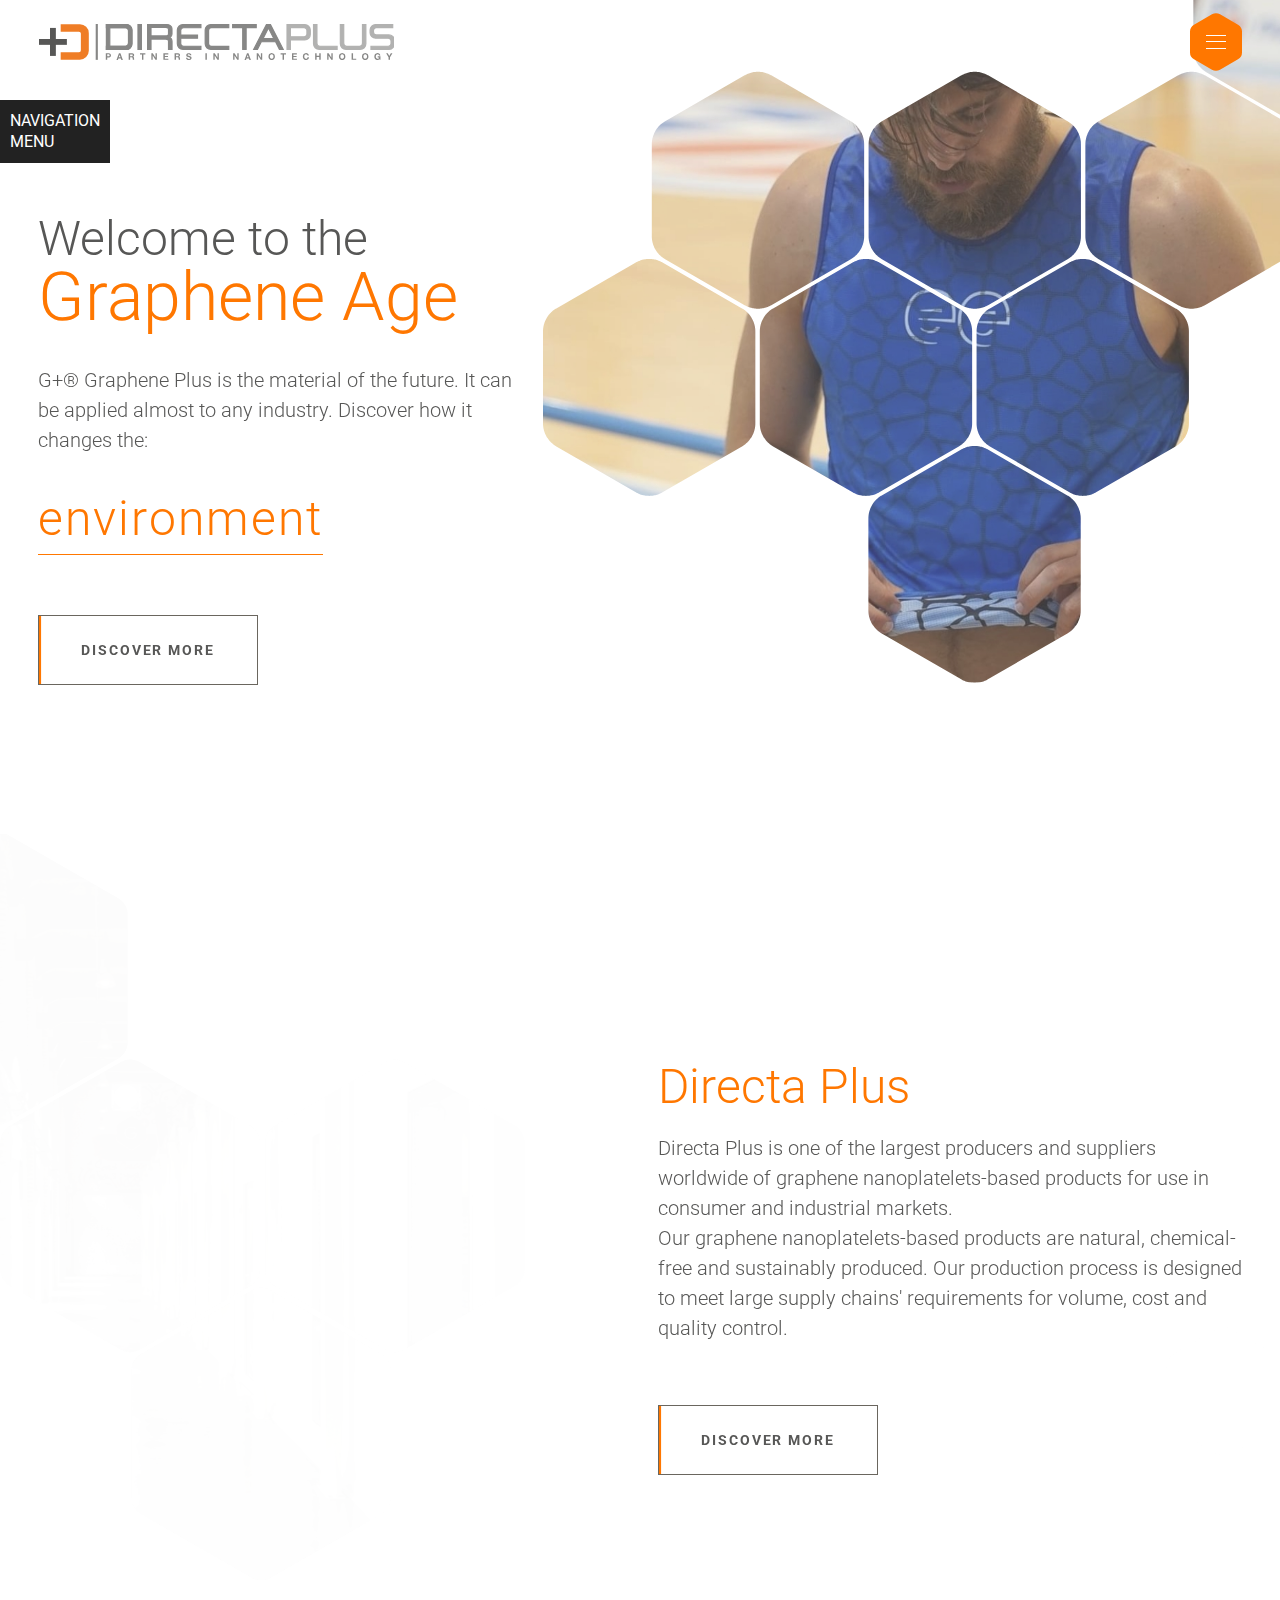
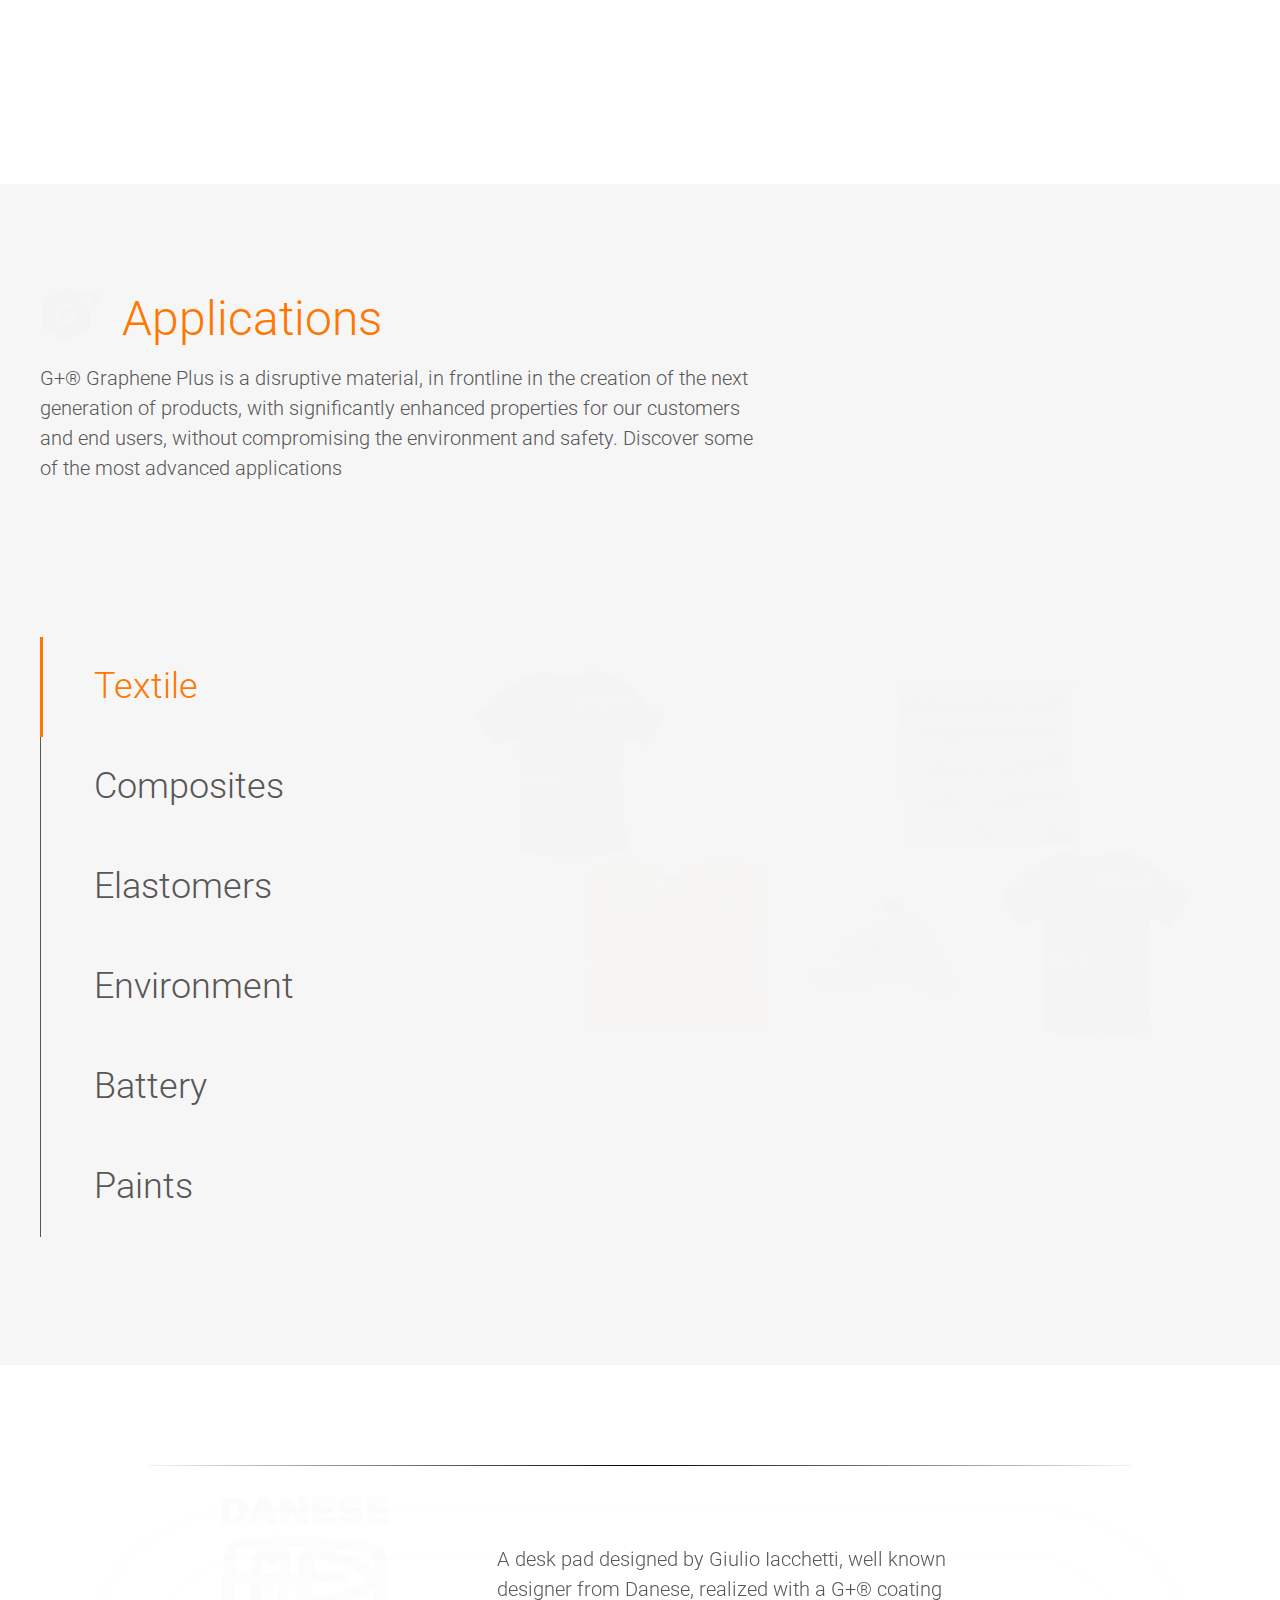
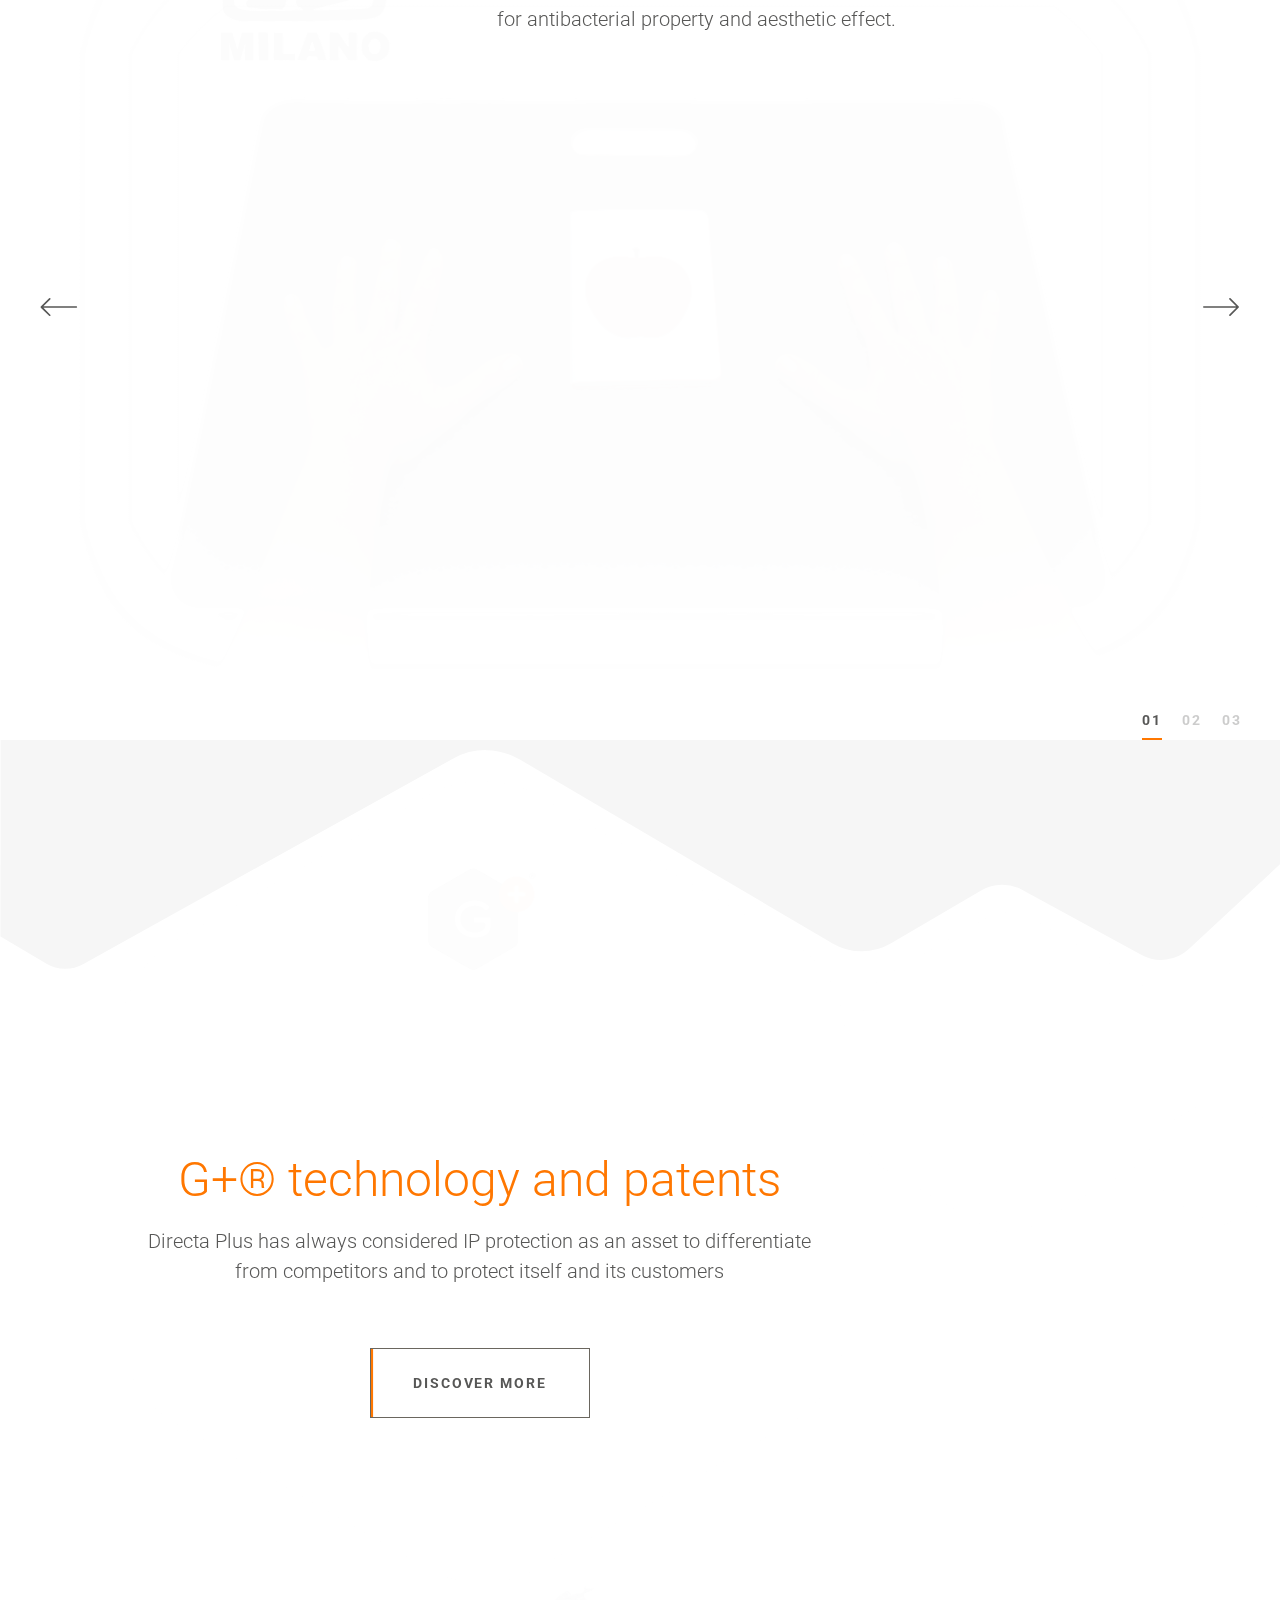
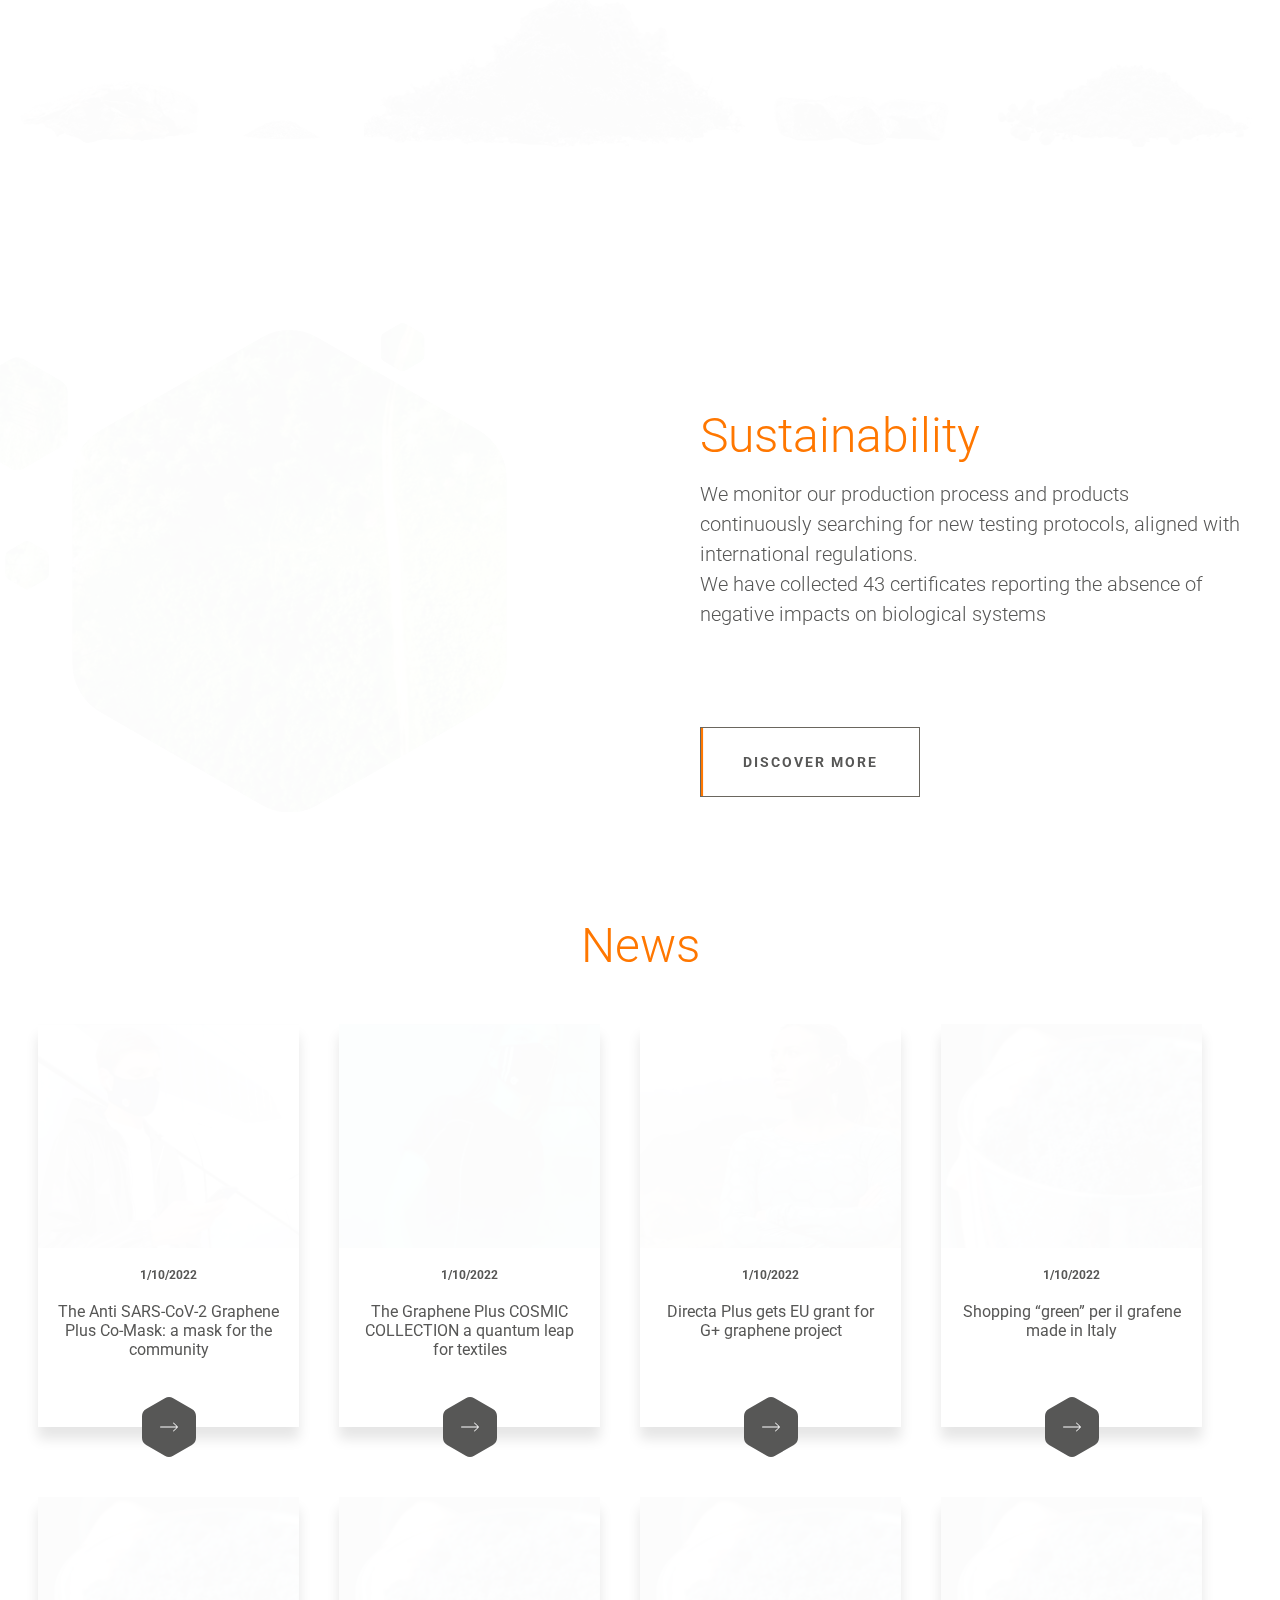
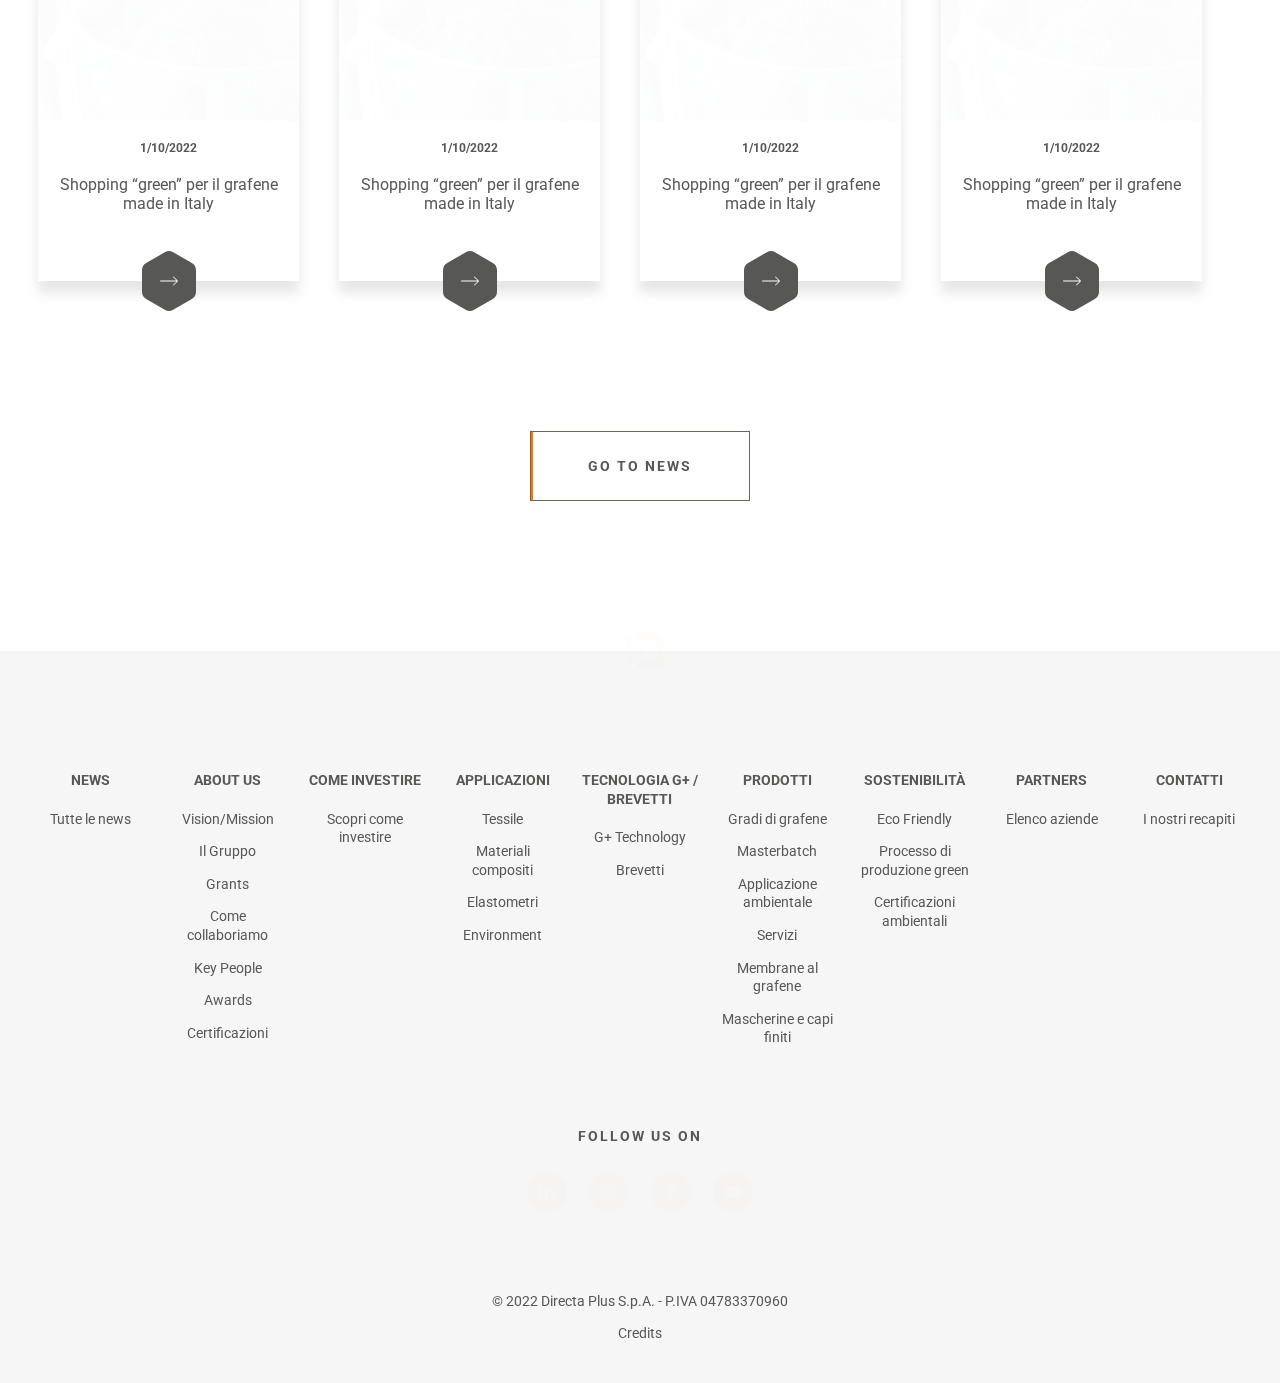
<file: index.html>
<!DOCTYPE html>
<html lang="en">
  <head>
    <meta charset="UTF-8">
    <title>development | Index</title>
    <meta name="viewport" content="width=device-width">
    <meta name="SKYPE_TOOLBAR" content="SKYPE_TOOLBAR_PARSER_COMPATIBLE">
    <meta name="apple-mobile-web-app-capable" content="yes">
    <meta name="format-detection" content="telephone=no">
    <link rel="shortcut icon" href="images/favicon.ico">
  <link href="css/app.css" rel="stylesheet"></head>
  <body>
    <header class="header lockPadding"><a class="logo" href="#">
        <picture class="logo__in">
          <source srcset="images/logo.svg" media="(min-width: 1024px)"><img class="logo__img" src="images/logo_3_version.svg" alt="DirectaPlus">
        </picture></a>
      <div class="header__container">
        <nav class="header__menu">
          <ul class="header__menu_list">
            <li class="header__menu_item"><a class="header__menu_link" href="#">G+® technology</a>
              <div class="header__menu_item_hexagon">
                <svg class="icon icon_hexagon icon--size_mod">
                  <use xlink:href="images/sprite/sprite.svg#hexagon"></use>
                </svg>
              </div>
            </li>
            <li class="header__menu_item"><a class="header__menu_link" href="#">Applications</a>
              <div class="header__menu_item_hexagon">
                <svg class="icon icon_hexagon icon--size_mod">
                  <use xlink:href="images/sprite/sprite.svg#hexagon"></use>
                </svg>
              </div>
            </li>
            <li class="header__menu_item"><a class="header__menu_link" href="#">Products</a>
              <div class="header__menu_item_hexagon">
                <svg class="icon icon_hexagon icon--size_mod">
                  <use xlink:href="images/sprite/sprite.svg#hexagon"></use>
                </svg>
              </div>
            </li>
            <li class="header__menu_item"><a class="header__menu_link" href="#">Sustainability</a>
              <div class="header__menu_item_hexagon">
                <svg class="icon icon_hexagon icon--size_mod">
                  <use xlink:href="images/sprite/sprite.svg#hexagon"></use>
                </svg>
              </div>
            </li>
            <li class="header__menu_item"><a class="header__menu_link" href="#">investors</a>
              <div class="header__menu_item_hexagon">
                <svg class="icon icon_hexagon icon--size_mod">
                  <use xlink:href="images/sprite/sprite.svg#hexagon"></use>
                </svg>
              </div>
            </li>
            <li class="header__menu_item header__menu_item--dropdown_mod"><a class="header__menu_link" href="#">ITA
                <div class="header__menu_link_icon">
                  <svg class="icon icon_arrow_down icon--size_mod">
                    <use xlink:href="images/sprite/sprite.svg#arrow_down"></use>
                  </svg>
                </div></a>
              <div class="header__menu_item_hexagon">
                <svg class="icon icon_hexagon icon--size_mod">
                  <use xlink:href="images/sprite/sprite.svg#hexagon"></use>
                </svg>
              </div>
              <div class="lang_dropdown">
                <div class="lang_dropdown__in">
                  <ul class="lang_dropdown__list">
                    <li class="lang_dropdown__item"><a class="lang_dropdown__link" href="#">ENG</a></li>
                  </ul>
                </div>
              </div>
            </li>
          </ul>
        </nav>
        <button class="menu_trigger menuTrigger" type="button">
          <div class="menu_trigger__bg"><svg id="b6581883-0ed8-4625-bc8e-9806286c6f6a" data-name="Layer 1" xmlns="http://www.w3.org/2000/svg" viewBox="0 0 52 57.51">
<path d="M30,56.43a8.06,8.06,0,0,1-8.06,0L4,46.08a8.07,8.07,0,0,1-4-7V18.41a8.07,8.07,0,0,1,4-7L22,1.08a8.06,8.06,0,0,1,8.06,0L48,11.43a8.07,8.07,0,0,1,4,7V39.1a8.07,8.07,0,0,1-4,7Z" />
</svg>
          </div>
          <div class="menu_trigger__decor menu_trigger__decor--hamburger"><svg id="b8757b82-68ad-4b95-99c7-69dd265ea08d" data-name="SVGDoc" xmlns="http://www.w3.org/2000/svg" viewBox="0 0 20 14">
<g>
<path d="M0,0H20V1H0Z" />
<path d="M0,6H20V7H0Z" />
<path d="M0,13H20v1H0Z" />
</g>
</svg>
          </div>
          <div class="menu_trigger__decor menu_trigger__decor--cancel"><svg id="a7d399cc-fdd2-4ba6-8c22-afb95b2039d6" data-name="SVGDoc" xmlns="http://www.w3.org/2000/svg" viewBox="0 0 22 22">
<path d="M12.22,11h0l9.53-9.53a.88.88,0,0,0,0-1.22.88.88,0,0,0-1.22,0L11,9.78h0L1.47.25A.88.88,0,0,0,.25.25a.88.88,0,0,0,0,1.22L9.78,11h0L.25,20.53a.88.88,0,0,0,0,1.22A.85.85,0,0,0,.86,22a.85.85,0,0,0,.61-.25L11,12.22h0l9.53,9.53a.87.87,0,0,0,1.22,0,.88.88,0,0,0,0-1.22Z" />
</svg>
          </div>
        </button>
      </div>
    </header>
    <div class="main_menu">
      <div class="main_menu__header"><a class="logo" href="#">
          <picture class="logo__in">
            <source srcset="images/logo.svg" media="(min-width: 1024px)"><img class="logo__img" src="images/logo_3_version.svg" alt="DirectaPlus">
          </picture></a>
        <button class="menu_trigger menuTrigger menu_trigger--active_state" type="button">
          <div class="menu_trigger__bg"><svg id="b6581883-0ed8-4625-bc8e-9806286c6f6a" data-name="Layer 1" xmlns="http://www.w3.org/2000/svg" viewBox="0 0 52 57.51">
<path d="M30,56.43a8.06,8.06,0,0,1-8.06,0L4,46.08a8.07,8.07,0,0,1-4-7V18.41a8.07,8.07,0,0,1,4-7L22,1.08a8.06,8.06,0,0,1,8.06,0L48,11.43a8.07,8.07,0,0,1,4,7V39.1a8.07,8.07,0,0,1-4,7Z" />
</svg>
          </div>
          <div class="menu_trigger__decor menu_trigger__decor--hamburger"><svg id="b8757b82-68ad-4b95-99c7-69dd265ea08d" data-name="SVGDoc" xmlns="http://www.w3.org/2000/svg" viewBox="0 0 20 14">
<g>
<path d="M0,0H20V1H0Z" />
<path d="M0,6H20V7H0Z" />
<path d="M0,13H20v1H0Z" />
</g>
</svg>
          </div>
          <div class="menu_trigger__decor menu_trigger__decor--cancel"><svg id="a7d399cc-fdd2-4ba6-8c22-afb95b2039d6" data-name="SVGDoc" xmlns="http://www.w3.org/2000/svg" viewBox="0 0 22 22">
<path d="M12.22,11h0l9.53-9.53a.88.88,0,0,0,0-1.22.88.88,0,0,0-1.22,0L11,9.78h0L1.47.25A.88.88,0,0,0,.25.25a.88.88,0,0,0,0,1.22L9.78,11h0L.25,20.53a.88.88,0,0,0,0,1.22A.85.85,0,0,0,.86,22a.85.85,0,0,0,.61-.25L11,12.22h0l9.53,9.53a.87.87,0,0,0,1.22,0,.88.88,0,0,0,0-1.22Z" />
</svg>
          </div>
        </button>
      </div>
      <div class="main_menu__body">
        <div class="main_menu__bg"><img class="main_menu__bg_img" src="images/main_menu_bg.jpg" alt=""></div>
        <div class="main_menu__container">
          <div class="main_menu__container_in">
            <ul class="main_menu__list">
              <!-- main_menu__item--active_state modificator for active state-->
              <li class="main_menu__item mainMenuItem"><a class="main_menu__link mainMenuLink" href="#">News</a>
              </li>
              <!-- main_menu__item--active_state modificator for active state-->
              <li class="main_menu__item mainMenuItem"><a class="main_menu__link mainMenuLink" href="#">About us</a>
              </li>
              <!-- main_menu__item--active_state modificator for active state-->
              <li class="main_menu__item mainMenuItem"><a class="main_menu__link mainMenuLink" href="#">Come investire </a>
              </li>
              <!-- main_menu__item--active_state modificator for active state-->
              <li class="main_menu__item mainMenuItem"><a class="main_menu__link mainMenuLink" href="#">Applicazioni</a>
              </li>
              <!-- main_menu__item--active_state modificator for active state-->
              <li class="main_menu__item mainMenuItem main_menu__item--dropdown_mod mainMenuDropdownItem"><a class="main_menu__link mainMenuLink" href="#">Tecnologia G+ / Brevetti
                  <div class="main_menu__link_icon">
                    <svg class="icon icon_chevron_right icon--size_mod">
                      <use xlink:href="images/sprite/sprite.svg#chevron_right"></use>
                    </svg>
                  </div></a>
                <div class="main_menu__dropdown mainMenuDropdown">
                  <div class="main_menu__container_in">
                    <div class="main_menu__heading">
                      <button class="main_menu__link main_menu__link--back_mod menuBackButton" type="button">
                        <div class="main_menu__link_icon">
                          <svg class="icon icon_chevron_left icon--size_mod">
                            <use xlink:href="images/sprite/sprite.svg#chevron_left"></use>
                          </svg>
                        </div>Tecnologia G+ / Brevetti
                      </button>
                    </div>
                    <ul class="main_menu__list">
                      <!-- main_menu__item--active_state modificator for active state-->
                      <li class="main_menu__item mainMenuItem main_menu__item--dropdown_mod mainMenuDropdownItem"><a class="main_menu__link mainMenuLink" href="#">G+ Technology
                          <div class="main_menu__link_icon">
                            <svg class="icon icon_chevron_right icon--size_mod">
                              <use xlink:href="images/sprite/sprite.svg#chevron_right"></use>
                            </svg>
                          </div></a>
                        <div class="main_menu__dropdown mainMenuDropdown">
                          <div class="main_menu__container_in">
                            <div class="main_menu__heading">
                              <button class="main_menu__link main_menu__link--back_mod menuBackButton" type="button">
                                <div class="main_menu__link_icon">
                                  <svg class="icon icon_chevron_left icon--size_mod">
                                    <use xlink:href="images/sprite/sprite.svg#chevron_left"></use>
                                  </svg>
                                </div>G+ Technology
                              </button>
                            </div>
                            <ul class="main_menu__list">
                              <!-- main_menu__item--active_state modificator for active state-->
                              <li class="main_menu__item mainMenuItem"><a class="main_menu__link mainMenuLink" href="#">Item 01</a>
                              </li>
                              <!-- main_menu__item--active_state modificator for active state-->
                              <li class="main_menu__item mainMenuItem"><a class="main_menu__link mainMenuLink" href="#">Item 02</a>
                              </li>
                              <!-- main_menu__item--active_state modificator for active state-->
                              <li class="main_menu__item mainMenuItem"><a class="main_menu__link mainMenuLink" href="#">Item 03</a>
                              </li>
                            </ul>
                          </div>
                        </div>
                      </li>
                      <!-- main_menu__item--active_state modificator for active state-->
                      <li class="main_menu__item mainMenuItem"><a class="main_menu__link mainMenuLink" href="#">Brevetti</a>
                      </li>
                    </ul>
                  </div>
                </div>
              </li>
              <!-- main_menu__item--active_state modificator for active state-->
              <li class="main_menu__item mainMenuItem"><a class="main_menu__link mainMenuLink" href="#">Prodotti</a>
              </li>
              <!-- main_menu__item--active_state modificator for active state-->
              <li class="main_menu__item mainMenuItem"><a class="main_menu__link mainMenuLink" href="#">Sostenibilità</a>
              </li>
              <!-- main_menu__item--active_state modificator for active state-->
              <li class="main_menu__item mainMenuItem"><a class="main_menu__link mainMenuLink" href="#">Partners</a>
              </li>
              <!-- main_menu__item--active_state modificator for active state-->
              <li class="main_menu__item mainMenuItem"><a class="main_menu__link mainMenuLink" href="#">Contatti</a>
              </li>
            </ul>
          </div>
        </div>
      </div>
    </div>
    <div class="wrapper">
      <div class="base">
        <section class="section hero">
          <div class="section__in hero__in">
            <div class="hero__content">
              <h1 class="hero__title">Welcome to the <strong>Graphene Age</strong></h1>
              <div class="hero__descr">
                <p>G+® Graphene Plus is the material of the future. It can be applied almost to any industry. Discover how it changes the:</p>
              </div>
              <div class="hero__links"><a class="hero__link heroLink" href="#"><span class="hero__link_in heroLinkIn">environment</span></a><a class="hero__link heroLink" href="#"><span class="hero__link_in heroLinkIn">testing</span></a><a class="hero__link heroLink" href="#"><span class="hero__link_in heroLinkIn">debuging</span></a></div><a class="hero__button" href="#">discover more</a>
            </div>
            <div class="hero__image_wrap fadeIn">
              <div class="hero__image_in">
                <svg class="hexagon hero__image hero__image--desktop_mod" xmlns:xlink="http://www.w3.org/1999/xlink" viewBox="0 0 1293 1195.87">
                  <defs>
                            <path d="M1273 74.1454L1153.87 5.35919Q1153.3 5.03189 1152.72 4.72332Q1152.15 4.41474 1151.56 4.12522Q1150.97 3.8357 1150.38 3.56554Q1149.78 3.29538 1149.17 3.04487Q1148.57 2.79437 1147.96 2.56378Q1147.34 2.3332 1146.72 2.12279Q1146.1 1.91237 1145.48 1.72235Q1144.85 1.53233 1144.22 1.36291Q1143.59 1.19348 1142.95 1.04484Q1142.31 0.896194 1141.67 0.768487Q1141.03 0.64078 1140.38 0.534149Q1139.74 0.427517 1139.09 0.342074Q1138.44 0.256631 1137.79 0.192469Q1137.14 0.128307 1136.48 0.0854937Q1135.83 0.0426807 1135.18 0.0212627Q1134.52 -0.00015519 1133.87 -0.000155112Q1133.21 -0.000155034 1132.56 0.0212631Q1131.9 0.0426812 1131.25 0.0854943Q1130.6 0.128307 1129.95 0.19247Q1129.29 0.256632 1128.65 0.342075Q1128 0.427518 1127.35 0.53415Q1126.71 0.640782 1126.06 0.768489Q1125.42 0.896195 1124.78 1.04484Q1124.15 1.19349 1123.51 1.36291Q1122.88 1.53233 1122.26 1.72235Q1121.63 1.91237 1121.01 2.12279Q1120.39 2.3332 1119.78 2.56379Q1119.16 2.79437 1118.56 3.04488Q1117.95 3.29538 1117.36 3.56554Q1116.76 3.8357 1116.17 4.12522Q1115.59 4.41474 1115.01 4.72332Q1114.43 5.0319 1113.87 5.3592L994.732 74.1454Q994.165 74.4726 993.61 74.8183Q993.054 75.1639 992.51 75.5276Q991.965 75.8912 991.433 76.2725Q990.901 76.6537 990.382 77.0522Q989.863 77.4507 989.357 77.8659Q988.851 78.2811 988.359 78.7127Q987.867 79.1443 987.389 79.5917Q986.911 80.0392 986.448 80.502Q985.986 80.9648 985.538 81.4425Q985.091 81.9203 984.659 82.4124Q984.228 82.9045 983.813 83.4104Q983.397 83.9164 982.999 84.4357Q982.6 84.9549 982.219 85.487Q981.838 86.019 981.474 86.5632Q981.111 87.1075 980.765 87.6633Q980.419 88.2191 980.092 88.786Q979.765 89.3528 979.456 89.93Q979.148 90.5073 978.858 91.0943Q978.569 91.6813 978.299 92.2775Q978.029 92.8737 977.778 93.4784Q977.528 94.0831 977.297 94.6957Q977.067 95.3083 976.856 95.9281Q976.646 96.5479 976.456 97.1742Q976.266 97.8005 976.096 98.4328Q975.927 99.065 975.778 99.7024Q975.63 100.34 975.502 100.982Q975.374 101.624 975.268 102.27Q975.161 102.915 975.076 103.564Q974.99 104.213 974.926 104.865Q974.862 105.516 974.819 106.169Q974.776 106.822 974.755 107.476Q974.734 108.13 974.733 108.785L974.733 246.361Q974.734 247.016 974.755 247.67Q974.776 248.324 974.819 248.977Q974.862 249.631 974.926 250.282Q974.99 250.933 975.076 251.582Q975.161 252.231 975.268 252.877Q975.375 253.523 975.502 254.165Q975.63 254.807 975.778 255.444Q975.927 256.081 976.096 256.714Q976.266 257.346 976.456 257.972Q976.646 258.599 976.856 259.218Q977.067 259.838 977.297 260.451Q977.528 261.063 977.778 261.668Q978.029 262.273 978.299 262.869Q978.569 263.465 978.858 264.052Q979.148 264.639 979.456 265.216Q979.765 265.794 980.092 266.36Q980.419 266.927 980.765 267.483Q981.111 268.039 981.474 268.583Q981.838 269.127 982.219 269.659Q982.6 270.191 982.999 270.711Q983.397 271.23 983.812 271.736Q984.228 272.242 984.659 272.734Q985.091 273.226 985.538 273.704Q985.986 274.182 986.448 274.644Q986.911 275.107 987.389 275.555Q987.867 276.002 988.359 276.434Q988.851 276.865 989.357 277.28Q989.863 277.696 990.382 278.094Q990.901 278.493 991.433 278.874Q991.965 279.255 992.51 279.619Q993.054 279.982 993.61 280.328Q994.165 280.674 994.732 281.001L1113.87 349.787Q1114.43 350.115 1115.01 350.423Q1115.59 350.732 1116.17 351.021Q1116.76 351.311 1117.36 351.581Q1117.95 351.851 1118.56 352.102Q1119.16 352.352 1119.78 352.583Q1120.39 352.813 1121.01 353.024Q1121.63 353.234 1122.26 353.424Q1122.88 353.614 1123.51 353.784Q1124.15 353.953 1124.78 354.102Q1125.42 354.25 1126.06 354.378Q1126.71 354.506 1127.35 354.612Q1128 354.719 1128.65 354.804Q1129.29 354.89 1129.95 354.954Q1130.6 355.018 1131.25 355.061Q1131.9 355.104 1132.56 355.125Q1133.21 355.147 1133.87 355.147Q1134.52 355.147 1135.18 355.125Q1135.83 355.104 1136.48 355.061Q1137.14 355.018 1137.79 354.954Q1138.44 354.89 1139.09 354.804Q1139.74 354.719 1140.38 354.612Q1141.03 354.506 1141.67 354.378Q1142.31 354.25 1142.95 354.102Q1143.59 353.953 1144.22 353.784Q1144.85 353.614 1145.48 353.424Q1146.1 353.234 1146.72 353.024Q1147.34 352.813 1147.96 352.583Q1148.57 352.352 1149.17 352.102Q1149.78 351.851 1150.38 351.581Q1150.97 351.311 1151.56 351.021Q1152.15 350.732 1152.72 350.423Q1153.3 350.115 1153.87 349.787L1273 281.001Q1273.57 280.674 1274.12 280.328Q1274.68 279.982 1275.22 279.619Q1275.77 279.255 1276.3 278.874Q1276.83 278.493 1277.35 278.094Q1277.87 277.696 1278.38 277.28Q1278.88 276.865 1279.38 276.434Q1279.87 276.002 1280.34 275.555Q1280.82 275.107 1281.29 274.644Q1281.75 274.182 1282.2 273.704Q1282.64 273.226 1283.07 272.734Q1283.51 272.242 1283.92 271.736Q1284.34 271.23 1284.73 270.711Q1285.13 270.191 1285.51 269.659Q1285.9 269.127 1286.26 268.583Q1286.62 268.039 1286.97 267.483Q1287.31 266.927 1287.64 266.36Q1287.97 265.794 1288.28 265.216Q1288.59 264.639 1288.88 264.052Q1289.16 263.465 1289.43 262.869Q1289.7 262.273 1289.96 261.668Q1290.21 261.063 1290.44 260.451Q1290.67 259.838 1290.88 259.218Q1291.09 258.599 1291.28 257.972Q1291.47 257.346 1291.64 256.714Q1291.81 256.081 1291.96 255.444Q1292.1 254.807 1292.23 254.165Q1292.36 253.523 1292.47 252.877Q1292.57 252.231 1292.66 251.582Q1292.74 250.933 1292.81 250.282Q1292.87 249.631 1292.91 248.977Q1292.96 248.324 1292.98 247.67Q1293 247.016 1293 246.361L1293 108.785Q1293 108.13 1292.98 107.476Q1292.96 106.822 1292.91 106.169Q1292.87 105.516 1292.81 104.865Q1292.74 104.213 1292.66 103.564Q1292.57 102.915 1292.47 102.27Q1292.36 101.624 1292.23 100.982Q1292.1 100.34 1291.96 99.7024Q1291.81 99.065 1291.64 98.4328Q1291.47 97.8005 1291.28 97.1742Q1291.09 96.5479 1290.88 95.9281Q1290.67 95.3083 1290.44 94.6957Q1290.21 94.0831 1289.96 93.4784Q1289.7 92.8737 1289.43 92.2775Q1289.16 91.6813 1288.88 91.0943Q1288.59 90.5073 1288.28 89.93Q1287.97 89.3528 1287.64 88.786Q1287.31 88.2191 1286.97 87.6633Q1286.62 87.1075 1286.26 86.5632Q1285.9 86.019 1285.51 85.487Q1285.13 84.9549 1284.73 84.4357Q1284.34 83.9164 1283.92 83.4104Q1283.51 82.9045 1283.07 82.4124Q1282.64 81.9203 1282.2 81.4426Q1281.75 80.9648 1281.29 80.502Q1280.82 80.0392 1280.34 79.5917Q1279.87 79.1443 1279.38 78.7127Q1278.88 78.2811 1278.38 77.8659Q1277.87 77.4507 1277.35 77.0522Q1276.83 76.6537 1276.3 76.2725Q1275.77 75.8912 1275.22 75.5276Q1274.68 75.1639 1274.12 74.8183Q1273.57 74.4726 1273 74.1454ZM342.198 285.261L461.332 354.048Q461.899 354.375 462.455 354.721Q463.01 355.066 463.555 355.43Q464.099 355.793 464.631 356.175Q465.163 356.556 465.682 356.954Q466.201 357.353 466.707 357.768Q467.213 358.183 467.705 358.615Q468.197 359.047 468.675 359.494Q469.153 359.941 469.616 360.404Q470.078 360.867 470.526 361.345Q470.973 361.823 471.405 362.315Q471.836 362.807 472.252 363.313Q472.667 363.819 473.065 364.338Q473.464 364.857 473.845 365.389Q474.226 365.921 474.59 366.466Q474.953 367.01 475.299 367.566Q475.645 368.121 475.972 368.688Q476.299 369.255 476.608 369.832Q476.916 370.41 477.206 370.997Q477.495 371.584 477.765 372.18Q478.035 372.776 478.286 373.381Q478.536 373.985 478.767 374.598Q478.998 375.211 479.208 375.83Q479.418 376.45 479.608 377.076Q479.798 377.703 479.968 378.335Q480.137 378.967 480.286 379.605Q480.434 380.242 480.562 380.884Q480.69 381.526 480.796 382.172Q480.903 382.818 480.988 383.466Q481.074 384.115 481.138 384.767Q481.202 385.418 481.245 386.071Q481.288 386.724 481.309 387.379Q481.331 388.033 481.331 388.687L481.331 526.264Q481.331 526.918 481.309 527.572Q481.288 528.226 481.245 528.88Q481.202 529.533 481.138 530.184Q481.074 530.835 480.988 531.484Q480.903 532.133 480.796 532.779Q480.69 533.425 480.562 534.067Q480.434 534.709 480.286 535.346Q480.137 535.984 479.968 536.616Q479.798 537.248 479.608 537.874Q479.418 538.501 479.208 539.121Q478.998 539.74 478.767 540.353Q478.536 540.965 478.286 541.57Q478.035 542.175 477.765 542.771Q477.495 543.367 477.206 543.954Q476.916 544.541 476.608 545.119Q476.299 545.696 475.972 546.263Q475.645 546.829 475.299 547.385Q474.953 547.941 474.59 548.485Q474.226 549.03 473.845 549.562Q473.464 550.094 473.065 550.613Q472.667 551.132 472.252 551.638Q471.836 552.144 471.405 552.636Q470.973 553.128 470.526 553.606Q470.078 554.084 469.616 554.547Q469.153 555.009 468.675 555.457Q468.197 555.904 467.705 556.336Q467.213 556.767 466.707 557.183Q466.201 557.598 465.682 557.996Q465.163 558.395 464.631 558.776Q464.099 559.157 463.555 559.521Q463.01 559.885 462.455 560.23Q461.899 560.576 461.332 560.903L342.198 629.689Q341.631 630.017 341.054 630.325Q340.476 630.634 339.889 630.923Q339.302 631.213 338.706 631.483Q338.11 631.753 337.505 632.004Q336.9 632.254 336.288 632.485Q335.675 632.716 335.055 632.926Q334.435 633.136 333.809 633.326Q333.183 633.516 332.55 633.686Q331.918 633.855 331.281 634.004Q330.643 634.153 330.001 634.28Q329.359 634.408 328.713 634.515Q328.067 634.621 327.418 634.707Q326.769 634.792 326.118 634.856Q325.467 634.92 324.813 634.963Q324.16 635.006 323.506 635.027Q322.852 635.049 322.197 635.049Q321.543 635.049 320.889 635.027Q320.234 635.006 319.581 634.963Q318.928 634.92 318.277 634.856Q317.625 634.792 316.976 634.707Q316.327 634.621 315.681 634.515Q315.036 634.408 314.394 634.28Q313.752 634.153 313.114 634.004Q312.477 633.855 311.844 633.686Q311.212 633.516 310.586 633.326Q309.959 633.136 309.339 632.926Q308.72 632.716 308.107 632.485Q307.494 632.254 306.89 632.004Q306.285 631.753 305.689 631.483Q305.092 631.213 304.505 630.923Q303.918 630.634 303.341 630.325Q302.764 630.017 302.197 629.689L183.063 560.903Q182.496 560.576 181.94 560.23Q181.384 559.885 180.84 559.521Q180.296 559.157 179.764 558.776Q179.232 558.395 178.712 557.996Q178.193 557.598 177.687 557.183Q177.181 556.767 176.689 556.336Q176.197 555.904 175.719 555.457Q175.242 555.009 174.779 554.547Q174.316 554.084 173.869 553.606Q173.421 553.128 172.99 552.636Q172.558 552.144 172.143 551.638Q171.728 551.132 171.329 550.613Q170.931 550.094 170.55 549.562Q170.168 549.03 169.805 548.485Q169.441 547.941 169.096 547.385Q168.75 546.829 168.423 546.263Q168.095 545.696 167.787 545.119Q167.478 544.541 167.189 543.954Q166.899 543.367 166.629 542.771Q166.359 542.175 166.109 541.57Q165.858 540.965 165.628 540.353Q165.397 539.74 165.187 539.121Q164.976 538.501 164.786 537.874Q164.596 537.248 164.427 536.616Q164.258 535.984 164.109 535.346Q163.96 534.709 163.833 534.067Q163.705 533.425 163.598 532.779Q163.492 532.133 163.406 531.484Q163.321 530.835 163.257 530.184Q163.192 529.533 163.15 528.88Q163.107 528.227 163.085 527.572Q163.064 526.918 163.064 526.264L163.064 388.687Q163.064 388.033 163.085 387.379Q163.107 386.724 163.15 386.071Q163.192 385.418 163.257 384.767Q163.321 384.115 163.406 383.466Q163.492 382.818 163.598 382.172Q163.705 381.526 163.833 380.884Q163.96 380.242 164.109 379.605Q164.258 378.967 164.427 378.335Q164.596 377.703 164.786 377.076Q164.976 376.45 165.187 375.83Q165.397 375.211 165.628 374.598Q165.858 373.985 166.109 373.381Q166.359 372.776 166.629 372.18Q166.899 371.584 167.189 370.997Q167.478 370.41 167.787 369.832Q168.095 369.255 168.423 368.688Q168.75 368.121 169.096 367.566Q169.441 367.01 169.805 366.465Q170.168 365.921 170.55 365.389Q170.931 364.857 171.329 364.338Q171.728 363.819 172.143 363.313Q172.558 362.807 172.99 362.315Q173.421 361.823 173.869 361.345Q174.316 360.867 174.779 360.404Q175.242 359.941 175.719 359.494Q176.197 359.047 176.689 358.615Q177.181 358.183 177.687 357.768Q178.193 357.353 178.712 356.954Q179.232 356.556 179.764 356.175Q180.296 355.793 180.84 355.43Q181.384 355.066 181.94 354.721Q182.496 354.375 183.063 354.048L302.197 285.261Q302.764 284.934 303.341 284.626Q303.918 284.317 304.505 284.027Q305.092 283.738 305.689 283.468Q306.285 283.198 306.89 282.947Q307.494 282.697 308.107 282.466Q308.72 282.235 309.339 282.025Q309.959 281.815 310.586 281.625Q311.212 281.435 311.844 281.265Q312.477 281.096 313.114 280.947Q313.752 280.798 314.394 280.671Q315.036 280.543 315.681 280.436Q316.327 280.33 316.976 280.244Q317.625 280.159 318.277 280.095Q318.928 280.031 319.581 279.988Q320.234 279.945 320.889 279.924Q321.543 279.902 322.197 279.902Q322.852 279.902 323.506 279.924Q324.16 279.945 324.814 279.988Q325.467 280.031 326.118 280.095Q326.77 280.159 327.418 280.244Q328.067 280.33 328.713 280.436Q329.359 280.543 330.001 280.671Q330.643 280.798 331.281 280.947Q331.918 281.096 332.55 281.265Q333.183 281.435 333.809 281.625Q334.435 281.815 335.055 282.025Q335.675 282.236 336.288 282.466Q336.9 282.697 337.505 282.947Q338.11 283.198 338.706 283.468Q339.302 283.738 339.889 284.027Q340.476 284.317 341.054 284.626Q341.631 284.934 342.198 285.261ZM667.109 285.261L786.243 354.048Q786.81 354.375 787.366 354.721Q787.922 355.066 788.466 355.43Q789.01 355.793 789.542 356.175Q790.074 356.556 790.593 356.954Q791.112 357.353 791.618 357.768Q792.124 358.183 792.616 358.615Q793.109 359.047 793.586 359.494Q794.064 359.941 794.527 360.404Q794.99 360.867 795.437 361.345Q795.884 361.823 796.316 362.315Q796.748 362.807 797.163 363.313Q797.578 363.819 797.976 364.338Q798.375 364.857 798.756 365.389Q799.137 365.921 799.501 366.466Q799.865 367.01 800.21 367.566Q800.556 368.121 800.883 368.688Q801.21 369.255 801.519 369.832Q801.827 370.41 802.117 370.997Q802.406 371.584 802.676 372.18Q802.947 372.776 803.197 373.381Q803.448 373.985 803.678 374.598Q803.909 375.211 804.119 375.83Q804.329 376.45 804.519 377.076Q804.709 377.703 804.879 378.335Q805.048 378.967 805.197 379.605Q805.345 380.242 805.473 380.884Q805.601 381.526 805.707 382.172Q805.814 382.818 805.899 383.466Q805.985 384.115 806.049 384.767Q806.113 385.418 806.156 386.071Q806.199 386.724 806.22 387.379Q806.242 388.033 806.242 388.687L806.242 526.264Q806.242 526.918 806.22 527.572Q806.199 528.226 806.156 528.88Q806.113 529.533 806.049 530.184Q805.985 530.835 805.899 531.484Q805.814 532.133 805.707 532.779Q805.601 533.425 805.473 534.067Q805.345 534.709 805.197 535.346Q805.048 535.984 804.879 536.616Q804.709 537.248 804.519 537.874Q804.329 538.501 804.119 539.121Q803.909 539.74 803.678 540.353Q803.448 540.965 803.197 541.57Q802.947 542.175 802.677 542.771Q802.406 543.367 802.117 543.954Q801.827 544.541 801.519 545.119Q801.21 545.696 800.883 546.263Q800.556 546.829 800.21 547.385Q799.865 547.941 799.501 548.485Q799.137 549.03 798.756 549.562Q798.375 550.094 797.976 550.613Q797.578 551.132 797.163 551.638Q796.748 552.144 796.316 552.636Q795.884 553.128 795.437 553.606Q794.99 554.084 794.527 554.547Q794.064 555.009 793.586 555.457Q793.109 555.904 792.616 556.336Q792.124 556.767 791.618 557.183Q791.112 557.598 790.593 557.996Q790.074 558.395 789.542 558.776Q789.01 559.157 788.466 559.521Q787.922 559.885 787.366 560.23Q786.81 560.576 786.243 560.903L667.109 629.689Q666.542 630.017 665.965 630.325Q665.387 630.634 664.8 630.923Q664.213 631.213 663.617 631.483Q663.021 631.753 662.416 632.004Q661.811 632.254 661.199 632.485Q660.586 632.716 659.966 632.926Q659.346 633.136 658.72 633.326Q658.094 633.516 657.461 633.686Q656.829 633.855 656.192 634.004Q655.554 634.153 654.912 634.28Q654.27 634.408 653.625 634.515Q652.979 634.621 652.33 634.707Q651.681 634.792 651.029 634.856Q650.378 634.92 649.725 634.963Q649.072 635.006 648.417 635.027Q647.763 635.049 647.108 635.049Q646.454 635.049 645.8 635.027Q645.146 635.006 644.492 634.963Q643.839 634.92 643.188 634.856Q642.536 634.792 641.887 634.707Q641.238 634.621 640.593 634.515Q639.947 634.408 639.305 634.28Q638.663 634.153 638.025 634.004Q637.388 633.855 636.756 633.686Q636.123 633.516 635.497 633.326Q634.871 633.136 634.251 632.926Q633.631 632.716 633.018 632.485Q632.406 632.254 631.801 632.004Q631.196 631.753 630.6 631.483Q630.004 631.213 629.417 630.923Q628.83 630.634 628.252 630.325Q627.675 630.017 627.108 629.689L507.974 560.903Q507.407 560.576 506.851 560.23Q506.295 559.885 505.751 559.521Q505.207 559.157 504.675 558.776Q504.143 558.395 503.624 557.996Q503.104 557.598 502.598 557.183Q502.093 556.767 501.6 556.336Q501.108 555.904 500.631 555.457Q500.153 555.009 499.69 554.547Q499.227 554.084 498.78 553.606Q498.332 553.128 497.901 552.636Q497.469 552.144 497.054 551.638Q496.639 551.132 496.24 550.613Q495.842 550.094 495.461 549.562Q495.08 549.03 494.716 548.485Q494.352 547.941 494.007 547.385Q493.661 546.829 493.334 546.263Q493.007 545.696 492.698 545.119Q492.389 544.541 492.1 543.954Q491.811 543.367 491.54 542.771Q491.27 542.175 491.02 541.57Q490.769 540.965 490.539 540.353Q490.308 539.74 490.098 539.121Q489.887 538.501 489.697 537.874Q489.508 537.248 489.338 536.616Q489.169 535.984 489.02 535.346Q488.871 534.709 488.744 534.067Q488.616 533.425 488.509 532.779Q488.403 532.133 488.317 531.484Q488.232 530.835 488.168 530.184Q488.104 529.533 488.061 528.88Q488.018 528.227 487.997 527.572Q487.975 526.918 487.975 526.264L487.975 388.687Q487.975 388.033 487.997 387.379Q488.018 386.724 488.061 386.071Q488.104 385.418 488.168 384.767Q488.232 384.115 488.317 383.466Q488.403 382.818 488.509 382.172Q488.616 381.526 488.744 380.884Q488.871 380.242 489.02 379.605Q489.169 378.967 489.338 378.335Q489.508 377.703 489.697 377.076Q489.887 376.45 490.098 375.83Q490.308 375.211 490.539 374.598Q490.769 373.985 491.02 373.381Q491.27 372.776 491.54 372.18Q491.811 371.584 492.1 370.997Q492.389 370.41 492.698 369.832Q493.007 369.255 493.334 368.688Q493.661 368.121 494.007 367.566Q494.352 367.01 494.716 366.465Q495.08 365.921 495.461 365.389Q495.842 364.857 496.24 364.338Q496.639 363.819 497.054 363.313Q497.469 362.807 497.901 362.315Q498.332 361.823 498.78 361.345Q499.227 360.867 499.69 360.404Q500.153 359.941 500.631 359.494Q501.108 359.047 501.6 358.615Q502.093 358.183 502.598 357.768Q503.104 357.353 503.624 356.954Q504.143 356.556 504.675 356.175Q505.207 355.793 505.751 355.43Q506.295 355.066 506.851 354.721Q507.407 354.375 507.974 354.048L627.108 285.261Q627.675 284.934 628.252 284.626Q628.83 284.317 629.417 284.027Q630.004 283.738 630.6 283.468Q631.196 283.198 631.801 282.947Q632.406 282.697 633.018 282.466Q633.631 282.235 634.251 282.025Q634.87 281.815 635.497 281.625Q636.123 281.435 636.755 281.265Q637.388 281.096 638.025 280.947Q638.663 280.798 639.305 280.671Q639.947 280.543 640.593 280.436Q641.238 280.33 641.887 280.244Q642.536 280.159 643.188 280.095Q643.839 280.031 644.492 279.988Q645.146 279.945 645.8 279.924Q646.454 279.902 647.108 279.902Q647.763 279.902 648.417 279.924Q649.072 279.945 649.725 279.988Q650.378 280.031 651.029 280.095Q651.681 280.159 652.33 280.244Q652.979 280.33 653.625 280.436Q654.27 280.543 654.912 280.671Q655.554 280.798 656.192 280.947Q656.829 281.096 657.461 281.265Q658.094 281.435 658.72 281.625Q659.347 281.815 659.966 282.025Q660.586 282.236 661.199 282.466Q661.811 282.697 662.416 282.947Q663.021 283.198 663.617 283.468Q664.213 283.738 664.8 284.027Q665.387 284.317 665.965 284.626Q666.542 284.934 667.109 285.261ZM1111.15 354.048L992.02 285.261Q991.453 284.934 990.876 284.626Q990.299 284.317 989.711 284.027Q989.125 283.738 988.528 283.468Q987.932 283.198 987.327 282.947Q986.723 282.697 986.11 282.466Q985.497 282.235 984.878 282.025Q984.258 281.815 983.632 281.625Q983.005 281.435 982.373 281.265Q981.741 281.096 981.103 280.947Q980.466 280.798 979.824 280.671Q979.182 280.543 978.536 280.436Q977.89 280.33 977.241 280.244Q976.592 280.159 975.941 280.095Q975.289 280.031 974.636 279.988Q973.983 279.945 973.329 279.924Q972.674 279.902 972.02 279.902Q971.365 279.902 970.711 279.924Q970.057 279.945 969.404 279.988Q968.75 280.031 968.099 280.095Q967.448 280.159 966.799 280.244Q966.15 280.33 965.504 280.436Q964.858 280.543 964.216 280.671Q963.574 280.798 962.937 280.947Q962.299 281.096 961.667 281.265Q961.035 281.435 960.408 281.625Q959.782 281.815 959.162 282.025Q958.542 282.236 957.929 282.466Q957.317 282.697 956.712 282.947Q956.107 283.198 955.511 283.468Q954.915 283.738 954.328 284.027Q953.741 284.317 953.164 284.626Q952.586 284.934 952.019 285.261L832.885 354.048Q832.318 354.375 831.762 354.721Q831.207 355.066 830.662 355.43Q830.118 355.793 829.586 356.175Q829.054 356.556 828.535 356.954Q828.016 357.353 827.51 357.768Q827.004 358.183 826.512 358.615Q826.02 359.047 825.542 359.494Q825.064 359.941 824.601 360.404Q824.138 360.867 823.691 361.345Q823.244 361.823 822.812 362.315Q822.381 362.807 821.965 363.313Q821.55 363.819 821.152 364.338Q820.753 364.857 820.372 365.389Q819.991 365.921 819.627 366.466Q819.263 367.01 818.918 367.566Q818.572 368.121 818.245 368.688Q817.918 369.255 817.609 369.832Q817.301 370.41 817.011 370.997Q816.722 371.584 816.452 372.18Q816.181 372.776 815.931 373.381Q815.68 373.985 815.45 374.598Q815.219 375.211 815.009 375.83Q814.799 376.45 814.609 377.076Q814.419 377.703 814.249 378.335Q814.08 378.967 813.931 379.605Q813.783 380.242 813.655 380.884Q813.527 381.526 813.421 382.172Q813.314 382.818 813.229 383.466Q813.143 384.115 813.079 384.767Q813.015 385.418 812.972 386.071Q812.929 386.724 812.908 387.379Q812.886 388.033 812.886 388.687L812.886 526.264Q812.886 526.918 812.908 527.572Q812.929 528.227 812.972 528.88Q813.015 529.533 813.079 530.184Q813.143 530.835 813.229 531.484Q813.314 532.133 813.421 532.779Q813.527 533.425 813.655 534.067Q813.783 534.709 813.931 535.346Q814.08 535.984 814.249 536.616Q814.419 537.248 814.609 537.874Q814.799 538.501 815.009 539.121Q815.219 539.74 815.45 540.353Q815.68 540.965 815.931 541.57Q816.181 542.175 816.451 542.771Q816.722 543.367 817.011 543.954Q817.301 544.541 817.609 545.119Q817.918 545.696 818.245 546.263Q818.572 546.829 818.918 547.385Q819.263 547.941 819.627 548.485Q819.991 549.03 820.372 549.562Q820.753 550.094 821.152 550.613Q821.55 551.132 821.965 551.638Q822.381 552.144 822.812 552.636Q823.244 553.128 823.691 553.606Q824.138 554.084 824.601 554.547Q825.064 555.009 825.542 555.457Q826.02 555.904 826.512 556.336Q827.004 556.767 827.51 557.183Q828.016 557.598 828.535 557.996Q829.054 558.395 829.586 558.776Q830.118 559.157 830.662 559.521Q831.207 559.885 831.762 560.23Q832.318 560.576 832.885 560.903L952.019 629.689Q952.586 630.017 953.164 630.325Q953.741 630.634 954.328 630.923Q954.915 631.213 955.511 631.483Q956.107 631.753 956.712 632.004Q957.317 632.254 957.93 632.485Q958.542 632.716 959.162 632.926Q959.782 633.136 960.408 633.326Q961.035 633.516 961.667 633.686Q962.299 633.855 962.937 634.004Q963.574 634.153 964.216 634.28Q964.858 634.408 965.504 634.515Q966.15 634.621 966.799 634.707Q967.448 634.792 968.099 634.856Q968.75 634.92 969.404 634.963Q970.057 635.006 970.711 635.027Q971.365 635.049 972.02 635.049Q972.674 635.049 973.329 635.027Q973.983 635.006 974.636 634.963Q975.289 634.92 975.941 634.856Q976.592 634.792 977.241 634.707Q977.89 634.621 978.536 634.515Q979.182 634.408 979.824 634.28Q980.466 634.153 981.103 634.004Q981.741 633.855 982.373 633.686Q983.005 633.516 983.631 633.326Q984.258 633.136 984.878 632.926Q985.497 632.716 986.11 632.485Q986.723 632.254 987.327 632.004Q987.932 631.753 988.528 631.483Q989.125 631.213 989.712 630.923Q990.299 630.634 990.876 630.325Q991.453 630.017 992.02 629.689L1111.15 560.903Q1111.72 560.576 1112.28 560.23Q1112.83 559.885 1113.38 559.521Q1113.92 559.157 1114.45 558.776Q1114.99 558.395 1115.5 557.996Q1116.02 557.598 1116.53 557.183Q1117.04 556.767 1117.53 556.336Q1118.02 555.904 1118.5 555.457Q1118.98 555.009 1119.44 554.547Q1119.9 554.084 1120.35 553.606Q1120.8 553.128 1121.23 552.636Q1121.66 552.144 1122.07 551.638Q1122.49 551.132 1122.89 550.613Q1123.29 550.094 1123.67 549.562Q1124.05 549.03 1124.41 548.485Q1124.78 547.941 1125.12 547.385Q1125.47 546.829 1125.79 546.263Q1126.12 545.696 1126.43 545.119Q1126.74 544.541 1127.03 543.954Q1127.32 543.367 1127.59 542.771Q1127.86 542.175 1128.11 541.57Q1128.36 540.965 1128.59 540.353Q1128.82 539.74 1129.03 539.12Q1129.24 538.501 1129.43 537.874Q1129.62 537.248 1129.79 536.616Q1129.96 535.984 1130.11 535.346Q1130.26 534.709 1130.38 534.067Q1130.51 533.425 1130.62 532.779Q1130.73 532.133 1130.81 531.484Q1130.9 530.835 1130.96 530.184Q1131.02 529.533 1131.07 528.88Q1131.11 528.226 1131.13 527.572Q1131.15 526.918 1131.15 526.264L1131.15 388.687Q1131.15 388.033 1131.13 387.379Q1131.11 386.724 1131.07 386.071Q1131.02 385.418 1130.96 384.767Q1130.9 384.115 1130.81 383.466Q1130.73 382.818 1130.62 382.172Q1130.51 381.526 1130.38 380.884Q1130.26 380.242 1130.11 379.605Q1129.96 378.967 1129.79 378.335Q1129.62 377.703 1129.43 377.076Q1129.24 376.45 1129.03 375.83Q1128.82 375.211 1128.59 374.598Q1128.36 373.985 1128.11 373.381Q1127.86 372.776 1127.59 372.18Q1127.32 371.584 1127.03 370.997Q1126.74 370.41 1126.43 369.832Q1126.12 369.255 1125.79 368.688Q1125.47 368.121 1125.12 367.566Q1124.78 367.01 1124.41 366.465Q1124.05 365.921 1123.67 365.389Q1123.29 364.857 1122.89 364.338Q1122.49 363.819 1122.07 363.313Q1121.66 362.807 1121.23 362.315Q1120.8 361.823 1120.35 361.345Q1119.9 360.867 1119.44 360.404Q1118.98 359.941 1118.5 359.494Q1118.02 359.047 1117.53 358.615Q1117.04 358.183 1116.53 357.768Q1116.02 357.353 1115.5 356.954Q1114.99 356.556 1114.45 356.175Q1113.92 355.793 1113.38 355.43Q1112.83 355.066 1112.28 354.721Q1111.72 354.375 1111.15 354.048ZM298.268 634.558L179.134 565.772Q178.567 565.445 177.99 565.136Q177.412 564.828 176.825 564.538Q176.238 564.249 175.642 563.979Q175.046 563.708 174.441 563.458Q173.836 563.207 173.224 562.977Q172.611 562.746 171.991 562.536Q171.371 562.325 170.745 562.135Q170.119 561.945 169.486 561.776Q168.854 561.607 168.217 561.458Q167.579 561.309 166.937 561.182Q166.295 561.054 165.649 560.947Q165.003 560.841 164.354 560.755Q163.705 560.67 163.054 560.606Q162.403 560.541 161.749 560.499Q161.096 560.456 160.442 560.434Q159.788 560.413 159.133 560.413Q158.479 560.413 157.824 560.434Q157.17 560.456 156.517 560.499Q155.864 560.541 155.213 560.606Q154.561 560.67 153.912 560.755Q153.263 560.841 152.617 560.947Q151.971 561.054 151.329 561.182Q150.688 561.309 150.05 561.458Q149.413 561.607 148.78 561.776Q148.148 561.945 147.522 562.135Q146.895 562.326 146.275 562.536Q145.656 562.746 145.043 562.977Q144.43 563.207 143.826 563.458Q143.221 563.708 142.625 563.979Q142.028 564.249 141.441 564.538Q140.854 564.828 140.277 565.136Q139.7 565.445 139.133 565.772L19.9986 634.558Q19.4318 634.886 18.876 635.231Q18.3202 635.577 17.776 635.941Q17.2318 636.304 16.6997 636.685Q16.1677 637.067 15.6485 637.465Q15.1292 637.864 14.6232 638.279Q14.1173 638.694 13.6252 639.126Q13.1331 639.557 12.6554 640.005Q12.1777 640.452 11.7149 640.915Q11.2521 641.378 10.8047 641.856Q10.3573 642.333 9.92571 642.825Q9.49416 643.317 9.07894 643.823Q8.66372 644.329 8.26528 644.849Q7.86684 645.368 7.4856 645.9Q7.10436 646.432 6.74073 646.976Q6.37711 647.521 6.03148 648.076Q5.68585 648.632 5.3586 649.199Q5.03134 649.766 4.72281 650.343Q4.41428 650.92 4.12479 651.507Q3.83531 652.094 3.56519 652.69Q3.29507 653.287 3.0446 653.891Q2.79413 654.496 2.56358 655.109Q2.33303 655.721 2.12264 656.341Q1.91226 656.961 1.72226 657.587Q1.53227 658.214 1.36287 658.846Q1.19347 659.478 1.04484 660.115Q0.896221 660.753 0.768533 661.395Q0.640844 662.037 0.534228 662.682Q0.427611 663.328 0.342181 663.977Q0.25675 664.626 0.192597 665.278Q0.128444 665.929 0.0856368 666.582Q0.0428299 667.235 0.0214149 667.889Q0 668.543 0 669.198L0 806.774Q0 807.429 0.0214149 808.083Q0.0428299 808.737 0.0856368 809.39Q0.128444 810.043 0.192597 810.695Q0.25675 811.346 0.342181 811.995Q0.427611 812.644 0.534228 813.29Q0.640844 813.936 0.768533 814.578Q0.896221 815.22 1.04484 815.857Q1.19347 816.494 1.36287 817.127Q1.53227 817.759 1.72226 818.385Q1.91226 819.012 2.12264 819.631Q2.33303 820.251 2.56358 820.864Q2.79413 821.476 3.0446 822.081Q3.29507 822.686 3.56519 823.282Q3.83531 823.878 4.12479 824.465Q4.41428 825.052 4.72281 825.629Q5.03134 826.207 5.3586 826.773Q5.68585 827.34 6.03148 827.896Q6.37711 828.452 6.74073 828.996Q7.10436 829.54 7.4856 830.072Q7.86684 830.604 8.26528 831.124Q8.66372 831.643 9.07894 832.149Q9.49416 832.655 9.92571 833.147Q10.3573 833.639 10.8047 834.117Q11.2521 834.594 11.7149 835.057Q12.1777 835.52 12.6554 835.968Q13.1331 836.415 13.6252 836.847Q14.1173 837.278 14.6232 837.693Q15.1292 838.109 15.6485 838.507Q16.1677 838.906 16.6997 839.287Q17.2318 839.668 17.776 840.032Q18.3202 840.395 18.876 840.741Q19.4318 841.087 19.9986 841.414L139.133 910.2Q139.7 910.528 140.277 910.836Q140.854 911.145 141.441 911.434Q142.028 911.724 142.625 911.994Q143.221 912.264 143.826 912.514Q144.43 912.765 145.043 912.996Q145.656 913.226 146.275 913.437Q146.895 913.647 147.522 913.837Q148.148 914.027 148.78 914.197Q149.413 914.366 150.05 914.515Q150.688 914.663 151.329 914.791Q151.971 914.919 152.617 915.025Q153.263 915.132 153.912 915.217Q154.561 915.303 155.212 915.367Q155.864 915.431 156.517 915.474Q157.17 915.517 157.824 915.538Q158.479 915.56 159.133 915.56Q159.788 915.56 160.442 915.538Q161.096 915.517 161.749 915.474Q162.403 915.431 163.054 915.367Q163.705 915.303 164.354 915.217Q165.003 915.132 165.649 915.025Q166.295 914.919 166.937 914.791Q167.579 914.663 168.217 914.515Q168.854 914.366 169.486 914.197Q170.119 914.027 170.745 913.837Q171.371 913.647 171.991 913.437Q172.611 913.226 173.224 912.996Q173.836 912.765 174.441 912.515Q175.046 912.264 175.642 911.994Q176.238 911.724 176.825 911.434Q177.412 911.145 177.99 910.836Q178.567 910.528 179.134 910.2L298.268 841.414Q298.835 841.087 299.391 840.741Q299.946 840.395 300.491 840.032Q301.035 839.668 301.567 839.287Q302.099 838.906 302.618 838.507Q303.137 838.109 303.643 837.693Q304.149 837.278 304.641 836.847Q305.133 836.415 305.611 835.968Q306.089 835.52 306.552 835.057Q307.014 834.594 307.462 834.117Q307.909 833.639 308.341 833.147Q308.772 832.655 309.188 832.149Q309.603 831.643 310.001 831.124Q310.4 830.604 310.781 830.072Q311.162 829.54 311.526 828.996Q311.889 828.452 312.235 827.896Q312.581 827.34 312.908 826.773Q313.235 826.207 313.544 825.629Q313.852 825.052 314.142 824.465Q314.431 823.878 314.701 823.282Q314.971 822.686 315.222 822.081Q315.472 821.476 315.703 820.864Q315.934 820.251 316.144 819.631Q316.354 819.012 316.544 818.385Q316.734 817.759 316.904 817.127Q317.073 816.494 317.222 815.857Q317.37 815.22 317.498 814.578Q317.626 813.936 317.732 813.29Q317.839 812.644 317.924 811.995Q318.01 811.346 318.074 810.695Q318.138 810.043 318.181 809.39Q318.224 808.737 318.245 808.083Q318.267 807.429 318.267 806.774L318.267 669.198Q318.267 668.543 318.245 667.889Q318.224 667.235 318.181 666.582Q318.138 665.929 318.074 665.277Q318.01 664.626 317.924 663.977Q317.839 663.328 317.732 662.682Q317.626 662.037 317.498 661.395Q317.37 660.753 317.222 660.115Q317.073 659.478 316.904 658.846Q316.734 658.214 316.544 657.587Q316.354 656.961 316.144 656.341Q315.934 655.721 315.703 655.109Q315.472 654.496 315.222 653.891Q314.971 653.287 314.701 652.69Q314.431 652.094 314.142 651.507Q313.852 650.92 313.544 650.343Q313.235 649.766 312.908 649.199Q312.581 648.632 312.235 648.076Q311.889 647.521 311.526 646.976Q311.162 646.432 310.781 645.9Q310.4 645.368 310.001 644.849Q309.603 644.329 309.188 643.823Q308.772 643.317 308.341 642.825Q307.909 642.333 307.462 641.856Q307.014 641.378 306.552 640.915Q306.089 640.452 305.611 640.005Q305.133 639.557 304.641 639.126Q304.149 638.694 303.643 638.279Q303.137 637.864 302.618 637.465Q302.099 637.067 301.567 636.685Q301.035 636.304 300.491 635.941Q299.946 635.577 299.391 635.231Q298.835 634.886 298.268 634.558ZM623.179 634.558L504.045 565.772Q503.478 565.445 502.901 565.136Q502.323 564.828 501.736 564.538Q501.149 564.249 500.553 563.979Q499.957 563.708 499.352 563.458Q498.747 563.207 498.135 562.977Q497.522 562.746 496.902 562.536Q496.283 562.325 495.656 562.135Q495.03 561.945 494.397 561.776Q493.765 561.607 493.128 561.458Q492.49 561.309 491.848 561.182Q491.206 561.054 490.56 560.947Q489.915 560.841 489.266 560.755Q488.617 560.67 487.965 560.606Q487.314 560.541 486.661 560.499Q486.008 560.456 485.353 560.434Q484.699 560.413 484.044 560.413Q483.39 560.413 482.736 560.434Q482.081 560.456 481.428 560.499Q480.775 560.541 480.124 560.606Q479.472 560.67 478.823 560.755Q478.174 560.841 477.529 560.947Q476.883 561.054 476.241 561.182Q475.599 561.309 474.961 561.458Q474.324 561.607 473.691 561.776Q473.059 561.945 472.433 562.135Q471.806 562.326 471.187 562.536Q470.567 562.746 469.954 562.977Q469.342 563.207 468.737 563.458Q468.132 563.708 467.536 563.979Q466.94 564.249 466.353 564.538Q465.766 564.828 465.188 565.136Q464.611 565.445 464.044 565.772L344.91 634.558Q344.343 634.886 343.787 635.231Q343.231 635.577 342.687 635.941Q342.143 636.304 341.611 636.685Q341.079 637.067 340.56 637.465Q340.04 637.864 339.534 638.279Q339.029 638.694 338.536 639.126Q338.044 639.557 337.567 640.005Q337.089 640.452 336.626 640.915Q336.163 641.378 335.716 641.856Q335.268 642.333 334.837 642.825Q334.405 643.317 333.99 643.823Q333.575 644.329 333.176 644.849Q332.778 645.368 332.397 645.9Q332.016 646.432 331.652 646.976Q331.288 647.521 330.943 648.076Q330.597 648.632 330.27 649.199Q329.943 649.766 329.634 650.343Q329.326 650.92 329.036 651.507Q328.746 652.094 328.476 652.69Q328.206 653.287 327.956 653.891Q327.705 654.496 327.475 655.109Q327.244 655.721 327.034 656.341Q326.823 656.961 326.633 657.587Q326.443 658.214 326.274 658.846Q326.105 659.478 325.956 660.115Q325.807 660.753 325.68 661.395Q325.552 662.037 325.445 662.682Q325.339 663.328 325.253 663.977Q325.168 664.626 325.104 665.278Q325.04 665.929 324.997 666.582Q324.954 667.235 324.933 667.889Q324.911 668.543 324.911 669.198L324.911 806.774Q324.911 807.429 324.933 808.083Q324.954 808.737 324.997 809.39Q325.04 810.043 325.104 810.695Q325.168 811.346 325.253 811.995Q325.339 812.644 325.445 813.29Q325.552 813.936 325.68 814.578Q325.807 815.22 325.956 815.857Q326.105 816.494 326.274 817.127Q326.443 817.759 326.633 818.385Q326.823 819.012 327.034 819.631Q327.244 820.251 327.475 820.864Q327.705 821.476 327.956 822.081Q328.206 822.686 328.476 823.282Q328.746 823.878 329.036 824.465Q329.326 825.052 329.634 825.629Q329.943 826.207 330.27 826.773Q330.597 827.34 330.943 827.896Q331.288 828.452 331.652 828.996Q332.016 829.54 332.397 830.072Q332.778 830.604 333.176 831.124Q333.575 831.643 333.99 832.149Q334.405 832.655 334.837 833.147Q335.268 833.639 335.716 834.117Q336.163 834.594 336.626 835.057Q337.089 835.52 337.567 835.968Q338.044 836.415 338.536 836.847Q339.028 837.278 339.534 837.693Q340.04 838.109 340.56 838.507Q341.079 838.906 341.611 839.287Q342.143 839.668 342.687 840.032Q343.231 840.395 343.787 840.741Q344.343 841.087 344.91 841.414L464.044 910.2Q464.611 910.528 465.188 910.836Q465.765 911.145 466.353 911.434Q466.94 911.724 467.536 911.994Q468.132 912.264 468.737 912.514Q469.341 912.765 469.954 912.996Q470.567 913.226 471.187 913.437Q471.806 913.647 472.433 913.837Q473.059 914.027 473.691 914.197Q474.324 914.366 474.961 914.515Q475.599 914.663 476.241 914.791Q476.883 914.919 477.529 915.025Q478.174 915.132 478.823 915.217Q479.472 915.303 480.124 915.367Q480.775 915.431 481.428 915.474Q482.081 915.517 482.736 915.538Q483.39 915.56 484.044 915.56Q484.699 915.56 485.353 915.538Q486.008 915.517 486.661 915.474Q487.314 915.431 487.965 915.367Q488.617 915.303 489.266 915.217Q489.915 915.132 490.56 915.025Q491.206 914.919 491.848 914.791Q492.49 914.663 493.128 914.515Q493.765 914.366 494.397 914.197Q495.03 914.027 495.656 913.837Q496.283 913.647 496.902 913.437Q497.522 913.226 498.135 912.996Q498.747 912.765 499.352 912.515Q499.957 912.264 500.553 911.994Q501.149 911.724 501.736 911.434Q502.323 911.145 502.901 910.836Q503.478 910.528 504.045 910.2L623.179 841.414Q623.746 841.087 624.302 840.741Q624.858 840.395 625.402 840.032Q625.946 839.668 626.478 839.287Q627.01 838.906 627.529 838.507Q628.048 838.109 628.555 837.693Q629.06 837.278 629.553 836.847Q630.045 836.415 630.522 835.968Q631 835.52 631.463 835.057Q631.926 834.594 632.373 834.117Q632.82 833.639 633.252 833.147Q633.684 832.655 634.099 832.149Q634.514 831.643 634.912 831.124Q635.311 830.604 635.692 830.072Q636.073 829.54 636.437 828.996Q636.801 828.452 637.146 827.896Q637.492 827.34 637.819 826.773Q638.146 826.207 638.455 825.629Q638.763 825.052 639.053 824.465Q639.342 823.878 639.612 823.282Q639.883 822.686 640.133 822.081Q640.384 821.476 640.614 820.864Q640.845 820.251 641.055 819.631Q641.265 819.012 641.455 818.385Q641.645 817.759 641.815 817.127Q641.984 816.494 642.133 815.857Q642.281 815.22 642.409 814.578Q642.537 813.936 642.643 813.29Q642.75 812.644 642.836 811.995Q642.921 811.346 642.985 810.695Q643.049 810.043 643.092 809.39Q643.135 808.737 643.156 808.083Q643.178 807.429 643.178 806.774L643.178 669.198Q643.178 668.543 643.156 667.889Q643.135 667.235 643.092 666.582Q643.049 665.929 642.985 665.277Q642.921 664.626 642.835 663.977Q642.75 663.328 642.643 662.682Q642.537 662.037 642.409 661.395Q642.281 660.753 642.133 660.115Q641.984 659.478 641.815 658.846Q641.645 658.214 641.455 657.587Q641.266 656.961 641.055 656.341Q640.845 655.721 640.614 655.109Q640.384 654.496 640.133 653.891Q639.883 653.287 639.613 652.69Q639.342 652.094 639.053 651.507Q638.763 650.92 638.455 650.343Q638.146 649.766 637.819 649.199Q637.492 648.632 637.146 648.076Q636.801 647.521 636.437 646.976Q636.073 646.432 635.692 645.9Q635.311 645.368 634.912 644.849Q634.514 644.329 634.099 643.823Q633.684 643.317 633.252 642.825Q632.821 642.333 632.373 641.856Q631.926 641.378 631.463 640.915Q631 640.452 630.522 640.005Q630.045 639.557 629.553 639.126Q629.06 638.694 628.555 638.279Q628.049 637.864 627.529 637.465Q627.01 637.067 626.478 636.685Q625.946 636.304 625.402 635.941Q624.858 635.577 624.302 635.231Q623.746 634.886 623.179 634.558ZM948.09 634.558L828.956 565.772Q828.389 565.445 827.812 565.136Q827.235 564.828 826.648 564.538Q826.06 564.249 825.464 563.979Q824.868 563.708 824.263 563.458Q823.659 563.207 823.046 562.977Q822.433 562.746 821.813 562.536Q821.194 562.325 820.567 562.135Q819.941 561.945 819.309 561.776Q818.677 561.607 818.039 561.458Q817.401 561.309 816.759 561.182Q816.117 561.054 815.472 560.947Q814.826 560.841 814.177 560.755Q813.528 560.67 812.876 560.606Q812.225 560.541 811.572 560.499Q810.919 560.456 810.264 560.434Q809.61 560.413 808.956 560.413Q808.301 560.413 807.647 560.434Q806.993 560.456 806.339 560.499Q805.686 560.541 805.035 560.606Q804.383 560.67 803.734 560.755Q803.086 560.841 802.44 560.947Q801.794 561.054 801.152 561.182Q800.51 561.309 799.872 561.458Q799.235 561.607 798.603 561.776Q797.97 561.945 797.344 562.135Q796.718 562.326 796.098 562.536Q795.478 562.746 794.865 562.977Q794.253 563.207 793.648 563.458Q793.043 563.708 792.447 563.979Q791.851 564.249 791.264 564.538Q790.677 564.828 790.099 565.136Q789.522 565.445 788.955 565.772L669.821 634.558Q669.254 634.886 668.698 635.231Q668.143 635.577 667.598 635.941Q667.054 636.304 666.522 636.685Q665.99 637.067 665.471 637.465Q664.952 637.864 664.446 638.279Q663.94 638.694 663.448 639.126Q662.955 639.557 662.478 640.005Q662 640.452 661.537 640.915Q661.074 641.378 660.627 641.856Q660.18 642.333 659.748 642.825Q659.316 643.317 658.901 643.823Q658.486 644.329 658.088 644.849Q657.689 645.368 657.308 645.9Q656.927 646.432 656.563 646.976Q656.2 647.521 655.854 648.076Q655.508 648.632 655.181 649.199Q654.854 649.766 654.545 650.343Q654.237 650.92 653.947 651.507Q653.658 652.094 653.388 652.69Q653.117 653.287 652.867 653.891Q652.617 654.496 652.386 655.109Q652.155 655.721 651.945 656.341Q651.735 656.961 651.545 657.587Q651.355 658.214 651.185 658.846Q651.016 659.478 650.867 660.115Q650.719 660.753 650.591 661.395Q650.463 662.037 650.357 662.682Q650.25 663.328 650.164 663.977Q650.079 664.626 650.015 665.278Q649.951 665.929 649.908 666.582Q649.865 667.235 649.844 667.889Q649.822 668.543 649.822 669.198L649.822 806.774Q649.822 807.429 649.844 808.083Q649.865 808.737 649.908 809.39Q649.951 810.043 650.015 810.695Q650.079 811.346 650.165 811.995Q650.25 812.644 650.357 813.29Q650.463 813.936 650.591 814.578Q650.719 815.22 650.867 815.857Q651.016 816.494 651.185 817.127Q651.355 817.759 651.545 818.385Q651.735 819.012 651.945 819.631Q652.155 820.251 652.386 820.864Q652.616 821.476 652.867 822.081Q653.117 822.686 653.388 823.282Q653.658 823.878 653.947 824.465Q654.237 825.052 654.545 825.629Q654.854 826.207 655.181 826.773Q655.508 827.34 655.854 827.896Q656.2 828.452 656.563 828.996Q656.927 829.54 657.308 830.072Q657.689 830.604 658.088 831.124Q658.486 831.643 658.901 832.149Q659.317 832.655 659.748 833.147Q660.18 833.639 660.627 834.117Q661.074 834.594 661.537 835.057Q662 835.52 662.478 835.968Q662.956 836.415 663.448 836.847Q663.94 837.278 664.446 837.693Q664.952 838.109 665.471 838.507Q665.99 838.906 666.522 839.287Q667.054 839.668 667.598 840.032Q668.143 840.395 668.698 840.741Q669.254 841.087 669.821 841.414L788.955 910.2Q789.522 910.528 790.099 910.836Q790.677 911.145 791.264 911.434Q791.851 911.724 792.447 911.994Q793.043 912.264 793.648 912.514Q794.253 912.765 794.865 912.996Q795.478 913.226 796.098 913.437Q796.718 913.647 797.344 913.837Q797.97 914.027 798.603 914.197Q799.235 914.366 799.872 914.515Q800.51 914.663 801.152 914.791Q801.794 914.919 802.44 915.025Q803.086 915.132 803.734 915.217Q804.383 915.303 805.035 915.367Q805.686 915.431 806.339 915.474Q806.993 915.517 807.647 915.538Q808.301 915.56 808.956 915.56Q809.61 915.56 810.264 915.538Q810.919 915.517 811.572 915.474Q812.225 915.431 812.876 915.367Q813.528 915.303 814.177 915.217Q814.826 915.132 815.472 915.025Q816.117 914.919 816.759 914.791Q817.401 914.663 818.039 914.515Q818.677 914.366 819.309 914.197Q819.941 914.027 820.567 913.837Q821.194 913.647 821.813 913.437Q822.433 913.226 823.046 912.996Q823.659 912.765 824.263 912.515Q824.868 912.264 825.464 911.994Q826.06 911.724 826.648 911.434Q827.235 911.145 827.812 910.836Q828.389 910.528 828.956 910.2L948.09 841.414Q948.657 841.087 949.213 840.741Q949.769 840.395 950.313 840.032Q950.857 839.668 951.389 839.287Q951.921 838.906 952.44 838.507Q952.96 838.109 953.466 837.693Q953.972 837.278 954.464 836.847Q954.956 836.415 955.433 835.968Q955.911 835.52 956.374 835.057Q956.837 834.594 957.284 834.117Q957.732 833.639 958.163 833.147Q958.595 832.655 959.01 832.149Q959.425 831.643 959.824 831.124Q960.222 830.604 960.603 830.072Q960.985 829.54 961.348 828.996Q961.712 828.452 962.057 827.896Q962.403 827.34 962.73 826.773Q963.058 826.207 963.366 825.629Q963.675 825.052 963.964 824.465Q964.254 823.878 964.524 823.282Q964.794 822.686 965.044 822.081Q965.295 821.476 965.525 820.864Q965.756 820.251 965.966 819.631Q966.177 819.012 966.367 818.385Q966.557 817.759 966.726 817.127Q966.895 816.494 967.044 815.857Q967.193 815.22 967.32 814.578Q967.448 813.936 967.555 813.29Q967.661 812.644 967.747 811.995Q967.832 811.346 967.896 810.695Q967.961 810.043 968.003 809.39Q968.046 808.737 968.068 808.083Q968.089 807.429 968.089 806.774L968.089 669.198Q968.089 668.543 968.067 667.889Q968.046 667.235 968.003 666.582Q967.96 665.929 967.896 665.277Q967.832 664.626 967.747 663.977Q967.661 663.328 967.555 662.682Q967.448 662.037 967.32 661.395Q967.193 660.753 967.044 660.115Q966.895 659.478 966.726 658.846Q966.557 658.214 966.367 657.587Q966.177 656.961 965.966 656.341Q965.756 655.721 965.525 655.109Q965.295 654.496 965.044 653.891Q964.794 653.287 964.524 652.69Q964.254 652.094 963.964 651.507Q963.675 650.92 963.366 650.343Q963.058 649.766 962.73 649.199Q962.403 648.632 962.057 648.076Q961.712 647.521 961.348 646.976Q960.985 646.432 960.603 645.9Q960.222 645.368 959.824 644.849Q959.425 644.329 959.01 643.823Q958.595 643.317 958.163 642.825Q957.732 642.333 957.284 641.856Q956.837 641.378 956.374 640.915Q955.911 640.452 955.433 640.005Q954.956 639.557 954.464 639.126Q953.972 638.694 953.466 638.279Q952.96 637.864 952.44 637.465Q951.921 637.067 951.389 636.685Q950.857 636.304 950.313 635.941Q949.769 635.577 949.213 635.231Q948.657 634.886 948.09 634.558ZM666.806 846.083L785.94 914.869Q786.507 915.197 787.063 915.542Q787.619 915.888 788.163 916.252Q788.707 916.615 789.239 916.997Q789.771 917.378 790.29 917.776Q790.81 918.175 791.315 918.59Q791.821 919.005 792.314 919.437Q792.806 919.868 793.283 920.316Q793.761 920.763 794.224 921.226Q794.687 921.689 795.134 922.167Q795.581 922.644 796.013 923.136Q796.445 923.629 796.86 924.134Q797.275 924.64 797.673 925.16Q798.072 925.679 798.453 926.211Q798.834 926.743 799.198 927.287Q799.562 927.832 799.907 928.387Q800.253 928.943 800.58 929.51Q800.907 930.077 801.216 930.654Q801.524 931.231 801.814 931.818Q802.104 932.405 802.374 933.002Q802.644 933.598 802.894 934.202Q803.145 934.807 803.375 935.42Q803.606 936.032 803.816 936.652Q804.027 937.272 804.217 937.898Q804.407 938.525 804.576 939.157Q804.745 939.789 804.894 940.426Q805.043 941.064 805.17 941.706Q805.298 942.348 805.405 942.994Q805.511 943.639 805.597 944.288Q805.682 944.937 805.746 945.589Q805.81 946.24 805.853 946.893Q805.896 947.546 805.917 948.2Q805.939 948.855 805.939 949.509L805.939 1087.09Q805.939 1087.74 805.917 1088.39Q805.896 1089.05 805.853 1089.7Q805.81 1090.35 805.746 1091.01Q805.682 1091.66 805.597 1092.31Q805.511 1092.96 805.405 1093.6Q805.298 1094.25 805.17 1094.89Q805.043 1095.53 804.894 1096.17Q804.745 1096.81 804.576 1097.44Q804.407 1098.07 804.217 1098.7Q804.027 1099.32 803.816 1099.94Q803.606 1100.56 803.375 1101.17Q803.145 1101.79 802.894 1102.39Q802.644 1103 802.374 1103.59Q802.103 1104.19 801.814 1104.78Q801.524 1105.36 801.216 1105.94Q800.907 1106.52 800.58 1107.08Q800.253 1107.65 799.907 1108.21Q799.562 1108.76 799.198 1109.31Q798.834 1109.85 798.453 1110.38Q798.072 1110.92 797.673 1111.43Q797.275 1111.95 796.86 1112.46Q796.445 1112.97 796.013 1113.46Q795.581 1113.95 795.134 1114.43Q794.687 1114.91 794.224 1115.37Q793.761 1115.83 793.283 1116.28Q792.806 1116.73 792.314 1117.16Q791.821 1117.59 791.315 1118Q790.81 1118.42 790.29 1118.82Q789.771 1119.22 789.239 1119.6Q788.707 1119.98 788.163 1120.34Q787.619 1120.71 787.063 1121.05Q786.507 1121.4 785.94 1121.73L666.806 1190.51Q666.239 1190.84 665.662 1191.15Q665.084 1191.46 664.497 1191.75Q663.91 1192.03 663.314 1192.3Q662.718 1192.58 662.113 1192.83Q661.508 1193.08 660.896 1193.31Q660.283 1193.54 659.663 1193.75Q659.044 1193.96 658.417 1194.15Q657.791 1194.34 657.159 1194.51Q656.526 1194.68 655.889 1194.83Q655.251 1194.97 654.609 1195.1Q653.967 1195.23 653.321 1195.34Q652.676 1195.44 652.027 1195.53Q651.378 1195.61 650.726 1195.68Q650.075 1195.74 649.422 1195.78Q648.769 1195.83 648.114 1195.85Q647.46 1195.87 646.805 1195.87Q646.151 1195.87 645.497 1195.85Q644.843 1195.83 644.189 1195.78Q643.536 1195.74 642.885 1195.68Q642.233 1195.61 641.584 1195.53Q640.935 1195.44 640.29 1195.34Q639.644 1195.23 639.002 1195.1Q638.36 1194.97 637.722 1194.83Q637.085 1194.68 636.453 1194.51Q635.82 1194.34 635.194 1194.15Q634.568 1193.96 633.948 1193.75Q633.328 1193.54 632.715 1193.31Q632.103 1193.08 631.498 1192.83Q630.893 1192.58 630.297 1192.31Q629.701 1192.03 629.114 1191.75Q628.527 1191.46 627.949 1191.15Q627.372 1190.84 626.805 1190.51L507.671 1121.73Q507.104 1121.4 506.548 1121.05Q505.992 1120.71 505.448 1120.34Q504.904 1119.98 504.372 1119.6Q503.84 1119.22 503.321 1118.82Q502.801 1118.42 502.296 1118Q501.79 1117.59 501.297 1117.16Q500.805 1116.73 500.328 1116.28Q499.85 1115.83 499.387 1115.37Q498.924 1114.91 498.477 1114.43Q498.03 1113.95 497.598 1113.46Q497.166 1112.97 496.751 1112.46Q496.336 1111.95 495.938 1111.43Q495.539 1110.92 495.158 1110.38Q494.777 1109.85 494.413 1109.31Q494.049 1108.76 493.704 1108.21Q493.358 1107.65 493.031 1107.08Q492.704 1106.52 492.395 1105.94Q492.087 1105.36 491.797 1104.78Q491.508 1104.19 491.237 1103.59Q490.967 1103 490.717 1102.39Q490.466 1101.79 490.236 1101.17Q490.005 1100.56 489.795 1099.94Q489.585 1099.32 489.395 1098.7Q489.205 1098.07 489.035 1097.44Q488.866 1096.81 488.717 1096.17Q488.568 1095.53 488.441 1094.89Q488.313 1094.25 488.206 1093.6Q488.1 1092.96 488.014 1092.31Q487.929 1091.66 487.865 1091.01Q487.801 1090.35 487.758 1089.7Q487.715 1089.05 487.694 1088.39Q487.672 1087.74 487.672 1087.09L487.672 949.509Q487.672 948.855 487.694 948.2Q487.715 947.546 487.758 946.893Q487.801 946.24 487.865 945.589Q487.929 944.937 488.014 944.288Q488.1 943.639 488.206 942.994Q488.313 942.348 488.441 941.706Q488.568 941.064 488.717 940.427Q488.866 939.789 489.035 939.157Q489.204 938.525 489.395 937.898Q489.584 937.272 489.795 936.652Q490.005 936.032 490.236 935.42Q490.466 934.807 490.717 934.202Q490.967 933.598 491.237 933.002Q491.508 932.405 491.797 931.818Q492.087 931.231 492.395 930.654Q492.704 930.077 493.031 929.51Q493.358 928.943 493.704 928.387Q494.049 927.832 494.413 927.287Q494.777 926.743 495.158 926.211Q495.539 925.679 495.937 925.16Q496.336 924.64 496.751 924.135Q497.166 923.629 497.598 923.136Q498.03 922.644 498.477 922.167Q498.924 921.689 499.387 921.226Q499.85 920.763 500.328 920.316Q500.805 919.868 501.297 919.437Q501.79 919.005 502.296 918.59Q502.801 918.175 503.321 917.776Q503.84 917.378 504.372 916.997Q504.904 916.615 505.448 916.252Q505.992 915.888 506.548 915.542Q507.104 915.197 507.671 914.869L626.805 846.083Q627.372 845.756 627.949 845.448Q628.527 845.139 629.114 844.849Q629.701 844.56 630.297 844.29Q630.893 844.019 631.498 843.769Q632.103 843.518 632.715 843.288Q633.328 843.057 633.948 842.847Q634.568 842.637 635.194 842.446Q635.82 842.256 636.453 842.087Q637.085 841.918 637.722 841.769Q638.36 841.62 639.002 841.493Q639.644 841.365 640.29 841.258Q640.935 841.152 641.584 841.066Q642.233 840.981 642.885 840.917Q643.536 840.852 644.189 840.81Q644.843 840.767 645.497 840.746Q646.151 840.724 646.805 840.724Q647.46 840.724 648.114 840.745Q648.769 840.767 649.422 840.81Q650.075 840.852 650.726 840.917Q651.378 840.981 652.027 841.066Q652.676 841.152 653.321 841.258Q653.967 841.365 654.609 841.493Q655.251 841.62 655.889 841.769Q656.526 841.918 657.158 842.087Q657.791 842.256 658.417 842.447Q659.044 842.637 659.663 842.847Q660.283 843.057 660.896 843.288Q661.508 843.518 662.113 843.769Q662.718 844.02 663.314 844.29Q663.91 844.56 664.497 844.849Q665.084 845.139 665.662 845.447Q666.239 845.756 666.806 846.083Z" id="path_1"></path>
                    <clipPath id="clip-path">
                      <use xlink:href="#path_1"></use>
                    </clipPath>
                  </defs>
                  <g id="hero__image_in" clip-path="url(#clip-path)">
                    <image class="hexagon__img hero__image_img hexagonImg" xlink:href="images/hero_image.jpg" y="-11%"></image>
                  </g>
                </svg>
                <svg class="hero__image hero__image--mobile_mod" xmlns="http://www.w3.org/2000/svg" xmlns:xlink="http://www.w3.org/1999/xlink" viewBox="0 0 375 419">
                  <defs></defs>
                  <clipPath id="powba">
                    <path d="M165.11 5.996a44.8 44.8 0 0 1 44.78 0l142.7 82.34A44.8 44.8 0 0 1 375 127.14v164.634a44.8 44.8 0 0 1-22.41 38.804l-142.7 82.34a44.8 44.8 0 0 1-44.78 0l-142.7-82.34A44.8 44.8 0 0 1 0 291.774V127.14a44.8 44.8 0 0 1 22.41-38.804z"></path>
                  </clipPath>
                  <image class="hero__image_img" xlink:href="images/hero_image.jpg" clip-path="url(#powba)"></image>
                </svg>
              </div>
            </div>
          </div>
        </section>
        <section class="section directa_plus">
          <div class="directa_plus__decors">
            <div class="directa_plus__decor floatEl fadeIn"><img class="directa_plus__decor_img" src="images/hexagon_gray_2.svg" alt=""></div>
            <div class="directa_plus__decor floatEl fadeIn"><img class="directa_plus__decor_img" src="images/hexagon_gray_2.svg" alt=""></div>
            <div class="directa_plus__decor floatEl fadeIn"><img class="directa_plus__decor_img" src="images/hexagon_gray_1.svg" alt=""></div>
          </div>
          <div class="section__in directa_plus__in">
            <div class="directa_plus_col_wrap">
              <div class="directa_plus_col directa_plus_col--pic">
                <div class="directa_plus_pic fadeIn">
                  <svg class="hexagon directa_plus_img" xmlns="http://www.w3.org/2000/svg" xmlns:xlink="http://www.w3.org/1999/xlink" viewBox="0 0 1371.19 1113.45">
                    <defs>
                      <clipPath id="directa_clip_path">
                                <path d="M800.34,1014.8l165.09,94.92.8.44.81.42.83.39c.28.13.55.25.84.36l.85.34c.28.11.57.21.86.3l.87.28.87.25.89.22c.3.07.59.14.89.19l.9.17.9.13.91.1.91.08.91,0,.92,0,.91,0,.91,0,.91-.08.91-.1.9-.13.9-.17c.3-.05.6-.12.89-.19l.89-.22.88-.25.87-.28.86-.3.85-.34c.28-.11.56-.23.83-.36l.83-.39.81-.42.8-.44,165.09-94.92c.27-.15.53-.3.79-.47s.52-.32.77-.49l.76-.52.73-.55.72-.57.71-.59.68-.62.66-.63.64-.66.61-.68c.21-.23.41-.47.6-.7l.57-.72c.19-.24.37-.49.55-.74l.52-.75c.17-.25.34-.51.5-.77s.32-.52.47-.79l.45-.8.42-.82.39-.82c.13-.28.25-.56.37-.85l.33-.85c.11-.29.22-.57.31-.86s.19-.58.28-.88.18-.58.26-.88.15-.59.22-.89.13-.6.19-.9.12-.6.17-.9.09-.6.13-.91.08-.61.11-.91.05-.61.07-.91,0-.61,0-.92,0-.61,0-.92V800.9c0-.31,0-.61,0-.92s0-.61,0-.92,0-.61-.07-.91-.07-.61-.11-.91-.08-.61-.13-.91-.11-.6-.17-.9-.12-.6-.19-.9-.14-.6-.22-.89-.17-.59-.26-.88-.18-.59-.28-.88-.2-.58-.31-.86l-.33-.86c-.12-.28-.24-.56-.37-.84l-.39-.83-.42-.81-.45-.8c-.15-.27-.31-.53-.47-.79s-.33-.52-.5-.77-.35-.51-.52-.76-.36-.49-.55-.73l-.57-.72c-.19-.24-.39-.47-.6-.7s-.4-.46-.61-.68l-.64-.66-.66-.64-.68-.61-.71-.59q-.35-.3-.72-.57l-.73-.55-.76-.52-.77-.5-.79-.47L993.34,681.71c-.26-.16-.53-.3-.8-.44l-.81-.42-.83-.39c-.27-.13-.55-.25-.83-.36l-.85-.34-.86-.3-.87-.28-.88-.25-.89-.22c-.29-.07-.59-.14-.89-.19l-.9-.17-.9-.13-.91-.11-.91-.07-.91,0-.91,0-.92,0-.91,0-.91.07-.91.11-.9.13-.9.17c-.3.05-.59.12-.89.19l-.89.22-.87.25-.87.28c-.29.09-.58.2-.86.3l-.85.34c-.29.11-.56.23-.84.36l-.83.39-.81.42c-.27.14-.54.28-.8.44L800.34,776.62l-.79.47-.77.5c-.25.17-.51.34-.75.52s-.5.36-.74.55-.49.37-.72.57-.47.39-.7.59l-.68.61c-.23.21-.45.43-.66.64l-.64.66c-.21.22-.42.45-.62.68l-.6.7-.57.72c-.18.24-.37.49-.54.73s-.36.5-.53.76-.33.51-.5.77l-.47.79-.45.8c-.14.27-.28.54-.41.81s-.27.56-.4.83-.25.56-.36.84-.23.57-.34.86-.21.57-.31.86-.19.58-.28.88-.18.58-.25.88-.16.59-.23.89-.13.6-.19.9-.12.6-.17.9-.09.6-.13.91-.08.6-.11.91,0,.61-.07.91,0,.61-.05.92,0,.61,0,.92V990.53c0,.31,0,.61,0,.92s0,.61.05.92,0,.61.07.91.07.61.11.91.08.61.13.91.11.6.17.9.12.6.19.9.15.59.23.89.16.59.25.88.18.59.28.88.2.57.31.86.22.57.34.85.24.57.36.85.26.55.4.82.27.55.41.82l.45.8.47.79c.17.26.33.52.5.77l.53.75c.17.25.36.5.54.74l.57.72.6.7c.2.23.41.45.62.68l.64.66.66.63.68.62c.23.2.46.4.7.59l.72.57c.24.19.49.37.74.55l.75.52.77.49C799.81,1014.5,800.08,1014.65,800.34,1014.8Zm-621.21,94.92L14,1014.8c-.26-.15-.52-.3-.78-.47l-.78-.49-.75-.52c-.25-.18-.5-.36-.74-.55l-.72-.57c-.24-.19-.47-.39-.7-.59l-.68-.62-.66-.63-.64-.66c-.21-.23-.42-.45-.62-.68l-.59-.7q-.3-.36-.57-.72c-.19-.24-.37-.49-.55-.74l-.53-.75c-.17-.25-.33-.51-.49-.77s-.32-.52-.48-.79-.3-.53-.44-.8-.29-.54-.42-.82-.27-.55-.4-.82l-.36-.85c-.12-.28-.23-.56-.34-.85s-.21-.57-.31-.86-.19-.58-.28-.88-.17-.58-.25-.88-.16-.59-.23-.89-.13-.6-.19-.9-.11-.6-.16-.9-.1-.6-.14-.91-.07-.61-.1-.91-.06-.61-.08-.91,0-.61,0-.92,0-.61,0-.92V800.9c0-.31,0-.61,0-.92s0-.61,0-.92.05-.61.08-.91.06-.61.1-.91.09-.61.14-.91.1-.6.16-.9.12-.6.19-.9.15-.6.23-.89.16-.59.25-.88.18-.59.28-.88.2-.58.31-.86.22-.57.34-.86l.36-.84c.13-.28.26-.55.4-.83s.27-.54.42-.81.29-.54.44-.8.31-.53.48-.79.32-.52.49-.77.35-.51.53-.76.36-.49.55-.73.37-.48.57-.72.39-.47.59-.7.41-.46.62-.68l.64-.66c.21-.21.43-.43.66-.64l.68-.61c.23-.2.46-.4.7-.59l.72-.57c.24-.19.49-.37.74-.55l.75-.52.78-.5.78-.47,165.09-94.91c.27-.16.53-.3.8-.44l.81-.42.83-.39.84-.36.85-.34c.28-.1.57-.21.86-.3l.87-.28.88-.25.88-.22c.3-.07.6-.14.89-.19l.9-.17.91-.13.9-.11.91-.07.92,0,.91,0,.91,0,.91,0,.91.07.91.11.9.13.9.17c.3.05.6.12.89.19l.89.22.88.25.87.28c.29.09.57.2.86.3l.85.34.84.36.82.39q.42.2.81.42c.27.14.54.28.8.44l165.09,94.91.79.47.77.5.76.52.74.55.72.57.7.59.68.61.66.64.64.66c.21.22.41.45.61.68s.4.46.6.7l.57.72c.19.24.37.49.55.73s.35.5.52.76.34.51.5.77.32.52.47.79.3.53.45.8l.42.81c.13.28.27.56.39.83s.25.56.37.84.23.57.34.86.21.57.3.86.2.58.29.88.17.58.25.88.15.59.22.89.14.6.2.9.11.6.16.9.1.6.13.91.08.6.11.91.06.61.08.91,0,.61,0,.92,0,.61,0,.92V990.53c0,.31,0,.61,0,.92s0,.61,0,.92-.05.61-.08.91-.06.61-.1.91-.09.61-.14.91-.1.6-.16.9-.13.6-.2.9-.14.59-.22.89-.16.59-.25.88-.19.59-.29.88-.2.57-.3.86-.23.57-.34.85-.24.57-.37.85-.26.55-.39.82l-.42.82c-.15.27-.29.54-.45.8s-.31.53-.47.79-.33.52-.5.77l-.52.75c-.18.25-.36.5-.55.74l-.57.72c-.2.23-.39.47-.6.7l-.61.68-.64.66-.66.63-.68.62-.7.59-.72.57-.74.55-.76.52c-.25.17-.51.33-.77.49s-.52.32-.79.47L207,1109.72l-.8.44q-.39.22-.81.42l-.82.39-.84.36-.85.34c-.29.11-.57.21-.86.3l-.87.28-.88.25-.89.22c-.29.07-.59.14-.89.19l-.9.17-.9.13-.91.1-.91.08-.91,0-.91,0-.91,0-.92,0-.91-.08-.9-.1-.91-.13-.9-.17c-.29-.05-.59-.12-.89-.19l-.88-.22-.88-.25-.87-.28c-.29-.09-.58-.19-.86-.3l-.85-.34-.84-.36-.83-.39-.81-.42ZM999.05,675.34l165.09,94.92.8.44.82.41c.27.14.55.27.82.39l.84.36.85.34.86.31c.29.09.58.19.87.27s.59.18.88.25l.88.23.9.19.89.16.91.13.9.11.92.07.91.05H1179l.92-.05.9-.07.91-.11.91-.13.89-.16.9-.19.88-.23c.29-.07.59-.16.88-.25s.58-.18.87-.27l.86-.31.85-.34.84-.36c.27-.12.55-.25.82-.39l.82-.41.8-.44,165.08-94.92c.27-.15.53-.31.79-.47l.77-.5.76-.52.74-.55.72-.56.7-.6.68-.61c.23-.21.45-.42.66-.64l.64-.66c.21-.22.41-.45.62-.68s.4-.46.59-.7l.57-.71.55-.74c.18-.25.35-.5.52-.76s.34-.51.5-.77.32-.52.47-.78l.45-.81q.23-.4.42-.81l.39-.83c.13-.28.25-.56.37-.84s.23-.57.34-.86.21-.57.31-.86.19-.58.28-.87.17-.59.25-.89.15-.59.22-.89.14-.59.2-.89.11-.6.16-.91.1-.6.14-.9.07-.61.1-.91.06-.61.08-.92,0-.61,0-.92,0-.61,0-.91V461.43c0-.3,0-.61,0-.92s0-.61,0-.91-.05-.61-.08-.92-.06-.61-.1-.91-.09-.6-.14-.91-.1-.6-.16-.9-.13-.6-.2-.9-.14-.59-.22-.89-.16-.59-.25-.88-.19-.58-.28-.87-.2-.58-.31-.87-.22-.57-.34-.85-.24-.56-.37-.84l-.39-.83c-.13-.28-.27-.55-.42-.82l-.45-.8-.47-.79c-.16-.26-.33-.51-.5-.77l-.52-.75c-.18-.25-.36-.5-.55-.74l-.57-.72c-.19-.23-.39-.47-.59-.69s-.41-.46-.62-.68-.42-.45-.64-.66-.43-.43-.66-.64l-.68-.62-.7-.59-.72-.57c-.25-.18-.49-.37-.74-.54s-.5-.36-.76-.53l-.77-.49c-.26-.16-.52-.32-.79-.47l-165.08-94.92-.8-.44-.82-.42-.82-.39-.84-.36c-.28-.11-.56-.23-.85-.33l-.86-.31-.87-.28-.88-.25-.88-.22-.9-.19-.89-.16-.91-.14-.91-.1c-.3,0-.6-.06-.91-.07l-.91-.05h-1.82l-.91.05c-.31,0-.61,0-.92.07l-.9.1-.91.14-.89.16-.9.19-.88.22-.88.25-.87.28-.86.31c-.29.1-.57.22-.85.33l-.84.36-.82.39-.82.42-.8.44L999.05,437.16l-.78.47-.78.49-.75.53c-.25.17-.5.36-.74.54l-.72.57c-.24.19-.47.39-.7.59l-.68.62-.66.64c-.22.21-.43.43-.64.66s-.42.44-.62.68-.4.46-.59.69-.39.48-.57.72-.37.49-.55.74l-.52.75c-.17.26-.34.51-.5.77l-.47.79c-.16.27-.31.53-.45.8s-.29.54-.42.82-.27.55-.39.83-.25.56-.37.84-.23.57-.34.85l-.31.87c-.1.29-.19.58-.28.87s-.17.59-.25.88-.15.59-.22.89-.14.6-.2.9-.11.6-.16.9-.1.61-.14.91-.07.61-.1.91-.06.61-.08.92,0,.61,0,.91,0,.62,0,.92V651.07c0,.3,0,.61,0,.91s0,.61,0,.92,0,.61.08.92.06.6.1.91.09.6.14.9.1.61.16.91.13.6.2.89.14.6.22.89.16.59.25.89.18.58.28.87.21.58.31.86.22.58.34.86.24.56.37.84.25.55.39.83.27.54.42.81.29.54.45.81.31.52.47.78.33.52.5.78l.52.75.55.74c.18.24.37.48.57.71s.39.47.59.7.41.46.62.68l.64.66.66.64c.22.21.45.41.68.61l.7.6.72.56c.24.19.49.37.74.55l.75.52.78.5Zm-393.62,0,165.09,94.92.8.44.81.41c.27.14.55.27.83.39s.55.25.84.36l.85.34.86.31c.28.09.57.19.87.27s.58.18.87.25l.89.23.89.19.9.16.9.13.91.11.91.07.91.05h1.83l.91-.05.91-.07.91-.11.9-.13.9-.16.89-.19.89-.23c.29-.07.58-.16.88-.25s.58-.18.87-.27l.86-.31.85-.34c.28-.11.56-.23.83-.36s.56-.25.83-.39l.81-.41.8-.44,165.09-94.92c.27-.15.53-.31.79-.47l.77-.5.76-.52.73-.55c.25-.18.49-.37.72-.56l.7-.6c.23-.2.46-.4.68-.61l.67-.64c.21-.22.43-.44.63-.66s.42-.45.62-.68l.6-.7.57-.71.55-.74c.17-.25.35-.5.52-.76s.34-.51.5-.77.32-.52.47-.78l.45-.81.42-.81.39-.83q.2-.42.36-.84c.12-.28.24-.57.34-.86s.21-.57.31-.86.19-.58.28-.87.18-.59.26-.89.15-.59.22-.89.13-.59.19-.89.12-.6.17-.91.09-.6.13-.9.08-.61.11-.91.05-.61.07-.92,0-.61,0-.92,0-.61,0-.91V461.43c0-.3,0-.61,0-.92s0-.61,0-.91,0-.61-.07-.92-.07-.61-.11-.91-.08-.6-.13-.91-.11-.6-.17-.9-.12-.6-.19-.9-.14-.59-.22-.89-.17-.59-.26-.88-.18-.58-.28-.87-.2-.58-.31-.87-.22-.57-.34-.85-.23-.56-.36-.84l-.39-.83-.42-.82-.45-.8-.47-.79c-.16-.26-.33-.51-.5-.77l-.52-.75-.55-.74-.57-.72-.6-.69c-.2-.24-.41-.46-.62-.68s-.42-.45-.63-.66l-.67-.64-.68-.62c-.23-.2-.46-.4-.7-.59l-.72-.57-.73-.54-.76-.53-.77-.49c-.26-.16-.52-.32-.79-.47L798.43,342.24l-.8-.44-.81-.42L796,341l-.83-.36-.85-.33-.86-.31-.87-.28-.88-.25-.89-.22-.89-.19-.9-.16-.9-.14-.91-.1c-.3,0-.61-.06-.91-.07l-.91-.05h-1.83l-.91.05c-.3,0-.61,0-.91.07l-.91.1-.9.14-.9.16-.89.19-.89.22-.87.25-.87.28-.86.31c-.29.1-.57.22-.85.33L773,341l-.83.39-.81.42-.8.44L605.43,437.16l-.79.47-.77.49-.76.53-.73.54-.72.57c-.24.19-.47.39-.7.59l-.68.62-.67.64q-.32.31-.63.66c-.21.22-.42.44-.62.68l-.6.69-.57.72c-.18.24-.37.49-.54.74l-.53.75-.5.77-.47.79c-.15.27-.3.53-.44.8s-.29.54-.43.82l-.39.83c-.12.28-.25.56-.36.84s-.23.57-.34.85-.21.58-.31.87-.19.58-.28.87-.18.59-.26.88-.15.59-.22.89-.13.6-.19.9-.12.6-.17.9-.09.61-.13.91-.08.61-.11.91,0,.61-.07.92,0,.61-.05.91,0,.62,0,.92V651.07c0,.3,0,.61,0,.91s0,.61.05.92,0,.61.07.92.07.6.11.91.08.6.13.9.11.61.17.91.12.6.19.89.15.6.22.89.17.59.26.89.18.58.28.87.2.58.31.86.22.58.34.86.24.56.36.84l.39.83c.14.27.28.54.43.81s.29.54.44.81.31.52.47.78l.5.78.53.75c.17.25.36.49.54.74l.57.71.6.7c.2.23.41.46.62.68l.63.66.67.64c.22.21.45.41.68.61l.7.6c.23.19.47.38.72.56l.73.55.76.52.77.5Zm-393.62,0,165.08,94.92.8.44.82.41c.27.14.55.27.82.39l.84.36.85.34.86.31c.29.09.58.19.87.27s.58.18.88.25l.89.23.89.19.9.16.9.13.91.11.91.07.91.05h1.82l.92-.05.91-.07.9-.11.91-.13.9-.16.89-.19.88-.23c.3-.07.59-.16.88-.25s.58-.18.87-.27l.86-.31.85-.34.84-.36c.28-.12.55-.25.83-.39l.81-.41.8-.44L569.9,675.34l.78-.47.78-.5.75-.52c.25-.18.5-.36.74-.55l.72-.56.7-.6c.23-.2.46-.4.68-.61l.66-.64.64-.66c.21-.22.42-.45.62-.68s.4-.46.59-.7.39-.47.57-.71l.55-.74c.18-.25.35-.5.52-.76s.34-.51.5-.77.32-.52.47-.78.31-.54.45-.81.29-.54.42-.81.27-.55.39-.83.25-.56.37-.84.23-.57.34-.86.21-.57.31-.86.19-.58.28-.87.17-.59.25-.89.16-.59.23-.89.13-.59.19-.89.11-.6.16-.91.1-.6.14-.9.07-.61.1-.91.06-.61.08-.92,0-.61,0-.92,0-.61,0-.91V461.43c0-.3,0-.61,0-.92s0-.61,0-.91,0-.61-.08-.92-.06-.61-.1-.91-.09-.6-.14-.91-.1-.6-.16-.9-.13-.6-.19-.9-.15-.59-.23-.89-.16-.59-.25-.88-.18-.58-.28-.87-.2-.58-.31-.87-.22-.57-.34-.85-.24-.56-.37-.84-.25-.56-.39-.83-.27-.55-.42-.82-.29-.53-.45-.8l-.47-.79c-.16-.26-.33-.51-.5-.77l-.52-.75c-.18-.25-.36-.5-.55-.74s-.37-.48-.57-.72-.39-.47-.59-.69-.41-.46-.62-.68-.42-.45-.64-.66l-.66-.64-.68-.62c-.23-.2-.46-.4-.7-.59l-.72-.57c-.24-.18-.49-.37-.74-.54l-.75-.53-.78-.49-.78-.47L404.81,342.24l-.8-.44-.81-.42-.83-.39-.84-.36c-.28-.11-.56-.23-.85-.33l-.86-.31-.87-.28-.88-.25-.88-.22-.89-.19-.9-.16-.91-.14-.9-.1c-.31,0-.61-.06-.91-.07l-.92-.05h-1.82l-.91.05c-.31,0-.61,0-.91.07l-.91.1-.9.14-.9.16-.89.19-.89.22-.88.25-.87.28-.86.31-.85.33-.84.36-.82.39-.82.42-.8.44L211.81,437.16c-.27.15-.53.31-.79.47l-.77.49c-.26.17-.51.35-.76.53s-.49.36-.74.54l-.72.57-.7.59-.68.62-.66.64c-.22.21-.43.43-.64.66s-.41.44-.62.68-.4.46-.59.69-.39.48-.57.72-.37.49-.55.74l-.52.75c-.17.26-.34.51-.5.77l-.47.79c-.16.27-.31.53-.45.8l-.42.82c-.14.27-.27.55-.39.83s-.25.56-.37.84-.23.57-.34.85l-.31.87c-.09.29-.19.58-.28.87s-.17.59-.25.88-.15.59-.22.89-.14.6-.2.9-.11.6-.16.9-.1.61-.14.91-.07.61-.1.91-.06.61-.08.92,0,.61,0,.91,0,.62,0,.92V651.07c0,.3,0,.61,0,.91s0,.61,0,.92.05.61.08.92.06.6.1.91.09.6.14.9.1.61.16.91.13.6.2.89.14.6.22.89.16.59.25.89.19.58.28.87.21.58.31.86.22.58.34.86.24.56.37.84.25.55.39.83l.42.81q.21.4.45.81c.15.26.31.52.47.78s.33.52.5.78l.52.75.55.74c.18.24.38.48.57.71s.39.47.59.7.41.46.62.68l.64.66.66.64c.22.21.45.41.68.61l.7.6.72.56.74.55.76.52.77.5C211.28,675,211.54,675.19,211.81,675.34Zm361.9-243.6L408.62,336.82c-.27-.15-.53-.31-.79-.47s-.52-.32-.77-.49l-.76-.52-.74-.55c-.24-.19-.48-.37-.71-.57l-.71-.59-.68-.62-.66-.63-.64-.66-.61-.68c-.21-.23-.4-.47-.6-.7l-.57-.72c-.19-.24-.37-.49-.55-.74s-.35-.5-.52-.75-.34-.51-.5-.77-.32-.52-.47-.79l-.45-.8-.42-.82-.39-.83c-.13-.27-.25-.55-.37-.84s-.23-.56-.33-.85-.22-.57-.31-.86-.2-.59-.28-.88-.18-.59-.26-.88-.15-.59-.22-.89-.14-.6-.2-.9-.11-.6-.16-.9-.09-.61-.13-.91-.08-.61-.11-.91,0-.61-.07-.91,0-.62-.05-.92,0-.61,0-.92V122.92c0-.31,0-.61,0-.92s0-.61.05-.92,0-.61.07-.91.06-.61.11-.91.08-.61.13-.91.11-.61.16-.91.13-.59.2-.89.14-.6.22-.89.17-.59.26-.88.18-.59.28-.88.2-.58.31-.86.22-.57.33-.86.24-.56.37-.84l.39-.83.42-.81.45-.8c.15-.27.31-.53.47-.79s.33-.52.5-.77.34-.51.52-.76.36-.49.55-.73.38-.49.57-.72.39-.47.6-.7.4-.46.61-.68l.64-.66.66-.64.68-.61.71-.59q.34-.3.72-.57l.73-.55.76-.52.77-.5.79-.47L573.71,3.73c.26-.16.53-.3.8-.45l.81-.41c.27-.14.55-.27.83-.39s.55-.25.83-.36l.85-.34c.29-.1.57-.21.86-.3l.87-.28.88-.25.89-.22.89-.2.9-.16.9-.13.91-.11.91-.07.91,0h1.83l.91,0,.91.07.9.11.91.13.9.16.89.2.89.22.87.25.87.28c.29.09.58.2.86.3l.85.34q.42.17.84.36c.28.12.55.25.83.39l.81.41c.27.15.54.29.8.45L766.71,98.64l.79.47.77.5.75.52c.25.18.5.36.74.55s.48.37.72.57.47.39.7.59l.68.61c.23.21.45.43.66.64l.64.66c.21.22.42.45.62.68s.4.46.59.7.39.47.58.72.37.49.54.73.36.5.53.76.33.51.5.77l.47.79c.15.26.3.53.44.8s.29.54.42.81.27.55.4.83.25.56.36.84.23.57.34.86.21.57.31.86.19.58.28.88.17.58.25.88.16.59.23.89.13.59.19.89.12.61.17.91.09.6.13.91.08.6.11.91,0,.61.07.91,0,.61,0,.92,0,.61,0,.92V312.55c0,.31,0,.61,0,.92s0,.61,0,.92,0,.61-.07.91-.07.61-.11.91-.08.61-.13.91-.11.6-.17.9-.12.6-.19.9-.15.59-.23.89-.16.59-.25.88-.18.59-.28.88-.2.57-.31.86-.22.57-.34.85-.24.57-.36.84-.26.56-.4.83-.27.55-.42.82-.29.54-.44.8l-.47.79c-.17.26-.33.52-.5.77s-.35.51-.53.75-.36.5-.54.74l-.58.72-.59.7c-.2.23-.41.45-.62.68l-.64.66-.66.63-.68.62c-.23.2-.46.4-.7.59l-.72.57c-.24.19-.49.37-.74.55l-.75.52-.77.49-.79.47L601.62,431.74l-.8.44-.81.42-.83.39-.84.36c-.28.12-.56.23-.85.33l-.86.31-.87.28-.87.25-.89.22-.89.19-.9.17-.91.13-.9.1-.91.08-.91,0-.92,0-.91,0-.91,0-.91-.08-.91-.1-.9-.13-.9-.17-.89-.19-.89-.22-.88-.25-.87-.28-.86-.31c-.28-.1-.57-.21-.85-.33l-.83-.36-.83-.39c-.27-.14-.55-.27-.81-.42Z"></path>
                      </clipPath>
                    </defs>
                    <g style="clip-path:url(#directa_clip_path)">
                      <image class="hexagon__img directa_plus_img__in" xlink:href="images/directa_plus.jpg"></image>
                    </g>
                  </svg>
                </div>
              </div>
              <div class="directa_plus_col directa_plus_col--content">
                <div class="directa_plus__content">
                  <h2 class="directa_plus__title">Directa Plus</h2>
                  <div class="directa_plus__descrip">
                    <p>Directa Plus is one of the largest producers and suppliers worldwide of graphene nanoplatelets-based products for use in consumer and industrial markets. <br>Our graphene nanoplatelets-based products are natural, chemical-free and sustainably produced. Our production process is designed to meet large supply chains' requirements for volume, cost and quality control.</p>
                  </div><a class="directa_plus__btn" href="#">discover more</a>
                </div>
              </div>
            </div>
          </div>
        </section>
        <section class="section applications">
          <div class="section__in"> 
            <div class="applications__heading"> 
              <div class="applications__title">
                <picture class="applications__title_wrap fadeIn">
                  <source srcset="images/title_logo.png" type="image/png"><img class="applications__title_img" src="images/title_logo.png" alt="">
                </picture>
                <h2 class="applications__title_text">Applications</h2>
              </div>
              <div class="applications__descr">G+® Graphene Plus is a disruptive material, in frontline in the creation of the next generation of products, with significantly enhanced properties for our customers and end users, without compromising the environment and safety. Discover some of the most advanced applications</div>
            </div>
            <div class="applications__tabs">
              <div class="applications__tabs_nav">
                <div class="applications__tabs_nav_list"><a class="applications__tabs_nav_item applications__tabs_nav_item--active_state" href="#" data-tab="0">Textile
                    <div class="applications__tabs_nav_img">
                      <svg class="icon icon_arrow_right ">
                        <use xlink:href="images/sprite/sprite.svg#arrow_right"></use>
                      </svg>
                    </div></a><a class="applications__tabs_nav_item" href="#" data-tab="1">Composites
                    <div class="applications__tabs_nav_img">
                      <svg class="icon icon_arrow_right ">
                        <use xlink:href="images/sprite/sprite.svg#arrow_right"></use>
                      </svg>
                    </div></a><a class="applications__tabs_nav_item" href="#" data-tab="2">Elastomers
                    <div class="applications__tabs_nav_img">
                      <svg class="icon icon_arrow_right ">
                        <use xlink:href="images/sprite/sprite.svg#arrow_right"></use>
                      </svg>
                    </div></a><a class="applications__tabs_nav_item" href="#" data-tab="3">Environment
                    <div class="applications__tabs_nav_img">
                      <svg class="icon icon_arrow_right ">
                        <use xlink:href="images/sprite/sprite.svg#arrow_right"></use>
                      </svg>
                    </div></a><a class="applications__tabs_nav_item" href="#" data-tab="4">Battery
                    <div class="applications__tabs_nav_img">
                      <svg class="icon icon_arrow_right ">
                        <use xlink:href="images/sprite/sprite.svg#arrow_right"></use>
                      </svg>
                    </div></a><a class="applications__tabs_nav_item" href="#" data-tab="5">Paints
                    <div class="applications__tabs_nav_img">
                      <svg class="icon icon_arrow_right ">
                        <use xlink:href="images/sprite/sprite.svg#arrow_right"></use>
                      </svg>
                    </div></a>
                </div>
              </div>
              <div class="applications__tabs_content_wrap">
                <div class="applications__tabs_content applications__tabs_content--active_state" data-tab="0">
                  <div class="applications__tabs_content__list_w">
                    <ul class="applications__tabs_content__list">
                      <li class="applications__tabs_content__list_item fadeIn"><a class="product_item" href="#" title="link">
                          <picture class="product_item__img">
                            <source srcset="images/applications/applications_1.png" type="image/png"><img class="cover_img" src="images/applications/applications_1.png" alt="">
                          </picture>
                          <div class="product_item__bg"><svg xmlns="http://www.w3.org/2000/svg" viewBox="0 0 52 57.51">
<path d="M30,56.43a8.06,8.06,0,0,1-8.06,0L4,46.08a8.06,8.06,0,0,1-4-7V18.41a8.06,8.06,0,0,1,4-7L22,1.08a8.06,8.06,0,0,1,8.06,0L48,11.43a8.06,8.06,0,0,1,4,7V39.1a8.06,8.06,0,0,1-4,7Z"/>
</svg>
                          </div>
                          <div class="product_item__overlay">
                            <div class="product_item__bg"><svg xmlns="http://www.w3.org/2000/svg" viewBox="0 0 52 57.51">
<path d="M30,56.43a8.06,8.06,0,0,1-8.06,0L4,46.08a8.06,8.06,0,0,1-4-7V18.41a8.06,8.06,0,0,1,4-7L22,1.08a8.06,8.06,0,0,1,8.06,0L48,11.43a8.06,8.06,0,0,1,4,7V39.1a8.06,8.06,0,0,1-4,7Z"/>
</svg>
                            </div><span>Rivestimenti <br> arredamento</span>
                          </div></a>
                      </li>
                      <li class="applications__tabs_content__list_item fadeIn"><a class="product_item" href="#" title="link">
                          <picture class="product_item__img">
                            <source srcset="images/applications/applications_2.png" type="image/png"><img class="cover_img" src="images/applications/applications_2.png" alt="">
                          </picture>
                          <div class="product_item__bg"><svg xmlns="http://www.w3.org/2000/svg" viewBox="0 0 52 57.51">
<path d="M30,56.43a8.06,8.06,0,0,1-8.06,0L4,46.08a8.06,8.06,0,0,1-4-7V18.41a8.06,8.06,0,0,1,4-7L22,1.08a8.06,8.06,0,0,1,8.06,0L48,11.43a8.06,8.06,0,0,1,4,7V39.1a8.06,8.06,0,0,1-4,7Z"/>
</svg>
                          </div>
                          <div class="product_item__overlay">
                            <div class="product_item__bg"><svg xmlns="http://www.w3.org/2000/svg" viewBox="0 0 52 57.51">
<path d="M30,56.43a8.06,8.06,0,0,1-8.06,0L4,46.08a8.06,8.06,0,0,1-4-7V18.41a8.06,8.06,0,0,1,4-7L22,1.08a8.06,8.06,0,0,1,8.06,0L48,11.43a8.06,8.06,0,0,1,4,7V39.1a8.06,8.06,0,0,1-4,7Z"/>
</svg>
                            </div><span>Rivestimenti <br> arredamento</span>
                          </div></a>
                      </li>
                      <li class="applications__tabs_content__list_item fadeIn"><a class="product_item" href="#" title="link">
                          <picture class="product_item__img">
                            <source srcset="images/applications/applications_3.png" type="image/png"><img class="cover_img" src="images/applications/applications_3.png" alt="">
                          </picture>
                          <div class="product_item__bg"><svg xmlns="http://www.w3.org/2000/svg" viewBox="0 0 52 57.51">
<path d="M30,56.43a8.06,8.06,0,0,1-8.06,0L4,46.08a8.06,8.06,0,0,1-4-7V18.41a8.06,8.06,0,0,1,4-7L22,1.08a8.06,8.06,0,0,1,8.06,0L48,11.43a8.06,8.06,0,0,1,4,7V39.1a8.06,8.06,0,0,1-4,7Z"/>
</svg>
                          </div>
                          <div class="product_item__overlay">
                            <div class="product_item__bg"><svg xmlns="http://www.w3.org/2000/svg" viewBox="0 0 52 57.51">
<path d="M30,56.43a8.06,8.06,0,0,1-8.06,0L4,46.08a8.06,8.06,0,0,1-4-7V18.41a8.06,8.06,0,0,1,4-7L22,1.08a8.06,8.06,0,0,1,8.06,0L48,11.43a8.06,8.06,0,0,1,4,7V39.1a8.06,8.06,0,0,1-4,7Z"/>
</svg>
                            </div><span>Rivestimenti <br> arredamento</span>
                          </div></a>
                      </li>
                    </ul>
                    <ul class="applications__tabs_content__list">
                      <li class="applications__tabs_content__list_item fadeIn"><a class="product_item" href="#" title="link">
                          <picture class="product_item__img">
                            <source srcset="images/applications/applications_2.png" type="image/png"><img class="cover_img" src="images/applications/applications_2.png" alt="">
                          </picture>
                          <div class="product_item__bg"><svg xmlns="http://www.w3.org/2000/svg" viewBox="0 0 52 57.51">
<path d="M30,56.43a8.06,8.06,0,0,1-8.06,0L4,46.08a8.06,8.06,0,0,1-4-7V18.41a8.06,8.06,0,0,1,4-7L22,1.08a8.06,8.06,0,0,1,8.06,0L48,11.43a8.06,8.06,0,0,1,4,7V39.1a8.06,8.06,0,0,1-4,7Z"/>
</svg>
                          </div>
                          <div class="product_item__overlay">
                            <div class="product_item__bg"><svg xmlns="http://www.w3.org/2000/svg" viewBox="0 0 52 57.51">
<path d="M30,56.43a8.06,8.06,0,0,1-8.06,0L4,46.08a8.06,8.06,0,0,1-4-7V18.41a8.06,8.06,0,0,1,4-7L22,1.08a8.06,8.06,0,0,1,8.06,0L48,11.43a8.06,8.06,0,0,1,4,7V39.1a8.06,8.06,0,0,1-4,7Z"/>
</svg>
                            </div><span>Rivestimenti <br> arredamento</span>
                          </div></a>
                      </li>
                      <li class="applications__tabs_content__list_item fadeIn"><a class="product_item" href="#" title="link">
                          <picture class="product_item__img">
                            <source srcset="images/applications/applications_4.png" type="image/png"><img class="cover_img" src="images/applications/applications_4.png" alt="">
                          </picture>
                          <div class="product_item__bg"><svg xmlns="http://www.w3.org/2000/svg" viewBox="0 0 52 57.51">
<path d="M30,56.43a8.06,8.06,0,0,1-8.06,0L4,46.08a8.06,8.06,0,0,1-4-7V18.41a8.06,8.06,0,0,1,4-7L22,1.08a8.06,8.06,0,0,1,8.06,0L48,11.43a8.06,8.06,0,0,1,4,7V39.1a8.06,8.06,0,0,1-4,7Z"/>
</svg>
                          </div>
                          <div class="product_item__overlay">
                            <div class="product_item__bg"><svg xmlns="http://www.w3.org/2000/svg" viewBox="0 0 52 57.51">
<path d="M30,56.43a8.06,8.06,0,0,1-8.06,0L4,46.08a8.06,8.06,0,0,1-4-7V18.41a8.06,8.06,0,0,1,4-7L22,1.08a8.06,8.06,0,0,1,8.06,0L48,11.43a8.06,8.06,0,0,1,4,7V39.1a8.06,8.06,0,0,1-4,7Z"/>
</svg>
                            </div><span>Rivestimenti <br> arredamento</span>
                          </div></a>
                      </li>
                      <li class="applications__tabs_content__list_item fadeIn"><a class="product_item" href="#" title="link">
                          <picture class="product_item__img">
                            <source srcset="images/applications/applications_5.png" type="image/png"><img class="cover_img" src="images/applications/applications_5.png" alt="">
                          </picture>
                          <div class="product_item__bg"><svg xmlns="http://www.w3.org/2000/svg" viewBox="0 0 52 57.51">
<path d="M30,56.43a8.06,8.06,0,0,1-8.06,0L4,46.08a8.06,8.06,0,0,1-4-7V18.41a8.06,8.06,0,0,1,4-7L22,1.08a8.06,8.06,0,0,1,8.06,0L48,11.43a8.06,8.06,0,0,1,4,7V39.1a8.06,8.06,0,0,1-4,7Z"/>
</svg>
                          </div>
                          <div class="product_item__overlay">
                            <div class="product_item__bg"><svg xmlns="http://www.w3.org/2000/svg" viewBox="0 0 52 57.51">
<path d="M30,56.43a8.06,8.06,0,0,1-8.06,0L4,46.08a8.06,8.06,0,0,1-4-7V18.41a8.06,8.06,0,0,1,4-7L22,1.08a8.06,8.06,0,0,1,8.06,0L48,11.43a8.06,8.06,0,0,1,4,7V39.1a8.06,8.06,0,0,1-4,7Z"/>
</svg>
                            </div><span>Rivestimenti <br> arredamento</span>
                          </div></a>
                      </li>
                      <li class="applications__tabs_content__list_item fadeIn"><a class="product_item" href="#" title="link">
                          <picture class="product_item__img">
                            <source srcset="images/applications/applications_1.png" type="image/png"><img class="cover_img" src="images/applications/applications_1.png" alt="">
                          </picture>
                          <div class="product_item__bg"><svg xmlns="http://www.w3.org/2000/svg" viewBox="0 0 52 57.51">
<path d="M30,56.43a8.06,8.06,0,0,1-8.06,0L4,46.08a8.06,8.06,0,0,1-4-7V18.41a8.06,8.06,0,0,1,4-7L22,1.08a8.06,8.06,0,0,1,8.06,0L48,11.43a8.06,8.06,0,0,1,4,7V39.1a8.06,8.06,0,0,1-4,7Z"/>
</svg>
                          </div>
                          <div class="product_item__overlay">
                            <div class="product_item__bg"><svg xmlns="http://www.w3.org/2000/svg" viewBox="0 0 52 57.51">
<path d="M30,56.43a8.06,8.06,0,0,1-8.06,0L4,46.08a8.06,8.06,0,0,1-4-7V18.41a8.06,8.06,0,0,1,4-7L22,1.08a8.06,8.06,0,0,1,8.06,0L48,11.43a8.06,8.06,0,0,1,4,7V39.1a8.06,8.06,0,0,1-4,7Z"/>
</svg>
                            </div><span>Rivestimenti <br> arredamento</span>
                          </div></a>
                      </li>
                    </ul>
                    <ul class="applications__tabs_content__list">
                      <li class="applications__tabs_content__list_item fadeIn"><a class="product_item product_item--decor" href="#" title="link">
                          <div class="product_item__bg"><svg xmlns="http://www.w3.org/2000/svg" viewBox="0 0 52 57.51">
<path d="M30,56.43a8.06,8.06,0,0,1-8.06,0L4,46.08a8.06,8.06,0,0,1-4-7V18.41a8.06,8.06,0,0,1,4-7L22,1.08a8.06,8.06,0,0,1,8.06,0L48,11.43a8.06,8.06,0,0,1,4,7V39.1a8.06,8.06,0,0,1-4,7Z"/>
</svg>
                          </div>
                          <div class="product_item__overlay">
                            <div class="product_item__bg"><svg xmlns="http://www.w3.org/2000/svg" viewBox="0 0 52 57.51">
<path d="M30,56.43a8.06,8.06,0,0,1-8.06,0L4,46.08a8.06,8.06,0,0,1-4-7V18.41a8.06,8.06,0,0,1,4-7L22,1.08a8.06,8.06,0,0,1,8.06,0L48,11.43a8.06,8.06,0,0,1,4,7V39.1a8.06,8.06,0,0,1-4,7Z"/>
</svg>
                            </div><span>Rivestimenti <br> arredamento</span>
                          </div></a>
                      </li>
                      <li class="applications__tabs_content__list_item fadeIn"><a class="product_item" href="#" title="link">
                          <picture class="product_item__img">
                            <source srcset="images/applications/applications_2.png" type="image/png"><img class="cover_img" src="images/applications/applications_2.png" alt="">
                          </picture>
                          <div class="product_item__bg"><svg xmlns="http://www.w3.org/2000/svg" viewBox="0 0 52 57.51">
<path d="M30,56.43a8.06,8.06,0,0,1-8.06,0L4,46.08a8.06,8.06,0,0,1-4-7V18.41a8.06,8.06,0,0,1,4-7L22,1.08a8.06,8.06,0,0,1,8.06,0L48,11.43a8.06,8.06,0,0,1,4,7V39.1a8.06,8.06,0,0,1-4,7Z"/>
</svg>
                          </div>
                          <div class="product_item__overlay">
                            <div class="product_item__bg"><svg xmlns="http://www.w3.org/2000/svg" viewBox="0 0 52 57.51">
<path d="M30,56.43a8.06,8.06,0,0,1-8.06,0L4,46.08a8.06,8.06,0,0,1-4-7V18.41a8.06,8.06,0,0,1,4-7L22,1.08a8.06,8.06,0,0,1,8.06,0L48,11.43a8.06,8.06,0,0,1,4,7V39.1a8.06,8.06,0,0,1-4,7Z"/>
</svg>
                            </div><span>Rivestimenti <br> arredamento</span>
                          </div></a>
                      </li>
                      <li class="applications__tabs_content__list_item fadeIn"><a class="product_item product_item--decor" href="#" title="link">
                          <div class="product_item__bg"><svg xmlns="http://www.w3.org/2000/svg" viewBox="0 0 52 57.51">
<path d="M30,56.43a8.06,8.06,0,0,1-8.06,0L4,46.08a8.06,8.06,0,0,1-4-7V18.41a8.06,8.06,0,0,1,4-7L22,1.08a8.06,8.06,0,0,1,8.06,0L48,11.43a8.06,8.06,0,0,1,4,7V39.1a8.06,8.06,0,0,1-4,7Z"/>
</svg>
                          </div>
                          <div class="product_item__overlay">
                            <div class="product_item__bg"><svg xmlns="http://www.w3.org/2000/svg" viewBox="0 0 52 57.51">
<path d="M30,56.43a8.06,8.06,0,0,1-8.06,0L4,46.08a8.06,8.06,0,0,1-4-7V18.41a8.06,8.06,0,0,1,4-7L22,1.08a8.06,8.06,0,0,1,8.06,0L48,11.43a8.06,8.06,0,0,1,4,7V39.1a8.06,8.06,0,0,1-4,7Z"/>
</svg>
                            </div><span>Rivestimenti <br> arredamento</span>
                          </div></a>
                      </li>
                    </ul>
                  </div>
                </div>
                <div class="applications__tabs_content" data-tab="1">
                  <div class="applications__tabs_content__list_w">
                    <ul class="applications__tabs_content__list">
                      <li class="applications__tabs_content__list_item fadeIn"><a class="product_item" href="#" title="link">
                          <picture class="product_item__img">
                            <source srcset="images/applications/applications_2.png" type="image/png"><img class="cover_img" src="images/applications/applications_2.png" alt="">
                          </picture>
                          <div class="product_item__bg"><svg xmlns="http://www.w3.org/2000/svg" viewBox="0 0 52 57.51">
<path d="M30,56.43a8.06,8.06,0,0,1-8.06,0L4,46.08a8.06,8.06,0,0,1-4-7V18.41a8.06,8.06,0,0,1,4-7L22,1.08a8.06,8.06,0,0,1,8.06,0L48,11.43a8.06,8.06,0,0,1,4,7V39.1a8.06,8.06,0,0,1-4,7Z"/>
</svg>
                          </div>
                          <div class="product_item__overlay">
                            <div class="product_item__bg"><svg xmlns="http://www.w3.org/2000/svg" viewBox="0 0 52 57.51">
<path d="M30,56.43a8.06,8.06,0,0,1-8.06,0L4,46.08a8.06,8.06,0,0,1-4-7V18.41a8.06,8.06,0,0,1,4-7L22,1.08a8.06,8.06,0,0,1,8.06,0L48,11.43a8.06,8.06,0,0,1,4,7V39.1a8.06,8.06,0,0,1-4,7Z"/>
</svg>
                            </div><span>Rivestimenti <br> arredamento</span>
                          </div></a>
                      </li>
                      <li class="applications__tabs_content__list_item fadeIn"><a class="product_item" href="#" title="link">
                          <picture class="product_item__img">
                            <source srcset="images/applications/applications_4.png" type="image/png"><img class="cover_img" src="images/applications/applications_4.png" alt="">
                          </picture>
                          <div class="product_item__bg"><svg xmlns="http://www.w3.org/2000/svg" viewBox="0 0 52 57.51">
<path d="M30,56.43a8.06,8.06,0,0,1-8.06,0L4,46.08a8.06,8.06,0,0,1-4-7V18.41a8.06,8.06,0,0,1,4-7L22,1.08a8.06,8.06,0,0,1,8.06,0L48,11.43a8.06,8.06,0,0,1,4,7V39.1a8.06,8.06,0,0,1-4,7Z"/>
</svg>
                          </div>
                          <div class="product_item__overlay">
                            <div class="product_item__bg"><svg xmlns="http://www.w3.org/2000/svg" viewBox="0 0 52 57.51">
<path d="M30,56.43a8.06,8.06,0,0,1-8.06,0L4,46.08a8.06,8.06,0,0,1-4-7V18.41a8.06,8.06,0,0,1,4-7L22,1.08a8.06,8.06,0,0,1,8.06,0L48,11.43a8.06,8.06,0,0,1,4,7V39.1a8.06,8.06,0,0,1-4,7Z"/>
</svg>
                            </div><span>Rivestimenti <br> arredamento</span>
                          </div></a>
                      </li>
                      <li class="applications__tabs_content__list_item fadeIn"><a class="product_item" href="#" title="link">
                          <picture class="product_item__img">
                            <source srcset="images/applications/applications_1.png" type="image/png"><img class="cover_img" src="images/applications/applications_1.png" alt="">
                          </picture>
                          <div class="product_item__bg"><svg xmlns="http://www.w3.org/2000/svg" viewBox="0 0 52 57.51">
<path d="M30,56.43a8.06,8.06,0,0,1-8.06,0L4,46.08a8.06,8.06,0,0,1-4-7V18.41a8.06,8.06,0,0,1,4-7L22,1.08a8.06,8.06,0,0,1,8.06,0L48,11.43a8.06,8.06,0,0,1,4,7V39.1a8.06,8.06,0,0,1-4,7Z"/>
</svg>
                          </div>
                          <div class="product_item__overlay">
                            <div class="product_item__bg"><svg xmlns="http://www.w3.org/2000/svg" viewBox="0 0 52 57.51">
<path d="M30,56.43a8.06,8.06,0,0,1-8.06,0L4,46.08a8.06,8.06,0,0,1-4-7V18.41a8.06,8.06,0,0,1,4-7L22,1.08a8.06,8.06,0,0,1,8.06,0L48,11.43a8.06,8.06,0,0,1,4,7V39.1a8.06,8.06,0,0,1-4,7Z"/>
</svg>
                            </div><span>Rivestimenti <br> arredamento</span>
                          </div></a>
                      </li>
                    </ul>
                    <ul class="applications__tabs_content__list">
                      <li class="applications__tabs_content__list_item fadeIn"><a class="product_item" href="#" title="link">
                          <picture class="product_item__img">
                            <source srcset="images/applications/applications_5.png" type="image/png"><img class="cover_img" src="images/applications/applications_5.png" alt="">
                          </picture>
                          <div class="product_item__bg"><svg xmlns="http://www.w3.org/2000/svg" viewBox="0 0 52 57.51">
<path d="M30,56.43a8.06,8.06,0,0,1-8.06,0L4,46.08a8.06,8.06,0,0,1-4-7V18.41a8.06,8.06,0,0,1,4-7L22,1.08a8.06,8.06,0,0,1,8.06,0L48,11.43a8.06,8.06,0,0,1,4,7V39.1a8.06,8.06,0,0,1-4,7Z"/>
</svg>
                          </div>
                          <div class="product_item__overlay">
                            <div class="product_item__bg"><svg xmlns="http://www.w3.org/2000/svg" viewBox="0 0 52 57.51">
<path d="M30,56.43a8.06,8.06,0,0,1-8.06,0L4,46.08a8.06,8.06,0,0,1-4-7V18.41a8.06,8.06,0,0,1,4-7L22,1.08a8.06,8.06,0,0,1,8.06,0L48,11.43a8.06,8.06,0,0,1,4,7V39.1a8.06,8.06,0,0,1-4,7Z"/>
</svg>
                            </div><span>Rivestimenti <br> arredamento</span>
                          </div></a>
                      </li>
                      <li class="applications__tabs_content__list_item fadeIn"><a class="product_item" href="#" title="link">
                          <picture class="product_item__img">
                            <source srcset="images/applications/applications_3.png" type="image/png"><img class="cover_img" src="images/applications/applications_3.png" alt="">
                          </picture>
                          <div class="product_item__bg"><svg xmlns="http://www.w3.org/2000/svg" viewBox="0 0 52 57.51">
<path d="M30,56.43a8.06,8.06,0,0,1-8.06,0L4,46.08a8.06,8.06,0,0,1-4-7V18.41a8.06,8.06,0,0,1,4-7L22,1.08a8.06,8.06,0,0,1,8.06,0L48,11.43a8.06,8.06,0,0,1,4,7V39.1a8.06,8.06,0,0,1-4,7Z"/>
</svg>
                          </div>
                          <div class="product_item__overlay">
                            <div class="product_item__bg"><svg xmlns="http://www.w3.org/2000/svg" viewBox="0 0 52 57.51">
<path d="M30,56.43a8.06,8.06,0,0,1-8.06,0L4,46.08a8.06,8.06,0,0,1-4-7V18.41a8.06,8.06,0,0,1,4-7L22,1.08a8.06,8.06,0,0,1,8.06,0L48,11.43a8.06,8.06,0,0,1,4,7V39.1a8.06,8.06,0,0,1-4,7Z"/>
</svg>
                            </div><span>Rivestimenti <br> arredamento</span>
                          </div></a>
                      </li>
                      <li class="applications__tabs_content__list_item fadeIn"><a class="product_item" href="#" title="link">
                          <picture class="product_item__img">
                            <source srcset="images/applications/applications_1.png" type="image/png"><img class="cover_img" src="images/applications/applications_1.png" alt="">
                          </picture>
                          <div class="product_item__bg"><svg xmlns="http://www.w3.org/2000/svg" viewBox="0 0 52 57.51">
<path d="M30,56.43a8.06,8.06,0,0,1-8.06,0L4,46.08a8.06,8.06,0,0,1-4-7V18.41a8.06,8.06,0,0,1,4-7L22,1.08a8.06,8.06,0,0,1,8.06,0L48,11.43a8.06,8.06,0,0,1,4,7V39.1a8.06,8.06,0,0,1-4,7Z"/>
</svg>
                          </div>
                          <div class="product_item__overlay">
                            <div class="product_item__bg"><svg xmlns="http://www.w3.org/2000/svg" viewBox="0 0 52 57.51">
<path d="M30,56.43a8.06,8.06,0,0,1-8.06,0L4,46.08a8.06,8.06,0,0,1-4-7V18.41a8.06,8.06,0,0,1,4-7L22,1.08a8.06,8.06,0,0,1,8.06,0L48,11.43a8.06,8.06,0,0,1,4,7V39.1a8.06,8.06,0,0,1-4,7Z"/>
</svg>
                            </div><span>Rivestimenti <br> arredamento</span>
                          </div></a>
                      </li>
                      <li class="applications__tabs_content__list_item fadeIn"><a class="product_item" href="#" title="link">
                          <picture class="product_item__img">
                            <source srcset="images/applications/applications_2.png" type="image/png"><img class="cover_img" src="images/applications/applications_2.png" alt="">
                          </picture>
                          <div class="product_item__bg"><svg xmlns="http://www.w3.org/2000/svg" viewBox="0 0 52 57.51">
<path d="M30,56.43a8.06,8.06,0,0,1-8.06,0L4,46.08a8.06,8.06,0,0,1-4-7V18.41a8.06,8.06,0,0,1,4-7L22,1.08a8.06,8.06,0,0,1,8.06,0L48,11.43a8.06,8.06,0,0,1,4,7V39.1a8.06,8.06,0,0,1-4,7Z"/>
</svg>
                          </div>
                          <div class="product_item__overlay">
                            <div class="product_item__bg"><svg xmlns="http://www.w3.org/2000/svg" viewBox="0 0 52 57.51">
<path d="M30,56.43a8.06,8.06,0,0,1-8.06,0L4,46.08a8.06,8.06,0,0,1-4-7V18.41a8.06,8.06,0,0,1,4-7L22,1.08a8.06,8.06,0,0,1,8.06,0L48,11.43a8.06,8.06,0,0,1,4,7V39.1a8.06,8.06,0,0,1-4,7Z"/>
</svg>
                            </div><span>Rivestimenti <br> arredamento</span>
                          </div></a>
                      </li>
                    </ul>
                    <ul class="applications__tabs_content__list">
                      <li class="applications__tabs_content__list_item fadeIn"><a class="product_item" href="#" title="link">
                          <picture class="product_item__img">
                            <source srcset="images/applications/applications_4.png" type="image/png"><img class="cover_img" src="images/applications/applications_4.png" alt="">
                          </picture>
                          <div class="product_item__bg"><svg xmlns="http://www.w3.org/2000/svg" viewBox="0 0 52 57.51">
<path d="M30,56.43a8.06,8.06,0,0,1-8.06,0L4,46.08a8.06,8.06,0,0,1-4-7V18.41a8.06,8.06,0,0,1,4-7L22,1.08a8.06,8.06,0,0,1,8.06,0L48,11.43a8.06,8.06,0,0,1,4,7V39.1a8.06,8.06,0,0,1-4,7Z"/>
</svg>
                          </div>
                          <div class="product_item__overlay">
                            <div class="product_item__bg"><svg xmlns="http://www.w3.org/2000/svg" viewBox="0 0 52 57.51">
<path d="M30,56.43a8.06,8.06,0,0,1-8.06,0L4,46.08a8.06,8.06,0,0,1-4-7V18.41a8.06,8.06,0,0,1,4-7L22,1.08a8.06,8.06,0,0,1,8.06,0L48,11.43a8.06,8.06,0,0,1,4,7V39.1a8.06,8.06,0,0,1-4,7Z"/>
</svg>
                            </div><span>Rivestimenti <br> arredamento</span>
                          </div></a>
                      </li>
                      <li class="applications__tabs_content__list_item fadeIn"><a class="product_item" href="#" title="link">
                          <picture class="product_item__img">
                            <source srcset="images/applications/applications_3.png" type="image/png"><img class="cover_img" src="images/applications/applications_3.png" alt="">
                          </picture>
                          <div class="product_item__bg"><svg xmlns="http://www.w3.org/2000/svg" viewBox="0 0 52 57.51">
<path d="M30,56.43a8.06,8.06,0,0,1-8.06,0L4,46.08a8.06,8.06,0,0,1-4-7V18.41a8.06,8.06,0,0,1,4-7L22,1.08a8.06,8.06,0,0,1,8.06,0L48,11.43a8.06,8.06,0,0,1,4,7V39.1a8.06,8.06,0,0,1-4,7Z"/>
</svg>
                          </div>
                          <div class="product_item__overlay">
                            <div class="product_item__bg"><svg xmlns="http://www.w3.org/2000/svg" viewBox="0 0 52 57.51">
<path d="M30,56.43a8.06,8.06,0,0,1-8.06,0L4,46.08a8.06,8.06,0,0,1-4-7V18.41a8.06,8.06,0,0,1,4-7L22,1.08a8.06,8.06,0,0,1,8.06,0L48,11.43a8.06,8.06,0,0,1,4,7V39.1a8.06,8.06,0,0,1-4,7Z"/>
</svg>
                            </div><span>Rivestimenti <br> arredamento</span>
                          </div></a>
                      </li>
                      <li class="applications__tabs_content__list_item fadeIn"><a class="product_item" href="#" title="link">
                          <picture class="product_item__img">
                            <source srcset="images/applications/applications_5.png" type="image/png"><img class="cover_img" src="images/applications/applications_5.png" alt="">
                          </picture>
                          <div class="product_item__bg"><svg xmlns="http://www.w3.org/2000/svg" viewBox="0 0 52 57.51">
<path d="M30,56.43a8.06,8.06,0,0,1-8.06,0L4,46.08a8.06,8.06,0,0,1-4-7V18.41a8.06,8.06,0,0,1,4-7L22,1.08a8.06,8.06,0,0,1,8.06,0L48,11.43a8.06,8.06,0,0,1,4,7V39.1a8.06,8.06,0,0,1-4,7Z"/>
</svg>
                          </div>
                          <div class="product_item__overlay">
                            <div class="product_item__bg"><svg xmlns="http://www.w3.org/2000/svg" viewBox="0 0 52 57.51">
<path d="M30,56.43a8.06,8.06,0,0,1-8.06,0L4,46.08a8.06,8.06,0,0,1-4-7V18.41a8.06,8.06,0,0,1,4-7L22,1.08a8.06,8.06,0,0,1,8.06,0L48,11.43a8.06,8.06,0,0,1,4,7V39.1a8.06,8.06,0,0,1-4,7Z"/>
</svg>
                            </div><span>Rivestimenti <br> arredamento</span>
                          </div></a>
                      </li>
                    </ul>
                  </div>
                </div>
                <div class="applications__tabs_content" data-tab="2">
                  <div class="applications__tabs_content__list_w">
                    <ul class="applications__tabs_content__list">
                      <li class="applications__tabs_content__list_item fadeIn"><a class="product_item" href="#" title="link">
                          <picture class="product_item__img">
                            <source srcset="images/applications/applications_2.png" type="image/png"><img class="cover_img" src="images/applications/applications_2.png" alt="">
                          </picture>
                          <div class="product_item__bg"><svg xmlns="http://www.w3.org/2000/svg" viewBox="0 0 52 57.51">
<path d="M30,56.43a8.06,8.06,0,0,1-8.06,0L4,46.08a8.06,8.06,0,0,1-4-7V18.41a8.06,8.06,0,0,1,4-7L22,1.08a8.06,8.06,0,0,1,8.06,0L48,11.43a8.06,8.06,0,0,1,4,7V39.1a8.06,8.06,0,0,1-4,7Z"/>
</svg>
                          </div>
                          <div class="product_item__overlay">
                            <div class="product_item__bg"><svg xmlns="http://www.w3.org/2000/svg" viewBox="0 0 52 57.51">
<path d="M30,56.43a8.06,8.06,0,0,1-8.06,0L4,46.08a8.06,8.06,0,0,1-4-7V18.41a8.06,8.06,0,0,1,4-7L22,1.08a8.06,8.06,0,0,1,8.06,0L48,11.43a8.06,8.06,0,0,1,4,7V39.1a8.06,8.06,0,0,1-4,7Z"/>
</svg>
                            </div><span>Rivestimenti <br> arredamento</span>
                          </div></a>
                      </li>
                      <li class="applications__tabs_content__list_item fadeIn"><a class="product_item" href="#" title="link">
                          <picture class="product_item__img">
                            <source srcset="images/applications/applications_1.png" type="image/png"><img class="cover_img" src="images/applications/applications_1.png" alt="">
                          </picture>
                          <div class="product_item__bg"><svg xmlns="http://www.w3.org/2000/svg" viewBox="0 0 52 57.51">
<path d="M30,56.43a8.06,8.06,0,0,1-8.06,0L4,46.08a8.06,8.06,0,0,1-4-7V18.41a8.06,8.06,0,0,1,4-7L22,1.08a8.06,8.06,0,0,1,8.06,0L48,11.43a8.06,8.06,0,0,1,4,7V39.1a8.06,8.06,0,0,1-4,7Z"/>
</svg>
                          </div>
                          <div class="product_item__overlay">
                            <div class="product_item__bg"><svg xmlns="http://www.w3.org/2000/svg" viewBox="0 0 52 57.51">
<path d="M30,56.43a8.06,8.06,0,0,1-8.06,0L4,46.08a8.06,8.06,0,0,1-4-7V18.41a8.06,8.06,0,0,1,4-7L22,1.08a8.06,8.06,0,0,1,8.06,0L48,11.43a8.06,8.06,0,0,1,4,7V39.1a8.06,8.06,0,0,1-4,7Z"/>
</svg>
                            </div><span>Rivestimenti <br> arredamento</span>
                          </div></a>
                      </li>
                      <li class="applications__tabs_content__list_item fadeIn"><a class="product_item" href="#" title="link">
                          <picture class="product_item__img">
                            <source srcset="images/applications/applications_3.png" type="image/png"><img class="cover_img" src="images/applications/applications_3.png" alt="">
                          </picture>
                          <div class="product_item__bg"><svg xmlns="http://www.w3.org/2000/svg" viewBox="0 0 52 57.51">
<path d="M30,56.43a8.06,8.06,0,0,1-8.06,0L4,46.08a8.06,8.06,0,0,1-4-7V18.41a8.06,8.06,0,0,1,4-7L22,1.08a8.06,8.06,0,0,1,8.06,0L48,11.43a8.06,8.06,0,0,1,4,7V39.1a8.06,8.06,0,0,1-4,7Z"/>
</svg>
                          </div>
                          <div class="product_item__overlay">
                            <div class="product_item__bg"><svg xmlns="http://www.w3.org/2000/svg" viewBox="0 0 52 57.51">
<path d="M30,56.43a8.06,8.06,0,0,1-8.06,0L4,46.08a8.06,8.06,0,0,1-4-7V18.41a8.06,8.06,0,0,1,4-7L22,1.08a8.06,8.06,0,0,1,8.06,0L48,11.43a8.06,8.06,0,0,1,4,7V39.1a8.06,8.06,0,0,1-4,7Z"/>
</svg>
                            </div><span>Rivestimenti <br> arredamento</span>
                          </div></a>
                      </li>
                    </ul>
                    <ul class="applications__tabs_content__list">
                      <li class="applications__tabs_content__list_item fadeIn"><a class="product_item" href="#" title="link">
                          <picture class="product_item__img">
                            <source srcset="images/applications/applications_4.png" type="image/png"><img class="cover_img" src="images/applications/applications_4.png" alt="">
                          </picture>
                          <div class="product_item__bg"><svg xmlns="http://www.w3.org/2000/svg" viewBox="0 0 52 57.51">
<path d="M30,56.43a8.06,8.06,0,0,1-8.06,0L4,46.08a8.06,8.06,0,0,1-4-7V18.41a8.06,8.06,0,0,1,4-7L22,1.08a8.06,8.06,0,0,1,8.06,0L48,11.43a8.06,8.06,0,0,1,4,7V39.1a8.06,8.06,0,0,1-4,7Z"/>
</svg>
                          </div>
                          <div class="product_item__overlay">
                            <div class="product_item__bg"><svg xmlns="http://www.w3.org/2000/svg" viewBox="0 0 52 57.51">
<path d="M30,56.43a8.06,8.06,0,0,1-8.06,0L4,46.08a8.06,8.06,0,0,1-4-7V18.41a8.06,8.06,0,0,1,4-7L22,1.08a8.06,8.06,0,0,1,8.06,0L48,11.43a8.06,8.06,0,0,1,4,7V39.1a8.06,8.06,0,0,1-4,7Z"/>
</svg>
                            </div><span>Rivestimenti <br> arredamento</span>
                          </div></a>
                      </li>
                      <li class="applications__tabs_content__list_item fadeIn"><a class="product_item" href="#" title="link">
                          <picture class="product_item__img">
                            <source srcset="images/applications/applications_2.png" type="image/png"><img class="cover_img" src="images/applications/applications_2.png" alt="">
                          </picture>
                          <div class="product_item__bg"><svg xmlns="http://www.w3.org/2000/svg" viewBox="0 0 52 57.51">
<path d="M30,56.43a8.06,8.06,0,0,1-8.06,0L4,46.08a8.06,8.06,0,0,1-4-7V18.41a8.06,8.06,0,0,1,4-7L22,1.08a8.06,8.06,0,0,1,8.06,0L48,11.43a8.06,8.06,0,0,1,4,7V39.1a8.06,8.06,0,0,1-4,7Z"/>
</svg>
                          </div>
                          <div class="product_item__overlay">
                            <div class="product_item__bg"><svg xmlns="http://www.w3.org/2000/svg" viewBox="0 0 52 57.51">
<path d="M30,56.43a8.06,8.06,0,0,1-8.06,0L4,46.08a8.06,8.06,0,0,1-4-7V18.41a8.06,8.06,0,0,1,4-7L22,1.08a8.06,8.06,0,0,1,8.06,0L48,11.43a8.06,8.06,0,0,1,4,7V39.1a8.06,8.06,0,0,1-4,7Z"/>
</svg>
                            </div><span>Rivestimenti <br> arredamento</span>
                          </div></a>
                      </li>
                      <li class="applications__tabs_content__list_item fadeIn"><a class="product_item" href="#" title="link">
                          <picture class="product_item__img">
                            <source srcset="images/applications/applications_3.png" type="image/png"><img class="cover_img" src="images/applications/applications_3.png" alt="">
                          </picture>
                          <div class="product_item__bg"><svg xmlns="http://www.w3.org/2000/svg" viewBox="0 0 52 57.51">
<path d="M30,56.43a8.06,8.06,0,0,1-8.06,0L4,46.08a8.06,8.06,0,0,1-4-7V18.41a8.06,8.06,0,0,1,4-7L22,1.08a8.06,8.06,0,0,1,8.06,0L48,11.43a8.06,8.06,0,0,1,4,7V39.1a8.06,8.06,0,0,1-4,7Z"/>
</svg>
                          </div>
                          <div class="product_item__overlay">
                            <div class="product_item__bg"><svg xmlns="http://www.w3.org/2000/svg" viewBox="0 0 52 57.51">
<path d="M30,56.43a8.06,8.06,0,0,1-8.06,0L4,46.08a8.06,8.06,0,0,1-4-7V18.41a8.06,8.06,0,0,1,4-7L22,1.08a8.06,8.06,0,0,1,8.06,0L48,11.43a8.06,8.06,0,0,1,4,7V39.1a8.06,8.06,0,0,1-4,7Z"/>
</svg>
                            </div><span>Rivestimenti <br> arredamento</span>
                          </div></a>
                      </li>
                      <li class="applications__tabs_content__list_item fadeIn"><a class="product_item" href="#" title="link">
                          <picture class="product_item__img">
                            <source srcset="images/applications/applications_5.png" type="image/png"><img class="cover_img" src="images/applications/applications_5.png" alt="">
                          </picture>
                          <div class="product_item__bg"><svg xmlns="http://www.w3.org/2000/svg" viewBox="0 0 52 57.51">
<path d="M30,56.43a8.06,8.06,0,0,1-8.06,0L4,46.08a8.06,8.06,0,0,1-4-7V18.41a8.06,8.06,0,0,1,4-7L22,1.08a8.06,8.06,0,0,1,8.06,0L48,11.43a8.06,8.06,0,0,1,4,7V39.1a8.06,8.06,0,0,1-4,7Z"/>
</svg>
                          </div>
                          <div class="product_item__overlay">
                            <div class="product_item__bg"><svg xmlns="http://www.w3.org/2000/svg" viewBox="0 0 52 57.51">
<path d="M30,56.43a8.06,8.06,0,0,1-8.06,0L4,46.08a8.06,8.06,0,0,1-4-7V18.41a8.06,8.06,0,0,1,4-7L22,1.08a8.06,8.06,0,0,1,8.06,0L48,11.43a8.06,8.06,0,0,1,4,7V39.1a8.06,8.06,0,0,1-4,7Z"/>
</svg>
                            </div><span>Rivestimenti <br> arredamento</span>
                          </div></a>
                      </li>
                    </ul>
                    <ul class="applications__tabs_content__list">
                      <li class="applications__tabs_content__list_item fadeIn"><a class="product_item" href="#" title="link">
                          <picture class="product_item__img">
                            <source srcset="images/applications/applications_2.png" type="image/png"><img class="cover_img" src="images/applications/applications_2.png" alt="">
                          </picture>
                          <div class="product_item__bg"><svg xmlns="http://www.w3.org/2000/svg" viewBox="0 0 52 57.51">
<path d="M30,56.43a8.06,8.06,0,0,1-8.06,0L4,46.08a8.06,8.06,0,0,1-4-7V18.41a8.06,8.06,0,0,1,4-7L22,1.08a8.06,8.06,0,0,1,8.06,0L48,11.43a8.06,8.06,0,0,1,4,7V39.1a8.06,8.06,0,0,1-4,7Z"/>
</svg>
                          </div>
                          <div class="product_item__overlay">
                            <div class="product_item__bg"><svg xmlns="http://www.w3.org/2000/svg" viewBox="0 0 52 57.51">
<path d="M30,56.43a8.06,8.06,0,0,1-8.06,0L4,46.08a8.06,8.06,0,0,1-4-7V18.41a8.06,8.06,0,0,1,4-7L22,1.08a8.06,8.06,0,0,1,8.06,0L48,11.43a8.06,8.06,0,0,1,4,7V39.1a8.06,8.06,0,0,1-4,7Z"/>
</svg>
                            </div><span>Rivestimenti <br> arredamento</span>
                          </div></a>
                      </li>
                      <li class="applications__tabs_content__list_item fadeIn"><a class="product_item" href="#" title="link">
                          <picture class="product_item__img">
                            <source srcset="images/applications/applications_4.png" type="image/png"><img class="cover_img" src="images/applications/applications_4.png" alt="">
                          </picture>
                          <div class="product_item__bg"><svg xmlns="http://www.w3.org/2000/svg" viewBox="0 0 52 57.51">
<path d="M30,56.43a8.06,8.06,0,0,1-8.06,0L4,46.08a8.06,8.06,0,0,1-4-7V18.41a8.06,8.06,0,0,1,4-7L22,1.08a8.06,8.06,0,0,1,8.06,0L48,11.43a8.06,8.06,0,0,1,4,7V39.1a8.06,8.06,0,0,1-4,7Z"/>
</svg>
                          </div>
                          <div class="product_item__overlay">
                            <div class="product_item__bg"><svg xmlns="http://www.w3.org/2000/svg" viewBox="0 0 52 57.51">
<path d="M30,56.43a8.06,8.06,0,0,1-8.06,0L4,46.08a8.06,8.06,0,0,1-4-7V18.41a8.06,8.06,0,0,1,4-7L22,1.08a8.06,8.06,0,0,1,8.06,0L48,11.43a8.06,8.06,0,0,1,4,7V39.1a8.06,8.06,0,0,1-4,7Z"/>
</svg>
                            </div><span>Rivestimenti <br> arredamento</span>
                          </div></a>
                      </li>
                      <li class="applications__tabs_content__list_item fadeIn"><a class="product_item" href="#" title="link">
                          <picture class="product_item__img">
                            <source srcset="images/applications/applications_1.png" type="image/png"><img class="cover_img" src="images/applications/applications_1.png" alt="">
                          </picture>
                          <div class="product_item__bg"><svg xmlns="http://www.w3.org/2000/svg" viewBox="0 0 52 57.51">
<path d="M30,56.43a8.06,8.06,0,0,1-8.06,0L4,46.08a8.06,8.06,0,0,1-4-7V18.41a8.06,8.06,0,0,1,4-7L22,1.08a8.06,8.06,0,0,1,8.06,0L48,11.43a8.06,8.06,0,0,1,4,7V39.1a8.06,8.06,0,0,1-4,7Z"/>
</svg>
                          </div>
                          <div class="product_item__overlay">
                            <div class="product_item__bg"><svg xmlns="http://www.w3.org/2000/svg" viewBox="0 0 52 57.51">
<path d="M30,56.43a8.06,8.06,0,0,1-8.06,0L4,46.08a8.06,8.06,0,0,1-4-7V18.41a8.06,8.06,0,0,1,4-7L22,1.08a8.06,8.06,0,0,1,8.06,0L48,11.43a8.06,8.06,0,0,1,4,7V39.1a8.06,8.06,0,0,1-4,7Z"/>
</svg>
                            </div><span>Rivestimenti <br> arredamento</span>
                          </div></a>
                      </li>
                    </ul>
                  </div>
                </div>
                <div class="applications__tabs_content" data-tab="3">
                  <div class="applications__tabs_content__list_w">
                    <ul class="applications__tabs_content__list">
                      <li class="applications__tabs_content__list_item fadeIn"><a class="product_item" href="#" title="link">
                          <picture class="product_item__img">
                            <source srcset="images/applications/applications_1.png" type="image/png"><img class="cover_img" src="images/applications/applications_1.png" alt="">
                          </picture>
                          <div class="product_item__bg"><svg xmlns="http://www.w3.org/2000/svg" viewBox="0 0 52 57.51">
<path d="M30,56.43a8.06,8.06,0,0,1-8.06,0L4,46.08a8.06,8.06,0,0,1-4-7V18.41a8.06,8.06,0,0,1,4-7L22,1.08a8.06,8.06,0,0,1,8.06,0L48,11.43a8.06,8.06,0,0,1,4,7V39.1a8.06,8.06,0,0,1-4,7Z"/>
</svg>
                          </div>
                          <div class="product_item__overlay">
                            <div class="product_item__bg"><svg xmlns="http://www.w3.org/2000/svg" viewBox="0 0 52 57.51">
<path d="M30,56.43a8.06,8.06,0,0,1-8.06,0L4,46.08a8.06,8.06,0,0,1-4-7V18.41a8.06,8.06,0,0,1,4-7L22,1.08a8.06,8.06,0,0,1,8.06,0L48,11.43a8.06,8.06,0,0,1,4,7V39.1a8.06,8.06,0,0,1-4,7Z"/>
</svg>
                            </div><span>Rivestimenti <br> arredamento</span>
                          </div></a>
                      </li>
                      <li class="applications__tabs_content__list_item fadeIn"><a class="product_item" href="#" title="link">
                          <picture class="product_item__img">
                            <source srcset="images/applications/applications_2.png" type="image/png"><img class="cover_img" src="images/applications/applications_2.png" alt="">
                          </picture>
                          <div class="product_item__bg"><svg xmlns="http://www.w3.org/2000/svg" viewBox="0 0 52 57.51">
<path d="M30,56.43a8.06,8.06,0,0,1-8.06,0L4,46.08a8.06,8.06,0,0,1-4-7V18.41a8.06,8.06,0,0,1,4-7L22,1.08a8.06,8.06,0,0,1,8.06,0L48,11.43a8.06,8.06,0,0,1,4,7V39.1a8.06,8.06,0,0,1-4,7Z"/>
</svg>
                          </div>
                          <div class="product_item__overlay">
                            <div class="product_item__bg"><svg xmlns="http://www.w3.org/2000/svg" viewBox="0 0 52 57.51">
<path d="M30,56.43a8.06,8.06,0,0,1-8.06,0L4,46.08a8.06,8.06,0,0,1-4-7V18.41a8.06,8.06,0,0,1,4-7L22,1.08a8.06,8.06,0,0,1,8.06,0L48,11.43a8.06,8.06,0,0,1,4,7V39.1a8.06,8.06,0,0,1-4,7Z"/>
</svg>
                            </div><span>Rivestimenti <br> arredamento</span>
                          </div></a>
                      </li>
                      <li class="applications__tabs_content__list_item fadeIn"><a class="product_item" href="#" title="link">
                          <picture class="product_item__img">
                            <source srcset="images/applications/applications_3.png" type="image/png"><img class="cover_img" src="images/applications/applications_3.png" alt="">
                          </picture>
                          <div class="product_item__bg"><svg xmlns="http://www.w3.org/2000/svg" viewBox="0 0 52 57.51">
<path d="M30,56.43a8.06,8.06,0,0,1-8.06,0L4,46.08a8.06,8.06,0,0,1-4-7V18.41a8.06,8.06,0,0,1,4-7L22,1.08a8.06,8.06,0,0,1,8.06,0L48,11.43a8.06,8.06,0,0,1,4,7V39.1a8.06,8.06,0,0,1-4,7Z"/>
</svg>
                          </div>
                          <div class="product_item__overlay">
                            <div class="product_item__bg"><svg xmlns="http://www.w3.org/2000/svg" viewBox="0 0 52 57.51">
<path d="M30,56.43a8.06,8.06,0,0,1-8.06,0L4,46.08a8.06,8.06,0,0,1-4-7V18.41a8.06,8.06,0,0,1,4-7L22,1.08a8.06,8.06,0,0,1,8.06,0L48,11.43a8.06,8.06,0,0,1,4,7V39.1a8.06,8.06,0,0,1-4,7Z"/>
</svg>
                            </div><span>Rivestimenti <br> arredamento</span>
                          </div></a>
                      </li>
                    </ul>
                    <ul class="applications__tabs_content__list">
                      <li class="applications__tabs_content__list_item fadeIn"><a class="product_item" href="#" title="link">
                          <picture class="product_item__img">
                            <source srcset="images/applications/applications_4.png" type="image/png"><img class="cover_img" src="images/applications/applications_4.png" alt="">
                          </picture>
                          <div class="product_item__bg"><svg xmlns="http://www.w3.org/2000/svg" viewBox="0 0 52 57.51">
<path d="M30,56.43a8.06,8.06,0,0,1-8.06,0L4,46.08a8.06,8.06,0,0,1-4-7V18.41a8.06,8.06,0,0,1,4-7L22,1.08a8.06,8.06,0,0,1,8.06,0L48,11.43a8.06,8.06,0,0,1,4,7V39.1a8.06,8.06,0,0,1-4,7Z"/>
</svg>
                          </div>
                          <div class="product_item__overlay">
                            <div class="product_item__bg"><svg xmlns="http://www.w3.org/2000/svg" viewBox="0 0 52 57.51">
<path d="M30,56.43a8.06,8.06,0,0,1-8.06,0L4,46.08a8.06,8.06,0,0,1-4-7V18.41a8.06,8.06,0,0,1,4-7L22,1.08a8.06,8.06,0,0,1,8.06,0L48,11.43a8.06,8.06,0,0,1,4,7V39.1a8.06,8.06,0,0,1-4,7Z"/>
</svg>
                            </div><span>Rivestimenti <br> arredamento</span>
                          </div></a>
                      </li>
                      <li class="applications__tabs_content__list_item fadeIn"><a class="product_item" href="#" title="link">
                          <picture class="product_item__img">
                            <source srcset="images/applications/applications_5.png" type="image/png"><img class="cover_img" src="images/applications/applications_5.png" alt="">
                          </picture>
                          <div class="product_item__bg"><svg xmlns="http://www.w3.org/2000/svg" viewBox="0 0 52 57.51">
<path d="M30,56.43a8.06,8.06,0,0,1-8.06,0L4,46.08a8.06,8.06,0,0,1-4-7V18.41a8.06,8.06,0,0,1,4-7L22,1.08a8.06,8.06,0,0,1,8.06,0L48,11.43a8.06,8.06,0,0,1,4,7V39.1a8.06,8.06,0,0,1-4,7Z"/>
</svg>
                          </div>
                          <div class="product_item__overlay">
                            <div class="product_item__bg"><svg xmlns="http://www.w3.org/2000/svg" viewBox="0 0 52 57.51">
<path d="M30,56.43a8.06,8.06,0,0,1-8.06,0L4,46.08a8.06,8.06,0,0,1-4-7V18.41a8.06,8.06,0,0,1,4-7L22,1.08a8.06,8.06,0,0,1,8.06,0L48,11.43a8.06,8.06,0,0,1,4,7V39.1a8.06,8.06,0,0,1-4,7Z"/>
</svg>
                            </div><span>Rivestimenti <br> arredamento</span>
                          </div></a>
                      </li>
                      <li class="applications__tabs_content__list_item fadeIn"><a class="product_item" href="#" title="link">
                          <picture class="product_item__img">
                            <source srcset="images/applications/applications_2.png" type="image/png"><img class="cover_img" src="images/applications/applications_2.png" alt="">
                          </picture>
                          <div class="product_item__bg"><svg xmlns="http://www.w3.org/2000/svg" viewBox="0 0 52 57.51">
<path d="M30,56.43a8.06,8.06,0,0,1-8.06,0L4,46.08a8.06,8.06,0,0,1-4-7V18.41a8.06,8.06,0,0,1,4-7L22,1.08a8.06,8.06,0,0,1,8.06,0L48,11.43a8.06,8.06,0,0,1,4,7V39.1a8.06,8.06,0,0,1-4,7Z"/>
</svg>
                          </div>
                          <div class="product_item__overlay">
                            <div class="product_item__bg"><svg xmlns="http://www.w3.org/2000/svg" viewBox="0 0 52 57.51">
<path d="M30,56.43a8.06,8.06,0,0,1-8.06,0L4,46.08a8.06,8.06,0,0,1-4-7V18.41a8.06,8.06,0,0,1,4-7L22,1.08a8.06,8.06,0,0,1,8.06,0L48,11.43a8.06,8.06,0,0,1,4,7V39.1a8.06,8.06,0,0,1-4,7Z"/>
</svg>
                            </div><span>Rivestimenti <br> arredamento</span>
                          </div></a>
                      </li>
                      <li class="applications__tabs_content__list_item fadeIn"><a class="product_item" href="#" title="link">
                          <picture class="product_item__img">
                            <source srcset="images/applications/applications_1.png" type="image/png"><img class="cover_img" src="images/applications/applications_1.png" alt="">
                          </picture>
                          <div class="product_item__bg"><svg xmlns="http://www.w3.org/2000/svg" viewBox="0 0 52 57.51">
<path d="M30,56.43a8.06,8.06,0,0,1-8.06,0L4,46.08a8.06,8.06,0,0,1-4-7V18.41a8.06,8.06,0,0,1,4-7L22,1.08a8.06,8.06,0,0,1,8.06,0L48,11.43a8.06,8.06,0,0,1,4,7V39.1a8.06,8.06,0,0,1-4,7Z"/>
</svg>
                          </div>
                          <div class="product_item__overlay">
                            <div class="product_item__bg"><svg xmlns="http://www.w3.org/2000/svg" viewBox="0 0 52 57.51">
<path d="M30,56.43a8.06,8.06,0,0,1-8.06,0L4,46.08a8.06,8.06,0,0,1-4-7V18.41a8.06,8.06,0,0,1,4-7L22,1.08a8.06,8.06,0,0,1,8.06,0L48,11.43a8.06,8.06,0,0,1,4,7V39.1a8.06,8.06,0,0,1-4,7Z"/>
</svg>
                            </div><span>Rivestimenti <br> arredamento</span>
                          </div></a>
                      </li>
                    </ul>
                    <ul class="applications__tabs_content__list">
                      <li class="applications__tabs_content__list_item fadeIn"><a class="product_item" href="#" title="link">
                          <picture class="product_item__img">
                            <source srcset="images/applications/applications_4.png" type="image/png"><img class="cover_img" src="images/applications/applications_4.png" alt="">
                          </picture>
                          <div class="product_item__bg"><svg xmlns="http://www.w3.org/2000/svg" viewBox="0 0 52 57.51">
<path d="M30,56.43a8.06,8.06,0,0,1-8.06,0L4,46.08a8.06,8.06,0,0,1-4-7V18.41a8.06,8.06,0,0,1,4-7L22,1.08a8.06,8.06,0,0,1,8.06,0L48,11.43a8.06,8.06,0,0,1,4,7V39.1a8.06,8.06,0,0,1-4,7Z"/>
</svg>
                          </div>
                          <div class="product_item__overlay">
                            <div class="product_item__bg"><svg xmlns="http://www.w3.org/2000/svg" viewBox="0 0 52 57.51">
<path d="M30,56.43a8.06,8.06,0,0,1-8.06,0L4,46.08a8.06,8.06,0,0,1-4-7V18.41a8.06,8.06,0,0,1,4-7L22,1.08a8.06,8.06,0,0,1,8.06,0L48,11.43a8.06,8.06,0,0,1,4,7V39.1a8.06,8.06,0,0,1-4,7Z"/>
</svg>
                            </div><span>Rivestimenti <br> arredamento</span>
                          </div></a>
                      </li>
                      <li class="applications__tabs_content__list_item fadeIn"><a class="product_item" href="#" title="link">
                          <picture class="product_item__img">
                            <source srcset="images/applications/applications_3.png" type="image/png"><img class="cover_img" src="images/applications/applications_3.png" alt="">
                          </picture>
                          <div class="product_item__bg"><svg xmlns="http://www.w3.org/2000/svg" viewBox="0 0 52 57.51">
<path d="M30,56.43a8.06,8.06,0,0,1-8.06,0L4,46.08a8.06,8.06,0,0,1-4-7V18.41a8.06,8.06,0,0,1,4-7L22,1.08a8.06,8.06,0,0,1,8.06,0L48,11.43a8.06,8.06,0,0,1,4,7V39.1a8.06,8.06,0,0,1-4,7Z"/>
</svg>
                          </div>
                          <div class="product_item__overlay">
                            <div class="product_item__bg"><svg xmlns="http://www.w3.org/2000/svg" viewBox="0 0 52 57.51">
<path d="M30,56.43a8.06,8.06,0,0,1-8.06,0L4,46.08a8.06,8.06,0,0,1-4-7V18.41a8.06,8.06,0,0,1,4-7L22,1.08a8.06,8.06,0,0,1,8.06,0L48,11.43a8.06,8.06,0,0,1,4,7V39.1a8.06,8.06,0,0,1-4,7Z"/>
</svg>
                            </div><span>Rivestimenti <br> arredamento</span>
                          </div></a>
                      </li>
                      <li class="applications__tabs_content__list_item fadeIn"><a class="product_item" href="#" title="link">
                          <picture class="product_item__img">
                            <source srcset="images/applications/applications_5.png" type="image/png"><img class="cover_img" src="images/applications/applications_5.png" alt="">
                          </picture>
                          <div class="product_item__bg"><svg xmlns="http://www.w3.org/2000/svg" viewBox="0 0 52 57.51">
<path d="M30,56.43a8.06,8.06,0,0,1-8.06,0L4,46.08a8.06,8.06,0,0,1-4-7V18.41a8.06,8.06,0,0,1,4-7L22,1.08a8.06,8.06,0,0,1,8.06,0L48,11.43a8.06,8.06,0,0,1,4,7V39.1a8.06,8.06,0,0,1-4,7Z"/>
</svg>
                          </div>
                          <div class="product_item__overlay">
                            <div class="product_item__bg"><svg xmlns="http://www.w3.org/2000/svg" viewBox="0 0 52 57.51">
<path d="M30,56.43a8.06,8.06,0,0,1-8.06,0L4,46.08a8.06,8.06,0,0,1-4-7V18.41a8.06,8.06,0,0,1,4-7L22,1.08a8.06,8.06,0,0,1,8.06,0L48,11.43a8.06,8.06,0,0,1,4,7V39.1a8.06,8.06,0,0,1-4,7Z"/>
</svg>
                            </div><span>Rivestimenti <br> arredamento</span>
                          </div></a>
                      </li>
                    </ul>
                  </div>
                </div>
                <div class="applications__tabs_content" data-tab="4">
                  <div class="applications__tabs_content__list_w">
                    <ul class="applications__tabs_content__list">
                      <li class="applications__tabs_content__list_item fadeIn"><a class="product_item" href="#" title="link">
                          <picture class="product_item__img">
                            <source srcset="images/applications/applications_1.png" type="image/png"><img class="cover_img" src="images/applications/applications_1.png" alt="">
                          </picture>
                          <div class="product_item__bg"><svg xmlns="http://www.w3.org/2000/svg" viewBox="0 0 52 57.51">
<path d="M30,56.43a8.06,8.06,0,0,1-8.06,0L4,46.08a8.06,8.06,0,0,1-4-7V18.41a8.06,8.06,0,0,1,4-7L22,1.08a8.06,8.06,0,0,1,8.06,0L48,11.43a8.06,8.06,0,0,1,4,7V39.1a8.06,8.06,0,0,1-4,7Z"/>
</svg>
                          </div>
                          <div class="product_item__overlay">
                            <div class="product_item__bg"><svg xmlns="http://www.w3.org/2000/svg" viewBox="0 0 52 57.51">
<path d="M30,56.43a8.06,8.06,0,0,1-8.06,0L4,46.08a8.06,8.06,0,0,1-4-7V18.41a8.06,8.06,0,0,1,4-7L22,1.08a8.06,8.06,0,0,1,8.06,0L48,11.43a8.06,8.06,0,0,1,4,7V39.1a8.06,8.06,0,0,1-4,7Z"/>
</svg>
                            </div><span>Rivestimenti <br> arredamento</span>
                          </div></a>
                      </li>
                      <li class="applications__tabs_content__list_item fadeIn"><a class="product_item" href="#" title="link">
                          <picture class="product_item__img">
                            <source srcset="images/applications/applications_4.png" type="image/png"><img class="cover_img" src="images/applications/applications_4.png" alt="">
                          </picture>
                          <div class="product_item__bg"><svg xmlns="http://www.w3.org/2000/svg" viewBox="0 0 52 57.51">
<path d="M30,56.43a8.06,8.06,0,0,1-8.06,0L4,46.08a8.06,8.06,0,0,1-4-7V18.41a8.06,8.06,0,0,1,4-7L22,1.08a8.06,8.06,0,0,1,8.06,0L48,11.43a8.06,8.06,0,0,1,4,7V39.1a8.06,8.06,0,0,1-4,7Z"/>
</svg>
                          </div>
                          <div class="product_item__overlay">
                            <div class="product_item__bg"><svg xmlns="http://www.w3.org/2000/svg" viewBox="0 0 52 57.51">
<path d="M30,56.43a8.06,8.06,0,0,1-8.06,0L4,46.08a8.06,8.06,0,0,1-4-7V18.41a8.06,8.06,0,0,1,4-7L22,1.08a8.06,8.06,0,0,1,8.06,0L48,11.43a8.06,8.06,0,0,1,4,7V39.1a8.06,8.06,0,0,1-4,7Z"/>
</svg>
                            </div><span>Rivestimenti <br> arredamento</span>
                          </div></a>
                      </li>
                      <li class="applications__tabs_content__list_item fadeIn"><a class="product_item" href="#" title="link">
                          <picture class="product_item__img">
                            <source srcset="images/applications/applications_5.png" type="image/png"><img class="cover_img" src="images/applications/applications_5.png" alt="">
                          </picture>
                          <div class="product_item__bg"><svg xmlns="http://www.w3.org/2000/svg" viewBox="0 0 52 57.51">
<path d="M30,56.43a8.06,8.06,0,0,1-8.06,0L4,46.08a8.06,8.06,0,0,1-4-7V18.41a8.06,8.06,0,0,1,4-7L22,1.08a8.06,8.06,0,0,1,8.06,0L48,11.43a8.06,8.06,0,0,1,4,7V39.1a8.06,8.06,0,0,1-4,7Z"/>
</svg>
                          </div>
                          <div class="product_item__overlay">
                            <div class="product_item__bg"><svg xmlns="http://www.w3.org/2000/svg" viewBox="0 0 52 57.51">
<path d="M30,56.43a8.06,8.06,0,0,1-8.06,0L4,46.08a8.06,8.06,0,0,1-4-7V18.41a8.06,8.06,0,0,1,4-7L22,1.08a8.06,8.06,0,0,1,8.06,0L48,11.43a8.06,8.06,0,0,1,4,7V39.1a8.06,8.06,0,0,1-4,7Z"/>
</svg>
                            </div><span>Rivestimenti <br> arredamento</span>
                          </div></a>
                      </li>
                    </ul>
                    <ul class="applications__tabs_content__list">
                      <li class="applications__tabs_content__list_item fadeIn"><a class="product_item" href="#" title="link">
                          <picture class="product_item__img">
                            <source srcset="images/applications/applications_4.png" type="image/png"><img class="cover_img" src="images/applications/applications_4.png" alt="">
                          </picture>
                          <div class="product_item__bg"><svg xmlns="http://www.w3.org/2000/svg" viewBox="0 0 52 57.51">
<path d="M30,56.43a8.06,8.06,0,0,1-8.06,0L4,46.08a8.06,8.06,0,0,1-4-7V18.41a8.06,8.06,0,0,1,4-7L22,1.08a8.06,8.06,0,0,1,8.06,0L48,11.43a8.06,8.06,0,0,1,4,7V39.1a8.06,8.06,0,0,1-4,7Z"/>
</svg>
                          </div>
                          <div class="product_item__overlay">
                            <div class="product_item__bg"><svg xmlns="http://www.w3.org/2000/svg" viewBox="0 0 52 57.51">
<path d="M30,56.43a8.06,8.06,0,0,1-8.06,0L4,46.08a8.06,8.06,0,0,1-4-7V18.41a8.06,8.06,0,0,1,4-7L22,1.08a8.06,8.06,0,0,1,8.06,0L48,11.43a8.06,8.06,0,0,1,4,7V39.1a8.06,8.06,0,0,1-4,7Z"/>
</svg>
                            </div><span>Rivestimenti <br> arredamento</span>
                          </div></a>
                      </li>
                      <li class="applications__tabs_content__list_item fadeIn"><a class="product_item" href="#" title="link">
                          <picture class="product_item__img">
                            <source srcset="images/applications/applications_2.png" type="image/png"><img class="cover_img" src="images/applications/applications_2.png" alt="">
                          </picture>
                          <div class="product_item__bg"><svg xmlns="http://www.w3.org/2000/svg" viewBox="0 0 52 57.51">
<path d="M30,56.43a8.06,8.06,0,0,1-8.06,0L4,46.08a8.06,8.06,0,0,1-4-7V18.41a8.06,8.06,0,0,1,4-7L22,1.08a8.06,8.06,0,0,1,8.06,0L48,11.43a8.06,8.06,0,0,1,4,7V39.1a8.06,8.06,0,0,1-4,7Z"/>
</svg>
                          </div>
                          <div class="product_item__overlay">
                            <div class="product_item__bg"><svg xmlns="http://www.w3.org/2000/svg" viewBox="0 0 52 57.51">
<path d="M30,56.43a8.06,8.06,0,0,1-8.06,0L4,46.08a8.06,8.06,0,0,1-4-7V18.41a8.06,8.06,0,0,1,4-7L22,1.08a8.06,8.06,0,0,1,8.06,0L48,11.43a8.06,8.06,0,0,1,4,7V39.1a8.06,8.06,0,0,1-4,7Z"/>
</svg>
                            </div><span>Rivestimenti <br> arredamento</span>
                          </div></a>
                      </li>
                      <li class="applications__tabs_content__list_item fadeIn"><a class="product_item" href="#" title="link">
                          <picture class="product_item__img">
                            <source srcset="images/applications/applications_3.png" type="image/png"><img class="cover_img" src="images/applications/applications_3.png" alt="">
                          </picture>
                          <div class="product_item__bg"><svg xmlns="http://www.w3.org/2000/svg" viewBox="0 0 52 57.51">
<path d="M30,56.43a8.06,8.06,0,0,1-8.06,0L4,46.08a8.06,8.06,0,0,1-4-7V18.41a8.06,8.06,0,0,1,4-7L22,1.08a8.06,8.06,0,0,1,8.06,0L48,11.43a8.06,8.06,0,0,1,4,7V39.1a8.06,8.06,0,0,1-4,7Z"/>
</svg>
                          </div>
                          <div class="product_item__overlay">
                            <div class="product_item__bg"><svg xmlns="http://www.w3.org/2000/svg" viewBox="0 0 52 57.51">
<path d="M30,56.43a8.06,8.06,0,0,1-8.06,0L4,46.08a8.06,8.06,0,0,1-4-7V18.41a8.06,8.06,0,0,1,4-7L22,1.08a8.06,8.06,0,0,1,8.06,0L48,11.43a8.06,8.06,0,0,1,4,7V39.1a8.06,8.06,0,0,1-4,7Z"/>
</svg>
                            </div><span>Rivestimenti <br> arredamento</span>
                          </div></a>
                      </li>
                      <li class="applications__tabs_content__list_item fadeIn"><a class="product_item" href="#" title="link">
                          <picture class="product_item__img">
                            <source srcset="images/applications/applications_1.png" type="image/png"><img class="cover_img" src="images/applications/applications_1.png" alt="">
                          </picture>
                          <div class="product_item__bg"><svg xmlns="http://www.w3.org/2000/svg" viewBox="0 0 52 57.51">
<path d="M30,56.43a8.06,8.06,0,0,1-8.06,0L4,46.08a8.06,8.06,0,0,1-4-7V18.41a8.06,8.06,0,0,1,4-7L22,1.08a8.06,8.06,0,0,1,8.06,0L48,11.43a8.06,8.06,0,0,1,4,7V39.1a8.06,8.06,0,0,1-4,7Z"/>
</svg>
                          </div>
                          <div class="product_item__overlay">
                            <div class="product_item__bg"><svg xmlns="http://www.w3.org/2000/svg" viewBox="0 0 52 57.51">
<path d="M30,56.43a8.06,8.06,0,0,1-8.06,0L4,46.08a8.06,8.06,0,0,1-4-7V18.41a8.06,8.06,0,0,1,4-7L22,1.08a8.06,8.06,0,0,1,8.06,0L48,11.43a8.06,8.06,0,0,1,4,7V39.1a8.06,8.06,0,0,1-4,7Z"/>
</svg>
                            </div><span>Rivestimenti <br> arredamento</span>
                          </div></a>
                      </li>
                    </ul>
                    <ul class="applications__tabs_content__list">
                      <li class="applications__tabs_content__list_item fadeIn"><a class="product_item" href="#" title="link">
                          <picture class="product_item__img">
                            <source srcset="images/applications/applications_4.png" type="image/png"><img class="cover_img" src="images/applications/applications_4.png" alt="">
                          </picture>
                          <div class="product_item__bg"><svg xmlns="http://www.w3.org/2000/svg" viewBox="0 0 52 57.51">
<path d="M30,56.43a8.06,8.06,0,0,1-8.06,0L4,46.08a8.06,8.06,0,0,1-4-7V18.41a8.06,8.06,0,0,1,4-7L22,1.08a8.06,8.06,0,0,1,8.06,0L48,11.43a8.06,8.06,0,0,1,4,7V39.1a8.06,8.06,0,0,1-4,7Z"/>
</svg>
                          </div>
                          <div class="product_item__overlay">
                            <div class="product_item__bg"><svg xmlns="http://www.w3.org/2000/svg" viewBox="0 0 52 57.51">
<path d="M30,56.43a8.06,8.06,0,0,1-8.06,0L4,46.08a8.06,8.06,0,0,1-4-7V18.41a8.06,8.06,0,0,1,4-7L22,1.08a8.06,8.06,0,0,1,8.06,0L48,11.43a8.06,8.06,0,0,1,4,7V39.1a8.06,8.06,0,0,1-4,7Z"/>
</svg>
                            </div><span>Rivestimenti <br> arredamento</span>
                          </div></a>
                      </li>
                      <li class="applications__tabs_content__list_item fadeIn"><a class="product_item" href="#" title="link">
                          <picture class="product_item__img">
                            <source srcset="images/applications/applications_3.png" type="image/png"><img class="cover_img" src="images/applications/applications_3.png" alt="">
                          </picture>
                          <div class="product_item__bg"><svg xmlns="http://www.w3.org/2000/svg" viewBox="0 0 52 57.51">
<path d="M30,56.43a8.06,8.06,0,0,1-8.06,0L4,46.08a8.06,8.06,0,0,1-4-7V18.41a8.06,8.06,0,0,1,4-7L22,1.08a8.06,8.06,0,0,1,8.06,0L48,11.43a8.06,8.06,0,0,1,4,7V39.1a8.06,8.06,0,0,1-4,7Z"/>
</svg>
                          </div>
                          <div class="product_item__overlay">
                            <div class="product_item__bg"><svg xmlns="http://www.w3.org/2000/svg" viewBox="0 0 52 57.51">
<path d="M30,56.43a8.06,8.06,0,0,1-8.06,0L4,46.08a8.06,8.06,0,0,1-4-7V18.41a8.06,8.06,0,0,1,4-7L22,1.08a8.06,8.06,0,0,1,8.06,0L48,11.43a8.06,8.06,0,0,1,4,7V39.1a8.06,8.06,0,0,1-4,7Z"/>
</svg>
                            </div><span>Rivestimenti <br> arredamento</span>
                          </div></a>
                      </li>
                      <li class="applications__tabs_content__list_item fadeIn"><a class="product_item" href="#" title="link">
                          <picture class="product_item__img">
                            <source srcset="images/applications/applications_5.png" type="image/png"><img class="cover_img" src="images/applications/applications_5.png" alt="">
                          </picture>
                          <div class="product_item__bg"><svg xmlns="http://www.w3.org/2000/svg" viewBox="0 0 52 57.51">
<path d="M30,56.43a8.06,8.06,0,0,1-8.06,0L4,46.08a8.06,8.06,0,0,1-4-7V18.41a8.06,8.06,0,0,1,4-7L22,1.08a8.06,8.06,0,0,1,8.06,0L48,11.43a8.06,8.06,0,0,1,4,7V39.1a8.06,8.06,0,0,1-4,7Z"/>
</svg>
                          </div>
                          <div class="product_item__overlay">
                            <div class="product_item__bg"><svg xmlns="http://www.w3.org/2000/svg" viewBox="0 0 52 57.51">
<path d="M30,56.43a8.06,8.06,0,0,1-8.06,0L4,46.08a8.06,8.06,0,0,1-4-7V18.41a8.06,8.06,0,0,1,4-7L22,1.08a8.06,8.06,0,0,1,8.06,0L48,11.43a8.06,8.06,0,0,1,4,7V39.1a8.06,8.06,0,0,1-4,7Z"/>
</svg>
                            </div><span>Rivestimenti <br> arredamento</span>
                          </div></a>
                      </li>
                    </ul>
                  </div>
                </div>
                <div class="applications__tabs_content" data-tab="5">
                  <div class="applications__tabs_content__list_w">
                    <ul class="applications__tabs_content__list">
                      <li class="applications__tabs_content__list_item fadeIn"><a class="product_item" href="#" title="link">
                          <picture class="product_item__img">
                            <source srcset="images/applications/applications_1.png" type="image/png"><img class="cover_img" src="images/applications/applications_1.png" alt="">
                          </picture>
                          <div class="product_item__bg"><svg xmlns="http://www.w3.org/2000/svg" viewBox="0 0 52 57.51">
<path d="M30,56.43a8.06,8.06,0,0,1-8.06,0L4,46.08a8.06,8.06,0,0,1-4-7V18.41a8.06,8.06,0,0,1,4-7L22,1.08a8.06,8.06,0,0,1,8.06,0L48,11.43a8.06,8.06,0,0,1,4,7V39.1a8.06,8.06,0,0,1-4,7Z"/>
</svg>
                          </div>
                          <div class="product_item__overlay">
                            <div class="product_item__bg"><svg xmlns="http://www.w3.org/2000/svg" viewBox="0 0 52 57.51">
<path d="M30,56.43a8.06,8.06,0,0,1-8.06,0L4,46.08a8.06,8.06,0,0,1-4-7V18.41a8.06,8.06,0,0,1,4-7L22,1.08a8.06,8.06,0,0,1,8.06,0L48,11.43a8.06,8.06,0,0,1,4,7V39.1a8.06,8.06,0,0,1-4,7Z"/>
</svg>
                            </div><span>Rivestimenti <br> arredamento</span>
                          </div></a>
                      </li>
                      <li class="applications__tabs_content__list_item fadeIn"><a class="product_item" href="#" title="link">
                          <picture class="product_item__img">
                            <source srcset="images/applications/applications_5.png" type="image/png"><img class="cover_img" src="images/applications/applications_5.png" alt="">
                          </picture>
                          <div class="product_item__bg"><svg xmlns="http://www.w3.org/2000/svg" viewBox="0 0 52 57.51">
<path d="M30,56.43a8.06,8.06,0,0,1-8.06,0L4,46.08a8.06,8.06,0,0,1-4-7V18.41a8.06,8.06,0,0,1,4-7L22,1.08a8.06,8.06,0,0,1,8.06,0L48,11.43a8.06,8.06,0,0,1,4,7V39.1a8.06,8.06,0,0,1-4,7Z"/>
</svg>
                          </div>
                          <div class="product_item__overlay">
                            <div class="product_item__bg"><svg xmlns="http://www.w3.org/2000/svg" viewBox="0 0 52 57.51">
<path d="M30,56.43a8.06,8.06,0,0,1-8.06,0L4,46.08a8.06,8.06,0,0,1-4-7V18.41a8.06,8.06,0,0,1,4-7L22,1.08a8.06,8.06,0,0,1,8.06,0L48,11.43a8.06,8.06,0,0,1,4,7V39.1a8.06,8.06,0,0,1-4,7Z"/>
</svg>
                            </div><span>Rivestimenti <br> arredamento</span>
                          </div></a>
                      </li>
                      <li class="applications__tabs_content__list_item fadeIn"><a class="product_item" href="#" title="link">
                          <picture class="product_item__img">
                            <source srcset="images/applications/applications_3.png" type="image/png"><img class="cover_img" src="images/applications/applications_3.png" alt="">
                          </picture>
                          <div class="product_item__bg"><svg xmlns="http://www.w3.org/2000/svg" viewBox="0 0 52 57.51">
<path d="M30,56.43a8.06,8.06,0,0,1-8.06,0L4,46.08a8.06,8.06,0,0,1-4-7V18.41a8.06,8.06,0,0,1,4-7L22,1.08a8.06,8.06,0,0,1,8.06,0L48,11.43a8.06,8.06,0,0,1,4,7V39.1a8.06,8.06,0,0,1-4,7Z"/>
</svg>
                          </div>
                          <div class="product_item__overlay">
                            <div class="product_item__bg"><svg xmlns="http://www.w3.org/2000/svg" viewBox="0 0 52 57.51">
<path d="M30,56.43a8.06,8.06,0,0,1-8.06,0L4,46.08a8.06,8.06,0,0,1-4-7V18.41a8.06,8.06,0,0,1,4-7L22,1.08a8.06,8.06,0,0,1,8.06,0L48,11.43a8.06,8.06,0,0,1,4,7V39.1a8.06,8.06,0,0,1-4,7Z"/>
</svg>
                            </div><span>Rivestimenti <br> arredamento</span>
                          </div></a>
                      </li>
                    </ul>
                    <ul class="applications__tabs_content__list">
                      <li class="applications__tabs_content__list_item fadeIn"><a class="product_item" href="#" title="link">
                          <picture class="product_item__img">
                            <source srcset="images/applications/applications_1.png" type="image/png"><img class="cover_img" src="images/applications/applications_1.png" alt="">
                          </picture>
                          <div class="product_item__bg"><svg xmlns="http://www.w3.org/2000/svg" viewBox="0 0 52 57.51">
<path d="M30,56.43a8.06,8.06,0,0,1-8.06,0L4,46.08a8.06,8.06,0,0,1-4-7V18.41a8.06,8.06,0,0,1,4-7L22,1.08a8.06,8.06,0,0,1,8.06,0L48,11.43a8.06,8.06,0,0,1,4,7V39.1a8.06,8.06,0,0,1-4,7Z"/>
</svg>
                          </div>
                          <div class="product_item__overlay">
                            <div class="product_item__bg"><svg xmlns="http://www.w3.org/2000/svg" viewBox="0 0 52 57.51">
<path d="M30,56.43a8.06,8.06,0,0,1-8.06,0L4,46.08a8.06,8.06,0,0,1-4-7V18.41a8.06,8.06,0,0,1,4-7L22,1.08a8.06,8.06,0,0,1,8.06,0L48,11.43a8.06,8.06,0,0,1,4,7V39.1a8.06,8.06,0,0,1-4,7Z"/>
</svg>
                            </div><span>Rivestimenti <br> arredamento</span>
                          </div></a>
                      </li>
                      <li class="applications__tabs_content__list_item fadeIn"><a class="product_item" href="#" title="link">
                          <picture class="product_item__img">
                            <source srcset="images/applications/applications_2.png" type="image/png"><img class="cover_img" src="images/applications/applications_2.png" alt="">
                          </picture>
                          <div class="product_item__bg"><svg xmlns="http://www.w3.org/2000/svg" viewBox="0 0 52 57.51">
<path d="M30,56.43a8.06,8.06,0,0,1-8.06,0L4,46.08a8.06,8.06,0,0,1-4-7V18.41a8.06,8.06,0,0,1,4-7L22,1.08a8.06,8.06,0,0,1,8.06,0L48,11.43a8.06,8.06,0,0,1,4,7V39.1a8.06,8.06,0,0,1-4,7Z"/>
</svg>
                          </div>
                          <div class="product_item__overlay">
                            <div class="product_item__bg"><svg xmlns="http://www.w3.org/2000/svg" viewBox="0 0 52 57.51">
<path d="M30,56.43a8.06,8.06,0,0,1-8.06,0L4,46.08a8.06,8.06,0,0,1-4-7V18.41a8.06,8.06,0,0,1,4-7L22,1.08a8.06,8.06,0,0,1,8.06,0L48,11.43a8.06,8.06,0,0,1,4,7V39.1a8.06,8.06,0,0,1-4,7Z"/>
</svg>
                            </div><span>Rivestimenti <br> arredamento</span>
                          </div></a>
                      </li>
                      <li class="applications__tabs_content__list_item fadeIn"><a class="product_item" href="#" title="link">
                          <picture class="product_item__img">
                            <source srcset="images/applications/applications_2.png" type="image/png"><img class="cover_img" src="images/applications/applications_2.png" alt="">
                          </picture>
                          <div class="product_item__bg"><svg xmlns="http://www.w3.org/2000/svg" viewBox="0 0 52 57.51">
<path d="M30,56.43a8.06,8.06,0,0,1-8.06,0L4,46.08a8.06,8.06,0,0,1-4-7V18.41a8.06,8.06,0,0,1,4-7L22,1.08a8.06,8.06,0,0,1,8.06,0L48,11.43a8.06,8.06,0,0,1,4,7V39.1a8.06,8.06,0,0,1-4,7Z"/>
</svg>
                          </div>
                          <div class="product_item__overlay">
                            <div class="product_item__bg"><svg xmlns="http://www.w3.org/2000/svg" viewBox="0 0 52 57.51">
<path d="M30,56.43a8.06,8.06,0,0,1-8.06,0L4,46.08a8.06,8.06,0,0,1-4-7V18.41a8.06,8.06,0,0,1,4-7L22,1.08a8.06,8.06,0,0,1,8.06,0L48,11.43a8.06,8.06,0,0,1,4,7V39.1a8.06,8.06,0,0,1-4,7Z"/>
</svg>
                            </div><span>Rivestimenti <br> arredamento</span>
                          </div></a>
                      </li>
                      <li class="applications__tabs_content__list_item fadeIn"><a class="product_item" href="#" title="link">
                          <picture class="product_item__img">
                            <source srcset="images/applications/applications_1.png" type="image/png"><img class="cover_img" src="images/applications/applications_1.png" alt="">
                          </picture>
                          <div class="product_item__bg"><svg xmlns="http://www.w3.org/2000/svg" viewBox="0 0 52 57.51">
<path d="M30,56.43a8.06,8.06,0,0,1-8.06,0L4,46.08a8.06,8.06,0,0,1-4-7V18.41a8.06,8.06,0,0,1,4-7L22,1.08a8.06,8.06,0,0,1,8.06,0L48,11.43a8.06,8.06,0,0,1,4,7V39.1a8.06,8.06,0,0,1-4,7Z"/>
</svg>
                          </div>
                          <div class="product_item__overlay">
                            <div class="product_item__bg"><svg xmlns="http://www.w3.org/2000/svg" viewBox="0 0 52 57.51">
<path d="M30,56.43a8.06,8.06,0,0,1-8.06,0L4,46.08a8.06,8.06,0,0,1-4-7V18.41a8.06,8.06,0,0,1,4-7L22,1.08a8.06,8.06,0,0,1,8.06,0L48,11.43a8.06,8.06,0,0,1,4,7V39.1a8.06,8.06,0,0,1-4,7Z"/>
</svg>
                            </div><span>Rivestimenti <br> arredamento</span>
                          </div></a>
                      </li>
                    </ul>
                    <ul class="applications__tabs_content__list">
                      <li class="applications__tabs_content__list_item fadeIn"><a class="product_item" href="#" title="link">
                          <picture class="product_item__img">
                            <source srcset="images/applications/applications_4.png" type="image/png"><img class="cover_img" src="images/applications/applications_4.png" alt="">
                          </picture>
                          <div class="product_item__bg"><svg xmlns="http://www.w3.org/2000/svg" viewBox="0 0 52 57.51">
<path d="M30,56.43a8.06,8.06,0,0,1-8.06,0L4,46.08a8.06,8.06,0,0,1-4-7V18.41a8.06,8.06,0,0,1,4-7L22,1.08a8.06,8.06,0,0,1,8.06,0L48,11.43a8.06,8.06,0,0,1,4,7V39.1a8.06,8.06,0,0,1-4,7Z"/>
</svg>
                          </div>
                          <div class="product_item__overlay">
                            <div class="product_item__bg"><svg xmlns="http://www.w3.org/2000/svg" viewBox="0 0 52 57.51">
<path d="M30,56.43a8.06,8.06,0,0,1-8.06,0L4,46.08a8.06,8.06,0,0,1-4-7V18.41a8.06,8.06,0,0,1,4-7L22,1.08a8.06,8.06,0,0,1,8.06,0L48,11.43a8.06,8.06,0,0,1,4,7V39.1a8.06,8.06,0,0,1-4,7Z"/>
</svg>
                            </div><span>Rivestimenti <br> arredamento</span>
                          </div></a>
                      </li>
                      <li class="applications__tabs_content__list_item fadeIn"><a class="product_item" href="#" title="link">
                          <picture class="product_item__img">
                            <source srcset="images/applications/applications_3.png" type="image/png"><img class="cover_img" src="images/applications/applications_3.png" alt="">
                          </picture>
                          <div class="product_item__bg"><svg xmlns="http://www.w3.org/2000/svg" viewBox="0 0 52 57.51">
<path d="M30,56.43a8.06,8.06,0,0,1-8.06,0L4,46.08a8.06,8.06,0,0,1-4-7V18.41a8.06,8.06,0,0,1,4-7L22,1.08a8.06,8.06,0,0,1,8.06,0L48,11.43a8.06,8.06,0,0,1,4,7V39.1a8.06,8.06,0,0,1-4,7Z"/>
</svg>
                          </div>
                          <div class="product_item__overlay">
                            <div class="product_item__bg"><svg xmlns="http://www.w3.org/2000/svg" viewBox="0 0 52 57.51">
<path d="M30,56.43a8.06,8.06,0,0,1-8.06,0L4,46.08a8.06,8.06,0,0,1-4-7V18.41a8.06,8.06,0,0,1,4-7L22,1.08a8.06,8.06,0,0,1,8.06,0L48,11.43a8.06,8.06,0,0,1,4,7V39.1a8.06,8.06,0,0,1-4,7Z"/>
</svg>
                            </div><span>Rivestimenti <br> arredamento</span>
                          </div></a>
                      </li>
                      <li class="applications__tabs_content__list_item fadeIn"><a class="product_item" href="#" title="link">
                          <picture class="product_item__img">
                            <source srcset="images/applications/applications_5.png" type="image/png"><img class="cover_img" src="images/applications/applications_5.png" alt="">
                          </picture>
                          <div class="product_item__bg"><svg xmlns="http://www.w3.org/2000/svg" viewBox="0 0 52 57.51">
<path d="M30,56.43a8.06,8.06,0,0,1-8.06,0L4,46.08a8.06,8.06,0,0,1-4-7V18.41a8.06,8.06,0,0,1,4-7L22,1.08a8.06,8.06,0,0,1,8.06,0L48,11.43a8.06,8.06,0,0,1,4,7V39.1a8.06,8.06,0,0,1-4,7Z"/>
</svg>
                          </div>
                          <div class="product_item__overlay">
                            <div class="product_item__bg"><svg xmlns="http://www.w3.org/2000/svg" viewBox="0 0 52 57.51">
<path d="M30,56.43a8.06,8.06,0,0,1-8.06,0L4,46.08a8.06,8.06,0,0,1-4-7V18.41a8.06,8.06,0,0,1,4-7L22,1.08a8.06,8.06,0,0,1,8.06,0L48,11.43a8.06,8.06,0,0,1,4,7V39.1a8.06,8.06,0,0,1-4,7Z"/>
</svg>
                            </div><span>Rivestimenti <br> arredamento</span>
                          </div></a>
                      </li>
                    </ul>
                  </div>
                </div>
              </div>
            </div>
            <ul class="applications_accordion_  ">
              <li class="applications_accordion__item ">
                <div class="applications_accordion__item_head">
                  <div class="applications_accordion__item_title">Textile</div>
                  <div class="applications_accordion__item_icon_w">
                    <svg class="icon icon_arrow_down size-mod">
                      <use xlink:href="images/sprite/sprite.svg#arrow_down"></use>
                    </svg>
                  </div>
                </div>
                <div class="applications_accordion__item_body">
                  <ul class="applications_accordion__content_list appSlider">
                    <li class="applications_accordion__content_list_item_w">
                      <div class="applications_accordion__content_list_item"><a class="product_item" href="#" title="link">
                          <picture class="product_item__img">
                            <source srcset="images/applications/applications_1.png" type="image/png"><img class="cover_img" src="images/applications/applications_1.png" alt="">
                          </picture><span class="product_item__descr">T-shirt</span></a>
                      </div>
                    </li>
                    <li class="applications_accordion__content_list_item_w">
                      <div class="applications_accordion__content_list_item"><a class="product_item" href="#" title="link">
                          <picture class="product_item__img">
                            <source srcset="images/applications/applications_2.png" type="image/png"><img class="cover_img" src="images/applications/applications_2.png" alt="">
                          </picture><span class="product_item__descr">Bags</span></a>
                      </div>
                    </li>
                    <li class="applications_accordion__content_list_item_w">
                      <div class="applications_accordion__content_list_item"><a class="product_item" href="#" title="link">
                          <picture class="product_item__img">
                            <source srcset="images/applications/applications_3.png" type="image/png"><img class="cover_img" src="images/applications/applications_3.png" alt="">
                          </picture><span class="product_item__descr">Shoes</span></a>
                      </div>
                    </li>
                    <li class="applications_accordion__content_list_item_w">
                      <div class="applications_accordion__content_list_item"><a class="product_item" href="#" title="link">
                          <picture class="product_item__img">
                            <source srcset="images/applications/applications_4.png" type="image/png"><img class="cover_img" src="images/applications/applications_4.png" alt="">
                          </picture><span class="product_item__descr">Bags</span></a>
                      </div>
                    </li>
                    <li class="applications_accordion__content_list_item_w">
                      <div class="applications_accordion__content_list_item"><a class="product_item" href="#" title="link">
                          <picture class="product_item__img">
                            <source srcset="images/applications/applications_5.png" type="image/png"><img class="cover_img" src="images/applications/applications_5.png" alt="">
                          </picture><span class="product_item__descr">Bags</span></a>
                      </div>
                    </li>
                  </ul>
                  <div class="app_scrollbar"></div>
                </div>
              </li>
              <li class="applications_accordion__item ">
                <div class="applications_accordion__item_head">
                  <div class="applications_accordion__item_title">Composites</div>
                  <div class="applications_accordion__item_icon_w">
                    <svg class="icon icon_arrow_down size-mod">
                      <use xlink:href="images/sprite/sprite.svg#arrow_down"></use>
                    </svg>
                  </div>
                </div>
                <div class="applications_accordion__item_body">
                  <ul class="applications_accordion__content_list appSlider">
                    <li class="applications_accordion__content_list_item_w">
                      <div class="applications_accordion__content_list_item"><a class="product_item" href="#" title="link">
                          <picture class="product_item__img">
                            <source srcset="images/applications/applications_1.png" type="image/png"><img class="cover_img" src="images/applications/applications_1.png" alt="">
                          </picture><span class="product_item__descr">T-shirt</span></a>
                      </div>
                    </li>
                    <li class="applications_accordion__content_list_item_w">
                      <div class="applications_accordion__content_list_item"><a class="product_item" href="#" title="link">
                          <picture class="product_item__img">
                            <source srcset="images/applications/applications_2.png" type="image/png"><img class="cover_img" src="images/applications/applications_2.png" alt="">
                          </picture><span class="product_item__descr">Bags</span></a>
                      </div>
                    </li>
                    <li class="applications_accordion__content_list_item_w">
                      <div class="applications_accordion__content_list_item"><a class="product_item" href="#" title="link">
                          <picture class="product_item__img">
                            <source srcset="images/applications/applications_3.png" type="image/png"><img class="cover_img" src="images/applications/applications_3.png" alt="">
                          </picture><span class="product_item__descr">Shoes</span></a>
                      </div>
                    </li>
                    <li class="applications_accordion__content_list_item_w">
                      <div class="applications_accordion__content_list_item"><a class="product_item" href="#" title="link">
                          <picture class="product_item__img">
                            <source srcset="images/applications/applications_4.png" type="image/png"><img class="cover_img" src="images/applications/applications_4.png" alt="">
                          </picture><span class="product_item__descr">Bags</span></a>
                      </div>
                    </li>
                    <li class="applications_accordion__content_list_item_w">
                      <div class="applications_accordion__content_list_item"><a class="product_item" href="#" title="link">
                          <picture class="product_item__img">
                            <source srcset="images/applications/applications_5.png" type="image/png"><img class="cover_img" src="images/applications/applications_5.png" alt="">
                          </picture><span class="product_item__descr">Bags</span></a>
                      </div>
                    </li>
                  </ul>
                  <div class="app_scrollbar"></div>
                </div>
              </li>
              <li class="applications_accordion__item ">
                <div class="applications_accordion__item_head">
                  <div class="applications_accordion__item_title">Elastomers</div>
                  <div class="applications_accordion__item_icon_w">
                    <svg class="icon icon_arrow_down size-mod">
                      <use xlink:href="images/sprite/sprite.svg#arrow_down"></use>
                    </svg>
                  </div>
                </div>
                <div class="applications_accordion__item_body">
                  <ul class="applications_accordion__content_list appSlider">
                    <li class="applications_accordion__content_list_item_w">
                      <div class="applications_accordion__content_list_item"><a class="product_item" href="#" title="link">
                          <picture class="product_item__img">
                            <source srcset="images/applications/applications_1.png" type="image/png"><img class="cover_img" src="images/applications/applications_1.png" alt="">
                          </picture><span class="product_item__descr">T-shirt</span></a>
                      </div>
                    </li>
                    <li class="applications_accordion__content_list_item_w">
                      <div class="applications_accordion__content_list_item"><a class="product_item" href="#" title="link">
                          <picture class="product_item__img">
                            <source srcset="images/applications/applications_2.png" type="image/png"><img class="cover_img" src="images/applications/applications_2.png" alt="">
                          </picture><span class="product_item__descr">Bags</span></a>
                      </div>
                    </li>
                    <li class="applications_accordion__content_list_item_w">
                      <div class="applications_accordion__content_list_item"><a class="product_item" href="#" title="link">
                          <picture class="product_item__img">
                            <source srcset="images/applications/applications_3.png" type="image/png"><img class="cover_img" src="images/applications/applications_3.png" alt="">
                          </picture><span class="product_item__descr">Shoes</span></a>
                      </div>
                    </li>
                    <li class="applications_accordion__content_list_item_w">
                      <div class="applications_accordion__content_list_item"><a class="product_item" href="#" title="link">
                          <picture class="product_item__img">
                            <source srcset="images/applications/applications_4.png" type="image/png"><img class="cover_img" src="images/applications/applications_4.png" alt="">
                          </picture><span class="product_item__descr">Bags</span></a>
                      </div>
                    </li>
                    <li class="applications_accordion__content_list_item_w">
                      <div class="applications_accordion__content_list_item"><a class="product_item" href="#" title="link">
                          <picture class="product_item__img">
                            <source srcset="images/applications/applications_5.png" type="image/png"><img class="cover_img" src="images/applications/applications_5.png" alt="">
                          </picture><span class="product_item__descr">Bags</span></a>
                      </div>
                    </li>
                  </ul>
                  <div class="app_scrollbar"></div>
                </div>
              </li>
              <li class="applications_accordion__item ">
                <div class="applications_accordion__item_head">
                  <div class="applications_accordion__item_title">Environment</div>
                  <div class="applications_accordion__item_icon_w">
                    <svg class="icon icon_arrow_down size-mod">
                      <use xlink:href="images/sprite/sprite.svg#arrow_down"></use>
                    </svg>
                  </div>
                </div>
                <div class="applications_accordion__item_body">
                  <ul class="applications_accordion__content_list appSlider">
                    <li class="applications_accordion__content_list_item_w">
                      <div class="applications_accordion__content_list_item"><a class="product_item" href="#" title="link">
                          <picture class="product_item__img">
                            <source srcset="images/applications/applications_1.png" type="image/png"><img class="cover_img" src="images/applications/applications_1.png" alt="">
                          </picture><span class="product_item__descr">T-shirt</span></a>
                      </div>
                    </li>
                    <li class="applications_accordion__content_list_item_w">
                      <div class="applications_accordion__content_list_item"><a class="product_item" href="#" title="link">
                          <picture class="product_item__img">
                            <source srcset="images/applications/applications_2.png" type="image/png"><img class="cover_img" src="images/applications/applications_2.png" alt="">
                          </picture><span class="product_item__descr">Bags</span></a>
                      </div>
                    </li>
                    <li class="applications_accordion__content_list_item_w">
                      <div class="applications_accordion__content_list_item"><a class="product_item" href="#" title="link">
                          <picture class="product_item__img">
                            <source srcset="images/applications/applications_3.png" type="image/png"><img class="cover_img" src="images/applications/applications_3.png" alt="">
                          </picture><span class="product_item__descr">Shoes</span></a>
                      </div>
                    </li>
                    <li class="applications_accordion__content_list_item_w">
                      <div class="applications_accordion__content_list_item"><a class="product_item" href="#" title="link">
                          <picture class="product_item__img">
                            <source srcset="images/applications/applications_4.png" type="image/png"><img class="cover_img" src="images/applications/applications_4.png" alt="">
                          </picture><span class="product_item__descr">Bags</span></a>
                      </div>
                    </li>
                    <li class="applications_accordion__content_list_item_w">
                      <div class="applications_accordion__content_list_item"><a class="product_item" href="#" title="link">
                          <picture class="product_item__img">
                            <source srcset="images/applications/applications_5.png" type="image/png"><img class="cover_img" src="images/applications/applications_5.png" alt="">
                          </picture><span class="product_item__descr">Bags</span></a>
                      </div>
                    </li>
                  </ul>
                  <div class="app_scrollbar"></div>
                </div>
              </li>
              <li class="applications_accordion__item ">
                <div class="applications_accordion__item_head">
                  <div class="applications_accordion__item_title">Battery</div>
                  <div class="applications_accordion__item_icon_w">
                    <svg class="icon icon_arrow_down size-mod">
                      <use xlink:href="images/sprite/sprite.svg#arrow_down"></use>
                    </svg>
                  </div>
                </div>
                <div class="applications_accordion__item_body">
                  <ul class="applications_accordion__content_list appSlider">
                    <li class="applications_accordion__content_list_item_w">
                      <div class="applications_accordion__content_list_item"><a class="product_item" href="#" title="link">
                          <picture class="product_item__img">
                            <source srcset="images/applications/applications_1.png" type="image/png"><img class="cover_img" src="images/applications/applications_1.png" alt="">
                          </picture><span class="product_item__descr">T-shirt</span></a>
                      </div>
                    </li>
                    <li class="applications_accordion__content_list_item_w">
                      <div class="applications_accordion__content_list_item"><a class="product_item" href="#" title="link">
                          <picture class="product_item__img">
                            <source srcset="images/applications/applications_2.png" type="image/png"><img class="cover_img" src="images/applications/applications_2.png" alt="">
                          </picture><span class="product_item__descr">Bags</span></a>
                      </div>
                    </li>
                    <li class="applications_accordion__content_list_item_w">
                      <div class="applications_accordion__content_list_item"><a class="product_item" href="#" title="link">
                          <picture class="product_item__img">
                            <source srcset="images/applications/applications_3.png" type="image/png"><img class="cover_img" src="images/applications/applications_3.png" alt="">
                          </picture><span class="product_item__descr">Shoes</span></a>
                      </div>
                    </li>
                    <li class="applications_accordion__content_list_item_w">
                      <div class="applications_accordion__content_list_item"><a class="product_item" href="#" title="link">
                          <picture class="product_item__img">
                            <source srcset="images/applications/applications_4.png" type="image/png"><img class="cover_img" src="images/applications/applications_4.png" alt="">
                          </picture><span class="product_item__descr">Bags</span></a>
                      </div>
                    </li>
                    <li class="applications_accordion__content_list_item_w">
                      <div class="applications_accordion__content_list_item"><a class="product_item" href="#" title="link">
                          <picture class="product_item__img">
                            <source srcset="images/applications/applications_5.png" type="image/png"><img class="cover_img" src="images/applications/applications_5.png" alt="">
                          </picture><span class="product_item__descr">Bags</span></a>
                      </div>
                    </li>
                  </ul>
                  <div class="app_scrollbar"></div>
                </div>
              </li>
              <li class="applications_accordion__item ">
                <div class="applications_accordion__item_head">
                  <div class="applications_accordion__item_title">Paints</div>
                  <div class="applications_accordion__item_icon_w">
                    <svg class="icon icon_arrow_down size-mod">
                      <use xlink:href="images/sprite/sprite.svg#arrow_down"></use>
                    </svg>
                  </div>
                </div>
                <div class="applications_accordion__item_body">
                  <ul class="applications_accordion__content_list appSlider">
                    <li class="applications_accordion__content_list_item_w">
                      <div class="applications_accordion__content_list_item"><a class="product_item" href="#" title="link">
                          <picture class="product_item__img">
                            <source srcset="images/applications/applications_1.png" type="image/png"><img class="cover_img" src="images/applications/applications_1.png" alt="">
                          </picture><span class="product_item__descr">T-shirt</span></a>
                      </div>
                    </li>
                    <li class="applications_accordion__content_list_item_w">
                      <div class="applications_accordion__content_list_item"><a class="product_item" href="#" title="link">
                          <picture class="product_item__img">
                            <source srcset="images/applications/applications_2.png" type="image/png"><img class="cover_img" src="images/applications/applications_2.png" alt="">
                          </picture><span class="product_item__descr">Bags</span></a>
                      </div>
                    </li>
                    <li class="applications_accordion__content_list_item_w">
                      <div class="applications_accordion__content_list_item"><a class="product_item" href="#" title="link">
                          <picture class="product_item__img">
                            <source srcset="images/applications/applications_3.png" type="image/png"><img class="cover_img" src="images/applications/applications_3.png" alt="">
                          </picture><span class="product_item__descr">Shoes</span></a>
                      </div>
                    </li>
                    <li class="applications_accordion__content_list_item_w">
                      <div class="applications_accordion__content_list_item"><a class="product_item" href="#" title="link">
                          <picture class="product_item__img">
                            <source srcset="images/applications/applications_4.png" type="image/png"><img class="cover_img" src="images/applications/applications_4.png" alt="">
                          </picture><span class="product_item__descr">Bags</span></a>
                      </div>
                    </li>
                    <li class="applications_accordion__content_list_item_w">
                      <div class="applications_accordion__content_list_item"><a class="product_item" href="#" title="link">
                          <picture class="product_item__img">
                            <source srcset="images/applications/applications_5.png" type="image/png"><img class="cover_img" src="images/applications/applications_5.png" alt="">
                          </picture><span class="product_item__descr">Bags</span></a>
                      </div>
                    </li>
                  </ul>
                  <div class="app_scrollbar"></div>
                </div>
              </li>
            </ul>
          </div>
        </section>
        <section class="section application_slider colorChange1">
          <div class="section_in">
            <div class="application_slider__block">
              <div class="application_slider__arrow application_slider__arrow--prev">
                <svg class="icon icon_arrow_left icon--size_mod">
                  <use xlink:href="images/sprite/sprite.svg#arrow_left"></use>
                </svg>
              </div>
              <div class="application_slider__arrow application_slider__arrow--next">
                <svg class="icon icon_arrow_right icon--size_mod">
                  <use xlink:href="images/sprite/sprite.svg#arrow_right"></use>
                </svg>
              </div>
              <div class="application_slider__slider applicationSlider">
                <div class="application_slider__item">
                  <div class="application_slider__head">
                    <picture class="application_slider__logo fadeIn">
                      <source srcset="images/application_logo.png" type="image/png"><img class="application_slider__logo_in" src="images/application_logo.png" alt="">
                    </picture>
                    <div class="application_slider__text">A desk pad designed by Giulio Iacchetti, well known designer from Danese, realized with a G+® coating for antibacterial property and aesthetic effect.</div>
                  </div>
                  <div class="application_slider__img_block fadeIn">
                    <picture class="application_slider__img">
                      <source srcset="images/application_1.png" type="image/png"><img class="application_slider__img_in" src="images/application_1.png" alt="">
                    </picture>
                  </div>
                </div>
                <div class="application_slider__item">
                  <div class="application_slider__head">
                    <picture class="application_slider__logo fadeIn">
                      <source srcset="images/application_logo.png" type="image/png"><img class="application_slider__logo_in" src="images/application_logo.png" alt="">
                    </picture>
                    <div class="application_slider__text">A desk pad designed by Gi.</div>
                  </div>
                  <div class="application_slider__img_block fadeIn">
                    <picture class="application_slider__img">
                      <source srcset="images/application_1.png" type="image/png"><img class="application_slider__img_in" src="images/application_1.png" alt="">
                    </picture>
                  </div>
                </div>
                <div class="application_slider__item">
                  <div class="application_slider__head">
                    <picture class="application_slider__logo fadeIn">
                      <source srcset="images/application_logo.png" type="image/png"><img class="application_slider__logo_in" src="images/application_logo.png" alt="">
                    </picture>
                    <div class="application_slider__text">A desk pad designed by Giulio Iacchetti, well known designer from Danese, realized with a G+® coating for antibacterial property and aesthetic effect.</div>
                  </div>
                  <div class="application_slider__img_block fadeIn">
                    <picture class="application_slider__img">
                      <source srcset="images/application_1.png" type="image/png"><img class="application_slider__img_in" src="images/application_1.png" alt="">
                    </picture>
                  </div>
                </div>
              </div>
            </div>
            <div class="application_slider__dots"></div>
          </div>
        </section>
        <section class="section technology">
          <div class="section_in">
            <div class="technology__decors">
              <div class="technology__decor technology__decor--v1_mod"><svg xmlns="http://www.w3.org/2000/svg" viewBox="0 0 1921 344">
<path d="M69.87,335.83a55,55,0,0,0,54.67.72L680.29,27.76A100,100,0,0,1,779.52,29l470.19,276.31a86,86,0,0,0,87,.07l135.76-79.46a63,63,0,0,1,62-.94l179,97.65a61,61,0,0,0,70.74-8.88L1921,186.54h0V0H.71V295h0Z" />
</svg>
              </div>
              <div class="technology__decor technology__decor--v2_mod fadeIn"><svg xmlns="http://www.w3.org/2000/svg" viewBox="0 0 52 57.51">
<path d="M30,56.43a8.06,8.06,0,0,1-8.06,0L4,46.08a8.06,8.06,0,0,1-4-7V18.41a8.06,8.06,0,0,1,4-7L22,1.08a8.06,8.06,0,0,1,8.06,0L48,11.43a8.06,8.06,0,0,1,4,7V39.1a8.06,8.06,0,0,1-4,7Z"/>
</svg>
              </div>
              <div class="technology__decor technology__decor--v3_mod fadeIn"><svg xmlns="http://www.w3.org/2000/svg" viewBox="0 0 52 57.51">
<path d="M30,56.43a8.06,8.06,0,0,1-8.06,0L4,46.08a8.06,8.06,0,0,1-4-7V18.41a8.06,8.06,0,0,1,4-7L22,1.08a8.06,8.06,0,0,1,8.06,0L48,11.43a8.06,8.06,0,0,1,4,7V39.1a8.06,8.06,0,0,1-4,7Z"/>
</svg>
              </div>
              <div class="technology__decor technology__decor--v4_mod fadeIn"><svg xmlns="http://www.w3.org/2000/svg" viewBox="0 0 52 57.51">
<path d="M30,56.43a8.06,8.06,0,0,1-8.06,0L4,46.08a8.06,8.06,0,0,1-4-7V18.41a8.06,8.06,0,0,1,4-7L22,1.08a8.06,8.06,0,0,1,8.06,0L48,11.43a8.06,8.06,0,0,1,4,7V39.1a8.06,8.06,0,0,1-4,7Z"/>
</svg>
              </div>
              <div class="technology__decor technology__decor--v5_mod fadeIn"><svg xmlns="http://www.w3.org/2000/svg" viewBox="0 0 871 965">
<defs>
<clipPath id="audqa">
<path fill="#fff" d="M368.3 18.798c41.583-24.008 92.816-24.008 134.4 0l300.778 173.654c41.583 24.008 67.2 68.377 67.2 116.394v347.308c0 48.017-25.617 92.386-67.2 116.394L502.7 946.202c-41.583 24.008-92.816 24.008-134.4 0L67.522 772.548C25.94 748.54.322 704.17.322 656.154V308.846c0-48.017 25.617-92.386 67.2-116.394z"/>
</clipPath>
</defs>
<g>
<g transform="rotate(180 435.5 482.5)">
<path fill="#f6f6f6" d="M368.3 18.798c41.583-24.008 92.816-24.008 134.4 0l300.778 173.654c41.583 24.008 67.2 68.377 67.2 116.394v347.308c0 48.017-25.617 92.386-67.2 116.394L502.7 946.202c-41.583 24.008-92.816 24.008-134.4 0L67.522 772.548C25.94 748.54.322 704.17.322 656.154V308.846c0-48.017 25.617-92.386 67.2-116.394z"/>
<path fill="none" stroke="#fff" stroke-miterlimit="20" stroke-width="32" d="M368.3 18.798c41.583-24.008 92.816-24.008 134.4 0l300.778 173.654c41.583 24.008 67.2 68.377 67.2 116.394v347.308c0 48.017-25.617 92.386-67.2 116.394L502.7 946.202c-41.583 24.008-92.816 24.008-134.4 0L67.522 772.548C25.94 748.54.322 704.17.322 656.154V308.846c0-48.017 25.617-92.386 67.2-116.394z" clip-path="url(&quot;#audqa&quot;)"/>
</g>
</g>
</svg>
              </div>
            </div>
            <div class="technology__block">
              <div class="technology__block_in">
                <picture class="technology__logo fadeIn">
                  <source srcset="images/technology_logo.png" type="image/png"><img class="technology__logo_in" src="images/technology_logo.png" alt="">
                </picture>
                <div class="technology__title">G+® technology and patents</div>
                <div class="technology__text">Directa Plus has always considered IP protection as an asset to differentiate from competitors and to protect itself and its customers</div>
                <div class="technology__btn_wrap"><a class="technology__btn" href="#">discover more</a></div>
              </div>
            </div>
            <picture class="technology__img fadeIn">
              <source srcset="images/technology.png" type="image/png"><img class="technology__img_in" src="images/technology.png" alt="">
            </picture>
          </div>
        </section>
        <section class="section sustainability">
          <div class="section__in sustainability__in">
            <div class="sustainability__row"> 
              <div class="sustainability__column">
                <div class="sustainability_image fadeIn">
                  <svg class="hexagon sustainability_image__in sustainability_image__in--desktop_mod" xmlns="http://www.w3.org/2000/svg" xmlns:xlink="http://www.w3.org/1999/xlink" viewBox="0 0 809.903 733.802">
                    <defs>
                      <clipPath id="sustainability_clip_path">
                                <path d="M442.4,722.621,200.777,583.675a84,84,0,0,1-42.125-72.819V233.545a84,84,0,0,1,42.125-72.818L442.4,21.78a84,84,0,0,1,83.749,0L767.776,160.727A84,84,0,0,1,809.9,233.545V510.856a84,84,0,0,1-42.126,72.819L526.152,722.621a84,84,0,0,1-83.749,0ZM86.577,398.275,62.5,384.376a8.4,8.4,0,0,1-4.2-7.275V349.3a8.4,8.4,0,0,1,4.2-7.275l24.076-13.9a8.4,8.4,0,0,1,8.4,0l24.076,13.9a8.4,8.4,0,0,1,4.2,7.275v27.8a8.4,8.4,0,0,1-4.2,7.275l-24.076,13.9a8.4,8.4,0,0,1-8.4,0Zm-20.6-180.233L9.8,185.609A19.6,19.6,0,0,1,0,168.635V103.766A19.6,19.6,0,0,1,9.8,86.792L65.977,54.358a19.6,19.6,0,0,1,19.6,0l56.177,32.434a19.6,19.6,0,0,1,9.8,16.974v64.868a19.6,19.6,0,0,1-9.8,16.974L85.577,218.042a19.6,19.6,0,0,1-19.6,0Zm583.6-146.767L625.5,57.375a8.4,8.4,0,0,1-4.2-7.274V22.3a8.4,8.4,0,0,1,4.2-7.275l24.076-13.9a8.4,8.4,0,0,1,8.4,0l24.076,13.9a8.4,8.4,0,0,1,4.2,7.275V50.1a8.4,8.4,0,0,1-4.2,7.274l-24.076,13.9a8.4,8.4,0,0,1-8.4,0Z"></path>
                      </clipPath>
                    </defs>
                    <g class="sustainability_image__wrap" style="clip-path:url(#sustainability_clip_path)">
                      <image class="hexagon__img sustainability_image__img" xlink:href="images/sustainability_image.jpg" x="6%"></image>
                    </g>
                  </svg>
                  <svg class="sustainability_image__in sustainability_image__in--mobile_mod" xmlns="http://www.w3.org/2000/svg" viewBox="0 0 1292 1365">
                    <defs>
                      <clipPath>
                        <path d="M304 1055.18135v-745.3627h683v745.36271zM929.4997 893.97435c26.06059 -14.98606 42.12585 -42.75644 42.12585 -72.81865v-277.31139c0 -30.06221 -16.06526 -57.83259 -42.12585 -72.81865l-241.62555 -138.94605c-25.92564 -14.90847 -57.82264 -14.90847 -83.74829 0l-241.62555 138.94605c-26.06059 14.98606 -42.12585 42.75644 -42.12585 72.81865v277.31139c0 30.06221 16.06526 57.83259 42.12585 72.81865l241.62555 138.94605c25.92564 14.90847 57.82264 14.90847 83.74829 0z" fill="#ffffff"></path>
                      </clipPath>
                      <clipPath id="sustainability_mobile_clip_path">
                        <path d="M687.87415 1032.9204c-25.92565 14.90847 -57.82265 14.90847 -83.74829 0l-241.62555 -138.94605c-26.06059 -14.98606 -42.12585 -42.75644 -42.12585 -72.81865v-277.31139c0 -30.06221 16.06526 -57.83259 42.12585 -72.81865l241.62555 -138.94605c25.92565 -14.90847 57.82265 -14.90847 83.74829 0l241.62555 138.94605c26.06059 14.98606 42.12585 42.75644 42.12585 72.81865v277.31139c0 30.06221 -16.06526 57.83259 -42.12585 72.81865z"></path>
                      </clipPath>
                    </defs>
                    <path d="M687.87415 1032.9204c-25.92565 14.90847 -57.82265 14.90847 -83.74829 0l-241.62555 -138.94605c-26.06059 -14.98606 -42.12585 -42.75644 -42.12585 -72.81865v-277.31139c0 -30.06221 16.06526 -57.83259 42.12585 -72.81865l241.62555 -138.94605c25.92565 -14.90847 57.82265 -14.90847 83.74829 0l241.62555 138.94605c26.06059 14.98606 42.12585 42.75644 42.12585 72.81865v277.31139c0 30.06221 -16.06526 57.83259 -42.12585 72.81865z" fill-opacity="0" fill="#ffffff" stroke-dashoffset="0" stroke-dasharray="" stroke-linejoin="miter" stroke-linecap="butt" stroke-opacity="1" stroke="#ffffff" stroke-miterlimit="20" stroke-width="32"></path>
                    <g clip-path="url(#sustainability_mobile_clip_path)">
                      <image class="sustainability_image__img" xlink:href="images/sustainability_image.jpg"></image>
                    </g>
                  </svg>
                </div>
              </div>
              <div class="sustainability__column">
                <h2 class="sustainability__title">Sustainability</h2>
                <div class="sustainability__descr">
                  <p>We monitor our production process and products continuously searching for new testing protocols, aligned with international regulations.</p>
                  <p>We have collected 43 certificates reporting the absence of negative impacts on biological systems</p>
                </div><a class="sustainability__button" href="#">discover more</a>
              </div>
            </div>
          </div>
        </section>
        <section class="section news">
          <div class="section__in news__in">
            <h2 class="news__title">News</h2>
            <div class="news__block">
              <ul class="news__list newsSlider">
                <li class="news__item"><a class="news__link" href="">
                    <picture class="news__img">
                      <source srcset="images/news_1.jpg" type="image/jpg"><img class="news__img_in fadeIn" src="images/news_1.jpg" alt="">
                    </picture>
                    <div class="news__content">
                      <div class="news__date">1/10/2022</div>
                      <div class="news__name">The Anti SARS-CoV-2 Graphene Plus Co-Mask: a mask for the community</div>
                    </div>
                    <div class="news__more">
                      <div class="news__decor"><svg xmlns="http://www.w3.org/2000/svg" viewBox="0 0 52 57.51">
<path d="M30,56.43a8.06,8.06,0,0,1-8.06,0L4,46.08a8.06,8.06,0,0,1-4-7V18.41a8.06,8.06,0,0,1,4-7L22,1.08a8.06,8.06,0,0,1,8.06,0L48,11.43a8.06,8.06,0,0,1,4,7V39.1a8.06,8.06,0,0,1-4,7Z"/>
</svg>
                      </div>
                      <div class="news__arrow">
                        <svg class="icon icon_arrow_right icon--size_mod">
                          <use xlink:href="images/sprite/sprite.svg#arrow_right"></use>
                        </svg>
                      </div>
                    </div></a></li>
                <li class="news__item"><a class="news__link" href="">
                    <picture class="news__img">
                      <source srcset="images/news_2.jpg" type="image/jpg"><img class="news__img_in fadeIn" src="images/news_2.jpg" alt="">
                    </picture>
                    <div class="news__content">
                      <div class="news__date">1/10/2022</div>
                      <div class="news__name">The Graphene Plus COSMIC COLLECTION a quantum leap for textiles</div>
                    </div>
                    <div class="news__more">
                      <div class="news__decor"><svg xmlns="http://www.w3.org/2000/svg" viewBox="0 0 52 57.51">
<path d="M30,56.43a8.06,8.06,0,0,1-8.06,0L4,46.08a8.06,8.06,0,0,1-4-7V18.41a8.06,8.06,0,0,1,4-7L22,1.08a8.06,8.06,0,0,1,8.06,0L48,11.43a8.06,8.06,0,0,1,4,7V39.1a8.06,8.06,0,0,1-4,7Z"/>
</svg>
                      </div>
                      <div class="news__arrow">
                        <svg class="icon icon_arrow_right icon--size_mod">
                          <use xlink:href="images/sprite/sprite.svg#arrow_right"></use>
                        </svg>
                      </div>
                    </div></a></li>
                <li class="news__item"><a class="news__link" href="">
                    <picture class="news__img">
                      <source srcset="images/news_3.jpg" type="image/jpg"><img class="news__img_in fadeIn" src="images/news_3.jpg" alt="">
                    </picture>
                    <div class="news__content">
                      <div class="news__date">1/10/2022</div>
                      <div class="news__name">Directa Plus gets EU grant for G+ graphene project</div>
                    </div>
                    <div class="news__more">
                      <div class="news__decor"><svg xmlns="http://www.w3.org/2000/svg" viewBox="0 0 52 57.51">
<path d="M30,56.43a8.06,8.06,0,0,1-8.06,0L4,46.08a8.06,8.06,0,0,1-4-7V18.41a8.06,8.06,0,0,1,4-7L22,1.08a8.06,8.06,0,0,1,8.06,0L48,11.43a8.06,8.06,0,0,1,4,7V39.1a8.06,8.06,0,0,1-4,7Z"/>
</svg>
                      </div>
                      <div class="news__arrow">
                        <svg class="icon icon_arrow_right icon--size_mod">
                          <use xlink:href="images/sprite/sprite.svg#arrow_right"></use>
                        </svg>
                      </div>
                    </div></a></li>
                <li class="news__item"><a class="news__link" href="">
                    <picture class="news__img">
                      <source srcset="images/news_4.jpg" type="image/jpg"><img class="news__img_in fadeIn" src="images/news_4.jpg" alt="">
                    </picture>
                    <div class="news__content">
                      <div class="news__date">1/10/2022</div>
                      <div class="news__name">Shopping “green” per il grafene made in Italy</div>
                    </div>
                    <div class="news__more">
                      <div class="news__decor"><svg xmlns="http://www.w3.org/2000/svg" viewBox="0 0 52 57.51">
<path d="M30,56.43a8.06,8.06,0,0,1-8.06,0L4,46.08a8.06,8.06,0,0,1-4-7V18.41a8.06,8.06,0,0,1,4-7L22,1.08a8.06,8.06,0,0,1,8.06,0L48,11.43a8.06,8.06,0,0,1,4,7V39.1a8.06,8.06,0,0,1-4,7Z"/>
</svg>
                      </div>
                      <div class="news__arrow">
                        <svg class="icon icon_arrow_right icon--size_mod">
                          <use xlink:href="images/sprite/sprite.svg#arrow_right"></use>
                        </svg>
                      </div>
                    </div></a></li>
                <li class="news__item"><a class="news__link" href="">
                    <picture class="news__img">
                      <source srcset="images/news_4.jpg" type="image/jpg"><img class="news__img_in fadeIn" src="images/news_4.jpg" alt="">
                    </picture>
                    <div class="news__content">
                      <div class="news__date">1/10/2022</div>
                      <div class="news__name">Shopping “green” per il grafene made in Italy</div>
                    </div>
                    <div class="news__more">
                      <div class="news__decor"><svg xmlns="http://www.w3.org/2000/svg" viewBox="0 0 52 57.51">
<path d="M30,56.43a8.06,8.06,0,0,1-8.06,0L4,46.08a8.06,8.06,0,0,1-4-7V18.41a8.06,8.06,0,0,1,4-7L22,1.08a8.06,8.06,0,0,1,8.06,0L48,11.43a8.06,8.06,0,0,1,4,7V39.1a8.06,8.06,0,0,1-4,7Z"/>
</svg>
                      </div>
                      <div class="news__arrow">
                        <svg class="icon icon_arrow_right icon--size_mod">
                          <use xlink:href="images/sprite/sprite.svg#arrow_right"></use>
                        </svg>
                      </div>
                    </div></a></li>
                <li class="news__item"><a class="news__link" href="">
                    <picture class="news__img">
                      <source srcset="images/news_4.jpg" type="image/jpg"><img class="news__img_in fadeIn" src="images/news_4.jpg" alt="">
                    </picture>
                    <div class="news__content">
                      <div class="news__date">1/10/2022</div>
                      <div class="news__name">Shopping “green” per il grafene made in Italy</div>
                    </div>
                    <div class="news__more">
                      <div class="news__decor"><svg xmlns="http://www.w3.org/2000/svg" viewBox="0 0 52 57.51">
<path d="M30,56.43a8.06,8.06,0,0,1-8.06,0L4,46.08a8.06,8.06,0,0,1-4-7V18.41a8.06,8.06,0,0,1,4-7L22,1.08a8.06,8.06,0,0,1,8.06,0L48,11.43a8.06,8.06,0,0,1,4,7V39.1a8.06,8.06,0,0,1-4,7Z"/>
</svg>
                      </div>
                      <div class="news__arrow">
                        <svg class="icon icon_arrow_right icon--size_mod">
                          <use xlink:href="images/sprite/sprite.svg#arrow_right"></use>
                        </svg>
                      </div>
                    </div></a></li>
                <li class="news__item"><a class="news__link" href="">
                    <picture class="news__img">
                      <source srcset="images/news_4.jpg" type="image/jpg"><img class="news__img_in fadeIn" src="images/news_4.jpg" alt="">
                    </picture>
                    <div class="news__content">
                      <div class="news__date">1/10/2022</div>
                      <div class="news__name">Shopping “green” per il grafene made in Italy</div>
                    </div>
                    <div class="news__more">
                      <div class="news__decor"><svg xmlns="http://www.w3.org/2000/svg" viewBox="0 0 52 57.51">
<path d="M30,56.43a8.06,8.06,0,0,1-8.06,0L4,46.08a8.06,8.06,0,0,1-4-7V18.41a8.06,8.06,0,0,1,4-7L22,1.08a8.06,8.06,0,0,1,8.06,0L48,11.43a8.06,8.06,0,0,1,4,7V39.1a8.06,8.06,0,0,1-4,7Z"/>
</svg>
                      </div>
                      <div class="news__arrow">
                        <svg class="icon icon_arrow_right icon--size_mod">
                          <use xlink:href="images/sprite/sprite.svg#arrow_right"></use>
                        </svg>
                      </div>
                    </div></a></li>
                <li class="news__item"><a class="news__link" href="">
                    <picture class="news__img">
                      <source srcset="images/news_4.jpg" type="image/jpg"><img class="news__img_in fadeIn" src="images/news_4.jpg" alt="">
                    </picture>
                    <div class="news__content">
                      <div class="news__date">1/10/2022</div>
                      <div class="news__name">Shopping “green” per il grafene made in Italy</div>
                    </div>
                    <div class="news__more">
                      <div class="news__decor"><svg xmlns="http://www.w3.org/2000/svg" viewBox="0 0 52 57.51">
<path d="M30,56.43a8.06,8.06,0,0,1-8.06,0L4,46.08a8.06,8.06,0,0,1-4-7V18.41a8.06,8.06,0,0,1,4-7L22,1.08a8.06,8.06,0,0,1,8.06,0L48,11.43a8.06,8.06,0,0,1,4,7V39.1a8.06,8.06,0,0,1-4,7Z"/>
</svg>
                      </div>
                      <div class="news__arrow">
                        <svg class="icon icon_arrow_right icon--size_mod">
                          <use xlink:href="images/sprite/sprite.svg#arrow_right"></use>
                        </svg>
                      </div>
                    </div></a></li>
              </ul>
              <div class="news_scrollbar"></div>
            </div>
            <div class="news__btn"><a class="news__btn_in" href="#">go to news</a></div>
          </div>
        </section>
      </div>
      <footer class="footer">
        <div class="footer_decor fadeInLow footer_decor--v1">
          <div class="footer_decor__in"><img class="footer_decor__img floatEl" src="images/decor.svg" alt=""></div>
          <div class="footer_decor__in"><img class="footer_decor__img floatEl" src="images/decor.svg" alt=""></div>
          <div class="footer_decor__in"><img class="footer_decor__img floatEl" src="images/decor.svg" alt=""></div>
        </div>
        <div class="footer_decor fadeInLow footer_decor--v2">
          <div class="footer_decor__in"><img class="footer_decor__img floatEl" src="images/decor.svg" alt=""></div>
          <div class="footer_decor__in"><img class="footer_decor__img floatEl" src="images/decor.svg" alt=""></div>
          <div class="footer_decor__in"><img class="footer_decor__img floatEl" src="images/decor.svg" alt=""></div>
        </div>
        <div class="footer_in"><a class="footer__logo" href="#"><img class="footer__logo_img fadeIn" src="images/logo_2.svg" alt=""></a>
          <div class="footer_menu">
            <div class="footer_menu__in">
              <div class="footer_menu__col"><a class="footer_menu__title" href="#">NEWS</a>
                <div class="footer_menu__list">
                  <div class="footer_menu__item"><a class="footer_menu__link" href="#">Tutte le news</a></div>
                </div>
              </div>
              <div class="footer_menu__col"><a class="footer_menu__title" href="#">About us</a>
                <div class="footer_menu__list">
                  <div class="footer_menu__item"><a class="footer_menu__link" href="#">Vision/Mission</a></div>
                  <div class="footer_menu__item"><a class="footer_menu__link" href="#">Il Gruppo</a></div>
                  <div class="footer_menu__item"><a class="footer_menu__link" href="#">Grants</a></div>
                  <div class="footer_menu__item"><a class="footer_menu__link" href="#">Come collaboriamo</a></div>
                  <div class="footer_menu__item"><a class="footer_menu__link" href="#">Key People</a></div>
                  <div class="footer_menu__item"><a class="footer_menu__link" href="#">Awards</a></div>
                  <div class="footer_menu__item"><a class="footer_menu__link" href="#">Certificazioni</a></div>
                </div>
              </div>
              <div class="footer_menu__col"><a class="footer_menu__title" href="#">Come investire </a>
                <div class="footer_menu__list">
                  <div class="footer_menu__item"><a class="footer_menu__link" href="#">Scopri come investire</a></div>
                </div>
              </div>
              <div class="footer_menu__col"><a class="footer_menu__title" href="#">applicazioni</a>
                <div class="footer_menu__list">
                  <div class="footer_menu__item"><a class="footer_menu__link" href="#">Tessile</a></div>
                  <div class="footer_menu__item"><a class="footer_menu__link" href="#">Materiali compositi</a></div>
                  <div class="footer_menu__item"><a class="footer_menu__link" href="#">Elastometri</a></div>
                  <div class="footer_menu__item"><a class="footer_menu__link" href="#">Environment </a></div>
                </div>
              </div>
              <div class="footer_menu__col"><a class="footer_menu__title" href="#">Tecnologia G+ / Brevetti</a>
                <div class="footer_menu__list">
                  <div class="footer_menu__item"><a class="footer_menu__link" href="#">G+ Technology</a></div>
                  <div class="footer_menu__item"><a class="footer_menu__link" href="#">Brevetti</a></div>
                </div>
              </div>
              <div class="footer_menu__col"><a class="footer_menu__title" href="#">Prodotti</a>
                <div class="footer_menu__list">
                  <div class="footer_menu__item"><a class="footer_menu__link" href="#">Gradi di grafene</a></div>
                  <div class="footer_menu__item"><a class="footer_menu__link" href="#">Masterbatch</a></div>
                  <div class="footer_menu__item"><a class="footer_menu__link" href="#">Applicazione ambientale</a></div>
                  <div class="footer_menu__item"><a class="footer_menu__link" href="#">Servizi</a></div>
                  <div class="footer_menu__item"><a class="footer_menu__link" href="#">Membrane al grafene</a></div>
                  <div class="footer_menu__item"><a class="footer_menu__link" href="#">Mascherine e capi finiti</a></div>
                </div>
              </div>
              <div class="footer_menu__col"><a class="footer_menu__title" href="#">Sostenibilità</a>
                <div class="footer_menu__list">
                  <div class="footer_menu__item"><a class="footer_menu__link" href="#">Eco Friendly</a></div>
                  <div class="footer_menu__item"><a class="footer_menu__link" href="#">Processo di produzione green</a></div>
                  <div class="footer_menu__item"><a class="footer_menu__link" href="#">Certificazioni ambientali</a></div>
                </div>
              </div>
              <div class="footer_menu__col"><a class="footer_menu__title" href="#">Partners</a>
                <div class="footer_menu__list">
                  <div class="footer_menu__item"><a class="footer_menu__link" href="#">Elenco aziende</a></div>
                </div>
              </div>
              <div class="footer_menu__col"><a class="footer_menu__title" href="#">contatti</a>
                <div class="footer_menu__list">
                  <div class="footer_menu__item"><a class="footer_menu__link" href="#">I nostri recapiti</a></div>
                </div>
              </div>
            </div>
          </div>
          <div class="footer_social">
            <div class="footer_social__title">Follow us on</div>
            <div class="footer_social__list">
              <div class="footer_social__item fadeIn"><a class="footer_social__link" href="#" target="_blank">
                  <svg class="icon icon_linkedin icon--size_mod">
                    <use xlink:href="images/sprite/sprite.svg#linkedin"></use>
                  </svg></a></div>
              <div class="footer_social__item fadeIn"><a class="footer_social__link" href="#" target="_blank">
                  <svg class="icon icon_instagram icon--size_mod">
                    <use xlink:href="images/sprite/sprite.svg#instagram"></use>
                  </svg></a></div>
              <div class="footer_social__item fadeIn"><a class="footer_social__link" href="#" target="_blank">
                  <svg class="icon icon_facebook icon--size_mod">
                    <use xlink:href="images/sprite/sprite.svg#facebook"></use>
                  </svg></a></div>
              <div class="footer_social__item fadeIn"><a class="footer_social__link" href="#" target="_blank">
                  <svg class="icon icon_youtube icon--size_mod">
                    <use xlink:href="images/sprite/sprite.svg#youtube"></use>
                  </svg></a></div>
            </div>
          </div>
          <div class="footer__info">© 2022 Directa Plus S.p.A. - P.IVA 04783370960</div>
          <div class="footer__info">Credits</div>
        </div>
      </footer>
    </div>
    <div class="popup_key_people keyPeoplePopup">
      <div class="popup_key_people__in">
        <div class="popup_key_people__container keyPeopleContent">
          <div class="popup_key_people__decors">
            <div class="popup_key_people__decor floatEl"><img class="popup_key_people__decor_img" src="images/hexagon_gray_2.svg" alt=""></div>
            <div class="popup_key_people__decor floatEl"><img class="popup_key_people__decor_img" src="images/hexagon_gray_2.svg" alt=""></div>
            <div class="popup_key_people__decor floatEl"><img class="popup_key_people__decor_img" src="images/hexagon_gray_1.svg" alt=""></div>
          </div>
          <button class="popup_key_people__close popupClose" type="reset"><span class="popup_key_people__close_hexagon">
              <svg class="icon icon_hexagon_close icon--size_mod">
                <use xlink:href="images/sprite/sprite.svg#hexagon_close"></use>
              </svg></span><span class="popup_key_people__close_cross">
              <svg class="icon icon_close icon--size_mod">
                <use xlink:href="images/sprite/sprite.svg#close"></use>
              </svg></span></button>
          <div class="popup_key_people__container_in">
            <div class="popup_key_people__pic">
              <picture class="popup_key_people__img">
                <source srcset="images/team/1.jpg" type="image/jpg"><img class="popup_key_people__img_in" src="images/team/1.jpg" alt="">
              </picture>
            </div>
            <div class="popup_key_people__content">
              <h4 class="popup_key_people__title">Giulio Cesareo</h4>
              <div class="popup_key_people__subtitle">CEO and Founder</div>
              <div class="popup_key_people__descrip">
                <p>Giulio Cesareo is one of the founders of Directa Plus. He previously worked in the carbon and graphite field for Union Carbide, UCAR and Graftech, where he was President and CEO of the Italian company and VP and General Manager of the Advanced Carbon and Graphite business unit. He is a member of the Advisory Board of the National Graphene Association.</p>
              </div>
            </div>
          </div>
        </div>
      </div>
    </div>
  <script defer src="js/runtime.js"></script><script defer src="js/app.js"></script></body>
</html>
</file>
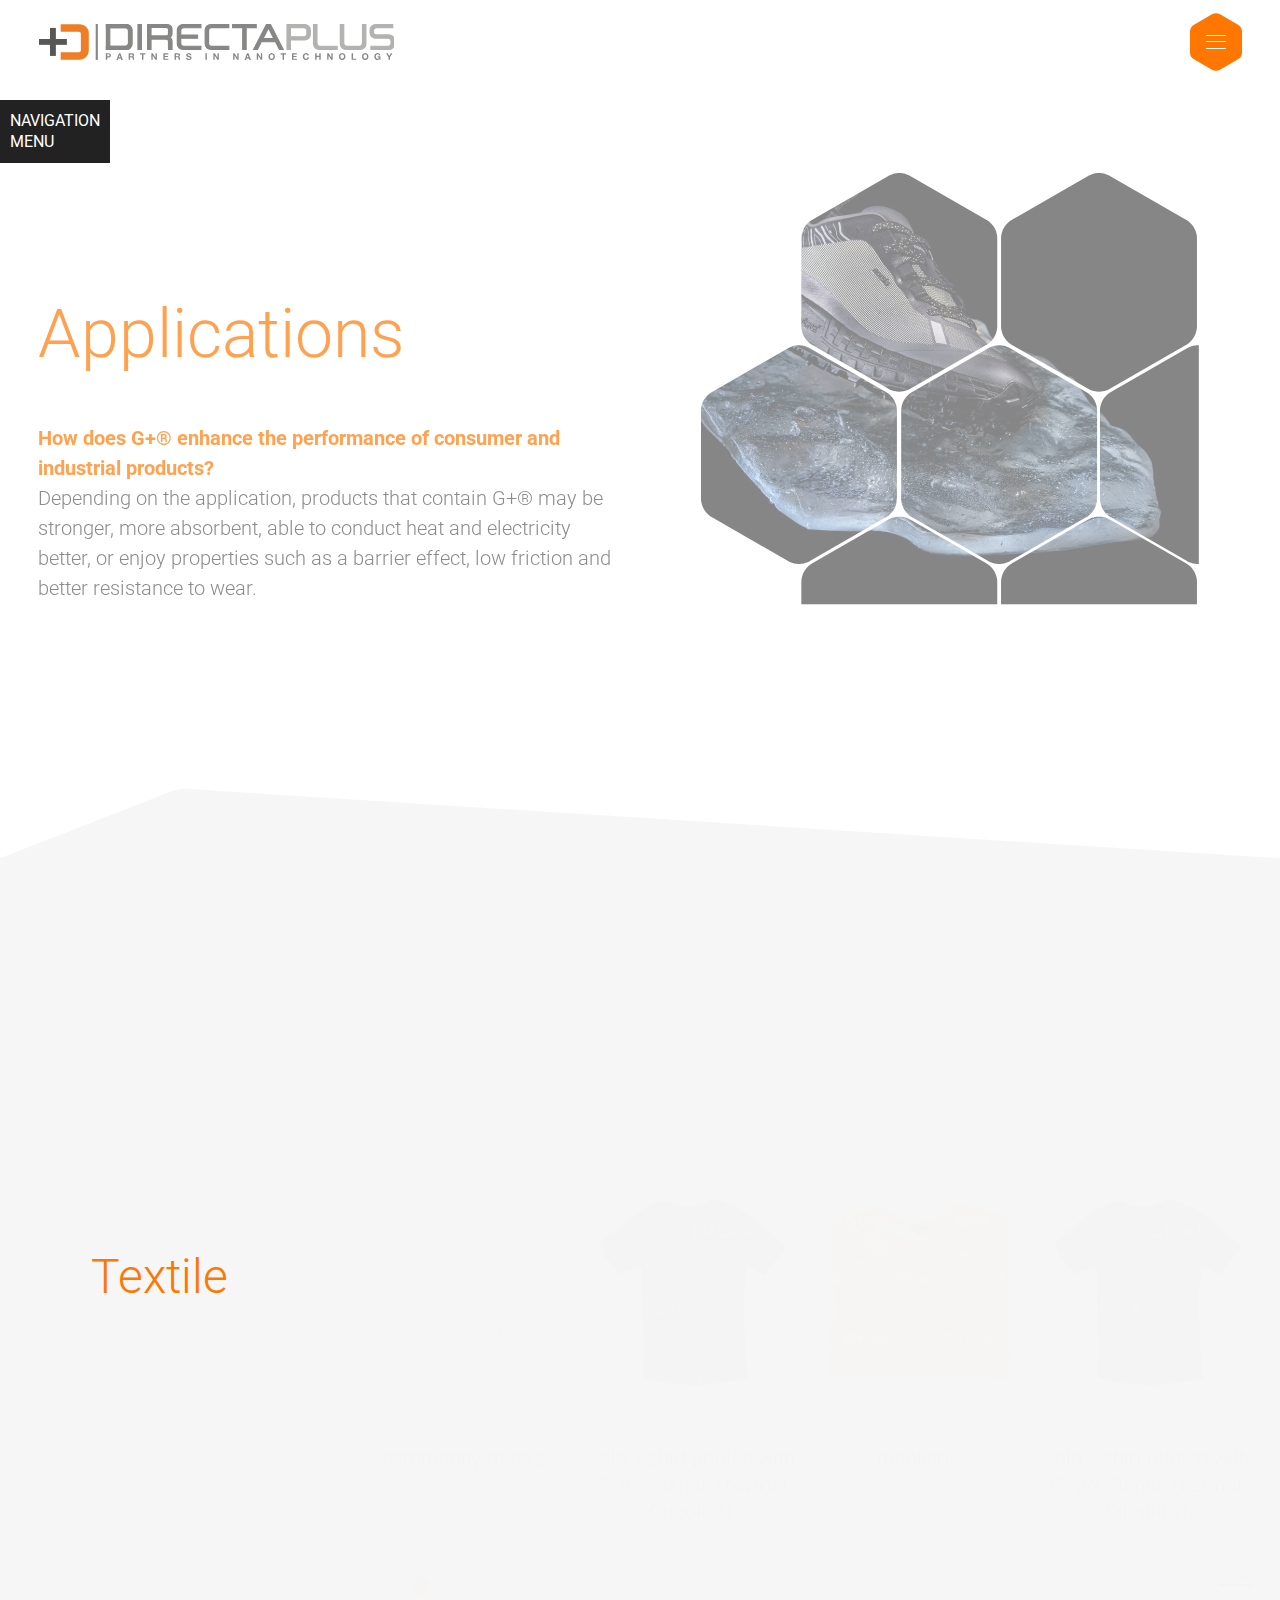
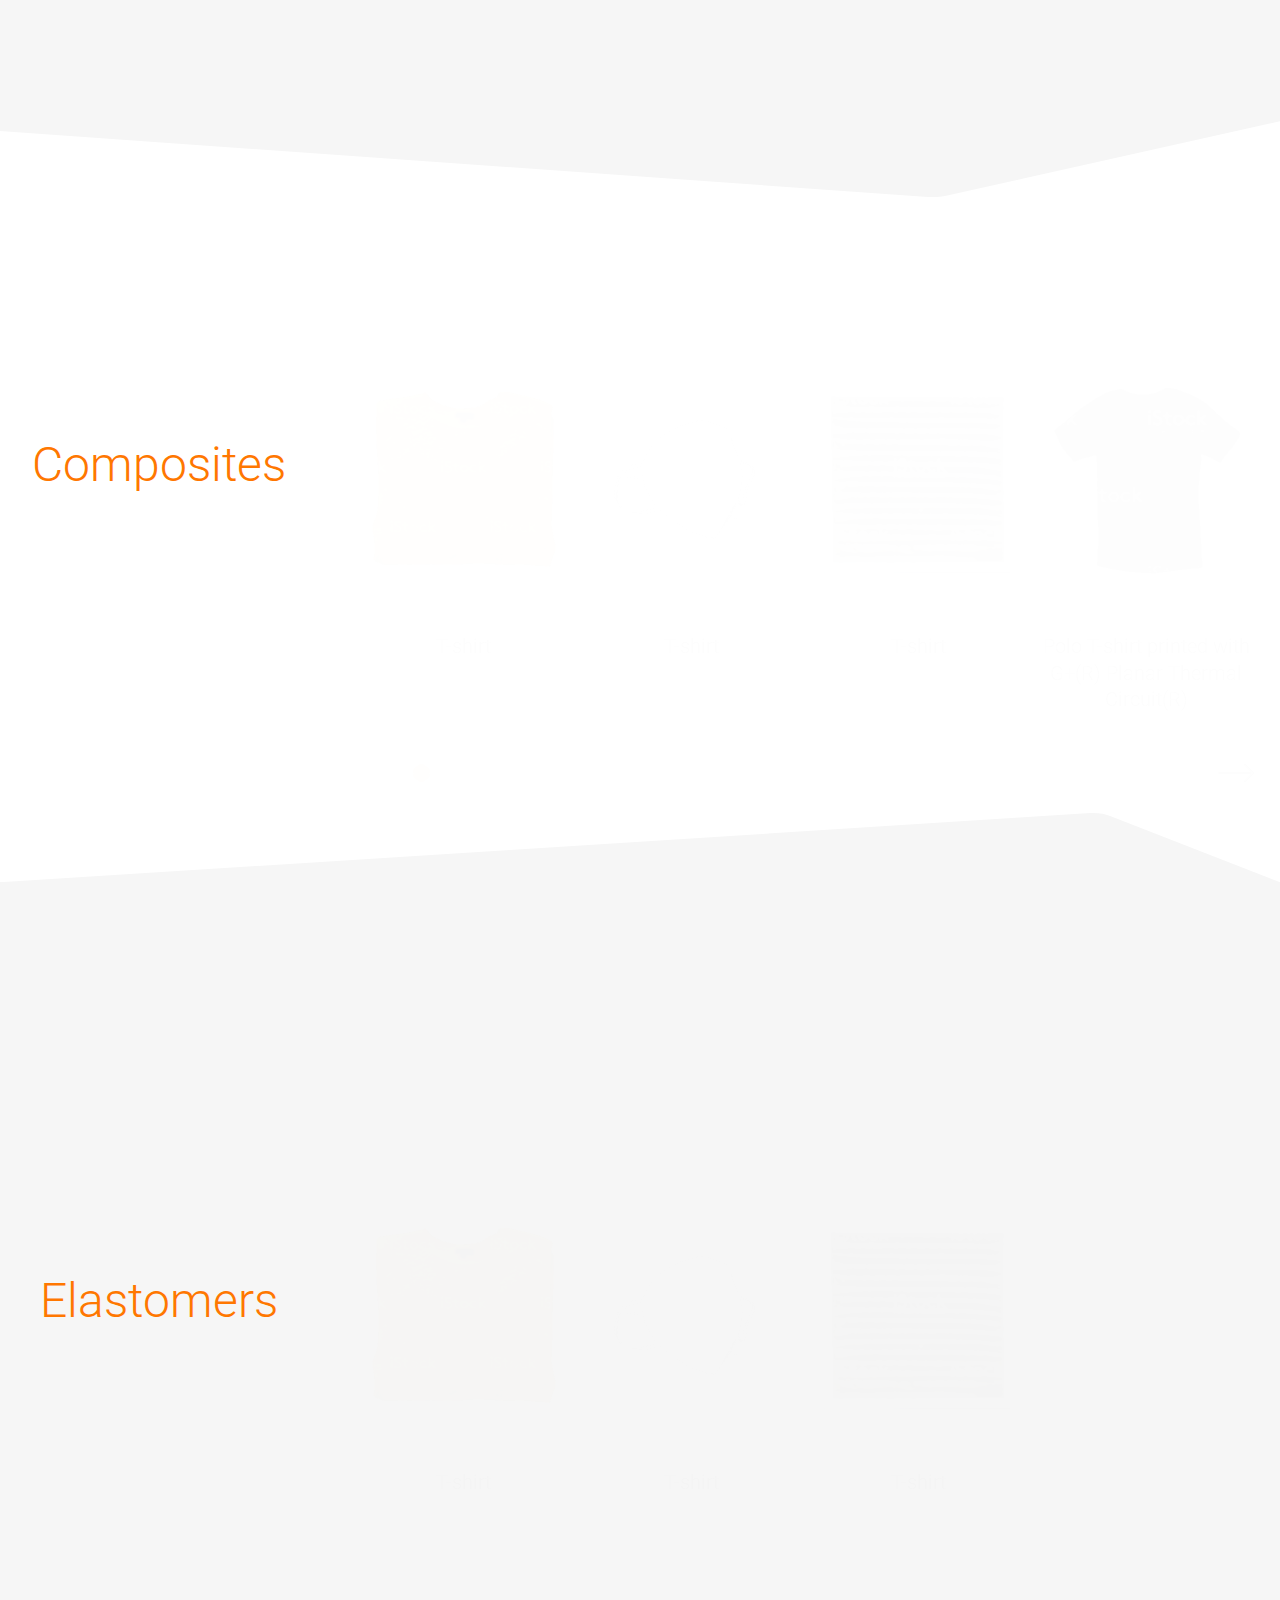
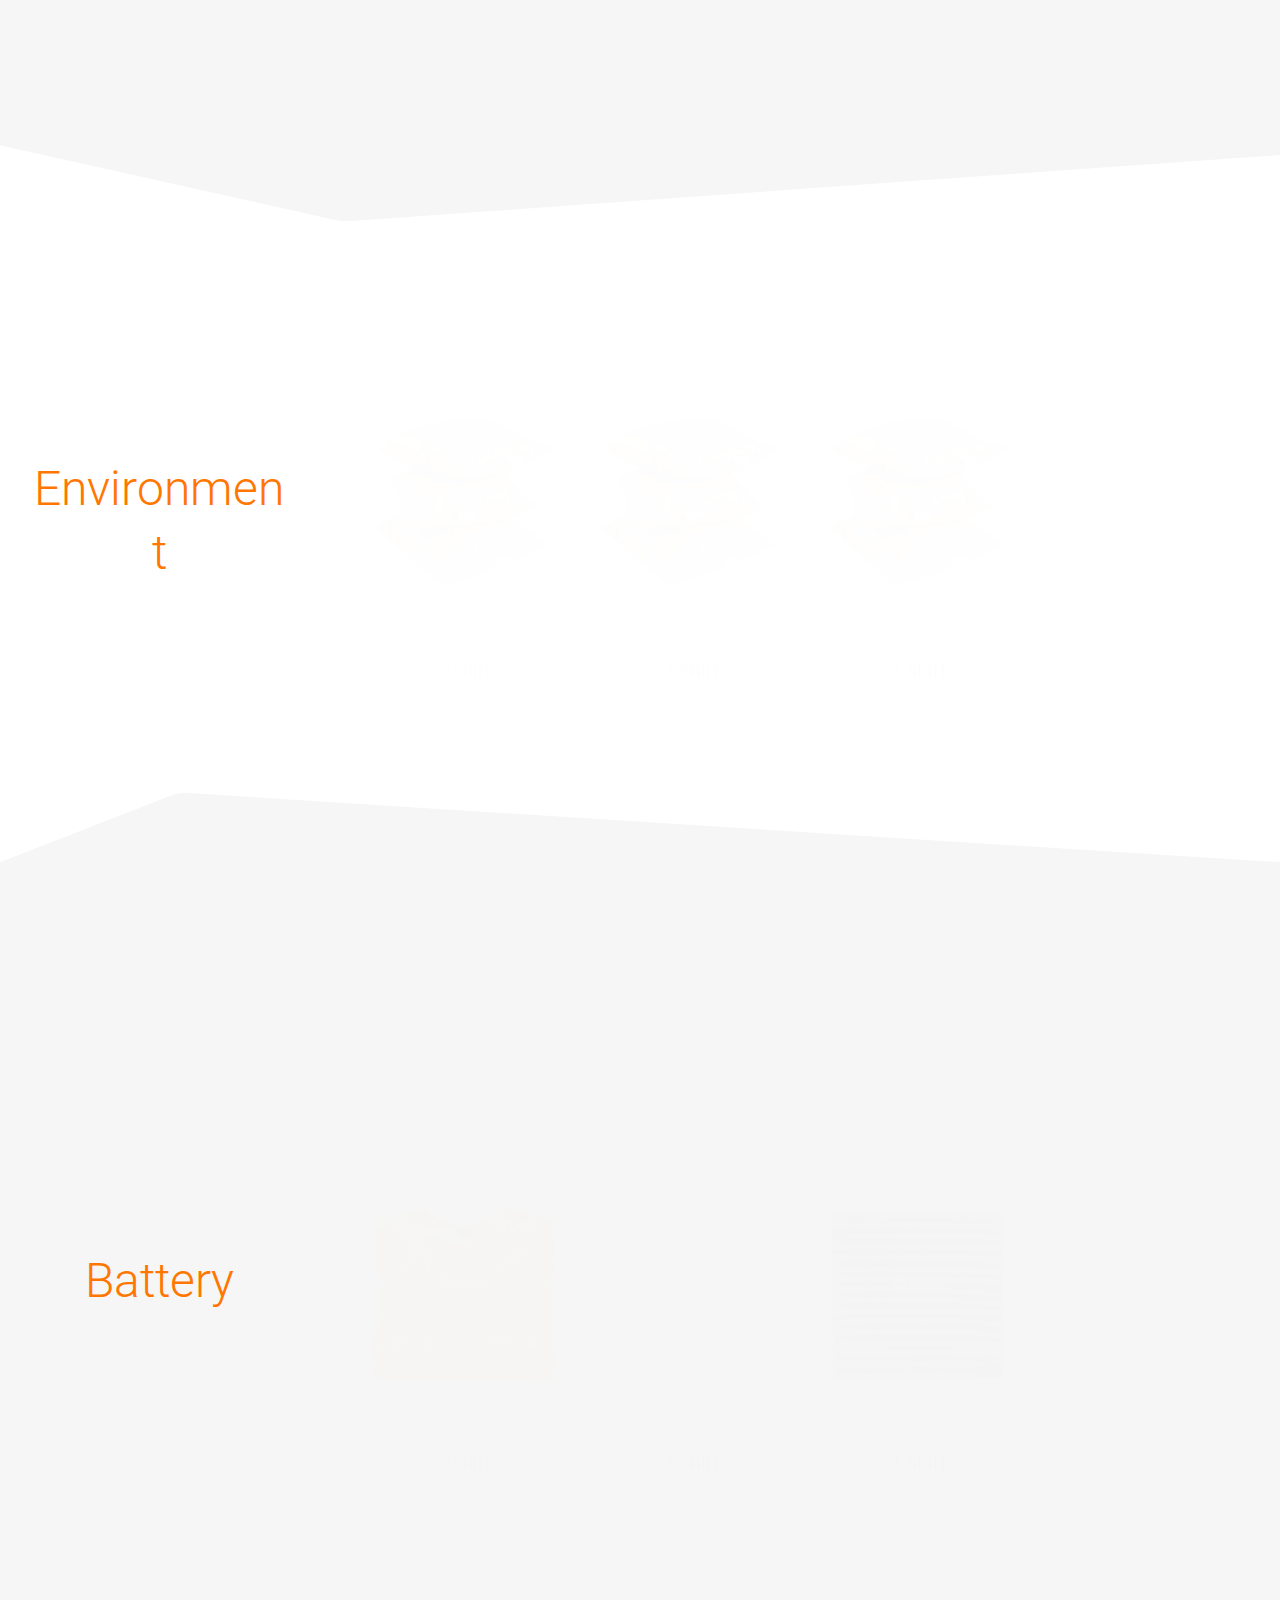
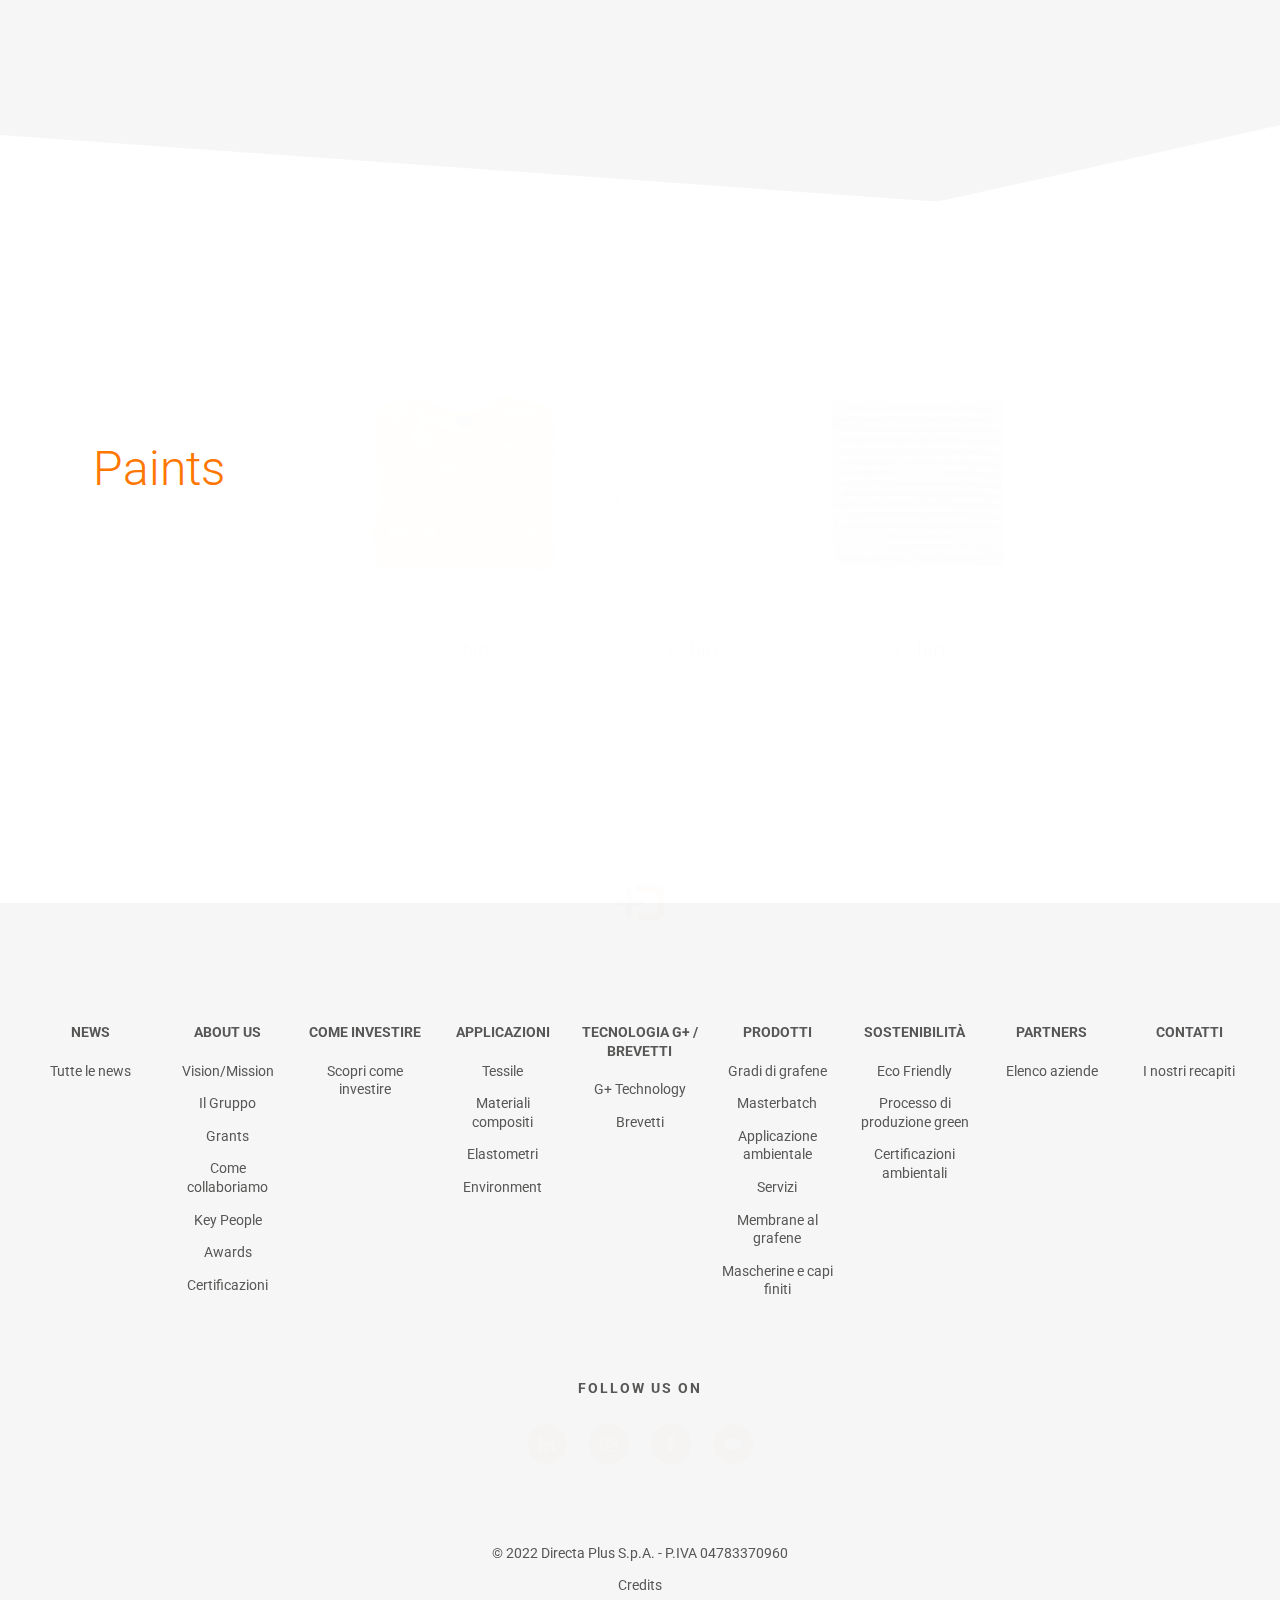
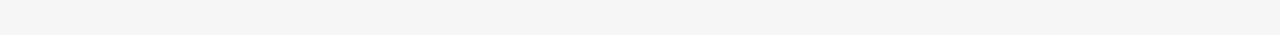
<file: applications_list.html>
<!DOCTYPE html>
<html lang="en">
  <head>
    <meta charset="UTF-8">
    <title>development | Applicazioni listato</title>
    <meta name="viewport" content="width=device-width">
    <meta name="SKYPE_TOOLBAR" content="SKYPE_TOOLBAR_PARSER_COMPATIBLE">
    <meta name="apple-mobile-web-app-capable" content="yes">
    <meta name="format-detection" content="telephone=no">
    <link rel="shortcut icon" href="images/favicon.ico">
  <link href="css/app.css" rel="stylesheet"></head>
  <body>
    <header class="header lockPadding"><a class="logo" href="#">
        <picture class="logo__in">
          <source srcset="images/logo.svg" media="(min-width: 1024px)"><img class="logo__img" src="images/logo_3_version.svg" alt="DirectaPlus">
        </picture></a>
      <div class="header__container">
        <nav class="header__menu">
          <ul class="header__menu_list">
            <li class="header__menu_item"><a class="header__menu_link" href="#">G+® technology</a>
              <div class="header__menu_item_hexagon">
                <svg class="icon icon_hexagon icon--size_mod">
                  <use xlink:href="images/sprite/sprite.svg#hexagon"></use>
                </svg>
              </div>
            </li>
            <li class="header__menu_item"><a class="header__menu_link" href="#">Applications</a>
              <div class="header__menu_item_hexagon">
                <svg class="icon icon_hexagon icon--size_mod">
                  <use xlink:href="images/sprite/sprite.svg#hexagon"></use>
                </svg>
              </div>
            </li>
            <li class="header__menu_item"><a class="header__menu_link" href="#">Products</a>
              <div class="header__menu_item_hexagon">
                <svg class="icon icon_hexagon icon--size_mod">
                  <use xlink:href="images/sprite/sprite.svg#hexagon"></use>
                </svg>
              </div>
            </li>
            <li class="header__menu_item"><a class="header__menu_link" href="#">Sustainability</a>
              <div class="header__menu_item_hexagon">
                <svg class="icon icon_hexagon icon--size_mod">
                  <use xlink:href="images/sprite/sprite.svg#hexagon"></use>
                </svg>
              </div>
            </li>
            <li class="header__menu_item"><a class="header__menu_link" href="#">investors</a>
              <div class="header__menu_item_hexagon">
                <svg class="icon icon_hexagon icon--size_mod">
                  <use xlink:href="images/sprite/sprite.svg#hexagon"></use>
                </svg>
              </div>
            </li>
            <li class="header__menu_item header__menu_item--dropdown_mod"><a class="header__menu_link" href="#">ITA
                <div class="header__menu_link_icon">
                  <svg class="icon icon_arrow_down icon--size_mod">
                    <use xlink:href="images/sprite/sprite.svg#arrow_down"></use>
                  </svg>
                </div></a>
              <div class="header__menu_item_hexagon">
                <svg class="icon icon_hexagon icon--size_mod">
                  <use xlink:href="images/sprite/sprite.svg#hexagon"></use>
                </svg>
              </div>
              <div class="lang_dropdown">
                <div class="lang_dropdown__in">
                  <ul class="lang_dropdown__list">
                    <li class="lang_dropdown__item"><a class="lang_dropdown__link" href="#">ENG</a></li>
                  </ul>
                </div>
              </div>
            </li>
          </ul>
        </nav>
        <button class="menu_trigger menuTrigger" type="button">
          <div class="menu_trigger__bg"><svg id="b6581883-0ed8-4625-bc8e-9806286c6f6a" data-name="Layer 1" xmlns="http://www.w3.org/2000/svg" viewBox="0 0 52 57.51">
<path d="M30,56.43a8.06,8.06,0,0,1-8.06,0L4,46.08a8.07,8.07,0,0,1-4-7V18.41a8.07,8.07,0,0,1,4-7L22,1.08a8.06,8.06,0,0,1,8.06,0L48,11.43a8.07,8.07,0,0,1,4,7V39.1a8.07,8.07,0,0,1-4,7Z" />
</svg>
          </div>
          <div class="menu_trigger__decor menu_trigger__decor--hamburger"><svg id="b8757b82-68ad-4b95-99c7-69dd265ea08d" data-name="SVGDoc" xmlns="http://www.w3.org/2000/svg" viewBox="0 0 20 14">
<g>
<path d="M0,0H20V1H0Z" />
<path d="M0,6H20V7H0Z" />
<path d="M0,13H20v1H0Z" />
</g>
</svg>
          </div>
          <div class="menu_trigger__decor menu_trigger__decor--cancel"><svg id="a7d399cc-fdd2-4ba6-8c22-afb95b2039d6" data-name="SVGDoc" xmlns="http://www.w3.org/2000/svg" viewBox="0 0 22 22">
<path d="M12.22,11h0l9.53-9.53a.88.88,0,0,0,0-1.22.88.88,0,0,0-1.22,0L11,9.78h0L1.47.25A.88.88,0,0,0,.25.25a.88.88,0,0,0,0,1.22L9.78,11h0L.25,20.53a.88.88,0,0,0,0,1.22A.85.85,0,0,0,.86,22a.85.85,0,0,0,.61-.25L11,12.22h0l9.53,9.53a.87.87,0,0,0,1.22,0,.88.88,0,0,0,0-1.22Z" />
</svg>
          </div>
        </button>
      </div>
    </header>
    <div class="main_menu">
      <div class="main_menu__header"><a class="logo" href="#">
          <picture class="logo__in">
            <source srcset="images/logo.svg" media="(min-width: 1024px)"><img class="logo__img" src="images/logo_3_version.svg" alt="DirectaPlus">
          </picture></a>
        <button class="menu_trigger menuTrigger menu_trigger--active_state" type="button">
          <div class="menu_trigger__bg"><svg id="b6581883-0ed8-4625-bc8e-9806286c6f6a" data-name="Layer 1" xmlns="http://www.w3.org/2000/svg" viewBox="0 0 52 57.51">
<path d="M30,56.43a8.06,8.06,0,0,1-8.06,0L4,46.08a8.07,8.07,0,0,1-4-7V18.41a8.07,8.07,0,0,1,4-7L22,1.08a8.06,8.06,0,0,1,8.06,0L48,11.43a8.07,8.07,0,0,1,4,7V39.1a8.07,8.07,0,0,1-4,7Z" />
</svg>
          </div>
          <div class="menu_trigger__decor menu_trigger__decor--hamburger"><svg id="b8757b82-68ad-4b95-99c7-69dd265ea08d" data-name="SVGDoc" xmlns="http://www.w3.org/2000/svg" viewBox="0 0 20 14">
<g>
<path d="M0,0H20V1H0Z" />
<path d="M0,6H20V7H0Z" />
<path d="M0,13H20v1H0Z" />
</g>
</svg>
          </div>
          <div class="menu_trigger__decor menu_trigger__decor--cancel"><svg id="a7d399cc-fdd2-4ba6-8c22-afb95b2039d6" data-name="SVGDoc" xmlns="http://www.w3.org/2000/svg" viewBox="0 0 22 22">
<path d="M12.22,11h0l9.53-9.53a.88.88,0,0,0,0-1.22.88.88,0,0,0-1.22,0L11,9.78h0L1.47.25A.88.88,0,0,0,.25.25a.88.88,0,0,0,0,1.22L9.78,11h0L.25,20.53a.88.88,0,0,0,0,1.22A.85.85,0,0,0,.86,22a.85.85,0,0,0,.61-.25L11,12.22h0l9.53,9.53a.87.87,0,0,0,1.22,0,.88.88,0,0,0,0-1.22Z" />
</svg>
          </div>
        </button>
      </div>
      <div class="main_menu__body">
        <div class="main_menu__bg"><img class="main_menu__bg_img" src="images/main_menu_bg.jpg" alt=""></div>
        <div class="main_menu__container">
          <div class="main_menu__container_in">
            <ul class="main_menu__list">
              <!-- main_menu__item--active_state modificator for active state-->
              <li class="main_menu__item mainMenuItem"><a class="main_menu__link mainMenuLink" href="#">News</a>
              </li>
              <!-- main_menu__item--active_state modificator for active state-->
              <li class="main_menu__item mainMenuItem"><a class="main_menu__link mainMenuLink" href="#">About us</a>
              </li>
              <!-- main_menu__item--active_state modificator for active state-->
              <li class="main_menu__item mainMenuItem"><a class="main_menu__link mainMenuLink" href="#">Come investire </a>
              </li>
              <!-- main_menu__item--active_state modificator for active state-->
              <li class="main_menu__item mainMenuItem"><a class="main_menu__link mainMenuLink" href="#">Applicazioni</a>
              </li>
              <!-- main_menu__item--active_state modificator for active state-->
              <li class="main_menu__item mainMenuItem main_menu__item--dropdown_mod mainMenuDropdownItem"><a class="main_menu__link mainMenuLink" href="#">Tecnologia G+ / Brevetti
                  <div class="main_menu__link_icon">
                    <svg class="icon icon_chevron_right icon--size_mod">
                      <use xlink:href="images/sprite/sprite.svg#chevron_right"></use>
                    </svg>
                  </div></a>
                <div class="main_menu__dropdown mainMenuDropdown">
                  <div class="main_menu__container_in">
                    <div class="main_menu__heading">
                      <button class="main_menu__link main_menu__link--back_mod menuBackButton" type="button">
                        <div class="main_menu__link_icon">
                          <svg class="icon icon_chevron_left icon--size_mod">
                            <use xlink:href="images/sprite/sprite.svg#chevron_left"></use>
                          </svg>
                        </div>Tecnologia G+ / Brevetti
                      </button>
                    </div>
                    <ul class="main_menu__list">
                      <!-- main_menu__item--active_state modificator for active state-->
                      <li class="main_menu__item mainMenuItem main_menu__item--dropdown_mod mainMenuDropdownItem"><a class="main_menu__link mainMenuLink" href="#">G+ Technology
                          <div class="main_menu__link_icon">
                            <svg class="icon icon_chevron_right icon--size_mod">
                              <use xlink:href="images/sprite/sprite.svg#chevron_right"></use>
                            </svg>
                          </div></a>
                        <div class="main_menu__dropdown mainMenuDropdown">
                          <div class="main_menu__container_in">
                            <div class="main_menu__heading">
                              <button class="main_menu__link main_menu__link--back_mod menuBackButton" type="button">
                                <div class="main_menu__link_icon">
                                  <svg class="icon icon_chevron_left icon--size_mod">
                                    <use xlink:href="images/sprite/sprite.svg#chevron_left"></use>
                                  </svg>
                                </div>G+ Technology
                              </button>
                            </div>
                            <ul class="main_menu__list">
                              <!-- main_menu__item--active_state modificator for active state-->
                              <li class="main_menu__item mainMenuItem"><a class="main_menu__link mainMenuLink" href="#">Item 01</a>
                              </li>
                              <!-- main_menu__item--active_state modificator for active state-->
                              <li class="main_menu__item mainMenuItem"><a class="main_menu__link mainMenuLink" href="#">Item 02</a>
                              </li>
                              <!-- main_menu__item--active_state modificator for active state-->
                              <li class="main_menu__item mainMenuItem"><a class="main_menu__link mainMenuLink" href="#">Item 03</a>
                              </li>
                            </ul>
                          </div>
                        </div>
                      </li>
                      <!-- main_menu__item--active_state modificator for active state-->
                      <li class="main_menu__item mainMenuItem"><a class="main_menu__link mainMenuLink" href="#">Brevetti</a>
                      </li>
                    </ul>
                  </div>
                </div>
              </li>
              <!-- main_menu__item--active_state modificator for active state-->
              <li class="main_menu__item mainMenuItem"><a class="main_menu__link mainMenuLink" href="#">Prodotti</a>
              </li>
              <!-- main_menu__item--active_state modificator for active state-->
              <li class="main_menu__item mainMenuItem"><a class="main_menu__link mainMenuLink" href="#">Sostenibilità</a>
              </li>
              <!-- main_menu__item--active_state modificator for active state-->
              <li class="main_menu__item mainMenuItem"><a class="main_menu__link mainMenuLink" href="#">Partners</a>
              </li>
              <!-- main_menu__item--active_state modificator for active state-->
              <li class="main_menu__item mainMenuItem"><a class="main_menu__link mainMenuLink" href="#">Contatti</a>
              </li>
            </ul>
          </div>
        </div>
      </div>
    </div>
    <div class="wrapper">
      <div class="base">
        <section class="section applicazioni_listato_hero">
          <div class="section__in applicazioni_listato_hero__in">
            <div class="applicazioni_listato_hero__row"> 
              <div class="applicazioni_listato_hero__column">
                <h2 class="applicazioni_listato_hero__title fadeIn">Applications</h2>
                <div class="applicazioni_listato_hero__text fadeIn"><strong>How does G+® enhance the performance of consumer and industrial products?</strong>Depending on the application, products that contain G+® may be stronger, more absorbent, able to conduct heat and electricity better, or enjoy properties such as a barrier effect, low friction and better resistance to wear.</div>
              </div>
              <div class="applicazioni_listato_hero__column">
                <div class="applicazioni_listato_hero__img_block"> 
                  <svg class="applicazioni_listato_hero__img fadeIn hexagon" xmlns="http://www.w3.org/2000/svg" xmlns:xlink="http://www.w3.org/1999/xlink" viewBox="0 0 760 747.1952">
                            <defs>
                              <clipPath id="applicazioni_listato_hero_clip_path">
                                <path d="M397.377 658.776L494.538 714.662Q494.934 714.89 495.338 715.105Q495.741 715.319 496.151 715.521Q496.561 715.722 496.977 715.91Q497.393 716.098 497.815 716.272Q498.238 716.447 498.665 716.607Q499.093 716.768 499.525 716.914Q499.958 717.06 500.395 717.192Q500.833 717.325 501.274 717.442Q501.715 717.56 502.16 717.664Q502.605 717.767 503.053 717.856Q503.501 717.945 503.952 718.019Q504.402 718.093 504.855 718.152Q505.308 718.212 505.763 718.257Q506.217 718.301 506.673 718.331Q507.129 718.361 507.585 718.376Q508.042 718.391 508.499 718.391Q508.955 718.391 509.412 718.376Q509.868 718.361 510.324 718.331Q510.78 718.301 511.234 718.257Q511.689 718.212 512.142 718.152Q512.595 718.093 513.045 718.019Q513.496 717.945 513.944 717.856Q514.392 717.767 514.837 717.664Q515.282 717.56 515.723 717.442Q516.165 717.325 516.602 717.192Q517.039 717.06 517.472 716.914Q517.904 716.768 518.332 716.607Q518.76 716.447 519.182 716.272Q519.604 716.098 520.02 715.91Q520.437 715.722 520.847 715.521Q521.257 715.319 521.66 715.105Q522.063 714.89 522.459 714.662L619.62 658.776Q620.017 658.548 620.407 658.306Q620.798 658.064 621.179 657.81Q621.561 657.556 621.935 657.289Q622.308 657.022 622.673 656.743Q623.037 656.464 623.392 656.174Q623.747 655.883 624.093 655.581Q624.438 655.279 624.774 654.966Q625.109 654.652 625.434 654.328Q625.759 654.004 626.073 653.67Q626.387 653.335 626.69 652.991Q626.993 652.646 627.284 652.291Q627.576 651.937 627.855 651.573Q628.135 651.209 628.403 650.837Q628.67 650.464 628.926 650.083Q629.181 649.701 629.424 649.312Q629.666 648.922 629.896 648.525Q630.126 648.128 630.342 647.723Q630.559 647.319 630.762 646.907Q630.965 646.496 631.155 646.078Q631.345 645.66 631.521 645.236Q631.696 644.813 631.858 644.383Q632.02 643.954 632.168 643.519Q632.316 643.085 632.449 642.646Q632.583 642.207 632.702 641.764Q632.82 641.32 632.925 640.874Q633.029 640.427 633.119 639.977Q633.208 639.527 633.283 639.074Q633.358 638.621 633.418 638.166Q633.478 637.711 633.523 637.254Q633.568 636.798 633.598 636.34Q633.628 635.882 633.643 635.423Q633.659 634.965 633.659 634.506L633.659 522.917Q633.659 522.458 633.643 521.999Q633.628 521.541 633.598 521.083Q633.568 520.625 633.523 520.168Q633.478 519.711 633.418 519.256Q633.358 518.802 633.283 518.349Q633.209 517.896 633.119 517.446Q633.029 516.996 632.925 516.549Q632.821 516.102 632.702 515.659Q632.583 515.216 632.449 514.777Q632.316 514.338 632.168 513.903Q632.02 513.469 631.858 513.039Q631.697 512.61 631.521 512.186Q631.345 511.762 631.155 511.344Q630.966 510.927 630.762 510.515Q630.559 510.104 630.342 509.699Q630.126 509.295 629.896 508.897Q629.666 508.5 629.424 508.111Q629.181 507.721 628.926 507.34Q628.67 506.959 628.403 506.586Q628.135 506.213 627.855 505.849Q627.576 505.486 627.284 505.131Q626.993 504.777 626.69 504.432Q626.387 504.087 626.073 503.753Q625.759 503.418 625.434 503.094Q625.109 502.77 624.774 502.457Q624.438 502.144 624.093 501.842Q623.747 501.539 623.392 501.249Q623.037 500.958 622.673 500.679Q622.308 500.401 621.935 500.134Q621.561 499.867 621.179 499.613Q620.798 499.358 620.407 499.117Q620.017 498.875 619.62 498.646L522.459 442.761Q522.063 442.533 521.66 442.318Q521.257 442.103 520.847 441.902Q520.437 441.701 520.02 441.513Q519.604 441.325 519.182 441.15Q518.76 440.976 518.332 440.816Q517.904 440.655 517.472 440.509Q517.039 440.363 516.602 440.23Q516.165 440.098 515.723 439.98Q515.282 439.862 514.837 439.759Q514.392 439.656 513.944 439.567Q513.496 439.478 513.045 439.404Q512.595 439.33 512.142 439.27Q511.689 439.211 511.234 439.166Q510.78 439.122 510.324 439.092Q509.868 439.062 509.412 439.047Q508.955 439.032 508.499 439.032Q508.042 439.032 507.585 439.047Q507.129 439.062 506.673 439.092Q506.217 439.122 505.763 439.166Q505.308 439.211 504.855 439.27Q504.402 439.33 503.952 439.404Q503.501 439.478 503.053 439.567Q502.605 439.656 502.16 439.759Q501.715 439.862 501.274 439.98Q500.833 440.098 500.395 440.23Q499.958 440.363 499.526 440.509Q499.093 440.655 498.665 440.816Q498.238 440.976 497.815 441.15Q497.393 441.325 496.977 441.513Q496.561 441.701 496.151 441.902Q495.741 442.103 495.338 442.318Q494.934 442.533 494.538 442.761L397.377 498.646Q396.98 498.875 396.59 499.117Q396.2 499.358 395.818 499.613Q395.436 499.867 395.062 500.134Q394.689 500.401 394.324 500.679Q393.96 500.958 393.605 501.249Q393.25 501.54 392.904 501.842Q392.559 502.144 392.224 502.457Q391.888 502.77 391.563 503.094Q391.239 503.418 390.924 503.753Q390.61 504.087 390.307 504.432Q390.004 504.777 389.713 505.131Q389.422 505.486 389.142 505.849Q388.862 506.213 388.594 506.586Q388.327 506.959 388.071 507.34Q387.816 507.721 387.573 508.111Q387.331 508.5 387.101 508.897Q386.871 509.295 386.655 509.699Q386.438 510.104 386.235 510.515Q386.031 510.927 385.842 511.345Q385.652 511.762 385.476 512.186Q385.3 512.61 385.139 513.039Q384.977 513.469 384.829 513.903Q384.681 514.338 384.548 514.777Q384.414 515.216 384.296 515.659Q384.177 516.102 384.072 516.549Q383.968 516.996 383.878 517.446Q383.789 517.896 383.714 518.349Q383.639 518.802 383.579 519.256Q383.519 519.711 383.474 520.168Q383.429 520.625 383.399 521.083Q383.369 521.541 383.354 521.999Q383.339 522.458 383.339 522.917L383.339 634.506Q383.339 634.965 383.354 635.423Q383.369 635.882 383.399 636.34Q383.429 636.798 383.474 637.255Q383.519 637.711 383.579 638.166Q383.639 638.621 383.714 639.074Q383.789 639.527 383.878 639.977Q383.968 640.427 384.072 640.874Q384.177 641.32 384.296 641.764Q384.414 642.207 384.548 642.646Q384.681 643.085 384.829 643.519Q384.977 643.954 385.139 644.383Q385.3 644.813 385.476 645.236Q385.652 645.66 385.842 646.078Q386.032 646.496 386.235 646.907Q386.438 647.319 386.655 647.723Q386.871 648.128 387.101 648.525Q387.331 648.922 387.573 649.312Q387.816 649.701 388.071 650.083Q388.327 650.464 388.594 650.837Q388.862 651.209 389.142 651.573Q389.422 651.937 389.713 652.291Q390.004 652.646 390.307 652.991Q390.61 653.335 390.924 653.67Q391.239 654.004 391.563 654.328Q391.888 654.652 392.224 654.966Q392.559 655.279 392.904 655.581Q393.25 655.883 393.605 656.174Q393.96 656.464 394.324 656.743Q394.689 657.022 395.062 657.289Q395.436 657.556 395.818 657.81Q396.2 658.064 396.59 658.306Q396.98 658.548 397.377 658.776ZM239.39 714.662L142.229 658.776Q141.832 658.548 141.441 658.306Q141.051 658.064 140.669 657.81Q140.288 657.556 139.914 657.289Q139.541 657.022 139.176 656.743Q138.812 656.464 138.457 656.174Q138.102 655.883 137.756 655.581Q137.411 655.279 137.075 654.966Q136.74 654.652 136.415 654.328Q136.09 654.004 135.776 653.67Q135.462 653.335 135.159 652.991Q134.856 652.646 134.565 652.291Q134.273 651.937 133.994 651.573Q133.714 651.209 133.446 650.837Q133.179 650.464 132.923 650.083Q132.668 649.701 132.425 649.312Q132.183 648.922 131.953 648.525Q131.723 648.128 131.507 647.723Q131.29 647.319 131.087 646.907Q130.883 646.496 130.694 646.078Q130.504 645.66 130.328 645.236Q130.152 644.813 129.99 644.383Q129.829 643.954 129.681 643.519Q129.533 643.085 129.4 642.646Q129.266 642.207 129.147 641.764Q129.028 641.32 128.924 640.874Q128.82 640.427 128.73 639.977Q128.64 639.527 128.566 639.074Q128.491 638.621 128.431 638.166Q128.371 637.711 128.326 637.254Q128.281 636.798 128.251 636.34Q128.22 635.882 128.205 635.423Q128.19 634.965 128.19 634.506L128.19 522.917Q128.19 522.458 128.205 521.999Q128.22 521.541 128.251 521.083Q128.281 520.625 128.326 520.168Q128.371 519.711 128.431 519.256Q128.491 518.802 128.566 518.349Q128.64 517.896 128.73 517.446Q128.82 516.996 128.924 516.549Q129.028 516.102 129.147 515.659Q129.266 515.216 129.4 514.777Q129.533 514.338 129.681 513.903Q129.829 513.469 129.99 513.039Q130.152 512.61 130.328 512.186Q130.504 511.762 130.694 511.345Q130.883 510.927 131.087 510.515Q131.29 510.104 131.507 509.699Q131.723 509.295 131.953 508.898Q132.183 508.5 132.425 508.111Q132.668 507.721 132.923 507.34Q133.179 506.959 133.446 506.586Q133.714 506.213 133.994 505.849Q134.273 505.486 134.565 505.131Q134.856 504.777 135.159 504.432Q135.462 504.087 135.776 503.753Q136.09 503.418 136.415 503.094Q136.74 502.77 137.075 502.457Q137.411 502.144 137.756 501.842Q138.102 501.539 138.457 501.249Q138.812 500.958 139.176 500.679Q139.541 500.401 139.914 500.134Q140.288 499.867 140.669 499.613Q141.051 499.358 141.441 499.117Q141.832 498.875 142.229 498.646L239.39 442.761Q239.786 442.533 240.189 442.318Q240.593 442.103 241.003 441.902Q241.412 441.701 241.829 441.513Q242.245 441.325 242.667 441.15Q243.089 440.976 243.517 440.816Q243.945 440.655 244.377 440.509Q244.81 440.363 245.247 440.23Q245.684 440.098 246.126 439.98Q246.567 439.862 247.012 439.759Q247.457 439.656 247.905 439.567Q248.353 439.478 248.804 439.404Q249.254 439.33 249.707 439.27Q250.16 439.211 250.615 439.166Q251.069 439.122 251.525 439.092Q251.981 439.062 252.437 439.047Q252.894 439.032 253.35 439.032Q253.807 439.032 254.264 439.047Q254.72 439.062 255.176 439.092Q255.632 439.122 256.086 439.166Q256.541 439.211 256.994 439.27Q257.447 439.33 257.897 439.404Q258.348 439.478 258.796 439.567Q259.244 439.656 259.689 439.759Q260.134 439.862 260.575 439.98Q261.016 440.098 261.454 440.23Q261.891 440.363 262.323 440.509Q262.756 440.655 263.184 440.816Q263.611 440.976 264.034 441.15Q264.456 441.325 264.872 441.513Q265.288 441.701 265.698 441.902Q266.108 442.103 266.511 442.318Q266.915 442.533 267.31 442.761L364.471 498.646Q364.869 498.875 365.259 499.117Q365.649 499.358 366.031 499.613Q366.413 499.867 366.787 500.134Q367.16 500.401 367.524 500.679Q367.889 500.958 368.244 501.249Q368.599 501.539 368.945 501.842Q369.29 502.144 369.625 502.457Q369.961 502.77 370.286 503.094Q370.61 503.418 370.924 503.753Q371.239 504.087 371.542 504.432Q371.844 504.777 372.136 505.131Q372.427 505.486 372.707 505.849Q372.987 506.213 373.255 506.586Q373.522 506.959 373.777 507.34Q374.033 507.721 374.275 508.111Q374.518 508.5 374.748 508.898Q374.978 509.295 375.194 509.699Q375.411 510.104 375.614 510.515Q375.817 510.927 376.007 511.345Q376.197 511.762 376.372 512.186Q376.548 512.61 376.71 513.039Q376.872 513.469 377.02 513.903Q377.168 514.338 377.301 514.777Q377.434 515.216 377.553 515.659Q377.672 516.102 377.777 516.549Q377.881 516.996 377.971 517.446Q378.06 517.896 378.135 518.349Q378.21 518.802 378.27 519.256Q378.33 519.711 378.375 520.168Q378.42 520.625 378.45 521.083Q378.48 521.541 378.495 521.999Q378.51 522.458 378.51 522.917L378.51 634.506Q378.51 634.965 378.495 635.423Q378.48 635.882 378.45 636.34Q378.42 636.798 378.375 637.255Q378.33 637.711 378.27 638.166Q378.21 638.621 378.135 639.074Q378.06 639.527 377.971 639.977Q377.881 640.427 377.777 640.874Q377.672 641.32 377.553 641.764Q377.434 642.207 377.301 642.646Q377.168 643.085 377.02 643.519Q376.872 643.954 376.71 644.383Q376.548 644.813 376.372 645.236Q376.197 645.66 376.007 646.078Q375.817 646.496 375.614 646.907Q375.411 647.319 375.194 647.723Q374.978 648.128 374.748 648.525Q374.518 648.922 374.275 649.312Q374.033 649.701 373.777 650.083Q373.522 650.464 373.255 650.837Q372.987 651.209 372.707 651.573Q372.427 651.937 372.136 652.291Q371.844 652.646 371.542 652.99Q371.239 653.335 370.924 653.67Q370.61 654.004 370.286 654.328Q369.961 654.652 369.625 654.966Q369.29 655.279 368.945 655.581Q368.599 655.883 368.244 656.174Q367.889 656.464 367.524 656.743Q367.16 657.022 366.787 657.289Q366.413 657.556 366.031 657.81Q365.649 658.064 365.259 658.306Q364.869 658.548 364.471 658.776L267.31 714.662Q266.915 714.89 266.511 715.105Q266.108 715.319 265.698 715.521Q265.288 715.722 264.872 715.91Q264.456 716.098 264.034 716.272Q263.611 716.447 263.184 716.607Q262.756 716.768 262.323 716.914Q261.891 717.06 261.454 717.192Q261.016 717.325 260.575 717.442Q260.134 717.56 259.689 717.664Q259.244 717.767 258.796 717.856Q258.348 717.945 257.897 718.019Q257.447 718.093 256.994 718.152Q256.541 718.212 256.086 718.257Q255.632 718.301 255.176 718.331Q254.72 718.361 254.264 718.376Q253.807 718.391 253.35 718.391Q252.894 718.391 252.437 718.376Q251.981 718.361 251.525 718.331Q251.069 718.301 250.615 718.257Q250.16 718.212 249.707 718.152Q249.254 718.093 248.804 718.019Q248.353 717.945 247.905 717.856Q247.457 717.767 247.012 717.664Q246.567 717.56 246.126 717.442Q245.684 717.325 245.247 717.192Q244.81 717.06 244.377 716.914Q243.945 716.768 243.517 716.607Q243.089 716.447 242.667 716.272Q242.245 716.098 241.829 715.91Q241.412 715.722 241.003 715.521Q240.593 715.319 240.189 715.105Q239.786 714.89 239.39 714.662ZM523.719 439.877L620.88 495.763Q621.276 495.99 621.679 496.205Q622.082 496.42 622.492 496.621Q622.902 496.823 623.318 497.011Q623.735 497.199 624.157 497.373Q624.579 497.547 625.007 497.708Q625.434 497.868 625.867 498.014Q626.3 498.161 626.737 498.293Q627.174 498.425 627.615 498.543Q628.057 498.661 628.502 498.764Q628.946 498.868 629.394 498.956Q629.843 499.045 630.293 499.119Q630.744 499.194 631.197 499.253Q631.65 499.312 632.104 499.357Q632.559 499.402 633.015 499.431Q633.47 499.461 633.927 499.476Q634.383 499.491 634.84 499.491Q635.297 499.491 635.753 499.476Q636.21 499.461 636.666 499.431Q637.121 499.402 637.576 499.357Q638.031 499.312 638.483 499.253Q638.936 499.194 639.387 499.119Q639.838 499.045 640.286 498.956Q640.734 498.868 641.179 498.764Q641.624 498.661 642.065 498.543Q642.506 498.425 642.943 498.293Q643.38 498.161 643.813 498.014Q644.246 497.868 644.674 497.708Q645.101 497.547 645.523 497.373Q645.945 497.199 646.362 497.011Q646.778 496.823 647.188 496.621Q647.598 496.42 648.001 496.205Q648.404 495.99 648.8 495.763L745.961 439.877Q746.359 439.648 746.749 439.406Q747.139 439.165 747.521 438.91Q747.903 438.656 748.276 438.389Q748.65 438.123 749.014 437.844Q749.379 437.565 749.734 437.274Q750.089 436.984 750.434 436.682Q750.78 436.379 751.115 436.066Q751.45 435.753 751.775 435.429Q752.1 435.105 752.414 434.77Q752.728 434.436 753.031 434.091Q753.334 433.746 753.625 433.392Q753.917 433.037 754.197 432.674Q754.476 432.31 754.744 431.937Q755.012 431.564 755.267 431.183Q755.522 430.802 755.765 430.412Q756.008 430.023 756.237 429.626Q756.467 429.228 756.684 428.824Q756.901 428.419 757.104 428.008Q757.307 427.596 757.497 427.179Q757.686 426.761 757.862 426.337Q758.038 425.913 758.2 425.484Q758.362 425.054 758.509 424.62Q758.657 424.185 758.791 423.746Q758.924 423.307 759.043 422.864Q759.162 422.421 759.266 421.974Q759.371 421.527 759.46 421.077Q759.55 420.627 759.625 420.174Q759.7 419.722 759.76 419.267Q759.82 418.812 759.865 418.355Q759.91 417.898 759.94 417.44Q759.97 416.983 759.985 416.524Q760 416.065 760 415.606L760 304.017Q760 303.558 759.985 303.1Q759.97 302.641 759.94 302.183Q759.91 301.725 759.865 301.269Q759.82 300.812 759.76 300.357Q759.7 299.902 759.625 299.449Q759.55 298.996 759.46 298.546Q759.371 298.096 759.266 297.65Q759.162 297.203 759.043 296.76Q758.924 296.316 758.791 295.877Q758.657 295.438 758.509 295.004Q758.362 294.569 758.2 294.14Q758.038 293.71 757.862 293.287Q757.686 292.863 757.497 292.445Q757.307 292.027 757.104 291.616Q756.901 291.204 756.684 290.8Q756.467 290.395 756.237 289.998Q756.008 289.601 755.765 289.211Q755.522 288.822 755.267 288.44Q755.012 288.059 754.744 287.686Q754.476 287.314 754.197 286.95Q753.917 286.586 753.626 286.232Q753.334 285.877 753.031 285.533Q752.728 285.188 752.414 284.853Q752.1 284.519 751.775 284.195Q751.45 283.871 751.115 283.557Q750.78 283.244 750.434 282.942Q750.089 282.64 749.734 282.349Q749.378 282.059 749.014 281.78Q748.65 281.501 748.276 281.234Q747.903 280.968 747.521 280.713Q747.139 280.459 746.749 280.217Q746.359 279.975 745.961 279.747L648.8 223.861Q648.404 223.633 648.001 223.419Q647.598 223.204 647.188 223.002Q646.778 222.801 646.362 222.613Q645.945 222.425 645.523 222.251Q645.101 222.077 644.674 221.916Q644.246 221.756 643.813 221.609Q643.38 221.463 642.943 221.331Q642.506 221.199 642.065 221.081Q641.624 220.963 641.179 220.859Q640.734 220.756 640.286 220.667Q639.838 220.578 639.387 220.504Q638.936 220.43 638.483 220.371Q638.031 220.311 637.576 220.267Q637.121 220.222 636.666 220.192Q636.21 220.162 635.753 220.148Q635.297 220.133 634.84 220.133Q634.383 220.133 633.927 220.148Q633.47 220.162 633.015 220.192Q632.559 220.222 632.104 220.267Q631.65 220.311 631.197 220.371Q630.744 220.43 630.293 220.504Q629.843 220.578 629.394 220.667Q628.946 220.756 628.502 220.86Q628.057 220.963 627.615 221.081Q627.174 221.199 626.737 221.331Q626.3 221.463 625.867 221.609Q625.434 221.756 625.007 221.916Q624.579 222.077 624.157 222.251Q623.735 222.425 623.318 222.613Q622.902 222.801 622.492 223.002Q622.082 223.204 621.679 223.419Q621.276 223.633 620.88 223.861L523.719 279.747Q523.321 279.975 522.931 280.217Q522.541 280.459 522.159 280.713Q521.777 280.968 521.404 281.234Q521.03 281.501 520.666 281.78Q520.301 282.059 519.946 282.349Q519.591 282.64 519.246 282.942Q518.9 283.244 518.565 283.557Q518.23 283.871 517.905 284.195Q517.58 284.519 517.266 284.853Q516.952 285.188 516.649 285.533Q516.346 285.877 516.054 286.232Q515.763 286.586 515.483 286.95Q515.203 287.314 514.936 287.686Q514.668 288.059 514.413 288.44Q514.158 288.822 513.915 289.211Q513.672 289.601 513.443 289.998Q513.213 290.395 512.996 290.8Q512.78 291.204 512.576 291.616Q512.373 292.027 512.183 292.445Q511.994 292.863 511.818 293.287Q511.642 293.71 511.48 294.14Q511.318 294.569 511.17 295.004Q511.023 295.438 510.889 295.877Q510.756 296.316 510.637 296.76Q510.518 297.203 510.414 297.65Q510.309 298.096 510.22 298.546Q510.13 298.996 510.055 299.449Q509.98 299.902 509.92 300.357Q509.86 300.812 509.815 301.269Q509.77 301.725 509.74 302.183Q509.71 302.641 509.695 303.1Q509.68 303.558 509.68 304.017L509.68 415.606Q509.68 416.065 509.695 416.524Q509.71 416.983 509.74 417.44Q509.77 417.898 509.815 418.355Q509.86 418.812 509.92 419.267Q509.98 419.722 510.055 420.174Q510.13 420.627 510.22 421.077Q510.309 421.527 510.414 421.974Q510.518 422.421 510.637 422.864Q510.756 423.307 510.889 423.746Q511.023 424.185 511.171 424.62Q511.318 425.054 511.48 425.484Q511.642 425.913 511.818 426.337Q511.994 426.761 512.183 427.179Q512.373 427.596 512.576 428.008Q512.78 428.419 512.996 428.824Q513.213 429.228 513.443 429.626Q513.672 430.023 513.915 430.412Q514.158 430.802 514.413 431.183Q514.668 431.564 514.936 431.937Q515.203 432.31 515.483 432.674Q515.763 433.037 516.054 433.392Q516.346 433.746 516.649 434.091Q516.952 434.436 517.266 434.77Q517.58 435.105 517.905 435.429Q518.23 435.753 518.565 436.066Q518.9 436.379 519.246 436.682Q519.591 436.984 519.946 437.274Q520.301 437.565 520.666 437.844Q521.03 438.123 521.404 438.389Q521.777 438.656 522.159 438.91Q522.541 439.165 522.931 439.406Q523.321 439.648 523.719 439.877ZM269.803 439.877L366.964 495.763Q367.36 495.99 367.763 496.205Q368.167 496.42 368.577 496.621Q368.987 496.823 369.403 497.011Q369.819 497.199 370.241 497.373Q370.663 497.547 371.091 497.708Q371.519 497.868 371.951 498.014Q372.384 498.161 372.821 498.293Q373.259 498.425 373.7 498.543Q374.141 498.661 374.586 498.764Q375.031 498.868 375.479 498.956Q375.927 499.045 376.378 499.119Q376.828 499.194 377.281 499.253Q377.734 499.312 378.189 499.357Q378.643 499.402 379.099 499.431Q379.555 499.461 380.011 499.476Q380.468 499.491 380.924 499.491Q381.381 499.491 381.838 499.476Q382.294 499.461 382.75 499.431Q383.206 499.402 383.66 499.357Q384.115 499.312 384.568 499.253Q385.021 499.194 385.471 499.119Q385.922 499.045 386.37 498.956Q386.818 498.868 387.263 498.764Q387.708 498.661 388.149 498.543Q388.59 498.425 389.028 498.293Q389.465 498.161 389.898 498.014Q390.33 497.868 390.758 497.708Q391.186 497.547 391.608 497.373Q392.03 497.199 392.446 497.011Q392.862 496.823 393.272 496.621Q393.682 496.42 394.086 496.205Q394.489 495.99 394.885 495.763L492.046 439.877Q492.443 439.648 492.833 439.406Q493.223 439.165 493.605 438.91Q493.987 438.656 494.361 438.389Q494.734 438.123 495.099 437.844Q495.463 437.565 495.818 437.274Q496.173 436.984 496.519 436.682Q496.864 436.379 497.199 436.066Q497.535 435.753 497.86 435.429Q498.184 435.105 498.499 434.77Q498.813 434.436 499.116 434.091Q499.419 433.746 499.71 433.392Q500.001 433.037 500.281 432.674Q500.561 432.31 500.829 431.937Q501.096 431.564 501.352 431.183Q501.607 430.802 501.849 430.412Q502.092 430.023 502.322 429.626Q502.552 429.228 502.768 428.824Q502.985 428.419 503.188 428.008Q503.391 427.596 503.581 427.179Q503.771 426.761 503.947 426.337Q504.122 425.913 504.284 425.484Q504.446 425.054 504.594 424.62Q504.742 424.185 504.875 423.746Q505.009 423.307 505.128 422.864Q505.246 422.421 505.351 421.974Q505.455 421.527 505.545 421.077Q505.634 420.627 505.709 420.174Q505.784 419.722 505.844 419.267Q505.904 418.812 505.949 418.355Q505.994 417.898 506.024 417.44Q506.054 416.983 506.069 416.524Q506.084 416.065 506.084 415.606L506.084 304.017Q506.084 303.558 506.069 303.1Q506.054 302.641 506.024 302.183Q505.994 301.725 505.949 301.269Q505.904 300.812 505.844 300.357Q505.784 299.902 505.709 299.449Q505.634 298.996 505.545 298.546Q505.455 298.096 505.351 297.65Q505.246 297.203 505.127 296.76Q505.009 296.316 504.875 295.877Q504.742 295.438 504.594 295.004Q504.446 294.569 504.284 294.14Q504.122 293.71 503.947 293.287Q503.771 292.863 503.581 292.445Q503.391 292.027 503.188 291.616Q502.985 291.204 502.768 290.8Q502.552 290.395 502.322 289.998Q502.092 289.601 501.849 289.211Q501.607 288.822 501.352 288.44Q501.096 288.059 500.829 287.686Q500.561 287.314 500.281 286.95Q500.001 286.586 499.71 286.232Q499.419 285.877 499.116 285.533Q498.813 285.188 498.499 284.853Q498.184 284.519 497.86 284.195Q497.535 283.871 497.199 283.557Q496.864 283.244 496.519 282.942Q496.173 282.64 495.818 282.349Q495.463 282.059 495.099 281.78Q494.734 281.501 494.361 281.234Q493.987 280.968 493.605 280.713Q493.223 280.459 492.833 280.217Q492.443 279.975 492.046 279.747L394.885 223.861Q394.489 223.633 394.086 223.419Q393.682 223.204 393.272 223.002Q392.862 222.801 392.446 222.613Q392.03 222.425 391.608 222.251Q391.186 222.077 390.758 221.916Q390.33 221.756 389.898 221.609Q389.465 221.463 389.028 221.331Q388.59 221.199 388.149 221.081Q387.708 220.963 387.263 220.859Q386.818 220.756 386.37 220.667Q385.922 220.578 385.471 220.504Q385.021 220.43 384.568 220.371Q384.115 220.311 383.66 220.267Q383.206 220.222 382.75 220.192Q382.294 220.162 381.838 220.148Q381.381 220.133 380.924 220.133Q380.468 220.133 380.011 220.148Q379.555 220.162 379.099 220.192Q378.643 220.222 378.189 220.267Q377.734 220.311 377.281 220.371Q376.828 220.43 376.378 220.504Q375.927 220.578 375.479 220.667Q375.031 220.756 374.586 220.86Q374.141 220.963 373.7 221.081Q373.259 221.199 372.821 221.331Q372.384 221.463 371.951 221.609Q371.519 221.756 371.091 221.916Q370.663 222.077 370.241 222.251Q369.819 222.425 369.403 222.613Q368.987 222.801 368.577 223.002Q368.167 223.204 367.763 223.419Q367.36 223.633 366.964 223.861L269.803 279.747Q269.406 279.975 269.016 280.217Q268.625 280.459 268.243 280.713Q267.862 280.968 267.488 281.234Q267.115 281.501 266.75 281.78Q266.386 282.059 266.031 282.349Q265.676 282.64 265.33 282.942Q264.985 283.244 264.649 283.557Q264.314 283.871 263.989 284.195Q263.664 284.519 263.35 284.853Q263.036 285.188 262.733 285.533Q262.43 285.877 262.139 286.232Q261.847 286.586 261.568 286.95Q261.288 287.314 261.02 287.686Q260.753 288.059 260.497 288.44Q260.242 288.822 259.999 289.211Q259.757 289.601 259.527 289.998Q259.297 290.395 259.081 290.8Q258.864 291.204 258.661 291.616Q258.457 292.027 258.268 292.445Q258.078 292.863 257.902 293.287Q257.726 293.71 257.565 294.14Q257.403 294.569 257.255 295.004Q257.107 295.438 256.974 295.877Q256.84 296.316 256.721 296.76Q256.602 297.203 256.498 297.65Q256.394 298.096 256.304 298.546Q256.214 298.996 256.14 299.449Q256.065 299.902 256.005 300.357Q255.945 300.812 255.9 301.269Q255.855 301.725 255.825 302.183Q255.794 302.641 255.779 303.1Q255.764 303.558 255.764 304.017L255.764 415.606Q255.764 416.065 255.779 416.524Q255.795 416.983 255.825 417.44Q255.855 417.898 255.9 418.355Q255.945 418.812 256.005 419.267Q256.065 419.722 256.14 420.174Q256.214 420.627 256.304 421.077Q256.394 421.527 256.498 421.974Q256.602 422.421 256.721 422.864Q256.84 423.307 256.974 423.746Q257.107 424.185 257.255 424.62Q257.403 425.054 257.565 425.484Q257.726 425.913 257.902 426.337Q258.078 426.761 258.268 427.179Q258.457 427.596 258.661 428.008Q258.864 428.419 259.081 428.824Q259.297 429.228 259.527 429.626Q259.757 430.023 259.999 430.412Q260.242 430.802 260.497 431.183Q260.753 431.564 261.02 431.937Q261.288 432.31 261.568 432.674Q261.847 433.037 262.139 433.392Q262.43 433.746 262.733 434.091Q263.036 434.436 263.35 434.77Q263.664 435.105 263.989 435.429Q264.314 435.753 264.649 436.066Q264.985 436.379 265.33 436.682Q265.676 436.984 266.031 437.274Q266.386 437.565 266.75 437.844Q267.115 438.123 267.488 438.389Q267.862 438.656 268.243 438.91Q268.625 439.165 269.016 439.406Q269.406 439.648 269.803 439.877ZM111.2 495.763L14.0389 439.877Q13.6411 439.648 13.251 439.406Q12.861 439.165 12.479 438.91Q12.0971 438.656 11.7237 438.389Q11.3503 438.123 10.9859 437.844Q10.6214 437.565 10.2663 437.274Q9.91116 436.984 9.56576 436.682Q9.22035 436.379 8.88503 436.066Q8.54971 435.753 8.22484 435.429Q7.89996 435.105 7.58588 434.77Q7.2718 434.436 6.96885 434.091Q6.66591 433.746 6.37442 433.392Q6.08293 433.037 5.80321 432.674Q5.52349 432.31 5.25584 431.937Q4.98819 431.564 4.7329 431.183Q4.47761 430.802 4.23495 430.412Q3.99229 430.023 3.76253 429.626Q3.53276 429.228 3.31614 428.824Q3.09951 428.419 2.89626 428.008Q2.69301 427.596 2.50335 427.179Q2.31369 426.761 2.13782 426.337Q1.96196 425.913 1.80008 425.484Q1.6382 425.054 1.49047 424.62Q1.34275 424.185 1.20934 423.746Q1.07593 423.307 0.956986 422.864Q0.838039 422.421 0.733678 421.974Q0.629318 421.527 0.539657 421.077Q0.449996 420.627 0.375131 420.174Q0.300266 419.722 0.240278 419.267Q0.180289 418.812 0.135241 418.355Q0.0901929 417.898 0.060134 417.44Q0.0300751 416.983 0.0150375 416.524Q0 416.065 0 415.606L0 304.017Q0 303.558 0.0150375 303.1Q0.0300751 302.641 0.060134 302.183Q0.0901929 301.725 0.135241 301.269Q0.180289 300.812 0.240278 300.357Q0.300266 299.902 0.375131 299.449Q0.449996 298.996 0.539657 298.546Q0.629318 298.096 0.733678 297.65Q0.838039 297.203 0.956986 296.76Q1.07593 296.316 1.20934 295.877Q1.34275 295.438 1.49047 295.004Q1.6382 294.569 1.80008 294.14Q1.96196 293.71 2.13783 293.287Q2.31369 292.863 2.50335 292.445Q2.69301 292.027 2.89626 291.616Q3.09951 291.204 3.31614 290.8Q3.53276 290.395 3.76253 289.998Q3.99229 289.601 4.23495 289.211Q4.47761 288.822 4.7329 288.441Q4.98819 288.059 5.25584 287.686Q5.52349 287.314 5.80321 286.95Q6.08293 286.586 6.37442 286.232Q6.66591 285.877 6.96885 285.533Q7.2718 285.188 7.58588 284.853Q7.89996 284.519 8.22484 284.195Q8.54971 283.871 8.88503 283.557Q9.22035 283.244 9.56576 282.942Q9.91116 282.64 10.2663 282.349Q10.6214 282.059 10.9859 281.78Q11.3503 281.501 11.7237 281.234Q12.0971 280.968 12.479 280.713Q12.861 280.459 13.251 280.217Q13.6411 279.975 14.0389 279.747L111.2 223.861Q111.596 223.633 111.999 223.419Q112.402 223.204 112.812 223.002Q113.222 222.801 113.638 222.613Q114.055 222.425 114.477 222.251Q114.899 222.077 115.327 221.916Q115.754 221.756 116.187 221.609Q116.62 221.463 117.057 221.331Q117.494 221.199 117.935 221.081Q118.377 220.963 118.822 220.859Q119.266 220.756 119.714 220.667Q120.162 220.578 120.613 220.504Q121.064 220.43 121.517 220.371Q121.97 220.311 122.424 220.267Q122.879 220.222 123.334 220.192Q123.79 220.162 124.247 220.148Q124.703 220.133 125.16 220.133Q125.617 220.133 126.073 220.148Q126.53 220.162 126.986 220.192Q127.441 220.222 127.896 220.267Q128.35 220.311 128.803 220.371Q129.256 220.43 129.707 220.504Q130.158 220.578 130.606 220.667Q131.054 220.756 131.499 220.86Q131.943 220.963 132.385 221.081Q132.826 221.199 133.263 221.331Q133.7 221.463 134.133 221.609Q134.566 221.756 134.993 221.916Q135.421 222.077 135.843 222.251Q136.265 222.425 136.682 222.613Q137.098 222.801 137.508 223.002Q137.918 223.204 138.321 223.419Q138.724 223.633 139.12 223.861L236.281 279.747Q236.679 279.975 237.069 280.217Q237.459 280.459 237.841 280.713Q238.223 280.968 238.596 281.234Q238.97 281.501 239.334 281.78Q239.699 282.059 240.054 282.349Q240.409 282.64 240.754 282.942Q241.1 283.244 241.435 283.557Q241.77 283.871 242.095 284.195Q242.42 284.519 242.734 284.853Q243.048 285.188 243.351 285.533Q243.654 285.877 243.946 286.232Q244.237 286.586 244.517 286.95Q244.796 287.314 245.064 287.686Q245.332 288.059 245.587 288.44Q245.842 288.822 246.085 289.211Q246.328 289.601 246.557 289.998Q246.787 290.395 247.004 290.8Q247.22 291.204 247.424 291.616Q247.627 292.027 247.817 292.445Q248.006 292.863 248.182 293.287Q248.358 293.71 248.52 294.14Q248.682 294.569 248.83 295.004Q248.977 295.438 249.111 295.877Q249.244 296.316 249.363 296.76Q249.482 297.203 249.586 297.65Q249.691 298.096 249.78 298.546Q249.87 298.996 249.945 299.449Q250.02 299.902 250.08 300.357Q250.14 300.812 250.185 301.269Q250.23 301.725 250.26 302.183Q250.29 302.641 250.305 303.1Q250.32 303.558 250.32 304.017L250.32 415.606Q250.32 416.065 250.305 416.524Q250.29 416.983 250.26 417.44Q250.23 417.898 250.185 418.355Q250.14 418.812 250.08 419.267Q250.02 419.722 249.945 420.174Q249.87 420.627 249.78 421.077Q249.691 421.527 249.586 421.974Q249.482 422.421 249.363 422.864Q249.244 423.307 249.111 423.746Q248.977 424.185 248.83 424.62Q248.682 425.054 248.52 425.484Q248.358 425.913 248.182 426.337Q248.006 426.761 247.817 427.179Q247.627 427.596 247.424 428.008Q247.22 428.419 247.004 428.824Q246.787 429.228 246.557 429.626Q246.328 430.023 246.085 430.412Q245.842 430.802 245.587 431.183Q245.332 431.564 245.064 431.937Q244.797 432.31 244.517 432.674Q244.237 433.037 243.946 433.392Q243.654 433.746 243.351 434.091Q243.048 434.436 242.734 434.77Q242.42 435.105 242.095 435.429Q241.77 435.753 241.435 436.066Q241.1 436.379 240.754 436.682Q240.409 436.984 240.054 437.274Q239.699 437.565 239.334 437.844Q238.97 438.123 238.596 438.389Q238.223 438.656 237.841 438.91Q237.459 439.165 237.069 439.406Q236.679 439.648 236.281 439.877L139.12 495.763Q138.724 495.99 138.321 496.205Q137.918 496.42 137.508 496.621Q137.098 496.823 136.682 497.011Q136.265 497.199 135.843 497.373Q135.421 497.547 134.993 497.708Q134.566 497.868 134.133 498.014Q133.7 498.161 133.263 498.293Q132.826 498.425 132.385 498.543Q131.943 498.661 131.499 498.764Q131.054 498.868 130.606 498.956Q130.158 499.045 129.707 499.119Q129.256 499.194 128.803 499.253Q128.35 499.312 127.896 499.357Q127.441 499.402 126.986 499.431Q126.53 499.461 126.073 499.476Q125.617 499.491 125.16 499.491Q124.703 499.491 124.247 499.476Q123.79 499.461 123.334 499.431Q122.879 499.402 122.424 499.357Q121.97 499.312 121.517 499.253Q121.064 499.194 120.613 499.119Q120.162 499.045 119.714 498.956Q119.266 498.868 118.821 498.764Q118.377 498.661 117.935 498.543Q117.494 498.425 117.057 498.293Q116.62 498.161 116.187 498.014Q115.754 497.868 115.327 497.708Q114.899 497.547 114.477 497.373Q114.055 497.199 113.638 497.011Q113.222 496.823 112.812 496.621Q112.402 496.42 111.999 496.205Q111.596 495.99 111.2 495.763ZM494.538 275.63L397.377 219.744Q396.98 219.515 396.59 219.274Q396.2 219.032 395.818 218.778Q395.436 218.523 395.062 218.257Q394.689 217.99 394.324 217.711Q393.96 217.432 393.605 217.142Q393.25 216.851 392.904 216.549Q392.559 216.247 392.224 215.933Q391.888 215.62 391.563 215.296Q391.239 214.972 390.924 214.637Q390.61 214.303 390.307 213.958Q390.004 213.614 389.713 213.259Q389.422 212.905 389.142 212.541Q388.862 212.177 388.594 211.804Q388.327 211.432 388.071 211.05Q387.816 210.669 387.573 210.28Q387.331 209.89 387.101 209.493Q386.871 209.096 386.655 208.691Q386.438 208.287 386.235 207.875Q386.031 207.464 385.842 207.046Q385.652 206.628 385.476 206.204Q385.3 205.78 385.139 205.351Q384.977 204.922 384.829 204.487Q384.681 204.053 384.548 203.614Q384.414 203.175 384.296 202.731Q384.177 202.288 384.072 201.841Q383.968 201.394 383.878 200.944Q383.789 200.494 383.714 200.042Q383.639 199.589 383.579 199.134Q383.519 198.679 383.474 198.222Q383.429 197.766 383.399 197.308Q383.369 196.85 383.354 196.391Q383.339 195.933 383.339 195.474L383.339 83.8844Q383.339 83.4255 383.354 82.9669Q383.369 82.5082 383.399 82.0503Q383.429 81.5924 383.474 81.1358Q383.519 80.6791 383.579 80.2242Q383.639 79.7692 383.714 79.3165Q383.789 78.8637 383.878 78.4137Q383.968 77.9637 384.072 77.5168Q384.177 77.0699 384.296 76.6267Q384.414 76.1835 384.548 75.7445Q384.681 75.3054 384.829 74.871Q384.977 74.4365 385.139 74.0071Q385.3 73.5777 385.476 73.1539Q385.652 72.73 385.842 72.3122Q386.032 71.8943 386.235 71.4829Q386.438 71.0715 386.655 70.667Q386.871 70.2624 387.101 69.8652Q387.331 69.468 387.573 69.0785Q387.816 68.689 388.071 68.3077Q388.327 67.9264 388.594 67.5537Q388.862 67.1809 389.142 66.8171Q389.422 66.4534 389.713 66.099Q390.004 65.7445 390.307 65.3999Q390.61 65.0552 390.924 64.7206Q391.239 64.3861 391.563 64.062Q391.888 63.7379 392.224 63.4247Q392.559 63.1114 392.904 62.8093Q393.25 62.5072 393.605 62.2165Q393.96 61.9259 394.324 61.6471Q394.689 61.3683 395.062 61.1015Q395.436 60.8348 395.818 60.5804Q396.2 60.326 396.59 60.0843Q396.98 59.8426 397.377 59.6138L494.538 3.72827Q494.934 3.50054 495.338 3.28584Q495.741 3.07114 496.151 2.86971Q496.561 2.66827 496.977 2.48032Q497.393 2.29236 497.815 2.11809Q498.238 1.94381 498.665 1.7834Q499.093 1.62298 499.525 1.4766Q499.958 1.33022 500.395 1.19804Q500.833 1.06585 501.274 0.947988Q501.715 0.830131 502.16 0.726729Q502.605 0.623328 503.053 0.534493Q503.501 0.445658 503.952 0.371484Q504.402 0.297309 504.855 0.237875Q505.308 0.178441 505.763 0.13381Q506.217 0.0891788 506.673 0.0593983Q507.129 0.0296178 507.585 0.0147196Q508.042 -0.000178542 508.499 -0.000178542Q508.955 -0.000178542 509.412 0.0147196Q509.868 0.0296178 510.324 0.0593983Q510.78 0.0891788 511.234 0.13381Q511.689 0.178441 512.142 0.237875Q512.595 0.297309 513.045 0.371484Q513.496 0.445658 513.944 0.534493Q514.392 0.623328 514.837 0.726729Q515.282 0.830131 515.723 0.947988Q516.165 1.06585 516.602 1.19804Q517.039 1.33022 517.472 1.4766Q517.904 1.62298 518.332 1.7834Q518.76 1.94381 519.182 2.11809Q519.604 2.29236 520.02 2.48032Q520.437 2.66827 520.847 2.86971Q521.257 3.07114 521.66 3.28584Q522.063 3.50054 522.459 3.72827L619.62 59.6138Q620.017 59.8426 620.407 60.0843Q620.798 60.326 621.179 60.5804Q621.561 60.8348 621.935 61.1015Q622.308 61.3683 622.673 61.6471Q623.037 61.9259 623.392 62.2165Q623.747 62.5072 624.093 62.8093Q624.438 63.1114 624.774 63.4247Q625.109 63.7379 625.434 64.062Q625.759 64.3861 626.073 64.7206Q626.387 65.0552 626.69 65.3999Q626.993 65.7445 627.284 66.099Q627.576 66.4534 627.855 66.8171Q628.135 67.1809 628.403 67.5537Q628.67 67.9264 628.926 68.3077Q629.181 68.689 629.424 69.0785Q629.666 69.468 629.896 69.8652Q630.126 70.2624 630.342 70.667Q630.559 71.0715 630.762 71.4829Q630.965 71.8943 631.155 72.3122Q631.345 72.73 631.521 73.1539Q631.696 73.5777 631.858 74.0071Q632.02 74.4365 632.168 74.871Q632.316 75.3054 632.449 75.7445Q632.583 76.1835 632.702 76.6267Q632.82 77.0699 632.925 77.5168Q633.029 77.9637 633.119 78.4137Q633.208 78.8637 633.283 79.3165Q633.358 79.7692 633.418 80.2242Q633.478 80.6791 633.523 81.1358Q633.568 81.5924 633.598 82.0503Q633.628 82.5082 633.643 82.9669Q633.659 83.4255 633.659 83.8844L633.659 195.474Q633.659 195.933 633.643 196.391Q633.628 196.85 633.598 197.308Q633.568 197.766 633.523 198.222Q633.478 198.679 633.418 199.134Q633.358 199.589 633.283 200.042Q633.209 200.494 633.119 200.944Q633.029 201.394 632.925 201.841Q632.821 202.288 632.702 202.731Q632.583 203.174 632.449 203.614Q632.316 204.053 632.168 204.487Q632.02 204.922 631.858 205.351Q631.697 205.78 631.521 206.204Q631.345 206.628 631.155 207.046Q630.966 207.464 630.762 207.875Q630.559 208.287 630.342 208.691Q630.126 209.096 629.896 209.493Q629.666 209.89 629.424 210.28Q629.181 210.669 628.926 211.05Q628.67 211.432 628.403 211.804Q628.135 212.177 627.855 212.541Q627.576 212.905 627.284 213.259Q626.993 213.613 626.69 213.958Q626.387 214.303 626.073 214.637Q625.759 214.972 625.434 215.296Q625.109 215.62 624.774 215.933Q624.438 216.247 624.093 216.549Q623.747 216.851 623.392 217.141Q623.037 217.432 622.673 217.711Q622.308 217.99 621.935 218.257Q621.561 218.523 621.179 218.778Q620.798 219.032 620.407 219.274Q620.017 219.515 619.62 219.744L522.459 275.63Q522.063 275.858 521.66 276.072Q521.257 276.287 520.847 276.488Q520.437 276.69 520.02 276.878Q519.604 277.066 519.182 277.24Q518.76 277.414 518.332 277.575Q517.904 277.735 517.472 277.881Q517.039 278.028 516.602 278.16Q516.165 278.292 515.723 278.41Q515.282 278.528 514.837 278.631Q514.392 278.735 513.944 278.824Q513.496 278.912 513.045 278.987Q512.595 279.061 512.142 279.12Q511.689 279.18 511.234 279.224Q510.78 279.269 510.324 279.299Q509.868 279.328 509.412 279.343Q508.955 279.358 508.499 279.358Q508.042 279.358 507.585 279.343Q507.129 279.328 506.673 279.299Q506.217 279.269 505.763 279.224Q505.308 279.18 504.855 279.12Q504.402 279.061 503.952 278.987Q503.501 278.912 503.053 278.824Q502.605 278.735 502.16 278.631Q501.715 278.528 501.274 278.41Q500.833 278.292 500.395 278.16Q499.958 278.028 499.526 277.881Q499.093 277.735 498.665 277.575Q498.238 277.414 497.815 277.24Q497.393 277.066 496.977 276.878Q496.561 276.69 496.151 276.488Q495.741 276.287 495.338 276.072Q494.934 275.858 494.538 275.63ZM239.39 275.63L142.229 219.744Q141.832 219.515 141.441 219.274Q141.051 219.032 140.669 218.778Q140.288 218.523 139.914 218.257Q139.541 217.99 139.176 217.711Q138.812 217.432 138.457 217.142Q138.102 216.851 137.756 216.549Q137.411 216.247 137.075 215.933Q136.74 215.62 136.415 215.296Q136.09 214.972 135.776 214.637Q135.462 214.303 135.159 213.958Q134.856 213.614 134.565 213.259Q134.273 212.905 133.994 212.541Q133.714 212.177 133.446 211.804Q133.179 211.432 132.923 211.05Q132.668 210.669 132.425 210.28Q132.183 209.89 131.953 209.493Q131.723 209.096 131.507 208.691Q131.29 208.287 131.087 207.875Q130.883 207.464 130.694 207.046Q130.504 206.628 130.328 206.204Q130.152 205.78 129.99 205.351Q129.829 204.922 129.681 204.487Q129.533 204.053 129.4 203.614Q129.266 203.175 129.147 202.731Q129.028 202.288 128.924 201.841Q128.82 201.394 128.73 200.944Q128.64 200.494 128.566 200.042Q128.491 199.589 128.431 199.134Q128.371 198.679 128.326 198.222Q128.281 197.766 128.251 197.308Q128.22 196.85 128.205 196.391Q128.19 195.933 128.19 195.474L128.19 83.8844Q128.19 83.4255 128.205 82.9669Q128.22 82.5082 128.251 82.0503Q128.281 81.5924 128.326 81.1358Q128.371 80.6791 128.431 80.2242Q128.491 79.7692 128.566 79.3165Q128.64 78.8637 128.73 78.4137Q128.82 77.9637 128.924 77.5168Q129.028 77.0699 129.147 76.6267Q129.266 76.1835 129.4 75.7445Q129.533 75.3054 129.681 74.871Q129.829 74.4365 129.99 74.0071Q130.152 73.5777 130.328 73.1539Q130.504 72.73 130.694 72.3122Q130.883 71.8943 131.087 71.4829Q131.29 71.0715 131.507 70.667Q131.723 70.2624 131.953 69.8652Q132.183 69.468 132.425 69.0785Q132.668 68.689 132.923 68.3077Q133.179 67.9264 133.446 67.5537Q133.714 67.1809 133.994 66.8171Q134.273 66.4534 134.565 66.099Q134.856 65.7445 135.159 65.3999Q135.462 65.0552 135.776 64.7206Q136.09 64.3861 136.415 64.062Q136.74 63.7379 137.075 63.4247Q137.411 63.1114 137.756 62.8093Q138.102 62.5072 138.457 62.2165Q138.812 61.9259 139.176 61.6471Q139.541 61.3683 139.914 61.1015Q140.288 60.8348 140.669 60.5804Q141.051 60.326 141.441 60.0843Q141.832 59.8426 142.229 59.6138L239.39 3.72827Q239.786 3.50054 240.189 3.28584Q240.593 3.07114 241.003 2.86971Q241.412 2.66827 241.829 2.48032Q242.245 2.29236 242.667 2.11809Q243.089 1.94381 243.517 1.7834Q243.945 1.62298 244.377 1.4766Q244.81 1.33022 245.247 1.19804Q245.684 1.06585 246.126 0.947988Q246.567 0.830131 247.012 0.726729Q247.457 0.623328 247.905 0.534493Q248.353 0.445658 248.804 0.371484Q249.254 0.297309 249.707 0.237875Q250.16 0.178441 250.615 0.13381Q251.069 0.0891788 251.525 0.0593983Q251.981 0.0296178 252.437 0.0147196Q252.894 -0.000178542 253.35 -0.000178542Q253.807 -0.000178542 254.264 0.0147196Q254.72 0.0296178 255.176 0.0593983Q255.632 0.0891788 256.086 0.13381Q256.541 0.178441 256.994 0.237875Q257.447 0.297309 257.897 0.371484Q258.348 0.445658 258.796 0.534493Q259.244 0.623328 259.689 0.726729Q260.134 0.830131 260.575 0.947988Q261.016 1.06585 261.454 1.19804Q261.891 1.33022 262.323 1.4766Q262.756 1.62298 263.184 1.7834Q263.611 1.94381 264.034 2.11809Q264.456 2.29236 264.872 2.48032Q265.288 2.66827 265.698 2.86971Q266.108 3.07114 266.511 3.28584Q266.915 3.50054 267.31 3.72827L364.471 59.6138Q364.869 59.8426 365.259 60.0843Q365.649 60.326 366.031 60.5804Q366.413 60.8348 366.787 61.1015Q367.16 61.3683 367.524 61.6471Q367.889 61.9259 368.244 62.2165Q368.599 62.5072 368.945 62.8093Q369.29 63.1114 369.625 63.4247Q369.961 63.7379 370.286 64.062Q370.61 64.3861 370.924 64.7206Q371.239 65.0552 371.542 65.3999Q371.844 65.7445 372.136 66.099Q372.427 66.4534 372.707 66.8171Q372.987 67.1809 373.255 67.5537Q373.522 67.9264 373.777 68.3077Q374.033 68.689 374.275 69.0785Q374.518 69.468 374.748 69.8652Q374.978 70.2624 375.194 70.667Q375.411 71.0715 375.614 71.4829Q375.817 71.8943 376.007 72.3122Q376.197 72.73 376.372 73.1539Q376.548 73.5777 376.71 74.0071Q376.872 74.4365 377.02 74.871Q377.168 75.3054 377.301 75.7445Q377.434 76.1835 377.553 76.6267Q377.672 77.0699 377.777 77.5168Q377.881 77.9637 377.971 78.4137Q378.06 78.8637 378.135 79.3165Q378.21 79.7692 378.27 80.2242Q378.33 80.6791 378.375 81.1358Q378.42 81.5924 378.45 82.0503Q378.48 82.5082 378.495 82.9669Q378.51 83.4255 378.51 83.8844L378.51 195.474Q378.51 195.933 378.495 196.391Q378.48 196.85 378.45 197.308Q378.42 197.766 378.375 198.222Q378.33 198.679 378.27 199.134Q378.21 199.589 378.135 200.042Q378.06 200.494 377.971 200.944Q377.881 201.394 377.777 201.841Q377.672 202.288 377.553 202.731Q377.434 203.174 377.301 203.614Q377.168 204.053 377.02 204.487Q376.872 204.922 376.71 205.351Q376.548 205.78 376.372 206.204Q376.197 206.628 376.007 207.046Q375.817 207.464 375.614 207.875Q375.411 208.287 375.194 208.691Q374.978 209.096 374.748 209.493Q374.518 209.89 374.275 210.28Q374.033 210.669 373.777 211.05Q373.522 211.432 373.255 211.804Q372.987 212.177 372.707 212.541Q372.427 212.905 372.136 213.259Q371.844 213.613 371.542 213.958Q371.239 214.303 370.924 214.637Q370.61 214.972 370.286 215.296Q369.961 215.62 369.625 215.933Q369.29 216.247 368.945 216.549Q368.599 216.851 368.244 217.141Q367.889 217.432 367.524 217.711Q367.16 217.99 366.787 218.257Q366.413 218.523 366.031 218.778Q365.649 219.032 365.259 219.274Q364.869 219.515 364.471 219.744L267.31 275.63Q266.915 275.858 266.511 276.072Q266.108 276.287 265.698 276.488Q265.288 276.69 264.872 276.878Q264.456 277.066 264.034 277.24Q263.611 277.414 263.184 277.575Q262.756 277.735 262.323 277.881Q261.891 278.028 261.454 278.16Q261.016 278.292 260.575 278.41Q260.134 278.528 259.689 278.631Q259.244 278.735 258.796 278.824Q258.348 278.912 257.897 278.987Q257.447 279.061 256.994 279.12Q256.541 279.18 256.086 279.224Q255.632 279.269 255.176 279.299Q254.72 279.328 254.264 279.343Q253.807 279.358 253.35 279.358Q252.894 279.358 252.437 279.343Q251.981 279.328 251.525 279.299Q251.069 279.269 250.615 279.224Q250.16 279.18 249.707 279.12Q249.254 279.061 248.804 278.987Q248.353 278.912 247.905 278.824Q247.457 278.735 247.012 278.631Q246.567 278.528 246.126 278.41Q245.684 278.292 245.247 278.16Q244.81 278.028 244.377 277.881Q243.945 277.735 243.517 277.575Q243.089 277.414 242.667 277.24Q242.245 277.066 241.829 276.878Q241.412 276.69 241.003 276.488Q240.593 276.287 240.189 276.072Q239.786 275.858 239.39 275.63Z"></path>
                              </clipPath>
                            </defs>
                            <path d="M230.324 730.392L131.348 673.248Q130.72 672.885 130.103 672.502Q129.487 672.119 128.884 671.716Q128.28 671.313 127.69 670.89Q127.1 670.467 126.525 670.025Q125.949 669.583 125.388 669.123Q124.827 668.663 124.281 668.184Q123.735 667.706 123.206 667.209Q122.676 666.713 122.163 666.2Q121.65 665.687 121.154 665.157Q120.657 664.627 120.179 664.082Q119.7 663.536 119.24 662.975Q118.78 662.414 118.338 661.838Q117.896 661.263 117.473 660.673Q117.05 660.083 116.647 659.479Q116.244 658.876 115.861 658.259Q115.478 657.643 115.115 657.015Q114.752 656.386 114.41 655.746Q114.068 655.106 113.747 654.455Q113.426 653.804 113.126 653.143Q112.827 652.482 112.549 651.812Q112.271 651.141 112.015 650.462Q111.76 649.783 111.526 649.095Q111.293 648.408 111.083 647.714Q110.872 647.019 110.684 646.318Q110.496 645.617 110.331 644.91Q110.167 644.203 110.025 643.492Q109.883 642.78 109.765 642.064Q109.647 641.348 109.552 640.628Q109.458 639.909 109.386 639.186Q109.315 638.464 109.268 637.74Q109.22 637.016 109.197 636.29Q109.173 635.565 109.173 634.839L109.173 520.551Q109.173 519.826 109.197 519.1Q109.22 518.375 109.268 517.651Q109.315 516.926 109.386 516.204Q109.458 515.482 109.552 514.762Q109.647 514.043 109.765 513.327Q109.883 512.611 110.025 511.899Q110.167 511.187 110.331 510.48Q110.496 509.773 110.684 509.072Q110.872 508.371 111.083 507.677Q111.293 506.982 111.527 506.295Q111.76 505.608 112.015 504.929Q112.271 504.249 112.549 503.579Q112.827 502.908 113.126 502.247Q113.426 501.586 113.747 500.935Q114.068 500.284 114.41 499.644Q114.752 499.004 115.115 498.376Q115.478 497.747 115.861 497.131Q116.244 496.515 116.647 495.911Q117.05 495.308 117.473 494.718Q117.896 494.128 118.338 493.552Q118.78 492.976 119.24 492.415Q119.7 491.854 120.179 491.309Q120.657 490.763 121.154 490.233Q121.65 489.704 122.163 489.19Q122.676 488.677 123.206 488.181Q123.736 487.685 124.281 487.206Q124.827 486.728 125.388 486.267Q125.949 485.807 126.525 485.365Q127.1 484.923 127.69 484.501Q128.28 484.078 128.884 483.675Q129.487 483.272 130.103 482.888Q130.72 482.505 131.348 482.142L230.324 424.998Q230.953 424.635 231.593 424.293Q232.233 423.951 232.884 423.63Q233.535 423.309 234.196 423.01Q234.857 422.71 235.528 422.432Q236.198 422.155 236.877 421.899Q237.557 421.643 238.244 421.41Q238.931 421.177 239.626 420.966Q240.32 420.755 241.021 420.568Q241.722 420.38 242.429 420.215Q243.136 420.05 243.848 419.909Q244.559 419.767 245.275 419.649Q245.992 419.53 246.711 419.436Q247.431 419.341 248.153 419.27Q248.875 419.199 249.599 419.151Q250.324 419.104 251.049 419.08Q251.774 419.056 252.5 419.056Q253.226 419.056 253.951 419.08Q254.677 419.104 255.401 419.151Q256.125 419.199 256.847 419.27Q257.569 419.341 258.289 419.436Q259.009 419.531 259.725 419.649Q260.441 419.767 261.152 419.909Q261.864 420.05 262.571 420.215Q263.278 420.38 263.979 420.568Q264.68 420.755 265.374 420.966Q266.069 421.177 266.756 421.41Q267.443 421.643 268.123 421.899Q268.802 422.155 269.472 422.432Q270.143 422.71 270.804 423.01Q271.465 423.309 272.116 423.63Q272.767 423.951 273.407 424.293Q274.047 424.635 274.676 424.998L373.652 482.142Q374.28 482.505 374.897 482.888Q375.513 483.272 376.116 483.675Q376.72 484.078 377.31 484.501Q377.9 484.923 378.475 485.365Q379.051 485.807 379.612 486.267Q380.173 486.728 380.719 487.206Q381.265 487.685 381.794 488.181Q382.324 488.677 382.837 489.19Q383.35 489.704 383.846 490.233Q384.343 490.763 384.821 491.309Q385.3 491.854 385.76 492.415Q386.22 492.976 386.662 493.552Q387.104 494.128 387.527 494.718Q387.95 495.308 388.353 495.911Q388.756 496.515 389.139 497.131Q389.522 497.747 389.885 498.376Q390.248 499.004 390.59 499.644Q390.932 500.284 391.253 500.935Q391.574 501.586 391.874 502.247Q392.174 502.908 392.451 503.579Q392.729 504.249 392.985 504.929Q393.24 505.608 393.474 506.295Q393.707 506.982 393.918 507.677Q394.128 508.371 394.316 509.072Q394.504 509.773 394.669 510.48Q394.834 511.187 394.975 511.899Q395.117 512.611 395.235 513.327Q395.353 514.043 395.448 514.762Q395.543 515.482 395.614 516.204Q395.685 516.926 395.732 517.651Q395.78 518.375 395.803 519.1Q395.827 519.826 395.827 520.551L395.827 634.839Q395.827 635.565 395.803 636.29Q395.78 637.016 395.732 637.74Q395.685 638.464 395.614 639.186Q395.543 639.909 395.448 640.628Q395.353 641.348 395.235 642.064Q395.117 642.78 394.975 643.492Q394.833 644.203 394.669 644.91Q394.504 645.617 394.316 646.318Q394.128 647.019 393.918 647.714Q393.707 648.408 393.474 649.095Q393.24 649.783 392.985 650.462Q392.729 651.141 392.451 651.812Q392.173 652.482 391.874 653.143Q391.574 653.804 391.253 654.455Q390.932 655.106 390.59 655.746Q390.248 656.386 389.885 657.015Q389.522 657.643 389.139 658.259Q388.756 658.876 388.353 659.479Q387.95 660.083 387.527 660.673Q387.104 661.263 386.662 661.838Q386.22 662.414 385.76 662.975Q385.3 663.536 384.821 664.082Q384.343 664.627 383.846 665.157Q383.35 665.687 382.837 666.2Q382.324 666.713 381.794 667.209Q381.265 667.706 380.719 668.184Q380.173 668.663 379.612 669.123Q379.051 669.583 378.475 670.025Q377.9 670.467 377.31 670.89Q376.72 671.313 376.116 671.716Q375.513 672.119 374.897 672.502Q374.28 672.885 373.652 673.248L274.676 730.392Q274.047 730.755 273.407 731.097Q272.767 731.439 272.116 731.76Q271.465 732.081 270.804 732.381Q270.143 732.68 269.472 732.958Q268.802 733.236 268.123 733.491Q267.443 733.747 266.756 733.98Q266.069 734.214 265.374 734.424Q264.68 734.635 263.979 734.823Q263.278 735.011 262.571 735.176Q261.864 735.34 261.152 735.482Q260.441 735.623 259.725 735.742Q259.009 735.86 258.289 735.955Q257.569 736.049 256.847 736.12Q256.125 736.192 255.401 736.239Q254.676 736.287 253.951 736.31Q253.226 736.334 252.5 736.334Q251.774 736.334 251.049 736.31Q250.324 736.287 249.599 736.239Q248.875 736.192 248.153 736.12Q247.431 736.049 246.711 735.955Q245.991 735.86 245.275 735.742Q244.559 735.623 243.848 735.482Q243.136 735.34 242.429 735.175Q241.722 735.011 241.021 734.823Q240.32 734.635 239.626 734.424Q238.931 734.214 238.244 733.98Q237.557 733.747 236.877 733.491Q236.198 733.236 235.528 732.958Q234.857 732.68 234.196 732.381Q233.535 732.081 232.884 731.76Q232.233 731.439 231.593 731.097Q230.953 730.755 230.324 730.392Z" fill="#FFFFFF" fill-rule="evenodd" stroke="none"></path>
                            <path d="M486.324 734.392L387.348 677.248Q386.72 676.885 386.103 676.502Q385.487 676.119 384.884 675.716Q384.28 675.313 383.69 674.89Q383.1 674.467 382.525 674.025Q381.949 673.583 381.388 673.123Q380.827 672.662 380.281 672.184Q379.736 671.705 379.206 671.209Q378.676 670.713 378.163 670.2Q377.65 669.687 377.154 669.157Q376.658 668.627 376.179 668.082Q375.7 667.536 375.24 666.975Q374.78 666.414 374.338 665.838Q373.896 665.263 373.473 664.673Q373.051 664.083 372.647 663.479Q372.244 662.876 371.861 662.26Q371.478 661.643 371.115 661.015Q370.752 660.386 370.41 659.746Q370.068 659.106 369.747 658.455Q369.426 657.804 369.126 657.143Q368.827 656.482 368.549 655.812Q368.271 655.141 368.015 654.462Q367.76 653.783 367.527 653.095Q367.293 652.408 367.083 651.714Q366.872 651.019 366.684 650.318Q366.496 649.617 366.331 648.91Q366.167 648.203 366.025 647.492Q365.883 646.78 365.765 646.064Q365.647 645.348 365.552 644.628Q365.458 643.908 365.386 643.186Q365.315 642.464 365.268 641.74Q365.22 641.016 365.197 640.29Q365.173 639.565 365.173 638.839L365.173 524.551Q365.173 523.826 365.197 523.1Q365.22 522.375 365.268 521.651Q365.315 520.926 365.386 520.204Q365.458 519.482 365.552 518.762Q365.647 518.043 365.765 517.327Q365.883 516.611 366.025 515.899Q366.167 515.187 366.331 514.48Q366.496 513.773 366.684 513.072Q366.872 512.371 367.083 511.677Q367.293 510.982 367.527 510.295Q367.76 509.608 368.015 508.929Q368.271 508.249 368.549 507.579Q368.827 506.908 369.126 506.247Q369.426 505.586 369.747 504.935Q370.068 504.284 370.41 503.644Q370.752 503.004 371.115 502.376Q371.478 501.747 371.861 501.131Q372.244 500.515 372.647 499.911Q373.051 499.308 373.473 498.718Q373.896 498.128 374.338 497.552Q374.78 496.976 375.24 496.415Q375.7 495.854 376.179 495.309Q376.658 494.763 377.154 494.233Q377.65 493.704 378.163 493.19Q378.676 492.677 379.206 492.181Q379.736 491.685 380.281 491.206Q380.827 490.728 381.388 490.267Q381.949 489.807 382.525 489.365Q383.1 488.923 383.69 488.501Q384.28 488.078 384.884 487.675Q385.487 487.272 386.103 486.888Q386.72 486.505 387.348 486.142L486.324 428.998Q486.953 428.635 487.593 428.293Q488.233 427.951 488.884 427.63Q489.535 427.309 490.196 427.01Q490.857 426.71 491.528 426.432Q492.198 426.155 492.877 425.899Q493.557 425.643 494.244 425.41Q494.931 425.177 495.626 424.966Q496.32 424.755 497.021 424.568Q497.722 424.38 498.429 424.215Q499.136 424.05 499.848 423.909Q500.559 423.767 501.275 423.649Q501.991 423.531 502.711 423.436Q503.431 423.341 504.153 423.27Q504.875 423.199 505.599 423.151Q506.324 423.104 507.049 423.08Q507.774 423.056 508.5 423.056Q509.226 423.056 509.951 423.08Q510.677 423.104 511.401 423.151Q512.125 423.199 512.847 423.27Q513.569 423.341 514.289 423.436Q515.009 423.531 515.725 423.649Q516.441 423.767 517.153 423.909Q517.864 424.05 518.571 424.215Q519.278 424.38 519.979 424.568Q520.68 424.755 521.375 424.966Q522.069 425.177 522.756 425.41Q523.443 425.643 524.123 425.899Q524.802 426.155 525.472 426.432Q526.143 426.71 526.804 427.01Q527.465 427.309 528.116 427.63Q528.767 427.951 529.407 428.293Q530.047 428.635 530.676 428.998L629.652 486.142Q630.28 486.505 630.897 486.888Q631.513 487.272 632.116 487.675Q632.72 488.078 633.31 488.501Q633.9 488.923 634.475 489.365Q635.051 489.807 635.612 490.267Q636.173 490.728 636.719 491.206Q637.265 491.685 637.794 492.181Q638.324 492.677 638.837 493.19Q639.35 493.704 639.846 494.233Q640.343 494.763 640.821 495.309Q641.3 495.854 641.76 496.415Q642.22 496.976 642.662 497.552Q643.104 498.128 643.527 498.718Q643.95 499.308 644.353 499.911Q644.756 500.515 645.139 501.131Q645.522 501.747 645.885 502.376Q646.248 503.004 646.59 503.644Q646.932 504.284 647.253 504.935Q647.574 505.586 647.874 506.247Q648.173 506.908 648.451 507.579Q648.729 508.249 648.984 508.929Q649.24 509.608 649.474 510.295Q649.707 510.982 649.917 511.677Q650.128 512.371 650.316 513.072Q650.504 513.773 650.669 514.48Q650.833 515.187 650.975 515.899Q651.117 516.611 651.235 517.327Q651.353 518.043 651.448 518.762Q651.542 519.482 651.614 520.204Q651.685 520.926 651.732 521.651Q651.78 522.375 651.803 523.1Q651.827 523.826 651.827 524.551L651.827 638.839Q651.827 639.565 651.803 640.29Q651.78 641.016 651.732 641.74Q651.685 642.464 651.614 643.186Q651.542 643.908 651.448 644.628Q651.353 645.348 651.235 646.064Q651.117 646.78 650.975 647.492Q650.833 648.203 650.669 648.91Q650.504 649.617 650.316 650.318Q650.128 651.019 649.917 651.714Q649.707 652.408 649.474 653.095Q649.24 653.783 648.984 654.462Q648.729 655.141 648.451 655.812Q648.173 656.482 647.874 657.143Q647.574 657.804 647.253 658.455Q646.932 659.106 646.59 659.746Q646.248 660.386 645.885 661.015Q645.522 661.643 645.139 662.26Q644.756 662.876 644.353 663.479Q643.95 664.083 643.527 664.673Q643.104 665.263 642.662 665.838Q642.22 666.414 641.76 666.975Q641.3 667.536 640.821 668.082Q640.343 668.627 639.846 669.157Q639.35 669.687 638.837 670.2Q638.324 670.713 637.794 671.209Q637.265 671.705 636.719 672.184Q636.173 672.662 635.612 673.123Q635.051 673.583 634.475 674.025Q633.9 674.467 633.31 674.89Q632.72 675.313 632.116 675.716Q631.513 676.119 630.897 676.502Q630.28 676.885 629.652 677.248L530.676 734.392Q530.047 734.755 529.407 735.097Q528.767 735.439 528.116 735.76Q527.465 736.081 526.804 736.381Q526.143 736.68 525.472 736.958Q524.802 737.236 524.123 737.491Q523.443 737.747 522.756 737.98Q522.069 738.214 521.375 738.424Q520.68 738.635 519.979 738.823Q519.278 739.011 518.571 739.175Q517.864 739.34 517.153 739.482Q516.441 739.623 515.725 739.742Q515.009 739.86 514.289 739.955Q513.569 740.049 512.847 740.12Q512.125 740.192 511.401 740.239Q510.677 740.287 509.951 740.31Q509.226 740.334 508.5 740.334Q507.774 740.334 507.049 740.31Q506.324 740.287 505.599 740.239Q504.875 740.192 504.153 740.12Q503.431 740.049 502.711 739.955Q501.991 739.86 501.275 739.742Q500.559 739.623 499.848 739.482Q499.136 739.34 498.429 739.175Q497.722 739.011 497.021 738.823Q496.32 738.635 495.626 738.424Q494.931 738.214 494.244 737.98Q493.557 737.747 492.877 737.491Q492.198 737.236 491.528 736.958Q490.857 736.68 490.196 736.381Q489.535 736.081 488.884 735.76Q488.233 735.439 487.593 735.097Q486.953 734.755 486.324 734.392Z" fill="#FFFFFF" fill-rule="evenodd" stroke="none"></path>
                            <path d="M397.377 658.776L494.538 714.662Q494.934 714.89 495.338 715.105Q495.741 715.319 496.151 715.521Q496.561 715.722 496.977 715.91Q497.393 716.098 497.815 716.272Q498.238 716.447 498.665 716.607Q499.093 716.768 499.525 716.914Q499.958 717.06 500.395 717.192Q500.833 717.325 501.274 717.442Q501.715 717.56 502.16 717.664Q502.605 717.767 503.053 717.856Q503.501 717.945 503.952 718.019Q504.402 718.093 504.855 718.152Q505.308 718.212 505.763 718.257Q506.217 718.301 506.673 718.331Q507.129 718.361 507.585 718.376Q508.042 718.391 508.499 718.391Q508.955 718.391 509.412 718.376Q509.868 718.361 510.324 718.331Q510.78 718.301 511.234 718.257Q511.689 718.212 512.142 718.152Q512.595 718.093 513.045 718.019Q513.496 717.945 513.944 717.856Q514.392 717.767 514.837 717.664Q515.282 717.56 515.723 717.442Q516.165 717.325 516.602 717.192Q517.039 717.06 517.472 716.914Q517.904 716.768 518.332 716.607Q518.76 716.447 519.182 716.272Q519.604 716.098 520.02 715.91Q520.437 715.722 520.847 715.521Q521.257 715.319 521.66 715.105Q522.063 714.89 522.459 714.662L619.62 658.776Q620.017 658.548 620.407 658.306Q620.798 658.064 621.179 657.81Q621.561 657.556 621.935 657.289Q622.308 657.022 622.673 656.743Q623.037 656.464 623.392 656.174Q623.747 655.883 624.093 655.581Q624.438 655.279 624.774 654.966Q625.109 654.652 625.434 654.328Q625.759 654.004 626.073 653.67Q626.387 653.335 626.69 652.991Q626.993 652.646 627.284 652.291Q627.576 651.937 627.855 651.573Q628.135 651.209 628.403 650.837Q628.67 650.464 628.926 650.083Q629.181 649.701 629.424 649.312Q629.666 648.922 629.896 648.525Q630.126 648.128 630.342 647.723Q630.559 647.319 630.762 646.907Q630.965 646.496 631.155 646.078Q631.345 645.66 631.521 645.236Q631.696 644.813 631.858 644.383Q632.02 643.954 632.168 643.519Q632.316 643.085 632.449 642.646Q632.583 642.207 632.702 641.764Q632.82 641.32 632.925 640.874Q633.029 640.427 633.119 639.977Q633.208 639.527 633.283 639.074Q633.358 638.621 633.418 638.166Q633.478 637.711 633.523 637.254Q633.568 636.798 633.598 636.34Q633.628 635.882 633.643 635.423Q633.659 634.965 633.659 634.506L633.659 522.917Q633.659 522.458 633.643 521.999Q633.628 521.541 633.598 521.083Q633.568 520.625 633.523 520.168Q633.478 519.711 633.418 519.256Q633.358 518.802 633.283 518.349Q633.209 517.896 633.119 517.446Q633.029 516.996 632.925 516.549Q632.821 516.102 632.702 515.659Q632.583 515.216 632.449 514.777Q632.316 514.338 632.168 513.903Q632.02 513.469 631.858 513.039Q631.697 512.61 631.521 512.186Q631.345 511.762 631.155 511.344Q630.966 510.927 630.762 510.515Q630.559 510.104 630.342 509.699Q630.126 509.295 629.896 508.897Q629.666 508.5 629.424 508.111Q629.181 507.721 628.926 507.34Q628.67 506.959 628.403 506.586Q628.135 506.213 627.855 505.849Q627.576 505.486 627.284 505.131Q626.993 504.777 626.69 504.432Q626.387 504.087 626.073 503.753Q625.759 503.418 625.434 503.094Q625.109 502.77 624.774 502.457Q624.438 502.144 624.093 501.842Q623.747 501.539 623.392 501.249Q623.037 500.958 622.673 500.679Q622.308 500.401 621.935 500.134Q621.561 499.867 621.179 499.613Q620.798 499.358 620.407 499.117Q620.017 498.875 619.62 498.646L522.459 442.761Q522.063 442.533 521.66 442.318Q521.257 442.103 520.847 441.902Q520.437 441.701 520.02 441.513Q519.604 441.325 519.182 441.15Q518.76 440.976 518.332 440.816Q517.904 440.655 517.472 440.509Q517.039 440.363 516.602 440.23Q516.165 440.098 515.723 439.98Q515.282 439.862 514.837 439.759Q514.392 439.656 513.944 439.567Q513.496 439.478 513.045 439.404Q512.595 439.33 512.142 439.27Q511.689 439.211 511.234 439.166Q510.78 439.122 510.324 439.092Q509.868 439.062 509.412 439.047Q508.955 439.032 508.499 439.032Q508.042 439.032 507.585 439.047Q507.129 439.062 506.673 439.092Q506.217 439.122 505.763 439.166Q505.308 439.211 504.855 439.27Q504.402 439.33 503.952 439.404Q503.501 439.478 503.053 439.567Q502.605 439.656 502.16 439.759Q501.715 439.862 501.274 439.98Q500.833 440.098 500.395 440.23Q499.958 440.363 499.526 440.509Q499.093 440.655 498.665 440.816Q498.238 440.976 497.815 441.15Q497.393 441.325 496.977 441.513Q496.561 441.701 496.151 441.902Q495.741 442.103 495.338 442.318Q494.934 442.533 494.538 442.761L397.377 498.646Q396.98 498.875 396.59 499.117Q396.2 499.358 395.818 499.613Q395.436 499.867 395.062 500.134Q394.689 500.401 394.324 500.679Q393.96 500.958 393.605 501.249Q393.25 501.54 392.904 501.842Q392.559 502.144 392.224 502.457Q391.888 502.77 391.563 503.094Q391.239 503.418 390.924 503.753Q390.61 504.087 390.307 504.432Q390.004 504.777 389.713 505.131Q389.422 505.486 389.142 505.849Q388.862 506.213 388.594 506.586Q388.327 506.959 388.071 507.34Q387.816 507.721 387.573 508.111Q387.331 508.5 387.101 508.897Q386.871 509.295 386.655 509.699Q386.438 510.104 386.235 510.515Q386.031 510.927 385.842 511.345Q385.652 511.762 385.476 512.186Q385.3 512.61 385.139 513.039Q384.977 513.469 384.829 513.903Q384.681 514.338 384.548 514.777Q384.414 515.216 384.296 515.659Q384.177 516.102 384.072 516.549Q383.968 516.996 383.878 517.446Q383.789 517.896 383.714 518.349Q383.639 518.802 383.579 519.256Q383.519 519.711 383.474 520.168Q383.429 520.625 383.399 521.083Q383.369 521.541 383.354 521.999Q383.339 522.458 383.339 522.917L383.339 634.506Q383.339 634.965 383.354 635.423Q383.369 635.882 383.399 636.34Q383.429 636.798 383.474 637.255Q383.519 637.711 383.579 638.166Q383.639 638.621 383.714 639.074Q383.789 639.527 383.878 639.977Q383.968 640.427 384.072 640.874Q384.177 641.32 384.296 641.764Q384.414 642.207 384.548 642.646Q384.681 643.085 384.829 643.519Q384.977 643.954 385.139 644.383Q385.3 644.813 385.476 645.236Q385.652 645.66 385.842 646.078Q386.032 646.496 386.235 646.907Q386.438 647.319 386.655 647.723Q386.871 648.128 387.101 648.525Q387.331 648.922 387.573 649.312Q387.816 649.701 388.071 650.083Q388.327 650.464 388.594 650.837Q388.862 651.209 389.142 651.573Q389.422 651.937 389.713 652.291Q390.004 652.646 390.307 652.991Q390.61 653.335 390.924 653.67Q391.239 654.004 391.563 654.328Q391.888 654.652 392.224 654.966Q392.559 655.279 392.904 655.581Q393.25 655.883 393.605 656.174Q393.96 656.464 394.324 656.743Q394.689 657.022 395.062 657.289Q395.436 657.556 395.818 657.81Q396.2 658.064 396.59 658.306Q396.98 658.548 397.377 658.776ZM239.39 714.662L142.229 658.776Q141.832 658.548 141.441 658.306Q141.051 658.064 140.669 657.81Q140.288 657.556 139.914 657.289Q139.541 657.022 139.176 656.743Q138.812 656.464 138.457 656.174Q138.102 655.883 137.756 655.581Q137.411 655.279 137.075 654.966Q136.74 654.652 136.415 654.328Q136.09 654.004 135.776 653.67Q135.462 653.335 135.159 652.991Q134.856 652.646 134.565 652.291Q134.273 651.937 133.994 651.573Q133.714 651.209 133.446 650.837Q133.179 650.464 132.923 650.083Q132.668 649.701 132.425 649.312Q132.183 648.922 131.953 648.525Q131.723 648.128 131.507 647.723Q131.29 647.319 131.087 646.907Q130.883 646.496 130.694 646.078Q130.504 645.66 130.328 645.236Q130.152 644.813 129.99 644.383Q129.829 643.954 129.681 643.519Q129.533 643.085 129.4 642.646Q129.266 642.207 129.147 641.764Q129.028 641.32 128.924 640.874Q128.82 640.427 128.73 639.977Q128.64 639.527 128.566 639.074Q128.491 638.621 128.431 638.166Q128.371 637.711 128.326 637.254Q128.281 636.798 128.251 636.34Q128.22 635.882 128.205 635.423Q128.19 634.965 128.19 634.506L128.19 522.917Q128.19 522.458 128.205 521.999Q128.22 521.541 128.251 521.083Q128.281 520.625 128.326 520.168Q128.371 519.711 128.431 519.256Q128.491 518.802 128.566 518.349Q128.64 517.896 128.73 517.446Q128.82 516.996 128.924 516.549Q129.028 516.102 129.147 515.659Q129.266 515.216 129.4 514.777Q129.533 514.338 129.681 513.903Q129.829 513.469 129.99 513.039Q130.152 512.61 130.328 512.186Q130.504 511.762 130.694 511.345Q130.883 510.927 131.087 510.515Q131.29 510.104 131.507 509.699Q131.723 509.295 131.953 508.898Q132.183 508.5 132.425 508.111Q132.668 507.721 132.923 507.34Q133.179 506.959 133.446 506.586Q133.714 506.213 133.994 505.849Q134.273 505.486 134.565 505.131Q134.856 504.777 135.159 504.432Q135.462 504.087 135.776 503.753Q136.09 503.418 136.415 503.094Q136.74 502.77 137.075 502.457Q137.411 502.144 137.756 501.842Q138.102 501.539 138.457 501.249Q138.812 500.958 139.176 500.679Q139.541 500.401 139.914 500.134Q140.288 499.867 140.669 499.613Q141.051 499.358 141.441 499.117Q141.832 498.875 142.229 498.646L239.39 442.761Q239.786 442.533 240.189 442.318Q240.593 442.103 241.003 441.902Q241.412 441.701 241.829 441.513Q242.245 441.325 242.667 441.15Q243.089 440.976 243.517 440.816Q243.945 440.655 244.377 440.509Q244.81 440.363 245.247 440.23Q245.684 440.098 246.126 439.98Q246.567 439.862 247.012 439.759Q247.457 439.656 247.905 439.567Q248.353 439.478 248.804 439.404Q249.254 439.33 249.707 439.27Q250.16 439.211 250.615 439.166Q251.069 439.122 251.525 439.092Q251.981 439.062 252.437 439.047Q252.894 439.032 253.35 439.032Q253.807 439.032 254.264 439.047Q254.72 439.062 255.176 439.092Q255.632 439.122 256.086 439.166Q256.541 439.211 256.994 439.27Q257.447 439.33 257.897 439.404Q258.348 439.478 258.796 439.567Q259.244 439.656 259.689 439.759Q260.134 439.862 260.575 439.98Q261.016 440.098 261.454 440.23Q261.891 440.363 262.323 440.509Q262.756 440.655 263.184 440.816Q263.611 440.976 264.034 441.15Q264.456 441.325 264.872 441.513Q265.288 441.701 265.698 441.902Q266.108 442.103 266.511 442.318Q266.915 442.533 267.31 442.761L364.471 498.646Q364.869 498.875 365.259 499.117Q365.649 499.358 366.031 499.613Q366.413 499.867 366.787 500.134Q367.16 500.401 367.524 500.679Q367.889 500.958 368.244 501.249Q368.599 501.539 368.945 501.842Q369.29 502.144 369.625 502.457Q369.961 502.77 370.286 503.094Q370.61 503.418 370.924 503.753Q371.239 504.087 371.542 504.432Q371.844 504.777 372.136 505.131Q372.427 505.486 372.707 505.849Q372.987 506.213 373.255 506.586Q373.522 506.959 373.777 507.34Q374.033 507.721 374.275 508.111Q374.518 508.5 374.748 508.898Q374.978 509.295 375.194 509.699Q375.411 510.104 375.614 510.515Q375.817 510.927 376.007 511.345Q376.197 511.762 376.372 512.186Q376.548 512.61 376.71 513.039Q376.872 513.469 377.02 513.903Q377.168 514.338 377.301 514.777Q377.434 515.216 377.553 515.659Q377.672 516.102 377.777 516.549Q377.881 516.996 377.971 517.446Q378.06 517.896 378.135 518.349Q378.21 518.802 378.27 519.256Q378.33 519.711 378.375 520.168Q378.42 520.625 378.45 521.083Q378.48 521.541 378.495 521.999Q378.51 522.458 378.51 522.917L378.51 634.506Q378.51 634.965 378.495 635.423Q378.48 635.882 378.45 636.34Q378.42 636.798 378.375 637.255Q378.33 637.711 378.27 638.166Q378.21 638.621 378.135 639.074Q378.06 639.527 377.971 639.977Q377.881 640.427 377.777 640.874Q377.672 641.32 377.553 641.764Q377.434 642.207 377.301 642.646Q377.168 643.085 377.02 643.519Q376.872 643.954 376.71 644.383Q376.548 644.813 376.372 645.236Q376.197 645.66 376.007 646.078Q375.817 646.496 375.614 646.907Q375.411 647.319 375.194 647.723Q374.978 648.128 374.748 648.525Q374.518 648.922 374.275 649.312Q374.033 649.701 373.777 650.083Q373.522 650.464 373.255 650.837Q372.987 651.209 372.707 651.573Q372.427 651.937 372.136 652.291Q371.844 652.646 371.542 652.99Q371.239 653.335 370.924 653.67Q370.61 654.004 370.286 654.328Q369.961 654.652 369.625 654.966Q369.29 655.279 368.945 655.581Q368.599 655.883 368.244 656.174Q367.889 656.464 367.524 656.743Q367.16 657.022 366.787 657.289Q366.413 657.556 366.031 657.81Q365.649 658.064 365.259 658.306Q364.869 658.548 364.471 658.776L267.31 714.662Q266.915 714.89 266.511 715.105Q266.108 715.319 265.698 715.521Q265.288 715.722 264.872 715.91Q264.456 716.098 264.034 716.272Q263.611 716.447 263.184 716.607Q262.756 716.768 262.323 716.914Q261.891 717.06 261.454 717.192Q261.016 717.325 260.575 717.442Q260.134 717.56 259.689 717.664Q259.244 717.767 258.796 717.856Q258.348 717.945 257.897 718.019Q257.447 718.093 256.994 718.152Q256.541 718.212 256.086 718.257Q255.632 718.301 255.176 718.331Q254.72 718.361 254.264 718.376Q253.807 718.391 253.35 718.391Q252.894 718.391 252.437 718.376Q251.981 718.361 251.525 718.331Q251.069 718.301 250.615 718.257Q250.16 718.212 249.707 718.152Q249.254 718.093 248.804 718.019Q248.353 717.945 247.905 717.856Q247.457 717.767 247.012 717.664Q246.567 717.56 246.126 717.442Q245.684 717.325 245.247 717.192Q244.81 717.06 244.377 716.914Q243.945 716.768 243.517 716.607Q243.089 716.447 242.667 716.272Q242.245 716.098 241.829 715.91Q241.412 715.722 241.003 715.521Q240.593 715.319 240.189 715.105Q239.786 714.89 239.39 714.662ZM523.719 439.877L620.88 495.763Q621.276 495.99 621.679 496.205Q622.082 496.42 622.492 496.621Q622.902 496.823 623.318 497.011Q623.735 497.199 624.157 497.373Q624.579 497.547 625.007 497.708Q625.434 497.868 625.867 498.014Q626.3 498.161 626.737 498.293Q627.174 498.425 627.615 498.543Q628.057 498.661 628.502 498.764Q628.946 498.868 629.394 498.956Q629.843 499.045 630.293 499.119Q630.744 499.194 631.197 499.253Q631.65 499.312 632.104 499.357Q632.559 499.402 633.015 499.431Q633.47 499.461 633.927 499.476Q634.383 499.491 634.84 499.491Q635.297 499.491 635.753 499.476Q636.21 499.461 636.666 499.431Q637.121 499.402 637.576 499.357Q638.031 499.312 638.483 499.253Q638.936 499.194 639.387 499.119Q639.838 499.045 640.286 498.956Q640.734 498.868 641.179 498.764Q641.624 498.661 642.065 498.543Q642.506 498.425 642.943 498.293Q643.38 498.161 643.813 498.014Q644.246 497.868 644.674 497.708Q645.101 497.547 645.523 497.373Q645.945 497.199 646.362 497.011Q646.778 496.823 647.188 496.621Q647.598 496.42 648.001 496.205Q648.404 495.99 648.8 495.763L745.961 439.877Q746.359 439.648 746.749 439.406Q747.139 439.165 747.521 438.91Q747.903 438.656 748.276 438.389Q748.65 438.123 749.014 437.844Q749.379 437.565 749.734 437.274Q750.089 436.984 750.434 436.682Q750.78 436.379 751.115 436.066Q751.45 435.753 751.775 435.429Q752.1 435.105 752.414 434.77Q752.728 434.436 753.031 434.091Q753.334 433.746 753.625 433.392Q753.917 433.037 754.197 432.674Q754.476 432.31 754.744 431.937Q755.012 431.564 755.267 431.183Q755.522 430.802 755.765 430.412Q756.008 430.023 756.237 429.626Q756.467 429.228 756.684 428.824Q756.901 428.419 757.104 428.008Q757.307 427.596 757.497 427.179Q757.686 426.761 757.862 426.337Q758.038 425.913 758.2 425.484Q758.362 425.054 758.509 424.62Q758.657 424.185 758.791 423.746Q758.924 423.307 759.043 422.864Q759.162 422.421 759.266 421.974Q759.371 421.527 759.46 421.077Q759.55 420.627 759.625 420.174Q759.7 419.722 759.76 419.267Q759.82 418.812 759.865 418.355Q759.91 417.898 759.94 417.44Q759.97 416.983 759.985 416.524Q760 416.065 760 415.606L760 304.017Q760 303.558 759.985 303.1Q759.97 302.641 759.94 302.183Q759.91 301.725 759.865 301.269Q759.82 300.812 759.76 300.357Q759.7 299.902 759.625 299.449Q759.55 298.996 759.46 298.546Q759.371 298.096 759.266 297.65Q759.162 297.203 759.043 296.76Q758.924 296.316 758.791 295.877Q758.657 295.438 758.509 295.004Q758.362 294.569 758.2 294.14Q758.038 293.71 757.862 293.287Q757.686 292.863 757.497 292.445Q757.307 292.027 757.104 291.616Q756.901 291.204 756.684 290.8Q756.467 290.395 756.237 289.998Q756.008 289.601 755.765 289.211Q755.522 288.822 755.267 288.44Q755.012 288.059 754.744 287.686Q754.476 287.314 754.197 286.95Q753.917 286.586 753.626 286.232Q753.334 285.877 753.031 285.533Q752.728 285.188 752.414 284.853Q752.1 284.519 751.775 284.195Q751.45 283.871 751.115 283.557Q750.78 283.244 750.434 282.942Q750.089 282.64 749.734 282.349Q749.378 282.059 749.014 281.78Q748.65 281.501 748.276 281.234Q747.903 280.968 747.521 280.713Q747.139 280.459 746.749 280.217Q746.359 279.975 745.961 279.747L648.8 223.861Q648.404 223.633 648.001 223.419Q647.598 223.204 647.188 223.002Q646.778 222.801 646.362 222.613Q645.945 222.425 645.523 222.251Q645.101 222.077 644.674 221.916Q644.246 221.756 643.813 221.609Q643.38 221.463 642.943 221.331Q642.506 221.199 642.065 221.081Q641.624 220.963 641.179 220.859Q640.734 220.756 640.286 220.667Q639.838 220.578 639.387 220.504Q638.936 220.43 638.483 220.371Q638.031 220.311 637.576 220.267Q637.121 220.222 636.666 220.192Q636.21 220.162 635.753 220.148Q635.297 220.133 634.84 220.133Q634.383 220.133 633.927 220.148Q633.47 220.162 633.015 220.192Q632.559 220.222 632.104 220.267Q631.65 220.311 631.197 220.371Q630.744 220.43 630.293 220.504Q629.843 220.578 629.394 220.667Q628.946 220.756 628.502 220.86Q628.057 220.963 627.615 221.081Q627.174 221.199 626.737 221.331Q626.3 221.463 625.867 221.609Q625.434 221.756 625.007 221.916Q624.579 222.077 624.157 222.251Q623.735 222.425 623.318 222.613Q622.902 222.801 622.492 223.002Q622.082 223.204 621.679 223.419Q621.276 223.633 620.88 223.861L523.719 279.747Q523.321 279.975 522.931 280.217Q522.541 280.459 522.159 280.713Q521.777 280.968 521.404 281.234Q521.03 281.501 520.666 281.78Q520.301 282.059 519.946 282.349Q519.591 282.64 519.246 282.942Q518.9 283.244 518.565 283.557Q518.23 283.871 517.905 284.195Q517.58 284.519 517.266 284.853Q516.952 285.188 516.649 285.533Q516.346 285.877 516.054 286.232Q515.763 286.586 515.483 286.95Q515.203 287.314 514.936 287.686Q514.668 288.059 514.413 288.44Q514.158 288.822 513.915 289.211Q513.672 289.601 513.443 289.998Q513.213 290.395 512.996 290.8Q512.78 291.204 512.576 291.616Q512.373 292.027 512.183 292.445Q511.994 292.863 511.818 293.287Q511.642 293.71 511.48 294.14Q511.318 294.569 511.17 295.004Q511.023 295.438 510.889 295.877Q510.756 296.316 510.637 296.76Q510.518 297.203 510.414 297.65Q510.309 298.096 510.22 298.546Q510.13 298.996 510.055 299.449Q509.98 299.902 509.92 300.357Q509.86 300.812 509.815 301.269Q509.77 301.725 509.74 302.183Q509.71 302.641 509.695 303.1Q509.68 303.558 509.68 304.017L509.68 415.606Q509.68 416.065 509.695 416.524Q509.71 416.983 509.74 417.44Q509.77 417.898 509.815 418.355Q509.86 418.812 509.92 419.267Q509.98 419.722 510.055 420.174Q510.13 420.627 510.22 421.077Q510.309 421.527 510.414 421.974Q510.518 422.421 510.637 422.864Q510.756 423.307 510.889 423.746Q511.023 424.185 511.171 424.62Q511.318 425.054 511.48 425.484Q511.642 425.913 511.818 426.337Q511.994 426.761 512.183 427.179Q512.373 427.596 512.576 428.008Q512.78 428.419 512.996 428.824Q513.213 429.228 513.443 429.626Q513.672 430.023 513.915 430.412Q514.158 430.802 514.413 431.183Q514.668 431.564 514.936 431.937Q515.203 432.31 515.483 432.674Q515.763 433.037 516.054 433.392Q516.346 433.746 516.649 434.091Q516.952 434.436 517.266 434.77Q517.58 435.105 517.905 435.429Q518.23 435.753 518.565 436.066Q518.9 436.379 519.246 436.682Q519.591 436.984 519.946 437.274Q520.301 437.565 520.666 437.844Q521.03 438.123 521.404 438.389Q521.777 438.656 522.159 438.91Q522.541 439.165 522.931 439.406Q523.321 439.648 523.719 439.877ZM269.803 439.877L366.964 495.763Q367.36 495.99 367.763 496.205Q368.167 496.42 368.577 496.621Q368.987 496.823 369.403 497.011Q369.819 497.199 370.241 497.373Q370.663 497.547 371.091 497.708Q371.519 497.868 371.951 498.014Q372.384 498.161 372.821 498.293Q373.259 498.425 373.7 498.543Q374.141 498.661 374.586 498.764Q375.031 498.868 375.479 498.956Q375.927 499.045 376.378 499.119Q376.828 499.194 377.281 499.253Q377.734 499.312 378.189 499.357Q378.643 499.402 379.099 499.431Q379.555 499.461 380.011 499.476Q380.468 499.491 380.924 499.491Q381.381 499.491 381.838 499.476Q382.294 499.461 382.75 499.431Q383.206 499.402 383.66 499.357Q384.115 499.312 384.568 499.253Q385.021 499.194 385.471 499.119Q385.922 499.045 386.37 498.956Q386.818 498.868 387.263 498.764Q387.708 498.661 388.149 498.543Q388.59 498.425 389.028 498.293Q389.465 498.161 389.898 498.014Q390.33 497.868 390.758 497.708Q391.186 497.547 391.608 497.373Q392.03 497.199 392.446 497.011Q392.862 496.823 393.272 496.621Q393.682 496.42 394.086 496.205Q394.489 495.99 394.885 495.763L492.046 439.877Q492.443 439.648 492.833 439.406Q493.223 439.165 493.605 438.91Q493.987 438.656 494.361 438.389Q494.734 438.123 495.099 437.844Q495.463 437.565 495.818 437.274Q496.173 436.984 496.519 436.682Q496.864 436.379 497.199 436.066Q497.535 435.753 497.86 435.429Q498.184 435.105 498.499 434.77Q498.813 434.436 499.116 434.091Q499.419 433.746 499.71 433.392Q500.001 433.037 500.281 432.674Q500.561 432.31 500.829 431.937Q501.096 431.564 501.352 431.183Q501.607 430.802 501.849 430.412Q502.092 430.023 502.322 429.626Q502.552 429.228 502.768 428.824Q502.985 428.419 503.188 428.008Q503.391 427.596 503.581 427.179Q503.771 426.761 503.947 426.337Q504.122 425.913 504.284 425.484Q504.446 425.054 504.594 424.62Q504.742 424.185 504.875 423.746Q505.009 423.307 505.128 422.864Q505.246 422.421 505.351 421.974Q505.455 421.527 505.545 421.077Q505.634 420.627 505.709 420.174Q505.784 419.722 505.844 419.267Q505.904 418.812 505.949 418.355Q505.994 417.898 506.024 417.44Q506.054 416.983 506.069 416.524Q506.084 416.065 506.084 415.606L506.084 304.017Q506.084 303.558 506.069 303.1Q506.054 302.641 506.024 302.183Q505.994 301.725 505.949 301.269Q505.904 300.812 505.844 300.357Q505.784 299.902 505.709 299.449Q505.634 298.996 505.545 298.546Q505.455 298.096 505.351 297.65Q505.246 297.203 505.127 296.76Q505.009 296.316 504.875 295.877Q504.742 295.438 504.594 295.004Q504.446 294.569 504.284 294.14Q504.122 293.71 503.947 293.287Q503.771 292.863 503.581 292.445Q503.391 292.027 503.188 291.616Q502.985 291.204 502.768 290.8Q502.552 290.395 502.322 289.998Q502.092 289.601 501.849 289.211Q501.607 288.822 501.352 288.44Q501.096 288.059 500.829 287.686Q500.561 287.314 500.281 286.95Q500.001 286.586 499.71 286.232Q499.419 285.877 499.116 285.533Q498.813 285.188 498.499 284.853Q498.184 284.519 497.86 284.195Q497.535 283.871 497.199 283.557Q496.864 283.244 496.519 282.942Q496.173 282.64 495.818 282.349Q495.463 282.059 495.099 281.78Q494.734 281.501 494.361 281.234Q493.987 280.968 493.605 280.713Q493.223 280.459 492.833 280.217Q492.443 279.975 492.046 279.747L394.885 223.861Q394.489 223.633 394.086 223.419Q393.682 223.204 393.272 223.002Q392.862 222.801 392.446 222.613Q392.03 222.425 391.608 222.251Q391.186 222.077 390.758 221.916Q390.33 221.756 389.898 221.609Q389.465 221.463 389.028 221.331Q388.59 221.199 388.149 221.081Q387.708 220.963 387.263 220.859Q386.818 220.756 386.37 220.667Q385.922 220.578 385.471 220.504Q385.021 220.43 384.568 220.371Q384.115 220.311 383.66 220.267Q383.206 220.222 382.75 220.192Q382.294 220.162 381.838 220.148Q381.381 220.133 380.924 220.133Q380.468 220.133 380.011 220.148Q379.555 220.162 379.099 220.192Q378.643 220.222 378.189 220.267Q377.734 220.311 377.281 220.371Q376.828 220.43 376.378 220.504Q375.927 220.578 375.479 220.667Q375.031 220.756 374.586 220.86Q374.141 220.963 373.7 221.081Q373.259 221.199 372.821 221.331Q372.384 221.463 371.951 221.609Q371.519 221.756 371.091 221.916Q370.663 222.077 370.241 222.251Q369.819 222.425 369.403 222.613Q368.987 222.801 368.577 223.002Q368.167 223.204 367.763 223.419Q367.36 223.633 366.964 223.861L269.803 279.747Q269.406 279.975 269.016 280.217Q268.625 280.459 268.243 280.713Q267.862 280.968 267.488 281.234Q267.115 281.501 266.75 281.78Q266.386 282.059 266.031 282.349Q265.676 282.64 265.33 282.942Q264.985 283.244 264.649 283.557Q264.314 283.871 263.989 284.195Q263.664 284.519 263.35 284.853Q263.036 285.188 262.733 285.533Q262.43 285.877 262.139 286.232Q261.847 286.586 261.568 286.95Q261.288 287.314 261.02 287.686Q260.753 288.059 260.497 288.44Q260.242 288.822 259.999 289.211Q259.757 289.601 259.527 289.998Q259.297 290.395 259.081 290.8Q258.864 291.204 258.661 291.616Q258.457 292.027 258.268 292.445Q258.078 292.863 257.902 293.287Q257.726 293.71 257.565 294.14Q257.403 294.569 257.255 295.004Q257.107 295.438 256.974 295.877Q256.84 296.316 256.721 296.76Q256.602 297.203 256.498 297.65Q256.394 298.096 256.304 298.546Q256.214 298.996 256.14 299.449Q256.065 299.902 256.005 300.357Q255.945 300.812 255.9 301.269Q255.855 301.725 255.825 302.183Q255.794 302.641 255.779 303.1Q255.764 303.558 255.764 304.017L255.764 415.606Q255.764 416.065 255.779 416.524Q255.795 416.983 255.825 417.44Q255.855 417.898 255.9 418.355Q255.945 418.812 256.005 419.267Q256.065 419.722 256.14 420.174Q256.214 420.627 256.304 421.077Q256.394 421.527 256.498 421.974Q256.602 422.421 256.721 422.864Q256.84 423.307 256.974 423.746Q257.107 424.185 257.255 424.62Q257.403 425.054 257.565 425.484Q257.726 425.913 257.902 426.337Q258.078 426.761 258.268 427.179Q258.457 427.596 258.661 428.008Q258.864 428.419 259.081 428.824Q259.297 429.228 259.527 429.626Q259.757 430.023 259.999 430.412Q260.242 430.802 260.497 431.183Q260.753 431.564 261.02 431.937Q261.288 432.31 261.568 432.674Q261.847 433.037 262.139 433.392Q262.43 433.746 262.733 434.091Q263.036 434.436 263.35 434.77Q263.664 435.105 263.989 435.429Q264.314 435.753 264.649 436.066Q264.985 436.379 265.33 436.682Q265.676 436.984 266.031 437.274Q266.386 437.565 266.75 437.844Q267.115 438.123 267.488 438.389Q267.862 438.656 268.243 438.91Q268.625 439.165 269.016 439.406Q269.406 439.648 269.803 439.877ZM111.2 495.763L14.0389 439.877Q13.6411 439.648 13.251 439.406Q12.861 439.165 12.479 438.91Q12.0971 438.656 11.7237 438.389Q11.3503 438.123 10.9859 437.844Q10.6214 437.565 10.2663 437.274Q9.91116 436.984 9.56576 436.682Q9.22035 436.379 8.88503 436.066Q8.54971 435.753 8.22484 435.429Q7.89996 435.105 7.58588 434.77Q7.2718 434.436 6.96885 434.091Q6.66591 433.746 6.37442 433.392Q6.08293 433.037 5.80321 432.674Q5.52349 432.31 5.25584 431.937Q4.98819 431.564 4.7329 431.183Q4.47761 430.802 4.23495 430.412Q3.99229 430.023 3.76253 429.626Q3.53276 429.228 3.31614 428.824Q3.09951 428.419 2.89626 428.008Q2.69301 427.596 2.50335 427.179Q2.31369 426.761 2.13782 426.337Q1.96196 425.913 1.80008 425.484Q1.6382 425.054 1.49047 424.62Q1.34275 424.185 1.20934 423.746Q1.07593 423.307 0.956986 422.864Q0.838039 422.421 0.733678 421.974Q0.629318 421.527 0.539657 421.077Q0.449996 420.627 0.375131 420.174Q0.300266 419.722 0.240278 419.267Q0.180289 418.812 0.135241 418.355Q0.0901929 417.898 0.060134 417.44Q0.0300751 416.983 0.0150375 416.524Q0 416.065 0 415.606L0 304.017Q0 303.558 0.0150375 303.1Q0.0300751 302.641 0.060134 302.183Q0.0901929 301.725 0.135241 301.269Q0.180289 300.812 0.240278 300.357Q0.300266 299.902 0.375131 299.449Q0.449996 298.996 0.539657 298.546Q0.629318 298.096 0.733678 297.65Q0.838039 297.203 0.956986 296.76Q1.07593 296.316 1.20934 295.877Q1.34275 295.438 1.49047 295.004Q1.6382 294.569 1.80008 294.14Q1.96196 293.71 2.13783 293.287Q2.31369 292.863 2.50335 292.445Q2.69301 292.027 2.89626 291.616Q3.09951 291.204 3.31614 290.8Q3.53276 290.395 3.76253 289.998Q3.99229 289.601 4.23495 289.211Q4.47761 288.822 4.7329 288.441Q4.98819 288.059 5.25584 287.686Q5.52349 287.314 5.80321 286.95Q6.08293 286.586 6.37442 286.232Q6.66591 285.877 6.96885 285.533Q7.2718 285.188 7.58588 284.853Q7.89996 284.519 8.22484 284.195Q8.54971 283.871 8.88503 283.557Q9.22035 283.244 9.56576 282.942Q9.91116 282.64 10.2663 282.349Q10.6214 282.059 10.9859 281.78Q11.3503 281.501 11.7237 281.234Q12.0971 280.968 12.479 280.713Q12.861 280.459 13.251 280.217Q13.6411 279.975 14.0389 279.747L111.2 223.861Q111.596 223.633 111.999 223.419Q112.402 223.204 112.812 223.002Q113.222 222.801 113.638 222.613Q114.055 222.425 114.477 222.251Q114.899 222.077 115.327 221.916Q115.754 221.756 116.187 221.609Q116.62 221.463 117.057 221.331Q117.494 221.199 117.935 221.081Q118.377 220.963 118.822 220.859Q119.266 220.756 119.714 220.667Q120.162 220.578 120.613 220.504Q121.064 220.43 121.517 220.371Q121.97 220.311 122.424 220.267Q122.879 220.222 123.334 220.192Q123.79 220.162 124.247 220.148Q124.703 220.133 125.16 220.133Q125.617 220.133 126.073 220.148Q126.53 220.162 126.986 220.192Q127.441 220.222 127.896 220.267Q128.35 220.311 128.803 220.371Q129.256 220.43 129.707 220.504Q130.158 220.578 130.606 220.667Q131.054 220.756 131.499 220.86Q131.943 220.963 132.385 221.081Q132.826 221.199 133.263 221.331Q133.7 221.463 134.133 221.609Q134.566 221.756 134.993 221.916Q135.421 222.077 135.843 222.251Q136.265 222.425 136.682 222.613Q137.098 222.801 137.508 223.002Q137.918 223.204 138.321 223.419Q138.724 223.633 139.12 223.861L236.281 279.747Q236.679 279.975 237.069 280.217Q237.459 280.459 237.841 280.713Q238.223 280.968 238.596 281.234Q238.97 281.501 239.334 281.78Q239.699 282.059 240.054 282.349Q240.409 282.64 240.754 282.942Q241.1 283.244 241.435 283.557Q241.77 283.871 242.095 284.195Q242.42 284.519 242.734 284.853Q243.048 285.188 243.351 285.533Q243.654 285.877 243.946 286.232Q244.237 286.586 244.517 286.95Q244.796 287.314 245.064 287.686Q245.332 288.059 245.587 288.44Q245.842 288.822 246.085 289.211Q246.328 289.601 246.557 289.998Q246.787 290.395 247.004 290.8Q247.22 291.204 247.424 291.616Q247.627 292.027 247.817 292.445Q248.006 292.863 248.182 293.287Q248.358 293.71 248.52 294.14Q248.682 294.569 248.83 295.004Q248.977 295.438 249.111 295.877Q249.244 296.316 249.363 296.76Q249.482 297.203 249.586 297.65Q249.691 298.096 249.78 298.546Q249.87 298.996 249.945 299.449Q250.02 299.902 250.08 300.357Q250.14 300.812 250.185 301.269Q250.23 301.725 250.26 302.183Q250.29 302.641 250.305 303.1Q250.32 303.558 250.32 304.017L250.32 415.606Q250.32 416.065 250.305 416.524Q250.29 416.983 250.26 417.44Q250.23 417.898 250.185 418.355Q250.14 418.812 250.08 419.267Q250.02 419.722 249.945 420.174Q249.87 420.627 249.78 421.077Q249.691 421.527 249.586 421.974Q249.482 422.421 249.363 422.864Q249.244 423.307 249.111 423.746Q248.977 424.185 248.83 424.62Q248.682 425.054 248.52 425.484Q248.358 425.913 248.182 426.337Q248.006 426.761 247.817 427.179Q247.627 427.596 247.424 428.008Q247.22 428.419 247.004 428.824Q246.787 429.228 246.557 429.626Q246.328 430.023 246.085 430.412Q245.842 430.802 245.587 431.183Q245.332 431.564 245.064 431.937Q244.797 432.31 244.517 432.674Q244.237 433.037 243.946 433.392Q243.654 433.746 243.351 434.091Q243.048 434.436 242.734 434.77Q242.42 435.105 242.095 435.429Q241.77 435.753 241.435 436.066Q241.1 436.379 240.754 436.682Q240.409 436.984 240.054 437.274Q239.699 437.565 239.334 437.844Q238.97 438.123 238.596 438.389Q238.223 438.656 237.841 438.91Q237.459 439.165 237.069 439.406Q236.679 439.648 236.281 439.877L139.12 495.763Q138.724 495.99 138.321 496.205Q137.918 496.42 137.508 496.621Q137.098 496.823 136.682 497.011Q136.265 497.199 135.843 497.373Q135.421 497.547 134.993 497.708Q134.566 497.868 134.133 498.014Q133.7 498.161 133.263 498.293Q132.826 498.425 132.385 498.543Q131.943 498.661 131.499 498.764Q131.054 498.868 130.606 498.956Q130.158 499.045 129.707 499.119Q129.256 499.194 128.803 499.253Q128.35 499.312 127.896 499.357Q127.441 499.402 126.986 499.431Q126.53 499.461 126.073 499.476Q125.617 499.491 125.16 499.491Q124.703 499.491 124.247 499.476Q123.79 499.461 123.334 499.431Q122.879 499.402 122.424 499.357Q121.97 499.312 121.517 499.253Q121.064 499.194 120.613 499.119Q120.162 499.045 119.714 498.956Q119.266 498.868 118.821 498.764Q118.377 498.661 117.935 498.543Q117.494 498.425 117.057 498.293Q116.62 498.161 116.187 498.014Q115.754 497.868 115.327 497.708Q114.899 497.547 114.477 497.373Q114.055 497.199 113.638 497.011Q113.222 496.823 112.812 496.621Q112.402 496.42 111.999 496.205Q111.596 495.99 111.2 495.763ZM494.538 275.63L397.377 219.744Q396.98 219.515 396.59 219.274Q396.2 219.032 395.818 218.778Q395.436 218.523 395.062 218.257Q394.689 217.99 394.324 217.711Q393.96 217.432 393.605 217.142Q393.25 216.851 392.904 216.549Q392.559 216.247 392.224 215.933Q391.888 215.62 391.563 215.296Q391.239 214.972 390.924 214.637Q390.61 214.303 390.307 213.958Q390.004 213.614 389.713 213.259Q389.422 212.905 389.142 212.541Q388.862 212.177 388.594 211.804Q388.327 211.432 388.071 211.05Q387.816 210.669 387.573 210.28Q387.331 209.89 387.101 209.493Q386.871 209.096 386.655 208.691Q386.438 208.287 386.235 207.875Q386.031 207.464 385.842 207.046Q385.652 206.628 385.476 206.204Q385.3 205.78 385.139 205.351Q384.977 204.922 384.829 204.487Q384.681 204.053 384.548 203.614Q384.414 203.175 384.296 202.731Q384.177 202.288 384.072 201.841Q383.968 201.394 383.878 200.944Q383.789 200.494 383.714 200.042Q383.639 199.589 383.579 199.134Q383.519 198.679 383.474 198.222Q383.429 197.766 383.399 197.308Q383.369 196.85 383.354 196.391Q383.339 195.933 383.339 195.474L383.339 83.8844Q383.339 83.4255 383.354 82.9669Q383.369 82.5082 383.399 82.0503Q383.429 81.5924 383.474 81.1358Q383.519 80.6791 383.579 80.2242Q383.639 79.7692 383.714 79.3165Q383.789 78.8637 383.878 78.4137Q383.968 77.9637 384.072 77.5168Q384.177 77.0699 384.296 76.6267Q384.414 76.1835 384.548 75.7445Q384.681 75.3054 384.829 74.871Q384.977 74.4365 385.139 74.0071Q385.3 73.5777 385.476 73.1539Q385.652 72.73 385.842 72.3122Q386.032 71.8943 386.235 71.4829Q386.438 71.0715 386.655 70.667Q386.871 70.2624 387.101 69.8652Q387.331 69.468 387.573 69.0785Q387.816 68.689 388.071 68.3077Q388.327 67.9264 388.594 67.5537Q388.862 67.1809 389.142 66.8171Q389.422 66.4534 389.713 66.099Q390.004 65.7445 390.307 65.3999Q390.61 65.0552 390.924 64.7206Q391.239 64.3861 391.563 64.062Q391.888 63.7379 392.224 63.4247Q392.559 63.1114 392.904 62.8093Q393.25 62.5072 393.605 62.2165Q393.96 61.9259 394.324 61.6471Q394.689 61.3683 395.062 61.1015Q395.436 60.8348 395.818 60.5804Q396.2 60.326 396.59 60.0843Q396.98 59.8426 397.377 59.6138L494.538 3.72827Q494.934 3.50054 495.338 3.28584Q495.741 3.07114 496.151 2.86971Q496.561 2.66827 496.977 2.48032Q497.393 2.29236 497.815 2.11809Q498.238 1.94381 498.665 1.7834Q499.093 1.62298 499.525 1.4766Q499.958 1.33022 500.395 1.19804Q500.833 1.06585 501.274 0.947988Q501.715 0.830131 502.16 0.726729Q502.605 0.623328 503.053 0.534493Q503.501 0.445658 503.952 0.371484Q504.402 0.297309 504.855 0.237875Q505.308 0.178441 505.763 0.13381Q506.217 0.0891788 506.673 0.0593983Q507.129 0.0296178 507.585 0.0147196Q508.042 -0.000178542 508.499 -0.000178542Q508.955 -0.000178542 509.412 0.0147196Q509.868 0.0296178 510.324 0.0593983Q510.78 0.0891788 511.234 0.13381Q511.689 0.178441 512.142 0.237875Q512.595 0.297309 513.045 0.371484Q513.496 0.445658 513.944 0.534493Q514.392 0.623328 514.837 0.726729Q515.282 0.830131 515.723 0.947988Q516.165 1.06585 516.602 1.19804Q517.039 1.33022 517.472 1.4766Q517.904 1.62298 518.332 1.7834Q518.76 1.94381 519.182 2.11809Q519.604 2.29236 520.02 2.48032Q520.437 2.66827 520.847 2.86971Q521.257 3.07114 521.66 3.28584Q522.063 3.50054 522.459 3.72827L619.62 59.6138Q620.017 59.8426 620.407 60.0843Q620.798 60.326 621.179 60.5804Q621.561 60.8348 621.935 61.1015Q622.308 61.3683 622.673 61.6471Q623.037 61.9259 623.392 62.2165Q623.747 62.5072 624.093 62.8093Q624.438 63.1114 624.774 63.4247Q625.109 63.7379 625.434 64.062Q625.759 64.3861 626.073 64.7206Q626.387 65.0552 626.69 65.3999Q626.993 65.7445 627.284 66.099Q627.576 66.4534 627.855 66.8171Q628.135 67.1809 628.403 67.5537Q628.67 67.9264 628.926 68.3077Q629.181 68.689 629.424 69.0785Q629.666 69.468 629.896 69.8652Q630.126 70.2624 630.342 70.667Q630.559 71.0715 630.762 71.4829Q630.965 71.8943 631.155 72.3122Q631.345 72.73 631.521 73.1539Q631.696 73.5777 631.858 74.0071Q632.02 74.4365 632.168 74.871Q632.316 75.3054 632.449 75.7445Q632.583 76.1835 632.702 76.6267Q632.82 77.0699 632.925 77.5168Q633.029 77.9637 633.119 78.4137Q633.208 78.8637 633.283 79.3165Q633.358 79.7692 633.418 80.2242Q633.478 80.6791 633.523 81.1358Q633.568 81.5924 633.598 82.0503Q633.628 82.5082 633.643 82.9669Q633.659 83.4255 633.659 83.8844L633.659 195.474Q633.659 195.933 633.643 196.391Q633.628 196.85 633.598 197.308Q633.568 197.766 633.523 198.222Q633.478 198.679 633.418 199.134Q633.358 199.589 633.283 200.042Q633.209 200.494 633.119 200.944Q633.029 201.394 632.925 201.841Q632.821 202.288 632.702 202.731Q632.583 203.174 632.449 203.614Q632.316 204.053 632.168 204.487Q632.02 204.922 631.858 205.351Q631.697 205.78 631.521 206.204Q631.345 206.628 631.155 207.046Q630.966 207.464 630.762 207.875Q630.559 208.287 630.342 208.691Q630.126 209.096 629.896 209.493Q629.666 209.89 629.424 210.28Q629.181 210.669 628.926 211.05Q628.67 211.432 628.403 211.804Q628.135 212.177 627.855 212.541Q627.576 212.905 627.284 213.259Q626.993 213.613 626.69 213.958Q626.387 214.303 626.073 214.637Q625.759 214.972 625.434 215.296Q625.109 215.62 624.774 215.933Q624.438 216.247 624.093 216.549Q623.747 216.851 623.392 217.141Q623.037 217.432 622.673 217.711Q622.308 217.99 621.935 218.257Q621.561 218.523 621.179 218.778Q620.798 219.032 620.407 219.274Q620.017 219.515 619.62 219.744L522.459 275.63Q522.063 275.858 521.66 276.072Q521.257 276.287 520.847 276.488Q520.437 276.69 520.02 276.878Q519.604 277.066 519.182 277.24Q518.76 277.414 518.332 277.575Q517.904 277.735 517.472 277.881Q517.039 278.028 516.602 278.16Q516.165 278.292 515.723 278.41Q515.282 278.528 514.837 278.631Q514.392 278.735 513.944 278.824Q513.496 278.912 513.045 278.987Q512.595 279.061 512.142 279.12Q511.689 279.18 511.234 279.224Q510.78 279.269 510.324 279.299Q509.868 279.328 509.412 279.343Q508.955 279.358 508.499 279.358Q508.042 279.358 507.585 279.343Q507.129 279.328 506.673 279.299Q506.217 279.269 505.763 279.224Q505.308 279.18 504.855 279.12Q504.402 279.061 503.952 278.987Q503.501 278.912 503.053 278.824Q502.605 278.735 502.16 278.631Q501.715 278.528 501.274 278.41Q500.833 278.292 500.395 278.16Q499.958 278.028 499.526 277.881Q499.093 277.735 498.665 277.575Q498.238 277.414 497.815 277.24Q497.393 277.066 496.977 276.878Q496.561 276.69 496.151 276.488Q495.741 276.287 495.338 276.072Q494.934 275.858 494.538 275.63ZM239.39 275.63L142.229 219.744Q141.832 219.515 141.441 219.274Q141.051 219.032 140.669 218.778Q140.288 218.523 139.914 218.257Q139.541 217.99 139.176 217.711Q138.812 217.432 138.457 217.142Q138.102 216.851 137.756 216.549Q137.411 216.247 137.075 215.933Q136.74 215.62 136.415 215.296Q136.09 214.972 135.776 214.637Q135.462 214.303 135.159 213.958Q134.856 213.614 134.565 213.259Q134.273 212.905 133.994 212.541Q133.714 212.177 133.446 211.804Q133.179 211.432 132.923 211.05Q132.668 210.669 132.425 210.28Q132.183 209.89 131.953 209.493Q131.723 209.096 131.507 208.691Q131.29 208.287 131.087 207.875Q130.883 207.464 130.694 207.046Q130.504 206.628 130.328 206.204Q130.152 205.78 129.99 205.351Q129.829 204.922 129.681 204.487Q129.533 204.053 129.4 203.614Q129.266 203.175 129.147 202.731Q129.028 202.288 128.924 201.841Q128.82 201.394 128.73 200.944Q128.64 200.494 128.566 200.042Q128.491 199.589 128.431 199.134Q128.371 198.679 128.326 198.222Q128.281 197.766 128.251 197.308Q128.22 196.85 128.205 196.391Q128.19 195.933 128.19 195.474L128.19 83.8844Q128.19 83.4255 128.205 82.9669Q128.22 82.5082 128.251 82.0503Q128.281 81.5924 128.326 81.1358Q128.371 80.6791 128.431 80.2242Q128.491 79.7692 128.566 79.3165Q128.64 78.8637 128.73 78.4137Q128.82 77.9637 128.924 77.5168Q129.028 77.0699 129.147 76.6267Q129.266 76.1835 129.4 75.7445Q129.533 75.3054 129.681 74.871Q129.829 74.4365 129.99 74.0071Q130.152 73.5777 130.328 73.1539Q130.504 72.73 130.694 72.3122Q130.883 71.8943 131.087 71.4829Q131.29 71.0715 131.507 70.667Q131.723 70.2624 131.953 69.8652Q132.183 69.468 132.425 69.0785Q132.668 68.689 132.923 68.3077Q133.179 67.9264 133.446 67.5537Q133.714 67.1809 133.994 66.8171Q134.273 66.4534 134.565 66.099Q134.856 65.7445 135.159 65.3999Q135.462 65.0552 135.776 64.7206Q136.09 64.3861 136.415 64.062Q136.74 63.7379 137.075 63.4247Q137.411 63.1114 137.756 62.8093Q138.102 62.5072 138.457 62.2165Q138.812 61.9259 139.176 61.6471Q139.541 61.3683 139.914 61.1015Q140.288 60.8348 140.669 60.5804Q141.051 60.326 141.441 60.0843Q141.832 59.8426 142.229 59.6138L239.39 3.72827Q239.786 3.50054 240.189 3.28584Q240.593 3.07114 241.003 2.86971Q241.412 2.66827 241.829 2.48032Q242.245 2.29236 242.667 2.11809Q243.089 1.94381 243.517 1.7834Q243.945 1.62298 244.377 1.4766Q244.81 1.33022 245.247 1.19804Q245.684 1.06585 246.126 0.947988Q246.567 0.830131 247.012 0.726729Q247.457 0.623328 247.905 0.534493Q248.353 0.445658 248.804 0.371484Q249.254 0.297309 249.707 0.237875Q250.16 0.178441 250.615 0.13381Q251.069 0.0891788 251.525 0.0593983Q251.981 0.0296178 252.437 0.0147196Q252.894 -0.000178542 253.35 -0.000178542Q253.807 -0.000178542 254.264 0.0147196Q254.72 0.0296178 255.176 0.0593983Q255.632 0.0891788 256.086 0.13381Q256.541 0.178441 256.994 0.237875Q257.447 0.297309 257.897 0.371484Q258.348 0.445658 258.796 0.534493Q259.244 0.623328 259.689 0.726729Q260.134 0.830131 260.575 0.947988Q261.016 1.06585 261.454 1.19804Q261.891 1.33022 262.323 1.4766Q262.756 1.62298 263.184 1.7834Q263.611 1.94381 264.034 2.11809Q264.456 2.29236 264.872 2.48032Q265.288 2.66827 265.698 2.86971Q266.108 3.07114 266.511 3.28584Q266.915 3.50054 267.31 3.72827L364.471 59.6138Q364.869 59.8426 365.259 60.0843Q365.649 60.326 366.031 60.5804Q366.413 60.8348 366.787 61.1015Q367.16 61.3683 367.524 61.6471Q367.889 61.9259 368.244 62.2165Q368.599 62.5072 368.945 62.8093Q369.29 63.1114 369.625 63.4247Q369.961 63.7379 370.286 64.062Q370.61 64.3861 370.924 64.7206Q371.239 65.0552 371.542 65.3999Q371.844 65.7445 372.136 66.099Q372.427 66.4534 372.707 66.8171Q372.987 67.1809 373.255 67.5537Q373.522 67.9264 373.777 68.3077Q374.033 68.689 374.275 69.0785Q374.518 69.468 374.748 69.8652Q374.978 70.2624 375.194 70.667Q375.411 71.0715 375.614 71.4829Q375.817 71.8943 376.007 72.3122Q376.197 72.73 376.372 73.1539Q376.548 73.5777 376.71 74.0071Q376.872 74.4365 377.02 74.871Q377.168 75.3054 377.301 75.7445Q377.434 76.1835 377.553 76.6267Q377.672 77.0699 377.777 77.5168Q377.881 77.9637 377.971 78.4137Q378.06 78.8637 378.135 79.3165Q378.21 79.7692 378.27 80.2242Q378.33 80.6791 378.375 81.1358Q378.42 81.5924 378.45 82.0503Q378.48 82.5082 378.495 82.9669Q378.51 83.4255 378.51 83.8844L378.51 195.474Q378.51 195.933 378.495 196.391Q378.48 196.85 378.45 197.308Q378.42 197.766 378.375 198.222Q378.33 198.679 378.27 199.134Q378.21 199.589 378.135 200.042Q378.06 200.494 377.971 200.944Q377.881 201.394 377.777 201.841Q377.672 202.288 377.553 202.731Q377.434 203.174 377.301 203.614Q377.168 204.053 377.02 204.487Q376.872 204.922 376.71 205.351Q376.548 205.78 376.372 206.204Q376.197 206.628 376.007 207.046Q375.817 207.464 375.614 207.875Q375.411 208.287 375.194 208.691Q374.978 209.096 374.748 209.493Q374.518 209.89 374.275 210.28Q374.033 210.669 373.777 211.05Q373.522 211.432 373.255 211.804Q372.987 212.177 372.707 212.541Q372.427 212.905 372.136 213.259Q371.844 213.613 371.542 213.958Q371.239 214.303 370.924 214.637Q370.61 214.972 370.286 215.296Q369.961 215.62 369.625 215.933Q369.29 216.247 368.945 216.549Q368.599 216.851 368.244 217.141Q367.889 217.432 367.524 217.711Q367.16 217.99 366.787 218.257Q366.413 218.523 366.031 218.778Q365.649 219.032 365.259 219.274Q364.869 219.515 364.471 219.744L267.31 275.63Q266.915 275.858 266.511 276.072Q266.108 276.287 265.698 276.488Q265.288 276.69 264.872 276.878Q264.456 277.066 264.034 277.24Q263.611 277.414 263.184 277.575Q262.756 277.735 262.323 277.881Q261.891 278.028 261.454 278.16Q261.016 278.292 260.575 278.41Q260.134 278.528 259.689 278.631Q259.244 278.735 258.796 278.824Q258.348 278.912 257.897 278.987Q257.447 279.061 256.994 279.12Q256.541 279.18 256.086 279.224Q255.632 279.269 255.176 279.299Q254.72 279.328 254.264 279.343Q253.807 279.358 253.35 279.358Q252.894 279.358 252.437 279.343Q251.981 279.328 251.525 279.299Q251.069 279.269 250.615 279.224Q250.16 279.18 249.707 279.12Q249.254 279.061 248.804 278.987Q248.353 278.912 247.905 278.824Q247.457 278.735 247.012 278.631Q246.567 278.528 246.126 278.41Q245.684 278.292 245.247 278.16Q244.81 278.028 244.377 277.881Q243.945 277.735 243.517 277.575Q243.089 277.414 242.667 277.24Q242.245 277.066 241.829 276.878Q241.412 276.69 241.003 276.488Q240.593 276.287 240.189 276.072Q239.786 275.858 239.39 275.63Z" fill="#FFFFFF" fill-rule="evenodd" stroke="none"></path>
                            <g clip-path="url(#applicazioni_listato_hero_clip_path)">
                              <foreignObject class="clip__content" x="0" y="0" width="100%" height="100%">
                                <picture class="applicazioni_listato_hero__img_w">
                                  <source srcset="images/applicazioni_listato_hero.jpg" type="image/jpg"><img class="applicazioni_listato_hero__img_in hexagon__img fadeIn" src="images/applicazioni_listato_hero.jpg" alt="">
                                </picture>
                              </foreignObject>
                            </g>
                  </svg>
                </div>
              </div>
            </div>
          </div>
        </section>
        <section class="section app_list_sliders">
          <div class="section_in">
            <div class="app_list_sliders__block_w app_list_sliders__block_w--mod_1">
              <div class="grants_bg grants_bg--top"><svg viewBox="0 0 1920 104" fill="none" xmlns="http://www.w3.org/2000/svg">
<mask id="mask0_101_16" style="mask-type:alpha" maskUnits="userSpaceOnUse" x="0" y="0" width="1920" height="104">
<rect width="1920" height="104" fill="white"/>
</mask>
<g mask="url(#mask0_101_16)">
<path d="M0 103.874L252.936 5.07402C262.987 1.14764 273.776 -0.532953 284.545 0.150017L1920 103.874V579.374L1420.91 690.757C1411.44 692.87 1401.71 693.594 1392.03 692.906L0 593.911V103.874Z" fill="#F6F6F6"/>
</g>
</svg>
              </div>
              <div class="grants_bg grants_bg--bottom"><svg viewBox="0 0 1920 114" xmlns="http://www.w3.org/2000/svg">
<path d="M0 -475.126L252.936 -573.926C262.987 -577.852 273.776 -579.533 284.545 -578.85L1920 -475.126V0.374023L1420.91 111.757C1411.44 113.87 1401.71 114.594 1392.03 113.906L0 14.911V-475.126Z" fill="#F6F6F6"/>
</svg>
              </div>
              <div class="app_list_sliders__block">
                <div class="app_list_sliders__block_title">
                  <div class="app_list_sliders__block_title_text">Textile</div>
                </div>
                <div class="app_list_sliders__block_slider_w fadeIn">
                  <ul class="app_list_sliders__block_slider appListSlider">
                    <li class="app_list_sliders__block_slider__item"><a class="product_item product_item--app_list_sliders-mod" href="#" title="link">
                        <picture class="product_item__img">
                          <source srcset="images/applications/applications_2.png" type="image/png"><img class="cover_img" src="images/applications/applications_2.png" alt="">
                        </picture><span class="product_item__descr">community masks</span></a>
                    </li>
                    <li class="app_list_sliders__block_slider__item"><a class="product_item product_item--app_list_sliders-mod" href="#" title="link">
                        <picture class="product_item__img">
                          <source srcset="images/applications/applications_1.png" type="image/png"><img class="cover_img" src="images/applications/applications_1.png" alt="">
                        </picture><span class="product_item__descr">Polo T-shirt printed with G+(R) Planar Thermal Circuit(R)</span></a>
                    </li>
                    <li class="app_list_sliders__block_slider__item"><a class="product_item product_item--app_list_sliders-mod" href="#" title="link">
                        <picture class="product_item__img">
                          <source srcset="images/applications/applications_4.png" type="image/png"><img class="cover_img" src="images/applications/applications_4.png" alt="">
                        </picture><span class="product_item__descr">maglieria</span></a>
                    </li>
                    <li class="app_list_sliders__block_slider__item"><a class="product_item product_item--app_list_sliders-mod" href="#" title="link">
                        <picture class="product_item__img">
                          <source srcset="images/applications/applications_1.png" type="image/png"><img class="cover_img" src="images/applications/applications_1.png" alt="">
                        </picture><span class="product_item__descr">Polo T-shirt printed with G+(R) Planar Thermal Circuit(R)</span></a>
                    </li>
                    <li class="app_list_sliders__block_slider__item"><a class="product_item product_item--app_list_sliders-mod" href="#" title="link">
                        <picture class="product_item__img">
                          <source srcset="images/applications/applications_1.png" type="image/png"><img class="cover_img" src="images/applications/applications_1.png" alt="">
                        </picture><span class="product_item__descr">Polo T-shirt printed with G+(R) Planar Thermal Circuit(R)</span></a>
                    </li>
                    <li class="app_list_sliders__block_slider__item"><a class="product_item product_item--app_list_sliders-mod" href="#" title="link">
                        <picture class="product_item__img">
                          <source srcset="images/applications/applications_1.png" type="image/png"><img class="cover_img" src="images/applications/applications_1.png" alt="">
                        </picture><span class="product_item__descr">Polo T-shirt printed with G+(R) Planar Thermal Circuit(R)</span></a>
                    </li>
                    <li class="app_list_sliders__block_slider__item"><a class="product_item product_item--app_list_sliders-mod" href="#" title="link">
                        <picture class="product_item__img">
                          <source srcset="images/applications/applications_1.png" type="image/png"><img class="cover_img" src="images/applications/applications_1.png" alt="">
                        </picture><span class="product_item__descr">Polo T-shirt printed with G+(R) Planar Thermal Circuit(R)</span></a>
                    </li>
                  </ul>
                  <div class="app_list_sliders__block_slider__nav"> 
                    <div class="app_list_sliders__block_slider__arrow app_list_sliders__block_slider__arrow--prev">
                      <svg class="icon icon_arrow_left icon--size_mod">
                        <use xlink:href="images/sprite/sprite.svg#arrow_left"></use>
                      </svg>
                    </div>
                    <div class="app_list_sliders__block_slider__scrollbar"></div>
                    <div class="app_list_sliders__block_slider__arrow app_list_sliders__block_slider__arrow--next">
                      <svg class="icon icon_arrow_right icon--size_mod">
                        <use xlink:href="images/sprite/sprite.svg#arrow_right"></use>
                      </svg>
                    </div>
                  </div>
                </div>
              </div>
            </div>
            <div class="app_list_sliders__block_w app_list_sliders__block_w--mod_2">
              <div class="app_list_sliders__block">
                <div class="app_list_sliders__block_title">
                  <div class="app_list_sliders__block_title_text">Composites</div>
                </div>
                <div class="app_list_sliders__block_slider_w fadeIn">
                  <ul class="app_list_sliders__block_slider appListSlider">
                    <li class="app_list_sliders__block_slider__item"><a class="product_item product_item--app_list_sliders-mod" href="#" title="link">
                        <picture class="product_item__img">
                          <source srcset="images/applications/applications_4.png" type="image/png"><img class="cover_img" src="images/applications/applications_4.png" alt="">
                        </picture><span class="product_item__descr">T-shirt</span></a>
                    </li>
                    <li class="app_list_sliders__block_slider__item"><a class="product_item product_item--app_list_sliders-mod" href="#" title="link">
                        <picture class="product_item__img">
                          <source srcset="images/applications/applications_2.png" type="image/png"><img class="cover_img" src="images/applications/applications_2.png" alt="">
                        </picture><span class="product_item__descr">T-shirt</span></a>
                    </li>
                    <li class="app_list_sliders__block_slider__item"><a class="product_item product_item--app_list_sliders-mod" href="#" title="link">
                        <picture class="product_item__img">
                          <source srcset="images/applications/applications_3.png" type="image/png"><img class="cover_img" src="images/applications/applications_3.png" alt="">
                        </picture><span class="product_item__descr">T-shirt</span></a>
                    </li>
                    <li class="app_list_sliders__block_slider__item"><a class="product_item product_item--app_list_sliders-mod" href="#" title="link">
                        <picture class="product_item__img">
                          <source srcset="images/applications/applications_1.png" type="image/png"><img class="cover_img" src="images/applications/applications_1.png" alt="">
                        </picture><span class="product_item__descr">Polo T-shirt printed with G+(R) Planar Thermal Circuit(R)</span></a>
                    </li>
                    <li class="app_list_sliders__block_slider__item"><a class="product_item product_item--app_list_sliders-mod" href="#" title="link">
                        <picture class="product_item__img">
                          <source srcset="images/applications/applications_1.png" type="image/png"><img class="cover_img" src="images/applications/applications_1.png" alt="">
                        </picture><span class="product_item__descr">Polo T-shirt printed with G+(R) Planar Thermal Circuit(R)</span></a>
                    </li>
                    <li class="app_list_sliders__block_slider__item"><a class="product_item product_item--app_list_sliders-mod" href="#" title="link">
                        <picture class="product_item__img">
                          <source srcset="images/applications/applications_1.png" type="image/png"><img class="cover_img" src="images/applications/applications_1.png" alt="">
                        </picture><span class="product_item__descr">Polo T-shirt printed with G+(R) Planar Thermal Circuit(R)</span></a>
                    </li>
                    <li class="app_list_sliders__block_slider__item"><a class="product_item product_item--app_list_sliders-mod" href="#" title="link">
                        <picture class="product_item__img">
                          <source srcset="images/applications/applications_1.png" type="image/png"><img class="cover_img" src="images/applications/applications_1.png" alt="">
                        </picture><span class="product_item__descr">Polo T-shirt printed with G+(R) Planar Thermal Circuit(R)</span></a>
                    </li>
                  </ul>
                  <div class="app_list_sliders__block_slider__nav"> 
                    <div class="app_list_sliders__block_slider__arrow app_list_sliders__block_slider__arrow--prev">
                      <svg class="icon icon_arrow_left icon--size_mod">
                        <use xlink:href="images/sprite/sprite.svg#arrow_left"></use>
                      </svg>
                    </div>
                    <div class="app_list_sliders__block_slider__scrollbar"></div>
                    <div class="app_list_sliders__block_slider__arrow app_list_sliders__block_slider__arrow--next">
                      <svg class="icon icon_arrow_right icon--size_mod">
                        <use xlink:href="images/sprite/sprite.svg#arrow_right"></use>
                      </svg>
                    </div>
                  </div>
                </div>
              </div>
            </div>
            <div class="app_list_sliders__block_w app_list_sliders__block_w--mod_1">
              <div class="grants_bg grants_bg--top"><svg viewBox="0 0 1920 104" fill="none" xmlns="http://www.w3.org/2000/svg">
<mask id="mask0_101_16" style="mask-type:alpha" maskUnits="userSpaceOnUse" x="0" y="0" width="1920" height="104">
<rect width="1920" height="104" fill="white"/>
</mask>
<g mask="url(#mask0_101_16)">
<path d="M0 103.874L252.936 5.07402C262.987 1.14764 273.776 -0.532953 284.545 0.150017L1920 103.874V579.374L1420.91 690.757C1411.44 692.87 1401.71 693.594 1392.03 692.906L0 593.911V103.874Z" fill="#F6F6F6"/>
</g>
</svg>
              </div>
              <div class="grants_bg grants_bg--bottom"><svg viewBox="0 0 1920 114" xmlns="http://www.w3.org/2000/svg">
<path d="M0 -475.126L252.936 -573.926C262.987 -577.852 273.776 -579.533 284.545 -578.85L1920 -475.126V0.374023L1420.91 111.757C1411.44 113.87 1401.71 114.594 1392.03 113.906L0 14.911V-475.126Z" fill="#F6F6F6"/>
</svg>
              </div>
              <div class="app_list_sliders__block">
                <div class="app_list_sliders__block_title">
                  <div class="app_list_sliders__block_title_text">Elastomers</div>
                </div>
                <div class="app_list_sliders__block_slider_w fadeIn">
                  <ul class="app_list_sliders__block_slider appListSlider">
                    <li class="app_list_sliders__block_slider__item"><a class="product_item product_item--app_list_sliders-mod" href="#" title="link">
                        <picture class="product_item__img">
                          <source srcset="images/applications/applications_4.png" type="image/png"><img class="cover_img" src="images/applications/applications_4.png" alt="">
                        </picture><span class="product_item__descr">T-shirt</span></a>
                    </li>
                    <li class="app_list_sliders__block_slider__item"><a class="product_item product_item--app_list_sliders-mod" href="#" title="link">
                        <picture class="product_item__img">
                          <source srcset="images/applications/applications_2.png" type="image/png"><img class="cover_img" src="images/applications/applications_2.png" alt="">
                        </picture><span class="product_item__descr">T-shirt</span></a>
                    </li>
                    <li class="app_list_sliders__block_slider__item"><a class="product_item product_item--app_list_sliders-mod" href="#" title="link">
                        <picture class="product_item__img">
                          <source srcset="images/applications/applications_3.png" type="image/png"><img class="cover_img" src="images/applications/applications_3.png" alt="">
                        </picture><span class="product_item__descr">T-shirt</span></a>
                    </li>
                  </ul>
                  <div class="app_list_sliders__block_slider__nav"> 
                    <div class="app_list_sliders__block_slider__arrow app_list_sliders__block_slider__arrow--prev">
                      <svg class="icon icon_arrow_left icon--size_mod">
                        <use xlink:href="images/sprite/sprite.svg#arrow_left"></use>
                      </svg>
                    </div>
                    <div class="app_list_sliders__block_slider__scrollbar"></div>
                    <div class="app_list_sliders__block_slider__arrow app_list_sliders__block_slider__arrow--next">
                      <svg class="icon icon_arrow_right icon--size_mod">
                        <use xlink:href="images/sprite/sprite.svg#arrow_right"></use>
                      </svg>
                    </div>
                  </div>
                </div>
              </div>
            </div>
            <div class="app_list_sliders__block_w app_list_sliders__block_w--mod_2">
              <div class="app_list_sliders__block">
                <div class="app_list_sliders__block_title">
                  <div class="app_list_sliders__block_title_text">Environment</div>
                </div>
                <div class="app_list_sliders__block_slider_w fadeIn">
                  <ul class="app_list_sliders__block_slider appListSlider">
                    <li class="app_list_sliders__block_slider__item"><a class="product_item product_item--app_list_sliders-mod" href="#" title="link">
                        <picture class="product_item__img">
                          <source srcset="images/applications/applications_6.png" type="image/png"><img class="cover_img" src="images/applications/applications_6.png" alt="">
                        </picture><span class="product_item__descr">T-shirt</span></a>
                    </li>
                    <li class="app_list_sliders__block_slider__item"><a class="product_item product_item--app_list_sliders-mod" href="#" title="link">
                        <picture class="product_item__img">
                          <source srcset="images/applications/applications_6.png" type="image/png"><img class="cover_img" src="images/applications/applications_6.png" alt="">
                        </picture><span class="product_item__descr">T-shirt</span></a>
                    </li>
                    <li class="app_list_sliders__block_slider__item"><a class="product_item product_item--app_list_sliders-mod" href="#" title="link">
                        <picture class="product_item__img">
                          <source srcset="images/applications/applications_6.png" type="image/png"><img class="cover_img" src="images/applications/applications_6.png" alt="">
                        </picture><span class="product_item__descr">T-shirt</span></a>
                    </li>
                  </ul>
                  <div class="app_list_sliders__block_slider__nav"> 
                    <div class="app_list_sliders__block_slider__arrow app_list_sliders__block_slider__arrow--prev">
                      <svg class="icon icon_arrow_left icon--size_mod">
                        <use xlink:href="images/sprite/sprite.svg#arrow_left"></use>
                      </svg>
                    </div>
                    <div class="app_list_sliders__block_slider__scrollbar"></div>
                    <div class="app_list_sliders__block_slider__arrow app_list_sliders__block_slider__arrow--next">
                      <svg class="icon icon_arrow_right icon--size_mod">
                        <use xlink:href="images/sprite/sprite.svg#arrow_right"></use>
                      </svg>
                    </div>
                  </div>
                </div>
              </div>
            </div>
            <div class="app_list_sliders__block_w app_list_sliders__block_w--mod_1">
              <div class="grants_bg grants_bg--top"><svg viewBox="0 0 1920 104" fill="none" xmlns="http://www.w3.org/2000/svg">
<mask id="mask0_101_16" style="mask-type:alpha" maskUnits="userSpaceOnUse" x="0" y="0" width="1920" height="104">
<rect width="1920" height="104" fill="white"/>
</mask>
<g mask="url(#mask0_101_16)">
<path d="M0 103.874L252.936 5.07402C262.987 1.14764 273.776 -0.532953 284.545 0.150017L1920 103.874V579.374L1420.91 690.757C1411.44 692.87 1401.71 693.594 1392.03 692.906L0 593.911V103.874Z" fill="#F6F6F6"/>
</g>
</svg>
              </div>
              <div class="grants_bg grants_bg--bottom"><svg viewBox="0 0 1920 114" xmlns="http://www.w3.org/2000/svg">
<path d="M0 -475.126L252.936 -573.926C262.987 -577.852 273.776 -579.533 284.545 -578.85L1920 -475.126V0.374023L1420.91 111.757C1411.44 113.87 1401.71 114.594 1392.03 113.906L0 14.911V-475.126Z" fill="#F6F6F6"/>
</svg>
              </div>
              <div class="app_list_sliders__block">
                <div class="app_list_sliders__block_title">
                  <div class="app_list_sliders__block_title_text">Battery</div>
                </div>
                <div class="app_list_sliders__block_slider_w fadeIn">
                  <ul class="app_list_sliders__block_slider appListSlider">
                    <li class="app_list_sliders__block_slider__item"><a class="product_item product_item--app_list_sliders-mod" href="#" title="link">
                        <picture class="product_item__img">
                          <source srcset="images/applications/applications_4.png" type="image/png"><img class="cover_img" src="images/applications/applications_4.png" alt="">
                        </picture><span class="product_item__descr">T-shirt</span></a>
                    </li>
                    <li class="app_list_sliders__block_slider__item"><a class="product_item product_item--app_list_sliders-mod" href="#" title="link">
                        <picture class="product_item__img">
                          <source srcset="images/applications/applications_2.png" type="image/png"><img class="cover_img" src="images/applications/applications_2.png" alt="">
                        </picture><span class="product_item__descr">T-shirt</span></a>
                    </li>
                    <li class="app_list_sliders__block_slider__item"><a class="product_item product_item--app_list_sliders-mod" href="#" title="link">
                        <picture class="product_item__img">
                          <source srcset="images/applications/applications_3.png" type="image/png"><img class="cover_img" src="images/applications/applications_3.png" alt="">
                        </picture><span class="product_item__descr">T-shirt</span></a>
                    </li>
                  </ul>
                  <div class="app_list_sliders__block_slider__nav"> 
                    <div class="app_list_sliders__block_slider__arrow app_list_sliders__block_slider__arrow--prev">
                      <svg class="icon icon_arrow_left icon--size_mod">
                        <use xlink:href="images/sprite/sprite.svg#arrow_left"></use>
                      </svg>
                    </div>
                    <div class="app_list_sliders__block_slider__scrollbar"></div>
                    <div class="app_list_sliders__block_slider__arrow app_list_sliders__block_slider__arrow--next">
                      <svg class="icon icon_arrow_right icon--size_mod">
                        <use xlink:href="images/sprite/sprite.svg#arrow_right"></use>
                      </svg>
                    </div>
                  </div>
                </div>
              </div>
            </div>
            <div class="app_list_sliders__block_w app_list_sliders__block_w--mod_2">
              <div class="app_list_sliders__block">
                <div class="app_list_sliders__block_title">
                  <div class="app_list_sliders__block_title_text">Paints</div>
                </div>
                <div class="app_list_sliders__block_slider_w fadeIn">
                  <ul class="app_list_sliders__block_slider appListSlider">
                    <li class="app_list_sliders__block_slider__item"><a class="product_item product_item--app_list_sliders-mod" href="#" title="link">
                        <picture class="product_item__img">
                          <source srcset="images/applications/applications_4.png" type="image/png"><img class="cover_img" src="images/applications/applications_4.png" alt="">
                        </picture><span class="product_item__descr">T-shirt</span></a>
                    </li>
                    <li class="app_list_sliders__block_slider__item"><a class="product_item product_item--app_list_sliders-mod" href="#" title="link">
                        <picture class="product_item__img">
                          <source srcset="images/applications/applications_2.png" type="image/png"><img class="cover_img" src="images/applications/applications_2.png" alt="">
                        </picture><span class="product_item__descr">T-shirt</span></a>
                    </li>
                    <li class="app_list_sliders__block_slider__item"><a class="product_item product_item--app_list_sliders-mod" href="#" title="link">
                        <picture class="product_item__img">
                          <source srcset="images/applications/applications_3.png" type="image/png"><img class="cover_img" src="images/applications/applications_3.png" alt="">
                        </picture><span class="product_item__descr">T-shirt</span></a>
                    </li>
                  </ul>
                  <div class="app_list_sliders__block_slider__nav"> 
                    <div class="app_list_sliders__block_slider__arrow app_list_sliders__block_slider__arrow--prev">
                      <svg class="icon icon_arrow_left icon--size_mod">
                        <use xlink:href="images/sprite/sprite.svg#arrow_left"></use>
                      </svg>
                    </div>
                    <div class="app_list_sliders__block_slider__scrollbar"></div>
                    <div class="app_list_sliders__block_slider__arrow app_list_sliders__block_slider__arrow--next">
                      <svg class="icon icon_arrow_right icon--size_mod">
                        <use xlink:href="images/sprite/sprite.svg#arrow_right"></use>
                      </svg>
                    </div>
                  </div>
                </div>
              </div>
            </div>
          </div>
        </section>
      </div>
      <footer class="footer">
        <div class="footer_decor fadeInLow footer_decor--v1">
          <div class="footer_decor__in"><img class="footer_decor__img floatEl" src="images/decor.svg" alt=""></div>
          <div class="footer_decor__in"><img class="footer_decor__img floatEl" src="images/decor.svg" alt=""></div>
          <div class="footer_decor__in"><img class="footer_decor__img floatEl" src="images/decor.svg" alt=""></div>
        </div>
        <div class="footer_decor fadeInLow footer_decor--v2">
          <div class="footer_decor__in"><img class="footer_decor__img floatEl" src="images/decor.svg" alt=""></div>
          <div class="footer_decor__in"><img class="footer_decor__img floatEl" src="images/decor.svg" alt=""></div>
          <div class="footer_decor__in"><img class="footer_decor__img floatEl" src="images/decor.svg" alt=""></div>
        </div>
        <div class="footer_in"><a class="footer__logo" href="#"><img class="footer__logo_img fadeIn" src="images/logo_2.svg" alt=""></a>
          <div class="footer_menu">
            <div class="footer_menu__in">
              <div class="footer_menu__col"><a class="footer_menu__title" href="#">NEWS</a>
                <div class="footer_menu__list">
                  <div class="footer_menu__item"><a class="footer_menu__link" href="#">Tutte le news</a></div>
                </div>
              </div>
              <div class="footer_menu__col"><a class="footer_menu__title" href="#">About us</a>
                <div class="footer_menu__list">
                  <div class="footer_menu__item"><a class="footer_menu__link" href="#">Vision/Mission</a></div>
                  <div class="footer_menu__item"><a class="footer_menu__link" href="#">Il Gruppo</a></div>
                  <div class="footer_menu__item"><a class="footer_menu__link" href="#">Grants</a></div>
                  <div class="footer_menu__item"><a class="footer_menu__link" href="#">Come collaboriamo</a></div>
                  <div class="footer_menu__item"><a class="footer_menu__link" href="#">Key People</a></div>
                  <div class="footer_menu__item"><a class="footer_menu__link" href="#">Awards</a></div>
                  <div class="footer_menu__item"><a class="footer_menu__link" href="#">Certificazioni</a></div>
                </div>
              </div>
              <div class="footer_menu__col"><a class="footer_menu__title" href="#">Come investire </a>
                <div class="footer_menu__list">
                  <div class="footer_menu__item"><a class="footer_menu__link" href="#">Scopri come investire</a></div>
                </div>
              </div>
              <div class="footer_menu__col"><a class="footer_menu__title" href="#">applicazioni</a>
                <div class="footer_menu__list">
                  <div class="footer_menu__item"><a class="footer_menu__link" href="#">Tessile</a></div>
                  <div class="footer_menu__item"><a class="footer_menu__link" href="#">Materiali compositi</a></div>
                  <div class="footer_menu__item"><a class="footer_menu__link" href="#">Elastometri</a></div>
                  <div class="footer_menu__item"><a class="footer_menu__link" href="#">Environment </a></div>
                </div>
              </div>
              <div class="footer_menu__col"><a class="footer_menu__title" href="#">Tecnologia G+ / Brevetti</a>
                <div class="footer_menu__list">
                  <div class="footer_menu__item"><a class="footer_menu__link" href="#">G+ Technology</a></div>
                  <div class="footer_menu__item"><a class="footer_menu__link" href="#">Brevetti</a></div>
                </div>
              </div>
              <div class="footer_menu__col"><a class="footer_menu__title" href="#">Prodotti</a>
                <div class="footer_menu__list">
                  <div class="footer_menu__item"><a class="footer_menu__link" href="#">Gradi di grafene</a></div>
                  <div class="footer_menu__item"><a class="footer_menu__link" href="#">Masterbatch</a></div>
                  <div class="footer_menu__item"><a class="footer_menu__link" href="#">Applicazione ambientale</a></div>
                  <div class="footer_menu__item"><a class="footer_menu__link" href="#">Servizi</a></div>
                  <div class="footer_menu__item"><a class="footer_menu__link" href="#">Membrane al grafene</a></div>
                  <div class="footer_menu__item"><a class="footer_menu__link" href="#">Mascherine e capi finiti</a></div>
                </div>
              </div>
              <div class="footer_menu__col"><a class="footer_menu__title" href="#">Sostenibilità</a>
                <div class="footer_menu__list">
                  <div class="footer_menu__item"><a class="footer_menu__link" href="#">Eco Friendly</a></div>
                  <div class="footer_menu__item"><a class="footer_menu__link" href="#">Processo di produzione green</a></div>
                  <div class="footer_menu__item"><a class="footer_menu__link" href="#">Certificazioni ambientali</a></div>
                </div>
              </div>
              <div class="footer_menu__col"><a class="footer_menu__title" href="#">Partners</a>
                <div class="footer_menu__list">
                  <div class="footer_menu__item"><a class="footer_menu__link" href="#">Elenco aziende</a></div>
                </div>
              </div>
              <div class="footer_menu__col"><a class="footer_menu__title" href="#">contatti</a>
                <div class="footer_menu__list">
                  <div class="footer_menu__item"><a class="footer_menu__link" href="#">I nostri recapiti</a></div>
                </div>
              </div>
            </div>
          </div>
          <div class="footer_social">
            <div class="footer_social__title">Follow us on</div>
            <div class="footer_social__list">
              <div class="footer_social__item fadeIn"><a class="footer_social__link" href="#" target="_blank">
                  <svg class="icon icon_linkedin icon--size_mod">
                    <use xlink:href="images/sprite/sprite.svg#linkedin"></use>
                  </svg></a></div>
              <div class="footer_social__item fadeIn"><a class="footer_social__link" href="#" target="_blank">
                  <svg class="icon icon_instagram icon--size_mod">
                    <use xlink:href="images/sprite/sprite.svg#instagram"></use>
                  </svg></a></div>
              <div class="footer_social__item fadeIn"><a class="footer_social__link" href="#" target="_blank">
                  <svg class="icon icon_facebook icon--size_mod">
                    <use xlink:href="images/sprite/sprite.svg#facebook"></use>
                  </svg></a></div>
              <div class="footer_social__item fadeIn"><a class="footer_social__link" href="#" target="_blank">
                  <svg class="icon icon_youtube icon--size_mod">
                    <use xlink:href="images/sprite/sprite.svg#youtube"></use>
                  </svg></a></div>
            </div>
          </div>
          <div class="footer__info">© 2022 Directa Plus S.p.A. - P.IVA 04783370960</div>
          <div class="footer__info">Credits</div>
        </div>
      </footer>
    </div>
    <div class="popup_key_people keyPeoplePopup">
      <div class="popup_key_people__in">
        <div class="popup_key_people__container keyPeopleContent">
          <div class="popup_key_people__decors">
            <div class="popup_key_people__decor floatEl"><img class="popup_key_people__decor_img" src="images/hexagon_gray_2.svg" alt=""></div>
            <div class="popup_key_people__decor floatEl"><img class="popup_key_people__decor_img" src="images/hexagon_gray_2.svg" alt=""></div>
            <div class="popup_key_people__decor floatEl"><img class="popup_key_people__decor_img" src="images/hexagon_gray_1.svg" alt=""></div>
          </div>
          <button class="popup_key_people__close popupClose" type="reset"><span class="popup_key_people__close_hexagon">
              <svg class="icon icon_hexagon_close icon--size_mod">
                <use xlink:href="images/sprite/sprite.svg#hexagon_close"></use>
              </svg></span><span class="popup_key_people__close_cross">
              <svg class="icon icon_close icon--size_mod">
                <use xlink:href="images/sprite/sprite.svg#close"></use>
              </svg></span></button>
          <div class="popup_key_people__container_in">
            <div class="popup_key_people__pic">
              <picture class="popup_key_people__img">
                <source srcset="images/team/1.jpg" type="image/jpg"><img class="popup_key_people__img_in" src="images/team/1.jpg" alt="">
              </picture>
            </div>
            <div class="popup_key_people__content">
              <h4 class="popup_key_people__title">Giulio Cesareo</h4>
              <div class="popup_key_people__subtitle">CEO and Founder</div>
              <div class="popup_key_people__descrip">
                <p>Giulio Cesareo is one of the founders of Directa Plus. He previously worked in the carbon and graphite field for Union Carbide, UCAR and Graftech, where he was President and CEO of the Italian company and VP and General Manager of the Advanced Carbon and Graphite business unit. He is a member of the Advisory Board of the National Graphene Association.</p>
              </div>
            </div>
          </div>
        </div>
      </div>
    </div>
  <script defer src="js/runtime.js"></script><script defer src="js/app.js"></script></body>
</html>
</file>
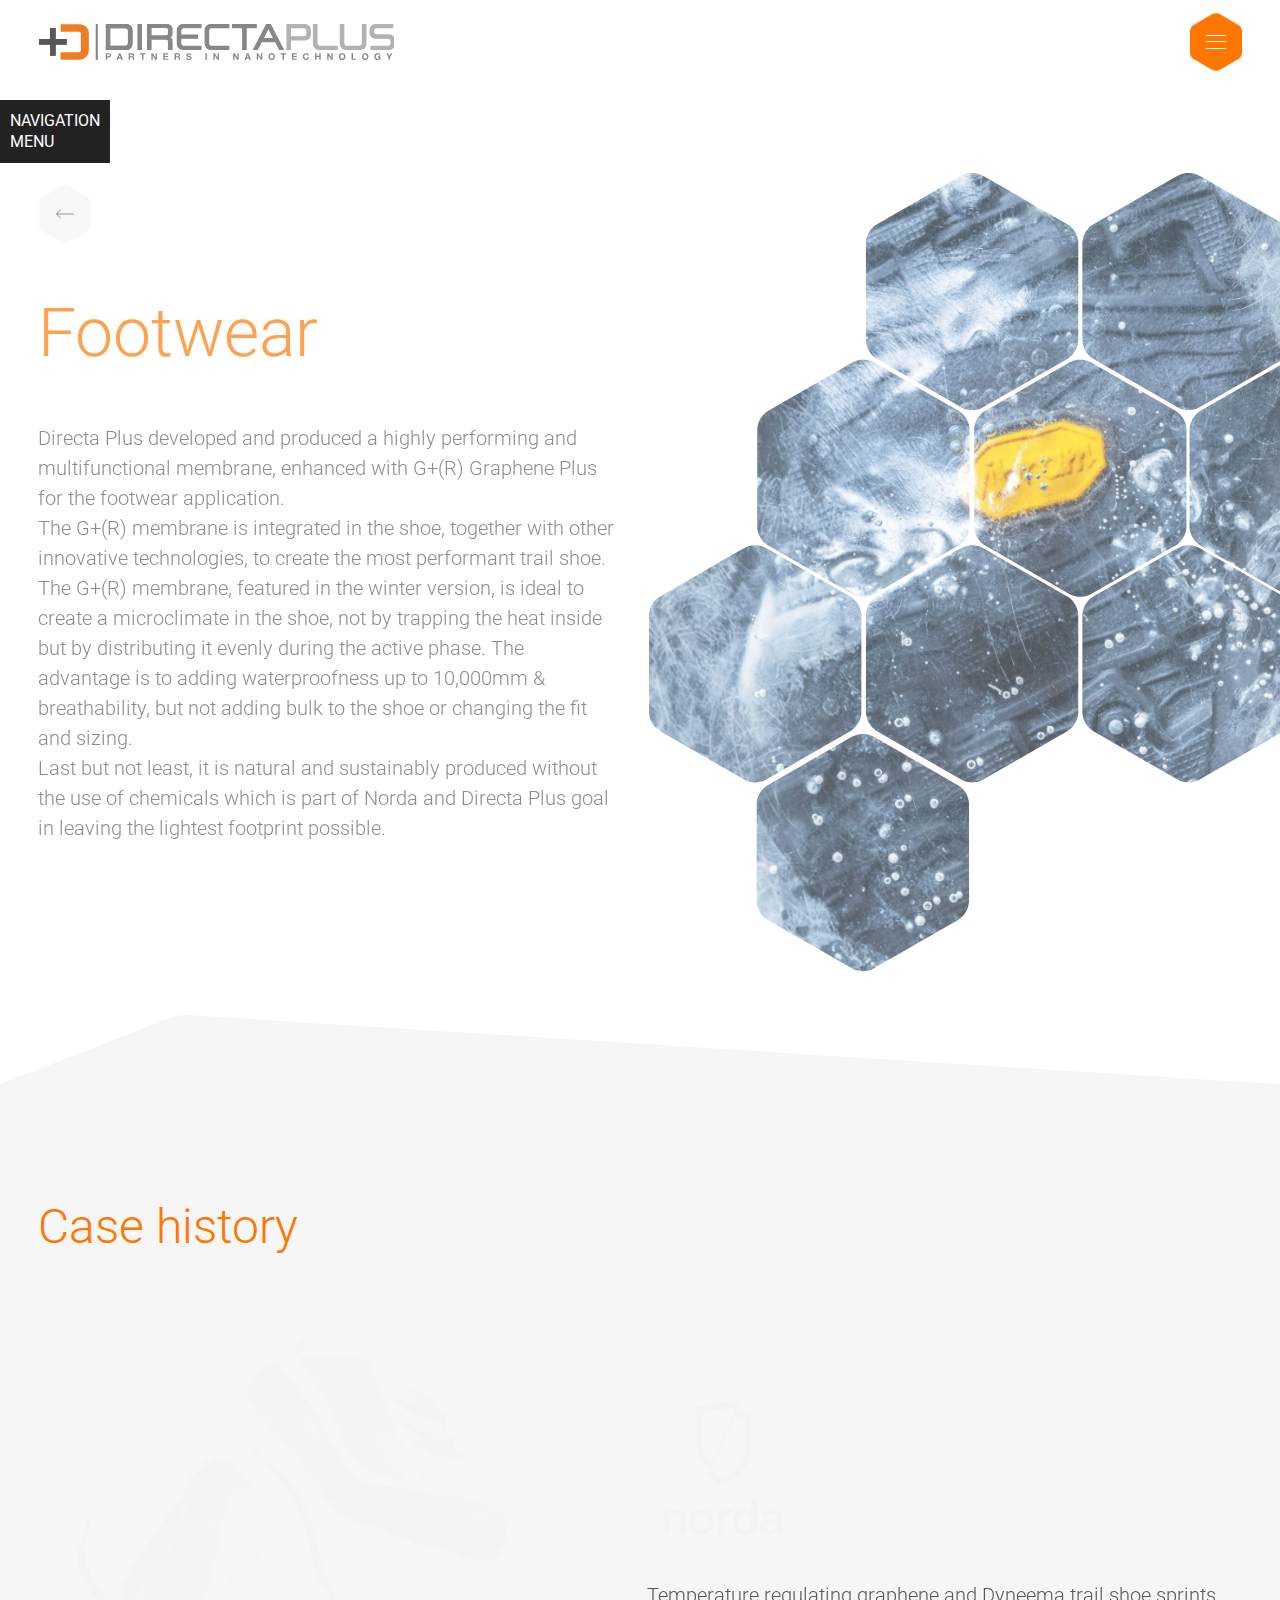
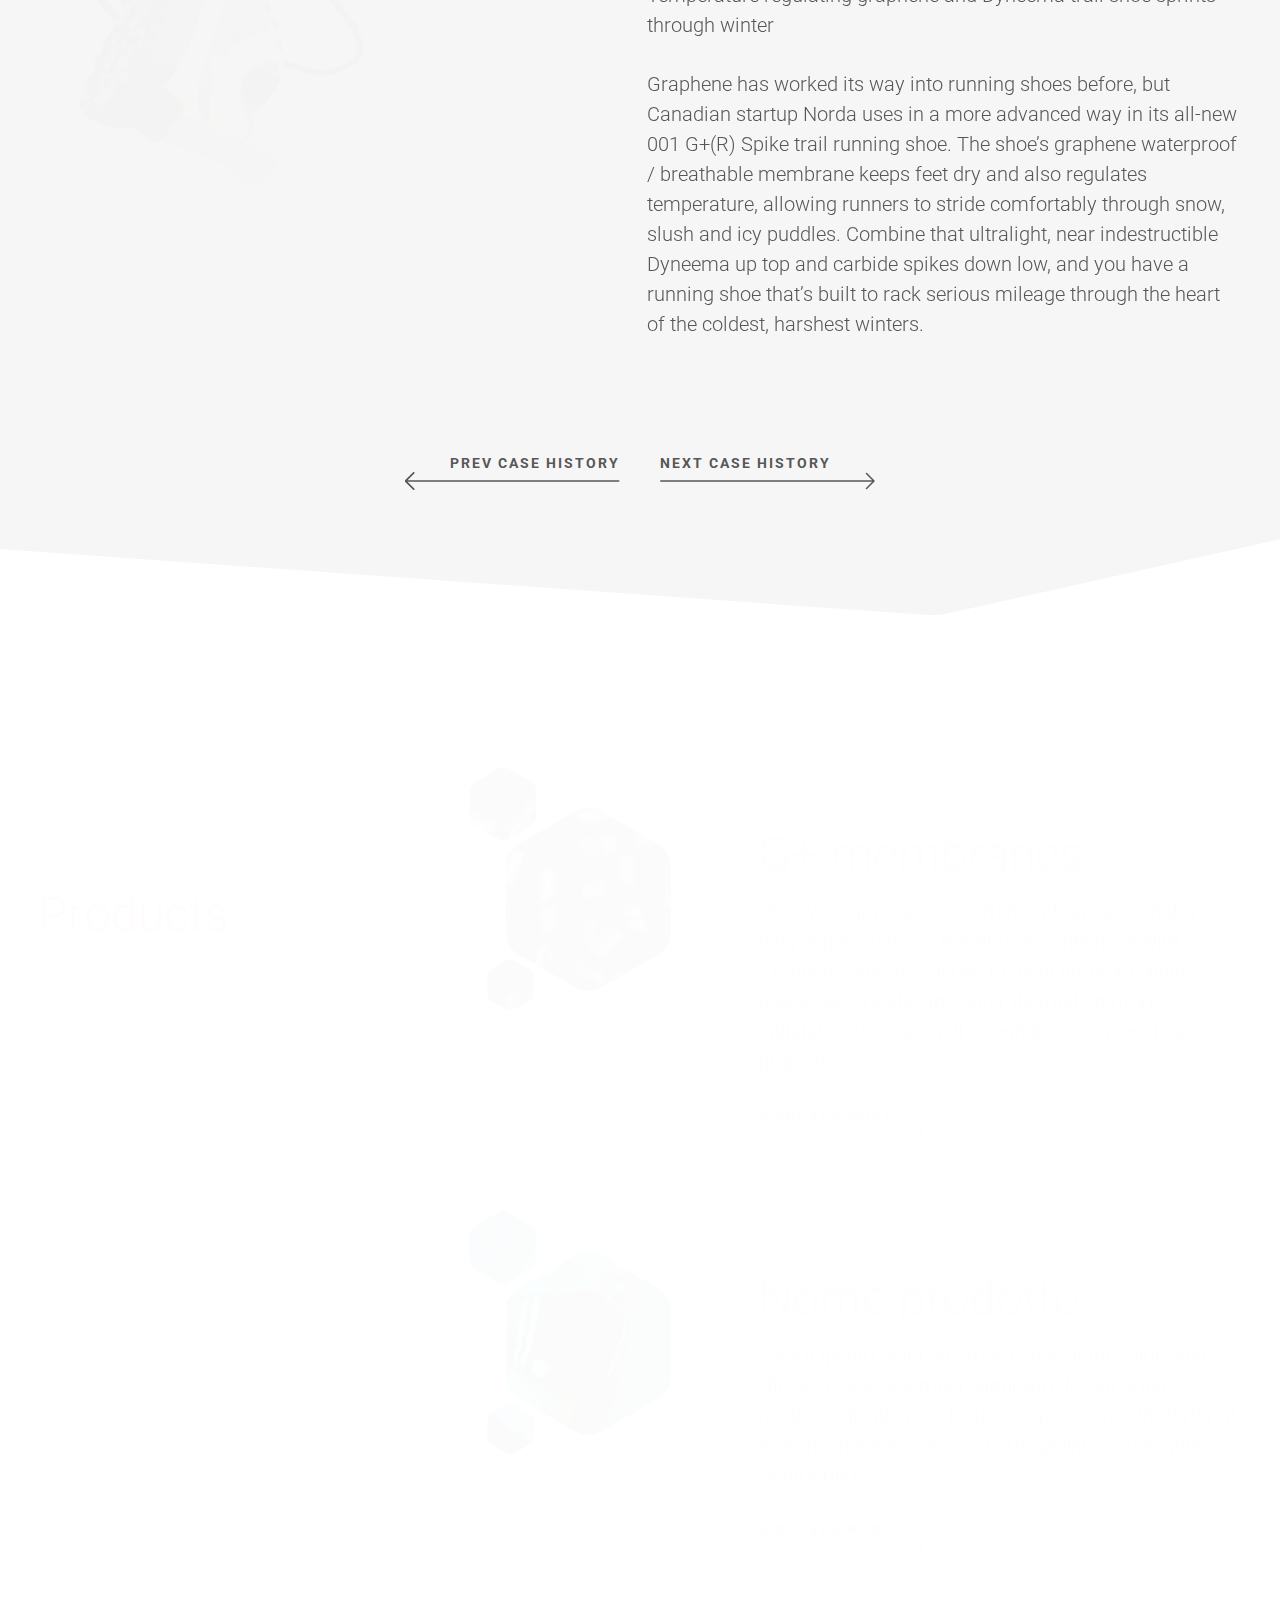
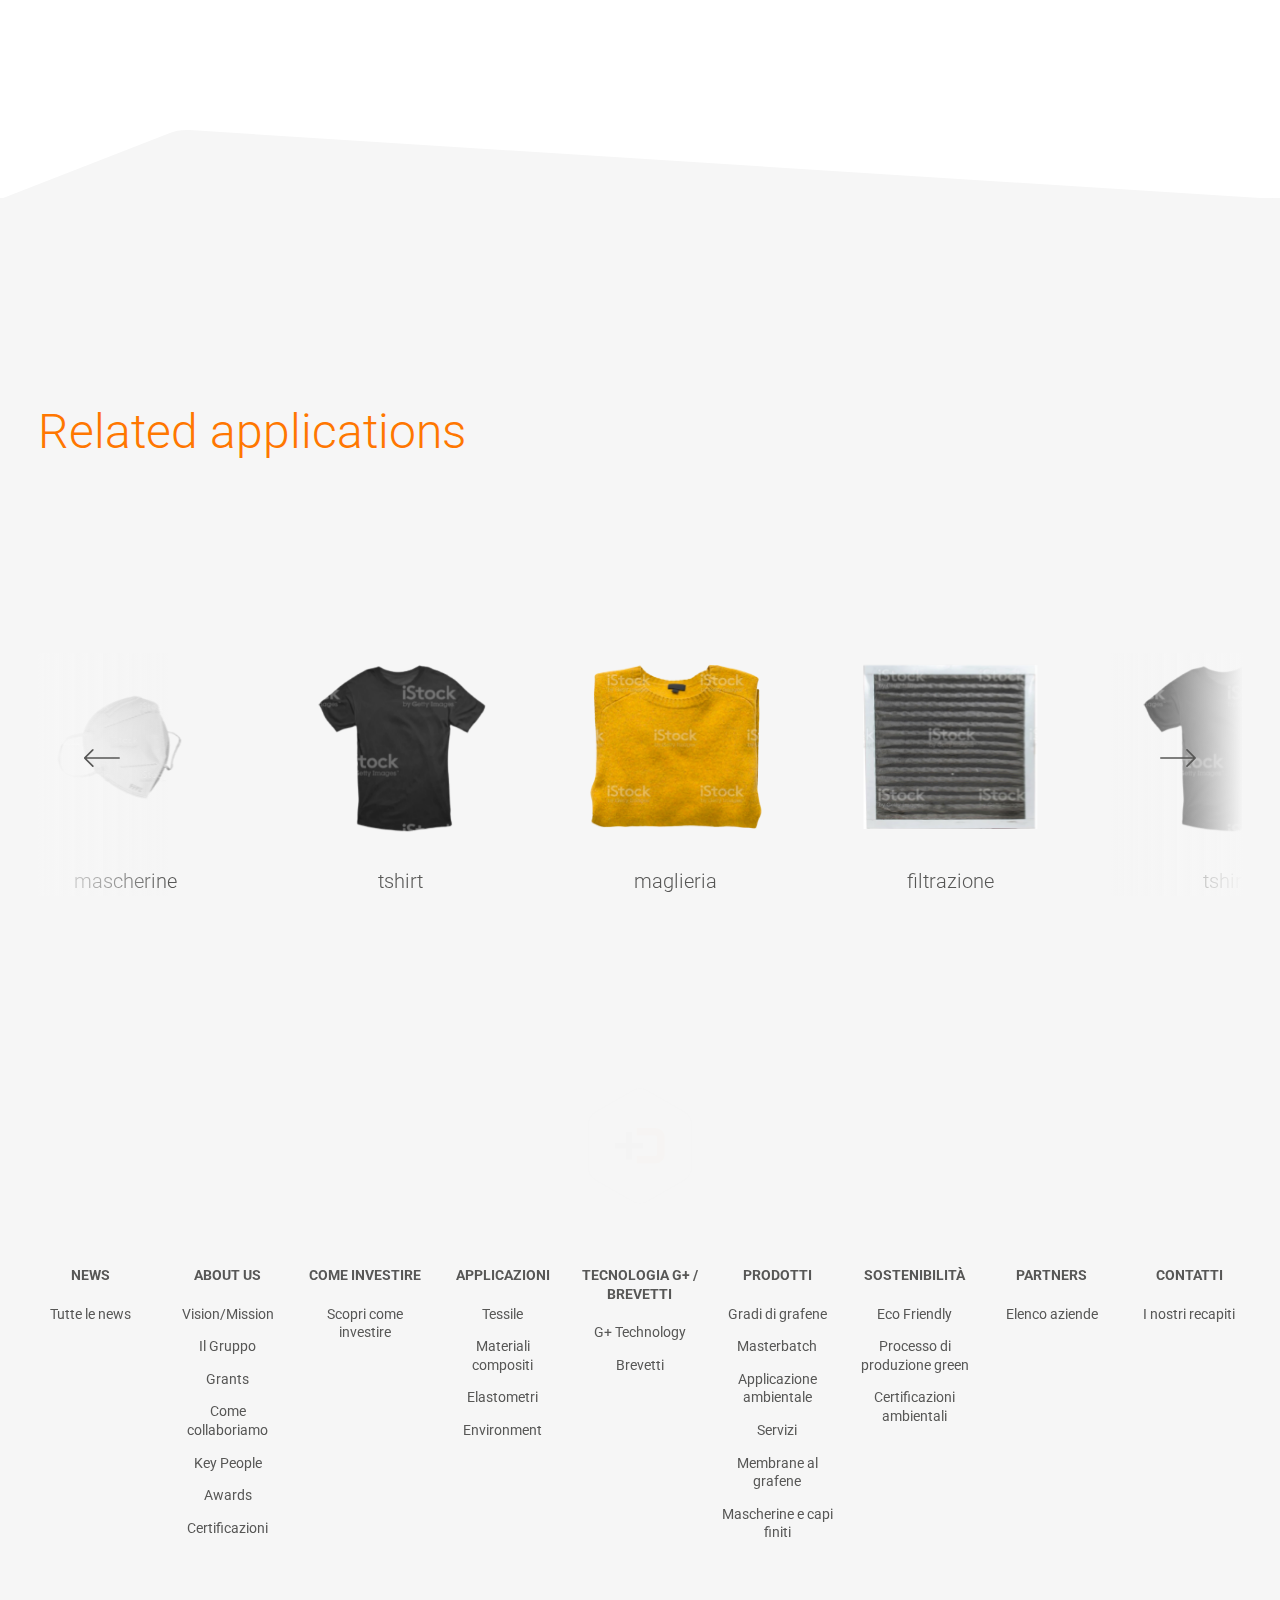
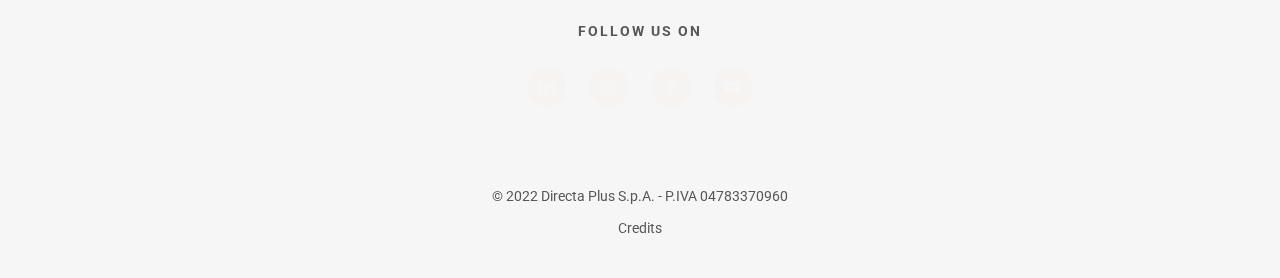
<file: applicazioni_prodotto.html>
<!DOCTYPE html>
<html lang="en">
  <head>
    <meta charset="UTF-8">
    <title>development | Applicazioni prodotto</title>
    <meta name="viewport" content="width=device-width">
    <meta name="SKYPE_TOOLBAR" content="SKYPE_TOOLBAR_PARSER_COMPATIBLE">
    <meta name="apple-mobile-web-app-capable" content="yes">
    <meta name="format-detection" content="telephone=no">
    <link rel="shortcut icon" href="images/favicon.ico">
  <link href="css/app.css" rel="stylesheet"></head>
  <body>
    <header class="header lockPadding"><a class="logo" href="#">
        <picture class="logo__in">
          <source srcset="images/logo.svg" media="(min-width: 1024px)"><img class="logo__img" src="images/logo_3_version.svg" alt="DirectaPlus">
        </picture></a>
      <div class="header__container">
        <nav class="header__menu">
          <ul class="header__menu_list">
            <li class="header__menu_item"><a class="header__menu_link" href="#">G+® technology</a>
              <div class="header__menu_item_hexagon">
                <svg class="icon icon_hexagon icon--size_mod">
                  <use xlink:href="images/sprite/sprite.svg#hexagon"></use>
                </svg>
              </div>
            </li>
            <li class="header__menu_item"><a class="header__menu_link" href="#">Applications</a>
              <div class="header__menu_item_hexagon">
                <svg class="icon icon_hexagon icon--size_mod">
                  <use xlink:href="images/sprite/sprite.svg#hexagon"></use>
                </svg>
              </div>
            </li>
            <li class="header__menu_item"><a class="header__menu_link" href="#">Products</a>
              <div class="header__menu_item_hexagon">
                <svg class="icon icon_hexagon icon--size_mod">
                  <use xlink:href="images/sprite/sprite.svg#hexagon"></use>
                </svg>
              </div>
            </li>
            <li class="header__menu_item"><a class="header__menu_link" href="#">Sustainability</a>
              <div class="header__menu_item_hexagon">
                <svg class="icon icon_hexagon icon--size_mod">
                  <use xlink:href="images/sprite/sprite.svg#hexagon"></use>
                </svg>
              </div>
            </li>
            <li class="header__menu_item"><a class="header__menu_link" href="#">investors</a>
              <div class="header__menu_item_hexagon">
                <svg class="icon icon_hexagon icon--size_mod">
                  <use xlink:href="images/sprite/sprite.svg#hexagon"></use>
                </svg>
              </div>
            </li>
            <li class="header__menu_item header__menu_item--dropdown_mod"><a class="header__menu_link" href="#">ITA
                <div class="header__menu_link_icon">
                  <svg class="icon icon_arrow_down icon--size_mod">
                    <use xlink:href="images/sprite/sprite.svg#arrow_down"></use>
                  </svg>
                </div></a>
              <div class="header__menu_item_hexagon">
                <svg class="icon icon_hexagon icon--size_mod">
                  <use xlink:href="images/sprite/sprite.svg#hexagon"></use>
                </svg>
              </div>
              <div class="lang_dropdown">
                <div class="lang_dropdown__in">
                  <ul class="lang_dropdown__list">
                    <li class="lang_dropdown__item"><a class="lang_dropdown__link" href="#">ENG</a></li>
                  </ul>
                </div>
              </div>
            </li>
          </ul>
        </nav>
        <button class="menu_trigger menuTrigger" type="button">
          <div class="menu_trigger__bg"><svg id="b6581883-0ed8-4625-bc8e-9806286c6f6a" data-name="Layer 1" xmlns="http://www.w3.org/2000/svg" viewBox="0 0 52 57.51">
<path d="M30,56.43a8.06,8.06,0,0,1-8.06,0L4,46.08a8.07,8.07,0,0,1-4-7V18.41a8.07,8.07,0,0,1,4-7L22,1.08a8.06,8.06,0,0,1,8.06,0L48,11.43a8.07,8.07,0,0,1,4,7V39.1a8.07,8.07,0,0,1-4,7Z" />
</svg>
          </div>
          <div class="menu_trigger__decor menu_trigger__decor--hamburger"><svg id="b8757b82-68ad-4b95-99c7-69dd265ea08d" data-name="SVGDoc" xmlns="http://www.w3.org/2000/svg" viewBox="0 0 20 14">
<g>
<path d="M0,0H20V1H0Z" />
<path d="M0,6H20V7H0Z" />
<path d="M0,13H20v1H0Z" />
</g>
</svg>
          </div>
          <div class="menu_trigger__decor menu_trigger__decor--cancel"><svg id="a7d399cc-fdd2-4ba6-8c22-afb95b2039d6" data-name="SVGDoc" xmlns="http://www.w3.org/2000/svg" viewBox="0 0 22 22">
<path d="M12.22,11h0l9.53-9.53a.88.88,0,0,0,0-1.22.88.88,0,0,0-1.22,0L11,9.78h0L1.47.25A.88.88,0,0,0,.25.25a.88.88,0,0,0,0,1.22L9.78,11h0L.25,20.53a.88.88,0,0,0,0,1.22A.85.85,0,0,0,.86,22a.85.85,0,0,0,.61-.25L11,12.22h0l9.53,9.53a.87.87,0,0,0,1.22,0,.88.88,0,0,0,0-1.22Z" />
</svg>
          </div>
        </button>
      </div>
    </header>
    <div class="main_menu">
      <div class="main_menu__header"><a class="logo" href="#">
          <picture class="logo__in">
            <source srcset="images/logo.svg" media="(min-width: 1024px)"><img class="logo__img" src="images/logo_3_version.svg" alt="DirectaPlus">
          </picture></a>
        <button class="menu_trigger menuTrigger menu_trigger--active_state" type="button">
          <div class="menu_trigger__bg"><svg id="b6581883-0ed8-4625-bc8e-9806286c6f6a" data-name="Layer 1" xmlns="http://www.w3.org/2000/svg" viewBox="0 0 52 57.51">
<path d="M30,56.43a8.06,8.06,0,0,1-8.06,0L4,46.08a8.07,8.07,0,0,1-4-7V18.41a8.07,8.07,0,0,1,4-7L22,1.08a8.06,8.06,0,0,1,8.06,0L48,11.43a8.07,8.07,0,0,1,4,7V39.1a8.07,8.07,0,0,1-4,7Z" />
</svg>
          </div>
          <div class="menu_trigger__decor menu_trigger__decor--hamburger"><svg id="b8757b82-68ad-4b95-99c7-69dd265ea08d" data-name="SVGDoc" xmlns="http://www.w3.org/2000/svg" viewBox="0 0 20 14">
<g>
<path d="M0,0H20V1H0Z" />
<path d="M0,6H20V7H0Z" />
<path d="M0,13H20v1H0Z" />
</g>
</svg>
          </div>
          <div class="menu_trigger__decor menu_trigger__decor--cancel"><svg id="a7d399cc-fdd2-4ba6-8c22-afb95b2039d6" data-name="SVGDoc" xmlns="http://www.w3.org/2000/svg" viewBox="0 0 22 22">
<path d="M12.22,11h0l9.53-9.53a.88.88,0,0,0,0-1.22.88.88,0,0,0-1.22,0L11,9.78h0L1.47.25A.88.88,0,0,0,.25.25a.88.88,0,0,0,0,1.22L9.78,11h0L.25,20.53a.88.88,0,0,0,0,1.22A.85.85,0,0,0,.86,22a.85.85,0,0,0,.61-.25L11,12.22h0l9.53,9.53a.87.87,0,0,0,1.22,0,.88.88,0,0,0,0-1.22Z" />
</svg>
          </div>
        </button>
      </div>
      <div class="main_menu__body">
        <div class="main_menu__bg"><img class="main_menu__bg_img" src="images/main_menu_bg.jpg" alt=""></div>
        <div class="main_menu__container">
          <div class="main_menu__container_in">
            <ul class="main_menu__list">
              <!-- main_menu__item--active_state modificator for active state-->
              <li class="main_menu__item mainMenuItem"><a class="main_menu__link mainMenuLink" href="#">News</a>
              </li>
              <!-- main_menu__item--active_state modificator for active state-->
              <li class="main_menu__item mainMenuItem"><a class="main_menu__link mainMenuLink" href="#">About us</a>
              </li>
              <!-- main_menu__item--active_state modificator for active state-->
              <li class="main_menu__item mainMenuItem"><a class="main_menu__link mainMenuLink" href="#">Come investire </a>
              </li>
              <!-- main_menu__item--active_state modificator for active state-->
              <li class="main_menu__item mainMenuItem"><a class="main_menu__link mainMenuLink" href="#">Applicazioni</a>
              </li>
              <!-- main_menu__item--active_state modificator for active state-->
              <li class="main_menu__item mainMenuItem main_menu__item--dropdown_mod mainMenuDropdownItem"><a class="main_menu__link mainMenuLink" href="#">Tecnologia G+ / Brevetti
                  <div class="main_menu__link_icon">
                    <svg class="icon icon_chevron_right icon--size_mod">
                      <use xlink:href="images/sprite/sprite.svg#chevron_right"></use>
                    </svg>
                  </div></a>
                <div class="main_menu__dropdown mainMenuDropdown">
                  <div class="main_menu__container_in">
                    <div class="main_menu__heading">
                      <button class="main_menu__link main_menu__link--back_mod menuBackButton" type="button">
                        <div class="main_menu__link_icon">
                          <svg class="icon icon_chevron_left icon--size_mod">
                            <use xlink:href="images/sprite/sprite.svg#chevron_left"></use>
                          </svg>
                        </div>Tecnologia G+ / Brevetti
                      </button>
                    </div>
                    <ul class="main_menu__list">
                      <!-- main_menu__item--active_state modificator for active state-->
                      <li class="main_menu__item mainMenuItem main_menu__item--dropdown_mod mainMenuDropdownItem"><a class="main_menu__link mainMenuLink" href="#">G+ Technology
                          <div class="main_menu__link_icon">
                            <svg class="icon icon_chevron_right icon--size_mod">
                              <use xlink:href="images/sprite/sprite.svg#chevron_right"></use>
                            </svg>
                          </div></a>
                        <div class="main_menu__dropdown mainMenuDropdown">
                          <div class="main_menu__container_in">
                            <div class="main_menu__heading">
                              <button class="main_menu__link main_menu__link--back_mod menuBackButton" type="button">
                                <div class="main_menu__link_icon">
                                  <svg class="icon icon_chevron_left icon--size_mod">
                                    <use xlink:href="images/sprite/sprite.svg#chevron_left"></use>
                                  </svg>
                                </div>G+ Technology
                              </button>
                            </div>
                            <ul class="main_menu__list">
                              <!-- main_menu__item--active_state modificator for active state-->
                              <li class="main_menu__item mainMenuItem"><a class="main_menu__link mainMenuLink" href="#">Item 01</a>
                              </li>
                              <!-- main_menu__item--active_state modificator for active state-->
                              <li class="main_menu__item mainMenuItem"><a class="main_menu__link mainMenuLink" href="#">Item 02</a>
                              </li>
                              <!-- main_menu__item--active_state modificator for active state-->
                              <li class="main_menu__item mainMenuItem"><a class="main_menu__link mainMenuLink" href="#">Item 03</a>
                              </li>
                            </ul>
                          </div>
                        </div>
                      </li>
                      <!-- main_menu__item--active_state modificator for active state-->
                      <li class="main_menu__item mainMenuItem"><a class="main_menu__link mainMenuLink" href="#">Brevetti</a>
                      </li>
                    </ul>
                  </div>
                </div>
              </li>
              <!-- main_menu__item--active_state modificator for active state-->
              <li class="main_menu__item mainMenuItem"><a class="main_menu__link mainMenuLink" href="#">Prodotti</a>
              </li>
              <!-- main_menu__item--active_state modificator for active state-->
              <li class="main_menu__item mainMenuItem"><a class="main_menu__link mainMenuLink" href="#">Sostenibilità</a>
              </li>
              <!-- main_menu__item--active_state modificator for active state-->
              <li class="main_menu__item mainMenuItem"><a class="main_menu__link mainMenuLink" href="#">Partners</a>
              </li>
              <!-- main_menu__item--active_state modificator for active state-->
              <li class="main_menu__item mainMenuItem"><a class="main_menu__link mainMenuLink" href="#">Contatti</a>
              </li>
            </ul>
          </div>
        </div>
      </div>
    </div>
    <div class="wrapper">
      <div class="base">
        <section class="section applicazioni_prodotto_hero">
          <div class="section__in applicazioni_prodotto_hero__in">
            <div class="applicazioni_prodotto_hero__row"> 
              <div class="applicazioni_prodotto_hero__column"> <a class="applicazioni_prodotto_hero__link fadeIn" href="#">
                  <div class="applicazioni_prodotto_hero__decor"><svg xmlns="http://www.w3.org/2000/svg" viewBox="0 0 52 57.51">
<path d="M30,56.43a8.06,8.06,0,0,1-8.06,0L4,46.08a8.06,8.06,0,0,1-4-7V18.41a8.06,8.06,0,0,1,4-7L22,1.08a8.06,8.06,0,0,1,8.06,0L48,11.43a8.06,8.06,0,0,1,4,7V39.1a8.06,8.06,0,0,1-4,7Z"/>
</svg>
                  </div>
                  <div class="applicazioni_prodotto_hero__icon">
                    <svg class="icon icon_arrow_right icon--size_mod">
                      <use xlink:href="images/sprite/sprite.svg#arrow_right"></use>
                    </svg>
                  </div></a>
                <h2 class="applicazioni_prodotto_hero__title fadeIn">Footwear</h2>
                <div class="applicazioni_prodotto_hero__text fadeIn">
	<p>Directa Plus developed and produced a highly performing and multifunctional membrane, enhanced with G+(R) Graphene Plus for the footwear application.</p>
	<p>The G+(R) membrane is integrated in the shoe, together with other innovative technologies, to create the most performant trail shoe.</p>
	<p>The G+(R) membrane, featured in the winter version, is ideal to create a microclimate in the shoe, not by trapping the heat inside but by distributing it evenly during the active phase. The advantage is to adding waterproofness up to 10,000mm & breathability, but not adding bulk to the shoe or changing the fit and sizing.</p>
	<p>Last but not least, it is natural and sustainably produced without the use of chemicals which is part of Norda and Directa Plus goal in leaving the lightest footprint possible.</p>
</div>
              </div>
              <div class="applicazioni_prodotto_hero__column">
                <div class="applicazioni_prodotto_hero__img_block">
                  <svg class="applicazioni_prodotto_hero__img fadeIn hexagon" xmlns="http://www.w3.org/2000/svg" xmlns:xlink="http://www.w3.org/1999/xlink" viewBox="0 0 920 995.15845">
                            <defs>
                              <clipPath id="applicazioni_prodotto_hero_mask_1">
                                <path d="M145.639 913.097L247.372 971.591Q247.768 971.819 248.171 972.033Q248.574 972.248 248.984 972.449Q249.394 972.65 249.81 972.838Q250.226 973.026 250.648 973.2Q251.07 973.374 251.498 973.535Q251.926 973.695 252.358 973.841Q252.791 973.987 253.228 974.12Q253.665 974.252 254.106 974.37Q254.547 974.487 254.992 974.591Q255.437 974.694 255.885 974.783Q256.332 974.872 256.783 974.946Q257.234 975.02 257.686 975.079Q258.139 975.139 258.593 975.183Q259.048 975.228 259.503 975.257Q259.959 975.287 260.415 975.302Q260.872 975.317 261.328 975.317Q261.785 975.317 262.241 975.302Q262.698 975.287 263.153 975.257Q263.609 975.228 264.064 975.183Q264.518 975.139 264.971 975.079Q265.423 975.02 265.874 974.946Q266.324 974.872 266.772 974.783Q267.22 974.694 267.665 974.591Q268.11 974.487 268.551 974.37Q268.992 974.252 269.429 974.12Q269.866 973.987 270.299 973.841Q270.731 973.695 271.159 973.535Q271.586 973.374 272.009 973.2Q272.431 973.026 272.847 972.838Q273.263 972.65 273.673 972.449Q274.083 972.248 274.486 972.033Q274.889 971.819 275.285 971.591L377.018 913.097Q377.416 912.869 377.806 912.627Q378.196 912.385 378.578 912.131Q378.96 911.877 379.334 911.61Q379.707 911.343 380.072 911.064Q380.436 910.785 380.792 910.495Q381.147 910.204 381.492 909.902Q381.838 909.6 382.173 909.287Q382.509 908.973 382.834 908.649Q383.159 908.325 383.473 907.991Q383.787 907.656 384.09 907.311Q384.393 906.967 384.685 906.612Q384.976 906.258 385.256 905.894Q385.536 905.53 385.803 905.157Q386.071 904.785 386.327 904.403Q386.582 904.022 386.825 903.632Q387.067 903.243 387.297 902.846Q387.527 902.448 387.744 902.044Q387.96 901.639 388.164 901.228Q388.367 900.816 388.557 900.398Q388.747 899.98 388.922 899.556Q389.098 899.133 389.26 898.703Q389.422 898.274 389.57 897.839Q389.718 897.405 389.851 896.966Q389.985 896.526 390.104 896.083Q390.223 895.64 390.327 895.193Q390.431 894.746 390.521 894.296Q390.611 893.846 390.686 893.393Q390.761 892.94 390.821 892.485Q390.881 892.03 390.926 891.574Q390.971 891.117 391.001 890.659Q391.031 890.201 391.046 889.742Q391.061 889.284 391.061 888.825L391.061 772.037Q391.061 771.579 391.046 771.12Q391.031 770.661 391.001 770.203Q390.971 769.745 390.926 769.288Q390.881 768.832 390.821 768.377Q390.761 767.922 390.686 767.469Q390.611 767.016 390.521 766.566Q390.431 766.116 390.327 765.669Q390.223 765.222 390.104 764.779Q389.985 764.335 389.851 763.896Q389.718 763.457 389.57 763.023Q389.422 762.588 389.26 762.159Q389.098 761.729 388.922 761.305Q388.747 760.881 388.557 760.463Q388.367 760.046 388.164 759.634Q387.96 759.223 387.744 758.818Q387.527 758.414 387.297 758.016Q387.067 757.619 386.825 757.23Q386.582 756.84 386.327 756.459Q386.071 756.077 385.803 755.704Q385.536 755.332 385.256 754.968Q384.976 754.604 384.685 754.25Q384.393 753.895 384.09 753.551Q383.787 753.206 383.473 752.871Q383.159 752.537 382.834 752.213Q382.509 751.889 382.173 751.575Q381.838 751.262 381.492 750.96Q381.147 750.658 380.792 750.367Q380.436 750.076 380.072 749.798Q379.707 749.519 379.334 749.252Q378.96 748.985 378.578 748.731Q378.196 748.477 377.806 748.235Q377.416 747.993 377.018 747.765L275.285 689.271Q274.889 689.043 274.486 688.829Q274.083 688.614 273.673 688.413Q273.263 688.212 272.847 688.024Q272.431 687.836 272.009 687.662Q271.586 687.488 271.159 687.327Q270.731 687.167 270.299 687.021Q269.866 686.874 269.429 686.742Q268.992 686.61 268.551 686.492Q268.11 686.375 267.665 686.271Q267.22 686.168 266.772 686.079Q266.324 685.99 265.874 685.916Q265.423 685.842 264.971 685.783Q264.518 685.723 264.064 685.679Q263.609 685.634 263.153 685.604Q262.698 685.575 262.241 685.56Q261.785 685.545 261.328 685.545Q260.872 685.545 260.415 685.56Q259.959 685.575 259.504 685.604Q259.048 685.634 258.593 685.679Q258.139 685.723 257.686 685.783Q257.234 685.842 256.783 685.916Q256.332 685.99 255.885 686.079Q255.437 686.168 254.992 686.271Q254.547 686.375 254.106 686.492Q253.665 686.61 253.228 686.742Q252.791 686.874 252.358 687.021Q251.926 687.167 251.498 687.327Q251.07 687.488 250.648 687.662Q250.226 687.836 249.81 688.024Q249.394 688.212 248.984 688.413Q248.574 688.614 248.171 688.829Q247.768 689.043 247.372 689.271L145.639 747.765Q145.241 747.993 144.851 748.235Q144.461 748.477 144.079 748.731Q143.697 748.985 143.323 749.252Q142.95 749.519 142.585 749.798Q142.22 750.076 141.865 750.367Q141.51 750.658 141.164 750.96Q140.819 751.262 140.484 751.575Q140.148 751.889 139.823 752.213Q139.498 752.537 139.184 752.871Q138.87 753.206 138.567 753.551Q138.264 753.895 137.972 754.25Q137.681 754.604 137.401 754.968Q137.121 755.332 136.853 755.705Q136.586 756.077 136.33 756.459Q136.075 756.84 135.832 757.23Q135.589 757.619 135.36 758.016Q135.13 758.414 134.913 758.818Q134.696 759.223 134.493 759.634Q134.29 760.046 134.1 760.464Q133.91 760.881 133.734 761.305Q133.558 761.729 133.397 762.159Q133.235 762.588 133.087 763.023Q132.939 763.457 132.806 763.896Q132.672 764.335 132.553 764.779Q132.434 765.222 132.33 765.669Q132.225 766.116 132.136 766.566Q132.046 767.016 131.971 767.469Q131.896 767.922 131.836 768.377Q131.776 768.832 131.731 769.288Q131.686 769.745 131.656 770.203Q131.626 770.661 131.611 771.12Q131.596 771.579 131.596 772.037L131.596 888.825Q131.596 889.284 131.611 889.742Q131.626 890.201 131.656 890.659Q131.686 891.117 131.731 891.574Q131.776 892.03 131.836 892.485Q131.896 892.94 131.971 893.393Q132.046 893.846 132.136 894.296Q132.225 894.746 132.33 895.193Q132.434 895.64 132.553 896.083Q132.672 896.527 132.806 896.966Q132.939 897.405 133.087 897.839Q133.235 898.274 133.397 898.703Q133.558 899.133 133.734 899.557Q133.91 899.98 134.1 900.398Q134.29 900.816 134.493 901.228Q134.696 901.639 134.913 902.044Q135.13 902.448 135.36 902.846Q135.589 903.243 135.832 903.632Q136.075 904.022 136.33 904.403Q136.586 904.785 136.853 905.157Q137.121 905.53 137.401 905.894Q137.681 906.258 137.972 906.612Q138.264 906.967 138.567 907.311Q138.87 907.656 139.184 907.991Q139.498 908.325 139.823 908.649Q140.148 908.973 140.484 909.287Q140.819 909.6 141.164 909.902Q141.51 910.204 141.865 910.495Q142.22 910.785 142.585 911.064Q142.95 911.343 143.323 911.61Q143.697 911.877 144.079 912.131Q144.461 912.385 144.851 912.627Q145.241 912.869 145.639 913.097ZM543.621 682.453L645.354 740.946Q645.75 741.174 646.153 741.388Q646.556 741.603 646.966 741.804Q647.376 742.006 647.792 742.194Q648.208 742.381 648.63 742.556Q649.052 742.73 649.48 742.89Q649.907 743.05 650.34 743.197Q650.773 743.343 651.21 743.475Q651.647 743.607 652.088 743.725Q652.529 743.843 652.974 743.946Q653.418 744.049 653.866 744.138Q654.314 744.227 654.765 744.301Q655.215 744.375 655.668 744.435Q656.121 744.494 656.575 744.539Q657.03 744.583 657.485 744.613Q657.941 744.643 658.397 744.657Q658.854 744.672 659.31 744.672Q659.767 744.672 660.223 744.657Q660.68 744.643 661.135 744.613Q661.591 744.583 662.045 744.539Q662.5 744.494 662.953 744.435Q663.405 744.375 663.856 744.301Q664.306 744.227 664.754 744.138Q665.202 744.049 665.647 743.946Q666.092 743.843 666.533 743.725Q666.974 743.607 667.411 743.475Q667.848 743.343 668.281 743.197Q668.713 743.05 669.141 742.89Q669.568 742.73 669.99 742.555Q670.412 742.381 670.829 742.193Q671.245 742.006 671.655 741.804Q672.065 741.603 672.468 741.388Q672.871 741.174 673.266 740.946L775 682.453Q775.398 682.224 775.788 681.982Q776.178 681.74 776.56 681.486Q776.942 681.232 777.316 680.965Q777.689 680.698 778.054 680.419Q778.418 680.141 778.774 679.85Q779.129 679.559 779.474 679.257Q779.82 678.955 780.155 678.642Q780.491 678.329 780.816 678.005Q781.141 677.68 781.455 677.346Q781.769 677.011 782.072 676.667Q782.375 676.322 782.667 675.967Q782.958 675.613 783.238 675.249Q783.518 674.885 783.785 674.513Q784.053 674.14 784.308 673.759Q784.564 673.377 784.807 672.988Q785.049 672.598 785.279 672.201Q785.509 671.804 785.726 671.399Q785.942 670.994 786.146 670.583Q786.349 670.172 786.539 669.754Q786.728 669.336 786.904 668.912Q787.08 668.488 787.242 668.059Q787.404 667.629 787.552 667.195Q787.7 666.76 787.833 666.321Q787.967 665.882 788.086 665.439Q788.205 664.995 788.309 664.548Q788.413 664.101 788.503 663.651Q788.593 663.201 788.668 662.748Q788.742 662.296 788.802 661.841Q788.863 661.386 788.908 660.929Q788.953 660.472 788.983 660.014Q789.013 659.556 789.028 659.097Q789.043 658.639 789.043 658.18L789.043 541.393Q789.043 540.934 789.028 540.475Q789.013 540.016 788.983 539.558Q788.953 539.1 788.908 538.644Q788.862 538.187 788.802 537.732Q788.742 537.277 788.668 536.824Q788.593 536.371 788.503 535.921Q788.413 535.471 788.309 535.024Q788.205 534.577 788.086 534.134Q787.967 533.691 787.833 533.252Q787.7 532.812 787.552 532.378Q787.404 531.943 787.242 531.514Q787.08 531.084 786.904 530.661Q786.728 530.237 786.539 529.819Q786.349 529.401 786.146 528.989Q785.942 528.578 785.726 528.173Q785.509 527.769 785.279 527.372Q785.049 526.974 784.807 526.585Q784.564 526.195 784.308 525.814Q784.053 525.433 783.785 525.06Q783.518 524.687 783.238 524.323Q782.958 523.959 782.667 523.605Q782.375 523.251 782.072 522.906Q781.769 522.561 781.455 522.227Q781.141 521.892 780.816 521.568Q780.491 521.244 780.155 520.931Q779.82 520.617 779.474 520.315Q779.129 520.013 778.774 519.722Q778.418 519.432 778.054 519.153Q777.689 518.874 777.316 518.607Q776.942 518.341 776.56 518.086Q776.178 517.832 775.788 517.59Q775.398 517.349 775 517.12L673.266 458.626Q672.871 458.399 672.468 458.184Q672.065 457.97 671.655 457.768Q671.245 457.567 670.829 457.379Q670.412 457.191 669.99 457.017Q669.568 456.843 669.141 456.683Q668.713 456.522 668.281 456.376Q667.848 456.23 667.411 456.098Q666.974 455.966 666.533 455.848Q666.092 455.73 665.647 455.627Q665.202 455.523 664.754 455.434Q664.306 455.346 663.856 455.272Q663.405 455.198 662.953 455.138Q662.5 455.079 662.045 455.034Q661.591 454.989 661.135 454.96Q660.68 454.93 660.223 454.915Q659.767 454.9 659.31 454.9Q658.854 454.9 658.397 454.915Q657.941 454.93 657.485 454.96Q657.03 454.989 656.575 455.034Q656.121 455.079 655.668 455.138Q655.215 455.198 654.765 455.272Q654.314 455.346 653.866 455.434Q653.418 455.523 652.974 455.627Q652.529 455.73 652.088 455.848Q651.647 455.966 651.21 456.098Q650.772 456.23 650.34 456.376Q649.907 456.522 649.48 456.683Q649.052 456.843 648.63 457.017Q648.208 457.191 647.792 457.379Q647.376 457.567 646.966 457.768Q646.556 457.97 646.153 458.184Q645.75 458.399 645.354 458.626L543.621 517.12Q543.223 517.349 542.833 517.59Q542.442 517.832 542.06 518.086Q541.678 518.341 541.305 518.607Q540.931 518.874 540.567 519.153Q540.202 519.432 539.847 519.722Q539.492 520.013 539.146 520.315Q538.801 520.617 538.465 520.931Q538.13 521.244 537.805 521.568Q537.48 521.892 537.166 522.227Q536.852 522.561 536.549 522.906Q536.246 523.251 535.954 523.605Q535.663 523.959 535.383 524.323Q535.103 524.687 534.835 525.06Q534.568 525.433 534.312 525.814Q534.057 526.195 533.814 526.585Q533.571 526.974 533.342 527.372Q533.112 527.769 532.895 528.173Q532.678 528.578 532.475 528.989Q532.272 529.401 532.082 529.819Q531.892 530.237 531.716 530.661Q531.54 531.084 531.378 531.514Q531.217 531.943 531.069 532.378Q530.921 532.812 530.788 533.252Q530.654 533.691 530.535 534.134Q530.416 534.577 530.312 535.024Q530.207 535.471 530.118 535.921Q530.028 536.371 529.953 536.824Q529.878 537.277 529.818 537.732Q529.758 538.187 529.713 538.644Q529.668 539.1 529.638 539.558Q529.608 540.016 529.593 540.475Q529.578 540.934 529.578 541.393L529.578 658.18Q529.578 658.639 529.593 659.097Q529.608 659.556 529.638 660.014Q529.668 660.472 529.713 660.929Q529.758 661.386 529.818 661.841Q529.878 662.296 529.953 662.748Q530.028 663.201 530.118 663.651Q530.207 664.101 530.312 664.548Q530.416 664.995 530.535 665.439Q530.654 665.882 530.788 666.321Q530.921 666.76 531.069 667.195Q531.217 667.629 531.378 668.059Q531.54 668.488 531.716 668.912Q531.892 669.336 532.082 669.754Q532.272 670.172 532.475 670.583Q532.678 670.994 532.895 671.399Q533.112 671.804 533.341 672.201Q533.571 672.598 533.814 672.988Q534.057 673.377 534.312 673.759Q534.568 674.14 534.835 674.513Q535.103 674.885 535.383 675.249Q535.663 675.613 535.954 675.967Q536.246 676.322 536.549 676.667Q536.852 677.011 537.166 677.346Q537.48 677.68 537.805 678.005Q538.13 678.329 538.465 678.642Q538.801 678.955 539.146 679.257Q539.492 679.559 539.847 679.85Q540.202 680.141 540.567 680.419Q540.931 680.698 541.305 680.965Q541.678 681.232 542.06 681.486Q542.442 681.74 542.833 681.982Q543.223 682.224 543.621 682.453ZM380.885 740.946L279.151 682.453Q278.753 682.224 278.363 681.982Q277.973 681.74 277.591 681.486Q277.209 681.232 276.835 680.965Q276.462 680.698 276.097 680.419Q275.733 680.141 275.378 679.85Q275.022 679.559 274.677 679.257Q274.331 678.955 273.996 678.642Q273.661 678.329 273.336 678.005Q273.011 677.68 272.696 677.346Q272.382 677.011 272.079 676.667Q271.776 676.322 271.485 675.967Q271.193 675.613 270.913 675.249Q270.633 674.885 270.366 674.513Q270.098 674.14 269.843 673.759Q269.587 673.377 269.345 672.988Q269.102 672.598 268.872 672.201Q268.642 671.804 268.426 671.399Q268.209 670.994 268.005 670.583Q267.802 670.172 267.612 669.754Q267.423 669.336 267.247 668.912Q267.071 668.488 266.909 668.059Q266.747 667.629 266.599 667.195Q266.451 666.76 266.318 666.321Q266.185 665.882 266.066 665.439Q265.947 664.995 265.842 664.548Q265.738 664.101 265.648 663.651Q265.559 663.201 265.484 662.748Q265.409 662.296 265.349 661.841Q265.289 661.386 265.244 660.929Q265.199 660.472 265.169 660.014Q265.138 659.556 265.123 659.097Q265.108 658.639 265.108 658.18L265.108 541.393Q265.108 540.934 265.123 540.475Q265.138 540.016 265.169 539.558Q265.199 539.1 265.244 538.644Q265.289 538.187 265.349 537.732Q265.409 537.277 265.484 536.824Q265.559 536.371 265.648 535.921Q265.738 535.471 265.842 535.024Q265.947 534.577 266.066 534.134Q266.185 533.691 266.318 533.252Q266.451 532.812 266.599 532.378Q266.747 531.943 266.909 531.514Q267.071 531.084 267.247 530.661Q267.423 530.237 267.612 529.819Q267.802 529.401 268.005 528.989Q268.209 528.578 268.426 528.173Q268.642 527.769 268.872 527.372Q269.102 526.974 269.345 526.585Q269.587 526.195 269.843 525.814Q270.098 525.433 270.366 525.06Q270.633 524.687 270.913 524.323Q271.193 523.959 271.485 523.605Q271.776 523.251 272.079 522.906Q272.382 522.561 272.696 522.227Q273.011 521.892 273.336 521.568Q273.661 521.244 273.996 520.931Q274.331 520.617 274.677 520.315Q275.022 520.013 275.378 519.722Q275.733 519.432 276.097 519.153Q276.462 518.874 276.835 518.607Q277.209 518.341 277.591 518.086Q277.973 517.832 278.363 517.59Q278.753 517.349 279.151 517.12L380.885 458.626Q381.281 458.399 381.684 458.184Q382.087 457.97 382.496 457.768Q382.906 457.567 383.322 457.379Q383.739 457.191 384.161 457.017Q384.583 456.843 385.01 456.683Q385.438 456.522 385.87 456.376Q386.303 456.23 386.74 456.098Q387.177 455.966 387.618 455.848Q388.059 455.73 388.504 455.627Q388.949 455.523 389.397 455.434Q389.845 455.346 390.295 455.272Q390.746 455.198 391.199 455.138Q391.651 455.079 392.106 455.034Q392.56 454.989 393.016 454.96Q393.471 454.93 393.928 454.915Q394.384 454.9 394.841 454.9Q395.297 454.9 395.754 454.915Q396.21 454.93 396.666 454.96Q397.121 454.989 397.576 455.034Q398.03 455.079 398.483 455.138Q398.936 455.198 399.386 455.272Q399.837 455.346 400.285 455.434Q400.733 455.523 401.177 455.627Q401.622 455.73 402.063 455.848Q402.504 455.966 402.942 456.098Q403.379 456.23 403.811 456.376Q404.244 456.522 404.671 456.683Q405.099 456.843 405.521 457.017Q405.943 457.191 406.359 457.379Q406.775 457.567 407.185 457.768Q407.595 457.97 407.998 458.184Q408.401 458.399 408.797 458.626L510.53 517.12Q510.928 517.349 511.319 517.59Q511.709 517.832 512.091 518.086Q512.473 518.341 512.846 518.607Q513.22 518.874 513.584 519.153Q513.949 519.432 514.304 519.722Q514.659 520.013 515.005 520.315Q515.35 520.617 515.686 520.931Q516.021 521.244 516.346 521.568Q516.671 521.892 516.985 522.227Q517.299 522.561 517.602 522.906Q517.905 523.251 518.197 523.605Q518.489 523.959 518.768 524.323Q519.048 524.687 519.316 525.06Q519.584 525.433 519.839 525.814Q520.094 526.195 520.337 526.585Q520.58 526.974 520.81 527.372Q521.039 527.769 521.256 528.173Q521.473 528.578 521.676 528.989Q521.88 529.401 522.069 529.819Q522.259 530.237 522.435 530.661Q522.611 531.084 522.773 531.514Q522.935 531.943 523.082 532.378Q523.23 532.812 523.363 533.252Q523.497 533.691 523.616 534.134Q523.735 534.577 523.839 535.024Q523.944 535.471 524.033 535.921Q524.123 536.371 524.198 536.824Q524.273 537.277 524.333 537.732Q524.393 538.187 524.438 538.644Q524.483 539.1 524.513 539.558Q524.543 540.016 524.558 540.475Q524.573 540.934 524.573 541.393L524.573 658.18Q524.573 658.639 524.558 659.097Q524.543 659.556 524.513 660.014Q524.483 660.472 524.438 660.929Q524.393 661.386 524.333 661.841Q524.273 662.296 524.198 662.748Q524.123 663.201 524.033 663.651Q523.944 664.101 523.839 664.548Q523.735 664.995 523.616 665.439Q523.497 665.882 523.364 666.321Q523.23 666.76 523.082 667.195Q522.935 667.629 522.773 668.059Q522.611 668.488 522.435 668.912Q522.259 669.336 522.069 669.754Q521.88 670.172 521.676 670.583Q521.473 670.994 521.256 671.399Q521.039 671.804 520.81 672.201Q520.58 672.598 520.337 672.988Q520.094 673.377 519.839 673.759Q519.584 674.14 519.316 674.513Q519.048 674.885 518.768 675.249Q518.489 675.613 518.197 675.967Q517.905 676.322 517.602 676.667Q517.299 677.011 516.985 677.346Q516.671 677.68 516.346 678.005Q516.021 678.329 515.686 678.642Q515.35 678.955 515.005 679.257Q514.659 679.559 514.304 679.85Q513.949 680.141 513.584 680.419Q513.22 680.698 512.846 680.965Q512.473 681.232 512.091 681.486Q511.709 681.74 511.319 681.982Q510.928 682.224 510.53 682.453L408.797 740.946Q408.401 741.174 407.998 741.388Q407.595 741.603 407.185 741.804Q406.775 742.006 406.359 742.194Q405.943 742.381 405.521 742.556Q405.099 742.73 404.671 742.89Q404.244 743.05 403.811 743.197Q403.379 743.343 402.942 743.475Q402.504 743.607 402.063 743.725Q401.622 743.843 401.177 743.946Q400.733 744.049 400.285 744.138Q399.837 744.227 399.386 744.301Q398.936 744.375 398.483 744.435Q398.03 744.494 397.576 744.539Q397.121 744.583 396.666 744.613Q396.21 744.643 395.754 744.657Q395.297 744.672 394.841 744.672Q394.384 744.672 393.928 744.657Q393.471 744.643 393.016 744.613Q392.56 744.583 392.106 744.539Q391.651 744.494 391.199 744.435Q390.746 744.375 390.295 744.301Q389.845 744.227 389.397 744.138Q388.949 744.049 388.504 743.946Q388.059 743.843 387.618 743.725Q387.177 743.607 386.74 743.475Q386.303 743.343 385.87 743.197Q385.438 743.05 385.01 742.89Q384.583 742.73 384.161 742.555Q383.739 742.381 383.323 742.193Q382.906 742.006 382.496 741.804Q382.087 741.603 381.684 741.388Q381.281 741.174 380.885 740.946ZM115.776 740.946L14.0428 682.453Q13.645 682.224 13.2548 681.982Q12.8646 681.74 12.4826 681.486Q12.1006 681.232 11.7271 680.965Q11.3536 680.698 10.989 680.419Q10.6245 680.141 10.2693 679.85Q9.91406 679.559 9.56856 679.257Q9.22306 678.955 8.88764 678.642Q8.55223 678.329 8.22727 678.005Q7.9023 677.68 7.58813 677.346Q7.27396 677.011 6.97093 676.667Q6.6679 676.322 6.37632 675.967Q6.08475 675.613 5.80495 675.249Q5.52515 674.885 5.25742 674.513Q4.98969 674.14 4.73433 673.759Q4.47896 673.377 4.23623 672.988Q3.9935 672.598 3.76367 672.201Q3.53384 671.804 3.31715 671.399Q3.10046 670.994 2.89715 670.583Q2.69384 670.172 2.50412 669.754Q2.3144 669.336 2.13848 668.912Q1.96256 668.488 1.80063 668.059Q1.6387 667.629 1.49093 667.195Q1.34316 666.76 1.20972 666.321Q1.07627 665.882 0.957283 665.439Q0.838298 664.995 0.733906 664.548Q0.629513 664.101 0.539824 663.651Q0.450136 663.201 0.375248 662.748Q0.30036 662.296 0.240352 661.841Q0.180345 661.386 0.135283 660.929Q0.090221 660.472 0.0601527 660.014Q0.0300844 659.556 0.0150422 659.097Q0 658.639 0 658.18L0 541.393Q0 540.934 0.0150422 540.475Q0.0300844 540.016 0.0601527 539.558Q0.090221 539.1 0.135283 538.644Q0.180345 538.187 0.240352 537.732Q0.30036 537.277 0.375248 536.824Q0.450136 536.371 0.539824 535.921Q0.629513 535.471 0.733906 535.024Q0.838298 534.577 0.957283 534.134Q1.07627 533.691 1.20972 533.252Q1.34316 532.812 1.49093 532.378Q1.6387 531.943 1.80063 531.514Q1.96256 531.084 2.13848 530.661Q2.3144 530.237 2.50412 529.819Q2.69384 529.401 2.89715 528.989Q3.10046 528.578 3.31715 528.173Q3.53384 527.769 3.76367 527.372Q3.9935 526.974 4.23623 526.585Q4.47896 526.195 4.73433 525.814Q4.98969 525.433 5.25742 525.06Q5.52515 524.687 5.80495 524.323Q6.08475 523.959 6.37632 523.605Q6.6679 523.251 6.97093 522.906Q7.27396 522.561 7.58813 522.227Q7.9023 521.892 8.22727 521.568Q8.55223 521.244 8.88764 520.931Q9.22306 520.617 9.56856 520.315Q9.91406 520.013 10.2693 519.722Q10.6245 519.432 10.989 519.153Q11.3536 518.874 11.7271 518.607Q12.1006 518.341 12.4826 518.086Q12.8646 517.832 13.2548 517.59Q13.645 517.349 14.0428 517.12L115.776 458.626Q116.172 458.399 116.575 458.184Q116.978 457.97 117.388 457.768Q117.798 457.567 118.214 457.379Q118.63 457.191 119.052 457.017Q119.475 456.843 119.902 456.683Q120.33 456.522 120.762 456.376Q121.195 456.23 121.632 456.098Q122.069 455.966 122.51 455.848Q122.951 455.73 123.396 455.627Q123.841 455.523 124.289 455.434Q124.736 455.346 125.187 455.272Q125.638 455.198 126.09 455.138Q126.543 455.079 126.997 455.034Q127.452 454.989 127.907 454.96Q128.363 454.93 128.82 454.915Q129.276 454.9 129.732 454.9Q130.189 454.9 130.645 454.915Q131.102 454.93 131.557 454.96Q132.013 454.989 132.467 455.034Q132.922 455.079 133.375 455.138Q133.827 455.198 134.278 455.272Q134.729 455.346 135.176 455.434Q135.624 455.523 136.069 455.627Q136.514 455.73 136.955 455.848Q137.396 455.966 137.833 456.098Q138.27 456.23 138.703 456.376Q139.135 456.522 139.563 456.683Q139.99 456.843 140.413 457.017Q140.835 457.191 141.251 457.379Q141.667 457.567 142.077 457.768Q142.487 457.97 142.89 458.184Q143.293 458.399 143.689 458.626L245.422 517.12Q245.82 517.349 246.21 517.59Q246.6 517.832 246.982 518.086Q247.364 518.341 247.738 518.607Q248.111 518.874 248.476 519.153Q248.84 519.432 249.196 519.722Q249.551 520.013 249.896 520.315Q250.242 520.617 250.577 520.931Q250.913 521.244 251.238 521.568Q251.563 521.892 251.877 522.227Q252.191 522.561 252.494 522.906Q252.797 523.251 253.089 523.605Q253.38 523.959 253.66 524.323Q253.94 524.687 254.208 525.06Q254.475 525.433 254.731 525.814Q254.986 526.195 255.229 526.585Q255.471 526.974 255.701 527.372Q255.931 527.769 256.148 528.173Q256.365 528.578 256.568 528.989Q256.771 529.401 256.961 529.819Q257.151 530.237 257.326 530.661Q257.502 531.084 257.664 531.514Q257.826 531.943 257.974 532.378Q258.122 532.812 258.255 533.252Q258.389 533.691 258.508 534.134Q258.627 534.577 258.731 535.024Q258.835 535.471 258.925 535.921Q259.015 536.371 259.09 536.824Q259.165 537.277 259.225 537.732Q259.285 538.187 259.33 538.644Q259.375 539.1 259.405 539.558Q259.435 540.016 259.45 540.475Q259.465 540.934 259.465 541.393L259.465 658.18Q259.465 658.639 259.45 659.097Q259.435 659.556 259.405 660.014Q259.375 660.472 259.33 660.929Q259.285 661.386 259.225 661.841Q259.165 662.296 259.09 662.748Q259.015 663.201 258.925 663.651Q258.835 664.101 258.731 664.548Q258.627 664.995 258.508 665.439Q258.389 665.882 258.255 666.321Q258.122 666.76 257.974 667.195Q257.826 667.629 257.664 668.059Q257.502 668.488 257.326 668.912Q257.151 669.336 256.961 669.754Q256.771 670.172 256.568 670.583Q256.365 670.994 256.148 671.399Q255.931 671.804 255.701 672.201Q255.471 672.598 255.229 672.988Q254.986 673.377 254.731 673.759Q254.475 674.14 254.208 674.513Q253.94 674.885 253.66 675.249Q253.38 675.613 253.089 675.967Q252.797 676.322 252.494 676.667Q252.191 677.011 251.877 677.346Q251.563 677.68 251.238 678.005Q250.913 678.329 250.577 678.642Q250.242 678.955 249.896 679.257Q249.551 679.559 249.196 679.85Q248.84 680.141 248.476 680.419Q248.111 680.698 247.738 680.965Q247.364 681.232 246.982 681.486Q246.6 681.74 246.21 681.982Q245.82 682.224 245.422 682.453L143.689 740.946Q143.293 741.174 142.89 741.388Q142.487 741.603 142.077 741.804Q141.667 742.006 141.251 742.194Q140.835 742.381 140.413 742.556Q139.99 742.73 139.563 742.89Q139.135 743.05 138.703 743.197Q138.27 743.343 137.833 743.475Q137.396 743.607 136.955 743.725Q136.514 743.843 136.069 743.946Q135.624 744.049 135.176 744.138Q134.729 744.227 134.278 744.301Q133.827 744.375 133.375 744.435Q132.922 744.494 132.468 744.539Q132.013 744.583 131.557 744.613Q131.102 744.643 130.645 744.657Q130.189 744.672 129.732 744.672Q129.276 744.672 128.82 744.657Q128.363 744.643 127.908 744.613Q127.452 744.583 126.997 744.539Q126.543 744.494 126.09 744.435Q125.638 744.375 125.187 744.301Q124.736 744.227 124.289 744.138Q123.841 744.049 123.396 743.946Q122.951 743.843 122.51 743.725Q122.069 743.607 121.632 743.475Q121.195 743.343 120.762 743.197Q120.33 743.05 119.902 742.89Q119.475 742.73 119.052 742.555Q118.63 742.381 118.214 742.193Q117.798 742.006 117.388 741.804Q116.978 741.603 116.575 741.388Q116.172 741.174 115.776 740.946ZM674.578 455.641L776.311 514.135Q776.707 514.363 777.11 514.577Q777.513 514.792 777.923 514.993Q778.333 515.194 778.749 515.382Q779.165 515.57 779.587 515.744Q780.01 515.918 780.437 516.079Q780.865 516.239 781.297 516.385Q781.73 516.532 782.167 516.664Q782.604 516.796 783.045 516.914Q783.486 517.031 783.931 517.135Q784.376 517.238 784.824 517.327Q785.272 517.416 785.722 517.49Q786.173 517.564 786.625 517.623Q787.078 517.683 787.533 517.727Q787.987 517.772 788.443 517.802Q788.898 517.831 789.355 517.846Q789.811 517.861 790.267 517.861Q790.724 517.861 791.18 517.846Q791.637 517.831 792.092 517.802Q792.548 517.772 793.003 517.727Q793.457 517.683 793.91 517.623Q794.362 517.564 794.813 517.49Q795.263 517.416 795.711 517.327Q796.159 517.238 796.604 517.135Q797.049 517.031 797.49 516.914Q797.931 516.796 798.368 516.664Q798.805 516.532 799.238 516.385Q799.671 516.239 800.098 516.079Q800.526 515.918 800.948 515.744Q801.37 515.57 801.786 515.382Q802.202 515.194 802.612 514.993Q803.022 514.792 803.425 514.577Q803.828 514.363 804.224 514.135L905.957 455.641Q906.355 455.413 906.745 455.171Q907.135 454.929 907.517 454.675Q907.899 454.421 908.273 454.154Q908.646 453.887 909.011 453.608Q909.375 453.329 909.731 453.039Q910.086 452.748 910.431 452.446Q910.777 452.144 911.112 451.831Q911.448 451.517 911.773 451.193Q912.098 450.869 912.412 450.535Q912.726 450.2 913.029 449.855Q913.332 449.511 913.624 449.156Q913.915 448.802 914.195 448.438Q914.475 448.074 914.743 447.702Q915.01 447.329 915.266 446.947Q915.521 446.566 915.764 446.177Q916.006 445.787 916.236 445.39Q916.466 444.992 916.683 444.588Q916.899 444.183 917.103 443.772Q917.306 443.36 917.496 442.942Q917.686 442.525 917.861 442.101Q918.037 441.677 918.199 441.247Q918.361 440.818 918.509 440.383Q918.657 439.949 918.79 439.51Q918.924 439.071 919.043 438.627Q919.162 438.184 919.266 437.737Q919.37 437.29 919.46 436.84Q919.55 436.39 919.625 435.937Q919.7 435.484 919.76 435.029Q919.82 434.574 919.865 434.118Q919.91 433.661 919.94 433.203Q919.97 432.745 919.985 432.286Q920 431.828 920 431.369L920 314.581Q920 314.123 919.985 313.664Q919.97 313.205 919.94 312.747Q919.91 312.289 919.865 311.832Q919.82 311.376 919.76 310.921Q919.7 310.466 919.625 310.013Q919.55 309.56 919.46 309.11Q919.37 308.66 919.266 308.213Q919.162 307.766 919.043 307.323Q918.924 306.879 918.79 306.44Q918.657 306.001 918.509 305.567Q918.361 305.132 918.199 304.703Q918.037 304.273 917.861 303.849Q917.685 303.425 917.496 303.008Q917.306 302.59 917.103 302.178Q916.899 301.767 916.683 301.362Q916.466 300.958 916.236 300.56Q916.006 300.163 915.764 299.774Q915.521 299.384 915.266 299.003Q915.01 298.621 914.743 298.249Q914.475 297.876 914.195 297.512Q913.915 297.148 913.624 296.794Q913.332 296.439 913.029 296.095Q912.726 295.75 912.412 295.415Q912.098 295.081 911.773 294.757Q911.448 294.433 911.112 294.119Q910.777 293.806 910.431 293.504Q910.086 293.202 909.731 292.911Q909.375 292.621 909.011 292.342Q908.646 292.063 908.273 291.796Q907.899 291.529 907.517 291.275Q907.135 291.021 906.745 290.779Q906.355 290.537 905.957 290.309L804.224 231.815Q803.828 231.587 803.425 231.373Q803.022 231.158 802.612 230.957Q802.202 230.756 801.786 230.568Q801.37 230.38 800.948 230.206Q800.525 230.032 800.098 229.871Q799.67 229.711 799.238 229.565Q798.805 229.418 798.368 229.286Q797.931 229.154 797.49 229.036Q797.049 228.919 796.604 228.815Q796.159 228.712 795.711 228.623Q795.264 228.534 794.813 228.46Q794.362 228.386 793.91 228.327Q793.457 228.267 793.003 228.223Q792.548 228.178 792.092 228.148Q791.637 228.119 791.181 228.104Q790.724 228.089 790.268 228.089Q789.811 228.089 789.354 228.104Q788.898 228.119 788.442 228.148Q787.987 228.178 787.532 228.223Q787.078 228.267 786.625 228.327Q786.173 228.386 785.722 228.46Q785.271 228.534 784.824 228.623Q784.376 228.712 783.931 228.815Q783.486 228.919 783.045 229.036Q782.604 229.154 782.167 229.286Q781.73 229.418 781.297 229.565Q780.865 229.711 780.437 229.871Q780.01 230.032 779.587 230.206Q779.165 230.38 778.749 230.568Q778.333 230.756 777.923 230.957Q777.513 231.158 777.11 231.373Q776.707 231.587 776.311 231.815L674.578 290.309Q674.18 290.537 673.79 290.779Q673.4 291.021 673.018 291.275Q672.636 291.529 672.262 291.796Q671.889 292.063 671.524 292.342Q671.159 292.621 670.804 292.911Q670.449 293.202 670.104 293.504Q669.758 293.806 669.423 294.119Q669.087 294.433 668.762 294.757Q668.437 295.081 668.123 295.415Q667.809 295.75 667.506 296.095Q667.203 296.439 666.911 296.794Q666.62 297.148 666.34 297.512Q666.06 297.876 665.792 298.249Q665.525 298.621 665.269 299.003Q665.014 299.384 664.771 299.774Q664.528 300.163 664.299 300.56Q664.069 300.958 663.852 301.362Q663.635 301.767 663.432 302.178Q663.229 302.59 663.039 303.008Q662.849 303.425 662.673 303.849Q662.497 304.273 662.335 304.703Q662.174 305.132 662.026 305.567Q661.878 306.001 661.745 306.44Q661.611 306.879 661.492 307.323Q661.373 307.766 661.269 308.213Q661.164 308.66 661.075 309.11Q660.985 309.56 660.91 310.013Q660.835 310.466 660.775 310.921Q660.715 311.376 660.67 311.832Q660.625 312.289 660.595 312.747Q660.565 313.205 660.55 313.664Q660.535 314.123 660.535 314.581L660.535 431.369Q660.535 431.828 660.55 432.286Q660.565 432.745 660.595 433.203Q660.625 433.661 660.67 434.118Q660.715 434.574 660.775 435.029Q660.835 435.484 660.91 435.937Q660.985 436.39 661.075 436.84Q661.164 437.29 661.269 437.737Q661.373 438.184 661.492 438.627Q661.611 439.071 661.745 439.51Q661.878 439.949 662.026 440.383Q662.174 440.818 662.335 441.247Q662.497 441.677 662.673 442.101Q662.849 442.525 663.039 442.942Q663.229 443.36 663.432 443.772Q663.635 444.183 663.852 444.588Q664.069 444.992 664.299 445.39Q664.528 445.787 664.771 446.176Q665.014 446.566 665.269 446.947Q665.525 447.329 665.792 447.701Q666.06 448.074 666.34 448.438Q666.62 448.802 666.911 449.156Q667.203 449.511 667.506 449.855Q667.809 450.2 668.123 450.535Q668.437 450.869 668.762 451.193Q669.087 451.517 669.423 451.831Q669.758 452.144 670.104 452.446Q670.449 452.748 670.804 453.039Q671.159 453.329 671.524 453.608Q671.889 453.887 672.262 454.154Q672.636 454.421 673.018 454.675Q673.4 454.929 673.79 455.171Q674.18 455.413 674.578 455.641ZM411.386 455.641L513.12 514.135Q513.515 514.363 513.918 514.577Q514.321 514.792 514.731 514.993Q515.141 515.194 515.557 515.382Q515.974 515.57 516.396 515.744Q516.818 515.918 517.245 516.079Q517.673 516.239 518.105 516.385Q518.538 516.532 518.975 516.664Q519.412 516.796 519.853 516.914Q520.294 517.031 520.739 517.135Q521.184 517.238 521.632 517.327Q522.08 517.416 522.53 517.49Q522.981 517.564 523.433 517.623Q523.886 517.683 524.341 517.727Q524.795 517.772 525.251 517.802Q525.706 517.831 526.163 517.846Q526.619 517.861 527.076 517.861Q527.532 517.861 527.989 517.846Q528.445 517.831 528.901 517.802Q529.356 517.772 529.811 517.727Q530.265 517.683 530.718 517.623Q531.171 517.564 531.621 517.49Q532.072 517.416 532.52 517.327Q532.968 517.238 533.412 517.135Q533.857 517.031 534.298 516.914Q534.739 516.796 535.176 516.664Q535.613 516.532 536.046 516.385Q536.479 516.239 536.906 516.079Q537.334 515.918 537.756 515.744Q538.178 515.57 538.594 515.382Q539.01 515.194 539.42 514.993Q539.83 514.792 540.233 514.577Q540.636 514.363 541.032 514.135L642.765 455.641Q643.163 455.413 643.553 455.171Q643.943 454.929 644.326 454.675Q644.708 454.421 645.081 454.154Q645.455 453.887 645.819 453.608Q646.184 453.329 646.539 453.039Q646.894 452.748 647.24 452.446Q647.585 452.144 647.92 451.831Q648.256 451.517 648.581 451.193Q648.906 450.869 649.22 450.535Q649.534 450.2 649.837 449.855Q650.14 449.511 650.432 449.156Q650.723 448.802 651.003 448.438Q651.283 448.074 651.551 447.702Q651.818 447.329 652.074 446.947Q652.329 446.566 652.572 446.177Q652.815 445.787 653.044 445.39Q653.274 444.992 653.491 444.588Q653.708 444.183 653.911 443.772Q654.114 443.36 654.304 442.942Q654.494 442.525 654.67 442.101Q654.846 441.677 655.008 441.247Q655.169 440.818 655.317 440.383Q655.465 439.949 655.598 439.51Q655.732 439.071 655.851 438.627Q655.97 438.184 656.074 437.737Q656.179 437.29 656.268 436.84Q656.358 436.39 656.433 435.937Q656.508 435.484 656.568 435.029Q656.628 434.574 656.673 434.118Q656.718 433.661 656.748 433.203Q656.778 432.745 656.793 432.286Q656.808 431.828 656.808 431.369L656.808 314.581Q656.808 314.123 656.793 313.664Q656.778 313.205 656.748 312.747Q656.718 312.289 656.673 311.832Q656.628 311.376 656.568 310.921Q656.508 310.466 656.433 310.013Q656.358 309.56 656.268 309.11Q656.179 308.66 656.074 308.213Q655.97 307.766 655.851 307.323Q655.732 306.879 655.598 306.44Q655.465 306.001 655.317 305.567Q655.169 305.132 655.008 304.703Q654.846 304.273 654.67 303.849Q654.494 303.425 654.304 303.008Q654.114 302.59 653.911 302.178Q653.708 301.767 653.491 301.362Q653.274 300.958 653.044 300.56Q652.815 300.163 652.572 299.774Q652.329 299.384 652.074 299.003Q651.818 298.621 651.551 298.249Q651.283 297.876 651.003 297.512Q650.723 297.148 650.432 296.794Q650.14 296.439 649.837 296.095Q649.534 295.75 649.22 295.415Q648.906 295.081 648.581 294.757Q648.256 294.433 647.92 294.119Q647.585 293.806 647.24 293.504Q646.894 293.202 646.539 292.911Q646.184 292.621 645.819 292.342Q645.455 292.063 645.081 291.796Q644.708 291.529 644.326 291.275Q643.944 291.021 643.553 290.779Q643.163 290.537 642.765 290.309L541.032 231.815Q540.636 231.587 540.233 231.373Q539.83 231.158 539.42 230.957Q539.01 230.756 538.594 230.568Q538.178 230.38 537.756 230.206Q537.334 230.032 536.906 229.871Q536.478 229.711 536.046 229.565Q535.613 229.418 535.176 229.286Q534.739 229.154 534.298 229.036Q533.857 228.919 533.412 228.815Q532.967 228.712 532.519 228.623Q532.072 228.534 531.621 228.46Q531.171 228.386 530.718 228.327Q530.265 228.267 529.811 228.223Q529.356 228.178 528.901 228.148Q528.445 228.119 527.989 228.104Q527.532 228.089 527.076 228.089Q526.619 228.089 526.163 228.104Q525.706 228.119 525.251 228.148Q524.795 228.178 524.341 228.223Q523.886 228.267 523.433 228.327Q522.981 228.386 522.53 228.46Q522.08 228.534 521.632 228.623Q521.184 228.712 520.739 228.815Q520.294 228.919 519.853 229.036Q519.412 229.154 518.975 229.286Q518.538 229.418 518.105 229.565Q517.673 229.711 517.245 229.871Q516.818 230.032 516.396 230.206Q515.974 230.38 515.557 230.568Q515.141 230.756 514.731 230.957Q514.321 231.158 513.918 231.373Q513.515 231.587 513.12 231.815L411.386 290.309Q410.988 290.537 410.598 290.779Q410.208 291.021 409.826 291.275Q409.444 291.529 409.07 291.796Q408.697 292.063 408.332 292.342Q407.968 292.621 407.612 292.911Q407.257 293.202 406.912 293.504Q406.566 293.806 406.231 294.119Q405.895 294.433 405.57 294.757Q405.245 295.081 404.931 295.415Q404.617 295.75 404.314 296.095Q404.011 296.439 403.719 296.794Q403.428 297.148 403.148 297.512Q402.868 297.876 402.601 298.249Q402.333 298.621 402.077 299.003Q401.822 299.384 401.579 299.774Q401.337 300.163 401.107 300.56Q400.877 300.958 400.66 301.362Q400.444 301.767 400.24 302.178Q400.037 302.59 399.847 303.008Q399.657 303.425 399.482 303.849Q399.306 304.273 399.144 304.703Q398.982 305.132 398.834 305.567Q398.686 306.001 398.553 306.44Q398.419 306.879 398.3 307.323Q398.181 307.766 398.077 308.213Q397.973 308.66 397.883 309.11Q397.793 309.56 397.718 310.013Q397.643 310.466 397.583 310.921Q397.523 311.376 397.478 311.832Q397.433 312.289 397.403 312.747Q397.373 313.205 397.358 313.664Q397.343 314.123 397.343 314.581L397.343 431.369Q397.343 431.828 397.358 432.286Q397.373 432.745 397.403 433.203Q397.433 433.661 397.478 434.118Q397.523 434.574 397.583 435.029Q397.643 435.484 397.718 435.937Q397.793 436.39 397.883 436.84Q397.973 437.29 398.077 437.737Q398.181 438.184 398.3 438.627Q398.419 439.071 398.553 439.51Q398.686 439.949 398.834 440.383Q398.982 440.818 399.144 441.247Q399.306 441.677 399.482 442.101Q399.657 442.525 399.847 442.942Q400.037 443.36 400.24 443.772Q400.444 444.183 400.66 444.588Q400.877 444.992 401.107 445.39Q401.337 445.787 401.579 446.176Q401.822 446.566 402.077 446.947Q402.333 447.329 402.601 447.701Q402.868 448.074 403.148 448.438Q403.428 448.802 403.719 449.156Q404.011 449.511 404.314 449.855Q404.617 450.2 404.931 450.535Q405.245 450.869 405.57 451.193Q405.895 451.517 406.231 451.831Q406.566 452.144 406.912 452.446Q407.257 452.748 407.612 453.039Q407.968 453.329 408.332 453.608Q408.697 453.887 409.07 454.154Q409.444 454.421 409.826 454.675Q410.208 454.929 410.598 455.171Q410.988 455.413 411.386 455.641ZM248.011 514.135L146.278 455.641Q145.88 455.413 145.49 455.171Q145.099 454.929 144.717 454.675Q144.335 454.421 143.962 454.154Q143.588 453.887 143.224 453.608Q142.859 453.329 142.504 453.039Q142.149 452.748 141.803 452.446Q141.458 452.144 141.122 451.831Q140.787 451.517 140.462 451.193Q140.137 450.869 139.823 450.535Q139.509 450.2 139.206 449.855Q138.903 449.511 138.611 449.156Q138.32 448.802 138.04 448.438Q137.76 448.074 137.492 447.702Q137.224 447.329 136.969 446.947Q136.714 446.566 136.471 446.177Q136.228 445.787 135.998 445.39Q135.769 444.992 135.552 444.588Q135.335 444.183 135.132 443.772Q134.929 443.36 134.739 442.942Q134.549 442.525 134.373 442.101Q134.197 441.677 134.035 441.247Q133.873 440.818 133.726 440.383Q133.578 439.949 133.444 439.51Q133.311 439.071 133.192 438.627Q133.073 438.184 132.969 437.737Q132.864 437.29 132.775 436.84Q132.685 436.39 132.61 435.937Q132.535 435.484 132.475 435.029Q132.415 434.574 132.37 434.118Q132.325 433.661 132.295 433.203Q132.265 432.745 132.25 432.286Q132.235 431.828 132.235 431.369L132.235 314.581Q132.235 314.123 132.25 313.664Q132.265 313.205 132.295 312.747Q132.325 312.289 132.37 311.832Q132.415 311.376 132.475 310.921Q132.535 310.466 132.61 310.013Q132.685 309.56 132.775 309.11Q132.864 308.66 132.969 308.213Q133.073 307.766 133.192 307.323Q133.311 306.879 133.444 306.44Q133.578 306.001 133.726 305.567Q133.873 305.132 134.035 304.703Q134.197 304.273 134.373 303.849Q134.549 303.425 134.739 303.008Q134.929 302.59 135.132 302.178Q135.335 301.767 135.552 301.362Q135.769 300.958 135.998 300.56Q136.228 300.163 136.471 299.774Q136.714 299.384 136.969 299.003Q137.224 298.621 137.492 298.249Q137.76 297.876 138.04 297.512Q138.32 297.148 138.611 296.794Q138.903 296.439 139.206 296.095Q139.509 295.75 139.823 295.415Q140.137 295.081 140.462 294.757Q140.787 294.433 141.122 294.119Q141.458 293.806 141.803 293.504Q142.149 293.202 142.504 292.911Q142.859 292.621 143.224 292.342Q143.588 292.063 143.962 291.796Q144.335 291.529 144.717 291.275Q145.099 291.021 145.49 290.779Q145.88 290.537 146.278 290.309L248.011 231.815Q248.407 231.587 248.81 231.373Q249.213 231.158 249.623 230.957Q250.033 230.756 250.449 230.568Q250.865 230.38 251.287 230.206Q251.709 230.032 252.137 229.871Q252.564 229.711 252.997 229.565Q253.429 229.418 253.867 229.286Q254.304 229.154 254.745 229.036Q255.186 228.919 255.631 228.815Q256.075 228.712 256.523 228.623Q256.971 228.534 257.422 228.46Q257.872 228.386 258.325 228.327Q258.778 228.267 259.232 228.223Q259.687 228.178 260.142 228.148Q260.598 228.119 261.054 228.104Q261.511 228.089 261.967 228.089Q262.424 228.089 262.88 228.104Q263.337 228.119 263.792 228.148Q264.248 228.178 264.702 228.223Q265.157 228.267 265.609 228.327Q266.062 228.386 266.513 228.46Q266.963 228.534 267.411 228.623Q267.859 228.712 268.304 228.815Q268.749 228.919 269.19 229.036Q269.631 229.154 270.068 229.286Q270.505 229.418 270.938 229.565Q271.37 229.711 271.798 229.871Q272.225 230.032 272.647 230.206Q273.069 230.38 273.486 230.568Q273.902 230.756 274.312 230.957Q274.721 231.158 275.124 231.373Q275.528 231.587 275.923 231.815L377.657 290.309Q378.055 290.537 378.445 290.779Q378.835 291.021 379.217 291.275Q379.599 291.529 379.973 291.796Q380.346 292.063 380.711 292.342Q381.075 292.621 381.43 292.911Q381.786 293.202 382.131 293.504Q382.477 293.806 382.812 294.119Q383.147 294.433 383.472 294.757Q383.797 295.081 384.112 295.415Q384.426 295.75 384.729 296.095Q385.032 296.439 385.323 296.794Q385.615 297.148 385.895 297.512Q386.175 297.876 386.442 298.249Q386.71 298.621 386.965 299.003Q387.221 299.384 387.464 299.774Q387.706 300.163 387.936 300.56Q388.166 300.958 388.383 301.362Q388.599 301.767 388.803 302.178Q389.006 302.59 389.196 303.008Q389.385 303.425 389.561 303.849Q389.737 304.273 389.899 304.703Q390.061 305.132 390.209 305.567Q390.357 306.001 390.49 306.44Q390.623 306.879 390.742 307.323Q390.861 307.766 390.966 308.213Q391.07 308.66 391.16 309.11Q391.25 309.56 391.324 310.013Q391.399 310.466 391.459 310.921Q391.519 311.376 391.564 311.832Q391.61 312.289 391.64 312.747Q391.67 313.205 391.685 313.664Q391.7 314.123 391.7 314.581L391.7 431.369Q391.7 431.828 391.685 432.286Q391.67 432.745 391.64 433.203Q391.61 433.661 391.564 434.118Q391.519 434.574 391.459 435.029Q391.399 435.484 391.324 435.937Q391.25 436.39 391.16 436.84Q391.07 437.29 390.966 437.737Q390.861 438.184 390.742 438.627Q390.623 439.071 390.49 439.51Q390.357 439.949 390.209 440.383Q390.061 440.818 389.899 441.247Q389.737 441.677 389.561 442.101Q389.385 442.525 389.196 442.942Q389.006 443.36 388.803 443.772Q388.599 444.183 388.383 444.588Q388.166 444.992 387.936 445.39Q387.706 445.787 387.463 446.176Q387.221 446.566 386.965 446.947Q386.71 447.329 386.442 447.701Q386.175 448.074 385.895 448.438Q385.615 448.802 385.323 449.156Q385.032 449.511 384.729 449.855Q384.426 450.2 384.112 450.535Q383.797 450.869 383.472 451.193Q383.147 451.517 382.812 451.831Q382.477 452.144 382.131 452.446Q381.786 452.748 381.43 453.039Q381.075 453.329 380.711 453.608Q380.346 453.887 379.973 454.154Q379.599 454.421 379.217 454.675Q378.835 454.929 378.445 455.171Q378.055 455.413 377.657 455.641L275.923 514.135Q275.528 514.363 275.124 514.577Q274.721 514.792 274.312 514.993Q273.902 515.194 273.486 515.382Q273.069 515.57 272.647 515.744Q272.225 515.918 271.798 516.079Q271.37 516.239 270.938 516.385Q270.505 516.532 270.068 516.664Q269.631 516.796 269.19 516.914Q268.749 517.031 268.304 517.135Q267.859 517.238 267.411 517.327Q266.963 517.416 266.513 517.49Q266.062 517.564 265.609 517.623Q265.157 517.683 264.702 517.727Q264.248 517.772 263.792 517.802Q263.337 517.831 262.88 517.846Q262.424 517.861 261.967 517.861Q261.511 517.861 261.054 517.846Q260.598 517.831 260.142 517.802Q259.687 517.772 259.232 517.727Q258.778 517.683 258.325 517.623Q257.872 517.564 257.422 517.49Q256.971 517.416 256.523 517.327Q256.075 517.238 255.631 517.135Q255.186 517.031 254.745 516.914Q254.304 516.796 253.867 516.664Q253.429 516.532 252.997 516.385Q252.564 516.239 252.137 516.079Q251.709 515.918 251.287 515.744Q250.865 515.57 250.449 515.382Q250.033 515.194 249.623 514.993Q249.213 514.792 248.81 514.577Q248.407 514.363 248.011 514.135ZM645.354 286.046L543.621 227.552Q543.223 227.324 542.833 227.082Q542.442 226.84 542.06 226.586Q541.678 226.331 541.305 226.065Q540.931 225.798 540.567 225.519Q540.202 225.24 539.847 224.95Q539.492 224.659 539.146 224.357Q538.801 224.055 538.465 223.742Q538.13 223.428 537.805 223.104Q537.48 222.78 537.166 222.446Q536.852 222.111 536.549 221.766Q536.246 221.422 535.954 221.067Q535.663 220.713 535.383 220.349Q535.103 219.985 534.835 219.612Q534.568 219.24 534.312 218.858Q534.057 218.477 533.814 218.087Q533.571 217.698 533.342 217.301Q533.112 216.903 532.895 216.499Q532.678 216.094 532.475 215.683Q532.272 215.271 532.082 214.853Q531.892 214.435 531.716 214.012Q531.54 213.588 531.378 213.158Q531.217 212.729 531.069 212.294Q530.921 211.86 530.788 211.421Q530.654 210.981 530.535 210.538Q530.416 210.095 530.312 209.648Q530.207 209.201 530.118 208.751Q530.028 208.301 529.953 207.848Q529.878 207.395 529.818 206.94Q529.758 206.485 529.713 206.029Q529.668 205.572 529.638 205.114Q529.608 204.656 529.593 204.197Q529.578 203.738 529.578 203.279L529.578 86.4924Q529.578 86.0335 529.593 85.5748Q529.608 85.1161 529.638 84.6581Q529.668 84.2001 529.713 83.7434Q529.758 83.2866 529.818 82.8316Q529.878 82.3766 529.953 81.9238Q530.028 81.471 530.118 81.0209Q530.207 80.5708 530.312 80.1238Q530.416 79.6769 530.535 79.2336Q530.654 78.7904 530.788 78.3512Q530.921 77.9121 531.069 77.4776Q531.217 77.0431 531.378 76.6136Q531.54 76.1842 531.716 75.7603Q531.892 75.3364 532.082 74.9185Q532.272 74.5006 532.475 74.0891Q532.678 73.6776 532.895 73.2731Q533.112 72.8685 533.341 72.4712Q533.571 72.074 533.814 71.6844Q534.057 71.2949 534.312 70.9136Q534.568 70.5322 534.835 70.1594Q535.103 69.7867 535.383 69.4229Q535.663 69.0591 535.954 68.7046Q536.246 68.3502 536.549 68.0055Q536.852 67.6608 537.166 67.3262Q537.48 66.9917 537.805 66.6676Q538.13 66.3435 538.465 66.0302Q538.801 65.7169 539.146 65.4148Q539.492 65.1127 539.847 64.8221Q540.202 64.5315 540.567 64.2526Q540.931 63.9738 541.305 63.7071Q541.678 63.4404 542.06 63.186Q542.442 62.9317 542.833 62.69Q543.223 62.4483 543.621 62.2195L645.354 3.72601Q645.75 3.49841 646.153 3.28384Q646.556 3.06927 646.966 2.86796Q647.376 2.66665 647.792 2.4788Q648.208 2.29096 648.63 2.11679Q649.052 1.94261 649.48 1.7823Q649.907 1.62198 650.34 1.47569Q650.772 1.3294 651.21 1.19729Q651.647 1.06518 652.088 0.947398Q652.529 0.829612 652.974 0.726274Q653.418 0.622936 653.866 0.534156Q654.314 0.445375 654.765 0.371247Q655.215 0.297118 655.668 0.237721Q656.121 0.178323 656.575 0.133719Q657.03 0.0891159 657.485 0.0593538Q657.941 0.0295917 658.397 0.0147028Q658.854 -0.000186197 659.31 -0.000186197Q659.767 -0.000186197 660.223 0.0147028Q660.68 0.0295917 661.135 0.0593538Q661.591 0.0891159 662.045 0.133719Q662.5 0.178323 662.953 0.237721Q663.405 0.297118 663.856 0.371247Q664.306 0.445375 664.754 0.534156Q665.202 0.622936 665.647 0.726274Q666.092 0.829612 666.533 0.947398Q666.974 1.06518 667.411 1.19729Q667.848 1.3294 668.281 1.47569Q668.713 1.62198 669.141 1.7823Q669.568 1.94261 669.99 2.11679Q670.412 2.29096 670.829 2.4788Q671.245 2.66665 671.655 2.86796Q672.065 3.06927 672.468 3.28384Q672.871 3.49841 673.266 3.72601L775 62.2195Q775.398 62.4483 775.788 62.69Q776.178 62.9317 776.56 63.186Q776.942 63.4404 777.316 63.7071Q777.689 63.9738 778.054 64.2526Q778.418 64.5315 778.774 64.8221Q779.129 65.1127 779.474 65.4148Q779.82 65.7169 780.155 66.0302Q780.491 66.3435 780.816 66.6676Q781.141 66.9917 781.455 67.3262Q781.769 67.6608 782.072 68.0055Q782.375 68.3502 782.667 68.7046Q782.958 69.0591 783.238 69.4229Q783.518 69.7867 783.785 70.1594Q784.053 70.5322 784.308 70.9136Q784.564 71.2949 784.807 71.6844Q785.049 72.074 785.279 72.4712Q785.509 72.8685 785.726 73.2731Q785.942 73.6776 786.146 74.0891Q786.349 74.5006 786.539 74.9185Q786.728 75.3364 786.904 75.7603Q787.08 76.1842 787.242 76.6137Q787.404 77.0431 787.552 77.4776Q787.7 77.9121 787.833 78.3512Q787.967 78.7904 788.086 79.2336Q788.205 79.6769 788.309 80.1238Q788.413 80.5708 788.503 81.0209Q788.593 81.471 788.668 81.9238Q788.742 82.3766 788.802 82.8316Q788.863 83.2866 788.908 83.7434Q788.953 84.2001 788.983 84.6581Q789.013 85.1161 789.028 85.5748Q789.043 86.0335 789.043 86.4924L789.043 203.279Q789.043 203.738 789.028 204.197Q789.013 204.656 788.983 205.114Q788.953 205.572 788.908 206.029Q788.862 206.485 788.802 206.94Q788.742 207.395 788.668 207.848Q788.593 208.301 788.503 208.751Q788.413 209.201 788.309 209.648Q788.205 210.095 788.086 210.538Q787.967 210.981 787.833 211.421Q787.7 211.86 787.552 212.294Q787.404 212.729 787.242 213.158Q787.08 213.588 786.904 214.012Q786.728 214.435 786.539 214.853Q786.349 215.271 786.146 215.683Q785.942 216.094 785.726 216.499Q785.509 216.903 785.279 217.301Q785.049 217.698 784.807 218.087Q784.564 218.477 784.308 218.858Q784.053 219.24 783.785 219.612Q783.518 219.985 783.238 220.349Q782.958 220.713 782.667 221.067Q782.375 221.422 782.072 221.766Q781.769 222.111 781.455 222.446Q781.141 222.78 780.816 223.104Q780.491 223.428 780.155 223.742Q779.82 224.055 779.474 224.357Q779.129 224.659 778.774 224.95Q778.418 225.24 778.054 225.519Q777.689 225.798 777.316 226.065Q776.942 226.331 776.56 226.586Q776.178 226.84 775.788 227.082Q775.398 227.324 775 227.552L673.266 286.046Q672.871 286.273 672.468 286.488Q672.065 286.703 671.655 286.904Q671.245 287.105 670.829 287.293Q670.412 287.481 669.99 287.655Q669.568 287.829 669.141 287.99Q668.713 288.15 668.281 288.296Q667.848 288.443 667.411 288.575Q666.974 288.707 666.533 288.824Q666.092 288.942 665.647 289.046Q665.202 289.149 664.754 289.238Q664.306 289.327 663.856 289.401Q663.405 289.475 662.953 289.534Q662.5 289.594 662.045 289.638Q661.591 289.683 661.135 289.713Q660.68 289.742 660.223 289.757Q659.767 289.772 659.31 289.772Q658.854 289.772 658.397 289.757Q657.941 289.742 657.485 289.713Q657.03 289.683 656.575 289.638Q656.121 289.594 655.668 289.534Q655.215 289.475 654.765 289.401Q654.314 289.327 653.866 289.238Q653.418 289.149 652.974 289.046Q652.529 288.942 652.088 288.824Q651.647 288.707 651.21 288.575Q650.773 288.443 650.34 288.296Q649.907 288.15 649.48 287.99Q649.052 287.829 648.63 287.655Q648.208 287.481 647.792 287.293Q647.376 287.105 646.966 286.904Q646.556 286.703 646.153 286.488Q645.75 286.273 645.354 286.046ZM380.885 286.046L279.151 227.552Q278.753 227.324 278.363 227.082Q277.973 226.84 277.591 226.586Q277.209 226.331 276.835 226.065Q276.462 225.798 276.097 225.519Q275.733 225.24 275.378 224.95Q275.022 224.659 274.677 224.357Q274.331 224.055 273.996 223.742Q273.661 223.428 273.336 223.104Q273.011 222.78 272.696 222.446Q272.382 222.111 272.079 221.766Q271.776 221.422 271.485 221.067Q271.193 220.713 270.913 220.349Q270.633 219.985 270.366 219.612Q270.098 219.24 269.843 218.858Q269.587 218.477 269.345 218.087Q269.102 217.698 268.872 217.301Q268.642 216.903 268.426 216.499Q268.209 216.094 268.005 215.683Q267.802 215.271 267.612 214.853Q267.423 214.435 267.247 214.012Q267.071 213.588 266.909 213.158Q266.747 212.729 266.599 212.294Q266.451 211.86 266.318 211.421Q266.185 210.981 266.066 210.538Q265.947 210.095 265.842 209.648Q265.738 209.201 265.648 208.751Q265.559 208.301 265.484 207.848Q265.409 207.395 265.349 206.94Q265.289 206.485 265.244 206.029Q265.199 205.572 265.169 205.114Q265.138 204.656 265.123 204.197Q265.108 203.738 265.108 203.279L265.108 86.4924Q265.108 86.0335 265.123 85.5748Q265.138 85.1161 265.169 84.6581Q265.199 84.2001 265.244 83.7434Q265.289 83.2866 265.349 82.8316Q265.409 82.3766 265.484 81.9238Q265.559 81.471 265.648 81.0209Q265.738 80.5708 265.842 80.1238Q265.947 79.6769 266.066 79.2336Q266.185 78.7904 266.318 78.3512Q266.451 77.9121 266.599 77.4776Q266.747 77.0431 266.909 76.6136Q267.071 76.1842 267.247 75.7603Q267.423 75.3364 267.612 74.9185Q267.802 74.5006 268.005 74.0891Q268.209 73.6776 268.426 73.2731Q268.642 72.8685 268.872 72.4712Q269.102 72.074 269.345 71.6844Q269.587 71.2949 269.843 70.9136Q270.098 70.5322 270.366 70.1594Q270.633 69.7867 270.913 69.4229Q271.193 69.0591 271.485 68.7046Q271.776 68.3502 272.079 68.0055Q272.382 67.6608 272.696 67.3262Q273.011 66.9917 273.336 66.6676Q273.661 66.3435 273.996 66.0302Q274.331 65.7169 274.677 65.4148Q275.022 65.1127 275.378 64.8221Q275.733 64.5315 276.097 64.2526Q276.462 63.9738 276.835 63.7071Q277.209 63.4404 277.591 63.186Q277.973 62.9317 278.363 62.69Q278.753 62.4483 279.151 62.2195L380.885 3.72601Q381.281 3.49841 381.684 3.28384Q382.087 3.06927 382.496 2.86796Q382.906 2.66665 383.322 2.4788Q383.739 2.29096 384.161 2.11679Q384.583 1.94261 385.01 1.7823Q385.438 1.62198 385.87 1.47569Q386.303 1.3294 386.74 1.19729Q387.177 1.06518 387.618 0.947398Q388.059 0.829612 388.504 0.726274Q388.949 0.622936 389.397 0.534156Q389.845 0.445375 390.295 0.371247Q390.746 0.297118 391.199 0.237721Q391.651 0.178323 392.106 0.133719Q392.56 0.0891159 393.016 0.0593538Q393.471 0.0295917 393.928 0.0147028Q394.384 -0.000186197 394.841 -0.000186197Q395.297 -0.000186197 395.754 0.0147028Q396.21 0.0295917 396.666 0.0593538Q397.121 0.0891159 397.576 0.133719Q398.03 0.178323 398.483 0.237721Q398.936 0.297118 399.386 0.371247Q399.837 0.445375 400.285 0.534156Q400.733 0.622936 401.177 0.726274Q401.622 0.829612 402.063 0.947398Q402.504 1.06518 402.942 1.19729Q403.379 1.3294 403.811 1.47569Q404.244 1.62198 404.671 1.7823Q405.099 1.94261 405.521 2.11679Q405.943 2.29096 406.359 2.4788Q406.775 2.66665 407.185 2.86796Q407.595 3.06927 407.998 3.28384Q408.401 3.49841 408.797 3.72601L510.53 62.2195Q510.928 62.4483 511.319 62.69Q511.709 62.9317 512.091 63.186Q512.473 63.4404 512.846 63.7071Q513.22 63.9738 513.584 64.2526Q513.949 64.5315 514.304 64.8221Q514.659 65.1127 515.005 65.4148Q515.35 65.7169 515.686 66.0302Q516.021 66.3435 516.346 66.6676Q516.671 66.9917 516.985 67.3262Q517.299 67.6608 517.602 68.0055Q517.905 68.3502 518.197 68.7046Q518.489 69.0591 518.768 69.4229Q519.048 69.7867 519.316 70.1594Q519.584 70.5322 519.839 70.9136Q520.094 71.2949 520.337 71.6844Q520.58 72.074 520.81 72.4712Q521.039 72.8685 521.256 73.2731Q521.473 73.6776 521.676 74.0891Q521.88 74.5006 522.069 74.9185Q522.259 75.3364 522.435 75.7603Q522.611 76.1842 522.773 76.6137Q522.935 77.0431 523.082 77.4776Q523.23 77.9121 523.363 78.3512Q523.497 78.7904 523.616 79.2336Q523.735 79.6769 523.839 80.1238Q523.944 80.5708 524.033 81.0209Q524.123 81.471 524.198 81.9238Q524.273 82.3766 524.333 82.8316Q524.393 83.2866 524.438 83.7434Q524.483 84.2001 524.513 84.6581Q524.543 85.1161 524.558 85.5748Q524.573 86.0335 524.573 86.4924L524.573 203.279Q524.573 203.738 524.558 204.197Q524.543 204.656 524.513 205.114Q524.483 205.572 524.438 206.029Q524.393 206.485 524.333 206.94Q524.273 207.395 524.198 207.848Q524.123 208.301 524.033 208.751Q523.944 209.201 523.839 209.648Q523.735 210.095 523.616 210.538Q523.497 210.981 523.364 211.421Q523.23 211.86 523.082 212.294Q522.935 212.729 522.773 213.158Q522.611 213.588 522.435 214.012Q522.259 214.435 522.069 214.853Q521.88 215.271 521.676 215.683Q521.473 216.094 521.256 216.499Q521.039 216.903 520.81 217.301Q520.58 217.698 520.337 218.087Q520.094 218.477 519.839 218.858Q519.584 219.24 519.316 219.612Q519.048 219.985 518.768 220.349Q518.489 220.713 518.197 221.067Q517.905 221.422 517.602 221.766Q517.299 222.111 516.985 222.446Q516.671 222.78 516.346 223.104Q516.021 223.428 515.686 223.742Q515.35 224.055 515.005 224.357Q514.659 224.659 514.304 224.95Q513.949 225.24 513.584 225.519Q513.22 225.798 512.846 226.065Q512.473 226.331 512.091 226.586Q511.709 226.84 511.319 227.082Q510.928 227.324 510.53 227.552L408.797 286.046Q408.401 286.273 407.998 286.488Q407.595 286.703 407.185 286.904Q406.775 287.105 406.359 287.293Q405.943 287.481 405.521 287.655Q405.099 287.829 404.671 287.99Q404.244 288.15 403.811 288.296Q403.379 288.443 402.942 288.575Q402.504 288.707 402.063 288.824Q401.622 288.942 401.177 289.046Q400.733 289.149 400.285 289.238Q399.837 289.327 399.386 289.401Q398.936 289.475 398.483 289.534Q398.03 289.594 397.576 289.638Q397.121 289.683 396.666 289.713Q396.21 289.742 395.754 289.757Q395.297 289.772 394.841 289.772Q394.384 289.772 393.928 289.757Q393.471 289.742 393.016 289.713Q392.56 289.683 392.106 289.638Q391.651 289.594 391.199 289.534Q390.746 289.475 390.295 289.401Q389.845 289.327 389.397 289.238Q388.949 289.149 388.504 289.046Q388.059 288.942 387.618 288.824Q387.177 288.707 386.74 288.575Q386.303 288.443 385.87 288.296Q385.438 288.15 385.01 287.99Q384.583 287.829 384.161 287.655Q383.739 287.481 383.323 287.293Q382.906 287.105 382.496 286.904Q382.087 286.703 381.684 286.488Q381.281 286.273 380.885 286.046Z"></path>
                              </clipPath>
                            </defs>
                            <path d="M372.325 757.355L268.152 697.211Q267.524 696.849 266.907 696.465Q266.291 696.082 265.688 695.679Q265.084 695.276 264.494 694.853Q263.904 694.43 263.328 693.988Q262.753 693.547 262.192 693.086Q261.631 692.626 261.085 692.147Q260.539 691.669 260.01 691.173Q259.48 690.676 258.967 690.163Q258.454 689.65 257.957 689.12Q257.461 688.591 256.983 688.045Q256.504 687.499 256.044 686.938Q255.583 686.377 255.142 685.802Q254.7 685.226 254.277 684.636Q253.854 684.046 253.451 683.442Q253.048 682.839 252.665 682.223Q252.281 681.606 251.919 680.978Q251.556 680.349 251.214 679.709Q250.871 679.069 250.55 678.418Q250.229 677.767 249.93 677.106Q249.63 676.445 249.353 675.775Q249.075 675.104 248.819 674.425Q248.564 673.746 248.33 673.059Q248.097 672.371 247.886 671.677Q247.676 670.982 247.488 670.281Q247.3 669.58 247.135 668.873Q246.97 668.167 246.829 667.455Q246.687 666.743 246.569 666.027Q246.451 665.311 246.356 664.591Q246.261 663.872 246.19 663.15Q246.119 662.427 246.072 661.703Q246.024 660.979 246 660.254Q245.977 659.528 245.977 658.802L245.977 538.515Q245.977 537.789 246 537.063Q246.024 536.338 246.072 535.614Q246.119 534.89 246.19 534.167Q246.261 533.445 246.356 532.726Q246.451 532.006 246.569 531.29Q246.687 530.574 246.829 529.862Q246.97 529.15 247.135 528.444Q247.3 527.737 247.488 527.036Q247.676 526.335 247.886 525.64Q248.097 524.946 248.33 524.258Q248.564 523.571 248.819 522.892Q249.075 522.213 249.353 521.542Q249.63 520.872 249.93 520.211Q250.229 519.55 250.55 518.899Q250.871 518.248 251.214 517.608Q251.556 516.968 251.919 516.339Q252.281 515.71 252.665 515.094Q253.048 514.478 253.451 513.874Q253.854 513.271 254.277 512.681Q254.7 512.091 255.142 511.515Q255.583 510.94 256.044 510.379Q256.504 509.818 256.983 509.272Q257.461 508.726 257.957 508.197Q258.454 507.667 258.967 507.154Q259.48 506.64 260.01 506.144Q260.539 505.648 261.085 505.17Q261.631 504.691 262.192 504.231Q262.753 503.77 263.328 503.328Q263.904 502.887 264.494 502.464Q265.084 502.041 265.688 501.638Q266.291 501.235 266.907 500.852Q267.524 500.468 268.152 500.105L372.324 439.961Q372.953 439.599 373.593 439.257Q374.233 438.914 374.884 438.593Q375.535 438.272 376.196 437.973Q376.857 437.673 377.528 437.396Q378.198 437.118 378.877 436.862Q379.557 436.607 380.244 436.373Q380.931 436.14 381.626 435.929Q382.32 435.719 383.021 435.531Q383.722 435.343 384.429 435.178Q385.136 435.013 385.848 434.872Q386.559 434.73 387.275 434.612Q387.991 434.494 388.711 434.399Q389.431 434.304 390.153 434.233Q390.875 434.162 391.599 434.115Q392.324 434.067 393.049 434.043Q393.774 434.02 394.5 434.02Q395.226 434.02 395.951 434.043Q396.676 434.067 397.401 434.115Q398.125 434.162 398.847 434.233Q399.569 434.304 400.289 434.399Q401.008 434.494 401.725 434.612Q402.441 434.73 403.152 434.872Q403.864 435.013 404.571 435.178Q405.278 435.343 405.979 435.531Q406.68 435.719 407.374 435.929Q408.069 436.14 408.756 436.373Q409.443 436.607 410.123 436.862Q410.802 437.118 411.472 437.396Q412.143 437.673 412.804 437.973Q413.465 438.272 414.116 438.593Q414.767 438.914 415.407 439.257Q416.047 439.599 416.676 439.961L520.848 500.105Q521.476 500.468 522.093 500.852Q522.709 501.235 523.313 501.638Q523.916 502.041 524.506 502.464Q525.096 502.887 525.672 503.328Q526.247 503.77 526.808 504.231Q527.369 504.691 527.915 505.17Q528.461 505.648 528.99 506.144Q529.52 506.64 530.033 507.154Q530.547 507.667 531.043 508.196Q531.539 508.726 532.017 509.272Q532.496 509.818 532.956 510.379Q533.417 510.94 533.858 511.515Q534.3 512.091 534.723 512.681Q535.146 513.271 535.549 513.874Q535.952 514.478 536.335 515.094Q536.719 515.71 537.081 516.339Q537.444 516.968 537.786 517.608Q538.129 518.248 538.45 518.899Q538.771 519.549 539.07 520.211Q539.37 520.872 539.647 521.542Q539.925 522.213 540.181 522.892Q540.436 523.571 540.67 524.258Q540.903 524.946 541.114 525.64Q541.324 526.335 541.512 527.036Q541.7 527.737 541.865 528.444Q542.03 529.15 542.171 529.862Q542.313 530.574 542.431 531.29Q542.549 532.006 542.644 532.726Q542.739 533.445 542.81 534.167Q542.881 534.89 542.928 535.614Q542.976 536.338 543 537.063Q543.023 537.789 543.023 538.515L543.023 658.802Q543.023 659.528 543 660.254Q542.976 660.979 542.928 661.703Q542.881 662.427 542.81 663.15Q542.739 663.872 542.644 664.591Q542.549 665.311 542.431 666.027Q542.313 666.743 542.171 667.455Q542.03 668.167 541.865 668.873Q541.7 669.58 541.512 670.281Q541.324 670.982 541.114 671.677Q540.903 672.371 540.67 673.059Q540.436 673.746 540.181 674.425Q539.925 675.104 539.647 675.775Q539.37 676.445 539.07 677.106Q538.771 677.767 538.45 678.418Q538.129 679.069 537.786 679.709Q537.444 680.349 537.081 680.978Q536.719 681.606 536.335 682.223Q535.952 682.839 535.549 683.443Q535.146 684.046 534.723 684.636Q534.3 685.226 533.858 685.802Q533.417 686.377 532.956 686.938Q532.496 687.499 532.017 688.045Q531.539 688.591 531.043 689.12Q530.547 689.65 530.033 690.163Q529.52 690.677 528.99 691.173Q528.461 691.669 527.915 692.147Q527.369 692.626 526.808 693.086Q526.247 693.547 525.672 693.988Q525.096 694.43 524.506 694.853Q523.916 695.276 523.313 695.679Q522.709 696.082 522.093 696.465Q521.476 696.849 520.848 697.211L416.676 757.355Q416.047 757.718 415.407 758.06Q414.767 758.403 414.116 758.724Q413.465 759.045 412.804 759.344Q412.143 759.644 411.472 759.921Q410.802 760.199 410.123 760.455Q409.443 760.71 408.756 760.944Q408.069 761.177 407.374 761.388Q406.68 761.598 405.979 761.786Q405.278 761.974 404.571 762.139Q403.864 762.304 403.152 762.445Q402.441 762.587 401.725 762.705Q401.009 762.823 400.289 762.918Q399.569 763.013 398.847 763.084Q398.125 763.155 397.401 763.202Q396.676 763.25 395.951 763.274Q395.226 763.297 394.5 763.297Q393.774 763.297 393.049 763.274Q392.324 763.25 391.599 763.202Q390.875 763.155 390.153 763.084Q389.431 763.013 388.711 762.918Q387.991 762.823 387.275 762.705Q386.559 762.587 385.848 762.445Q385.136 762.304 384.429 762.139Q383.722 761.974 383.021 761.786Q382.32 761.598 381.626 761.388Q380.931 761.177 380.244 760.944Q379.557 760.71 378.877 760.455Q378.198 760.199 377.528 759.921Q376.857 759.644 376.196 759.344Q375.535 759.045 374.884 758.724Q374.233 758.403 373.593 758.06Q372.953 757.718 372.324 757.355L372.325 757.355Z" fill="#FFFFFF" fill-rule="evenodd" stroke="none"></path>
                            <path d="M637.325 761.355L533.152 701.211Q532.523 700.849 531.907 700.465Q531.291 700.082 530.688 699.679Q530.084 699.276 529.494 698.853Q528.904 698.43 528.328 697.988Q527.753 697.547 527.192 697.086Q526.631 696.626 526.085 696.147Q525.539 695.669 525.01 695.173Q524.48 694.676 523.967 694.163Q523.454 693.65 522.957 693.12Q522.461 692.591 521.983 692.045Q521.504 691.499 521.044 690.938Q520.583 690.377 520.142 689.802Q519.7 689.226 519.277 688.636Q518.854 688.046 518.451 687.443Q518.048 686.839 517.665 686.223Q517.281 685.606 516.919 684.978Q516.556 684.349 516.214 683.709Q515.871 683.069 515.55 682.418Q515.229 681.767 514.93 681.106Q514.63 680.445 514.353 679.775Q514.075 679.104 513.819 678.425Q513.564 677.746 513.33 677.059Q513.097 676.371 512.886 675.677Q512.676 674.982 512.488 674.281Q512.3 673.58 512.135 672.873Q511.97 672.167 511.829 671.455Q511.687 670.743 511.569 670.027Q511.451 669.311 511.356 668.591Q511.261 667.872 511.19 667.15Q511.119 666.427 511.072 665.703Q511.024 664.979 511 664.254Q510.977 663.528 510.977 662.802L510.977 542.515Q510.977 541.789 511 541.063Q511.024 540.338 511.072 539.614Q511.119 538.89 511.19 538.167Q511.261 537.445 511.356 536.726Q511.451 536.006 511.569 535.29Q511.687 534.574 511.829 533.862Q511.97 533.15 512.135 532.443Q512.3 531.737 512.488 531.036Q512.676 530.335 512.886 529.64Q513.097 528.946 513.33 528.258Q513.564 527.571 513.819 526.892Q514.075 526.213 514.353 525.542Q514.63 524.872 514.93 524.211Q515.229 523.549 515.55 522.899Q515.871 522.248 516.214 521.608Q516.556 520.968 516.919 520.339Q517.281 519.71 517.665 519.094Q518.048 518.478 518.451 517.874Q518.854 517.271 519.277 516.681Q519.7 516.091 520.142 515.515Q520.583 514.94 521.044 514.379Q521.504 513.817 521.983 513.272Q522.461 512.726 522.957 512.196Q523.454 511.667 523.967 511.154Q524.48 510.64 525.01 510.144Q525.539 509.648 526.085 509.17Q526.631 508.691 527.192 508.231Q527.753 507.77 528.328 507.329Q528.904 506.887 529.494 506.464Q530.084 506.041 530.688 505.638Q531.291 505.235 531.907 504.852Q532.523 504.468 533.152 504.105L637.324 443.961Q637.953 443.599 638.593 443.257Q639.233 442.914 639.884 442.593Q640.535 442.272 641.196 441.973Q641.857 441.673 642.528 441.396Q643.198 441.118 643.877 440.862Q644.557 440.607 645.244 440.373Q645.931 440.14 646.626 439.929Q647.32 439.719 648.021 439.531Q648.722 439.343 649.429 439.178Q650.136 439.013 650.848 438.872Q651.559 438.73 652.275 438.612Q652.992 438.494 653.711 438.399Q654.431 438.304 655.153 438.233Q655.875 438.162 656.599 438.115Q657.324 438.067 658.049 438.043Q658.774 438.02 659.5 438.02Q660.226 438.02 660.951 438.043Q661.677 438.067 662.401 438.115Q663.125 438.162 663.847 438.233Q664.569 438.304 665.289 438.399Q666.009 438.494 666.725 438.612Q667.441 438.73 668.153 438.872Q668.864 439.013 669.571 439.178Q670.278 439.343 670.979 439.531Q671.68 439.719 672.374 439.929Q673.069 440.14 673.756 440.373Q674.443 440.607 675.123 440.862Q675.802 441.118 676.472 441.396Q677.143 441.673 677.804 441.973Q678.465 442.272 679.116 442.593Q679.767 442.914 680.407 443.256Q681.047 443.599 681.676 443.961L785.848 504.105Q786.476 504.468 787.093 504.852Q787.709 505.235 788.312 505.638Q788.916 506.041 789.506 506.464Q790.096 506.887 790.672 507.329Q791.247 507.77 791.808 508.231Q792.369 508.691 792.915 509.17Q793.461 509.648 793.99 510.144Q794.52 510.64 795.033 511.154Q795.546 511.667 796.043 512.197Q796.539 512.726 797.017 513.272Q797.496 513.818 797.956 514.379Q798.417 514.94 798.858 515.515Q799.3 516.091 799.723 516.681Q800.146 517.271 800.549 517.874Q800.952 518.478 801.335 519.094Q801.719 519.71 802.081 520.339Q802.444 520.968 802.786 521.608Q803.129 522.248 803.45 522.899Q803.771 523.549 804.07 524.211Q804.37 524.872 804.647 525.542Q804.925 526.213 805.181 526.892Q805.436 527.571 805.67 528.258Q805.903 528.946 806.114 529.64Q806.324 530.335 806.512 531.036Q806.7 531.737 806.865 532.443Q807.03 533.15 807.171 533.862Q807.313 534.574 807.431 535.29Q807.549 536.006 807.644 536.726Q807.739 537.445 807.81 538.167Q807.881 538.89 807.928 539.614Q807.976 540.338 808 541.063Q808.023 541.789 808.023 542.515L808.023 662.802Q808.023 663.528 808 664.254Q807.976 664.979 807.928 665.703Q807.881 666.427 807.81 667.15Q807.739 667.872 807.644 668.591Q807.549 669.311 807.431 670.027Q807.313 670.743 807.171 671.455Q807.03 672.167 806.865 672.873Q806.7 673.58 806.512 674.281Q806.324 674.982 806.114 675.677Q805.903 676.371 805.67 677.059Q805.436 677.746 805.181 678.425Q804.925 679.104 804.647 679.775Q804.37 680.445 804.07 681.106Q803.771 681.768 803.45 682.418Q803.129 683.069 802.786 683.709Q802.444 684.349 802.081 684.978Q801.719 685.606 801.335 686.223Q800.952 686.839 800.549 687.443Q800.146 688.046 799.723 688.636Q799.3 689.226 798.858 689.802Q798.417 690.377 797.956 690.938Q797.496 691.499 797.017 692.045Q796.539 692.591 796.043 693.12Q795.547 693.65 795.033 694.163Q794.52 694.676 793.99 695.173Q793.461 695.669 792.915 696.147Q792.369 696.626 791.808 697.086Q791.247 697.547 790.672 697.988Q790.096 698.43 789.506 698.853Q788.916 699.276 788.313 699.679Q787.709 700.082 787.093 700.465Q786.476 700.849 785.848 701.211L681.676 761.355Q681.047 761.718 680.407 762.06Q679.767 762.403 679.116 762.724Q678.465 763.044 677.804 763.344Q677.143 763.644 676.472 763.921Q675.802 764.199 675.123 764.455Q674.443 764.71 673.756 764.944Q673.069 765.177 672.375 765.388Q671.68 765.598 670.979 765.786Q670.278 765.974 669.571 766.139Q668.864 766.304 668.153 766.445Q667.441 766.587 666.725 766.705Q666.009 766.823 665.289 766.918Q664.569 767.013 663.847 767.084Q663.125 767.155 662.401 767.202Q661.677 767.25 660.951 767.274Q660.226 767.297 659.5 767.297Q658.774 767.297 658.049 767.274Q657.324 767.25 656.599 767.202Q655.875 767.155 655.153 767.084Q654.431 767.013 653.711 766.918Q652.992 766.823 652.276 766.705Q651.559 766.587 650.848 766.445Q650.136 766.304 649.429 766.139Q648.722 765.974 648.021 765.786Q647.32 765.598 646.626 765.388Q645.931 765.177 645.244 764.944Q644.557 764.71 643.877 764.455Q643.198 764.199 642.528 763.921Q641.857 763.644 641.196 763.344Q640.535 763.044 639.884 762.724Q639.233 762.403 638.593 762.06Q637.953 761.718 637.324 761.355L637.325 761.355Z" fill="#FFFFFF" fill-rule="evenodd" stroke="none"></path>
                            <path d="M239.324 982.355L140.348 925.211Q139.72 924.849 139.103 924.465Q138.487 924.082 137.884 923.679Q137.28 923.276 136.69 922.853Q136.1 922.43 135.525 921.988Q134.949 921.547 134.388 921.086Q133.827 920.626 133.281 920.147Q132.735 919.669 132.206 919.173Q131.676 918.676 131.163 918.163Q130.65 917.65 130.154 917.12Q129.657 916.591 129.179 916.045Q128.7 915.499 128.24 914.938Q127.78 914.377 127.338 913.802Q126.896 913.226 126.473 912.636Q126.05 912.046 125.647 911.443Q125.244 910.839 124.861 910.223Q124.478 909.606 124.115 908.978Q123.752 908.349 123.41 907.709Q123.068 907.069 122.747 906.418Q122.426 905.767 122.126 905.106Q121.827 904.445 121.549 903.775Q121.271 903.104 121.015 902.425Q120.76 901.746 120.526 901.059Q120.293 900.371 120.083 899.677Q119.872 898.982 119.684 898.281Q119.496 897.58 119.331 896.873Q119.167 896.167 119.025 895.455Q118.883 894.743 118.765 894.027Q118.647 893.311 118.552 892.591Q118.457 891.872 118.386 891.15Q118.315 890.427 118.268 889.703Q118.22 888.979 118.197 888.253Q118.173 887.528 118.173 886.802L118.173 772.515Q118.173 771.789 118.197 771.063Q118.22 770.338 118.268 769.614Q118.315 768.89 118.386 768.167Q118.457 767.445 118.552 766.726Q118.647 766.006 118.765 765.29Q118.883 764.574 119.025 763.862Q119.167 763.15 119.331 762.444Q119.496 761.737 119.684 761.036Q119.872 760.335 120.083 759.64Q120.293 758.946 120.526 758.258Q120.76 757.571 121.015 756.892Q121.271 756.213 121.549 755.542Q121.827 754.872 122.126 754.211Q122.426 753.549 122.747 752.899Q123.068 752.248 123.41 751.608Q123.752 750.967 124.115 750.339Q124.478 749.71 124.861 749.094Q125.244 748.478 125.647 747.874Q126.05 747.271 126.473 746.681Q126.896 746.091 127.338 745.515Q127.78 744.94 128.24 744.379Q128.7 743.818 129.179 743.272Q129.657 742.726 130.154 742.197Q130.65 741.667 131.163 741.154Q131.676 740.641 132.206 740.144Q132.735 739.648 133.281 739.17Q133.827 738.691 134.388 738.231Q134.949 737.77 135.525 737.329Q136.1 736.887 136.69 736.464Q137.28 736.041 137.884 735.638Q138.487 735.235 139.103 734.852Q139.72 734.468 140.348 734.105L239.324 676.961Q239.953 676.599 240.593 676.256Q241.233 675.914 241.884 675.593Q242.535 675.272 243.196 674.973Q243.857 674.673 244.528 674.396Q245.198 674.118 245.877 673.862Q246.557 673.607 247.244 673.373Q247.931 673.14 248.626 672.929Q249.32 672.719 250.021 672.531Q250.722 672.343 251.429 672.178Q252.136 672.013 252.848 671.872Q253.559 671.73 254.275 671.612Q254.992 671.494 255.711 671.399Q256.431 671.304 257.153 671.233Q257.875 671.162 258.599 671.115Q259.324 671.067 260.049 671.043Q260.774 671.02 261.5 671.02Q262.226 671.02 262.951 671.043Q263.676 671.067 264.401 671.115Q265.125 671.162 265.847 671.233Q266.569 671.304 267.289 671.399Q268.009 671.494 268.725 671.612Q269.441 671.73 270.152 671.872Q270.864 672.013 271.571 672.178Q272.278 672.343 272.979 672.531Q273.68 672.719 274.374 672.929Q275.069 673.14 275.756 673.373Q276.443 673.607 277.123 673.862Q277.802 674.118 278.472 674.396Q279.143 674.673 279.804 674.973Q280.465 675.272 281.116 675.593Q281.767 675.914 282.407 676.256Q283.047 676.599 283.676 676.961L382.652 734.105Q383.28 734.468 383.897 734.852Q384.513 735.235 385.116 735.638Q385.72 736.041 386.31 736.464Q386.9 736.887 387.475 737.329Q388.051 737.77 388.612 738.231Q389.173 738.691 389.719 739.17Q390.264 739.648 390.794 740.144Q391.324 740.641 391.837 741.154Q392.35 741.667 392.846 742.197Q393.343 742.726 393.821 743.272Q394.3 743.818 394.76 744.379Q395.22 744.94 395.662 745.515Q396.104 746.091 396.527 746.681Q396.95 747.271 397.353 747.874Q397.756 748.478 398.139 749.094Q398.522 749.71 398.885 750.339Q399.248 750.967 399.59 751.608Q399.932 752.248 400.253 752.899Q400.574 753.549 400.874 754.211Q401.173 754.872 401.451 755.542Q401.729 756.213 401.985 756.892Q402.24 757.571 402.473 758.258Q402.707 758.946 402.917 759.64Q403.128 760.335 403.316 761.036Q403.504 761.737 403.669 762.444Q403.833 763.15 403.975 763.862Q404.117 764.574 404.235 765.29Q404.353 766.006 404.448 766.726Q404.542 767.445 404.614 768.167Q404.685 768.89 404.732 769.614Q404.78 770.338 404.803 771.063Q404.827 771.789 404.827 772.515L404.827 886.802Q404.827 887.528 404.803 888.253Q404.78 888.979 404.732 889.703Q404.685 890.427 404.614 891.15Q404.542 891.872 404.448 892.591Q404.353 893.311 404.235 894.027Q404.117 894.743 403.975 895.455Q403.833 896.167 403.669 896.873Q403.504 897.58 403.316 898.281Q403.128 898.982 402.917 899.677Q402.707 900.371 402.474 901.059Q402.24 901.746 401.985 902.425Q401.729 903.104 401.451 903.775Q401.173 904.445 400.874 905.106Q400.574 905.767 400.253 906.418Q399.932 907.069 399.59 907.709Q399.248 908.349 398.885 908.978Q398.522 909.606 398.139 910.223Q397.756 910.839 397.353 911.443Q396.95 912.046 396.527 912.636Q396.104 913.226 395.662 913.802Q395.22 914.377 394.76 914.938Q394.3 915.499 393.821 916.045Q393.343 916.591 392.846 917.12Q392.35 917.65 391.837 918.163Q391.324 918.676 390.794 919.173Q390.264 919.669 389.719 920.147Q389.173 920.626 388.612 921.086Q388.051 921.547 387.475 921.988Q386.9 922.43 386.31 922.853Q385.72 923.276 385.116 923.679Q384.513 924.082 383.897 924.465Q383.28 924.849 382.652 925.211L283.676 982.355Q283.047 982.718 282.407 983.06Q281.767 983.403 281.116 983.724Q280.465 984.045 279.804 984.344Q279.143 984.644 278.472 984.921Q277.802 985.199 277.123 985.455Q276.443 985.71 275.756 985.944Q275.069 986.177 274.374 986.388Q273.68 986.598 272.979 986.786Q272.278 986.974 271.571 987.139Q270.864 987.304 270.152 987.445Q269.441 987.587 268.725 987.705Q268.009 987.823 267.289 987.918Q266.569 988.013 265.847 988.084Q265.125 988.155 264.401 988.202Q263.676 988.25 262.951 988.274Q262.226 988.297 261.5 988.297Q260.774 988.297 260.049 988.274Q259.324 988.25 258.599 988.202Q257.875 988.155 257.153 988.084Q256.431 988.013 255.711 987.918Q254.992 987.823 254.275 987.705Q253.559 987.587 252.848 987.445Q252.136 987.304 251.429 987.139Q250.722 986.974 250.021 986.786Q249.32 986.598 248.626 986.388Q247.931 986.177 247.244 985.944Q246.557 985.71 245.877 985.455Q245.198 985.199 244.528 984.921Q243.857 984.644 243.196 984.344Q242.535 984.045 241.884 983.724Q241.233 983.403 240.593 983.06Q239.953 982.718 239.324 982.355Z" fill="#FFFFFF" fill-rule="evenodd" stroke="none"></path>
                            <path d="M145.639 913.097L247.372 971.591Q247.768 971.819 248.171 972.033Q248.574 972.248 248.984 972.449Q249.394 972.65 249.81 972.838Q250.226 973.026 250.648 973.2Q251.07 973.374 251.498 973.535Q251.926 973.695 252.358 973.841Q252.791 973.987 253.228 974.12Q253.665 974.252 254.106 974.37Q254.547 974.487 254.992 974.591Q255.437 974.694 255.885 974.783Q256.332 974.872 256.783 974.946Q257.234 975.02 257.686 975.079Q258.139 975.139 258.593 975.183Q259.048 975.228 259.503 975.257Q259.959 975.287 260.415 975.302Q260.872 975.317 261.328 975.317Q261.785 975.317 262.241 975.302Q262.698 975.287 263.153 975.257Q263.609 975.228 264.064 975.183Q264.518 975.139 264.971 975.079Q265.423 975.02 265.874 974.946Q266.324 974.872 266.772 974.783Q267.22 974.694 267.665 974.591Q268.11 974.487 268.551 974.37Q268.992 974.252 269.429 974.12Q269.866 973.987 270.299 973.841Q270.731 973.695 271.159 973.535Q271.586 973.374 272.009 973.2Q272.431 973.026 272.847 972.838Q273.263 972.65 273.673 972.449Q274.083 972.248 274.486 972.033Q274.889 971.819 275.285 971.591L377.018 913.097Q377.416 912.869 377.806 912.627Q378.196 912.385 378.578 912.131Q378.96 911.877 379.334 911.61Q379.707 911.343 380.072 911.064Q380.436 910.785 380.792 910.495Q381.147 910.204 381.492 909.902Q381.838 909.6 382.173 909.287Q382.509 908.973 382.834 908.649Q383.159 908.325 383.473 907.991Q383.787 907.656 384.09 907.311Q384.393 906.967 384.685 906.612Q384.976 906.258 385.256 905.894Q385.536 905.53 385.803 905.157Q386.071 904.785 386.327 904.403Q386.582 904.022 386.825 903.632Q387.067 903.243 387.297 902.846Q387.527 902.448 387.744 902.044Q387.96 901.639 388.164 901.228Q388.367 900.816 388.557 900.398Q388.747 899.98 388.922 899.556Q389.098 899.133 389.26 898.703Q389.422 898.274 389.57 897.839Q389.718 897.405 389.851 896.966Q389.985 896.526 390.104 896.083Q390.223 895.64 390.327 895.193Q390.431 894.746 390.521 894.296Q390.611 893.846 390.686 893.393Q390.761 892.94 390.821 892.485Q390.881 892.03 390.926 891.574Q390.971 891.117 391.001 890.659Q391.031 890.201 391.046 889.742Q391.061 889.284 391.061 888.825L391.061 772.037Q391.061 771.579 391.046 771.12Q391.031 770.661 391.001 770.203Q390.971 769.745 390.926 769.288Q390.881 768.832 390.821 768.377Q390.761 767.922 390.686 767.469Q390.611 767.016 390.521 766.566Q390.431 766.116 390.327 765.669Q390.223 765.222 390.104 764.779Q389.985 764.335 389.851 763.896Q389.718 763.457 389.57 763.023Q389.422 762.588 389.26 762.159Q389.098 761.729 388.922 761.305Q388.747 760.881 388.557 760.463Q388.367 760.046 388.164 759.634Q387.96 759.223 387.744 758.818Q387.527 758.414 387.297 758.016Q387.067 757.619 386.825 757.23Q386.582 756.84 386.327 756.459Q386.071 756.077 385.803 755.704Q385.536 755.332 385.256 754.968Q384.976 754.604 384.685 754.25Q384.393 753.895 384.09 753.551Q383.787 753.206 383.473 752.871Q383.159 752.537 382.834 752.213Q382.509 751.889 382.173 751.575Q381.838 751.262 381.492 750.96Q381.147 750.658 380.792 750.367Q380.436 750.076 380.072 749.798Q379.707 749.519 379.334 749.252Q378.96 748.985 378.578 748.731Q378.196 748.477 377.806 748.235Q377.416 747.993 377.018 747.765L275.285 689.271Q274.889 689.043 274.486 688.829Q274.083 688.614 273.673 688.413Q273.263 688.212 272.847 688.024Q272.431 687.836 272.009 687.662Q271.586 687.488 271.159 687.327Q270.731 687.167 270.299 687.021Q269.866 686.874 269.429 686.742Q268.992 686.61 268.551 686.492Q268.11 686.375 267.665 686.271Q267.22 686.168 266.772 686.079Q266.324 685.99 265.874 685.916Q265.423 685.842 264.971 685.783Q264.518 685.723 264.064 685.679Q263.609 685.634 263.153 685.604Q262.698 685.575 262.241 685.56Q261.785 685.545 261.328 685.545Q260.872 685.545 260.415 685.56Q259.959 685.575 259.504 685.604Q259.048 685.634 258.593 685.679Q258.139 685.723 257.686 685.783Q257.234 685.842 256.783 685.916Q256.332 685.99 255.885 686.079Q255.437 686.168 254.992 686.271Q254.547 686.375 254.106 686.492Q253.665 686.61 253.228 686.742Q252.791 686.874 252.358 687.021Q251.926 687.167 251.498 687.327Q251.07 687.488 250.648 687.662Q250.226 687.836 249.81 688.024Q249.394 688.212 248.984 688.413Q248.574 688.614 248.171 688.829Q247.768 689.043 247.372 689.271L145.639 747.765Q145.241 747.993 144.851 748.235Q144.461 748.477 144.079 748.731Q143.697 748.985 143.323 749.252Q142.95 749.519 142.585 749.798Q142.22 750.076 141.865 750.367Q141.51 750.658 141.164 750.96Q140.819 751.262 140.484 751.575Q140.148 751.889 139.823 752.213Q139.498 752.537 139.184 752.871Q138.87 753.206 138.567 753.551Q138.264 753.895 137.972 754.25Q137.681 754.604 137.401 754.968Q137.121 755.332 136.853 755.705Q136.586 756.077 136.33 756.459Q136.075 756.84 135.832 757.23Q135.589 757.619 135.36 758.016Q135.13 758.414 134.913 758.818Q134.696 759.223 134.493 759.634Q134.29 760.046 134.1 760.464Q133.91 760.881 133.734 761.305Q133.558 761.729 133.397 762.159Q133.235 762.588 133.087 763.023Q132.939 763.457 132.806 763.896Q132.672 764.335 132.553 764.779Q132.434 765.222 132.33 765.669Q132.225 766.116 132.136 766.566Q132.046 767.016 131.971 767.469Q131.896 767.922 131.836 768.377Q131.776 768.832 131.731 769.288Q131.686 769.745 131.656 770.203Q131.626 770.661 131.611 771.12Q131.596 771.579 131.596 772.037L131.596 888.825Q131.596 889.284 131.611 889.742Q131.626 890.201 131.656 890.659Q131.686 891.117 131.731 891.574Q131.776 892.03 131.836 892.485Q131.896 892.94 131.971 893.393Q132.046 893.846 132.136 894.296Q132.225 894.746 132.33 895.193Q132.434 895.64 132.553 896.083Q132.672 896.527 132.806 896.966Q132.939 897.405 133.087 897.839Q133.235 898.274 133.397 898.703Q133.558 899.133 133.734 899.557Q133.91 899.98 134.1 900.398Q134.29 900.816 134.493 901.228Q134.696 901.639 134.913 902.044Q135.13 902.448 135.36 902.846Q135.589 903.243 135.832 903.632Q136.075 904.022 136.33 904.403Q136.586 904.785 136.853 905.157Q137.121 905.53 137.401 905.894Q137.681 906.258 137.972 906.612Q138.264 906.967 138.567 907.311Q138.87 907.656 139.184 907.991Q139.498 908.325 139.823 908.649Q140.148 908.973 140.484 909.287Q140.819 909.6 141.164 909.902Q141.51 910.204 141.865 910.495Q142.22 910.785 142.585 911.064Q142.95 911.343 143.323 911.61Q143.697 911.877 144.079 912.131Q144.461 912.385 144.851 912.627Q145.241 912.869 145.639 913.097ZM543.621 682.453L645.354 740.946Q645.75 741.174 646.153 741.388Q646.556 741.603 646.966 741.804Q647.376 742.006 647.792 742.194Q648.208 742.381 648.63 742.556Q649.052 742.73 649.48 742.89Q649.907 743.05 650.34 743.197Q650.773 743.343 651.21 743.475Q651.647 743.607 652.088 743.725Q652.529 743.843 652.974 743.946Q653.418 744.049 653.866 744.138Q654.314 744.227 654.765 744.301Q655.215 744.375 655.668 744.435Q656.121 744.494 656.575 744.539Q657.03 744.583 657.485 744.613Q657.941 744.643 658.397 744.657Q658.854 744.672 659.31 744.672Q659.767 744.672 660.223 744.657Q660.68 744.643 661.135 744.613Q661.591 744.583 662.045 744.539Q662.5 744.494 662.953 744.435Q663.405 744.375 663.856 744.301Q664.306 744.227 664.754 744.138Q665.202 744.049 665.647 743.946Q666.092 743.843 666.533 743.725Q666.974 743.607 667.411 743.475Q667.848 743.343 668.281 743.197Q668.713 743.05 669.141 742.89Q669.568 742.73 669.99 742.555Q670.412 742.381 670.829 742.193Q671.245 742.006 671.655 741.804Q672.065 741.603 672.468 741.388Q672.871 741.174 673.266 740.946L775 682.453Q775.398 682.224 775.788 681.982Q776.178 681.74 776.56 681.486Q776.942 681.232 777.316 680.965Q777.689 680.698 778.054 680.419Q778.418 680.141 778.774 679.85Q779.129 679.559 779.474 679.257Q779.82 678.955 780.155 678.642Q780.491 678.329 780.816 678.005Q781.141 677.68 781.455 677.346Q781.769 677.011 782.072 676.667Q782.375 676.322 782.667 675.967Q782.958 675.613 783.238 675.249Q783.518 674.885 783.785 674.513Q784.053 674.14 784.308 673.759Q784.564 673.377 784.807 672.988Q785.049 672.598 785.279 672.201Q785.509 671.804 785.726 671.399Q785.942 670.994 786.146 670.583Q786.349 670.172 786.539 669.754Q786.728 669.336 786.904 668.912Q787.08 668.488 787.242 668.059Q787.404 667.629 787.552 667.195Q787.7 666.76 787.833 666.321Q787.967 665.882 788.086 665.439Q788.205 664.995 788.309 664.548Q788.413 664.101 788.503 663.651Q788.593 663.201 788.668 662.748Q788.742 662.296 788.802 661.841Q788.863 661.386 788.908 660.929Q788.953 660.472 788.983 660.014Q789.013 659.556 789.028 659.097Q789.043 658.639 789.043 658.18L789.043 541.393Q789.043 540.934 789.028 540.475Q789.013 540.016 788.983 539.558Q788.953 539.1 788.908 538.644Q788.862 538.187 788.802 537.732Q788.742 537.277 788.668 536.824Q788.593 536.371 788.503 535.921Q788.413 535.471 788.309 535.024Q788.205 534.577 788.086 534.134Q787.967 533.691 787.833 533.252Q787.7 532.812 787.552 532.378Q787.404 531.943 787.242 531.514Q787.08 531.084 786.904 530.661Q786.728 530.237 786.539 529.819Q786.349 529.401 786.146 528.989Q785.942 528.578 785.726 528.173Q785.509 527.769 785.279 527.372Q785.049 526.974 784.807 526.585Q784.564 526.195 784.308 525.814Q784.053 525.433 783.785 525.06Q783.518 524.687 783.238 524.323Q782.958 523.959 782.667 523.605Q782.375 523.251 782.072 522.906Q781.769 522.561 781.455 522.227Q781.141 521.892 780.816 521.568Q780.491 521.244 780.155 520.931Q779.82 520.617 779.474 520.315Q779.129 520.013 778.774 519.722Q778.418 519.432 778.054 519.153Q777.689 518.874 777.316 518.607Q776.942 518.341 776.56 518.086Q776.178 517.832 775.788 517.59Q775.398 517.349 775 517.12L673.266 458.626Q672.871 458.399 672.468 458.184Q672.065 457.97 671.655 457.768Q671.245 457.567 670.829 457.379Q670.412 457.191 669.99 457.017Q669.568 456.843 669.141 456.683Q668.713 456.522 668.281 456.376Q667.848 456.23 667.411 456.098Q666.974 455.966 666.533 455.848Q666.092 455.73 665.647 455.627Q665.202 455.523 664.754 455.434Q664.306 455.346 663.856 455.272Q663.405 455.198 662.953 455.138Q662.5 455.079 662.045 455.034Q661.591 454.989 661.135 454.96Q660.68 454.93 660.223 454.915Q659.767 454.9 659.31 454.9Q658.854 454.9 658.397 454.915Q657.941 454.93 657.485 454.96Q657.03 454.989 656.575 455.034Q656.121 455.079 655.668 455.138Q655.215 455.198 654.765 455.272Q654.314 455.346 653.866 455.434Q653.418 455.523 652.974 455.627Q652.529 455.73 652.088 455.848Q651.647 455.966 651.21 456.098Q650.772 456.23 650.34 456.376Q649.907 456.522 649.48 456.683Q649.052 456.843 648.63 457.017Q648.208 457.191 647.792 457.379Q647.376 457.567 646.966 457.768Q646.556 457.97 646.153 458.184Q645.75 458.399 645.354 458.626L543.621 517.12Q543.223 517.349 542.833 517.59Q542.442 517.832 542.06 518.086Q541.678 518.341 541.305 518.607Q540.931 518.874 540.567 519.153Q540.202 519.432 539.847 519.722Q539.492 520.013 539.146 520.315Q538.801 520.617 538.465 520.931Q538.13 521.244 537.805 521.568Q537.48 521.892 537.166 522.227Q536.852 522.561 536.549 522.906Q536.246 523.251 535.954 523.605Q535.663 523.959 535.383 524.323Q535.103 524.687 534.835 525.06Q534.568 525.433 534.312 525.814Q534.057 526.195 533.814 526.585Q533.571 526.974 533.342 527.372Q533.112 527.769 532.895 528.173Q532.678 528.578 532.475 528.989Q532.272 529.401 532.082 529.819Q531.892 530.237 531.716 530.661Q531.54 531.084 531.378 531.514Q531.217 531.943 531.069 532.378Q530.921 532.812 530.788 533.252Q530.654 533.691 530.535 534.134Q530.416 534.577 530.312 535.024Q530.207 535.471 530.118 535.921Q530.028 536.371 529.953 536.824Q529.878 537.277 529.818 537.732Q529.758 538.187 529.713 538.644Q529.668 539.1 529.638 539.558Q529.608 540.016 529.593 540.475Q529.578 540.934 529.578 541.393L529.578 658.18Q529.578 658.639 529.593 659.097Q529.608 659.556 529.638 660.014Q529.668 660.472 529.713 660.929Q529.758 661.386 529.818 661.841Q529.878 662.296 529.953 662.748Q530.028 663.201 530.118 663.651Q530.207 664.101 530.312 664.548Q530.416 664.995 530.535 665.439Q530.654 665.882 530.788 666.321Q530.921 666.76 531.069 667.195Q531.217 667.629 531.378 668.059Q531.54 668.488 531.716 668.912Q531.892 669.336 532.082 669.754Q532.272 670.172 532.475 670.583Q532.678 670.994 532.895 671.399Q533.112 671.804 533.341 672.201Q533.571 672.598 533.814 672.988Q534.057 673.377 534.312 673.759Q534.568 674.14 534.835 674.513Q535.103 674.885 535.383 675.249Q535.663 675.613 535.954 675.967Q536.246 676.322 536.549 676.667Q536.852 677.011 537.166 677.346Q537.48 677.68 537.805 678.005Q538.13 678.329 538.465 678.642Q538.801 678.955 539.146 679.257Q539.492 679.559 539.847 679.85Q540.202 680.141 540.567 680.419Q540.931 680.698 541.305 680.965Q541.678 681.232 542.06 681.486Q542.442 681.74 542.833 681.982Q543.223 682.224 543.621 682.453ZM380.885 740.946L279.151 682.453Q278.753 682.224 278.363 681.982Q277.973 681.74 277.591 681.486Q277.209 681.232 276.835 680.965Q276.462 680.698 276.097 680.419Q275.733 680.141 275.378 679.85Q275.022 679.559 274.677 679.257Q274.331 678.955 273.996 678.642Q273.661 678.329 273.336 678.005Q273.011 677.68 272.696 677.346Q272.382 677.011 272.079 676.667Q271.776 676.322 271.485 675.967Q271.193 675.613 270.913 675.249Q270.633 674.885 270.366 674.513Q270.098 674.14 269.843 673.759Q269.587 673.377 269.345 672.988Q269.102 672.598 268.872 672.201Q268.642 671.804 268.426 671.399Q268.209 670.994 268.005 670.583Q267.802 670.172 267.612 669.754Q267.423 669.336 267.247 668.912Q267.071 668.488 266.909 668.059Q266.747 667.629 266.599 667.195Q266.451 666.76 266.318 666.321Q266.185 665.882 266.066 665.439Q265.947 664.995 265.842 664.548Q265.738 664.101 265.648 663.651Q265.559 663.201 265.484 662.748Q265.409 662.296 265.349 661.841Q265.289 661.386 265.244 660.929Q265.199 660.472 265.169 660.014Q265.138 659.556 265.123 659.097Q265.108 658.639 265.108 658.18L265.108 541.393Q265.108 540.934 265.123 540.475Q265.138 540.016 265.169 539.558Q265.199 539.1 265.244 538.644Q265.289 538.187 265.349 537.732Q265.409 537.277 265.484 536.824Q265.559 536.371 265.648 535.921Q265.738 535.471 265.842 535.024Q265.947 534.577 266.066 534.134Q266.185 533.691 266.318 533.252Q266.451 532.812 266.599 532.378Q266.747 531.943 266.909 531.514Q267.071 531.084 267.247 530.661Q267.423 530.237 267.612 529.819Q267.802 529.401 268.005 528.989Q268.209 528.578 268.426 528.173Q268.642 527.769 268.872 527.372Q269.102 526.974 269.345 526.585Q269.587 526.195 269.843 525.814Q270.098 525.433 270.366 525.06Q270.633 524.687 270.913 524.323Q271.193 523.959 271.485 523.605Q271.776 523.251 272.079 522.906Q272.382 522.561 272.696 522.227Q273.011 521.892 273.336 521.568Q273.661 521.244 273.996 520.931Q274.331 520.617 274.677 520.315Q275.022 520.013 275.378 519.722Q275.733 519.432 276.097 519.153Q276.462 518.874 276.835 518.607Q277.209 518.341 277.591 518.086Q277.973 517.832 278.363 517.59Q278.753 517.349 279.151 517.12L380.885 458.626Q381.281 458.399 381.684 458.184Q382.087 457.97 382.496 457.768Q382.906 457.567 383.322 457.379Q383.739 457.191 384.161 457.017Q384.583 456.843 385.01 456.683Q385.438 456.522 385.87 456.376Q386.303 456.23 386.74 456.098Q387.177 455.966 387.618 455.848Q388.059 455.73 388.504 455.627Q388.949 455.523 389.397 455.434Q389.845 455.346 390.295 455.272Q390.746 455.198 391.199 455.138Q391.651 455.079 392.106 455.034Q392.56 454.989 393.016 454.96Q393.471 454.93 393.928 454.915Q394.384 454.9 394.841 454.9Q395.297 454.9 395.754 454.915Q396.21 454.93 396.666 454.96Q397.121 454.989 397.576 455.034Q398.03 455.079 398.483 455.138Q398.936 455.198 399.386 455.272Q399.837 455.346 400.285 455.434Q400.733 455.523 401.177 455.627Q401.622 455.73 402.063 455.848Q402.504 455.966 402.942 456.098Q403.379 456.23 403.811 456.376Q404.244 456.522 404.671 456.683Q405.099 456.843 405.521 457.017Q405.943 457.191 406.359 457.379Q406.775 457.567 407.185 457.768Q407.595 457.97 407.998 458.184Q408.401 458.399 408.797 458.626L510.53 517.12Q510.928 517.349 511.319 517.59Q511.709 517.832 512.091 518.086Q512.473 518.341 512.846 518.607Q513.22 518.874 513.584 519.153Q513.949 519.432 514.304 519.722Q514.659 520.013 515.005 520.315Q515.35 520.617 515.686 520.931Q516.021 521.244 516.346 521.568Q516.671 521.892 516.985 522.227Q517.299 522.561 517.602 522.906Q517.905 523.251 518.197 523.605Q518.489 523.959 518.768 524.323Q519.048 524.687 519.316 525.06Q519.584 525.433 519.839 525.814Q520.094 526.195 520.337 526.585Q520.58 526.974 520.81 527.372Q521.039 527.769 521.256 528.173Q521.473 528.578 521.676 528.989Q521.88 529.401 522.069 529.819Q522.259 530.237 522.435 530.661Q522.611 531.084 522.773 531.514Q522.935 531.943 523.082 532.378Q523.23 532.812 523.363 533.252Q523.497 533.691 523.616 534.134Q523.735 534.577 523.839 535.024Q523.944 535.471 524.033 535.921Q524.123 536.371 524.198 536.824Q524.273 537.277 524.333 537.732Q524.393 538.187 524.438 538.644Q524.483 539.1 524.513 539.558Q524.543 540.016 524.558 540.475Q524.573 540.934 524.573 541.393L524.573 658.18Q524.573 658.639 524.558 659.097Q524.543 659.556 524.513 660.014Q524.483 660.472 524.438 660.929Q524.393 661.386 524.333 661.841Q524.273 662.296 524.198 662.748Q524.123 663.201 524.033 663.651Q523.944 664.101 523.839 664.548Q523.735 664.995 523.616 665.439Q523.497 665.882 523.364 666.321Q523.23 666.76 523.082 667.195Q522.935 667.629 522.773 668.059Q522.611 668.488 522.435 668.912Q522.259 669.336 522.069 669.754Q521.88 670.172 521.676 670.583Q521.473 670.994 521.256 671.399Q521.039 671.804 520.81 672.201Q520.58 672.598 520.337 672.988Q520.094 673.377 519.839 673.759Q519.584 674.14 519.316 674.513Q519.048 674.885 518.768 675.249Q518.489 675.613 518.197 675.967Q517.905 676.322 517.602 676.667Q517.299 677.011 516.985 677.346Q516.671 677.68 516.346 678.005Q516.021 678.329 515.686 678.642Q515.35 678.955 515.005 679.257Q514.659 679.559 514.304 679.85Q513.949 680.141 513.584 680.419Q513.22 680.698 512.846 680.965Q512.473 681.232 512.091 681.486Q511.709 681.74 511.319 681.982Q510.928 682.224 510.53 682.453L408.797 740.946Q408.401 741.174 407.998 741.388Q407.595 741.603 407.185 741.804Q406.775 742.006 406.359 742.194Q405.943 742.381 405.521 742.556Q405.099 742.73 404.671 742.89Q404.244 743.05 403.811 743.197Q403.379 743.343 402.942 743.475Q402.504 743.607 402.063 743.725Q401.622 743.843 401.177 743.946Q400.733 744.049 400.285 744.138Q399.837 744.227 399.386 744.301Q398.936 744.375 398.483 744.435Q398.03 744.494 397.576 744.539Q397.121 744.583 396.666 744.613Q396.21 744.643 395.754 744.657Q395.297 744.672 394.841 744.672Q394.384 744.672 393.928 744.657Q393.471 744.643 393.016 744.613Q392.56 744.583 392.106 744.539Q391.651 744.494 391.199 744.435Q390.746 744.375 390.295 744.301Q389.845 744.227 389.397 744.138Q388.949 744.049 388.504 743.946Q388.059 743.843 387.618 743.725Q387.177 743.607 386.74 743.475Q386.303 743.343 385.87 743.197Q385.438 743.05 385.01 742.89Q384.583 742.73 384.161 742.555Q383.739 742.381 383.323 742.193Q382.906 742.006 382.496 741.804Q382.087 741.603 381.684 741.388Q381.281 741.174 380.885 740.946ZM115.776 740.946L14.0428 682.453Q13.645 682.224 13.2548 681.982Q12.8646 681.74 12.4826 681.486Q12.1006 681.232 11.7271 680.965Q11.3536 680.698 10.989 680.419Q10.6245 680.141 10.2693 679.85Q9.91406 679.559 9.56856 679.257Q9.22306 678.955 8.88764 678.642Q8.55223 678.329 8.22727 678.005Q7.9023 677.68 7.58813 677.346Q7.27396 677.011 6.97093 676.667Q6.6679 676.322 6.37632 675.967Q6.08475 675.613 5.80495 675.249Q5.52515 674.885 5.25742 674.513Q4.98969 674.14 4.73433 673.759Q4.47896 673.377 4.23623 672.988Q3.9935 672.598 3.76367 672.201Q3.53384 671.804 3.31715 671.399Q3.10046 670.994 2.89715 670.583Q2.69384 670.172 2.50412 669.754Q2.3144 669.336 2.13848 668.912Q1.96256 668.488 1.80063 668.059Q1.6387 667.629 1.49093 667.195Q1.34316 666.76 1.20972 666.321Q1.07627 665.882 0.957283 665.439Q0.838298 664.995 0.733906 664.548Q0.629513 664.101 0.539824 663.651Q0.450136 663.201 0.375248 662.748Q0.30036 662.296 0.240352 661.841Q0.180345 661.386 0.135283 660.929Q0.090221 660.472 0.0601527 660.014Q0.0300844 659.556 0.0150422 659.097Q0 658.639 0 658.18L0 541.393Q0 540.934 0.0150422 540.475Q0.0300844 540.016 0.0601527 539.558Q0.090221 539.1 0.135283 538.644Q0.180345 538.187 0.240352 537.732Q0.30036 537.277 0.375248 536.824Q0.450136 536.371 0.539824 535.921Q0.629513 535.471 0.733906 535.024Q0.838298 534.577 0.957283 534.134Q1.07627 533.691 1.20972 533.252Q1.34316 532.812 1.49093 532.378Q1.6387 531.943 1.80063 531.514Q1.96256 531.084 2.13848 530.661Q2.3144 530.237 2.50412 529.819Q2.69384 529.401 2.89715 528.989Q3.10046 528.578 3.31715 528.173Q3.53384 527.769 3.76367 527.372Q3.9935 526.974 4.23623 526.585Q4.47896 526.195 4.73433 525.814Q4.98969 525.433 5.25742 525.06Q5.52515 524.687 5.80495 524.323Q6.08475 523.959 6.37632 523.605Q6.6679 523.251 6.97093 522.906Q7.27396 522.561 7.58813 522.227Q7.9023 521.892 8.22727 521.568Q8.55223 521.244 8.88764 520.931Q9.22306 520.617 9.56856 520.315Q9.91406 520.013 10.2693 519.722Q10.6245 519.432 10.989 519.153Q11.3536 518.874 11.7271 518.607Q12.1006 518.341 12.4826 518.086Q12.8646 517.832 13.2548 517.59Q13.645 517.349 14.0428 517.12L115.776 458.626Q116.172 458.399 116.575 458.184Q116.978 457.97 117.388 457.768Q117.798 457.567 118.214 457.379Q118.63 457.191 119.052 457.017Q119.475 456.843 119.902 456.683Q120.33 456.522 120.762 456.376Q121.195 456.23 121.632 456.098Q122.069 455.966 122.51 455.848Q122.951 455.73 123.396 455.627Q123.841 455.523 124.289 455.434Q124.736 455.346 125.187 455.272Q125.638 455.198 126.09 455.138Q126.543 455.079 126.997 455.034Q127.452 454.989 127.907 454.96Q128.363 454.93 128.82 454.915Q129.276 454.9 129.732 454.9Q130.189 454.9 130.645 454.915Q131.102 454.93 131.557 454.96Q132.013 454.989 132.467 455.034Q132.922 455.079 133.375 455.138Q133.827 455.198 134.278 455.272Q134.729 455.346 135.176 455.434Q135.624 455.523 136.069 455.627Q136.514 455.73 136.955 455.848Q137.396 455.966 137.833 456.098Q138.27 456.23 138.703 456.376Q139.135 456.522 139.563 456.683Q139.99 456.843 140.413 457.017Q140.835 457.191 141.251 457.379Q141.667 457.567 142.077 457.768Q142.487 457.97 142.89 458.184Q143.293 458.399 143.689 458.626L245.422 517.12Q245.82 517.349 246.21 517.59Q246.6 517.832 246.982 518.086Q247.364 518.341 247.738 518.607Q248.111 518.874 248.476 519.153Q248.84 519.432 249.196 519.722Q249.551 520.013 249.896 520.315Q250.242 520.617 250.577 520.931Q250.913 521.244 251.238 521.568Q251.563 521.892 251.877 522.227Q252.191 522.561 252.494 522.906Q252.797 523.251 253.089 523.605Q253.38 523.959 253.66 524.323Q253.94 524.687 254.208 525.06Q254.475 525.433 254.731 525.814Q254.986 526.195 255.229 526.585Q255.471 526.974 255.701 527.372Q255.931 527.769 256.148 528.173Q256.365 528.578 256.568 528.989Q256.771 529.401 256.961 529.819Q257.151 530.237 257.326 530.661Q257.502 531.084 257.664 531.514Q257.826 531.943 257.974 532.378Q258.122 532.812 258.255 533.252Q258.389 533.691 258.508 534.134Q258.627 534.577 258.731 535.024Q258.835 535.471 258.925 535.921Q259.015 536.371 259.09 536.824Q259.165 537.277 259.225 537.732Q259.285 538.187 259.33 538.644Q259.375 539.1 259.405 539.558Q259.435 540.016 259.45 540.475Q259.465 540.934 259.465 541.393L259.465 658.18Q259.465 658.639 259.45 659.097Q259.435 659.556 259.405 660.014Q259.375 660.472 259.33 660.929Q259.285 661.386 259.225 661.841Q259.165 662.296 259.09 662.748Q259.015 663.201 258.925 663.651Q258.835 664.101 258.731 664.548Q258.627 664.995 258.508 665.439Q258.389 665.882 258.255 666.321Q258.122 666.76 257.974 667.195Q257.826 667.629 257.664 668.059Q257.502 668.488 257.326 668.912Q257.151 669.336 256.961 669.754Q256.771 670.172 256.568 670.583Q256.365 670.994 256.148 671.399Q255.931 671.804 255.701 672.201Q255.471 672.598 255.229 672.988Q254.986 673.377 254.731 673.759Q254.475 674.14 254.208 674.513Q253.94 674.885 253.66 675.249Q253.38 675.613 253.089 675.967Q252.797 676.322 252.494 676.667Q252.191 677.011 251.877 677.346Q251.563 677.68 251.238 678.005Q250.913 678.329 250.577 678.642Q250.242 678.955 249.896 679.257Q249.551 679.559 249.196 679.85Q248.84 680.141 248.476 680.419Q248.111 680.698 247.738 680.965Q247.364 681.232 246.982 681.486Q246.6 681.74 246.21 681.982Q245.82 682.224 245.422 682.453L143.689 740.946Q143.293 741.174 142.89 741.388Q142.487 741.603 142.077 741.804Q141.667 742.006 141.251 742.194Q140.835 742.381 140.413 742.556Q139.99 742.73 139.563 742.89Q139.135 743.05 138.703 743.197Q138.27 743.343 137.833 743.475Q137.396 743.607 136.955 743.725Q136.514 743.843 136.069 743.946Q135.624 744.049 135.176 744.138Q134.729 744.227 134.278 744.301Q133.827 744.375 133.375 744.435Q132.922 744.494 132.468 744.539Q132.013 744.583 131.557 744.613Q131.102 744.643 130.645 744.657Q130.189 744.672 129.732 744.672Q129.276 744.672 128.82 744.657Q128.363 744.643 127.908 744.613Q127.452 744.583 126.997 744.539Q126.543 744.494 126.09 744.435Q125.638 744.375 125.187 744.301Q124.736 744.227 124.289 744.138Q123.841 744.049 123.396 743.946Q122.951 743.843 122.51 743.725Q122.069 743.607 121.632 743.475Q121.195 743.343 120.762 743.197Q120.33 743.05 119.902 742.89Q119.475 742.73 119.052 742.555Q118.63 742.381 118.214 742.193Q117.798 742.006 117.388 741.804Q116.978 741.603 116.575 741.388Q116.172 741.174 115.776 740.946ZM674.578 455.641L776.311 514.135Q776.707 514.363 777.11 514.577Q777.513 514.792 777.923 514.993Q778.333 515.194 778.749 515.382Q779.165 515.57 779.587 515.744Q780.01 515.918 780.437 516.079Q780.865 516.239 781.297 516.385Q781.73 516.532 782.167 516.664Q782.604 516.796 783.045 516.914Q783.486 517.031 783.931 517.135Q784.376 517.238 784.824 517.327Q785.272 517.416 785.722 517.49Q786.173 517.564 786.625 517.623Q787.078 517.683 787.533 517.727Q787.987 517.772 788.443 517.802Q788.898 517.831 789.355 517.846Q789.811 517.861 790.267 517.861Q790.724 517.861 791.18 517.846Q791.637 517.831 792.092 517.802Q792.548 517.772 793.003 517.727Q793.457 517.683 793.91 517.623Q794.362 517.564 794.813 517.49Q795.263 517.416 795.711 517.327Q796.159 517.238 796.604 517.135Q797.049 517.031 797.49 516.914Q797.931 516.796 798.368 516.664Q798.805 516.532 799.238 516.385Q799.671 516.239 800.098 516.079Q800.526 515.918 800.948 515.744Q801.37 515.57 801.786 515.382Q802.202 515.194 802.612 514.993Q803.022 514.792 803.425 514.577Q803.828 514.363 804.224 514.135L905.957 455.641Q906.355 455.413 906.745 455.171Q907.135 454.929 907.517 454.675Q907.899 454.421 908.273 454.154Q908.646 453.887 909.011 453.608Q909.375 453.329 909.731 453.039Q910.086 452.748 910.431 452.446Q910.777 452.144 911.112 451.831Q911.448 451.517 911.773 451.193Q912.098 450.869 912.412 450.535Q912.726 450.2 913.029 449.855Q913.332 449.511 913.624 449.156Q913.915 448.802 914.195 448.438Q914.475 448.074 914.743 447.702Q915.01 447.329 915.266 446.947Q915.521 446.566 915.764 446.177Q916.006 445.787 916.236 445.39Q916.466 444.992 916.683 444.588Q916.899 444.183 917.103 443.772Q917.306 443.36 917.496 442.942Q917.686 442.525 917.861 442.101Q918.037 441.677 918.199 441.247Q918.361 440.818 918.509 440.383Q918.657 439.949 918.79 439.51Q918.924 439.071 919.043 438.627Q919.162 438.184 919.266 437.737Q919.37 437.29 919.46 436.84Q919.55 436.39 919.625 435.937Q919.7 435.484 919.76 435.029Q919.82 434.574 919.865 434.118Q919.91 433.661 919.94 433.203Q919.97 432.745 919.985 432.286Q920 431.828 920 431.369L920 314.581Q920 314.123 919.985 313.664Q919.97 313.205 919.94 312.747Q919.91 312.289 919.865 311.832Q919.82 311.376 919.76 310.921Q919.7 310.466 919.625 310.013Q919.55 309.56 919.46 309.11Q919.37 308.66 919.266 308.213Q919.162 307.766 919.043 307.323Q918.924 306.879 918.79 306.44Q918.657 306.001 918.509 305.567Q918.361 305.132 918.199 304.703Q918.037 304.273 917.861 303.849Q917.685 303.425 917.496 303.008Q917.306 302.59 917.103 302.178Q916.899 301.767 916.683 301.362Q916.466 300.958 916.236 300.56Q916.006 300.163 915.764 299.774Q915.521 299.384 915.266 299.003Q915.01 298.621 914.743 298.249Q914.475 297.876 914.195 297.512Q913.915 297.148 913.624 296.794Q913.332 296.439 913.029 296.095Q912.726 295.75 912.412 295.415Q912.098 295.081 911.773 294.757Q911.448 294.433 911.112 294.119Q910.777 293.806 910.431 293.504Q910.086 293.202 909.731 292.911Q909.375 292.621 909.011 292.342Q908.646 292.063 908.273 291.796Q907.899 291.529 907.517 291.275Q907.135 291.021 906.745 290.779Q906.355 290.537 905.957 290.309L804.224 231.815Q803.828 231.587 803.425 231.373Q803.022 231.158 802.612 230.957Q802.202 230.756 801.786 230.568Q801.37 230.38 800.948 230.206Q800.525 230.032 800.098 229.871Q799.67 229.711 799.238 229.565Q798.805 229.418 798.368 229.286Q797.931 229.154 797.49 229.036Q797.049 228.919 796.604 228.815Q796.159 228.712 795.711 228.623Q795.264 228.534 794.813 228.46Q794.362 228.386 793.91 228.327Q793.457 228.267 793.003 228.223Q792.548 228.178 792.092 228.148Q791.637 228.119 791.181 228.104Q790.724 228.089 790.268 228.089Q789.811 228.089 789.354 228.104Q788.898 228.119 788.442 228.148Q787.987 228.178 787.532 228.223Q787.078 228.267 786.625 228.327Q786.173 228.386 785.722 228.46Q785.271 228.534 784.824 228.623Q784.376 228.712 783.931 228.815Q783.486 228.919 783.045 229.036Q782.604 229.154 782.167 229.286Q781.73 229.418 781.297 229.565Q780.865 229.711 780.437 229.871Q780.01 230.032 779.587 230.206Q779.165 230.38 778.749 230.568Q778.333 230.756 777.923 230.957Q777.513 231.158 777.11 231.373Q776.707 231.587 776.311 231.815L674.578 290.309Q674.18 290.537 673.79 290.779Q673.4 291.021 673.018 291.275Q672.636 291.529 672.262 291.796Q671.889 292.063 671.524 292.342Q671.159 292.621 670.804 292.911Q670.449 293.202 670.104 293.504Q669.758 293.806 669.423 294.119Q669.087 294.433 668.762 294.757Q668.437 295.081 668.123 295.415Q667.809 295.75 667.506 296.095Q667.203 296.439 666.911 296.794Q666.62 297.148 666.34 297.512Q666.06 297.876 665.792 298.249Q665.525 298.621 665.269 299.003Q665.014 299.384 664.771 299.774Q664.528 300.163 664.299 300.56Q664.069 300.958 663.852 301.362Q663.635 301.767 663.432 302.178Q663.229 302.59 663.039 303.008Q662.849 303.425 662.673 303.849Q662.497 304.273 662.335 304.703Q662.174 305.132 662.026 305.567Q661.878 306.001 661.745 306.44Q661.611 306.879 661.492 307.323Q661.373 307.766 661.269 308.213Q661.164 308.66 661.075 309.11Q660.985 309.56 660.91 310.013Q660.835 310.466 660.775 310.921Q660.715 311.376 660.67 311.832Q660.625 312.289 660.595 312.747Q660.565 313.205 660.55 313.664Q660.535 314.123 660.535 314.581L660.535 431.369Q660.535 431.828 660.55 432.286Q660.565 432.745 660.595 433.203Q660.625 433.661 660.67 434.118Q660.715 434.574 660.775 435.029Q660.835 435.484 660.91 435.937Q660.985 436.39 661.075 436.84Q661.164 437.29 661.269 437.737Q661.373 438.184 661.492 438.627Q661.611 439.071 661.745 439.51Q661.878 439.949 662.026 440.383Q662.174 440.818 662.335 441.247Q662.497 441.677 662.673 442.101Q662.849 442.525 663.039 442.942Q663.229 443.36 663.432 443.772Q663.635 444.183 663.852 444.588Q664.069 444.992 664.299 445.39Q664.528 445.787 664.771 446.176Q665.014 446.566 665.269 446.947Q665.525 447.329 665.792 447.701Q666.06 448.074 666.34 448.438Q666.62 448.802 666.911 449.156Q667.203 449.511 667.506 449.855Q667.809 450.2 668.123 450.535Q668.437 450.869 668.762 451.193Q669.087 451.517 669.423 451.831Q669.758 452.144 670.104 452.446Q670.449 452.748 670.804 453.039Q671.159 453.329 671.524 453.608Q671.889 453.887 672.262 454.154Q672.636 454.421 673.018 454.675Q673.4 454.929 673.79 455.171Q674.18 455.413 674.578 455.641ZM411.386 455.641L513.12 514.135Q513.515 514.363 513.918 514.577Q514.321 514.792 514.731 514.993Q515.141 515.194 515.557 515.382Q515.974 515.57 516.396 515.744Q516.818 515.918 517.245 516.079Q517.673 516.239 518.105 516.385Q518.538 516.532 518.975 516.664Q519.412 516.796 519.853 516.914Q520.294 517.031 520.739 517.135Q521.184 517.238 521.632 517.327Q522.08 517.416 522.53 517.49Q522.981 517.564 523.433 517.623Q523.886 517.683 524.341 517.727Q524.795 517.772 525.251 517.802Q525.706 517.831 526.163 517.846Q526.619 517.861 527.076 517.861Q527.532 517.861 527.989 517.846Q528.445 517.831 528.901 517.802Q529.356 517.772 529.811 517.727Q530.265 517.683 530.718 517.623Q531.171 517.564 531.621 517.49Q532.072 517.416 532.52 517.327Q532.968 517.238 533.412 517.135Q533.857 517.031 534.298 516.914Q534.739 516.796 535.176 516.664Q535.613 516.532 536.046 516.385Q536.479 516.239 536.906 516.079Q537.334 515.918 537.756 515.744Q538.178 515.57 538.594 515.382Q539.01 515.194 539.42 514.993Q539.83 514.792 540.233 514.577Q540.636 514.363 541.032 514.135L642.765 455.641Q643.163 455.413 643.553 455.171Q643.943 454.929 644.326 454.675Q644.708 454.421 645.081 454.154Q645.455 453.887 645.819 453.608Q646.184 453.329 646.539 453.039Q646.894 452.748 647.24 452.446Q647.585 452.144 647.92 451.831Q648.256 451.517 648.581 451.193Q648.906 450.869 649.22 450.535Q649.534 450.2 649.837 449.855Q650.14 449.511 650.432 449.156Q650.723 448.802 651.003 448.438Q651.283 448.074 651.551 447.702Q651.818 447.329 652.074 446.947Q652.329 446.566 652.572 446.177Q652.815 445.787 653.044 445.39Q653.274 444.992 653.491 444.588Q653.708 444.183 653.911 443.772Q654.114 443.36 654.304 442.942Q654.494 442.525 654.67 442.101Q654.846 441.677 655.008 441.247Q655.169 440.818 655.317 440.383Q655.465 439.949 655.598 439.51Q655.732 439.071 655.851 438.627Q655.97 438.184 656.074 437.737Q656.179 437.29 656.268 436.84Q656.358 436.39 656.433 435.937Q656.508 435.484 656.568 435.029Q656.628 434.574 656.673 434.118Q656.718 433.661 656.748 433.203Q656.778 432.745 656.793 432.286Q656.808 431.828 656.808 431.369L656.808 314.581Q656.808 314.123 656.793 313.664Q656.778 313.205 656.748 312.747Q656.718 312.289 656.673 311.832Q656.628 311.376 656.568 310.921Q656.508 310.466 656.433 310.013Q656.358 309.56 656.268 309.11Q656.179 308.66 656.074 308.213Q655.97 307.766 655.851 307.323Q655.732 306.879 655.598 306.44Q655.465 306.001 655.317 305.567Q655.169 305.132 655.008 304.703Q654.846 304.273 654.67 303.849Q654.494 303.425 654.304 303.008Q654.114 302.59 653.911 302.178Q653.708 301.767 653.491 301.362Q653.274 300.958 653.044 300.56Q652.815 300.163 652.572 299.774Q652.329 299.384 652.074 299.003Q651.818 298.621 651.551 298.249Q651.283 297.876 651.003 297.512Q650.723 297.148 650.432 296.794Q650.14 296.439 649.837 296.095Q649.534 295.75 649.22 295.415Q648.906 295.081 648.581 294.757Q648.256 294.433 647.92 294.119Q647.585 293.806 647.24 293.504Q646.894 293.202 646.539 292.911Q646.184 292.621 645.819 292.342Q645.455 292.063 645.081 291.796Q644.708 291.529 644.326 291.275Q643.944 291.021 643.553 290.779Q643.163 290.537 642.765 290.309L541.032 231.815Q540.636 231.587 540.233 231.373Q539.83 231.158 539.42 230.957Q539.01 230.756 538.594 230.568Q538.178 230.38 537.756 230.206Q537.334 230.032 536.906 229.871Q536.478 229.711 536.046 229.565Q535.613 229.418 535.176 229.286Q534.739 229.154 534.298 229.036Q533.857 228.919 533.412 228.815Q532.967 228.712 532.519 228.623Q532.072 228.534 531.621 228.46Q531.171 228.386 530.718 228.327Q530.265 228.267 529.811 228.223Q529.356 228.178 528.901 228.148Q528.445 228.119 527.989 228.104Q527.532 228.089 527.076 228.089Q526.619 228.089 526.163 228.104Q525.706 228.119 525.251 228.148Q524.795 228.178 524.341 228.223Q523.886 228.267 523.433 228.327Q522.981 228.386 522.53 228.46Q522.08 228.534 521.632 228.623Q521.184 228.712 520.739 228.815Q520.294 228.919 519.853 229.036Q519.412 229.154 518.975 229.286Q518.538 229.418 518.105 229.565Q517.673 229.711 517.245 229.871Q516.818 230.032 516.396 230.206Q515.974 230.38 515.557 230.568Q515.141 230.756 514.731 230.957Q514.321 231.158 513.918 231.373Q513.515 231.587 513.12 231.815L411.386 290.309Q410.988 290.537 410.598 290.779Q410.208 291.021 409.826 291.275Q409.444 291.529 409.07 291.796Q408.697 292.063 408.332 292.342Q407.968 292.621 407.612 292.911Q407.257 293.202 406.912 293.504Q406.566 293.806 406.231 294.119Q405.895 294.433 405.57 294.757Q405.245 295.081 404.931 295.415Q404.617 295.75 404.314 296.095Q404.011 296.439 403.719 296.794Q403.428 297.148 403.148 297.512Q402.868 297.876 402.601 298.249Q402.333 298.621 402.077 299.003Q401.822 299.384 401.579 299.774Q401.337 300.163 401.107 300.56Q400.877 300.958 400.66 301.362Q400.444 301.767 400.24 302.178Q400.037 302.59 399.847 303.008Q399.657 303.425 399.482 303.849Q399.306 304.273 399.144 304.703Q398.982 305.132 398.834 305.567Q398.686 306.001 398.553 306.44Q398.419 306.879 398.3 307.323Q398.181 307.766 398.077 308.213Q397.973 308.66 397.883 309.11Q397.793 309.56 397.718 310.013Q397.643 310.466 397.583 310.921Q397.523 311.376 397.478 311.832Q397.433 312.289 397.403 312.747Q397.373 313.205 397.358 313.664Q397.343 314.123 397.343 314.581L397.343 431.369Q397.343 431.828 397.358 432.286Q397.373 432.745 397.403 433.203Q397.433 433.661 397.478 434.118Q397.523 434.574 397.583 435.029Q397.643 435.484 397.718 435.937Q397.793 436.39 397.883 436.84Q397.973 437.29 398.077 437.737Q398.181 438.184 398.3 438.627Q398.419 439.071 398.553 439.51Q398.686 439.949 398.834 440.383Q398.982 440.818 399.144 441.247Q399.306 441.677 399.482 442.101Q399.657 442.525 399.847 442.942Q400.037 443.36 400.24 443.772Q400.444 444.183 400.66 444.588Q400.877 444.992 401.107 445.39Q401.337 445.787 401.579 446.176Q401.822 446.566 402.077 446.947Q402.333 447.329 402.601 447.701Q402.868 448.074 403.148 448.438Q403.428 448.802 403.719 449.156Q404.011 449.511 404.314 449.855Q404.617 450.2 404.931 450.535Q405.245 450.869 405.57 451.193Q405.895 451.517 406.231 451.831Q406.566 452.144 406.912 452.446Q407.257 452.748 407.612 453.039Q407.968 453.329 408.332 453.608Q408.697 453.887 409.07 454.154Q409.444 454.421 409.826 454.675Q410.208 454.929 410.598 455.171Q410.988 455.413 411.386 455.641ZM248.011 514.135L146.278 455.641Q145.88 455.413 145.49 455.171Q145.099 454.929 144.717 454.675Q144.335 454.421 143.962 454.154Q143.588 453.887 143.224 453.608Q142.859 453.329 142.504 453.039Q142.149 452.748 141.803 452.446Q141.458 452.144 141.122 451.831Q140.787 451.517 140.462 451.193Q140.137 450.869 139.823 450.535Q139.509 450.2 139.206 449.855Q138.903 449.511 138.611 449.156Q138.32 448.802 138.04 448.438Q137.76 448.074 137.492 447.702Q137.224 447.329 136.969 446.947Q136.714 446.566 136.471 446.177Q136.228 445.787 135.998 445.39Q135.769 444.992 135.552 444.588Q135.335 444.183 135.132 443.772Q134.929 443.36 134.739 442.942Q134.549 442.525 134.373 442.101Q134.197 441.677 134.035 441.247Q133.873 440.818 133.726 440.383Q133.578 439.949 133.444 439.51Q133.311 439.071 133.192 438.627Q133.073 438.184 132.969 437.737Q132.864 437.29 132.775 436.84Q132.685 436.39 132.61 435.937Q132.535 435.484 132.475 435.029Q132.415 434.574 132.37 434.118Q132.325 433.661 132.295 433.203Q132.265 432.745 132.25 432.286Q132.235 431.828 132.235 431.369L132.235 314.581Q132.235 314.123 132.25 313.664Q132.265 313.205 132.295 312.747Q132.325 312.289 132.37 311.832Q132.415 311.376 132.475 310.921Q132.535 310.466 132.61 310.013Q132.685 309.56 132.775 309.11Q132.864 308.66 132.969 308.213Q133.073 307.766 133.192 307.323Q133.311 306.879 133.444 306.44Q133.578 306.001 133.726 305.567Q133.873 305.132 134.035 304.703Q134.197 304.273 134.373 303.849Q134.549 303.425 134.739 303.008Q134.929 302.59 135.132 302.178Q135.335 301.767 135.552 301.362Q135.769 300.958 135.998 300.56Q136.228 300.163 136.471 299.774Q136.714 299.384 136.969 299.003Q137.224 298.621 137.492 298.249Q137.76 297.876 138.04 297.512Q138.32 297.148 138.611 296.794Q138.903 296.439 139.206 296.095Q139.509 295.75 139.823 295.415Q140.137 295.081 140.462 294.757Q140.787 294.433 141.122 294.119Q141.458 293.806 141.803 293.504Q142.149 293.202 142.504 292.911Q142.859 292.621 143.224 292.342Q143.588 292.063 143.962 291.796Q144.335 291.529 144.717 291.275Q145.099 291.021 145.49 290.779Q145.88 290.537 146.278 290.309L248.011 231.815Q248.407 231.587 248.81 231.373Q249.213 231.158 249.623 230.957Q250.033 230.756 250.449 230.568Q250.865 230.38 251.287 230.206Q251.709 230.032 252.137 229.871Q252.564 229.711 252.997 229.565Q253.429 229.418 253.867 229.286Q254.304 229.154 254.745 229.036Q255.186 228.919 255.631 228.815Q256.075 228.712 256.523 228.623Q256.971 228.534 257.422 228.46Q257.872 228.386 258.325 228.327Q258.778 228.267 259.232 228.223Q259.687 228.178 260.142 228.148Q260.598 228.119 261.054 228.104Q261.511 228.089 261.967 228.089Q262.424 228.089 262.88 228.104Q263.337 228.119 263.792 228.148Q264.248 228.178 264.702 228.223Q265.157 228.267 265.609 228.327Q266.062 228.386 266.513 228.46Q266.963 228.534 267.411 228.623Q267.859 228.712 268.304 228.815Q268.749 228.919 269.19 229.036Q269.631 229.154 270.068 229.286Q270.505 229.418 270.938 229.565Q271.37 229.711 271.798 229.871Q272.225 230.032 272.647 230.206Q273.069 230.38 273.486 230.568Q273.902 230.756 274.312 230.957Q274.721 231.158 275.124 231.373Q275.528 231.587 275.923 231.815L377.657 290.309Q378.055 290.537 378.445 290.779Q378.835 291.021 379.217 291.275Q379.599 291.529 379.973 291.796Q380.346 292.063 380.711 292.342Q381.075 292.621 381.43 292.911Q381.786 293.202 382.131 293.504Q382.477 293.806 382.812 294.119Q383.147 294.433 383.472 294.757Q383.797 295.081 384.112 295.415Q384.426 295.75 384.729 296.095Q385.032 296.439 385.323 296.794Q385.615 297.148 385.895 297.512Q386.175 297.876 386.442 298.249Q386.71 298.621 386.965 299.003Q387.221 299.384 387.464 299.774Q387.706 300.163 387.936 300.56Q388.166 300.958 388.383 301.362Q388.599 301.767 388.803 302.178Q389.006 302.59 389.196 303.008Q389.385 303.425 389.561 303.849Q389.737 304.273 389.899 304.703Q390.061 305.132 390.209 305.567Q390.357 306.001 390.49 306.44Q390.623 306.879 390.742 307.323Q390.861 307.766 390.966 308.213Q391.07 308.66 391.16 309.11Q391.25 309.56 391.324 310.013Q391.399 310.466 391.459 310.921Q391.519 311.376 391.564 311.832Q391.61 312.289 391.64 312.747Q391.67 313.205 391.685 313.664Q391.7 314.123 391.7 314.581L391.7 431.369Q391.7 431.828 391.685 432.286Q391.67 432.745 391.64 433.203Q391.61 433.661 391.564 434.118Q391.519 434.574 391.459 435.029Q391.399 435.484 391.324 435.937Q391.25 436.39 391.16 436.84Q391.07 437.29 390.966 437.737Q390.861 438.184 390.742 438.627Q390.623 439.071 390.49 439.51Q390.357 439.949 390.209 440.383Q390.061 440.818 389.899 441.247Q389.737 441.677 389.561 442.101Q389.385 442.525 389.196 442.942Q389.006 443.36 388.803 443.772Q388.599 444.183 388.383 444.588Q388.166 444.992 387.936 445.39Q387.706 445.787 387.463 446.176Q387.221 446.566 386.965 446.947Q386.71 447.329 386.442 447.701Q386.175 448.074 385.895 448.438Q385.615 448.802 385.323 449.156Q385.032 449.511 384.729 449.855Q384.426 450.2 384.112 450.535Q383.797 450.869 383.472 451.193Q383.147 451.517 382.812 451.831Q382.477 452.144 382.131 452.446Q381.786 452.748 381.43 453.039Q381.075 453.329 380.711 453.608Q380.346 453.887 379.973 454.154Q379.599 454.421 379.217 454.675Q378.835 454.929 378.445 455.171Q378.055 455.413 377.657 455.641L275.923 514.135Q275.528 514.363 275.124 514.577Q274.721 514.792 274.312 514.993Q273.902 515.194 273.486 515.382Q273.069 515.57 272.647 515.744Q272.225 515.918 271.798 516.079Q271.37 516.239 270.938 516.385Q270.505 516.532 270.068 516.664Q269.631 516.796 269.19 516.914Q268.749 517.031 268.304 517.135Q267.859 517.238 267.411 517.327Q266.963 517.416 266.513 517.49Q266.062 517.564 265.609 517.623Q265.157 517.683 264.702 517.727Q264.248 517.772 263.792 517.802Q263.337 517.831 262.88 517.846Q262.424 517.861 261.967 517.861Q261.511 517.861 261.054 517.846Q260.598 517.831 260.142 517.802Q259.687 517.772 259.232 517.727Q258.778 517.683 258.325 517.623Q257.872 517.564 257.422 517.49Q256.971 517.416 256.523 517.327Q256.075 517.238 255.631 517.135Q255.186 517.031 254.745 516.914Q254.304 516.796 253.867 516.664Q253.429 516.532 252.997 516.385Q252.564 516.239 252.137 516.079Q251.709 515.918 251.287 515.744Q250.865 515.57 250.449 515.382Q250.033 515.194 249.623 514.993Q249.213 514.792 248.81 514.577Q248.407 514.363 248.011 514.135ZM645.354 286.046L543.621 227.552Q543.223 227.324 542.833 227.082Q542.442 226.84 542.06 226.586Q541.678 226.331 541.305 226.065Q540.931 225.798 540.567 225.519Q540.202 225.24 539.847 224.95Q539.492 224.659 539.146 224.357Q538.801 224.055 538.465 223.742Q538.13 223.428 537.805 223.104Q537.48 222.78 537.166 222.446Q536.852 222.111 536.549 221.766Q536.246 221.422 535.954 221.067Q535.663 220.713 535.383 220.349Q535.103 219.985 534.835 219.612Q534.568 219.24 534.312 218.858Q534.057 218.477 533.814 218.087Q533.571 217.698 533.342 217.301Q533.112 216.903 532.895 216.499Q532.678 216.094 532.475 215.683Q532.272 215.271 532.082 214.853Q531.892 214.435 531.716 214.012Q531.54 213.588 531.378 213.158Q531.217 212.729 531.069 212.294Q530.921 211.86 530.788 211.421Q530.654 210.981 530.535 210.538Q530.416 210.095 530.312 209.648Q530.207 209.201 530.118 208.751Q530.028 208.301 529.953 207.848Q529.878 207.395 529.818 206.94Q529.758 206.485 529.713 206.029Q529.668 205.572 529.638 205.114Q529.608 204.656 529.593 204.197Q529.578 203.738 529.578 203.279L529.578 86.4924Q529.578 86.0335 529.593 85.5748Q529.608 85.1161 529.638 84.6581Q529.668 84.2001 529.713 83.7434Q529.758 83.2866 529.818 82.8316Q529.878 82.3766 529.953 81.9238Q530.028 81.471 530.118 81.0209Q530.207 80.5708 530.312 80.1238Q530.416 79.6769 530.535 79.2336Q530.654 78.7904 530.788 78.3512Q530.921 77.9121 531.069 77.4776Q531.217 77.0431 531.378 76.6136Q531.54 76.1842 531.716 75.7603Q531.892 75.3364 532.082 74.9185Q532.272 74.5006 532.475 74.0891Q532.678 73.6776 532.895 73.2731Q533.112 72.8685 533.341 72.4712Q533.571 72.074 533.814 71.6844Q534.057 71.2949 534.312 70.9136Q534.568 70.5322 534.835 70.1594Q535.103 69.7867 535.383 69.4229Q535.663 69.0591 535.954 68.7046Q536.246 68.3502 536.549 68.0055Q536.852 67.6608 537.166 67.3262Q537.48 66.9917 537.805 66.6676Q538.13 66.3435 538.465 66.0302Q538.801 65.7169 539.146 65.4148Q539.492 65.1127 539.847 64.8221Q540.202 64.5315 540.567 64.2526Q540.931 63.9738 541.305 63.7071Q541.678 63.4404 542.06 63.186Q542.442 62.9317 542.833 62.69Q543.223 62.4483 543.621 62.2195L645.354 3.72601Q645.75 3.49841 646.153 3.28384Q646.556 3.06927 646.966 2.86796Q647.376 2.66665 647.792 2.4788Q648.208 2.29096 648.63 2.11679Q649.052 1.94261 649.48 1.7823Q649.907 1.62198 650.34 1.47569Q650.772 1.3294 651.21 1.19729Q651.647 1.06518 652.088 0.947398Q652.529 0.829612 652.974 0.726274Q653.418 0.622936 653.866 0.534156Q654.314 0.445375 654.765 0.371247Q655.215 0.297118 655.668 0.237721Q656.121 0.178323 656.575 0.133719Q657.03 0.0891159 657.485 0.0593538Q657.941 0.0295917 658.397 0.0147028Q658.854 -0.000186197 659.31 -0.000186197Q659.767 -0.000186197 660.223 0.0147028Q660.68 0.0295917 661.135 0.0593538Q661.591 0.0891159 662.045 0.133719Q662.5 0.178323 662.953 0.237721Q663.405 0.297118 663.856 0.371247Q664.306 0.445375 664.754 0.534156Q665.202 0.622936 665.647 0.726274Q666.092 0.829612 666.533 0.947398Q666.974 1.06518 667.411 1.19729Q667.848 1.3294 668.281 1.47569Q668.713 1.62198 669.141 1.7823Q669.568 1.94261 669.99 2.11679Q670.412 2.29096 670.829 2.4788Q671.245 2.66665 671.655 2.86796Q672.065 3.06927 672.468 3.28384Q672.871 3.49841 673.266 3.72601L775 62.2195Q775.398 62.4483 775.788 62.69Q776.178 62.9317 776.56 63.186Q776.942 63.4404 777.316 63.7071Q777.689 63.9738 778.054 64.2526Q778.418 64.5315 778.774 64.8221Q779.129 65.1127 779.474 65.4148Q779.82 65.7169 780.155 66.0302Q780.491 66.3435 780.816 66.6676Q781.141 66.9917 781.455 67.3262Q781.769 67.6608 782.072 68.0055Q782.375 68.3502 782.667 68.7046Q782.958 69.0591 783.238 69.4229Q783.518 69.7867 783.785 70.1594Q784.053 70.5322 784.308 70.9136Q784.564 71.2949 784.807 71.6844Q785.049 72.074 785.279 72.4712Q785.509 72.8685 785.726 73.2731Q785.942 73.6776 786.146 74.0891Q786.349 74.5006 786.539 74.9185Q786.728 75.3364 786.904 75.7603Q787.08 76.1842 787.242 76.6137Q787.404 77.0431 787.552 77.4776Q787.7 77.9121 787.833 78.3512Q787.967 78.7904 788.086 79.2336Q788.205 79.6769 788.309 80.1238Q788.413 80.5708 788.503 81.0209Q788.593 81.471 788.668 81.9238Q788.742 82.3766 788.802 82.8316Q788.863 83.2866 788.908 83.7434Q788.953 84.2001 788.983 84.6581Q789.013 85.1161 789.028 85.5748Q789.043 86.0335 789.043 86.4924L789.043 203.279Q789.043 203.738 789.028 204.197Q789.013 204.656 788.983 205.114Q788.953 205.572 788.908 206.029Q788.862 206.485 788.802 206.94Q788.742 207.395 788.668 207.848Q788.593 208.301 788.503 208.751Q788.413 209.201 788.309 209.648Q788.205 210.095 788.086 210.538Q787.967 210.981 787.833 211.421Q787.7 211.86 787.552 212.294Q787.404 212.729 787.242 213.158Q787.08 213.588 786.904 214.012Q786.728 214.435 786.539 214.853Q786.349 215.271 786.146 215.683Q785.942 216.094 785.726 216.499Q785.509 216.903 785.279 217.301Q785.049 217.698 784.807 218.087Q784.564 218.477 784.308 218.858Q784.053 219.24 783.785 219.612Q783.518 219.985 783.238 220.349Q782.958 220.713 782.667 221.067Q782.375 221.422 782.072 221.766Q781.769 222.111 781.455 222.446Q781.141 222.78 780.816 223.104Q780.491 223.428 780.155 223.742Q779.82 224.055 779.474 224.357Q779.129 224.659 778.774 224.95Q778.418 225.24 778.054 225.519Q777.689 225.798 777.316 226.065Q776.942 226.331 776.56 226.586Q776.178 226.84 775.788 227.082Q775.398 227.324 775 227.552L673.266 286.046Q672.871 286.273 672.468 286.488Q672.065 286.703 671.655 286.904Q671.245 287.105 670.829 287.293Q670.412 287.481 669.99 287.655Q669.568 287.829 669.141 287.99Q668.713 288.15 668.281 288.296Q667.848 288.443 667.411 288.575Q666.974 288.707 666.533 288.824Q666.092 288.942 665.647 289.046Q665.202 289.149 664.754 289.238Q664.306 289.327 663.856 289.401Q663.405 289.475 662.953 289.534Q662.5 289.594 662.045 289.638Q661.591 289.683 661.135 289.713Q660.68 289.742 660.223 289.757Q659.767 289.772 659.31 289.772Q658.854 289.772 658.397 289.757Q657.941 289.742 657.485 289.713Q657.03 289.683 656.575 289.638Q656.121 289.594 655.668 289.534Q655.215 289.475 654.765 289.401Q654.314 289.327 653.866 289.238Q653.418 289.149 652.974 289.046Q652.529 288.942 652.088 288.824Q651.647 288.707 651.21 288.575Q650.773 288.443 650.34 288.296Q649.907 288.15 649.48 287.99Q649.052 287.829 648.63 287.655Q648.208 287.481 647.792 287.293Q647.376 287.105 646.966 286.904Q646.556 286.703 646.153 286.488Q645.75 286.273 645.354 286.046ZM380.885 286.046L279.151 227.552Q278.753 227.324 278.363 227.082Q277.973 226.84 277.591 226.586Q277.209 226.331 276.835 226.065Q276.462 225.798 276.097 225.519Q275.733 225.24 275.378 224.95Q275.022 224.659 274.677 224.357Q274.331 224.055 273.996 223.742Q273.661 223.428 273.336 223.104Q273.011 222.78 272.696 222.446Q272.382 222.111 272.079 221.766Q271.776 221.422 271.485 221.067Q271.193 220.713 270.913 220.349Q270.633 219.985 270.366 219.612Q270.098 219.24 269.843 218.858Q269.587 218.477 269.345 218.087Q269.102 217.698 268.872 217.301Q268.642 216.903 268.426 216.499Q268.209 216.094 268.005 215.683Q267.802 215.271 267.612 214.853Q267.423 214.435 267.247 214.012Q267.071 213.588 266.909 213.158Q266.747 212.729 266.599 212.294Q266.451 211.86 266.318 211.421Q266.185 210.981 266.066 210.538Q265.947 210.095 265.842 209.648Q265.738 209.201 265.648 208.751Q265.559 208.301 265.484 207.848Q265.409 207.395 265.349 206.94Q265.289 206.485 265.244 206.029Q265.199 205.572 265.169 205.114Q265.138 204.656 265.123 204.197Q265.108 203.738 265.108 203.279L265.108 86.4924Q265.108 86.0335 265.123 85.5748Q265.138 85.1161 265.169 84.6581Q265.199 84.2001 265.244 83.7434Q265.289 83.2866 265.349 82.8316Q265.409 82.3766 265.484 81.9238Q265.559 81.471 265.648 81.0209Q265.738 80.5708 265.842 80.1238Q265.947 79.6769 266.066 79.2336Q266.185 78.7904 266.318 78.3512Q266.451 77.9121 266.599 77.4776Q266.747 77.0431 266.909 76.6136Q267.071 76.1842 267.247 75.7603Q267.423 75.3364 267.612 74.9185Q267.802 74.5006 268.005 74.0891Q268.209 73.6776 268.426 73.2731Q268.642 72.8685 268.872 72.4712Q269.102 72.074 269.345 71.6844Q269.587 71.2949 269.843 70.9136Q270.098 70.5322 270.366 70.1594Q270.633 69.7867 270.913 69.4229Q271.193 69.0591 271.485 68.7046Q271.776 68.3502 272.079 68.0055Q272.382 67.6608 272.696 67.3262Q273.011 66.9917 273.336 66.6676Q273.661 66.3435 273.996 66.0302Q274.331 65.7169 274.677 65.4148Q275.022 65.1127 275.378 64.8221Q275.733 64.5315 276.097 64.2526Q276.462 63.9738 276.835 63.7071Q277.209 63.4404 277.591 63.186Q277.973 62.9317 278.363 62.69Q278.753 62.4483 279.151 62.2195L380.885 3.72601Q381.281 3.49841 381.684 3.28384Q382.087 3.06927 382.496 2.86796Q382.906 2.66665 383.322 2.4788Q383.739 2.29096 384.161 2.11679Q384.583 1.94261 385.01 1.7823Q385.438 1.62198 385.87 1.47569Q386.303 1.3294 386.74 1.19729Q387.177 1.06518 387.618 0.947398Q388.059 0.829612 388.504 0.726274Q388.949 0.622936 389.397 0.534156Q389.845 0.445375 390.295 0.371247Q390.746 0.297118 391.199 0.237721Q391.651 0.178323 392.106 0.133719Q392.56 0.0891159 393.016 0.0593538Q393.471 0.0295917 393.928 0.0147028Q394.384 -0.000186197 394.841 -0.000186197Q395.297 -0.000186197 395.754 0.0147028Q396.21 0.0295917 396.666 0.0593538Q397.121 0.0891159 397.576 0.133719Q398.03 0.178323 398.483 0.237721Q398.936 0.297118 399.386 0.371247Q399.837 0.445375 400.285 0.534156Q400.733 0.622936 401.177 0.726274Q401.622 0.829612 402.063 0.947398Q402.504 1.06518 402.942 1.19729Q403.379 1.3294 403.811 1.47569Q404.244 1.62198 404.671 1.7823Q405.099 1.94261 405.521 2.11679Q405.943 2.29096 406.359 2.4788Q406.775 2.66665 407.185 2.86796Q407.595 3.06927 407.998 3.28384Q408.401 3.49841 408.797 3.72601L510.53 62.2195Q510.928 62.4483 511.319 62.69Q511.709 62.9317 512.091 63.186Q512.473 63.4404 512.846 63.7071Q513.22 63.9738 513.584 64.2526Q513.949 64.5315 514.304 64.8221Q514.659 65.1127 515.005 65.4148Q515.35 65.7169 515.686 66.0302Q516.021 66.3435 516.346 66.6676Q516.671 66.9917 516.985 67.3262Q517.299 67.6608 517.602 68.0055Q517.905 68.3502 518.197 68.7046Q518.489 69.0591 518.768 69.4229Q519.048 69.7867 519.316 70.1594Q519.584 70.5322 519.839 70.9136Q520.094 71.2949 520.337 71.6844Q520.58 72.074 520.81 72.4712Q521.039 72.8685 521.256 73.2731Q521.473 73.6776 521.676 74.0891Q521.88 74.5006 522.069 74.9185Q522.259 75.3364 522.435 75.7603Q522.611 76.1842 522.773 76.6137Q522.935 77.0431 523.082 77.4776Q523.23 77.9121 523.363 78.3512Q523.497 78.7904 523.616 79.2336Q523.735 79.6769 523.839 80.1238Q523.944 80.5708 524.033 81.0209Q524.123 81.471 524.198 81.9238Q524.273 82.3766 524.333 82.8316Q524.393 83.2866 524.438 83.7434Q524.483 84.2001 524.513 84.6581Q524.543 85.1161 524.558 85.5748Q524.573 86.0335 524.573 86.4924L524.573 203.279Q524.573 203.738 524.558 204.197Q524.543 204.656 524.513 205.114Q524.483 205.572 524.438 206.029Q524.393 206.485 524.333 206.94Q524.273 207.395 524.198 207.848Q524.123 208.301 524.033 208.751Q523.944 209.201 523.839 209.648Q523.735 210.095 523.616 210.538Q523.497 210.981 523.364 211.421Q523.23 211.86 523.082 212.294Q522.935 212.729 522.773 213.158Q522.611 213.588 522.435 214.012Q522.259 214.435 522.069 214.853Q521.88 215.271 521.676 215.683Q521.473 216.094 521.256 216.499Q521.039 216.903 520.81 217.301Q520.58 217.698 520.337 218.087Q520.094 218.477 519.839 218.858Q519.584 219.24 519.316 219.612Q519.048 219.985 518.768 220.349Q518.489 220.713 518.197 221.067Q517.905 221.422 517.602 221.766Q517.299 222.111 516.985 222.446Q516.671 222.78 516.346 223.104Q516.021 223.428 515.686 223.742Q515.35 224.055 515.005 224.357Q514.659 224.659 514.304 224.95Q513.949 225.24 513.584 225.519Q513.22 225.798 512.846 226.065Q512.473 226.331 512.091 226.586Q511.709 226.84 511.319 227.082Q510.928 227.324 510.53 227.552L408.797 286.046Q408.401 286.273 407.998 286.488Q407.595 286.703 407.185 286.904Q406.775 287.105 406.359 287.293Q405.943 287.481 405.521 287.655Q405.099 287.829 404.671 287.99Q404.244 288.15 403.811 288.296Q403.379 288.443 402.942 288.575Q402.504 288.707 402.063 288.824Q401.622 288.942 401.177 289.046Q400.733 289.149 400.285 289.238Q399.837 289.327 399.386 289.401Q398.936 289.475 398.483 289.534Q398.03 289.594 397.576 289.638Q397.121 289.683 396.666 289.713Q396.21 289.742 395.754 289.757Q395.297 289.772 394.841 289.772Q394.384 289.772 393.928 289.757Q393.471 289.742 393.016 289.713Q392.56 289.683 392.106 289.638Q391.651 289.594 391.199 289.534Q390.746 289.475 390.295 289.401Q389.845 289.327 389.397 289.238Q388.949 289.149 388.504 289.046Q388.059 288.942 387.618 288.824Q387.177 288.707 386.74 288.575Q386.303 288.443 385.87 288.296Q385.438 288.15 385.01 287.99Q384.583 287.829 384.161 287.655Q383.739 287.481 383.323 287.293Q382.906 287.105 382.496 286.904Q382.087 286.703 381.684 286.488Q381.281 286.273 380.885 286.046Z" fill="#FFFFFF" fill-rule="evenodd" stroke="none"></path>
                            <g clip-path="url(#applicazioni_prodotto_hero_mask_1)">
                              <image class="hexagon__img applicazioni_prodotto_hero__img_in" xlink:href="images/applicazioni_prodotto_hero.jpg"></image>
                            </g>
                  </svg>
                </div>
              </div>
            </div>
          </div>
        </section>
        <section class="section applicazioni_prodotto_case">
          <div class="grants_bg grants_bg--top"><svg viewBox="0 0 1920 104" fill="none" xmlns="http://www.w3.org/2000/svg">
<mask id="mask0_101_16" style="mask-type:alpha" maskUnits="userSpaceOnUse" x="0" y="0" width="1920" height="104">
<rect width="1920" height="104" fill="white"/>
</mask>
<g mask="url(#mask0_101_16)">
<path d="M0 103.874L252.936 5.07402C262.987 1.14764 273.776 -0.532953 284.545 0.150017L1920 103.874V579.374L1420.91 690.757C1411.44 692.87 1401.71 693.594 1392.03 692.906L0 593.911V103.874Z" fill="#F6F6F6"/>
</g>
</svg>
          </div>
          <div class="grants_bg grants_bg--bottom"><svg viewBox="0 0 1920 114" xmlns="http://www.w3.org/2000/svg">
<path d="M0 -475.126L252.936 -573.926C262.987 -577.852 273.776 -579.533 284.545 -578.85L1920 -475.126V0.374023L1420.91 111.757C1411.44 113.87 1401.71 114.594 1392.03 113.906L0 14.911V-475.126Z" fill="#F6F6F6"/>
</svg>
          </div>
          <div class="section__in applicazioni_prodotto_case__in">
            <h2 class="case_title">Case history</h2>
            <div class="case_slider__wrapper">
              <div class="case_slider swiper caseSlider">
                <div class="swiper-wrapper">
                  <div class="swiper-slide"> 
                    <div class="case_item">
                      <div class="case_item__col"> 
                        <div class="case_item__image fadeIn">
                          <svg class="hexagon case_item__mask" xmlns="http://www.w3.org/2000/svg" xmlns:xlink="http://www.w3.org/1999/xlink" width="627px" height="695px" viewBox="0 0 627 695">
                            <defs>
                              <clipPath id="case_clip_path">
                                <path d="M265.1,12.9c29.9-17.3,66.8-17.3,96.8,0l216.3,124.9c29.9,17.3,48.4,49.2,48.4,83.8l0,249.8 c0,34.6-18.4,66.5-48.4,83.8L361.9,680.1c-29.9,17.3-66.8,17.3-96.8,0L48.8,555.2C18.9,537.9,0.4,506,0.4,471.4l0-249.8 c0-34.6,18.4-66.5,48.4-83.8L265.1,12.9z"></path>
                              </clipPath>
                            </defs>
                            <g style="clip-path:url(#case_clip_path)">
                              <image class="hexagon__img case_item__img_in" xlink:href="images/case_image.jpg"></image>
                            </g>
                          </svg>
                        </div>
                      </div>
                      <div class="case_item__col">
                        <div class="case_item__content"> 
                          <picture class="case_item__logo fadeIn">
                            <source srcset="images/case_brand.png" type="image/png"><img class="cover_img" src="images/case_brand.png" alt="">
                          </picture>
                          <p>Temperature regulating graphene and Dyneema trail shoe sprints through winter</p>
                          <p>
                            Graphene has worked its way into running shoes before, but Canadian startup Norda uses in a more advanced way in its all-new 001 G+(R) Spike trail running shoe. The shoe’s graphene waterproof / breathable membrane keeps 
                            feet dry and also regulates temperature, allowing runners to stride comfortably through snow, slush and icy puddles. 
                            Combine that ultralight, near indestructible Dyneema up top and carbide spikes down low, and you have a running shoe that’s built 
                            to rack serious mileage through the heart of the coldest, harshest winters.
                          </p>
                        </div>
                      </div>
                    </div>
                  </div>
                  <div class="swiper-slide"> 
                    <div class="case_item">
                      <div class="case_item__col"> 
                        <div class="case_item__image fadeIn">
                          <svg class="hexagon case_item__mask" xmlns="http://www.w3.org/2000/svg" xmlns:xlink="http://www.w3.org/1999/xlink" width="627px" height="695px" viewBox="0 0 627 695">
                            <defs>
                              <clipPath id="case_clip_path">
                                <path d="M265.1,12.9c29.9-17.3,66.8-17.3,96.8,0l216.3,124.9c29.9,17.3,48.4,49.2,48.4,83.8l0,249.8 c0,34.6-18.4,66.5-48.4,83.8L361.9,680.1c-29.9,17.3-66.8,17.3-96.8,0L48.8,555.2C18.9,537.9,0.4,506,0.4,471.4l0-249.8 c0-34.6,18.4-66.5,48.4-83.8L265.1,12.9z"></path>
                              </clipPath>
                            </defs>
                            <g style="clip-path:url(#case_clip_path)">
                              <image class="hexagon__img case_item__img_in" xlink:href="images/case_image.jpg"></image>
                            </g>
                          </svg>
                        </div>
                      </div>
                      <div class="case_item__col">
                        <div class="case_item__content"> 
                          <picture class="case_item__logo fadeIn">
                            <source srcset="images/case_brand.png" type="image/png"><img class="cover_img" src="images/case_brand.png" alt="">
                          </picture>
                          <p>Temperature regulating graphene and Dyneema trail shoe sprints through winter</p>
                          <p>
                            Graphene has worked its way into running shoes before, but Canadian startup Norda uses in a more advanced way in its all-new 001 G+(R) Spike trail running shoe. The shoe’s graphene waterproof / breathable membrane keeps 
                            feet dry and also regulates temperature, allowing runners to stride comfortably through snow, slush and icy puddles. 
                            Combine that ultralight, near indestructible Dyneema up top and carbide spikes down low, and you have a running shoe that’s built 
                            to rack serious mileage through the heart of the coldest, harshest winters.
                          </p>
                        </div>
                      </div>
                    </div>
                  </div>
                  <div class="swiper-slide"> 
                    <div class="case_item">
                      <div class="case_item__col"> 
                        <div class="case_item__image fadeIn">
                          <svg class="hexagon case_item__mask" xmlns="http://www.w3.org/2000/svg" xmlns:xlink="http://www.w3.org/1999/xlink" width="627px" height="695px" viewBox="0 0 627 695">
                            <defs>
                              <clipPath id="case_clip_path">
                                <path d="M265.1,12.9c29.9-17.3,66.8-17.3,96.8,0l216.3,124.9c29.9,17.3,48.4,49.2,48.4,83.8l0,249.8 c0,34.6-18.4,66.5-48.4,83.8L361.9,680.1c-29.9,17.3-66.8,17.3-96.8,0L48.8,555.2C18.9,537.9,0.4,506,0.4,471.4l0-249.8 c0-34.6,18.4-66.5,48.4-83.8L265.1,12.9z"></path>
                              </clipPath>
                            </defs>
                            <g style="clip-path:url(#case_clip_path)">
                              <image class="hexagon__img case_item__img_in" xlink:href="images/case_image.jpg"></image>
                            </g>
                          </svg>
                        </div>
                      </div>
                      <div class="case_item__col">
                        <div class="case_item__content"> 
                          <picture class="case_item__logo fadeIn">
                            <source srcset="images/case_brand.png" type="image/png"><img class="cover_img" src="images/case_brand.png" alt="">
                          </picture>
                          <p>Temperature regulating graphene and Dyneema trail shoe sprints through winter</p>
                          <p>
                            Graphene has worked its way into running shoes before, but Canadian startup Norda uses in a more advanced way in its all-new 001 G+(R) Spike trail running shoe. The shoe’s graphene waterproof / breathable membrane keeps 
                            feet dry and also regulates temperature, allowing runners to stride comfortably through snow, slush and icy puddles. 
                            Combine that ultralight, near indestructible Dyneema up top and carbide spikes down low, and you have a running shoe that’s built 
                            to rack serious mileage through the heart of the coldest, harshest winters.
                          </p>
                        </div>
                      </div>
                    </div>
                  </div>
                </div>
              </div>
              <div class="case_slider__arrow case_slider__arrow--prev"><span>prev case history</span>
                <div class="case_slider__icon">
                  <svg class="icon icon_arrow_thin_left icon--size_mod">
                    <use xlink:href="images/sprite/sprite.svg#arrow_thin_left"></use>
                  </svg>
                </div>
              </div>
              <div class="case_slider__arrow case_slider__arrow--next"><span>next case history</span>
                <div class="case_slider__icon">
                  <svg class="icon icon_arrow_thin_right icon--size_mod">
                    <use xlink:href="images/sprite/sprite.svg#arrow_thin_right"></use>
                  </svg>
                </div>
              </div>
            </div>
          </div>
        </section>
        <section class="section applicazioni_prodotto_products">
          <div class="section__in">
            <div class="products__wrap">
              <div class="products__caption">
                <h2 class="products__title fadeIn">Products</h2>
              </div>
              <div class="products__body">
                <ul class="products__list">
                  <li class="products__item">
                    <div class="products__img_wrap fadeIn">
                      <svg class="products__img_mask" xmlns="http://www.w3.org/2000/svg" xmlns:xlink="http://www.w3.org/1999/xlink" viewBox="0 0 202 244">
                        <defs>
                          <clipPath id="products_clip_path">
                            <path id="Mask" d="M131.28,220.66a25.66,25.66,0,0,1-25.7,0l-57.11-33a25.68,25.68,0,0,1-12.81-22.21V99.24A25.69,25.69,0,0,1,48.47,77l57.11-33a25.66,25.66,0,0,1,25.7,0l57.1,33a25.67,25.67,0,0,1,12.81,22.22v66.17a25.66,25.66,0,0,1-12.81,22.21ZM44.06,242.77a7.21,7.21,0,0,1-7.19,0l-16-9.26a7.2,7.2,0,0,1-3.59-6.22V208.75a7.18,7.18,0,0,1,3.59-6.22l16-9.26a7.16,7.16,0,0,1,7.19,0l16,9.26a7.18,7.18,0,0,1,3.59,6.22v18.54a7.2,7.2,0,0,1-3.59,6.22ZM38.28,72.12a10.26,10.26,0,0,1-10.28,0L5.12,58.89A10.26,10.26,0,0,1,0,50V23.5a10.28,10.28,0,0,1,5.12-8.89L28,1.38a10.26,10.26,0,0,1,10.28,0L61.16,14.61a10.28,10.28,0,0,1,5.12,8.89V50a10.25,10.25,0,0,1-5.12,8.88Z"></path>
                          </clipPath>
                        </defs>
                        <g clip-path="url(#products_clip_path)">
                          <foreignObject x="0" y="0" id="products" data-name="products" width="100%" height="100%">
                            <picture class="products__img">
                              <source srcset="images/products_1.jpg" type="image/jpg"><img class="products__img_in" src="images/products_1.jpg" alt="">
                            </picture>
                          </foreignObject>
                        </g>
                      </svg>
                    </div>
                    <div class="products__info fadeIn">
                      <h3 class="products__category">G+ membranes</h3>
                      <div class="products__descr">
                        <p class="products__descr_text">Discover our range of G+(R) membranes, monolayer or bilayer polyurethane membranes enhanced with G+(R) Graphene Plus, developed to meet different clients’ needs. We are able to confer thermal comfort, antistatic effect, as well as windproof and waterproof properties.</p>
                      </div><a class="products__link" href="">
                        <div class="products__link_text">discover more</div>
                        <div class="products__link_icon">
                          <svg class="icon icon_arrow_thin_right icon--size_mod">
                            <use xlink:href="images/sprite/sprite.svg#arrow_thin_right"></use>
                          </svg>
                        </div></a>
                    </div>
                  </li>
                  <li class="products__item">
                    <div class="products__img_wrap fadeIn">
                      <svg class="products__img_mask" xmlns="http://www.w3.org/2000/svg" xmlns:xlink="http://www.w3.org/1999/xlink" viewBox="0 0 202 244">
                        <defs>
                          <clipPath id="products_clip_path">
                            <path id="Mask" d="M131.28,220.66a25.66,25.66,0,0,1-25.7,0l-57.11-33a25.68,25.68,0,0,1-12.81-22.21V99.24A25.69,25.69,0,0,1,48.47,77l57.11-33a25.66,25.66,0,0,1,25.7,0l57.1,33a25.67,25.67,0,0,1,12.81,22.22v66.17a25.66,25.66,0,0,1-12.81,22.21ZM44.06,242.77a7.21,7.21,0,0,1-7.19,0l-16-9.26a7.2,7.2,0,0,1-3.59-6.22V208.75a7.18,7.18,0,0,1,3.59-6.22l16-9.26a7.16,7.16,0,0,1,7.19,0l16,9.26a7.18,7.18,0,0,1,3.59,6.22v18.54a7.2,7.2,0,0,1-3.59,6.22ZM38.28,72.12a10.26,10.26,0,0,1-10.28,0L5.12,58.89A10.26,10.26,0,0,1,0,50V23.5a10.28,10.28,0,0,1,5.12-8.89L28,1.38a10.26,10.26,0,0,1,10.28,0L61.16,14.61a10.28,10.28,0,0,1,5.12,8.89V50a10.25,10.25,0,0,1-5.12,8.88Z"></path>
                          </clipPath>
                        </defs>
                        <g clip-path="url(#products_clip_path)">
                          <foreignObject x="0" y="0" id="products" data-name="products" width="100%" height="100%">
                            <picture class="products__img">
                              <source srcset="images/products_2.jpg" type="image/jpg"><img class="products__img_in" src="images/products_2.jpg" alt="">
                            </picture>
                          </foreignObject>
                        </g>
                      </svg>
                    </div>
                    <div class="products__info fadeIn">
                      <h3 class="products__category">Nome prodotto</h3>
                      <div class="products__descr">
                        <p class="products__descr_text">Lorem ipsum dolor sit amet, consectetur adipiscing elit. Nam sed ex tempor, dignissim leo sit amet, facilisis dui. Integer a lacus semper, dignissim tortor ut, accumsan enim. Donec lobortis pulvinar eros, quis viverra risus.</p>
                      </div><a class="products__link" href="">
                        <div class="products__link_text">discover more</div>
                        <div class="products__link_icon">
                          <svg class="icon icon_arrow_thin_right icon--size_mod">
                            <use xlink:href="images/sprite/sprite.svg#arrow_thin_right"></use>
                          </svg>
                        </div></a>
                    </div>
                  </li>
                </ul>
              </div>
            </div>
          </div>
        </section>
        <section class="section related_applications">
          <div class="grants_bg grants_bg--top"><svg viewBox="0 0 1920 104" fill="none" xmlns="http://www.w3.org/2000/svg">
<mask id="mask0_101_16" style="mask-type:alpha" maskUnits="userSpaceOnUse" x="0" y="0" width="1920" height="104">
<rect width="1920" height="104" fill="white"/>
</mask>
<g mask="url(#mask0_101_16)">
<path d="M0 103.874L252.936 5.07402C262.987 1.14764 273.776 -0.532953 284.545 0.150017L1920 103.874V579.374L1420.91 690.757C1411.44 692.87 1401.71 693.594 1392.03 692.906L0 593.911V103.874Z" fill="#F6F6F6"/>
</g>
</svg>
          </div>
          <div class="section__in related_applications__in">
            <h2 class="related_applications__title">Related applications</h2>
            <div class="related_applications_slider">
              <ul class="related_applications_slider__list relatedApplicationsSlider">
                <li class="related_applications_slider__item"><a class="related_applications_slider__link" href="#">
                    <div class="related_applications_slider__pic">
                      <picture class="related_applications_slider__img">
                        <source srcset="images/related_applications/1.png" type="image/png"><img class="related_applications_slider__img_in" src="images/related_applications/1.png" alt="">
                      </picture>
                    </div>
                    <div class="related_applications_slider__descrip">mascherine</div></a></li>
                <li class="related_applications_slider__item"><a class="related_applications_slider__link" href="#">
                    <div class="related_applications_slider__pic">
                      <picture class="related_applications_slider__img">
                        <source srcset="images/related_applications/2.png" type="image/png"><img class="related_applications_slider__img_in" src="images/related_applications/2.png" alt="">
                      </picture>
                    </div>
                    <div class="related_applications_slider__descrip">tshirt</div></a></li>
                <li class="related_applications_slider__item"><a class="related_applications_slider__link" href="#">
                    <div class="related_applications_slider__pic">
                      <picture class="related_applications_slider__img">
                        <source srcset="images/related_applications/3.png" type="image/png"><img class="related_applications_slider__img_in" src="images/related_applications/3.png" alt="">
                      </picture>
                    </div>
                    <div class="related_applications_slider__descrip">maglieria</div></a></li>
                <li class="related_applications_slider__item"><a class="related_applications_slider__link" href="#">
                    <div class="related_applications_slider__pic">
                      <picture class="related_applications_slider__img">
                        <source srcset="images/related_applications/4.png" type="image/png"><img class="related_applications_slider__img_in" src="images/related_applications/4.png" alt="">
                      </picture>
                    </div>
                    <div class="related_applications_slider__descrip">filtrazione</div></a></li>
                <li class="related_applications_slider__item"><a class="related_applications_slider__link" href="#">
                    <div class="related_applications_slider__pic">
                      <picture class="related_applications_slider__img">
                        <source srcset="images/related_applications/5.png" type="image/png"><img class="related_applications_slider__img_in" src="images/related_applications/5.png" alt="">
                      </picture>
                    </div>
                    <div class="related_applications_slider__descrip">tshirt</div></a></li>
              </ul>
              <div class="related_applications_slider__arrow related_applications_slider__arrow--prev">
                <svg class="icon icon_arrow_left icon--size_mod">
                  <use xlink:href="images/sprite/sprite.svg#arrow_left"></use>
                </svg>
              </div>
              <div class="related_applications_slider__arrow related_applications_slider__arrow--next">
                <svg class="icon icon_arrow_right icon--size_mod">
                  <use xlink:href="images/sprite/sprite.svg#arrow_right"></use>
                </svg>
              </div>
            </div>
          </div>
        </section>
      </div>
      <footer class="footer">
        <div class="footer_decor fadeInLow footer_decor--v1">
          <div class="footer_decor__in"><img class="footer_decor__img floatEl" src="images/decor.svg" alt=""></div>
          <div class="footer_decor__in"><img class="footer_decor__img floatEl" src="images/decor.svg" alt=""></div>
          <div class="footer_decor__in"><img class="footer_decor__img floatEl" src="images/decor.svg" alt=""></div>
        </div>
        <div class="footer_decor fadeInLow footer_decor--v2">
          <div class="footer_decor__in"><img class="footer_decor__img floatEl" src="images/decor.svg" alt=""></div>
          <div class="footer_decor__in"><img class="footer_decor__img floatEl" src="images/decor.svg" alt=""></div>
          <div class="footer_decor__in"><img class="footer_decor__img floatEl" src="images/decor.svg" alt=""></div>
        </div>
        <div class="footer_in"><a class="footer__logo" href="#"><img class="footer__logo_img fadeIn" src="images/logo_2.svg" alt=""></a>
          <div class="footer_menu">
            <div class="footer_menu__in">
              <div class="footer_menu__col"><a class="footer_menu__title" href="#">NEWS</a>
                <div class="footer_menu__list">
                  <div class="footer_menu__item"><a class="footer_menu__link" href="#">Tutte le news</a></div>
                </div>
              </div>
              <div class="footer_menu__col"><a class="footer_menu__title" href="#">About us</a>
                <div class="footer_menu__list">
                  <div class="footer_menu__item"><a class="footer_menu__link" href="#">Vision/Mission</a></div>
                  <div class="footer_menu__item"><a class="footer_menu__link" href="#">Il Gruppo</a></div>
                  <div class="footer_menu__item"><a class="footer_menu__link" href="#">Grants</a></div>
                  <div class="footer_menu__item"><a class="footer_menu__link" href="#">Come collaboriamo</a></div>
                  <div class="footer_menu__item"><a class="footer_menu__link" href="#">Key People</a></div>
                  <div class="footer_menu__item"><a class="footer_menu__link" href="#">Awards</a></div>
                  <div class="footer_menu__item"><a class="footer_menu__link" href="#">Certificazioni</a></div>
                </div>
              </div>
              <div class="footer_menu__col"><a class="footer_menu__title" href="#">Come investire </a>
                <div class="footer_menu__list">
                  <div class="footer_menu__item"><a class="footer_menu__link" href="#">Scopri come investire</a></div>
                </div>
              </div>
              <div class="footer_menu__col"><a class="footer_menu__title" href="#">applicazioni</a>
                <div class="footer_menu__list">
                  <div class="footer_menu__item"><a class="footer_menu__link" href="#">Tessile</a></div>
                  <div class="footer_menu__item"><a class="footer_menu__link" href="#">Materiali compositi</a></div>
                  <div class="footer_menu__item"><a class="footer_menu__link" href="#">Elastometri</a></div>
                  <div class="footer_menu__item"><a class="footer_menu__link" href="#">Environment </a></div>
                </div>
              </div>
              <div class="footer_menu__col"><a class="footer_menu__title" href="#">Tecnologia G+ / Brevetti</a>
                <div class="footer_menu__list">
                  <div class="footer_menu__item"><a class="footer_menu__link" href="#">G+ Technology</a></div>
                  <div class="footer_menu__item"><a class="footer_menu__link" href="#">Brevetti</a></div>
                </div>
              </div>
              <div class="footer_menu__col"><a class="footer_menu__title" href="#">Prodotti</a>
                <div class="footer_menu__list">
                  <div class="footer_menu__item"><a class="footer_menu__link" href="#">Gradi di grafene</a></div>
                  <div class="footer_menu__item"><a class="footer_menu__link" href="#">Masterbatch</a></div>
                  <div class="footer_menu__item"><a class="footer_menu__link" href="#">Applicazione ambientale</a></div>
                  <div class="footer_menu__item"><a class="footer_menu__link" href="#">Servizi</a></div>
                  <div class="footer_menu__item"><a class="footer_menu__link" href="#">Membrane al grafene</a></div>
                  <div class="footer_menu__item"><a class="footer_menu__link" href="#">Mascherine e capi finiti</a></div>
                </div>
              </div>
              <div class="footer_menu__col"><a class="footer_menu__title" href="#">Sostenibilità</a>
                <div class="footer_menu__list">
                  <div class="footer_menu__item"><a class="footer_menu__link" href="#">Eco Friendly</a></div>
                  <div class="footer_menu__item"><a class="footer_menu__link" href="#">Processo di produzione green</a></div>
                  <div class="footer_menu__item"><a class="footer_menu__link" href="#">Certificazioni ambientali</a></div>
                </div>
              </div>
              <div class="footer_menu__col"><a class="footer_menu__title" href="#">Partners</a>
                <div class="footer_menu__list">
                  <div class="footer_menu__item"><a class="footer_menu__link" href="#">Elenco aziende</a></div>
                </div>
              </div>
              <div class="footer_menu__col"><a class="footer_menu__title" href="#">contatti</a>
                <div class="footer_menu__list">
                  <div class="footer_menu__item"><a class="footer_menu__link" href="#">I nostri recapiti</a></div>
                </div>
              </div>
            </div>
          </div>
          <div class="footer_social">
            <div class="footer_social__title">Follow us on</div>
            <div class="footer_social__list">
              <div class="footer_social__item fadeIn"><a class="footer_social__link" href="#" target="_blank">
                  <svg class="icon icon_linkedin icon--size_mod">
                    <use xlink:href="images/sprite/sprite.svg#linkedin"></use>
                  </svg></a></div>
              <div class="footer_social__item fadeIn"><a class="footer_social__link" href="#" target="_blank">
                  <svg class="icon icon_instagram icon--size_mod">
                    <use xlink:href="images/sprite/sprite.svg#instagram"></use>
                  </svg></a></div>
              <div class="footer_social__item fadeIn"><a class="footer_social__link" href="#" target="_blank">
                  <svg class="icon icon_facebook icon--size_mod">
                    <use xlink:href="images/sprite/sprite.svg#facebook"></use>
                  </svg></a></div>
              <div class="footer_social__item fadeIn"><a class="footer_social__link" href="#" target="_blank">
                  <svg class="icon icon_youtube icon--size_mod">
                    <use xlink:href="images/sprite/sprite.svg#youtube"></use>
                  </svg></a></div>
            </div>
          </div>
          <div class="footer__info">© 2022 Directa Plus S.p.A. - P.IVA 04783370960</div>
          <div class="footer__info">Credits</div>
        </div>
      </footer>
    </div>
    <div class="popup_key_people keyPeoplePopup">
      <div class="popup_key_people__in">
        <div class="popup_key_people__container keyPeopleContent">
          <div class="popup_key_people__decors">
            <div class="popup_key_people__decor floatEl"><img class="popup_key_people__decor_img" src="images/hexagon_gray_2.svg" alt=""></div>
            <div class="popup_key_people__decor floatEl"><img class="popup_key_people__decor_img" src="images/hexagon_gray_2.svg" alt=""></div>
            <div class="popup_key_people__decor floatEl"><img class="popup_key_people__decor_img" src="images/hexagon_gray_1.svg" alt=""></div>
          </div>
          <button class="popup_key_people__close popupClose" type="reset"><span class="popup_key_people__close_hexagon">
              <svg class="icon icon_hexagon_close icon--size_mod">
                <use xlink:href="images/sprite/sprite.svg#hexagon_close"></use>
              </svg></span><span class="popup_key_people__close_cross">
              <svg class="icon icon_close icon--size_mod">
                <use xlink:href="images/sprite/sprite.svg#close"></use>
              </svg></span></button>
          <div class="popup_key_people__container_in">
            <div class="popup_key_people__pic">
              <picture class="popup_key_people__img">
                <source srcset="images/team/1.jpg" type="image/jpg"><img class="popup_key_people__img_in" src="images/team/1.jpg" alt="">
              </picture>
            </div>
            <div class="popup_key_people__content">
              <h4 class="popup_key_people__title">Giulio Cesareo</h4>
              <div class="popup_key_people__subtitle">CEO and Founder</div>
              <div class="popup_key_people__descrip">
                <p>Giulio Cesareo is one of the founders of Directa Plus. He previously worked in the carbon and graphite field for Union Carbide, UCAR and Graftech, where he was President and CEO of the Italian company and VP and General Manager of the Advanced Carbon and Graphite business unit. He is a member of the Advisory Board of the National Graphene Association.</p>
              </div>
            </div>
          </div>
        </div>
      </div>
    </div>
  <script defer src="js/runtime.js"></script><script defer src="js/app.js"></script></body>
</html>
</file>
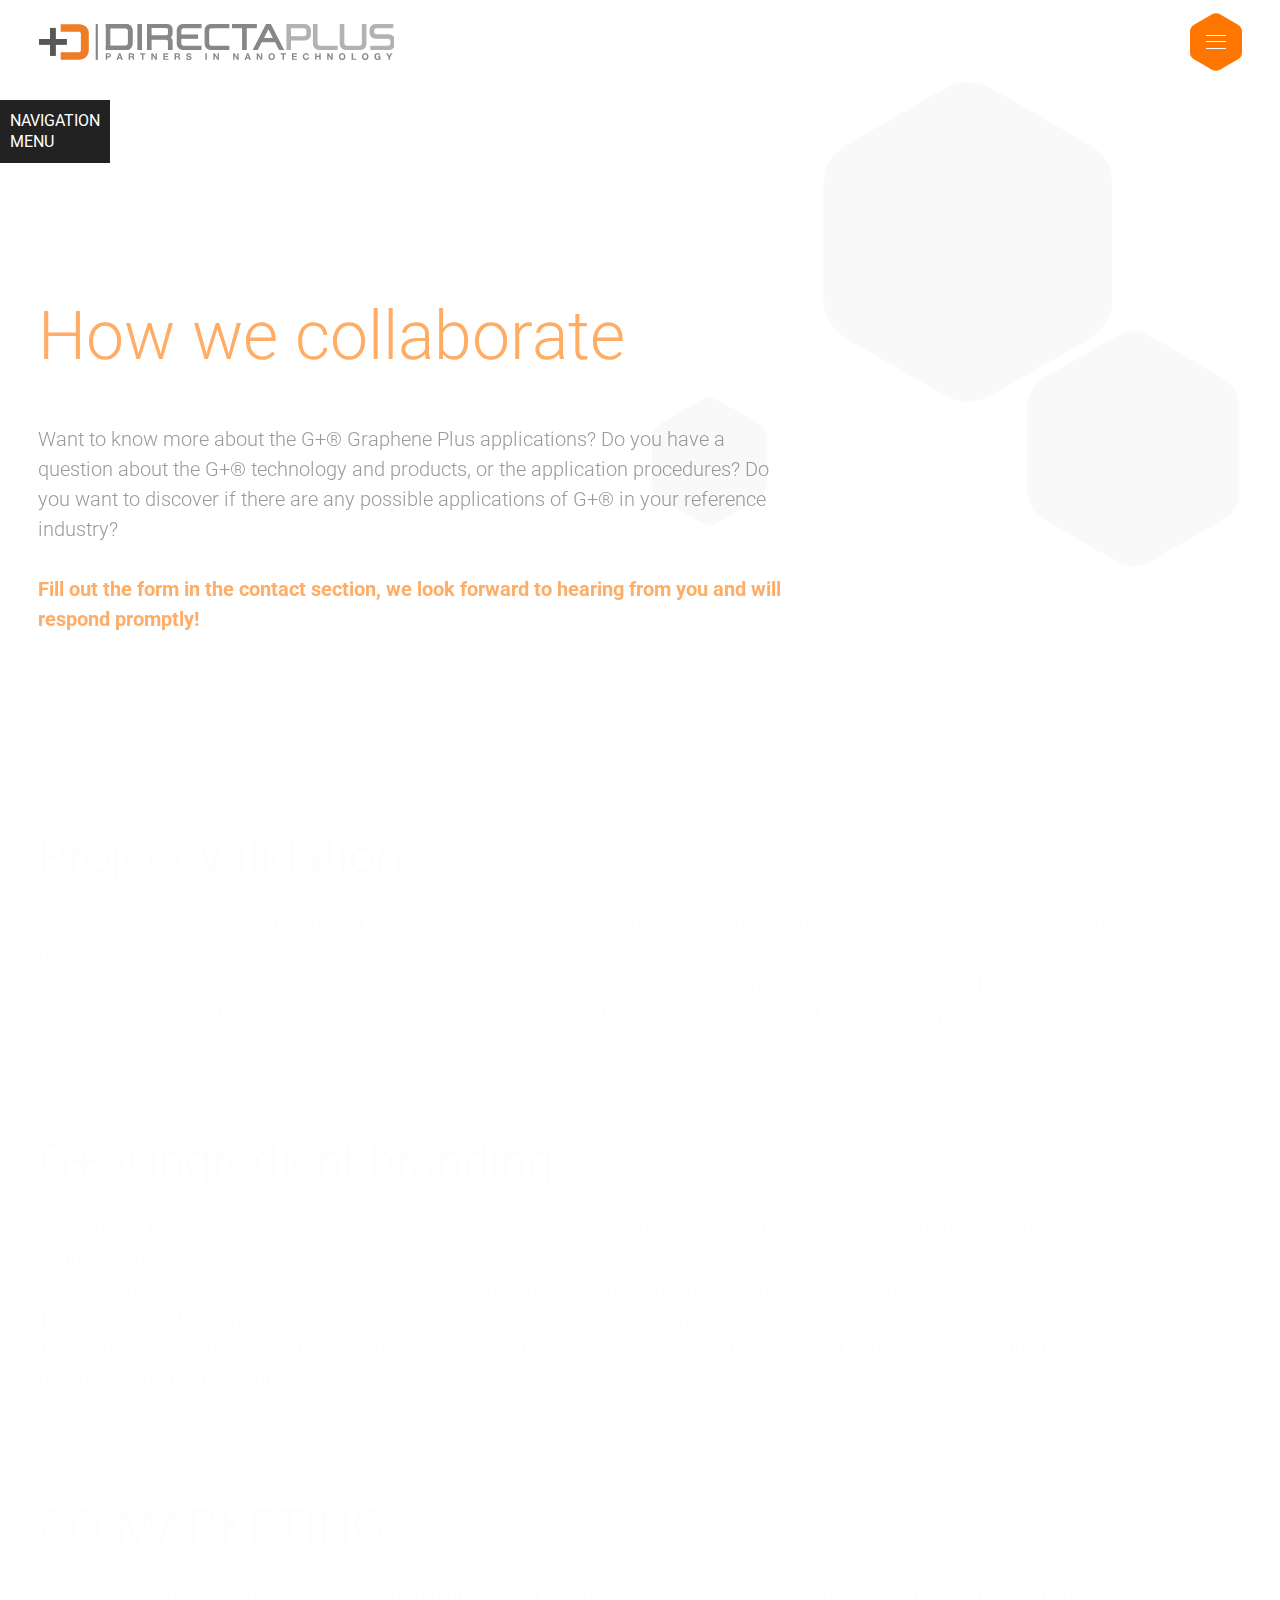
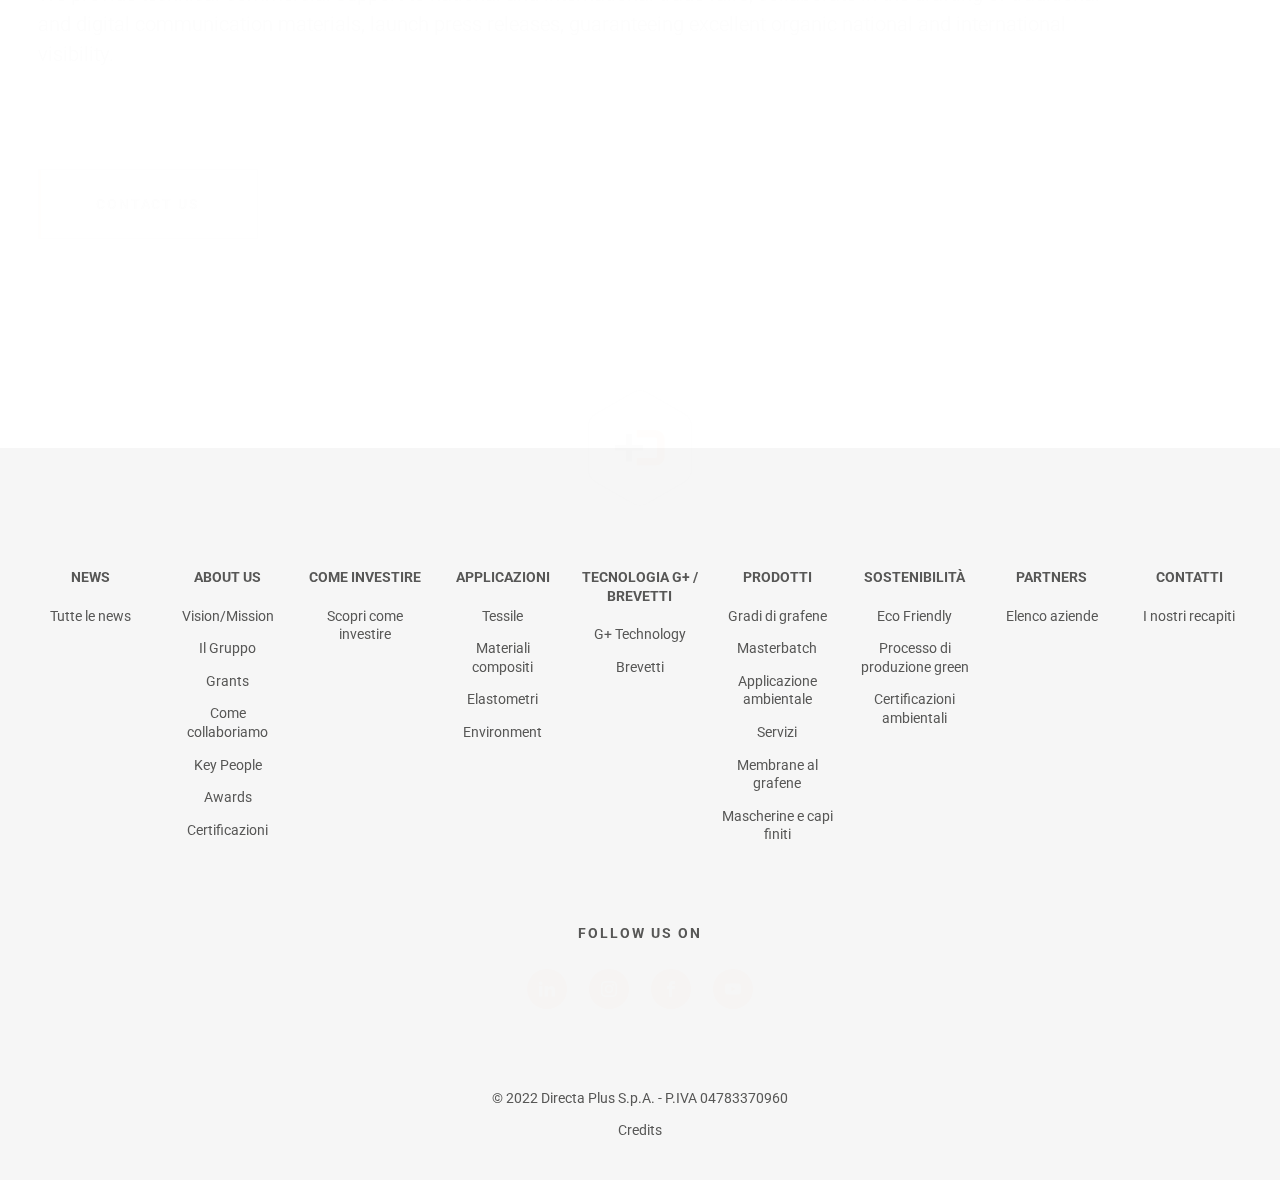
<file: collaborate.html>
<!DOCTYPE html>
<html lang="en">
  <head>
    <meta charset="UTF-8">
    <title>development | Collaborate</title>
    <meta name="viewport" content="width=device-width">
    <meta name="SKYPE_TOOLBAR" content="SKYPE_TOOLBAR_PARSER_COMPATIBLE">
    <meta name="apple-mobile-web-app-capable" content="yes">
    <meta name="format-detection" content="telephone=no">
    <link rel="shortcut icon" href="images/favicon.ico">
  <link href="css/app.css" rel="stylesheet"></head>
  <body>
    <header class="header lockPadding"><a class="logo" href="#">
        <picture class="logo__in">
          <source srcset="images/logo.svg" media="(min-width: 1024px)"><img class="logo__img" src="images/logo_3_version.svg" alt="DirectaPlus">
        </picture></a>
      <div class="header__container">
        <nav class="header__menu">
          <ul class="header__menu_list">
            <li class="header__menu_item"><a class="header__menu_link" href="#">G+® technology</a>
              <div class="header__menu_item_hexagon">
                <svg class="icon icon_hexagon icon--size_mod">
                  <use xlink:href="images/sprite/sprite.svg#hexagon"></use>
                </svg>
              </div>
            </li>
            <li class="header__menu_item"><a class="header__menu_link" href="#">Applications</a>
              <div class="header__menu_item_hexagon">
                <svg class="icon icon_hexagon icon--size_mod">
                  <use xlink:href="images/sprite/sprite.svg#hexagon"></use>
                </svg>
              </div>
            </li>
            <li class="header__menu_item"><a class="header__menu_link" href="#">Products</a>
              <div class="header__menu_item_hexagon">
                <svg class="icon icon_hexagon icon--size_mod">
                  <use xlink:href="images/sprite/sprite.svg#hexagon"></use>
                </svg>
              </div>
            </li>
            <li class="header__menu_item"><a class="header__menu_link" href="#">Sustainability</a>
              <div class="header__menu_item_hexagon">
                <svg class="icon icon_hexagon icon--size_mod">
                  <use xlink:href="images/sprite/sprite.svg#hexagon"></use>
                </svg>
              </div>
            </li>
            <li class="header__menu_item"><a class="header__menu_link" href="#">investors</a>
              <div class="header__menu_item_hexagon">
                <svg class="icon icon_hexagon icon--size_mod">
                  <use xlink:href="images/sprite/sprite.svg#hexagon"></use>
                </svg>
              </div>
            </li>
            <li class="header__menu_item header__menu_item--dropdown_mod"><a class="header__menu_link" href="#">ITA
                <div class="header__menu_link_icon">
                  <svg class="icon icon_arrow_down icon--size_mod">
                    <use xlink:href="images/sprite/sprite.svg#arrow_down"></use>
                  </svg>
                </div></a>
              <div class="header__menu_item_hexagon">
                <svg class="icon icon_hexagon icon--size_mod">
                  <use xlink:href="images/sprite/sprite.svg#hexagon"></use>
                </svg>
              </div>
              <div class="lang_dropdown">
                <div class="lang_dropdown__in">
                  <ul class="lang_dropdown__list">
                    <li class="lang_dropdown__item"><a class="lang_dropdown__link" href="#">ENG</a></li>
                  </ul>
                </div>
              </div>
            </li>
          </ul>
        </nav>
        <button class="menu_trigger menuTrigger" type="button">
          <div class="menu_trigger__bg"><svg id="b6581883-0ed8-4625-bc8e-9806286c6f6a" data-name="Layer 1" xmlns="http://www.w3.org/2000/svg" viewBox="0 0 52 57.51">
<path d="M30,56.43a8.06,8.06,0,0,1-8.06,0L4,46.08a8.07,8.07,0,0,1-4-7V18.41a8.07,8.07,0,0,1,4-7L22,1.08a8.06,8.06,0,0,1,8.06,0L48,11.43a8.07,8.07,0,0,1,4,7V39.1a8.07,8.07,0,0,1-4,7Z" />
</svg>
          </div>
          <div class="menu_trigger__decor menu_trigger__decor--hamburger"><svg id="b8757b82-68ad-4b95-99c7-69dd265ea08d" data-name="SVGDoc" xmlns="http://www.w3.org/2000/svg" viewBox="0 0 20 14">
<g>
<path d="M0,0H20V1H0Z" />
<path d="M0,6H20V7H0Z" />
<path d="M0,13H20v1H0Z" />
</g>
</svg>
          </div>
          <div class="menu_trigger__decor menu_trigger__decor--cancel"><svg id="a7d399cc-fdd2-4ba6-8c22-afb95b2039d6" data-name="SVGDoc" xmlns="http://www.w3.org/2000/svg" viewBox="0 0 22 22">
<path d="M12.22,11h0l9.53-9.53a.88.88,0,0,0,0-1.22.88.88,0,0,0-1.22,0L11,9.78h0L1.47.25A.88.88,0,0,0,.25.25a.88.88,0,0,0,0,1.22L9.78,11h0L.25,20.53a.88.88,0,0,0,0,1.22A.85.85,0,0,0,.86,22a.85.85,0,0,0,.61-.25L11,12.22h0l9.53,9.53a.87.87,0,0,0,1.22,0,.88.88,0,0,0,0-1.22Z" />
</svg>
          </div>
        </button>
      </div>
    </header>
    <div class="main_menu">
      <div class="main_menu__header"><a class="logo" href="#">
          <picture class="logo__in">
            <source srcset="images/logo.svg" media="(min-width: 1024px)"><img class="logo__img" src="images/logo_3_version.svg" alt="DirectaPlus">
          </picture></a>
        <button class="menu_trigger menuTrigger menu_trigger--active_state" type="button">
          <div class="menu_trigger__bg"><svg id="b6581883-0ed8-4625-bc8e-9806286c6f6a" data-name="Layer 1" xmlns="http://www.w3.org/2000/svg" viewBox="0 0 52 57.51">
<path d="M30,56.43a8.06,8.06,0,0,1-8.06,0L4,46.08a8.07,8.07,0,0,1-4-7V18.41a8.07,8.07,0,0,1,4-7L22,1.08a8.06,8.06,0,0,1,8.06,0L48,11.43a8.07,8.07,0,0,1,4,7V39.1a8.07,8.07,0,0,1-4,7Z" />
</svg>
          </div>
          <div class="menu_trigger__decor menu_trigger__decor--hamburger"><svg id="b8757b82-68ad-4b95-99c7-69dd265ea08d" data-name="SVGDoc" xmlns="http://www.w3.org/2000/svg" viewBox="0 0 20 14">
<g>
<path d="M0,0H20V1H0Z" />
<path d="M0,6H20V7H0Z" />
<path d="M0,13H20v1H0Z" />
</g>
</svg>
          </div>
          <div class="menu_trigger__decor menu_trigger__decor--cancel"><svg id="a7d399cc-fdd2-4ba6-8c22-afb95b2039d6" data-name="SVGDoc" xmlns="http://www.w3.org/2000/svg" viewBox="0 0 22 22">
<path d="M12.22,11h0l9.53-9.53a.88.88,0,0,0,0-1.22.88.88,0,0,0-1.22,0L11,9.78h0L1.47.25A.88.88,0,0,0,.25.25a.88.88,0,0,0,0,1.22L9.78,11h0L.25,20.53a.88.88,0,0,0,0,1.22A.85.85,0,0,0,.86,22a.85.85,0,0,0,.61-.25L11,12.22h0l9.53,9.53a.87.87,0,0,0,1.22,0,.88.88,0,0,0,0-1.22Z" />
</svg>
          </div>
        </button>
      </div>
      <div class="main_menu__body">
        <div class="main_menu__bg"><img class="main_menu__bg_img" src="images/main_menu_bg.jpg" alt=""></div>
        <div class="main_menu__container">
          <div class="main_menu__container_in">
            <ul class="main_menu__list">
              <!-- main_menu__item--active_state modificator for active state-->
              <li class="main_menu__item mainMenuItem"><a class="main_menu__link mainMenuLink" href="#">News</a>
              </li>
              <!-- main_menu__item--active_state modificator for active state-->
              <li class="main_menu__item mainMenuItem"><a class="main_menu__link mainMenuLink" href="#">About us</a>
              </li>
              <!-- main_menu__item--active_state modificator for active state-->
              <li class="main_menu__item mainMenuItem"><a class="main_menu__link mainMenuLink" href="#">Come investire </a>
              </li>
              <!-- main_menu__item--active_state modificator for active state-->
              <li class="main_menu__item mainMenuItem"><a class="main_menu__link mainMenuLink" href="#">Applicazioni</a>
              </li>
              <!-- main_menu__item--active_state modificator for active state-->
              <li class="main_menu__item mainMenuItem main_menu__item--dropdown_mod mainMenuDropdownItem"><a class="main_menu__link mainMenuLink" href="#">Tecnologia G+ / Brevetti
                  <div class="main_menu__link_icon">
                    <svg class="icon icon_chevron_right icon--size_mod">
                      <use xlink:href="images/sprite/sprite.svg#chevron_right"></use>
                    </svg>
                  </div></a>
                <div class="main_menu__dropdown mainMenuDropdown">
                  <div class="main_menu__container_in">
                    <div class="main_menu__heading">
                      <button class="main_menu__link main_menu__link--back_mod menuBackButton" type="button">
                        <div class="main_menu__link_icon">
                          <svg class="icon icon_chevron_left icon--size_mod">
                            <use xlink:href="images/sprite/sprite.svg#chevron_left"></use>
                          </svg>
                        </div>Tecnologia G+ / Brevetti
                      </button>
                    </div>
                    <ul class="main_menu__list">
                      <!-- main_menu__item--active_state modificator for active state-->
                      <li class="main_menu__item mainMenuItem main_menu__item--dropdown_mod mainMenuDropdownItem"><a class="main_menu__link mainMenuLink" href="#">G+ Technology
                          <div class="main_menu__link_icon">
                            <svg class="icon icon_chevron_right icon--size_mod">
                              <use xlink:href="images/sprite/sprite.svg#chevron_right"></use>
                            </svg>
                          </div></a>
                        <div class="main_menu__dropdown mainMenuDropdown">
                          <div class="main_menu__container_in">
                            <div class="main_menu__heading">
                              <button class="main_menu__link main_menu__link--back_mod menuBackButton" type="button">
                                <div class="main_menu__link_icon">
                                  <svg class="icon icon_chevron_left icon--size_mod">
                                    <use xlink:href="images/sprite/sprite.svg#chevron_left"></use>
                                  </svg>
                                </div>G+ Technology
                              </button>
                            </div>
                            <ul class="main_menu__list">
                              <!-- main_menu__item--active_state modificator for active state-->
                              <li class="main_menu__item mainMenuItem"><a class="main_menu__link mainMenuLink" href="#">Item 01</a>
                              </li>
                              <!-- main_menu__item--active_state modificator for active state-->
                              <li class="main_menu__item mainMenuItem"><a class="main_menu__link mainMenuLink" href="#">Item 02</a>
                              </li>
                              <!-- main_menu__item--active_state modificator for active state-->
                              <li class="main_menu__item mainMenuItem"><a class="main_menu__link mainMenuLink" href="#">Item 03</a>
                              </li>
                            </ul>
                          </div>
                        </div>
                      </li>
                      <!-- main_menu__item--active_state modificator for active state-->
                      <li class="main_menu__item mainMenuItem"><a class="main_menu__link mainMenuLink" href="#">Brevetti</a>
                      </li>
                    </ul>
                  </div>
                </div>
              </li>
              <!-- main_menu__item--active_state modificator for active state-->
              <li class="main_menu__item mainMenuItem"><a class="main_menu__link mainMenuLink" href="#">Prodotti</a>
              </li>
              <!-- main_menu__item--active_state modificator for active state-->
              <li class="main_menu__item mainMenuItem"><a class="main_menu__link mainMenuLink" href="#">Sostenibilità</a>
              </li>
              <!-- main_menu__item--active_state modificator for active state-->
              <li class="main_menu__item mainMenuItem"><a class="main_menu__link mainMenuLink" href="#">Partners</a>
              </li>
              <!-- main_menu__item--active_state modificator for active state-->
              <li class="main_menu__item mainMenuItem"><a class="main_menu__link mainMenuLink" href="#">Contatti</a>
              </li>
            </ul>
          </div>
        </div>
      </div>
    </div>
    <div class="wrapper">
      <div class="base">
        <section class="section collaborate collaborate--mod_1">
          <div class="collaborate__decor collaborate__decor--mod_1 floatEl fadeIn"><svg xmlns="http://www.w3.org/2000/svg" viewBox="0 0 52 57.51">
<path d="M30,56.43a8.06,8.06,0,0,1-8.06,0L4,46.08a8.06,8.06,0,0,1-4-7V18.41a8.06,8.06,0,0,1,4-7L22,1.08a8.06,8.06,0,0,1,8.06,0L48,11.43a8.06,8.06,0,0,1,4,7V39.1a8.06,8.06,0,0,1-4,7Z"/>
</svg>
          </div>
          <div class="collaborate__decor collaborate__decor--mod_2 floatEl fadeIn"><svg xmlns="http://www.w3.org/2000/svg" viewBox="0 0 52 57.51">
<path d="M30,56.43a8.06,8.06,0,0,1-8.06,0L4,46.08a8.06,8.06,0,0,1-4-7V18.41a8.06,8.06,0,0,1,4-7L22,1.08a8.06,8.06,0,0,1,8.06,0L48,11.43a8.06,8.06,0,0,1,4,7V39.1a8.06,8.06,0,0,1-4,7Z"/>
</svg>
          </div>
          <div class="collaborate__decor collaborate__decor--mod_3 floatEl fadeIn"><svg xmlns="http://www.w3.org/2000/svg" viewBox="0 0 52 57.51">
<path d="M30,56.43a8.06,8.06,0,0,1-8.06,0L4,46.08a8.06,8.06,0,0,1-4-7V18.41a8.06,8.06,0,0,1,4-7L22,1.08a8.06,8.06,0,0,1,8.06,0L48,11.43a8.06,8.06,0,0,1,4,7V39.1a8.06,8.06,0,0,1-4,7Z"/>
</svg>
          </div>
          <div class="section__in collaborate__in">
            <div class="collaborate__body collaborate__body--mod_1">
              <h1 class="collaborate__main_title fadeIn">How we collaborate</h1>
              <div class="collaborate_text fadeIn">
                <p>Want to know more about the G+® Graphene Plus applications? Do you have a question about the G+® technology and products, or the application procedures? Do you want to discover if there are any possible applications of G+® in your reference industry?</p>
                <p><strong>Fill out the form in the contact section, we look forward to hearing from you and will respond promptly!</strong></p>
              </div><a class="collaborate__button fadeIn" href="#">contact us</a>
            </div>
          </div>
        </section>
        <section class="section collaborate collaborate--mod_2">
          <div class="section__in collaborate__in">
            <div class="collaborate__body collaborate__body--mod_2">
              <h2 class="collaborate__title fadeIn">Project validation</h2>
              <div class="collaborate_text fadeIn">
                <p>G+® is already commercially applied in various fields: textile, environment, composite materials, elastomers, batteries and paints.<br/>
			 If your application is not included in these sectors, the R&D team will evaluate the feasibility of your idea and propose to your company a joint development project to enhance the properties of your products and differentiate your business.</p>
              </div>
            </div>
          </div>
        </section>
        <section class="section collaborate collaborate--mod_3">
          <div class="section__in collaborate__in">
            <div class="collaborate__body collaborate__body--mod_2">
              <h2 class="collaborate__title fadeIn">G+® ingredient branding</h2>
              <div class="collaborate_text fadeIn">
                <p>G+® stands for its uniqueness: patented technology and product, made in Italy, sustainability and performance, purity, and certified non-toxicity.<br/>
			 G+® is a trademark available to our customers to guarantee quality and safety to the final consumer.<br/>
			 The product performances are granted from tests and specific certifications.<br/>
			 The tests are carried out by internal and external laboratories before the product is marketed and provide reliability for both producers and final consumers.</p>
              </div>
            </div>
          </div>
        </section>
        <section class="section collaborate collaborate--mod_4">
          <div class="section__in collaborate__in">
            <div class="collaborate__body collaborate__body--mod_2">
              <h2 class="collaborate__title fadeIn">CO-MARKETING </h2>
              <div class="collaborate_text fadeIn">
                <p>We provide technical-commercial support to national and international trade fairs, collaborate in the drafting of traditional and digital communication materials, launch press releases, guaranteeing excellent organic national and international visibility.</p>
              </div><a class="collaborate__button fadeIn" href="#">contact us</a>
            </div>
          </div>
        </section>
      </div>
      <footer class="footer">
        <div class="footer_decor fadeInLow footer_decor--v1">
          <div class="footer_decor__in"><img class="footer_decor__img floatEl" src="images/decor.svg" alt=""></div>
          <div class="footer_decor__in"><img class="footer_decor__img floatEl" src="images/decor.svg" alt=""></div>
          <div class="footer_decor__in"><img class="footer_decor__img floatEl" src="images/decor.svg" alt=""></div>
        </div>
        <div class="footer_decor fadeInLow footer_decor--v2">
          <div class="footer_decor__in"><img class="footer_decor__img floatEl" src="images/decor.svg" alt=""></div>
          <div class="footer_decor__in"><img class="footer_decor__img floatEl" src="images/decor.svg" alt=""></div>
          <div class="footer_decor__in"><img class="footer_decor__img floatEl" src="images/decor.svg" alt=""></div>
        </div>
        <div class="footer_in"><a class="footer__logo" href="#"><img class="footer__logo_img fadeIn" src="images/logo_2.svg" alt=""></a>
          <div class="footer_menu">
            <div class="footer_menu__in">
              <div class="footer_menu__col"><a class="footer_menu__title" href="#">NEWS</a>
                <div class="footer_menu__list">
                  <div class="footer_menu__item"><a class="footer_menu__link" href="#">Tutte le news</a></div>
                </div>
              </div>
              <div class="footer_menu__col"><a class="footer_menu__title" href="#">About us</a>
                <div class="footer_menu__list">
                  <div class="footer_menu__item"><a class="footer_menu__link" href="#">Vision/Mission</a></div>
                  <div class="footer_menu__item"><a class="footer_menu__link" href="#">Il Gruppo</a></div>
                  <div class="footer_menu__item"><a class="footer_menu__link" href="#">Grants</a></div>
                  <div class="footer_menu__item"><a class="footer_menu__link" href="#">Come collaboriamo</a></div>
                  <div class="footer_menu__item"><a class="footer_menu__link" href="#">Key People</a></div>
                  <div class="footer_menu__item"><a class="footer_menu__link" href="#">Awards</a></div>
                  <div class="footer_menu__item"><a class="footer_menu__link" href="#">Certificazioni</a></div>
                </div>
              </div>
              <div class="footer_menu__col"><a class="footer_menu__title" href="#">Come investire </a>
                <div class="footer_menu__list">
                  <div class="footer_menu__item"><a class="footer_menu__link" href="#">Scopri come investire</a></div>
                </div>
              </div>
              <div class="footer_menu__col"><a class="footer_menu__title" href="#">applicazioni</a>
                <div class="footer_menu__list">
                  <div class="footer_menu__item"><a class="footer_menu__link" href="#">Tessile</a></div>
                  <div class="footer_menu__item"><a class="footer_menu__link" href="#">Materiali compositi</a></div>
                  <div class="footer_menu__item"><a class="footer_menu__link" href="#">Elastometri</a></div>
                  <div class="footer_menu__item"><a class="footer_menu__link" href="#">Environment </a></div>
                </div>
              </div>
              <div class="footer_menu__col"><a class="footer_menu__title" href="#">Tecnologia G+ / Brevetti</a>
                <div class="footer_menu__list">
                  <div class="footer_menu__item"><a class="footer_menu__link" href="#">G+ Technology</a></div>
                  <div class="footer_menu__item"><a class="footer_menu__link" href="#">Brevetti</a></div>
                </div>
              </div>
              <div class="footer_menu__col"><a class="footer_menu__title" href="#">Prodotti</a>
                <div class="footer_menu__list">
                  <div class="footer_menu__item"><a class="footer_menu__link" href="#">Gradi di grafene</a></div>
                  <div class="footer_menu__item"><a class="footer_menu__link" href="#">Masterbatch</a></div>
                  <div class="footer_menu__item"><a class="footer_menu__link" href="#">Applicazione ambientale</a></div>
                  <div class="footer_menu__item"><a class="footer_menu__link" href="#">Servizi</a></div>
                  <div class="footer_menu__item"><a class="footer_menu__link" href="#">Membrane al grafene</a></div>
                  <div class="footer_menu__item"><a class="footer_menu__link" href="#">Mascherine e capi finiti</a></div>
                </div>
              </div>
              <div class="footer_menu__col"><a class="footer_menu__title" href="#">Sostenibilità</a>
                <div class="footer_menu__list">
                  <div class="footer_menu__item"><a class="footer_menu__link" href="#">Eco Friendly</a></div>
                  <div class="footer_menu__item"><a class="footer_menu__link" href="#">Processo di produzione green</a></div>
                  <div class="footer_menu__item"><a class="footer_menu__link" href="#">Certificazioni ambientali</a></div>
                </div>
              </div>
              <div class="footer_menu__col"><a class="footer_menu__title" href="#">Partners</a>
                <div class="footer_menu__list">
                  <div class="footer_menu__item"><a class="footer_menu__link" href="#">Elenco aziende</a></div>
                </div>
              </div>
              <div class="footer_menu__col"><a class="footer_menu__title" href="#">contatti</a>
                <div class="footer_menu__list">
                  <div class="footer_menu__item"><a class="footer_menu__link" href="#">I nostri recapiti</a></div>
                </div>
              </div>
            </div>
          </div>
          <div class="footer_social">
            <div class="footer_social__title">Follow us on</div>
            <div class="footer_social__list">
              <div class="footer_social__item fadeIn"><a class="footer_social__link" href="#" target="_blank">
                  <svg class="icon icon_linkedin icon--size_mod">
                    <use xlink:href="images/sprite/sprite.svg#linkedin"></use>
                  </svg></a></div>
              <div class="footer_social__item fadeIn"><a class="footer_social__link" href="#" target="_blank">
                  <svg class="icon icon_instagram icon--size_mod">
                    <use xlink:href="images/sprite/sprite.svg#instagram"></use>
                  </svg></a></div>
              <div class="footer_social__item fadeIn"><a class="footer_social__link" href="#" target="_blank">
                  <svg class="icon icon_facebook icon--size_mod">
                    <use xlink:href="images/sprite/sprite.svg#facebook"></use>
                  </svg></a></div>
              <div class="footer_social__item fadeIn"><a class="footer_social__link" href="#" target="_blank">
                  <svg class="icon icon_youtube icon--size_mod">
                    <use xlink:href="images/sprite/sprite.svg#youtube"></use>
                  </svg></a></div>
            </div>
          </div>
          <div class="footer__info">© 2022 Directa Plus S.p.A. - P.IVA 04783370960</div>
          <div class="footer__info">Credits</div>
        </div>
      </footer>
    </div>
    <div class="popup_key_people keyPeoplePopup">
      <div class="popup_key_people__in">
        <div class="popup_key_people__container keyPeopleContent">
          <div class="popup_key_people__decors">
            <div class="popup_key_people__decor floatEl"><img class="popup_key_people__decor_img" src="images/hexagon_gray_2.svg" alt=""></div>
            <div class="popup_key_people__decor floatEl"><img class="popup_key_people__decor_img" src="images/hexagon_gray_2.svg" alt=""></div>
            <div class="popup_key_people__decor floatEl"><img class="popup_key_people__decor_img" src="images/hexagon_gray_1.svg" alt=""></div>
          </div>
          <button class="popup_key_people__close popupClose" type="reset"><span class="popup_key_people__close_hexagon">
              <svg class="icon icon_hexagon_close icon--size_mod">
                <use xlink:href="images/sprite/sprite.svg#hexagon_close"></use>
              </svg></span><span class="popup_key_people__close_cross">
              <svg class="icon icon_close icon--size_mod">
                <use xlink:href="images/sprite/sprite.svg#close"></use>
              </svg></span></button>
          <div class="popup_key_people__container_in">
            <div class="popup_key_people__pic">
              <picture class="popup_key_people__img">
                <source srcset="images/team/1.jpg" type="image/jpg"><img class="popup_key_people__img_in" src="images/team/1.jpg" alt="">
              </picture>
            </div>
            <div class="popup_key_people__content">
              <h4 class="popup_key_people__title">Giulio Cesareo</h4>
              <div class="popup_key_people__subtitle">CEO and Founder</div>
              <div class="popup_key_people__descrip">
                <p>Giulio Cesareo is one of the founders of Directa Plus. He previously worked in the carbon and graphite field for Union Carbide, UCAR and Graftech, where he was President and CEO of the Italian company and VP and General Manager of the Advanced Carbon and Graphite business unit. He is a member of the Advisory Board of the National Graphene Association.</p>
              </div>
            </div>
          </div>
        </div>
      </div>
    </div>
  <script defer src="js/runtime.js"></script><script defer src="js/app.js"></script></body>
</html>
</file>
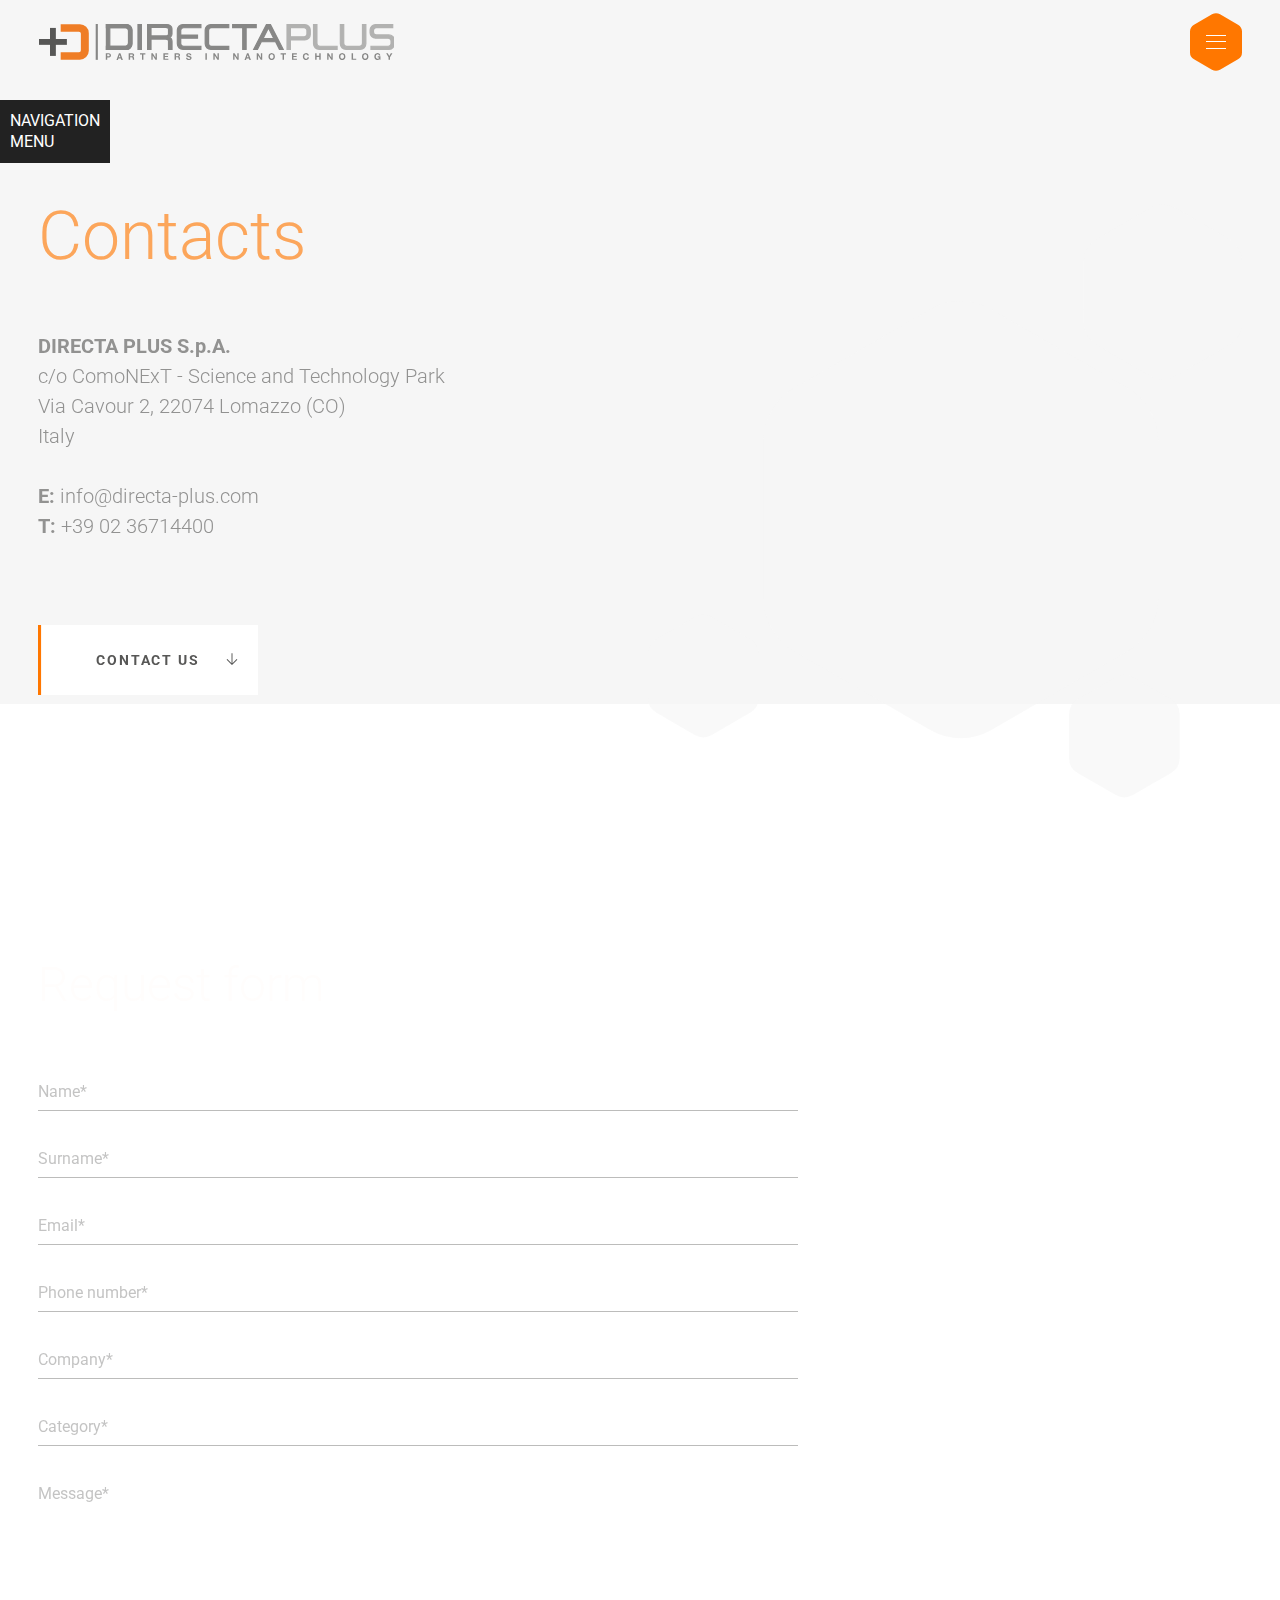
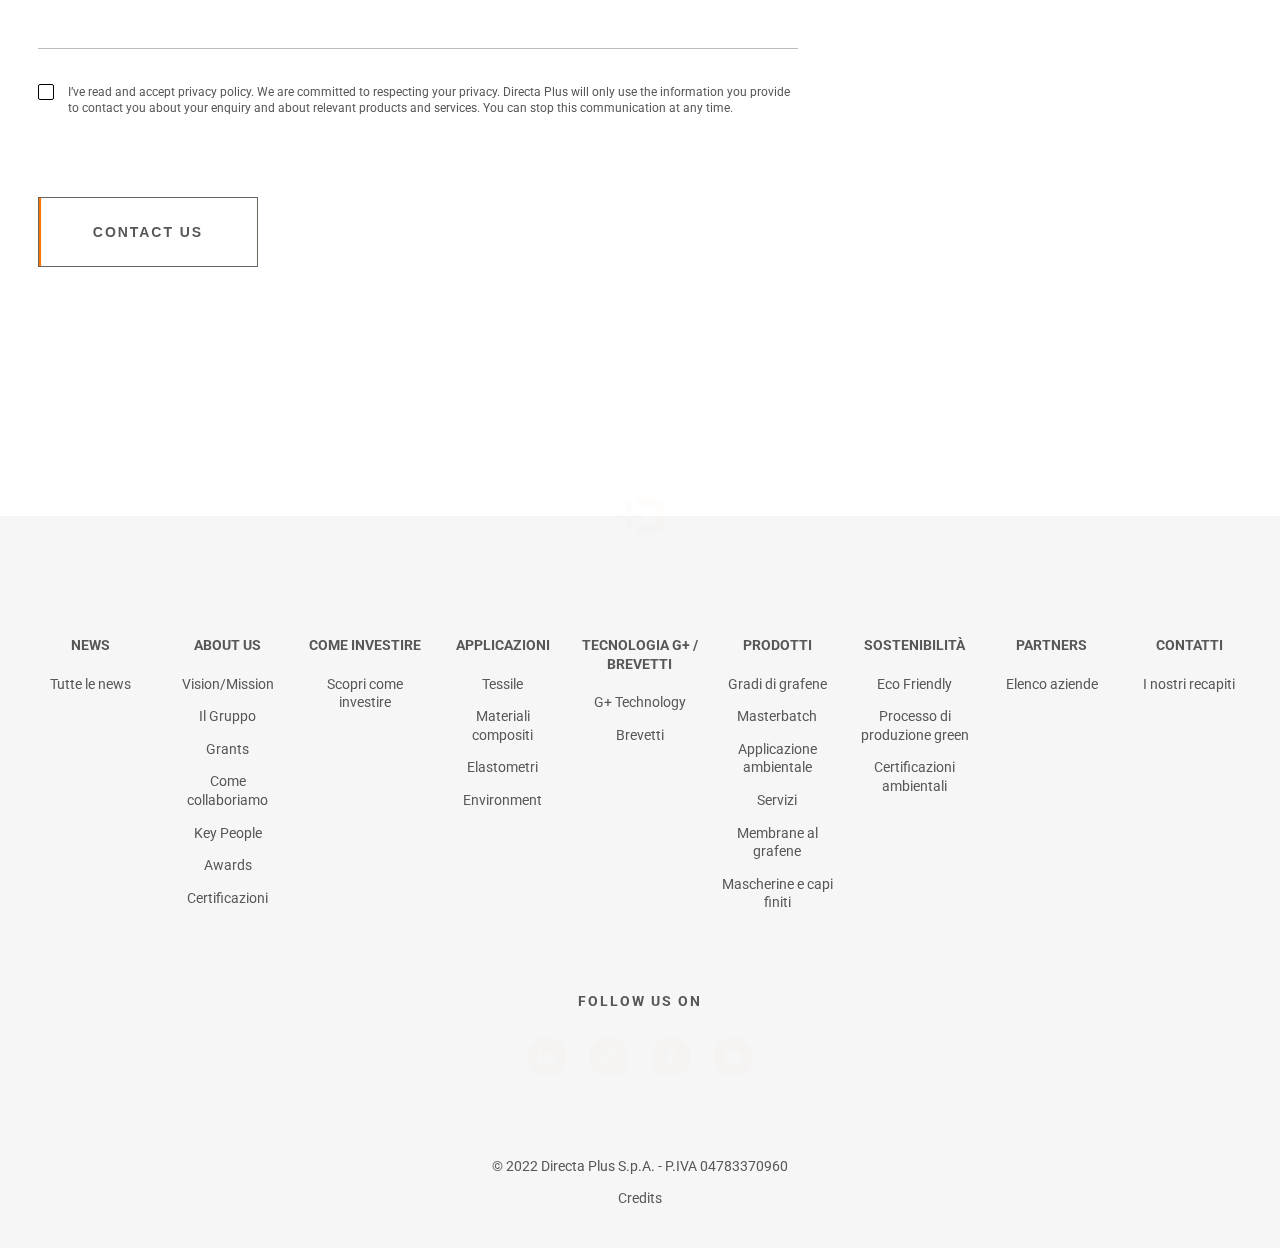
<file: contatti.html>
<!DOCTYPE html>
<html lang="en">
  <head>
    <meta charset="UTF-8">
    <title>development | Contatti</title>
    <meta name="viewport" content="width=device-width">
    <meta name="SKYPE_TOOLBAR" content="SKYPE_TOOLBAR_PARSER_COMPATIBLE">
    <meta name="apple-mobile-web-app-capable" content="yes">
    <meta name="format-detection" content="telephone=no">
    <link rel="shortcut icon" href="images/favicon.ico">
  <link href="css/app.css" rel="stylesheet"></head>
  <body>
    <header class="header lockPadding"><a class="logo" href="#">
        <picture class="logo__in">
          <source srcset="images/logo.svg" media="(min-width: 1024px)"><img class="logo__img" src="images/logo_3_version.svg" alt="DirectaPlus">
        </picture></a>
      <div class="header__container">
        <nav class="header__menu">
          <ul class="header__menu_list">
            <li class="header__menu_item"><a class="header__menu_link" href="#">G+® technology</a>
              <div class="header__menu_item_hexagon">
                <svg class="icon icon_hexagon icon--size_mod">
                  <use xlink:href="images/sprite/sprite.svg#hexagon"></use>
                </svg>
              </div>
            </li>
            <li class="header__menu_item"><a class="header__menu_link" href="#">Applications</a>
              <div class="header__menu_item_hexagon">
                <svg class="icon icon_hexagon icon--size_mod">
                  <use xlink:href="images/sprite/sprite.svg#hexagon"></use>
                </svg>
              </div>
            </li>
            <li class="header__menu_item"><a class="header__menu_link" href="#">Products</a>
              <div class="header__menu_item_hexagon">
                <svg class="icon icon_hexagon icon--size_mod">
                  <use xlink:href="images/sprite/sprite.svg#hexagon"></use>
                </svg>
              </div>
            </li>
            <li class="header__menu_item"><a class="header__menu_link" href="#">Sustainability</a>
              <div class="header__menu_item_hexagon">
                <svg class="icon icon_hexagon icon--size_mod">
                  <use xlink:href="images/sprite/sprite.svg#hexagon"></use>
                </svg>
              </div>
            </li>
            <li class="header__menu_item"><a class="header__menu_link" href="#">investors</a>
              <div class="header__menu_item_hexagon">
                <svg class="icon icon_hexagon icon--size_mod">
                  <use xlink:href="images/sprite/sprite.svg#hexagon"></use>
                </svg>
              </div>
            </li>
            <li class="header__menu_item header__menu_item--dropdown_mod"><a class="header__menu_link" href="#">ITA
                <div class="header__menu_link_icon">
                  <svg class="icon icon_arrow_down icon--size_mod">
                    <use xlink:href="images/sprite/sprite.svg#arrow_down"></use>
                  </svg>
                </div></a>
              <div class="header__menu_item_hexagon">
                <svg class="icon icon_hexagon icon--size_mod">
                  <use xlink:href="images/sprite/sprite.svg#hexagon"></use>
                </svg>
              </div>
              <div class="lang_dropdown">
                <div class="lang_dropdown__in">
                  <ul class="lang_dropdown__list">
                    <li class="lang_dropdown__item"><a class="lang_dropdown__link" href="#">ENG</a></li>
                  </ul>
                </div>
              </div>
            </li>
          </ul>
        </nav>
        <button class="menu_trigger menuTrigger" type="button">
          <div class="menu_trigger__bg"><svg id="b6581883-0ed8-4625-bc8e-9806286c6f6a" data-name="Layer 1" xmlns="http://www.w3.org/2000/svg" viewBox="0 0 52 57.51">
<path d="M30,56.43a8.06,8.06,0,0,1-8.06,0L4,46.08a8.07,8.07,0,0,1-4-7V18.41a8.07,8.07,0,0,1,4-7L22,1.08a8.06,8.06,0,0,1,8.06,0L48,11.43a8.07,8.07,0,0,1,4,7V39.1a8.07,8.07,0,0,1-4,7Z" />
</svg>
          </div>
          <div class="menu_trigger__decor menu_trigger__decor--hamburger"><svg id="b8757b82-68ad-4b95-99c7-69dd265ea08d" data-name="SVGDoc" xmlns="http://www.w3.org/2000/svg" viewBox="0 0 20 14">
<g>
<path d="M0,0H20V1H0Z" />
<path d="M0,6H20V7H0Z" />
<path d="M0,13H20v1H0Z" />
</g>
</svg>
          </div>
          <div class="menu_trigger__decor menu_trigger__decor--cancel"><svg id="a7d399cc-fdd2-4ba6-8c22-afb95b2039d6" data-name="SVGDoc" xmlns="http://www.w3.org/2000/svg" viewBox="0 0 22 22">
<path d="M12.22,11h0l9.53-9.53a.88.88,0,0,0,0-1.22.88.88,0,0,0-1.22,0L11,9.78h0L1.47.25A.88.88,0,0,0,.25.25a.88.88,0,0,0,0,1.22L9.78,11h0L.25,20.53a.88.88,0,0,0,0,1.22A.85.85,0,0,0,.86,22a.85.85,0,0,0,.61-.25L11,12.22h0l9.53,9.53a.87.87,0,0,0,1.22,0,.88.88,0,0,0,0-1.22Z" />
</svg>
          </div>
        </button>
      </div>
    </header>
    <div class="main_menu">
      <div class="main_menu__header"><a class="logo" href="#">
          <picture class="logo__in">
            <source srcset="images/logo.svg" media="(min-width: 1024px)"><img class="logo__img" src="images/logo_3_version.svg" alt="DirectaPlus">
          </picture></a>
        <button class="menu_trigger menuTrigger menu_trigger--active_state" type="button">
          <div class="menu_trigger__bg"><svg id="b6581883-0ed8-4625-bc8e-9806286c6f6a" data-name="Layer 1" xmlns="http://www.w3.org/2000/svg" viewBox="0 0 52 57.51">
<path d="M30,56.43a8.06,8.06,0,0,1-8.06,0L4,46.08a8.07,8.07,0,0,1-4-7V18.41a8.07,8.07,0,0,1,4-7L22,1.08a8.06,8.06,0,0,1,8.06,0L48,11.43a8.07,8.07,0,0,1,4,7V39.1a8.07,8.07,0,0,1-4,7Z" />
</svg>
          </div>
          <div class="menu_trigger__decor menu_trigger__decor--hamburger"><svg id="b8757b82-68ad-4b95-99c7-69dd265ea08d" data-name="SVGDoc" xmlns="http://www.w3.org/2000/svg" viewBox="0 0 20 14">
<g>
<path d="M0,0H20V1H0Z" />
<path d="M0,6H20V7H0Z" />
<path d="M0,13H20v1H0Z" />
</g>
</svg>
          </div>
          <div class="menu_trigger__decor menu_trigger__decor--cancel"><svg id="a7d399cc-fdd2-4ba6-8c22-afb95b2039d6" data-name="SVGDoc" xmlns="http://www.w3.org/2000/svg" viewBox="0 0 22 22">
<path d="M12.22,11h0l9.53-9.53a.88.88,0,0,0,0-1.22.88.88,0,0,0-1.22,0L11,9.78h0L1.47.25A.88.88,0,0,0,.25.25a.88.88,0,0,0,0,1.22L9.78,11h0L.25,20.53a.88.88,0,0,0,0,1.22A.85.85,0,0,0,.86,22a.85.85,0,0,0,.61-.25L11,12.22h0l9.53,9.53a.87.87,0,0,0,1.22,0,.88.88,0,0,0,0-1.22Z" />
</svg>
          </div>
        </button>
      </div>
      <div class="main_menu__body">
        <div class="main_menu__bg"><img class="main_menu__bg_img" src="images/main_menu_bg.jpg" alt=""></div>
        <div class="main_menu__container">
          <div class="main_menu__container_in">
            <ul class="main_menu__list">
              <!-- main_menu__item--active_state modificator for active state-->
              <li class="main_menu__item mainMenuItem"><a class="main_menu__link mainMenuLink" href="#">News</a>
              </li>
              <!-- main_menu__item--active_state modificator for active state-->
              <li class="main_menu__item mainMenuItem"><a class="main_menu__link mainMenuLink" href="#">About us</a>
              </li>
              <!-- main_menu__item--active_state modificator for active state-->
              <li class="main_menu__item mainMenuItem"><a class="main_menu__link mainMenuLink" href="#">Come investire </a>
              </li>
              <!-- main_menu__item--active_state modificator for active state-->
              <li class="main_menu__item mainMenuItem"><a class="main_menu__link mainMenuLink" href="#">Applicazioni</a>
              </li>
              <!-- main_menu__item--active_state modificator for active state-->
              <li class="main_menu__item mainMenuItem main_menu__item--dropdown_mod mainMenuDropdownItem"><a class="main_menu__link mainMenuLink" href="#">Tecnologia G+ / Brevetti
                  <div class="main_menu__link_icon">
                    <svg class="icon icon_chevron_right icon--size_mod">
                      <use xlink:href="images/sprite/sprite.svg#chevron_right"></use>
                    </svg>
                  </div></a>
                <div class="main_menu__dropdown mainMenuDropdown">
                  <div class="main_menu__container_in">
                    <div class="main_menu__heading">
                      <button class="main_menu__link main_menu__link--back_mod menuBackButton" type="button">
                        <div class="main_menu__link_icon">
                          <svg class="icon icon_chevron_left icon--size_mod">
                            <use xlink:href="images/sprite/sprite.svg#chevron_left"></use>
                          </svg>
                        </div>Tecnologia G+ / Brevetti
                      </button>
                    </div>
                    <ul class="main_menu__list">
                      <!-- main_menu__item--active_state modificator for active state-->
                      <li class="main_menu__item mainMenuItem main_menu__item--dropdown_mod mainMenuDropdownItem"><a class="main_menu__link mainMenuLink" href="#">G+ Technology
                          <div class="main_menu__link_icon">
                            <svg class="icon icon_chevron_right icon--size_mod">
                              <use xlink:href="images/sprite/sprite.svg#chevron_right"></use>
                            </svg>
                          </div></a>
                        <div class="main_menu__dropdown mainMenuDropdown">
                          <div class="main_menu__container_in">
                            <div class="main_menu__heading">
                              <button class="main_menu__link main_menu__link--back_mod menuBackButton" type="button">
                                <div class="main_menu__link_icon">
                                  <svg class="icon icon_chevron_left icon--size_mod">
                                    <use xlink:href="images/sprite/sprite.svg#chevron_left"></use>
                                  </svg>
                                </div>G+ Technology
                              </button>
                            </div>
                            <ul class="main_menu__list">
                              <!-- main_menu__item--active_state modificator for active state-->
                              <li class="main_menu__item mainMenuItem"><a class="main_menu__link mainMenuLink" href="#">Item 01</a>
                              </li>
                              <!-- main_menu__item--active_state modificator for active state-->
                              <li class="main_menu__item mainMenuItem"><a class="main_menu__link mainMenuLink" href="#">Item 02</a>
                              </li>
                              <!-- main_menu__item--active_state modificator for active state-->
                              <li class="main_menu__item mainMenuItem"><a class="main_menu__link mainMenuLink" href="#">Item 03</a>
                              </li>
                            </ul>
                          </div>
                        </div>
                      </li>
                      <!-- main_menu__item--active_state modificator for active state-->
                      <li class="main_menu__item mainMenuItem"><a class="main_menu__link mainMenuLink" href="#">Brevetti</a>
                      </li>
                    </ul>
                  </div>
                </div>
              </li>
              <!-- main_menu__item--active_state modificator for active state-->
              <li class="main_menu__item mainMenuItem"><a class="main_menu__link mainMenuLink" href="#">Prodotti</a>
              </li>
              <!-- main_menu__item--active_state modificator for active state-->
              <li class="main_menu__item mainMenuItem"><a class="main_menu__link mainMenuLink" href="#">Sostenibilità</a>
              </li>
              <!-- main_menu__item--active_state modificator for active state-->
              <li class="main_menu__item mainMenuItem"><a class="main_menu__link mainMenuLink" href="#">Partners</a>
              </li>
              <!-- main_menu__item--active_state modificator for active state-->
              <li class="main_menu__item mainMenuItem"><a class="main_menu__link mainMenuLink" href="#">Contatti</a>
              </li>
            </ul>
          </div>
        </div>
      </div>
    </div>
    <div class="wrapper">
      <div class="base">
        <section class="section contacts_hero">
          <div class="section__in contacts_hero__in">
            <div class="contacts_hero__content">
              <h1 class="contacts_hero__title fadeIn">Contacts</h1>
              <div class="contacts_hero__descr fadeIn">
                <p><strong>DIRECTA PLUS S.p.A.</strong><br>c/o ComoNExT - Science and Technology Park<br>Via Cavour 2, 22074 Lomazzo (CO)<br>Italy</p>
                <p><strong>E: </strong><a href="mailto:info@directa-plus.com">info@directa-plus.com</a><br><strong>T: </strong><a href="tel:390236714400">+39 02 36714400</a></p>
              </div><a class="contacts_hero__link anchorLink" href="#request"><span class="contacts_hero__link_title">contact us</span><span class="contacts_hero__link_icon">
                  <svg class="icon icon_arrow_d_long icon--size_mod">
                    <use xlink:href="images/sprite/sprite.svg#arrow_d_long"></use>
                  </svg></span></a>
            </div>
            <div class="contacts_hero__map fadeIn">
              <svg class="contacts_hero__map_wrap" xmlns="http://www.w3.org/2000/svg" xmlns:xlink="http://www.w3.org/1999/xlink" viewBox="0 0 888.649 886.992">
                <defs>
                  <clipPath id="clip-path">
                    <path id="Mask" d="M699.948,883.562l-57.156-33.008A25.591,25.591,0,0,1,630,828.394v-66.03a25.591,25.591,0,0,1,12.792-22.16L699.948,707.2a25.591,25.591,0,0,1,25.6,0L782.7,740.2a25.59,25.59,0,0,1,12.793,22.16v66.03a25.59,25.59,0,0,1-12.793,22.16l-57.155,33.008a25.591,25.591,0,0,1-25.6,0Zm-277.62-97.4-203.989-117.8a91.39,91.39,0,0,1-45.689-79.143V353.591a91.393,91.393,0,0,1,45.689-79.144l203.989-117.8a91.394,91.394,0,0,1,91.406,0l203.99,117.8a91.393,91.393,0,0,1,45.688,79.144V589.218a91.39,91.39,0,0,1-45.688,79.143l-203.99,117.8a91.394,91.394,0,0,1-91.406,0Zm-352.38,7.4L12.792,760.554A25.591,25.591,0,0,1,0,738.394v-66.03A25.591,25.591,0,0,1,12.792,650.2L69.948,617.2a25.591,25.591,0,0,1,25.6,0L152.7,650.2a25.59,25.59,0,0,1,12.793,22.16v66.03a25.59,25.59,0,0,1-12.793,22.16L95.543,793.562a25.592,25.592,0,0,1-25.6,0ZM752.1,256.975l-81.713-47.187a36.556,36.556,0,0,1-18.275-31.658V83.744a36.555,36.555,0,0,1,18.275-31.658L752.1,4.9a36.554,36.554,0,0,1,36.563,0l81.714,47.187a36.555,36.555,0,0,1,18.275,31.658v94.387a36.556,36.556,0,0,1-18.275,31.658L788.66,256.975a36.558,36.558,0,0,1-36.562,0Z" transform="translate(0 0)" fill="#f6f6f6"></path>
                  </clipPath>
                </defs>
                <g id="map" transform="translate(0 0)">
                  <path d="M699.948,883.562l-57.156-33.008A25.591,25.591,0,0,1,630,828.394v-66.03a25.591,25.591,0,0,1,12.792-22.16L699.948,707.2a25.591,25.591,0,0,1,25.6,0L782.7,740.2a25.59,25.59,0,0,1,12.793,22.16v66.03a25.59,25.59,0,0,1-12.793,22.16l-57.155,33.008a25.591,25.591,0,0,1-25.6,0Zm-277.62-97.4-203.989-117.8a91.39,91.39,0,0,1-45.689-79.143V353.591a91.393,91.393,0,0,1,45.689-79.144l203.989-117.8a91.394,91.394,0,0,1,91.406,0l203.99,117.8a91.393,91.393,0,0,1,45.688,79.144V589.218a91.39,91.39,0,0,1-45.688,79.143l-203.99,117.8a91.394,91.394,0,0,1-91.406,0Zm-352.38,7.4L12.792,760.554A25.591,25.591,0,0,1,0,738.394v-66.03A25.591,25.591,0,0,1,12.792,650.2L69.948,617.2a25.591,25.591,0,0,1,25.6,0L152.7,650.2a25.59,25.59,0,0,1,12.793,22.16v66.03a25.59,25.59,0,0,1-12.793,22.16L95.543,793.562a25.592,25.592,0,0,1-25.6,0ZM752.1,256.975l-81.713-47.187a36.556,36.556,0,0,1-18.275-31.658V83.744a36.555,36.555,0,0,1,18.275-31.658L752.1,4.9a36.554,36.554,0,0,1,36.563,0l81.714,47.187a36.555,36.555,0,0,1,18.275,31.658v94.387a36.556,36.556,0,0,1-18.275,31.658L788.66,256.975a36.558,36.558,0,0,1-36.562,0Z" transform="translate(0 0)" fill="#f6f6f6"></path>
                  <g id="map-2" data-name="map" clip-path="url(#clip-path)">
                    <foreignObject x="0" y="0" id="map-3" data-name="map" width="100%" height="100%">
                      <iframe class="contacts_hero__map_frame" src="https://snazzymaps.com/embed/403002" preserveAspectRatio="none" style="border:none;" xmlns="http://www.w3.org/1999/xhtml"></iframe>
                    </foreignObject>
                  </g>
                </g>
              </svg>
            </div>
          </div>
        </section>
        <section class="section request" id="request">
          <div class="section__in request__in">
            <div class="request__block">
              <h2 class="request__title fadeIn">Request form</h2>
              <form class="request__form">
                <div class="request__list_wrap">
                  <div class="request__list">
                    <div class="request__item">
                      <div class="form_input">
                        <label class="form_input__label" for="request_input_0">Name*</label>
                        <div class="form_input__field">
                          <input class="form_input__element" id="request_input_0" type="input" placeholder="" value="">
                        </div>
                      </div>
                    </div>
                    <div class="request__item">
                      <div class="form_input">
                        <label class="form_input__label" for="request_input_1">Surname*</label>
                        <div class="form_input__field">
                          <input class="form_input__element" id="request_input_1" type="input" placeholder="" value="">
                        </div>
                      </div>
                    </div>
                    <div class="request__item">
                      <div class="form_input">
                        <label class="form_input__label" for="request_input_2">Email*</label>
                        <div class="form_input__field">
                          <input class="form_input__element" id="request_input_2" type="email" placeholder="" value="">
                        </div>
                      </div>
                    </div>
                    <div class="request__item">
                      <div class="form_input">
                        <label class="form_input__label" for="request_input_3">Phone number*</label>
                        <div class="form_input__field">
                          <input class="form_input__element" id="request_input_3" type="input" placeholder="" value="">
                        </div>
                      </div>
                    </div>
                    <div class="request__item">
                      <div class="form_input">
                        <label class="form_input__label" for="request_input_4">Company*</label>
                        <div class="form_input__field">
                          <input class="form_input__element" id="request_input_4" type="input" placeholder="" value="">
                        </div>
                      </div>
                    </div>
                    <div class="request__item">
                      <div class="form_input">
                        <label class="form_input__label" for="request_input_5">Category*</label>
                        <div class="form_input__field">
                          <input class="form_input__element" id="request_input_5" type="input" placeholder="" value="">
                        </div>
                      </div>
                    </div>
                    <div class="request__item">
                      <div class="form_input">
                        <label class="form_textarea__label" for="request_input_6">Message*</label>
                        <div class="form_textarea__field">
                          <textarea class="form_textarea__element" id="request_input_6" placeholder=""></textarea>
                        </div>
                      </div>
                    </div>
                  </div>
                </div>
                <div class="request__checkbox">
                  <div class="form_checkbox">
                    <label class="form_checkbox__block">
                      <input class="form_checkbox__element" type="checkbox"><span class="form_checkbox__label">I’ve read and accept privacy policy. We are committed to respecting your privacy. Directa Plus will only use the information you provide to contact you about your enquiry and about relevant products and services. You can stop this communication at any time.</span>
                    </label>
                  </div>
                </div>
                <div class="request__btn_wrap">
                  <button class="request__btn">contact us</button>
                </div>
              </form>
            </div>
          </div>
        </section>
      </div>
      <footer class="footer">
        <div class="footer_decor fadeInLow footer_decor--v1">
          <div class="footer_decor__in"><img class="footer_decor__img floatEl" src="images/decor.svg" alt=""></div>
          <div class="footer_decor__in"><img class="footer_decor__img floatEl" src="images/decor.svg" alt=""></div>
          <div class="footer_decor__in"><img class="footer_decor__img floatEl" src="images/decor.svg" alt=""></div>
        </div>
        <div class="footer_decor fadeInLow footer_decor--v2">
          <div class="footer_decor__in"><img class="footer_decor__img floatEl" src="images/decor.svg" alt=""></div>
          <div class="footer_decor__in"><img class="footer_decor__img floatEl" src="images/decor.svg" alt=""></div>
          <div class="footer_decor__in"><img class="footer_decor__img floatEl" src="images/decor.svg" alt=""></div>
        </div>
        <div class="footer_in"><a class="footer__logo" href="#"><img class="footer__logo_img fadeIn" src="images/logo_2.svg" alt=""></a>
          <div class="footer_menu">
            <div class="footer_menu__in">
              <div class="footer_menu__col"><a class="footer_menu__title" href="#">NEWS</a>
                <div class="footer_menu__list">
                  <div class="footer_menu__item"><a class="footer_menu__link" href="#">Tutte le news</a></div>
                </div>
              </div>
              <div class="footer_menu__col"><a class="footer_menu__title" href="#">About us</a>
                <div class="footer_menu__list">
                  <div class="footer_menu__item"><a class="footer_menu__link" href="#">Vision/Mission</a></div>
                  <div class="footer_menu__item"><a class="footer_menu__link" href="#">Il Gruppo</a></div>
                  <div class="footer_menu__item"><a class="footer_menu__link" href="#">Grants</a></div>
                  <div class="footer_menu__item"><a class="footer_menu__link" href="#">Come collaboriamo</a></div>
                  <div class="footer_menu__item"><a class="footer_menu__link" href="#">Key People</a></div>
                  <div class="footer_menu__item"><a class="footer_menu__link" href="#">Awards</a></div>
                  <div class="footer_menu__item"><a class="footer_menu__link" href="#">Certificazioni</a></div>
                </div>
              </div>
              <div class="footer_menu__col"><a class="footer_menu__title" href="#">Come investire </a>
                <div class="footer_menu__list">
                  <div class="footer_menu__item"><a class="footer_menu__link" href="#">Scopri come investire</a></div>
                </div>
              </div>
              <div class="footer_menu__col"><a class="footer_menu__title" href="#">applicazioni</a>
                <div class="footer_menu__list">
                  <div class="footer_menu__item"><a class="footer_menu__link" href="#">Tessile</a></div>
                  <div class="footer_menu__item"><a class="footer_menu__link" href="#">Materiali compositi</a></div>
                  <div class="footer_menu__item"><a class="footer_menu__link" href="#">Elastometri</a></div>
                  <div class="footer_menu__item"><a class="footer_menu__link" href="#">Environment </a></div>
                </div>
              </div>
              <div class="footer_menu__col"><a class="footer_menu__title" href="#">Tecnologia G+ / Brevetti</a>
                <div class="footer_menu__list">
                  <div class="footer_menu__item"><a class="footer_menu__link" href="#">G+ Technology</a></div>
                  <div class="footer_menu__item"><a class="footer_menu__link" href="#">Brevetti</a></div>
                </div>
              </div>
              <div class="footer_menu__col"><a class="footer_menu__title" href="#">Prodotti</a>
                <div class="footer_menu__list">
                  <div class="footer_menu__item"><a class="footer_menu__link" href="#">Gradi di grafene</a></div>
                  <div class="footer_menu__item"><a class="footer_menu__link" href="#">Masterbatch</a></div>
                  <div class="footer_menu__item"><a class="footer_menu__link" href="#">Applicazione ambientale</a></div>
                  <div class="footer_menu__item"><a class="footer_menu__link" href="#">Servizi</a></div>
                  <div class="footer_menu__item"><a class="footer_menu__link" href="#">Membrane al grafene</a></div>
                  <div class="footer_menu__item"><a class="footer_menu__link" href="#">Mascherine e capi finiti</a></div>
                </div>
              </div>
              <div class="footer_menu__col"><a class="footer_menu__title" href="#">Sostenibilità</a>
                <div class="footer_menu__list">
                  <div class="footer_menu__item"><a class="footer_menu__link" href="#">Eco Friendly</a></div>
                  <div class="footer_menu__item"><a class="footer_menu__link" href="#">Processo di produzione green</a></div>
                  <div class="footer_menu__item"><a class="footer_menu__link" href="#">Certificazioni ambientali</a></div>
                </div>
              </div>
              <div class="footer_menu__col"><a class="footer_menu__title" href="#">Partners</a>
                <div class="footer_menu__list">
                  <div class="footer_menu__item"><a class="footer_menu__link" href="#">Elenco aziende</a></div>
                </div>
              </div>
              <div class="footer_menu__col"><a class="footer_menu__title" href="#">contatti</a>
                <div class="footer_menu__list">
                  <div class="footer_menu__item"><a class="footer_menu__link" href="#">I nostri recapiti</a></div>
                </div>
              </div>
            </div>
          </div>
          <div class="footer_social">
            <div class="footer_social__title">Follow us on</div>
            <div class="footer_social__list">
              <div class="footer_social__item fadeIn"><a class="footer_social__link" href="#" target="_blank">
                  <svg class="icon icon_linkedin icon--size_mod">
                    <use xlink:href="images/sprite/sprite.svg#linkedin"></use>
                  </svg></a></div>
              <div class="footer_social__item fadeIn"><a class="footer_social__link" href="#" target="_blank">
                  <svg class="icon icon_instagram icon--size_mod">
                    <use xlink:href="images/sprite/sprite.svg#instagram"></use>
                  </svg></a></div>
              <div class="footer_social__item fadeIn"><a class="footer_social__link" href="#" target="_blank">
                  <svg class="icon icon_facebook icon--size_mod">
                    <use xlink:href="images/sprite/sprite.svg#facebook"></use>
                  </svg></a></div>
              <div class="footer_social__item fadeIn"><a class="footer_social__link" href="#" target="_blank">
                  <svg class="icon icon_youtube icon--size_mod">
                    <use xlink:href="images/sprite/sprite.svg#youtube"></use>
                  </svg></a></div>
            </div>
          </div>
          <div class="footer__info">© 2022 Directa Plus S.p.A. - P.IVA 04783370960</div>
          <div class="footer__info">Credits</div>
        </div>
      </footer>
    </div>
    <div class="popup_key_people keyPeoplePopup">
      <div class="popup_key_people__in">
        <div class="popup_key_people__container keyPeopleContent">
          <div class="popup_key_people__decors">
            <div class="popup_key_people__decor floatEl"><img class="popup_key_people__decor_img" src="images/hexagon_gray_2.svg" alt=""></div>
            <div class="popup_key_people__decor floatEl"><img class="popup_key_people__decor_img" src="images/hexagon_gray_2.svg" alt=""></div>
            <div class="popup_key_people__decor floatEl"><img class="popup_key_people__decor_img" src="images/hexagon_gray_1.svg" alt=""></div>
          </div>
          <button class="popup_key_people__close popupClose" type="reset"><span class="popup_key_people__close_hexagon">
              <svg class="icon icon_hexagon_close icon--size_mod">
                <use xlink:href="images/sprite/sprite.svg#hexagon_close"></use>
              </svg></span><span class="popup_key_people__close_cross">
              <svg class="icon icon_close icon--size_mod">
                <use xlink:href="images/sprite/sprite.svg#close"></use>
              </svg></span></button>
          <div class="popup_key_people__container_in">
            <div class="popup_key_people__pic">
              <picture class="popup_key_people__img">
                <source srcset="images/team/1.jpg" type="image/jpg"><img class="popup_key_people__img_in" src="images/team/1.jpg" alt="">
              </picture>
            </div>
            <div class="popup_key_people__content">
              <h4 class="popup_key_people__title">Giulio Cesareo</h4>
              <div class="popup_key_people__subtitle">CEO and Founder</div>
              <div class="popup_key_people__descrip">
                <p>Giulio Cesareo is one of the founders of Directa Plus. He previously worked in the carbon and graphite field for Union Carbide, UCAR and Graftech, where he was President and CEO of the Italian company and VP and General Manager of the Advanced Carbon and Graphite business unit. He is a member of the Advisory Board of the National Graphene Association.</p>
              </div>
            </div>
          </div>
        </div>
      </div>
    </div>
  <script defer src="js/runtime.js"></script><script defer src="js/app.js"></script></body>
</html>
</file>
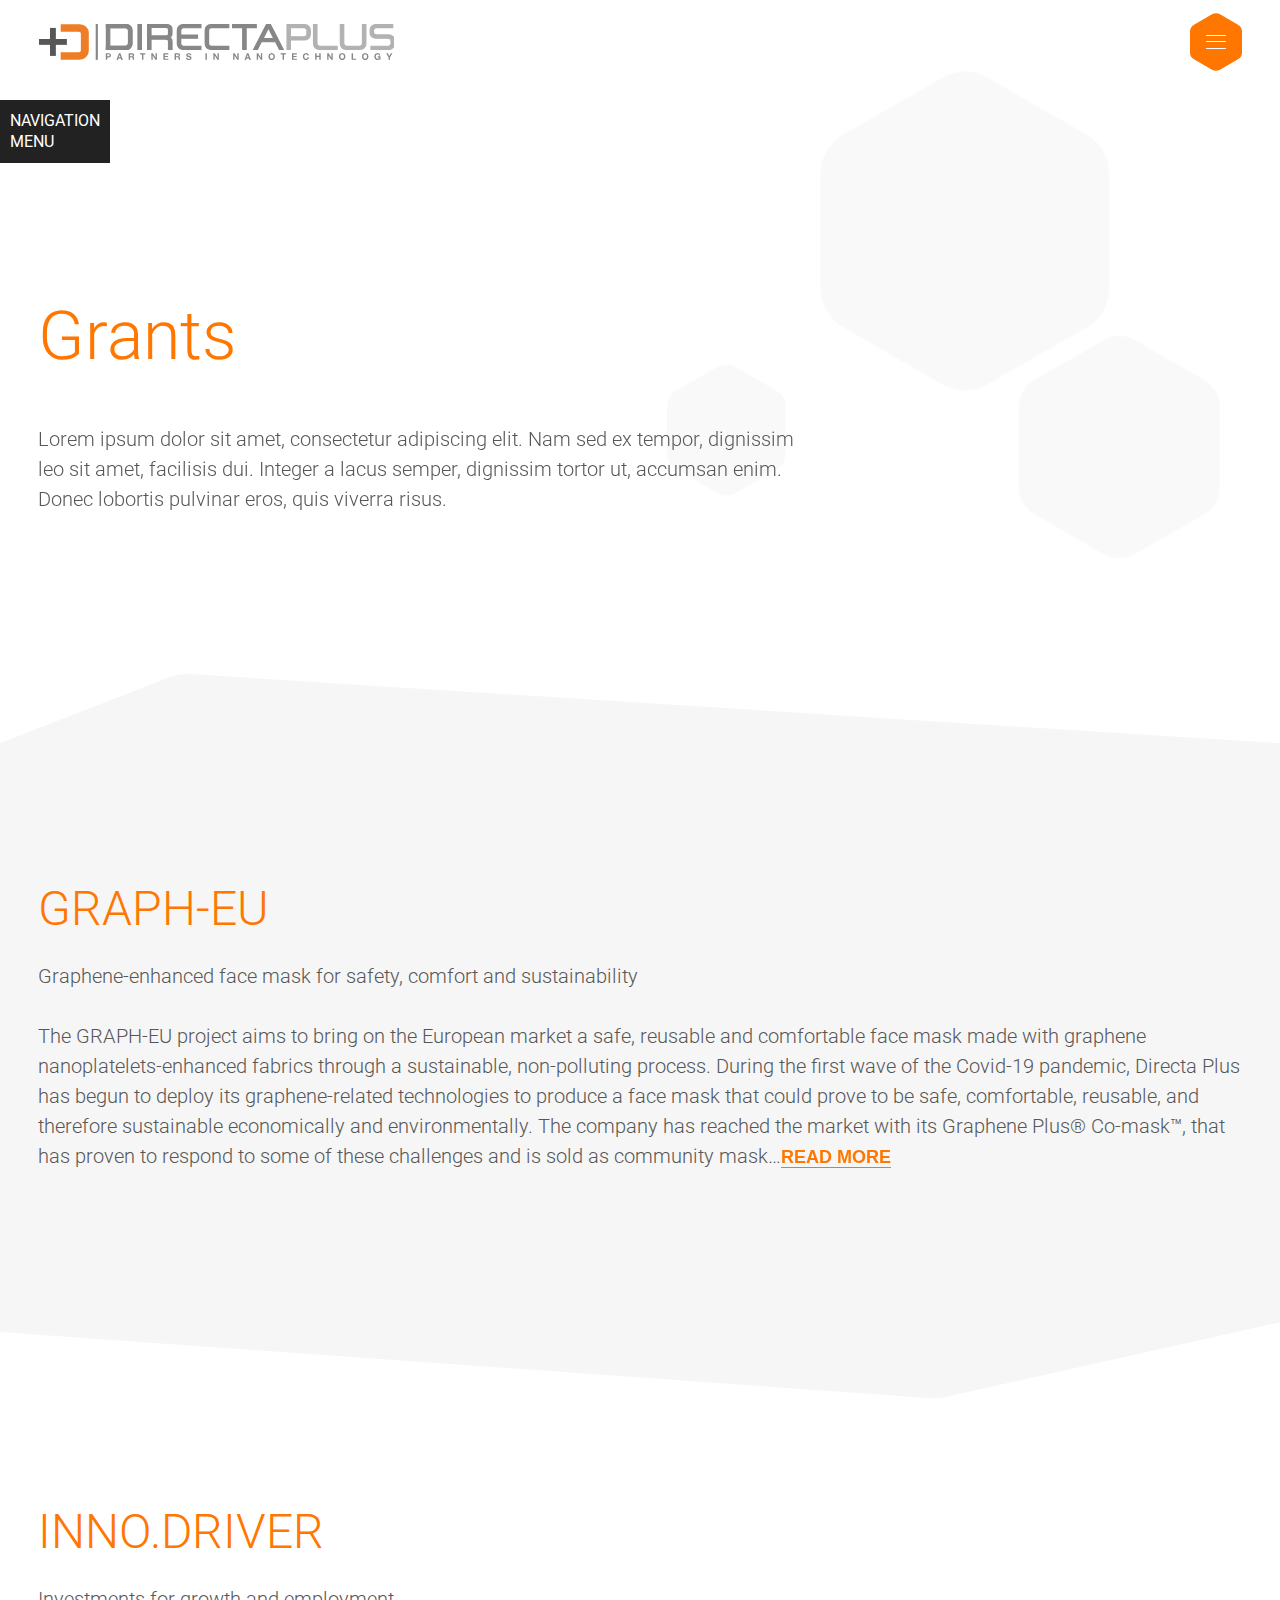
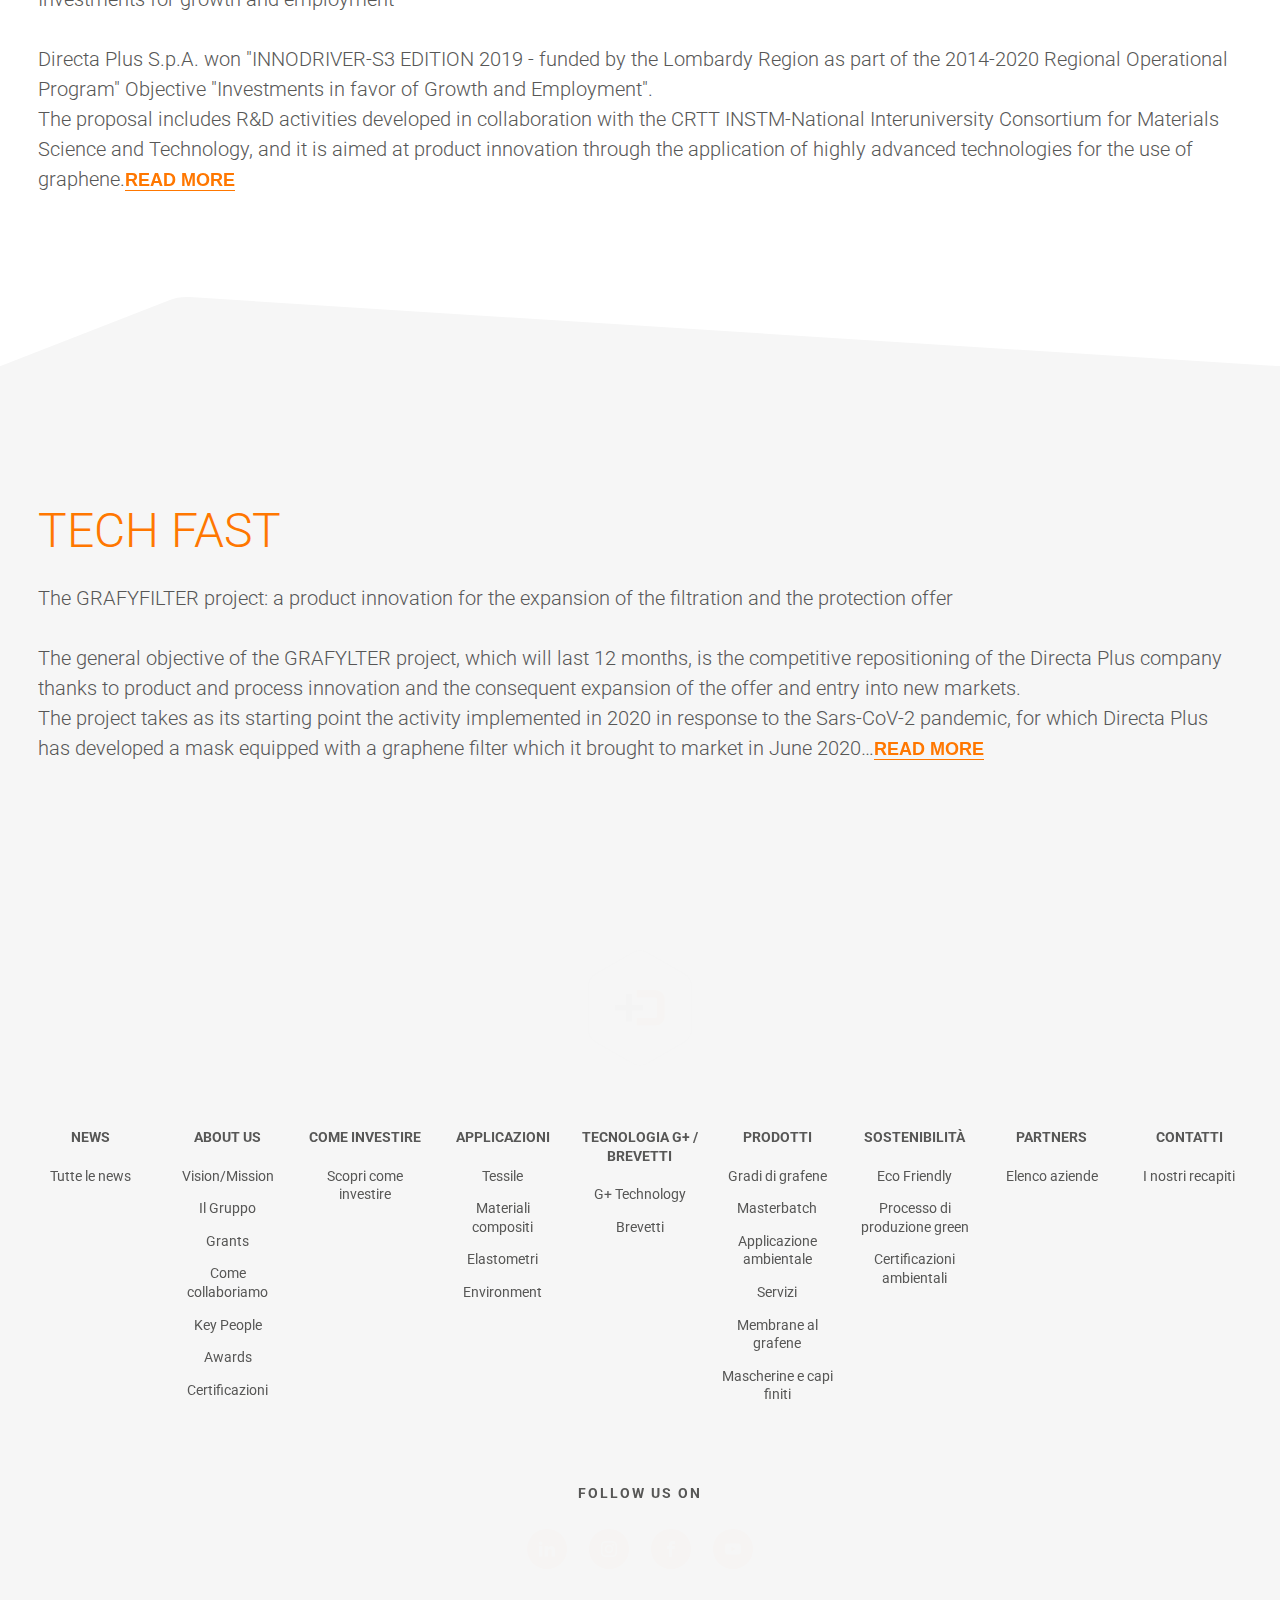
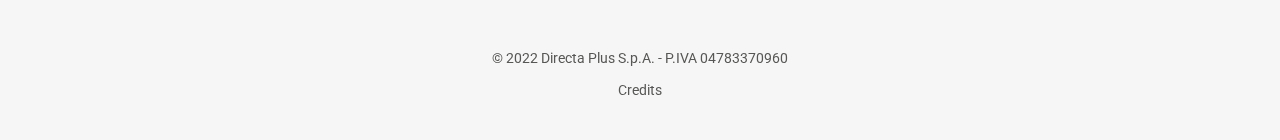
<file: grants.html>
<!DOCTYPE html>
<html lang="en">
  <head>
    <meta charset="UTF-8">
    <title>development | Grants</title>
    <meta name="viewport" content="width=device-width">
    <meta name="SKYPE_TOOLBAR" content="SKYPE_TOOLBAR_PARSER_COMPATIBLE">
    <meta name="apple-mobile-web-app-capable" content="yes">
    <meta name="format-detection" content="telephone=no">
    <link rel="shortcut icon" href="images/favicon.ico">
  <link href="css/app.css" rel="stylesheet"></head>
  <body>
    <header class="header lockPadding"><a class="logo" href="#">
        <picture class="logo__in">
          <source srcset="images/logo.svg" media="(min-width: 1024px)"><img class="logo__img" src="images/logo_3_version.svg" alt="DirectaPlus">
        </picture></a>
      <div class="header__container">
        <nav class="header__menu">
          <ul class="header__menu_list">
            <li class="header__menu_item"><a class="header__menu_link" href="#">G+® technology</a>
              <div class="header__menu_item_hexagon">
                <svg class="icon icon_hexagon icon--size_mod">
                  <use xlink:href="images/sprite/sprite.svg#hexagon"></use>
                </svg>
              </div>
            </li>
            <li class="header__menu_item"><a class="header__menu_link" href="#">Applications</a>
              <div class="header__menu_item_hexagon">
                <svg class="icon icon_hexagon icon--size_mod">
                  <use xlink:href="images/sprite/sprite.svg#hexagon"></use>
                </svg>
              </div>
            </li>
            <li class="header__menu_item"><a class="header__menu_link" href="#">Products</a>
              <div class="header__menu_item_hexagon">
                <svg class="icon icon_hexagon icon--size_mod">
                  <use xlink:href="images/sprite/sprite.svg#hexagon"></use>
                </svg>
              </div>
            </li>
            <li class="header__menu_item"><a class="header__menu_link" href="#">Sustainability</a>
              <div class="header__menu_item_hexagon">
                <svg class="icon icon_hexagon icon--size_mod">
                  <use xlink:href="images/sprite/sprite.svg#hexagon"></use>
                </svg>
              </div>
            </li>
            <li class="header__menu_item"><a class="header__menu_link" href="#">investors</a>
              <div class="header__menu_item_hexagon">
                <svg class="icon icon_hexagon icon--size_mod">
                  <use xlink:href="images/sprite/sprite.svg#hexagon"></use>
                </svg>
              </div>
            </li>
            <li class="header__menu_item header__menu_item--dropdown_mod"><a class="header__menu_link" href="#">ITA
                <div class="header__menu_link_icon">
                  <svg class="icon icon_arrow_down icon--size_mod">
                    <use xlink:href="images/sprite/sprite.svg#arrow_down"></use>
                  </svg>
                </div></a>
              <div class="header__menu_item_hexagon">
                <svg class="icon icon_hexagon icon--size_mod">
                  <use xlink:href="images/sprite/sprite.svg#hexagon"></use>
                </svg>
              </div>
              <div class="lang_dropdown">
                <div class="lang_dropdown__in">
                  <ul class="lang_dropdown__list">
                    <li class="lang_dropdown__item"><a class="lang_dropdown__link" href="#">ENG</a></li>
                  </ul>
                </div>
              </div>
            </li>
          </ul>
        </nav>
        <button class="menu_trigger menuTrigger" type="button">
          <div class="menu_trigger__bg"><svg id="b6581883-0ed8-4625-bc8e-9806286c6f6a" data-name="Layer 1" xmlns="http://www.w3.org/2000/svg" viewBox="0 0 52 57.51">
<path d="M30,56.43a8.06,8.06,0,0,1-8.06,0L4,46.08a8.07,8.07,0,0,1-4-7V18.41a8.07,8.07,0,0,1,4-7L22,1.08a8.06,8.06,0,0,1,8.06,0L48,11.43a8.07,8.07,0,0,1,4,7V39.1a8.07,8.07,0,0,1-4,7Z" />
</svg>
          </div>
          <div class="menu_trigger__decor menu_trigger__decor--hamburger"><svg id="b8757b82-68ad-4b95-99c7-69dd265ea08d" data-name="SVGDoc" xmlns="http://www.w3.org/2000/svg" viewBox="0 0 20 14">
<g>
<path d="M0,0H20V1H0Z" />
<path d="M0,6H20V7H0Z" />
<path d="M0,13H20v1H0Z" />
</g>
</svg>
          </div>
          <div class="menu_trigger__decor menu_trigger__decor--cancel"><svg id="a7d399cc-fdd2-4ba6-8c22-afb95b2039d6" data-name="SVGDoc" xmlns="http://www.w3.org/2000/svg" viewBox="0 0 22 22">
<path d="M12.22,11h0l9.53-9.53a.88.88,0,0,0,0-1.22.88.88,0,0,0-1.22,0L11,9.78h0L1.47.25A.88.88,0,0,0,.25.25a.88.88,0,0,0,0,1.22L9.78,11h0L.25,20.53a.88.88,0,0,0,0,1.22A.85.85,0,0,0,.86,22a.85.85,0,0,0,.61-.25L11,12.22h0l9.53,9.53a.87.87,0,0,0,1.22,0,.88.88,0,0,0,0-1.22Z" />
</svg>
          </div>
        </button>
      </div>
    </header>
    <div class="main_menu">
      <div class="main_menu__header"><a class="logo" href="#">
          <picture class="logo__in">
            <source srcset="images/logo.svg" media="(min-width: 1024px)"><img class="logo__img" src="images/logo_3_version.svg" alt="DirectaPlus">
          </picture></a>
        <button class="menu_trigger menuTrigger menu_trigger--active_state" type="button">
          <div class="menu_trigger__bg"><svg id="b6581883-0ed8-4625-bc8e-9806286c6f6a" data-name="Layer 1" xmlns="http://www.w3.org/2000/svg" viewBox="0 0 52 57.51">
<path d="M30,56.43a8.06,8.06,0,0,1-8.06,0L4,46.08a8.07,8.07,0,0,1-4-7V18.41a8.07,8.07,0,0,1,4-7L22,1.08a8.06,8.06,0,0,1,8.06,0L48,11.43a8.07,8.07,0,0,1,4,7V39.1a8.07,8.07,0,0,1-4,7Z" />
</svg>
          </div>
          <div class="menu_trigger__decor menu_trigger__decor--hamburger"><svg id="b8757b82-68ad-4b95-99c7-69dd265ea08d" data-name="SVGDoc" xmlns="http://www.w3.org/2000/svg" viewBox="0 0 20 14">
<g>
<path d="M0,0H20V1H0Z" />
<path d="M0,6H20V7H0Z" />
<path d="M0,13H20v1H0Z" />
</g>
</svg>
          </div>
          <div class="menu_trigger__decor menu_trigger__decor--cancel"><svg id="a7d399cc-fdd2-4ba6-8c22-afb95b2039d6" data-name="SVGDoc" xmlns="http://www.w3.org/2000/svg" viewBox="0 0 22 22">
<path d="M12.22,11h0l9.53-9.53a.88.88,0,0,0,0-1.22.88.88,0,0,0-1.22,0L11,9.78h0L1.47.25A.88.88,0,0,0,.25.25a.88.88,0,0,0,0,1.22L9.78,11h0L.25,20.53a.88.88,0,0,0,0,1.22A.85.85,0,0,0,.86,22a.85.85,0,0,0,.61-.25L11,12.22h0l9.53,9.53a.87.87,0,0,0,1.22,0,.88.88,0,0,0,0-1.22Z" />
</svg>
          </div>
        </button>
      </div>
      <div class="main_menu__body">
        <div class="main_menu__bg"><img class="main_menu__bg_img" src="images/main_menu_bg.jpg" alt=""></div>
        <div class="main_menu__container">
          <div class="main_menu__container_in">
            <ul class="main_menu__list">
              <!-- main_menu__item--active_state modificator for active state-->
              <li class="main_menu__item mainMenuItem"><a class="main_menu__link mainMenuLink" href="#">News</a>
              </li>
              <!-- main_menu__item--active_state modificator for active state-->
              <li class="main_menu__item mainMenuItem"><a class="main_menu__link mainMenuLink" href="#">About us</a>
              </li>
              <!-- main_menu__item--active_state modificator for active state-->
              <li class="main_menu__item mainMenuItem"><a class="main_menu__link mainMenuLink" href="#">Come investire </a>
              </li>
              <!-- main_menu__item--active_state modificator for active state-->
              <li class="main_menu__item mainMenuItem"><a class="main_menu__link mainMenuLink" href="#">Applicazioni</a>
              </li>
              <!-- main_menu__item--active_state modificator for active state-->
              <li class="main_menu__item mainMenuItem main_menu__item--dropdown_mod mainMenuDropdownItem"><a class="main_menu__link mainMenuLink" href="#">Tecnologia G+ / Brevetti
                  <div class="main_menu__link_icon">
                    <svg class="icon icon_chevron_right icon--size_mod">
                      <use xlink:href="images/sprite/sprite.svg#chevron_right"></use>
                    </svg>
                  </div></a>
                <div class="main_menu__dropdown mainMenuDropdown">
                  <div class="main_menu__container_in">
                    <div class="main_menu__heading">
                      <button class="main_menu__link main_menu__link--back_mod menuBackButton" type="button">
                        <div class="main_menu__link_icon">
                          <svg class="icon icon_chevron_left icon--size_mod">
                            <use xlink:href="images/sprite/sprite.svg#chevron_left"></use>
                          </svg>
                        </div>Tecnologia G+ / Brevetti
                      </button>
                    </div>
                    <ul class="main_menu__list">
                      <!-- main_menu__item--active_state modificator for active state-->
                      <li class="main_menu__item mainMenuItem main_menu__item--dropdown_mod mainMenuDropdownItem"><a class="main_menu__link mainMenuLink" href="#">G+ Technology
                          <div class="main_menu__link_icon">
                            <svg class="icon icon_chevron_right icon--size_mod">
                              <use xlink:href="images/sprite/sprite.svg#chevron_right"></use>
                            </svg>
                          </div></a>
                        <div class="main_menu__dropdown mainMenuDropdown">
                          <div class="main_menu__container_in">
                            <div class="main_menu__heading">
                              <button class="main_menu__link main_menu__link--back_mod menuBackButton" type="button">
                                <div class="main_menu__link_icon">
                                  <svg class="icon icon_chevron_left icon--size_mod">
                                    <use xlink:href="images/sprite/sprite.svg#chevron_left"></use>
                                  </svg>
                                </div>G+ Technology
                              </button>
                            </div>
                            <ul class="main_menu__list">
                              <!-- main_menu__item--active_state modificator for active state-->
                              <li class="main_menu__item mainMenuItem"><a class="main_menu__link mainMenuLink" href="#">Item 01</a>
                              </li>
                              <!-- main_menu__item--active_state modificator for active state-->
                              <li class="main_menu__item mainMenuItem"><a class="main_menu__link mainMenuLink" href="#">Item 02</a>
                              </li>
                              <!-- main_menu__item--active_state modificator for active state-->
                              <li class="main_menu__item mainMenuItem"><a class="main_menu__link mainMenuLink" href="#">Item 03</a>
                              </li>
                            </ul>
                          </div>
                        </div>
                      </li>
                      <!-- main_menu__item--active_state modificator for active state-->
                      <li class="main_menu__item mainMenuItem"><a class="main_menu__link mainMenuLink" href="#">Brevetti</a>
                      </li>
                    </ul>
                  </div>
                </div>
              </li>
              <!-- main_menu__item--active_state modificator for active state-->
              <li class="main_menu__item mainMenuItem"><a class="main_menu__link mainMenuLink" href="#">Prodotti</a>
              </li>
              <!-- main_menu__item--active_state modificator for active state-->
              <li class="main_menu__item mainMenuItem"><a class="main_menu__link mainMenuLink" href="#">Sostenibilità</a>
              </li>
              <!-- main_menu__item--active_state modificator for active state-->
              <li class="main_menu__item mainMenuItem"><a class="main_menu__link mainMenuLink" href="#">Partners</a>
              </li>
              <!-- main_menu__item--active_state modificator for active state-->
              <li class="main_menu__item mainMenuItem"><a class="main_menu__link mainMenuLink" href="#">Contatti</a>
              </li>
            </ul>
          </div>
        </div>
      </div>
    </div>
    <div class="wrapper">
      <div class="base">
        <section class="section grants grants--mod_1">
          <div class="grants__decor grants__decor--mod_1 floatEl fadeIn"><svg xmlns="http://www.w3.org/2000/svg" viewBox="0 0 52 57.51">
<path d="M30,56.43a8.06,8.06,0,0,1-8.06,0L4,46.08a8.06,8.06,0,0,1-4-7V18.41a8.06,8.06,0,0,1,4-7L22,1.08a8.06,8.06,0,0,1,8.06,0L48,11.43a8.06,8.06,0,0,1,4,7V39.1a8.06,8.06,0,0,1-4,7Z"/>
</svg>
          </div>
          <div class="grants__decor grants__decor--mod_2 floatEl fadeIn"><svg xmlns="http://www.w3.org/2000/svg" viewBox="0 0 52 57.51">
<path d="M30,56.43a8.06,8.06,0,0,1-8.06,0L4,46.08a8.06,8.06,0,0,1-4-7V18.41a8.06,8.06,0,0,1,4-7L22,1.08a8.06,8.06,0,0,1,8.06,0L48,11.43a8.06,8.06,0,0,1,4,7V39.1a8.06,8.06,0,0,1-4,7Z"/>
</svg>
          </div>
          <div class="grants__decor grants__decor--mod_3 floatEl fadeIn"><svg xmlns="http://www.w3.org/2000/svg" viewBox="0 0 52 57.51">
<path d="M30,56.43a8.06,8.06,0,0,1-8.06,0L4,46.08a8.06,8.06,0,0,1-4-7V18.41a8.06,8.06,0,0,1,4-7L22,1.08a8.06,8.06,0,0,1,8.06,0L48,11.43a8.06,8.06,0,0,1,4,7V39.1a8.06,8.06,0,0,1-4,7Z"/>
</svg>
          </div>
          <div class="section__in grants__in"> 
            <h1 class="grants__main_title">Grants</h1>
            <div class="grants__content">
              <div class="grants_text grants_text--mod_1">
                <p>Lorem ipsum dolor sit amet, consectetur adipiscing elit. Nam sed ex tempor, dignissim leo sit amet, facilisis dui. Integer a lacus semper, dignissim tortor ut, accumsan enim. Donec lobortis pulvinar eros, quis viverra risus.</p>
              </div>
            </div>
          </div>
        </section>
        <section class="section grants grants--mod_2">
          <div class="grants_bg grants_bg--top"><svg viewBox="0 0 1920 104" fill="none" xmlns="http://www.w3.org/2000/svg">
<mask id="mask0_101_16" style="mask-type:alpha" maskUnits="userSpaceOnUse" x="0" y="0" width="1920" height="104">
<rect width="1920" height="104" fill="white"/>
</mask>
<g mask="url(#mask0_101_16)">
<path d="M0 103.874L252.936 5.07402C262.987 1.14764 273.776 -0.532953 284.545 0.150017L1920 103.874V579.374L1420.91 690.757C1411.44 692.87 1401.71 693.594 1392.03 692.906L0 593.911V103.874Z" fill="#F6F6F6"/>
</g>
</svg>
          </div>
          <div class="grants_bg grants_bg--bottom"><svg viewBox="0 0 1920 114" xmlns="http://www.w3.org/2000/svg">
<path d="M0 -475.126L252.936 -573.926C262.987 -577.852 273.776 -579.533 284.545 -578.85L1920 -475.126V0.374023L1420.91 111.757C1411.44 113.87 1401.71 114.594 1392.03 113.906L0 14.911V-475.126Z" fill="#F6F6F6"/>
</svg>
          </div>
          <div class="section__in grants__in"> 
            <h2 class="grants__title">GRAPH-EU</h2>
            <div class="grants__content grants__content--enabled">
              <div class="grants_text">
                <p>Graphene-enhanced face mask for safety, comfort and sustainability</p>
                <p>The GRAPH-EU project aims to bring on the European market a safe, reusable and comfortable face mask made with graphene nanoplatelets-enhanced fabrics through a sustainable, non-polluting process. During the first wave of the Covid-19 pandemic, Directa Plus has begun to deploy its graphene-related technologies to produce a face mask that could prove to be safe, comfortable, reusable, and therefore sustainable economically and environmentally. The company has reached the market with its Graphene Plus® Co-mask™, that has proven to respond to some of these challenges and is sold as community mask…<!--
			--><button class="grants__button grants__button--more" type="button">READ MORE</button></p>
                <p>Graphene-enhanced face mask for safety, comfort and sustainability</p>
                <p>Lorem ipsum dolor sit amet consectetur adipisicing elit. Possimus ea nam itaque aperiam aliquid impedit.</p>
              </div>
              <button class="grants__button grants__button--less" type="button">READ LESS</button>
            </div>
          </div>
        </section>
        <section class="section grants grants--mod_3">
          <div class="section__in grants__in"> 
            <h2 class="grants__title">INNO.DRIVER</h2>
            <div class="grants__content grants__content--enabled">
              <div class="grants_text">
                <p>Investments for growth and employment</p>
                <p>Directa Plus S.p.A. won "INNODRIVER-S3 EDITION 2019 - funded by the Lombardy Region as part of the 2014-2020 Regional Operational Program" Objective "Investments in favor of Growth and Employment".<br/>
			 The proposal includes R&D activities developed in collaboration with the CRTT INSTM-National Interuniversity Consortium for Materials Science and Technology, and it is aimed at product innovation through the application of highly advanced technologies for the use of graphene.<!--
			--><button class="grants__button grants__button--more" type="button">READ MORE</button><br/>
			 The objective of the project is in fact the creation of high value products for the textile and furniture sectors which, thanks to the use of graphene, are able to ensure optimal management of the heat produced naturally by the human body thanks to the thermal circuit, called G+® Planar Thermal Circuit® (G+® PTC®).</p>
                <p>The G+® technology developed by Directa Plus represents the absolute innovation on the transport of heat inside the garment using graphene, the best-known thermal conductor, and allows to obtain a temperature homogenization effect between the hottest and most cold, thus generating thermal comfort for the user.</p>
              </div>
              <picture class="grants_image">
                <source srcset="images/grants_image.jpg" type="image/jpg"><img class="grants_image__in" src="images/grants_image.jpg" alt="">
              </picture>
              <button class="grants__button grants__button--less" type="button">READ LESS</button>
            </div>
          </div>
        </section>
        <section class="section grants grants--mod_4">
          <div class="grants_bg grants_bg--top"><svg viewBox="0 0 1920 104" fill="none" xmlns="http://www.w3.org/2000/svg">
<mask id="mask0_101_16" style="mask-type:alpha" maskUnits="userSpaceOnUse" x="0" y="0" width="1920" height="104">
<rect width="1920" height="104" fill="white"/>
</mask>
<g mask="url(#mask0_101_16)">
<path d="M0 103.874L252.936 5.07402C262.987 1.14764 273.776 -0.532953 284.545 0.150017L1920 103.874V579.374L1420.91 690.757C1411.44 692.87 1401.71 693.594 1392.03 692.906L0 593.911V103.874Z" fill="#F6F6F6"/>
</g>
</svg>
          </div>
          <div class="section__in grants__in"> 
            <h2 class="grants__title">TECH FAST</h2>
            <div class="grants__content grants__content--enabled">
              <div class="grants_text">
                <p>The GRAFYFILTER project: a product innovation for the expansion of the filtration and the protection offer</p>
                <p>The general objective of the GRAFYLTER project, which will last 12 months, is the competitive repositioning of the Directa Plus company thanks to product and process innovation and the consequent expansion of the offer and entry into new markets.<br/>
			 The project takes as its starting point the activity implemented in 2020 in response to the Sars-CoV-2 pandemic, for which Directa Plus has developed a mask equipped with a graphene filter which it brought to market in June 2020…<!--
			--><button class="grants__button grants__button--more" type="button">READ MORE</button></p>
                <p>The GRAFYFILTER project: a product innovation for the expansion of the filtration and the protection offer</p>
                <p>The general objective of the GRAFYLTER project, which will last 12 months, is the competitive repositioning of the Directa Plus company thanks to product and process innovation and the consequent expansion of the offer and entry into new markets.<br/>
			 The project takes as its starting point the activity implemented in 2020 in response to the Sars-CoV-2 pandemic, for which Directa Plus has developed a mask equipped with a graphene filter which it brought to market in June 2020…</p>
              </div>
              <button class="grants__button grants__button--less" type="button">READ LESS</button>
            </div>
          </div>
        </section>
      </div>
      <footer class="footer">
        <div class="footer_decor fadeInLow footer_decor--v1">
          <div class="footer_decor__in"><img class="footer_decor__img floatEl" src="images/decor.svg" alt=""></div>
          <div class="footer_decor__in"><img class="footer_decor__img floatEl" src="images/decor.svg" alt=""></div>
          <div class="footer_decor__in"><img class="footer_decor__img floatEl" src="images/decor.svg" alt=""></div>
        </div>
        <div class="footer_decor fadeInLow footer_decor--v2">
          <div class="footer_decor__in"><img class="footer_decor__img floatEl" src="images/decor.svg" alt=""></div>
          <div class="footer_decor__in"><img class="footer_decor__img floatEl" src="images/decor.svg" alt=""></div>
          <div class="footer_decor__in"><img class="footer_decor__img floatEl" src="images/decor.svg" alt=""></div>
        </div>
        <div class="footer_in"><a class="footer__logo" href="#"><img class="footer__logo_img fadeIn" src="images/logo_2.svg" alt=""></a>
          <div class="footer_menu">
            <div class="footer_menu__in">
              <div class="footer_menu__col"><a class="footer_menu__title" href="#">NEWS</a>
                <div class="footer_menu__list">
                  <div class="footer_menu__item"><a class="footer_menu__link" href="#">Tutte le news</a></div>
                </div>
              </div>
              <div class="footer_menu__col"><a class="footer_menu__title" href="#">About us</a>
                <div class="footer_menu__list">
                  <div class="footer_menu__item"><a class="footer_menu__link" href="#">Vision/Mission</a></div>
                  <div class="footer_menu__item"><a class="footer_menu__link" href="#">Il Gruppo</a></div>
                  <div class="footer_menu__item"><a class="footer_menu__link" href="#">Grants</a></div>
                  <div class="footer_menu__item"><a class="footer_menu__link" href="#">Come collaboriamo</a></div>
                  <div class="footer_menu__item"><a class="footer_menu__link" href="#">Key People</a></div>
                  <div class="footer_menu__item"><a class="footer_menu__link" href="#">Awards</a></div>
                  <div class="footer_menu__item"><a class="footer_menu__link" href="#">Certificazioni</a></div>
                </div>
              </div>
              <div class="footer_menu__col"><a class="footer_menu__title" href="#">Come investire </a>
                <div class="footer_menu__list">
                  <div class="footer_menu__item"><a class="footer_menu__link" href="#">Scopri come investire</a></div>
                </div>
              </div>
              <div class="footer_menu__col"><a class="footer_menu__title" href="#">applicazioni</a>
                <div class="footer_menu__list">
                  <div class="footer_menu__item"><a class="footer_menu__link" href="#">Tessile</a></div>
                  <div class="footer_menu__item"><a class="footer_menu__link" href="#">Materiali compositi</a></div>
                  <div class="footer_menu__item"><a class="footer_menu__link" href="#">Elastometri</a></div>
                  <div class="footer_menu__item"><a class="footer_menu__link" href="#">Environment </a></div>
                </div>
              </div>
              <div class="footer_menu__col"><a class="footer_menu__title" href="#">Tecnologia G+ / Brevetti</a>
                <div class="footer_menu__list">
                  <div class="footer_menu__item"><a class="footer_menu__link" href="#">G+ Technology</a></div>
                  <div class="footer_menu__item"><a class="footer_menu__link" href="#">Brevetti</a></div>
                </div>
              </div>
              <div class="footer_menu__col"><a class="footer_menu__title" href="#">Prodotti</a>
                <div class="footer_menu__list">
                  <div class="footer_menu__item"><a class="footer_menu__link" href="#">Gradi di grafene</a></div>
                  <div class="footer_menu__item"><a class="footer_menu__link" href="#">Masterbatch</a></div>
                  <div class="footer_menu__item"><a class="footer_menu__link" href="#">Applicazione ambientale</a></div>
                  <div class="footer_menu__item"><a class="footer_menu__link" href="#">Servizi</a></div>
                  <div class="footer_menu__item"><a class="footer_menu__link" href="#">Membrane al grafene</a></div>
                  <div class="footer_menu__item"><a class="footer_menu__link" href="#">Mascherine e capi finiti</a></div>
                </div>
              </div>
              <div class="footer_menu__col"><a class="footer_menu__title" href="#">Sostenibilità</a>
                <div class="footer_menu__list">
                  <div class="footer_menu__item"><a class="footer_menu__link" href="#">Eco Friendly</a></div>
                  <div class="footer_menu__item"><a class="footer_menu__link" href="#">Processo di produzione green</a></div>
                  <div class="footer_menu__item"><a class="footer_menu__link" href="#">Certificazioni ambientali</a></div>
                </div>
              </div>
              <div class="footer_menu__col"><a class="footer_menu__title" href="#">Partners</a>
                <div class="footer_menu__list">
                  <div class="footer_menu__item"><a class="footer_menu__link" href="#">Elenco aziende</a></div>
                </div>
              </div>
              <div class="footer_menu__col"><a class="footer_menu__title" href="#">contatti</a>
                <div class="footer_menu__list">
                  <div class="footer_menu__item"><a class="footer_menu__link" href="#">I nostri recapiti</a></div>
                </div>
              </div>
            </div>
          </div>
          <div class="footer_social">
            <div class="footer_social__title">Follow us on</div>
            <div class="footer_social__list">
              <div class="footer_social__item fadeIn"><a class="footer_social__link" href="#" target="_blank">
                  <svg class="icon icon_linkedin icon--size_mod">
                    <use xlink:href="images/sprite/sprite.svg#linkedin"></use>
                  </svg></a></div>
              <div class="footer_social__item fadeIn"><a class="footer_social__link" href="#" target="_blank">
                  <svg class="icon icon_instagram icon--size_mod">
                    <use xlink:href="images/sprite/sprite.svg#instagram"></use>
                  </svg></a></div>
              <div class="footer_social__item fadeIn"><a class="footer_social__link" href="#" target="_blank">
                  <svg class="icon icon_facebook icon--size_mod">
                    <use xlink:href="images/sprite/sprite.svg#facebook"></use>
                  </svg></a></div>
              <div class="footer_social__item fadeIn"><a class="footer_social__link" href="#" target="_blank">
                  <svg class="icon icon_youtube icon--size_mod">
                    <use xlink:href="images/sprite/sprite.svg#youtube"></use>
                  </svg></a></div>
            </div>
          </div>
          <div class="footer__info">© 2022 Directa Plus S.p.A. - P.IVA 04783370960</div>
          <div class="footer__info">Credits</div>
        </div>
      </footer>
    </div>
    <div class="popup_key_people keyPeoplePopup">
      <div class="popup_key_people__in">
        <div class="popup_key_people__container keyPeopleContent">
          <div class="popup_key_people__decors">
            <div class="popup_key_people__decor floatEl"><img class="popup_key_people__decor_img" src="images/hexagon_gray_2.svg" alt=""></div>
            <div class="popup_key_people__decor floatEl"><img class="popup_key_people__decor_img" src="images/hexagon_gray_2.svg" alt=""></div>
            <div class="popup_key_people__decor floatEl"><img class="popup_key_people__decor_img" src="images/hexagon_gray_1.svg" alt=""></div>
          </div>
          <button class="popup_key_people__close popupClose" type="reset"><span class="popup_key_people__close_hexagon">
              <svg class="icon icon_hexagon_close icon--size_mod">
                <use xlink:href="images/sprite/sprite.svg#hexagon_close"></use>
              </svg></span><span class="popup_key_people__close_cross">
              <svg class="icon icon_close icon--size_mod">
                <use xlink:href="images/sprite/sprite.svg#close"></use>
              </svg></span></button>
          <div class="popup_key_people__container_in">
            <div class="popup_key_people__pic">
              <picture class="popup_key_people__img">
                <source srcset="images/team/1.jpg" type="image/jpg"><img class="popup_key_people__img_in" src="images/team/1.jpg" alt="">
              </picture>
            </div>
            <div class="popup_key_people__content">
              <h4 class="popup_key_people__title">Giulio Cesareo</h4>
              <div class="popup_key_people__subtitle">CEO and Founder</div>
              <div class="popup_key_people__descrip">
                <p>Giulio Cesareo is one of the founders of Directa Plus. He previously worked in the carbon and graphite field for Union Carbide, UCAR and Graftech, where he was President and CEO of the Italian company and VP and General Manager of the Advanced Carbon and Graphite business unit. He is a member of the Advisory Board of the National Graphene Association.</p>
              </div>
            </div>
          </div>
        </div>
      </div>
    </div>
  <script defer src="js/runtime.js"></script><script defer src="js/app.js"></script></body>
</html>
</file>
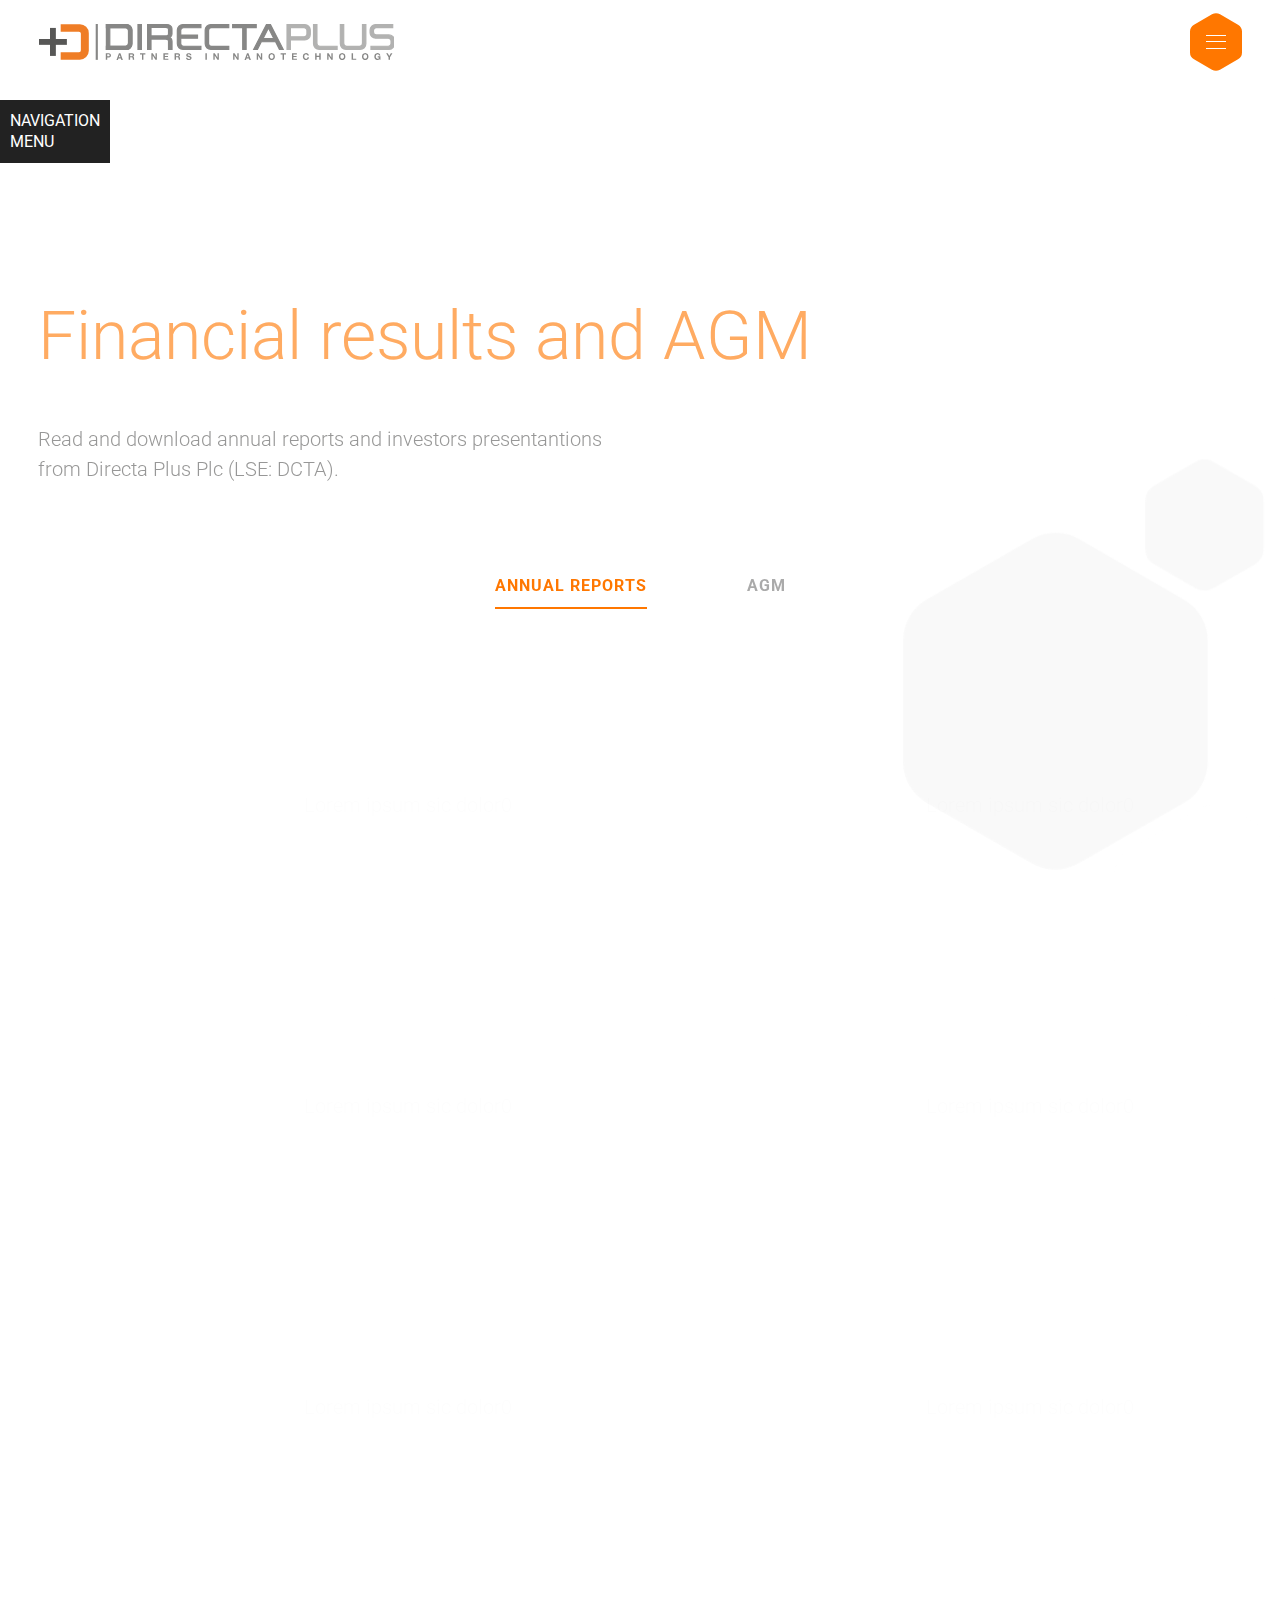
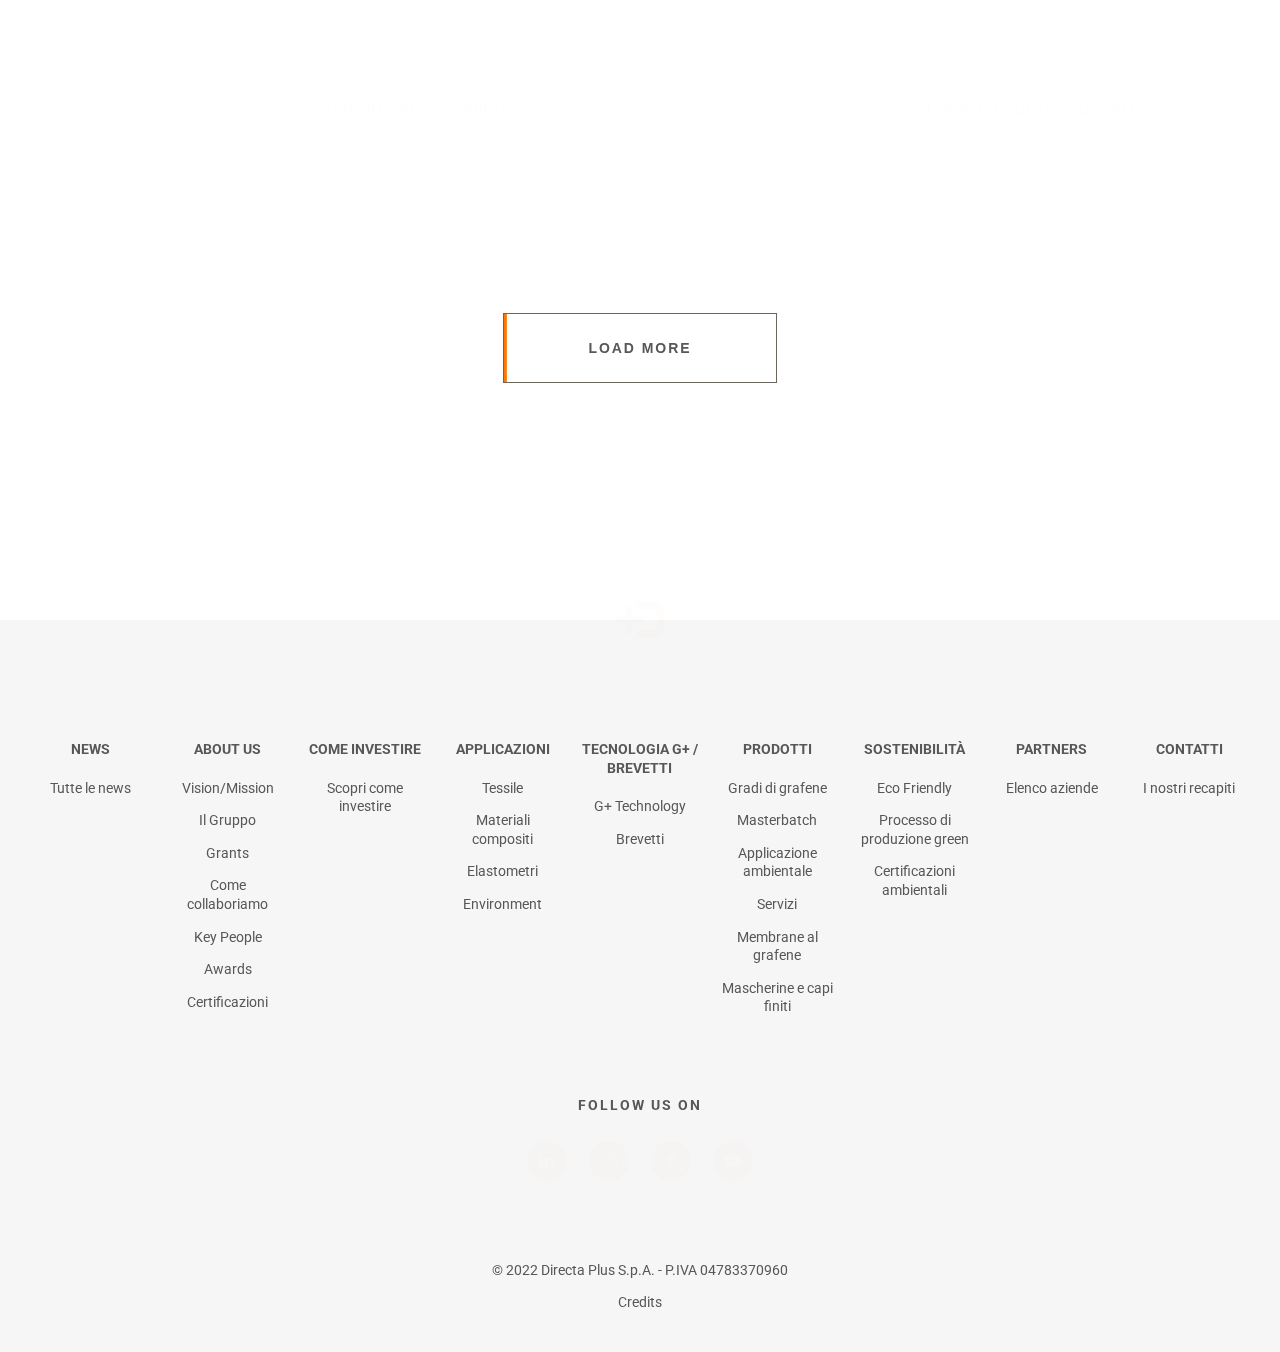
<file: investors.html>
<!DOCTYPE html>
<html lang="en">
  <head>
    <meta charset="UTF-8">
    <title>development | Investors</title>
    <meta name="viewport" content="width=device-width">
    <meta name="SKYPE_TOOLBAR" content="SKYPE_TOOLBAR_PARSER_COMPATIBLE">
    <meta name="apple-mobile-web-app-capable" content="yes">
    <meta name="format-detection" content="telephone=no">
    <link rel="shortcut icon" href="images/favicon.ico">
  <link href="css/app.css" rel="stylesheet"></head>
  <body>
    <header class="header lockPadding"><a class="logo" href="#">
        <picture class="logo__in">
          <source srcset="images/logo.svg" media="(min-width: 1024px)"><img class="logo__img" src="images/logo_3_version.svg" alt="DirectaPlus">
        </picture></a>
      <div class="header__container">
        <nav class="header__menu">
          <ul class="header__menu_list">
            <li class="header__menu_item"><a class="header__menu_link" href="#">G+® technology</a>
              <div class="header__menu_item_hexagon">
                <svg class="icon icon_hexagon icon--size_mod">
                  <use xlink:href="images/sprite/sprite.svg#hexagon"></use>
                </svg>
              </div>
            </li>
            <li class="header__menu_item"><a class="header__menu_link" href="#">Applications</a>
              <div class="header__menu_item_hexagon">
                <svg class="icon icon_hexagon icon--size_mod">
                  <use xlink:href="images/sprite/sprite.svg#hexagon"></use>
                </svg>
              </div>
            </li>
            <li class="header__menu_item"><a class="header__menu_link" href="#">Products</a>
              <div class="header__menu_item_hexagon">
                <svg class="icon icon_hexagon icon--size_mod">
                  <use xlink:href="images/sprite/sprite.svg#hexagon"></use>
                </svg>
              </div>
            </li>
            <li class="header__menu_item"><a class="header__menu_link" href="#">Sustainability</a>
              <div class="header__menu_item_hexagon">
                <svg class="icon icon_hexagon icon--size_mod">
                  <use xlink:href="images/sprite/sprite.svg#hexagon"></use>
                </svg>
              </div>
            </li>
            <li class="header__menu_item"><a class="header__menu_link" href="#">investors</a>
              <div class="header__menu_item_hexagon">
                <svg class="icon icon_hexagon icon--size_mod">
                  <use xlink:href="images/sprite/sprite.svg#hexagon"></use>
                </svg>
              </div>
            </li>
            <li class="header__menu_item header__menu_item--dropdown_mod"><a class="header__menu_link" href="#">ITA
                <div class="header__menu_link_icon">
                  <svg class="icon icon_arrow_down icon--size_mod">
                    <use xlink:href="images/sprite/sprite.svg#arrow_down"></use>
                  </svg>
                </div></a>
              <div class="header__menu_item_hexagon">
                <svg class="icon icon_hexagon icon--size_mod">
                  <use xlink:href="images/sprite/sprite.svg#hexagon"></use>
                </svg>
              </div>
              <div class="lang_dropdown">
                <div class="lang_dropdown__in">
                  <ul class="lang_dropdown__list">
                    <li class="lang_dropdown__item"><a class="lang_dropdown__link" href="#">ENG</a></li>
                  </ul>
                </div>
              </div>
            </li>
          </ul>
        </nav>
        <button class="menu_trigger menuTrigger" type="button">
          <div class="menu_trigger__bg"><svg id="b6581883-0ed8-4625-bc8e-9806286c6f6a" data-name="Layer 1" xmlns="http://www.w3.org/2000/svg" viewBox="0 0 52 57.51">
<path d="M30,56.43a8.06,8.06,0,0,1-8.06,0L4,46.08a8.07,8.07,0,0,1-4-7V18.41a8.07,8.07,0,0,1,4-7L22,1.08a8.06,8.06,0,0,1,8.06,0L48,11.43a8.07,8.07,0,0,1,4,7V39.1a8.07,8.07,0,0,1-4,7Z" />
</svg>
          </div>
          <div class="menu_trigger__decor menu_trigger__decor--hamburger"><svg id="b8757b82-68ad-4b95-99c7-69dd265ea08d" data-name="SVGDoc" xmlns="http://www.w3.org/2000/svg" viewBox="0 0 20 14">
<g>
<path d="M0,0H20V1H0Z" />
<path d="M0,6H20V7H0Z" />
<path d="M0,13H20v1H0Z" />
</g>
</svg>
          </div>
          <div class="menu_trigger__decor menu_trigger__decor--cancel"><svg id="a7d399cc-fdd2-4ba6-8c22-afb95b2039d6" data-name="SVGDoc" xmlns="http://www.w3.org/2000/svg" viewBox="0 0 22 22">
<path d="M12.22,11h0l9.53-9.53a.88.88,0,0,0,0-1.22.88.88,0,0,0-1.22,0L11,9.78h0L1.47.25A.88.88,0,0,0,.25.25a.88.88,0,0,0,0,1.22L9.78,11h0L.25,20.53a.88.88,0,0,0,0,1.22A.85.85,0,0,0,.86,22a.85.85,0,0,0,.61-.25L11,12.22h0l9.53,9.53a.87.87,0,0,0,1.22,0,.88.88,0,0,0,0-1.22Z" />
</svg>
          </div>
        </button>
      </div>
    </header>
    <div class="main_menu">
      <div class="main_menu__header"><a class="logo" href="#">
          <picture class="logo__in">
            <source srcset="images/logo.svg" media="(min-width: 1024px)"><img class="logo__img" src="images/logo_3_version.svg" alt="DirectaPlus">
          </picture></a>
        <button class="menu_trigger menuTrigger menu_trigger--active_state" type="button">
          <div class="menu_trigger__bg"><svg id="b6581883-0ed8-4625-bc8e-9806286c6f6a" data-name="Layer 1" xmlns="http://www.w3.org/2000/svg" viewBox="0 0 52 57.51">
<path d="M30,56.43a8.06,8.06,0,0,1-8.06,0L4,46.08a8.07,8.07,0,0,1-4-7V18.41a8.07,8.07,0,0,1,4-7L22,1.08a8.06,8.06,0,0,1,8.06,0L48,11.43a8.07,8.07,0,0,1,4,7V39.1a8.07,8.07,0,0,1-4,7Z" />
</svg>
          </div>
          <div class="menu_trigger__decor menu_trigger__decor--hamburger"><svg id="b8757b82-68ad-4b95-99c7-69dd265ea08d" data-name="SVGDoc" xmlns="http://www.w3.org/2000/svg" viewBox="0 0 20 14">
<g>
<path d="M0,0H20V1H0Z" />
<path d="M0,6H20V7H0Z" />
<path d="M0,13H20v1H0Z" />
</g>
</svg>
          </div>
          <div class="menu_trigger__decor menu_trigger__decor--cancel"><svg id="a7d399cc-fdd2-4ba6-8c22-afb95b2039d6" data-name="SVGDoc" xmlns="http://www.w3.org/2000/svg" viewBox="0 0 22 22">
<path d="M12.22,11h0l9.53-9.53a.88.88,0,0,0,0-1.22.88.88,0,0,0-1.22,0L11,9.78h0L1.47.25A.88.88,0,0,0,.25.25a.88.88,0,0,0,0,1.22L9.78,11h0L.25,20.53a.88.88,0,0,0,0,1.22A.85.85,0,0,0,.86,22a.85.85,0,0,0,.61-.25L11,12.22h0l9.53,9.53a.87.87,0,0,0,1.22,0,.88.88,0,0,0,0-1.22Z" />
</svg>
          </div>
        </button>
      </div>
      <div class="main_menu__body">
        <div class="main_menu__bg"><img class="main_menu__bg_img" src="images/main_menu_bg.jpg" alt=""></div>
        <div class="main_menu__container">
          <div class="main_menu__container_in">
            <ul class="main_menu__list">
              <!-- main_menu__item--active_state modificator for active state-->
              <li class="main_menu__item mainMenuItem"><a class="main_menu__link mainMenuLink" href="#">News</a>
              </li>
              <!-- main_menu__item--active_state modificator for active state-->
              <li class="main_menu__item mainMenuItem"><a class="main_menu__link mainMenuLink" href="#">About us</a>
              </li>
              <!-- main_menu__item--active_state modificator for active state-->
              <li class="main_menu__item mainMenuItem"><a class="main_menu__link mainMenuLink" href="#">Come investire </a>
              </li>
              <!-- main_menu__item--active_state modificator for active state-->
              <li class="main_menu__item mainMenuItem"><a class="main_menu__link mainMenuLink" href="#">Applicazioni</a>
              </li>
              <!-- main_menu__item--active_state modificator for active state-->
              <li class="main_menu__item mainMenuItem main_menu__item--dropdown_mod mainMenuDropdownItem"><a class="main_menu__link mainMenuLink" href="#">Tecnologia G+ / Brevetti
                  <div class="main_menu__link_icon">
                    <svg class="icon icon_chevron_right icon--size_mod">
                      <use xlink:href="images/sprite/sprite.svg#chevron_right"></use>
                    </svg>
                  </div></a>
                <div class="main_menu__dropdown mainMenuDropdown">
                  <div class="main_menu__container_in">
                    <div class="main_menu__heading">
                      <button class="main_menu__link main_menu__link--back_mod menuBackButton" type="button">
                        <div class="main_menu__link_icon">
                          <svg class="icon icon_chevron_left icon--size_mod">
                            <use xlink:href="images/sprite/sprite.svg#chevron_left"></use>
                          </svg>
                        </div>Tecnologia G+ / Brevetti
                      </button>
                    </div>
                    <ul class="main_menu__list">
                      <!-- main_menu__item--active_state modificator for active state-->
                      <li class="main_menu__item mainMenuItem main_menu__item--dropdown_mod mainMenuDropdownItem"><a class="main_menu__link mainMenuLink" href="#">G+ Technology
                          <div class="main_menu__link_icon">
                            <svg class="icon icon_chevron_right icon--size_mod">
                              <use xlink:href="images/sprite/sprite.svg#chevron_right"></use>
                            </svg>
                          </div></a>
                        <div class="main_menu__dropdown mainMenuDropdown">
                          <div class="main_menu__container_in">
                            <div class="main_menu__heading">
                              <button class="main_menu__link main_menu__link--back_mod menuBackButton" type="button">
                                <div class="main_menu__link_icon">
                                  <svg class="icon icon_chevron_left icon--size_mod">
                                    <use xlink:href="images/sprite/sprite.svg#chevron_left"></use>
                                  </svg>
                                </div>G+ Technology
                              </button>
                            </div>
                            <ul class="main_menu__list">
                              <!-- main_menu__item--active_state modificator for active state-->
                              <li class="main_menu__item mainMenuItem"><a class="main_menu__link mainMenuLink" href="#">Item 01</a>
                              </li>
                              <!-- main_menu__item--active_state modificator for active state-->
                              <li class="main_menu__item mainMenuItem"><a class="main_menu__link mainMenuLink" href="#">Item 02</a>
                              </li>
                              <!-- main_menu__item--active_state modificator for active state-->
                              <li class="main_menu__item mainMenuItem"><a class="main_menu__link mainMenuLink" href="#">Item 03</a>
                              </li>
                            </ul>
                          </div>
                        </div>
                      </li>
                      <!-- main_menu__item--active_state modificator for active state-->
                      <li class="main_menu__item mainMenuItem"><a class="main_menu__link mainMenuLink" href="#">Brevetti</a>
                      </li>
                    </ul>
                  </div>
                </div>
              </li>
              <!-- main_menu__item--active_state modificator for active state-->
              <li class="main_menu__item mainMenuItem"><a class="main_menu__link mainMenuLink" href="#">Prodotti</a>
              </li>
              <!-- main_menu__item--active_state modificator for active state-->
              <li class="main_menu__item mainMenuItem"><a class="main_menu__link mainMenuLink" href="#">Sostenibilità</a>
              </li>
              <!-- main_menu__item--active_state modificator for active state-->
              <li class="main_menu__item mainMenuItem"><a class="main_menu__link mainMenuLink" href="#">Partners</a>
              </li>
              <!-- main_menu__item--active_state modificator for active state-->
              <li class="main_menu__item mainMenuItem"><a class="main_menu__link mainMenuLink" href="#">Contatti</a>
              </li>
            </ul>
          </div>
        </div>
      </div>
    </div>
    <div class="wrapper">
      <div class="base">
        <section class="section investors">
          <div class="investors__decor investors__decor--mod_1 floatEl fadeIn"><svg xmlns="http://www.w3.org/2000/svg" viewBox="0 0 52 57.51">
<path d="M30,56.43a8.06,8.06,0,0,1-8.06,0L4,46.08a8.06,8.06,0,0,1-4-7V18.41a8.06,8.06,0,0,1,4-7L22,1.08a8.06,8.06,0,0,1,8.06,0L48,11.43a8.06,8.06,0,0,1,4,7V39.1a8.06,8.06,0,0,1-4,7Z"/>
</svg>
          </div>
          <div class="investors__decor investors__decor--mod_2 floatEl fadeIn"><svg xmlns="http://www.w3.org/2000/svg" viewBox="0 0 52 57.51">
<path d="M30,56.43a8.06,8.06,0,0,1-8.06,0L4,46.08a8.06,8.06,0,0,1-4-7V18.41a8.06,8.06,0,0,1,4-7L22,1.08a8.06,8.06,0,0,1,8.06,0L48,11.43a8.06,8.06,0,0,1,4,7V39.1a8.06,8.06,0,0,1-4,7Z"/>
</svg>
          </div>
          <div class="investors__decor investors__decor--mod_3 floatEl fadeIn"><svg xmlns="http://www.w3.org/2000/svg" viewBox="0 0 52 57.51">
<path d="M30,56.43a8.06,8.06,0,0,1-8.06,0L4,46.08a8.06,8.06,0,0,1-4-7V18.41a8.06,8.06,0,0,1,4-7L22,1.08a8.06,8.06,0,0,1,8.06,0L48,11.43a8.06,8.06,0,0,1,4,7V39.1a8.06,8.06,0,0,1-4,7Z"/>
</svg>
          </div>
          <div class="section__in investors__in">
            <div class="investors__head">
              <h1 class="investors__title fadeIn">Financial results and AGM</h1>
              <div class="investors__descr fadeIn">
                <p>Read and download annual reports and investors presentantions </p>
                <p>from Directa Plus Plc (LSE: DCTA).</p>
              </div>
            </div>
            <div class="investors_body">
              <nav class="investors_body__nav"> 
                <ul class="investors_body__list">
                  <li class="investors_body__item">
                    <button class="investors_body__title investors_body__title--active_state" data-tab="0" type="button">annual reports</button>
                  </li>
                  <li class="investors_body__item">
                    <button class="investors_body__title" data-tab="1" type="button">agm</button>
                  </li>
                </ul>
              </nav>
              <div class="investors_body_content investors_body_content--active_state" data-tab="0">
                <ul class="investors_body_content__list">
                  <li class="investors_body_content__item fadeInEl fadeIn"><a class="investors_item" href="#" target="_blank">
                      <div class="investors_item__row"> 
                        <div class="investors_item__column">
                          <div class="investors_item__date fadeIn">2022/07
                            <div class="investors_item_bg"><svg xmlns="http://www.w3.org/2000/svg" viewBox="0 0 182.788 202.374">
<path d="M91.418,8.151a28.224,28.224,0,0,1,28.229,0l63.17,36.479a28.224,28.224,0,0,1,14.11,24.441v72.968a28.224,28.224,0,0,1-14.11,24.441l-63.17,36.479a28.224,28.224,0,0,1-28.229,0l-63.17-36.479a28.224,28.224,0,0,1-14.11-24.441V69.071A28.224,28.224,0,0,1,28.248,44.63Z" transform="translate(196.927 206.742) rotate(-180)"/>
</svg>
                            </div>
                          </div>
                        </div>
                        <div class="investors_item__column">
                          <div class="investors_item__text">Lorem ipsum sic dolor0</div>
                        </div>
                      </div></a>
                  </li>
                  <li class="investors_body_content__item fadeInEl fadeIn"><a class="investors_item" href="#" target="_blank">
                      <div class="investors_item__row"> 
                        <div class="investors_item__column">
                          <div class="investors_item__date fadeIn">2022/06
                            <div class="investors_item_bg"><svg xmlns="http://www.w3.org/2000/svg" viewBox="0 0 182.788 202.374">
<path d="M91.418,8.151a28.224,28.224,0,0,1,28.229,0l63.17,36.479a28.224,28.224,0,0,1,14.11,24.441v72.968a28.224,28.224,0,0,1-14.11,24.441l-63.17,36.479a28.224,28.224,0,0,1-28.229,0l-63.17-36.479a28.224,28.224,0,0,1-14.11-24.441V69.071A28.224,28.224,0,0,1,28.248,44.63Z" transform="translate(196.927 206.742) rotate(-180)"/>
</svg>
                            </div>
                          </div>
                        </div>
                        <div class="investors_item__column">
                          <div class="investors_item__text">Lorem ipsum sic dolor0</div>
                        </div>
                      </div></a>
                  </li>
                  <li class="investors_body_content__item fadeInEl fadeIn"><a class="investors_item" href="#" target="_blank">
                      <div class="investors_item__row"> 
                        <div class="investors_item__column">
                          <div class="investors_item__date fadeIn">2022/01
                            <div class="investors_item_bg"><svg xmlns="http://www.w3.org/2000/svg" viewBox="0 0 182.788 202.374">
<path d="M91.418,8.151a28.224,28.224,0,0,1,28.229,0l63.17,36.479a28.224,28.224,0,0,1,14.11,24.441v72.968a28.224,28.224,0,0,1-14.11,24.441l-63.17,36.479a28.224,28.224,0,0,1-28.229,0l-63.17-36.479a28.224,28.224,0,0,1-14.11-24.441V69.071A28.224,28.224,0,0,1,28.248,44.63Z" transform="translate(196.927 206.742) rotate(-180)"/>
</svg>
                            </div>
                          </div>
                        </div>
                        <div class="investors_item__column">
                          <div class="investors_item__text">Lorem ipsum sic dolor0</div>
                        </div>
                      </div></a>
                  </li>
                  <li class="investors_body_content__item fadeInEl fadeIn"><a class="investors_item" href="#" target="_blank">
                      <div class="investors_item__row"> 
                        <div class="investors_item__column">
                          <div class="investors_item__date fadeIn">2021/12
                            <div class="investors_item_bg"><svg xmlns="http://www.w3.org/2000/svg" viewBox="0 0 182.788 202.374">
<path d="M91.418,8.151a28.224,28.224,0,0,1,28.229,0l63.17,36.479a28.224,28.224,0,0,1,14.11,24.441v72.968a28.224,28.224,0,0,1-14.11,24.441l-63.17,36.479a28.224,28.224,0,0,1-28.229,0l-63.17-36.479a28.224,28.224,0,0,1-14.11-24.441V69.071A28.224,28.224,0,0,1,28.248,44.63Z" transform="translate(196.927 206.742) rotate(-180)"/>
</svg>
                            </div>
                          </div>
                        </div>
                        <div class="investors_item__column">
                          <div class="investors_item__text">Lorem ipsum sic dolor0</div>
                        </div>
                      </div></a>
                  </li>
                  <li class="investors_body_content__item fadeInEl fadeIn"><a class="investors_item" href="#" target="_blank">
                      <div class="investors_item__row"> 
                        <div class="investors_item__column">
                          <div class="investors_item__date fadeIn">2021/12
                            <div class="investors_item_bg"><svg xmlns="http://www.w3.org/2000/svg" viewBox="0 0 182.788 202.374">
<path d="M91.418,8.151a28.224,28.224,0,0,1,28.229,0l63.17,36.479a28.224,28.224,0,0,1,14.11,24.441v72.968a28.224,28.224,0,0,1-14.11,24.441l-63.17,36.479a28.224,28.224,0,0,1-28.229,0l-63.17-36.479a28.224,28.224,0,0,1-14.11-24.441V69.071A28.224,28.224,0,0,1,28.248,44.63Z" transform="translate(196.927 206.742) rotate(-180)"/>
</svg>
                            </div>
                          </div>
                        </div>
                        <div class="investors_item__column">
                          <div class="investors_item__text">Lorem ipsum sic dolor0</div>
                        </div>
                      </div></a>
                  </li>
                  <li class="investors_body_content__item fadeInEl fadeIn"><a class="investors_item" href="#" target="_blank">
                      <div class="investors_item__row"> 
                        <div class="investors_item__column">
                          <div class="investors_item__date fadeIn">2021/12
                            <div class="investors_item_bg"><svg xmlns="http://www.w3.org/2000/svg" viewBox="0 0 182.788 202.374">
<path d="M91.418,8.151a28.224,28.224,0,0,1,28.229,0l63.17,36.479a28.224,28.224,0,0,1,14.11,24.441v72.968a28.224,28.224,0,0,1-14.11,24.441l-63.17,36.479a28.224,28.224,0,0,1-28.229,0l-63.17-36.479a28.224,28.224,0,0,1-14.11-24.441V69.071A28.224,28.224,0,0,1,28.248,44.63Z" transform="translate(196.927 206.742) rotate(-180)"/>
</svg>
                            </div>
                          </div>
                        </div>
                        <div class="investors_item__column">
                          <div class="investors_item__text">Lorem ipsum sic dolor0</div>
                        </div>
                      </div></a>
                  </li>
                  <li class="investors_body_content__item fadeInEl fadeIn"><a class="investors_item" href="#" target="_blank">
                      <div class="investors_item__row"> 
                        <div class="investors_item__column">
                          <div class="investors_item__date fadeIn">2021/12
                            <div class="investors_item_bg"><svg xmlns="http://www.w3.org/2000/svg" viewBox="0 0 182.788 202.374">
<path d="M91.418,8.151a28.224,28.224,0,0,1,28.229,0l63.17,36.479a28.224,28.224,0,0,1,14.11,24.441v72.968a28.224,28.224,0,0,1-14.11,24.441l-63.17,36.479a28.224,28.224,0,0,1-28.229,0l-63.17-36.479a28.224,28.224,0,0,1-14.11-24.441V69.071A28.224,28.224,0,0,1,28.248,44.63Z" transform="translate(196.927 206.742) rotate(-180)"/>
</svg>
                            </div>
                          </div>
                        </div>
                        <div class="investors_item__column">
                          <div class="investors_item__text">Lorem ipsum sic dolor0</div>
                        </div>
                      </div></a>
                  </li>
                  <li class="investors_body_content__item fadeInEl fadeIn"><a class="investors_item" href="#" target="_blank">
                      <div class="investors_item__row"> 
                        <div class="investors_item__column">
                          <div class="investors_item__date fadeIn">2021/12
                            <div class="investors_item_bg"><svg xmlns="http://www.w3.org/2000/svg" viewBox="0 0 182.788 202.374">
<path d="M91.418,8.151a28.224,28.224,0,0,1,28.229,0l63.17,36.479a28.224,28.224,0,0,1,14.11,24.441v72.968a28.224,28.224,0,0,1-14.11,24.441l-63.17,36.479a28.224,28.224,0,0,1-28.229,0l-63.17-36.479a28.224,28.224,0,0,1-14.11-24.441V69.071A28.224,28.224,0,0,1,28.248,44.63Z" transform="translate(196.927 206.742) rotate(-180)"/>
</svg>
                            </div>
                          </div>
                        </div>
                        <div class="investors_item__column">
                          <div class="investors_item__text">Lorem ipsum sic dolor0</div>
                        </div>
                      </div></a>
                  </li>
                </ul>
              </div>
              <div class="investors_body_content" data-tab="1">
                <ul class="investors_body_content__list">
                  <li class="investors_body_content__item fadeInEl"><a class="investors_item" href="#" target="_blank">
                      <div class="investors_item__row"> 
                        <div class="investors_item__column">
                          <div class="investors_item__date fadeIn">2022/07
                            <div class="investors_item_bg"><svg xmlns="http://www.w3.org/2000/svg" viewBox="0 0 182.788 202.374">
<path d="M91.418,8.151a28.224,28.224,0,0,1,28.229,0l63.17,36.479a28.224,28.224,0,0,1,14.11,24.441v72.968a28.224,28.224,0,0,1-14.11,24.441l-63.17,36.479a28.224,28.224,0,0,1-28.229,0l-63.17-36.479a28.224,28.224,0,0,1-14.11-24.441V69.071A28.224,28.224,0,0,1,28.248,44.63Z" transform="translate(196.927 206.742) rotate(-180)"/>
</svg>
                            </div>
                          </div>
                        </div>
                        <div class="investors_item__column">
                          <div class="investors_item__text">Lorem ipsum sic dolor1</div>
                        </div>
                      </div></a>
                  </li>
                  <li class="investors_body_content__item fadeInEl"><a class="investors_item" href="#" target="_blank">
                      <div class="investors_item__row"> 
                        <div class="investors_item__column">
                          <div class="investors_item__date fadeIn">2022/06
                            <div class="investors_item_bg"><svg xmlns="http://www.w3.org/2000/svg" viewBox="0 0 182.788 202.374">
<path d="M91.418,8.151a28.224,28.224,0,0,1,28.229,0l63.17,36.479a28.224,28.224,0,0,1,14.11,24.441v72.968a28.224,28.224,0,0,1-14.11,24.441l-63.17,36.479a28.224,28.224,0,0,1-28.229,0l-63.17-36.479a28.224,28.224,0,0,1-14.11-24.441V69.071A28.224,28.224,0,0,1,28.248,44.63Z" transform="translate(196.927 206.742) rotate(-180)"/>
</svg>
                            </div>
                          </div>
                        </div>
                        <div class="investors_item__column">
                          <div class="investors_item__text">Lorem ipsum sic dolor1</div>
                        </div>
                      </div></a>
                  </li>
                  <li class="investors_body_content__item fadeInEl"><a class="investors_item" href="#" target="_blank">
                      <div class="investors_item__row"> 
                        <div class="investors_item__column">
                          <div class="investors_item__date fadeIn">2022/01
                            <div class="investors_item_bg"><svg xmlns="http://www.w3.org/2000/svg" viewBox="0 0 182.788 202.374">
<path d="M91.418,8.151a28.224,28.224,0,0,1,28.229,0l63.17,36.479a28.224,28.224,0,0,1,14.11,24.441v72.968a28.224,28.224,0,0,1-14.11,24.441l-63.17,36.479a28.224,28.224,0,0,1-28.229,0l-63.17-36.479a28.224,28.224,0,0,1-14.11-24.441V69.071A28.224,28.224,0,0,1,28.248,44.63Z" transform="translate(196.927 206.742) rotate(-180)"/>
</svg>
                            </div>
                          </div>
                        </div>
                        <div class="investors_item__column">
                          <div class="investors_item__text">Lorem ipsum sic dolor1</div>
                        </div>
                      </div></a>
                  </li>
                  <li class="investors_body_content__item fadeInEl"><a class="investors_item" href="#" target="_blank">
                      <div class="investors_item__row"> 
                        <div class="investors_item__column">
                          <div class="investors_item__date fadeIn">2021/12
                            <div class="investors_item_bg"><svg xmlns="http://www.w3.org/2000/svg" viewBox="0 0 182.788 202.374">
<path d="M91.418,8.151a28.224,28.224,0,0,1,28.229,0l63.17,36.479a28.224,28.224,0,0,1,14.11,24.441v72.968a28.224,28.224,0,0,1-14.11,24.441l-63.17,36.479a28.224,28.224,0,0,1-28.229,0l-63.17-36.479a28.224,28.224,0,0,1-14.11-24.441V69.071A28.224,28.224,0,0,1,28.248,44.63Z" transform="translate(196.927 206.742) rotate(-180)"/>
</svg>
                            </div>
                          </div>
                        </div>
                        <div class="investors_item__column">
                          <div class="investors_item__text">Lorem ipsum sic dolor1</div>
                        </div>
                      </div></a>
                  </li>
                  <li class="investors_body_content__item fadeInEl"><a class="investors_item" href="#" target="_blank">
                      <div class="investors_item__row"> 
                        <div class="investors_item__column">
                          <div class="investors_item__date fadeIn">2021/12
                            <div class="investors_item_bg"><svg xmlns="http://www.w3.org/2000/svg" viewBox="0 0 182.788 202.374">
<path d="M91.418,8.151a28.224,28.224,0,0,1,28.229,0l63.17,36.479a28.224,28.224,0,0,1,14.11,24.441v72.968a28.224,28.224,0,0,1-14.11,24.441l-63.17,36.479a28.224,28.224,0,0,1-28.229,0l-63.17-36.479a28.224,28.224,0,0,1-14.11-24.441V69.071A28.224,28.224,0,0,1,28.248,44.63Z" transform="translate(196.927 206.742) rotate(-180)"/>
</svg>
                            </div>
                          </div>
                        </div>
                        <div class="investors_item__column">
                          <div class="investors_item__text">Lorem ipsum sic dolor1</div>
                        </div>
                      </div></a>
                  </li>
                  <li class="investors_body_content__item fadeInEl"><a class="investors_item" href="#" target="_blank">
                      <div class="investors_item__row"> 
                        <div class="investors_item__column">
                          <div class="investors_item__date fadeIn">2021/12
                            <div class="investors_item_bg"><svg xmlns="http://www.w3.org/2000/svg" viewBox="0 0 182.788 202.374">
<path d="M91.418,8.151a28.224,28.224,0,0,1,28.229,0l63.17,36.479a28.224,28.224,0,0,1,14.11,24.441v72.968a28.224,28.224,0,0,1-14.11,24.441l-63.17,36.479a28.224,28.224,0,0,1-28.229,0l-63.17-36.479a28.224,28.224,0,0,1-14.11-24.441V69.071A28.224,28.224,0,0,1,28.248,44.63Z" transform="translate(196.927 206.742) rotate(-180)"/>
</svg>
                            </div>
                          </div>
                        </div>
                        <div class="investors_item__column">
                          <div class="investors_item__text">Lorem ipsum sic dolor1</div>
                        </div>
                      </div></a>
                  </li>
                  <li class="investors_body_content__item fadeInEl"><a class="investors_item" href="#" target="_blank">
                      <div class="investors_item__row"> 
                        <div class="investors_item__column">
                          <div class="investors_item__date fadeIn">2021/12
                            <div class="investors_item_bg"><svg xmlns="http://www.w3.org/2000/svg" viewBox="0 0 182.788 202.374">
<path d="M91.418,8.151a28.224,28.224,0,0,1,28.229,0l63.17,36.479a28.224,28.224,0,0,1,14.11,24.441v72.968a28.224,28.224,0,0,1-14.11,24.441l-63.17,36.479a28.224,28.224,0,0,1-28.229,0l-63.17-36.479a28.224,28.224,0,0,1-14.11-24.441V69.071A28.224,28.224,0,0,1,28.248,44.63Z" transform="translate(196.927 206.742) rotate(-180)"/>
</svg>
                            </div>
                          </div>
                        </div>
                        <div class="investors_item__column">
                          <div class="investors_item__text">Lorem ipsum sic dolor1</div>
                        </div>
                      </div></a>
                  </li>
                  <li class="investors_body_content__item fadeInEl"><a class="investors_item" href="#" target="_blank">
                      <div class="investors_item__row"> 
                        <div class="investors_item__column">
                          <div class="investors_item__date fadeIn">2021/12
                            <div class="investors_item_bg"><svg xmlns="http://www.w3.org/2000/svg" viewBox="0 0 182.788 202.374">
<path d="M91.418,8.151a28.224,28.224,0,0,1,28.229,0l63.17,36.479a28.224,28.224,0,0,1,14.11,24.441v72.968a28.224,28.224,0,0,1-14.11,24.441l-63.17,36.479a28.224,28.224,0,0,1-28.229,0l-63.17-36.479a28.224,28.224,0,0,1-14.11-24.441V69.071A28.224,28.224,0,0,1,28.248,44.63Z" transform="translate(196.927 206.742) rotate(-180)"/>
</svg>
                            </div>
                          </div>
                        </div>
                        <div class="investors_item__column">
                          <div class="investors_item__text">Lorem ipsum sic dolor1</div>
                        </div>
                      </div></a>
                  </li>
                </ul>
              </div>
            </div>
            <div class="investors__footer">
              <button class="investors__button" type="button">load more</button>
            </div>
          </div>
        </section>
      </div>
      <footer class="footer">
        <div class="footer_decor fadeInLow footer_decor--v1">
          <div class="footer_decor__in"><img class="footer_decor__img floatEl" src="images/decor.svg" alt=""></div>
          <div class="footer_decor__in"><img class="footer_decor__img floatEl" src="images/decor.svg" alt=""></div>
          <div class="footer_decor__in"><img class="footer_decor__img floatEl" src="images/decor.svg" alt=""></div>
        </div>
        <div class="footer_decor fadeInLow footer_decor--v2">
          <div class="footer_decor__in"><img class="footer_decor__img floatEl" src="images/decor.svg" alt=""></div>
          <div class="footer_decor__in"><img class="footer_decor__img floatEl" src="images/decor.svg" alt=""></div>
          <div class="footer_decor__in"><img class="footer_decor__img floatEl" src="images/decor.svg" alt=""></div>
        </div>
        <div class="footer_in"><a class="footer__logo" href="#"><img class="footer__logo_img fadeIn" src="images/logo_2.svg" alt=""></a>
          <div class="footer_menu">
            <div class="footer_menu__in">
              <div class="footer_menu__col"><a class="footer_menu__title" href="#">NEWS</a>
                <div class="footer_menu__list">
                  <div class="footer_menu__item"><a class="footer_menu__link" href="#">Tutte le news</a></div>
                </div>
              </div>
              <div class="footer_menu__col"><a class="footer_menu__title" href="#">About us</a>
                <div class="footer_menu__list">
                  <div class="footer_menu__item"><a class="footer_menu__link" href="#">Vision/Mission</a></div>
                  <div class="footer_menu__item"><a class="footer_menu__link" href="#">Il Gruppo</a></div>
                  <div class="footer_menu__item"><a class="footer_menu__link" href="#">Grants</a></div>
                  <div class="footer_menu__item"><a class="footer_menu__link" href="#">Come collaboriamo</a></div>
                  <div class="footer_menu__item"><a class="footer_menu__link" href="#">Key People</a></div>
                  <div class="footer_menu__item"><a class="footer_menu__link" href="#">Awards</a></div>
                  <div class="footer_menu__item"><a class="footer_menu__link" href="#">Certificazioni</a></div>
                </div>
              </div>
              <div class="footer_menu__col"><a class="footer_menu__title" href="#">Come investire </a>
                <div class="footer_menu__list">
                  <div class="footer_menu__item"><a class="footer_menu__link" href="#">Scopri come investire</a></div>
                </div>
              </div>
              <div class="footer_menu__col"><a class="footer_menu__title" href="#">applicazioni</a>
                <div class="footer_menu__list">
                  <div class="footer_menu__item"><a class="footer_menu__link" href="#">Tessile</a></div>
                  <div class="footer_menu__item"><a class="footer_menu__link" href="#">Materiali compositi</a></div>
                  <div class="footer_menu__item"><a class="footer_menu__link" href="#">Elastometri</a></div>
                  <div class="footer_menu__item"><a class="footer_menu__link" href="#">Environment </a></div>
                </div>
              </div>
              <div class="footer_menu__col"><a class="footer_menu__title" href="#">Tecnologia G+ / Brevetti</a>
                <div class="footer_menu__list">
                  <div class="footer_menu__item"><a class="footer_menu__link" href="#">G+ Technology</a></div>
                  <div class="footer_menu__item"><a class="footer_menu__link" href="#">Brevetti</a></div>
                </div>
              </div>
              <div class="footer_menu__col"><a class="footer_menu__title" href="#">Prodotti</a>
                <div class="footer_menu__list">
                  <div class="footer_menu__item"><a class="footer_menu__link" href="#">Gradi di grafene</a></div>
                  <div class="footer_menu__item"><a class="footer_menu__link" href="#">Masterbatch</a></div>
                  <div class="footer_menu__item"><a class="footer_menu__link" href="#">Applicazione ambientale</a></div>
                  <div class="footer_menu__item"><a class="footer_menu__link" href="#">Servizi</a></div>
                  <div class="footer_menu__item"><a class="footer_menu__link" href="#">Membrane al grafene</a></div>
                  <div class="footer_menu__item"><a class="footer_menu__link" href="#">Mascherine e capi finiti</a></div>
                </div>
              </div>
              <div class="footer_menu__col"><a class="footer_menu__title" href="#">Sostenibilità</a>
                <div class="footer_menu__list">
                  <div class="footer_menu__item"><a class="footer_menu__link" href="#">Eco Friendly</a></div>
                  <div class="footer_menu__item"><a class="footer_menu__link" href="#">Processo di produzione green</a></div>
                  <div class="footer_menu__item"><a class="footer_menu__link" href="#">Certificazioni ambientali</a></div>
                </div>
              </div>
              <div class="footer_menu__col"><a class="footer_menu__title" href="#">Partners</a>
                <div class="footer_menu__list">
                  <div class="footer_menu__item"><a class="footer_menu__link" href="#">Elenco aziende</a></div>
                </div>
              </div>
              <div class="footer_menu__col"><a class="footer_menu__title" href="#">contatti</a>
                <div class="footer_menu__list">
                  <div class="footer_menu__item"><a class="footer_menu__link" href="#">I nostri recapiti</a></div>
                </div>
              </div>
            </div>
          </div>
          <div class="footer_social">
            <div class="footer_social__title">Follow us on</div>
            <div class="footer_social__list">
              <div class="footer_social__item fadeIn"><a class="footer_social__link" href="#" target="_blank">
                  <svg class="icon icon_linkedin icon--size_mod">
                    <use xlink:href="images/sprite/sprite.svg#linkedin"></use>
                  </svg></a></div>
              <div class="footer_social__item fadeIn"><a class="footer_social__link" href="#" target="_blank">
                  <svg class="icon icon_instagram icon--size_mod">
                    <use xlink:href="images/sprite/sprite.svg#instagram"></use>
                  </svg></a></div>
              <div class="footer_social__item fadeIn"><a class="footer_social__link" href="#" target="_blank">
                  <svg class="icon icon_facebook icon--size_mod">
                    <use xlink:href="images/sprite/sprite.svg#facebook"></use>
                  </svg></a></div>
              <div class="footer_social__item fadeIn"><a class="footer_social__link" href="#" target="_blank">
                  <svg class="icon icon_youtube icon--size_mod">
                    <use xlink:href="images/sprite/sprite.svg#youtube"></use>
                  </svg></a></div>
            </div>
          </div>
          <div class="footer__info">© 2022 Directa Plus S.p.A. - P.IVA 04783370960</div>
          <div class="footer__info">Credits</div>
        </div>
      </footer>
    </div>
    <div class="popup_key_people keyPeoplePopup">
      <div class="popup_key_people__in">
        <div class="popup_key_people__container keyPeopleContent">
          <div class="popup_key_people__decors">
            <div class="popup_key_people__decor floatEl"><img class="popup_key_people__decor_img" src="images/hexagon_gray_2.svg" alt=""></div>
            <div class="popup_key_people__decor floatEl"><img class="popup_key_people__decor_img" src="images/hexagon_gray_2.svg" alt=""></div>
            <div class="popup_key_people__decor floatEl"><img class="popup_key_people__decor_img" src="images/hexagon_gray_1.svg" alt=""></div>
          </div>
          <button class="popup_key_people__close popupClose" type="reset"><span class="popup_key_people__close_hexagon">
              <svg class="icon icon_hexagon_close icon--size_mod">
                <use xlink:href="images/sprite/sprite.svg#hexagon_close"></use>
              </svg></span><span class="popup_key_people__close_cross">
              <svg class="icon icon_close icon--size_mod">
                <use xlink:href="images/sprite/sprite.svg#close"></use>
              </svg></span></button>
          <div class="popup_key_people__container_in">
            <div class="popup_key_people__pic">
              <picture class="popup_key_people__img">
                <source srcset="images/team/1.jpg" type="image/jpg"><img class="popup_key_people__img_in" src="images/team/1.jpg" alt="">
              </picture>
            </div>
            <div class="popup_key_people__content">
              <h4 class="popup_key_people__title">Giulio Cesareo</h4>
              <div class="popup_key_people__subtitle">CEO and Founder</div>
              <div class="popup_key_people__descrip">
                <p>Giulio Cesareo is one of the founders of Directa Plus. He previously worked in the carbon and graphite field for Union Carbide, UCAR and Graftech, where he was President and CEO of the Italian company and VP and General Manager of the Advanced Carbon and Graphite business unit. He is a member of the Advisory Board of the National Graphene Association.</p>
              </div>
            </div>
          </div>
        </div>
      </div>
    </div>
  <script defer src="js/runtime.js"></script><script defer src="js/app.js"></script></body>
</html>
</file>
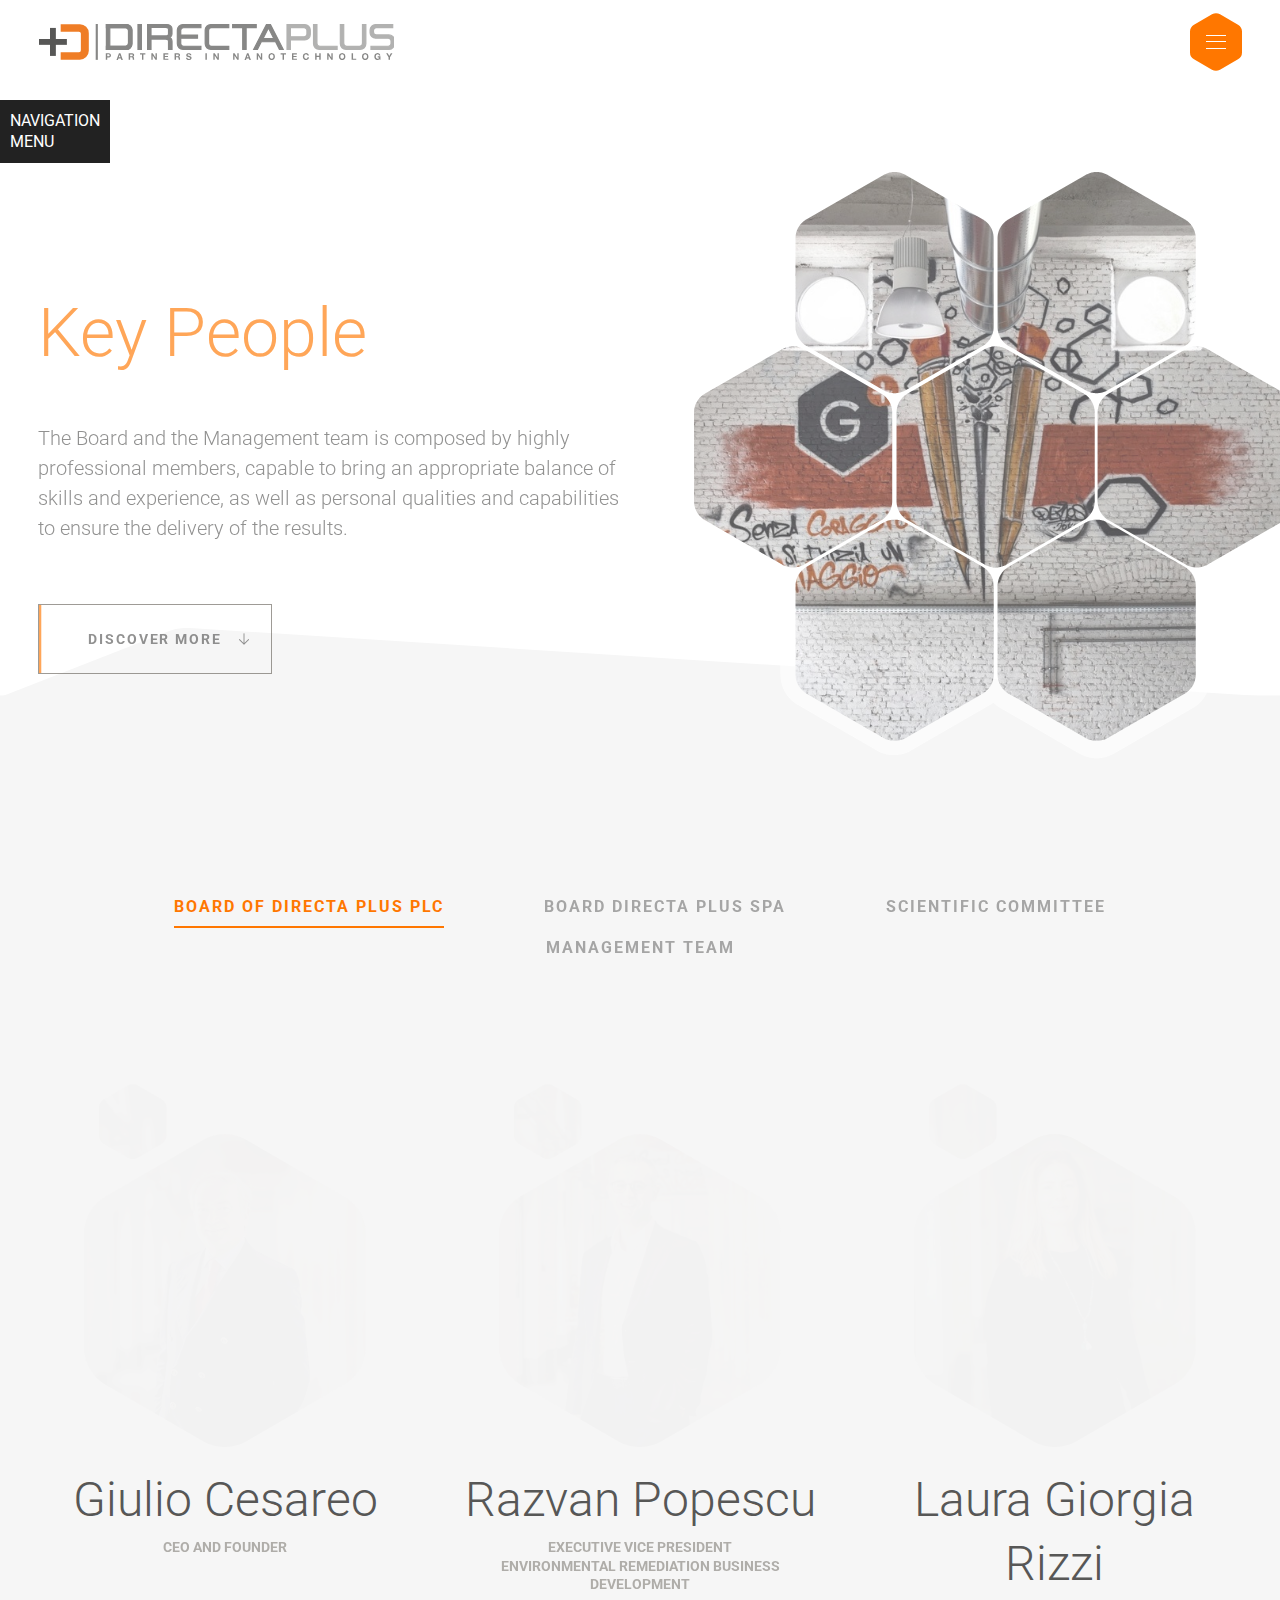
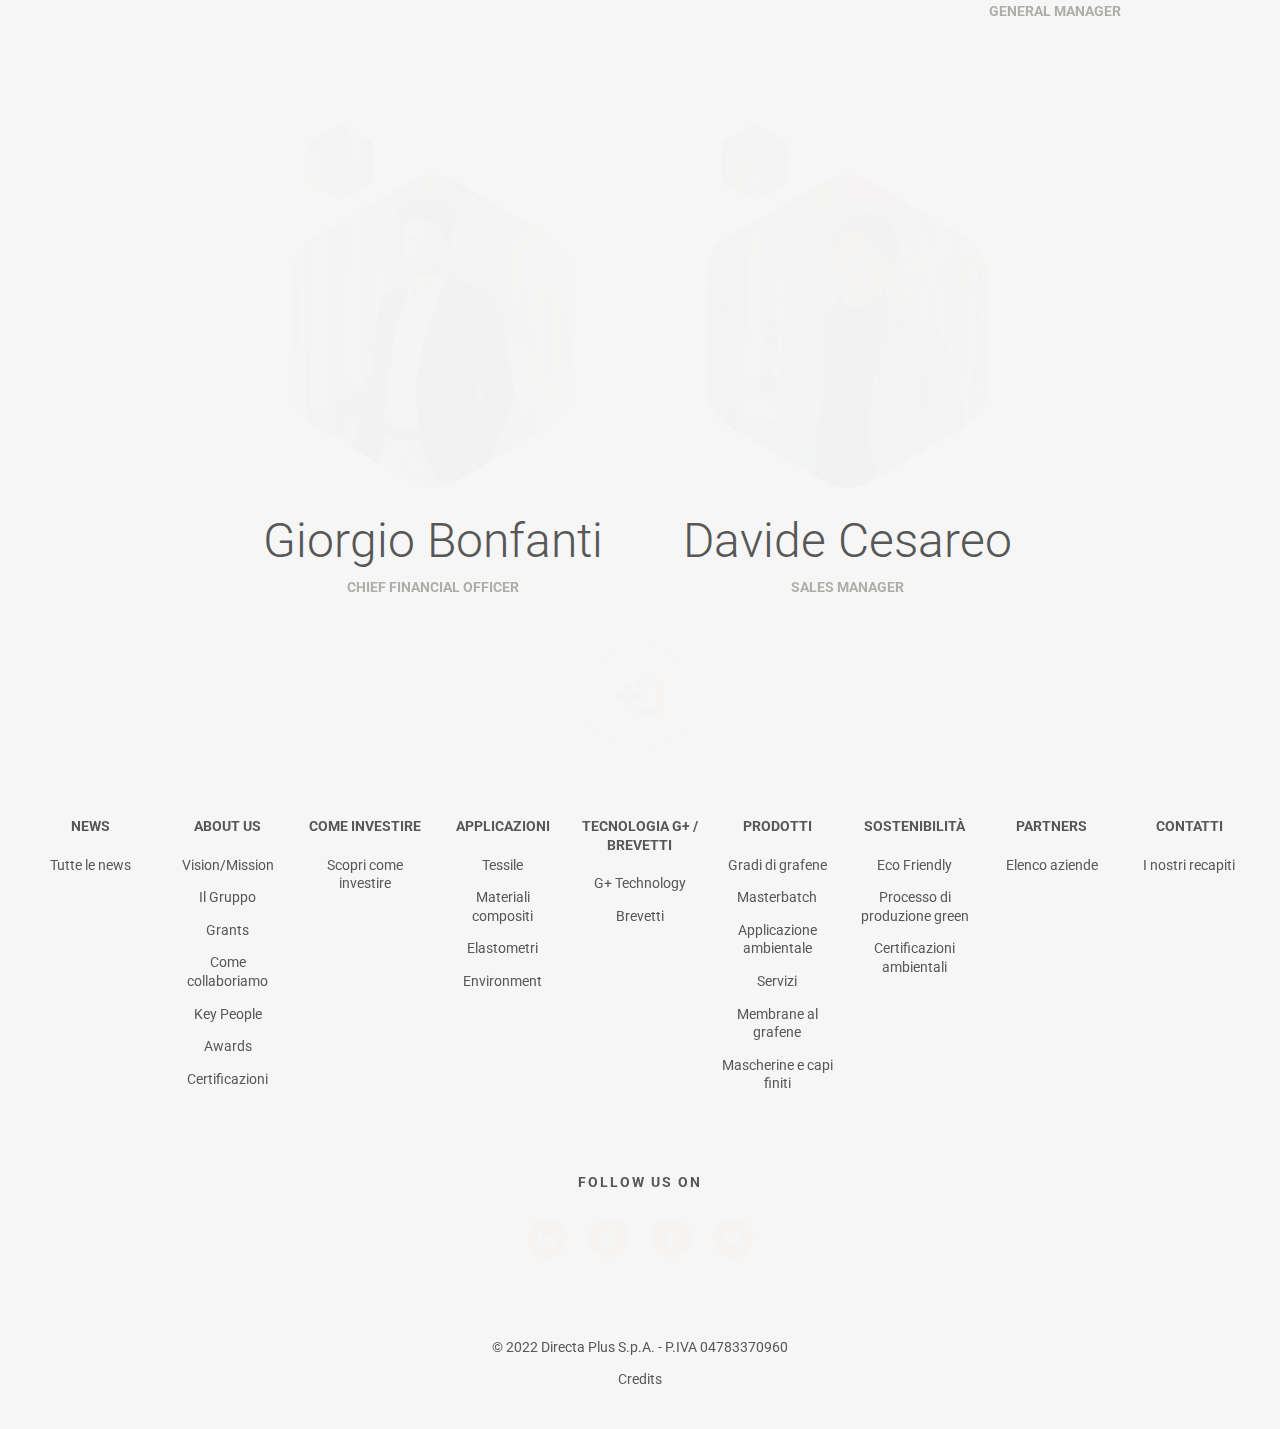
<file: key_people.html>
<!DOCTYPE html>
<html lang="en">
  <head>
    <meta charset="UTF-8">
    <title>development | Key People</title>
    <meta name="viewport" content="width=device-width">
    <meta name="SKYPE_TOOLBAR" content="SKYPE_TOOLBAR_PARSER_COMPATIBLE">
    <meta name="apple-mobile-web-app-capable" content="yes">
    <meta name="format-detection" content="telephone=no">
    <link rel="shortcut icon" href="images/favicon.ico">
  <link href="css/app.css" rel="stylesheet"></head>
  <body>
    <header class="header lockPadding"><a class="logo" href="#">
        <picture class="logo__in">
          <source srcset="images/logo.svg" media="(min-width: 1024px)"><img class="logo__img" src="images/logo_3_version.svg" alt="DirectaPlus">
        </picture></a>
      <div class="header__container">
        <nav class="header__menu">
          <ul class="header__menu_list">
            <li class="header__menu_item"><a class="header__menu_link" href="#">G+® technology</a>
              <div class="header__menu_item_hexagon">
                <svg class="icon icon_hexagon icon--size_mod">
                  <use xlink:href="images/sprite/sprite.svg#hexagon"></use>
                </svg>
              </div>
            </li>
            <li class="header__menu_item"><a class="header__menu_link" href="#">Applications</a>
              <div class="header__menu_item_hexagon">
                <svg class="icon icon_hexagon icon--size_mod">
                  <use xlink:href="images/sprite/sprite.svg#hexagon"></use>
                </svg>
              </div>
            </li>
            <li class="header__menu_item"><a class="header__menu_link" href="#">Products</a>
              <div class="header__menu_item_hexagon">
                <svg class="icon icon_hexagon icon--size_mod">
                  <use xlink:href="images/sprite/sprite.svg#hexagon"></use>
                </svg>
              </div>
            </li>
            <li class="header__menu_item"><a class="header__menu_link" href="#">Sustainability</a>
              <div class="header__menu_item_hexagon">
                <svg class="icon icon_hexagon icon--size_mod">
                  <use xlink:href="images/sprite/sprite.svg#hexagon"></use>
                </svg>
              </div>
            </li>
            <li class="header__menu_item"><a class="header__menu_link" href="#">investors</a>
              <div class="header__menu_item_hexagon">
                <svg class="icon icon_hexagon icon--size_mod">
                  <use xlink:href="images/sprite/sprite.svg#hexagon"></use>
                </svg>
              </div>
            </li>
            <li class="header__menu_item header__menu_item--dropdown_mod"><a class="header__menu_link" href="#">ITA
                <div class="header__menu_link_icon">
                  <svg class="icon icon_arrow_down icon--size_mod">
                    <use xlink:href="images/sprite/sprite.svg#arrow_down"></use>
                  </svg>
                </div></a>
              <div class="header__menu_item_hexagon">
                <svg class="icon icon_hexagon icon--size_mod">
                  <use xlink:href="images/sprite/sprite.svg#hexagon"></use>
                </svg>
              </div>
              <div class="lang_dropdown">
                <div class="lang_dropdown__in">
                  <ul class="lang_dropdown__list">
                    <li class="lang_dropdown__item"><a class="lang_dropdown__link" href="#">ENG</a></li>
                  </ul>
                </div>
              </div>
            </li>
          </ul>
        </nav>
        <button class="menu_trigger menuTrigger" type="button">
          <div class="menu_trigger__bg"><svg id="b6581883-0ed8-4625-bc8e-9806286c6f6a" data-name="Layer 1" xmlns="http://www.w3.org/2000/svg" viewBox="0 0 52 57.51">
<path d="M30,56.43a8.06,8.06,0,0,1-8.06,0L4,46.08a8.07,8.07,0,0,1-4-7V18.41a8.07,8.07,0,0,1,4-7L22,1.08a8.06,8.06,0,0,1,8.06,0L48,11.43a8.07,8.07,0,0,1,4,7V39.1a8.07,8.07,0,0,1-4,7Z" />
</svg>
          </div>
          <div class="menu_trigger__decor menu_trigger__decor--hamburger"><svg id="b8757b82-68ad-4b95-99c7-69dd265ea08d" data-name="SVGDoc" xmlns="http://www.w3.org/2000/svg" viewBox="0 0 20 14">
<g>
<path d="M0,0H20V1H0Z" />
<path d="M0,6H20V7H0Z" />
<path d="M0,13H20v1H0Z" />
</g>
</svg>
          </div>
          <div class="menu_trigger__decor menu_trigger__decor--cancel"><svg id="a7d399cc-fdd2-4ba6-8c22-afb95b2039d6" data-name="SVGDoc" xmlns="http://www.w3.org/2000/svg" viewBox="0 0 22 22">
<path d="M12.22,11h0l9.53-9.53a.88.88,0,0,0,0-1.22.88.88,0,0,0-1.22,0L11,9.78h0L1.47.25A.88.88,0,0,0,.25.25a.88.88,0,0,0,0,1.22L9.78,11h0L.25,20.53a.88.88,0,0,0,0,1.22A.85.85,0,0,0,.86,22a.85.85,0,0,0,.61-.25L11,12.22h0l9.53,9.53a.87.87,0,0,0,1.22,0,.88.88,0,0,0,0-1.22Z" />
</svg>
          </div>
        </button>
      </div>
    </header>
    <div class="main_menu">
      <div class="main_menu__header"><a class="logo" href="#">
          <picture class="logo__in">
            <source srcset="images/logo.svg" media="(min-width: 1024px)"><img class="logo__img" src="images/logo_3_version.svg" alt="DirectaPlus">
          </picture></a>
        <button class="menu_trigger menuTrigger menu_trigger--active_state" type="button">
          <div class="menu_trigger__bg"><svg id="b6581883-0ed8-4625-bc8e-9806286c6f6a" data-name="Layer 1" xmlns="http://www.w3.org/2000/svg" viewBox="0 0 52 57.51">
<path d="M30,56.43a8.06,8.06,0,0,1-8.06,0L4,46.08a8.07,8.07,0,0,1-4-7V18.41a8.07,8.07,0,0,1,4-7L22,1.08a8.06,8.06,0,0,1,8.06,0L48,11.43a8.07,8.07,0,0,1,4,7V39.1a8.07,8.07,0,0,1-4,7Z" />
</svg>
          </div>
          <div class="menu_trigger__decor menu_trigger__decor--hamburger"><svg id="b8757b82-68ad-4b95-99c7-69dd265ea08d" data-name="SVGDoc" xmlns="http://www.w3.org/2000/svg" viewBox="0 0 20 14">
<g>
<path d="M0,0H20V1H0Z" />
<path d="M0,6H20V7H0Z" />
<path d="M0,13H20v1H0Z" />
</g>
</svg>
          </div>
          <div class="menu_trigger__decor menu_trigger__decor--cancel"><svg id="a7d399cc-fdd2-4ba6-8c22-afb95b2039d6" data-name="SVGDoc" xmlns="http://www.w3.org/2000/svg" viewBox="0 0 22 22">
<path d="M12.22,11h0l9.53-9.53a.88.88,0,0,0,0-1.22.88.88,0,0,0-1.22,0L11,9.78h0L1.47.25A.88.88,0,0,0,.25.25a.88.88,0,0,0,0,1.22L9.78,11h0L.25,20.53a.88.88,0,0,0,0,1.22A.85.85,0,0,0,.86,22a.85.85,0,0,0,.61-.25L11,12.22h0l9.53,9.53a.87.87,0,0,0,1.22,0,.88.88,0,0,0,0-1.22Z" />
</svg>
          </div>
        </button>
      </div>
      <div class="main_menu__body">
        <div class="main_menu__bg"><img class="main_menu__bg_img" src="images/main_menu_bg.jpg" alt=""></div>
        <div class="main_menu__container">
          <div class="main_menu__container_in">
            <ul class="main_menu__list">
              <!-- main_menu__item--active_state modificator for active state-->
              <li class="main_menu__item mainMenuItem"><a class="main_menu__link mainMenuLink" href="#">News</a>
              </li>
              <!-- main_menu__item--active_state modificator for active state-->
              <li class="main_menu__item mainMenuItem"><a class="main_menu__link mainMenuLink" href="#">About us</a>
              </li>
              <!-- main_menu__item--active_state modificator for active state-->
              <li class="main_menu__item mainMenuItem"><a class="main_menu__link mainMenuLink" href="#">Come investire </a>
              </li>
              <!-- main_menu__item--active_state modificator for active state-->
              <li class="main_menu__item mainMenuItem"><a class="main_menu__link mainMenuLink" href="#">Applicazioni</a>
              </li>
              <!-- main_menu__item--active_state modificator for active state-->
              <li class="main_menu__item mainMenuItem main_menu__item--dropdown_mod mainMenuDropdownItem"><a class="main_menu__link mainMenuLink" href="#">Tecnologia G+ / Brevetti
                  <div class="main_menu__link_icon">
                    <svg class="icon icon_chevron_right icon--size_mod">
                      <use xlink:href="images/sprite/sprite.svg#chevron_right"></use>
                    </svg>
                  </div></a>
                <div class="main_menu__dropdown mainMenuDropdown">
                  <div class="main_menu__container_in">
                    <div class="main_menu__heading">
                      <button class="main_menu__link main_menu__link--back_mod menuBackButton" type="button">
                        <div class="main_menu__link_icon">
                          <svg class="icon icon_chevron_left icon--size_mod">
                            <use xlink:href="images/sprite/sprite.svg#chevron_left"></use>
                          </svg>
                        </div>Tecnologia G+ / Brevetti
                      </button>
                    </div>
                    <ul class="main_menu__list">
                      <!-- main_menu__item--active_state modificator for active state-->
                      <li class="main_menu__item mainMenuItem main_menu__item--dropdown_mod mainMenuDropdownItem"><a class="main_menu__link mainMenuLink" href="#">G+ Technology
                          <div class="main_menu__link_icon">
                            <svg class="icon icon_chevron_right icon--size_mod">
                              <use xlink:href="images/sprite/sprite.svg#chevron_right"></use>
                            </svg>
                          </div></a>
                        <div class="main_menu__dropdown mainMenuDropdown">
                          <div class="main_menu__container_in">
                            <div class="main_menu__heading">
                              <button class="main_menu__link main_menu__link--back_mod menuBackButton" type="button">
                                <div class="main_menu__link_icon">
                                  <svg class="icon icon_chevron_left icon--size_mod">
                                    <use xlink:href="images/sprite/sprite.svg#chevron_left"></use>
                                  </svg>
                                </div>G+ Technology
                              </button>
                            </div>
                            <ul class="main_menu__list">
                              <!-- main_menu__item--active_state modificator for active state-->
                              <li class="main_menu__item mainMenuItem"><a class="main_menu__link mainMenuLink" href="#">Item 01</a>
                              </li>
                              <!-- main_menu__item--active_state modificator for active state-->
                              <li class="main_menu__item mainMenuItem"><a class="main_menu__link mainMenuLink" href="#">Item 02</a>
                              </li>
                              <!-- main_menu__item--active_state modificator for active state-->
                              <li class="main_menu__item mainMenuItem"><a class="main_menu__link mainMenuLink" href="#">Item 03</a>
                              </li>
                            </ul>
                          </div>
                        </div>
                      </li>
                      <!-- main_menu__item--active_state modificator for active state-->
                      <li class="main_menu__item mainMenuItem"><a class="main_menu__link mainMenuLink" href="#">Brevetti</a>
                      </li>
                    </ul>
                  </div>
                </div>
              </li>
              <!-- main_menu__item--active_state modificator for active state-->
              <li class="main_menu__item mainMenuItem"><a class="main_menu__link mainMenuLink" href="#">Prodotti</a>
              </li>
              <!-- main_menu__item--active_state modificator for active state-->
              <li class="main_menu__item mainMenuItem"><a class="main_menu__link mainMenuLink" href="#">Sostenibilità</a>
              </li>
              <!-- main_menu__item--active_state modificator for active state-->
              <li class="main_menu__item mainMenuItem"><a class="main_menu__link mainMenuLink" href="#">Partners</a>
              </li>
              <!-- main_menu__item--active_state modificator for active state-->
              <li class="main_menu__item mainMenuItem"><a class="main_menu__link mainMenuLink" href="#">Contatti</a>
              </li>
            </ul>
          </div>
        </div>
      </div>
    </div>
    <div class="wrapper">
      <div class="base">
        <section class="section key_hero">
          <div class="section_in">
            <div class="key_hero__block">
              <div class="key_hero__col">
                <h2 class="key_hero__title fadeIn">Key People</h2>
                <div class="key_hero__text fadeIn">The Board and the Management team is composed by highly professional members, capable to bring an appropriate balance of skills and experience, as well as personal qualities and capabilities to ensure the delivery of the results.</div>
                <div class="key_hero__btn_wrap fadeIn"><a class="key_hero__btn anchorLink" href="#team">discover more
                    <div class="key_hero__btn_icon">
                      <svg class="icon icon_down icon--size_mod">
                        <use xlink:href="images/sprite/sprite.svg#down"></use>
                      </svg>
                    </div></a></div>
              </div>
              <div class="key_hero__col">
                <div class="key_hero__img_block">
                  <svg class="hexagon key_hero__img fadeIn" xmlns="http://www.w3.org/2000/svg" xmlns:xlink="http://www.w3.org/1999/xlink" viewBox="0 0 760 747.1952">
                            <defs>
                              <clipPath id="key_mask">
                                <path id="path_1" d="M397.377 658.777L494.538 714.662Q494.934 714.89 495.338 715.105Q495.741 715.319 496.151 715.521Q496.561 715.722 496.977 715.91Q497.393 716.098 497.815 716.272Q498.238 716.447 498.665 716.607Q499.093 716.768 499.525 716.914Q499.958 717.06 500.395 717.193Q500.833 717.325 501.274 717.442Q501.715 717.56 502.16 717.664Q502.605 717.767 503.053 717.856Q503.501 717.945 503.952 718.019Q504.402 718.093 504.855 718.153Q505.308 718.212 505.763 718.257Q506.217 718.301 506.673 718.331Q507.129 718.361 507.585 718.376Q508.042 718.391 508.499 718.391Q508.955 718.391 509.412 718.376Q509.868 718.361 510.324 718.331Q510.78 718.301 511.234 718.257Q511.689 718.212 512.142 718.153Q512.595 718.093 513.045 718.019Q513.496 717.945 513.944 717.856Q514.392 717.767 514.837 717.664Q515.282 717.56 515.723 717.442Q516.165 717.325 516.602 717.193Q517.039 717.06 517.472 716.914Q517.904 716.768 518.332 716.607Q518.76 716.447 519.182 716.272Q519.604 716.098 520.02 715.91Q520.437 715.722 520.847 715.521Q521.257 715.319 521.66 715.105Q522.063 714.89 522.459 714.662L619.62 658.777Q620.017 658.548 620.407 658.306Q620.798 658.064 621.179 657.81Q621.561 657.556 621.935 657.289Q622.308 657.022 622.673 656.743Q623.037 656.464 623.392 656.174Q623.747 655.883 624.093 655.581Q624.438 655.279 624.774 654.966Q625.109 654.653 625.434 654.328Q625.759 654.004 626.073 653.67Q626.387 653.335 626.69 652.991Q626.993 652.646 627.284 652.291Q627.576 651.937 627.855 651.573Q628.135 651.209 628.403 650.837Q628.67 650.464 628.926 650.083Q629.181 649.701 629.424 649.312Q629.666 648.922 629.896 648.525Q630.126 648.128 630.342 647.723Q630.559 647.319 630.762 646.908Q630.965 646.496 631.155 646.078Q631.345 645.66 631.521 645.237Q631.696 644.813 631.858 644.383Q632.02 643.954 632.168 643.519Q632.316 643.085 632.449 642.646Q632.583 642.207 632.702 641.764Q632.82 641.32 632.925 640.874Q633.029 640.427 633.119 639.977Q633.208 639.527 633.283 639.074Q633.358 638.621 633.418 638.166Q633.478 637.711 633.523 637.255Q633.568 636.798 633.598 636.34Q633.628 635.882 633.643 635.424Q633.659 634.965 633.659 634.506L633.659 522.917Q633.659 522.458 633.643 521.999Q633.628 521.541 633.598 521.083Q633.568 520.625 633.523 520.168Q633.478 519.711 633.418 519.257Q633.358 518.802 633.283 518.349Q633.209 517.896 633.119 517.446Q633.029 516.996 632.925 516.549Q632.821 516.102 632.702 515.659Q632.583 515.216 632.449 514.777Q632.316 514.338 632.168 513.903Q632.02 513.469 631.858 513.039Q631.697 512.61 631.521 512.186Q631.345 511.762 631.155 511.345Q630.966 510.927 630.762 510.515Q630.559 510.104 630.342 509.699Q630.126 509.295 629.896 508.898Q629.666 508.5 629.424 508.111Q629.181 507.721 628.926 507.34Q628.67 506.959 628.403 506.586Q628.135 506.213 627.855 505.85Q627.576 505.486 627.284 505.131Q626.993 504.777 626.69 504.432Q626.387 504.088 626.073 503.753Q625.759 503.418 625.434 503.094Q625.109 502.77 624.774 502.457Q624.438 502.144 624.093 501.842Q623.747 501.54 623.392 501.249Q623.037 500.958 622.673 500.679Q622.308 500.401 621.935 500.134Q621.561 499.867 621.179 499.613Q620.798 499.358 620.407 499.117Q620.017 498.875 619.62 498.646L522.459 442.761Q522.063 442.533 521.66 442.318Q521.257 442.104 520.847 441.902Q520.437 441.701 520.02 441.513Q519.604 441.325 519.182 441.15Q518.76 440.976 518.332 440.816Q517.904 440.655 517.472 440.509Q517.039 440.363 516.602 440.23Q516.165 440.098 515.723 439.98Q515.282 439.863 514.837 439.759Q514.392 439.656 513.944 439.567Q513.496 439.478 513.045 439.404Q512.595 439.33 512.142 439.27Q511.689 439.211 511.234 439.166Q510.78 439.122 510.324 439.092Q509.868 439.062 509.412 439.047Q508.955 439.032 508.499 439.032Q508.042 439.032 507.585 439.047Q507.129 439.062 506.673 439.092Q506.217 439.122 505.763 439.166Q505.308 439.211 504.855 439.27Q504.402 439.33 503.952 439.404Q503.501 439.478 503.053 439.567Q502.605 439.656 502.16 439.759Q501.715 439.863 501.274 439.98Q500.833 440.098 500.395 440.23Q499.958 440.363 499.526 440.509Q499.093 440.655 498.665 440.816Q498.238 440.976 497.815 441.15Q497.393 441.325 496.977 441.513Q496.561 441.701 496.151 441.902Q495.741 442.104 495.338 442.318Q494.934 442.533 494.538 442.761L397.377 498.646Q396.98 498.875 396.59 499.117Q396.2 499.358 395.818 499.613Q395.436 499.867 395.062 500.134Q394.689 500.401 394.324 500.679Q393.96 500.958 393.605 501.249Q393.25 501.54 392.904 501.842Q392.559 502.144 392.224 502.457Q391.888 502.77 391.563 503.094Q391.239 503.418 390.924 503.753Q390.61 504.088 390.307 504.432Q390.004 504.777 389.713 505.131Q389.422 505.486 389.142 505.849Q388.862 506.213 388.594 506.586Q388.327 506.959 388.071 507.34Q387.816 507.721 387.573 508.111Q387.331 508.5 387.101 508.898Q386.871 509.295 386.655 509.699Q386.438 510.104 386.235 510.515Q386.031 510.927 385.842 511.345Q385.652 511.762 385.476 512.186Q385.3 512.61 385.139 513.039Q384.977 513.469 384.829 513.903Q384.681 514.338 384.548 514.777Q384.414 515.216 384.296 515.659Q384.177 516.102 384.072 516.549Q383.968 516.996 383.878 517.446Q383.789 517.896 383.714 518.349Q383.639 518.802 383.579 519.257Q383.519 519.711 383.474 520.168Q383.429 520.625 383.399 521.083Q383.369 521.541 383.354 521.999Q383.339 522.458 383.339 522.917L383.339 634.506Q383.339 634.965 383.354 635.423Q383.369 635.882 383.399 636.34Q383.429 636.798 383.474 637.255Q383.519 637.711 383.579 638.166Q383.639 638.621 383.714 639.074Q383.789 639.527 383.878 639.977Q383.968 640.427 384.072 640.874Q384.177 641.32 384.296 641.764Q384.414 642.207 384.548 642.646Q384.681 643.085 384.829 643.519Q384.977 643.954 385.139 644.383Q385.3 644.813 385.476 645.237Q385.652 645.66 385.842 646.078Q386.032 646.496 386.235 646.907Q386.438 647.319 386.655 647.723Q386.871 648.128 387.101 648.525Q387.331 648.922 387.573 649.312Q387.816 649.701 388.071 650.083Q388.327 650.464 388.594 650.837Q388.862 651.209 389.142 651.573Q389.422 651.937 389.713 652.292Q390.004 652.646 390.307 652.991Q390.61 653.335 390.924 653.67Q391.239 654.004 391.563 654.328Q391.888 654.653 392.224 654.966Q392.559 655.279 392.904 655.581Q393.25 655.883 393.605 656.174Q393.96 656.464 394.324 656.743Q394.689 657.022 395.062 657.289Q395.436 657.556 395.818 657.81Q396.2 658.064 396.59 658.306Q396.98 658.548 397.377 658.777ZM239.39 714.662L142.229 658.777Q141.832 658.548 141.441 658.306Q141.051 658.064 140.669 657.81Q140.288 657.556 139.914 657.289Q139.541 657.022 139.176 656.743Q138.812 656.464 138.457 656.174Q138.102 655.883 137.756 655.581Q137.411 655.279 137.075 654.966Q136.74 654.653 136.415 654.328Q136.09 654.004 135.776 653.67Q135.462 653.335 135.159 652.991Q134.856 652.646 134.565 652.292Q134.273 651.937 133.994 651.573Q133.714 651.21 133.446 650.837Q133.179 650.464 132.923 650.083Q132.668 649.701 132.425 649.312Q132.183 648.923 131.953 648.525Q131.723 648.128 131.507 647.723Q131.29 647.319 131.087 646.908Q130.883 646.496 130.694 646.078Q130.504 645.66 130.328 645.237Q130.152 644.813 129.99 644.383Q129.829 643.954 129.681 643.519Q129.533 643.085 129.4 642.646Q129.266 642.207 129.147 641.764Q129.028 641.32 128.924 640.874Q128.82 640.427 128.73 639.977Q128.64 639.527 128.566 639.074Q128.491 638.621 128.431 638.166Q128.371 637.711 128.326 637.255Q128.281 636.798 128.251 636.34Q128.22 635.882 128.205 635.423Q128.19 634.965 128.19 634.506L128.19 522.917Q128.19 522.458 128.205 521.999Q128.22 521.541 128.251 521.083Q128.281 520.625 128.326 520.168Q128.371 519.711 128.431 519.257Q128.491 518.802 128.566 518.349Q128.64 517.896 128.73 517.446Q128.82 516.996 128.924 516.549Q129.028 516.102 129.147 515.659Q129.266 515.216 129.4 514.777Q129.533 514.338 129.681 513.903Q129.829 513.469 129.99 513.039Q130.152 512.61 130.328 512.186Q130.504 511.762 130.694 511.345Q130.883 510.927 131.087 510.515Q131.29 510.104 131.507 509.699Q131.723 509.295 131.953 508.898Q132.183 508.5 132.425 508.111Q132.668 507.721 132.923 507.34Q133.179 506.959 133.446 506.586Q133.714 506.213 133.994 505.85Q134.273 505.486 134.565 505.131Q134.856 504.777 135.159 504.432Q135.462 504.088 135.776 503.753Q136.09 503.418 136.415 503.094Q136.74 502.77 137.075 502.457Q137.411 502.144 137.756 501.842Q138.102 501.54 138.457 501.249Q138.812 500.958 139.176 500.679Q139.541 500.401 139.914 500.134Q140.288 499.867 140.669 499.613Q141.051 499.358 141.441 499.117Q141.832 498.875 142.229 498.646L239.39 442.761Q239.786 442.533 240.189 442.318Q240.593 442.104 241.003 441.902Q241.412 441.701 241.829 441.513Q242.245 441.325 242.667 441.15Q243.089 440.976 243.517 440.816Q243.945 440.655 244.377 440.509Q244.81 440.363 245.247 440.23Q245.684 440.098 246.126 439.98Q246.567 439.863 247.012 439.759Q247.457 439.656 247.905 439.567Q248.353 439.478 248.804 439.404Q249.254 439.33 249.707 439.27Q250.16 439.211 250.615 439.166Q251.069 439.122 251.525 439.092Q251.981 439.062 252.437 439.047Q252.894 439.032 253.35 439.032Q253.807 439.032 254.264 439.047Q254.72 439.062 255.176 439.092Q255.632 439.122 256.086 439.166Q256.541 439.211 256.994 439.27Q257.447 439.33 257.897 439.404Q258.348 439.478 258.796 439.567Q259.244 439.656 259.689 439.759Q260.134 439.863 260.575 439.98Q261.016 440.098 261.454 440.23Q261.891 440.363 262.323 440.509Q262.756 440.655 263.184 440.816Q263.611 440.976 264.034 441.15Q264.456 441.325 264.872 441.513Q265.288 441.701 265.698 441.902Q266.108 442.104 266.511 442.318Q266.915 442.533 267.31 442.761L364.471 498.646Q364.869 498.875 365.259 499.117Q365.649 499.358 366.031 499.613Q366.413 499.867 366.787 500.134Q367.16 500.401 367.524 500.679Q367.889 500.958 368.244 501.249Q368.599 501.54 368.945 501.842Q369.29 502.144 369.625 502.457Q369.961 502.77 370.286 503.094Q370.61 503.418 370.924 503.753Q371.239 504.088 371.542 504.432Q371.844 504.777 372.136 505.131Q372.427 505.486 372.707 505.849Q372.987 506.213 373.255 506.586Q373.522 506.959 373.777 507.34Q374.033 507.721 374.275 508.111Q374.518 508.5 374.748 508.898Q374.978 509.295 375.194 509.699Q375.411 510.104 375.614 510.515Q375.817 510.927 376.007 511.345Q376.197 511.762 376.372 512.186Q376.548 512.61 376.71 513.039Q376.872 513.469 377.02 513.903Q377.168 514.338 377.301 514.777Q377.434 515.216 377.553 515.659Q377.672 516.102 377.777 516.549Q377.881 516.996 377.971 517.446Q378.06 517.896 378.135 518.349Q378.21 518.802 378.27 519.257Q378.33 519.711 378.375 520.168Q378.42 520.625 378.45 521.083Q378.48 521.541 378.495 521.999Q378.51 522.458 378.51 522.917L378.51 634.506Q378.51 634.965 378.495 635.424Q378.48 635.882 378.45 636.34Q378.42 636.798 378.375 637.255Q378.33 637.711 378.27 638.166Q378.21 638.621 378.135 639.074Q378.06 639.527 377.971 639.977Q377.881 640.427 377.777 640.874Q377.672 641.32 377.553 641.764Q377.434 642.207 377.301 642.646Q377.168 643.085 377.02 643.519Q376.872 643.954 376.71 644.383Q376.548 644.813 376.372 645.237Q376.197 645.66 376.007 646.078Q375.817 646.496 375.614 646.907Q375.411 647.319 375.194 647.723Q374.978 648.128 374.748 648.525Q374.518 648.922 374.275 649.312Q374.033 649.701 373.777 650.083Q373.522 650.464 373.255 650.837Q372.987 651.209 372.707 651.573Q372.427 651.937 372.136 652.291Q371.844 652.646 371.542 652.991Q371.239 653.335 370.924 653.67Q370.61 654.004 370.286 654.328Q369.961 654.653 369.625 654.966Q369.29 655.279 368.945 655.581Q368.599 655.883 368.244 656.174Q367.889 656.464 367.524 656.743Q367.16 657.022 366.787 657.289Q366.413 657.556 366.031 657.81Q365.649 658.064 365.259 658.306Q364.869 658.548 364.471 658.777L267.31 714.662Q266.915 714.89 266.511 715.105Q266.108 715.319 265.698 715.521Q265.288 715.722 264.872 715.91Q264.456 716.098 264.034 716.272Q263.611 716.447 263.184 716.607Q262.756 716.768 262.323 716.914Q261.891 717.06 261.454 717.193Q261.016 717.325 260.575 717.442Q260.134 717.56 259.689 717.664Q259.244 717.767 258.796 717.856Q258.348 717.945 257.897 718.019Q257.447 718.093 256.994 718.153Q256.541 718.212 256.086 718.257Q255.632 718.301 255.176 718.331Q254.72 718.361 254.264 718.376Q253.807 718.391 253.35 718.391Q252.894 718.391 252.437 718.376Q251.981 718.361 251.525 718.331Q251.069 718.301 250.615 718.257Q250.16 718.212 249.707 718.153Q249.254 718.093 248.804 718.019Q248.353 717.945 247.905 717.856Q247.457 717.767 247.012 717.664Q246.567 717.56 246.126 717.442Q245.684 717.325 245.247 717.193Q244.81 717.06 244.377 716.914Q243.945 716.768 243.517 716.607Q243.089 716.447 242.667 716.272Q242.245 716.098 241.829 715.91Q241.412 715.722 241.003 715.521Q240.593 715.319 240.189 715.105Q239.786 714.89 239.39 714.662ZM523.719 439.877L620.88 495.763Q621.276 495.99 621.679 496.205Q622.082 496.42 622.492 496.621Q622.902 496.823 623.318 497.011Q623.735 497.199 624.157 497.373Q624.579 497.547 625.007 497.708Q625.434 497.868 625.867 498.014Q626.3 498.161 626.737 498.293Q627.174 498.425 627.615 498.543Q628.057 498.661 628.502 498.764Q628.946 498.868 629.394 498.956Q629.843 499.045 630.293 499.119Q630.744 499.194 631.197 499.253Q631.65 499.312 632.104 499.357Q632.559 499.402 633.015 499.431Q633.47 499.461 633.927 499.476Q634.383 499.491 634.84 499.491Q635.297 499.491 635.753 499.476Q636.21 499.461 636.666 499.431Q637.121 499.402 637.576 499.357Q638.031 499.312 638.483 499.253Q638.936 499.194 639.387 499.119Q639.838 499.045 640.286 498.956Q640.734 498.868 641.179 498.764Q641.624 498.661 642.065 498.543Q642.506 498.425 642.943 498.293Q643.38 498.161 643.813 498.014Q644.246 497.868 644.674 497.708Q645.101 497.547 645.523 497.373Q645.945 497.199 646.362 497.011Q646.778 496.823 647.188 496.621Q647.598 496.42 648.001 496.205Q648.404 495.99 648.8 495.763L745.961 439.877Q746.359 439.648 746.749 439.407Q747.139 439.165 747.521 438.91Q747.903 438.656 748.276 438.389Q748.65 438.123 749.014 437.844Q749.379 437.565 749.734 437.274Q750.089 436.984 750.434 436.682Q750.78 436.379 751.115 436.066Q751.45 435.753 751.775 435.429Q752.1 435.105 752.414 434.77Q752.728 434.436 753.031 434.091Q753.334 433.746 753.625 433.392Q753.917 433.037 754.197 432.674Q754.476 432.31 754.744 431.937Q755.012 431.564 755.267 431.183Q755.522 430.802 755.765 430.412Q756.008 430.023 756.237 429.626Q756.467 429.228 756.684 428.824Q756.901 428.419 757.104 428.008Q757.307 427.597 757.497 427.179Q757.686 426.761 757.862 426.337Q758.038 425.913 758.2 425.484Q758.362 425.054 758.509 424.62Q758.657 424.185 758.791 423.746Q758.924 423.307 759.043 422.864Q759.162 422.421 759.266 421.974Q759.371 421.527 759.46 421.077Q759.55 420.627 759.625 420.174Q759.7 419.722 759.76 419.267Q759.82 418.812 759.865 418.355Q759.91 417.898 759.94 417.441Q759.97 416.983 759.985 416.524Q760 416.065 760 415.606L760 304.017Q760 303.558 759.985 303.1Q759.97 302.641 759.94 302.183Q759.91 301.725 759.865 301.269Q759.82 300.812 759.76 300.357Q759.7 299.902 759.625 299.449Q759.55 298.997 759.46 298.546Q759.371 298.096 759.266 297.65Q759.162 297.203 759.043 296.76Q758.924 296.316 758.791 295.877Q758.657 295.438 758.509 295.004Q758.362 294.569 758.2 294.14Q758.038 293.711 757.862 293.287Q757.686 292.863 757.497 292.445Q757.307 292.027 757.104 291.616Q756.901 291.204 756.684 290.8Q756.467 290.395 756.237 289.998Q756.008 289.601 755.765 289.211Q755.522 288.822 755.267 288.441Q755.012 288.059 754.744 287.686Q754.476 287.314 754.197 286.95Q753.917 286.586 753.626 286.232Q753.334 285.877 753.031 285.533Q752.728 285.188 752.414 284.853Q752.1 284.519 751.775 284.195Q751.45 283.871 751.115 283.557Q750.78 283.244 750.434 282.942Q750.089 282.64 749.734 282.349Q749.378 282.059 749.014 281.78Q748.65 281.501 748.276 281.234Q747.903 280.968 747.521 280.713Q747.139 280.459 746.749 280.217Q746.359 279.975 745.961 279.747L648.8 223.861Q648.404 223.633 648.001 223.419Q647.598 223.204 647.188 223.003Q646.778 222.801 646.362 222.613Q645.945 222.425 645.523 222.251Q645.101 222.077 644.674 221.916Q644.246 221.756 643.813 221.609Q643.38 221.463 642.943 221.331Q642.506 221.199 642.065 221.081Q641.624 220.963 641.179 220.86Q640.734 220.756 640.286 220.667Q639.838 220.579 639.387 220.504Q638.936 220.43 638.483 220.371Q638.031 220.311 637.576 220.267Q637.121 220.222 636.666 220.192Q636.21 220.162 635.753 220.148Q635.297 220.133 634.84 220.133Q634.383 220.133 633.927 220.148Q633.47 220.162 633.015 220.192Q632.559 220.222 632.104 220.267Q631.65 220.311 631.197 220.371Q630.744 220.43 630.293 220.504Q629.843 220.579 629.394 220.667Q628.946 220.756 628.502 220.86Q628.057 220.963 627.615 221.081Q627.174 221.199 626.737 221.331Q626.3 221.463 625.867 221.609Q625.434 221.756 625.007 221.916Q624.579 222.077 624.157 222.251Q623.735 222.425 623.318 222.613Q622.902 222.801 622.492 223.003Q622.082 223.204 621.679 223.419Q621.276 223.633 620.88 223.861L523.719 279.747Q523.321 279.975 522.931 280.217Q522.541 280.459 522.159 280.713Q521.777 280.968 521.404 281.234Q521.03 281.501 520.666 281.78Q520.301 282.059 519.946 282.349Q519.591 282.64 519.246 282.942Q518.9 283.244 518.565 283.557Q518.23 283.871 517.905 284.195Q517.58 284.519 517.266 284.853Q516.952 285.188 516.649 285.533Q516.346 285.877 516.054 286.232Q515.763 286.586 515.483 286.95Q515.203 287.314 514.936 287.686Q514.668 288.059 514.413 288.441Q514.158 288.822 513.915 289.211Q513.672 289.601 513.443 289.998Q513.213 290.395 512.996 290.8Q512.78 291.204 512.576 291.616Q512.373 292.027 512.183 292.445Q511.994 292.863 511.818 293.287Q511.642 293.711 511.48 294.14Q511.318 294.569 511.17 295.004Q511.023 295.438 510.889 295.877Q510.756 296.316 510.637 296.76Q510.518 297.203 510.414 297.65Q510.309 298.096 510.22 298.547Q510.13 298.997 510.055 299.449Q509.98 299.902 509.92 300.357Q509.86 300.812 509.815 301.269Q509.77 301.725 509.74 302.183Q509.71 302.641 509.695 303.1Q509.68 303.558 509.68 304.017L509.68 415.606Q509.68 416.065 509.695 416.524Q509.71 416.983 509.74 417.441Q509.77 417.898 509.815 418.355Q509.86 418.812 509.92 419.267Q509.98 419.722 510.055 420.174Q510.13 420.627 510.22 421.077Q510.309 421.527 510.414 421.974Q510.518 422.421 510.637 422.864Q510.756 423.307 510.889 423.746Q511.023 424.185 511.171 424.62Q511.318 425.054 511.48 425.484Q511.642 425.913 511.818 426.337Q511.994 426.761 512.183 427.179Q512.373 427.597 512.576 428.008Q512.78 428.419 512.996 428.824Q513.213 429.228 513.443 429.626Q513.672 430.023 513.915 430.412Q514.158 430.802 514.413 431.183Q514.668 431.564 514.936 431.937Q515.203 432.31 515.483 432.674Q515.763 433.038 516.054 433.392Q516.346 433.746 516.649 434.091Q516.952 434.436 517.266 434.77Q517.58 435.105 517.905 435.429Q518.23 435.753 518.565 436.066Q518.9 436.379 519.246 436.682Q519.591 436.984 519.946 437.274Q520.301 437.565 520.666 437.844Q521.03 438.123 521.404 438.389Q521.777 438.656 522.159 438.91Q522.541 439.165 522.931 439.407Q523.321 439.648 523.719 439.877ZM269.803 439.877L366.964 495.763Q367.36 495.99 367.763 496.205Q368.167 496.42 368.577 496.621Q368.987 496.823 369.403 497.011Q369.819 497.199 370.241 497.373Q370.663 497.547 371.091 497.708Q371.519 497.868 371.951 498.014Q372.384 498.161 372.821 498.293Q373.259 498.425 373.7 498.543Q374.141 498.661 374.586 498.764Q375.031 498.868 375.479 498.956Q375.927 499.045 376.378 499.119Q376.828 499.194 377.281 499.253Q377.734 499.312 378.189 499.357Q378.643 499.402 379.099 499.431Q379.555 499.461 380.011 499.476Q380.468 499.491 380.924 499.491Q381.381 499.491 381.838 499.476Q382.294 499.461 382.75 499.431Q383.206 499.402 383.66 499.357Q384.115 499.312 384.568 499.253Q385.021 499.194 385.471 499.119Q385.922 499.045 386.37 498.956Q386.818 498.868 387.263 498.764Q387.708 498.661 388.149 498.543Q388.59 498.425 389.028 498.293Q389.465 498.161 389.898 498.014Q390.33 497.868 390.758 497.708Q391.186 497.547 391.608 497.373Q392.03 497.199 392.446 497.011Q392.862 496.823 393.272 496.621Q393.682 496.42 394.086 496.205Q394.489 495.99 394.885 495.763L492.046 439.877Q492.443 439.648 492.833 439.407Q493.223 439.165 493.605 438.91Q493.987 438.656 494.361 438.389Q494.734 438.123 495.099 437.844Q495.463 437.565 495.818 437.274Q496.173 436.984 496.519 436.682Q496.864 436.379 497.199 436.066Q497.535 435.753 497.86 435.429Q498.184 435.105 498.499 434.77Q498.813 434.436 499.116 434.091Q499.419 433.746 499.71 433.392Q500.001 433.037 500.281 432.674Q500.561 432.31 500.829 431.937Q501.096 431.564 501.352 431.183Q501.607 430.802 501.849 430.412Q502.092 430.023 502.322 429.626Q502.552 429.228 502.768 428.824Q502.985 428.419 503.188 428.008Q503.391 427.597 503.581 427.179Q503.771 426.761 503.947 426.337Q504.122 425.913 504.284 425.484Q504.446 425.054 504.594 424.62Q504.742 424.185 504.875 423.746Q505.009 423.307 505.128 422.864Q505.246 422.421 505.351 421.974Q505.455 421.527 505.545 421.077Q505.634 420.627 505.709 420.174Q505.784 419.722 505.844 419.267Q505.904 418.812 505.949 418.355Q505.994 417.898 506.024 417.441Q506.054 416.983 506.069 416.524Q506.084 416.065 506.084 415.606L506.084 304.017Q506.084 303.558 506.069 303.1Q506.054 302.641 506.024 302.183Q505.994 301.725 505.949 301.269Q505.904 300.812 505.844 300.357Q505.784 299.902 505.709 299.449Q505.634 298.997 505.545 298.546Q505.455 298.096 505.351 297.65Q505.246 297.203 505.127 296.76Q505.009 296.316 504.875 295.877Q504.742 295.438 504.594 295.004Q504.446 294.569 504.284 294.14Q504.122 293.711 503.947 293.287Q503.771 292.863 503.581 292.445Q503.391 292.027 503.188 291.616Q502.985 291.204 502.768 290.8Q502.552 290.395 502.322 289.998Q502.092 289.601 501.849 289.211Q501.607 288.822 501.352 288.441Q501.096 288.059 500.829 287.686Q500.561 287.314 500.281 286.95Q500.001 286.586 499.71 286.232Q499.419 285.877 499.116 285.533Q498.813 285.188 498.499 284.853Q498.184 284.519 497.86 284.195Q497.535 283.871 497.199 283.557Q496.864 283.244 496.519 282.942Q496.173 282.64 495.818 282.349Q495.463 282.059 495.099 281.78Q494.734 281.501 494.361 281.234Q493.987 280.968 493.605 280.713Q493.223 280.459 492.833 280.217Q492.443 279.975 492.046 279.747L394.885 223.861Q394.489 223.633 394.086 223.419Q393.682 223.204 393.272 223.003Q392.862 222.801 392.446 222.613Q392.03 222.425 391.608 222.251Q391.186 222.077 390.758 221.916Q390.33 221.756 389.898 221.609Q389.465 221.463 389.028 221.331Q388.59 221.199 388.149 221.081Q387.708 220.963 387.263 220.86Q386.818 220.756 386.37 220.667Q385.922 220.579 385.471 220.504Q385.021 220.43 384.568 220.371Q384.115 220.311 383.66 220.267Q383.206 220.222 382.75 220.192Q382.294 220.162 381.838 220.148Q381.381 220.133 380.924 220.133Q380.468 220.133 380.011 220.148Q379.555 220.162 379.099 220.192Q378.643 220.222 378.189 220.267Q377.734 220.311 377.281 220.371Q376.828 220.43 376.378 220.504Q375.927 220.579 375.479 220.667Q375.031 220.756 374.586 220.86Q374.141 220.963 373.7 221.081Q373.259 221.199 372.821 221.331Q372.384 221.463 371.951 221.609Q371.519 221.756 371.091 221.916Q370.663 222.077 370.241 222.251Q369.819 222.425 369.403 222.613Q368.987 222.801 368.577 223.003Q368.167 223.204 367.763 223.419Q367.36 223.633 366.964 223.861L269.803 279.747Q269.406 279.975 269.016 280.217Q268.625 280.459 268.243 280.713Q267.862 280.968 267.488 281.234Q267.115 281.501 266.75 281.78Q266.386 282.059 266.031 282.349Q265.676 282.64 265.33 282.942Q264.985 283.244 264.649 283.557Q264.314 283.871 263.989 284.195Q263.664 284.519 263.35 284.853Q263.036 285.188 262.733 285.533Q262.43 285.877 262.139 286.232Q261.847 286.586 261.568 286.95Q261.288 287.314 261.02 287.686Q260.753 288.059 260.497 288.441Q260.242 288.822 259.999 289.211Q259.757 289.601 259.527 289.998Q259.297 290.395 259.081 290.8Q258.864 291.204 258.661 291.616Q258.457 292.027 258.268 292.445Q258.078 292.863 257.902 293.287Q257.726 293.711 257.565 294.14Q257.403 294.569 257.255 295.004Q257.107 295.438 256.974 295.877Q256.84 296.316 256.721 296.76Q256.602 297.203 256.498 297.65Q256.394 298.096 256.304 298.547Q256.214 298.997 256.14 299.449Q256.065 299.902 256.005 300.357Q255.945 300.812 255.9 301.269Q255.855 301.725 255.825 302.183Q255.794 302.641 255.779 303.1Q255.764 303.558 255.764 304.017L255.764 415.606Q255.764 416.065 255.779 416.524Q255.795 416.983 255.825 417.441Q255.855 417.898 255.9 418.355Q255.945 418.812 256.005 419.267Q256.065 419.722 256.14 420.174Q256.214 420.627 256.304 421.077Q256.394 421.527 256.498 421.974Q256.602 422.421 256.721 422.864Q256.84 423.307 256.974 423.746Q257.107 424.185 257.255 424.62Q257.403 425.054 257.565 425.484Q257.726 425.913 257.902 426.337Q258.078 426.761 258.268 427.179Q258.457 427.597 258.661 428.008Q258.864 428.419 259.081 428.824Q259.297 429.228 259.527 429.626Q259.757 430.023 259.999 430.412Q260.242 430.802 260.497 431.183Q260.753 431.564 261.02 431.937Q261.288 432.31 261.568 432.674Q261.847 433.038 262.139 433.392Q262.43 433.746 262.733 434.091Q263.036 434.436 263.35 434.77Q263.664 435.105 263.989 435.429Q264.314 435.753 264.649 436.066Q264.985 436.379 265.33 436.682Q265.676 436.984 266.031 437.274Q266.386 437.565 266.75 437.844Q267.115 438.123 267.488 438.389Q267.862 438.656 268.243 438.91Q268.625 439.165 269.016 439.407Q269.406 439.648 269.803 439.877ZM111.2 495.763L14.0389 439.877Q13.6411 439.648 13.251 439.407Q12.861 439.165 12.479 438.91Q12.0971 438.656 11.7237 438.389Q11.3503 438.123 10.9859 437.844Q10.6214 437.565 10.2663 437.274Q9.91116 436.984 9.56576 436.682Q9.22035 436.379 8.88503 436.066Q8.54971 435.753 8.22484 435.429Q7.89996 435.105 7.58588 434.77Q7.2718 434.436 6.96885 434.091Q6.66591 433.746 6.37442 433.392Q6.08293 433.037 5.80321 432.674Q5.52349 432.31 5.25584 431.937Q4.98819 431.564 4.7329 431.183Q4.47761 430.802 4.23495 430.412Q3.99229 430.023 3.76253 429.626Q3.53276 429.228 3.31614 428.824Q3.09951 428.419 2.89626 428.008Q2.69301 427.597 2.50335 427.179Q2.31369 426.761 2.13782 426.337Q1.96196 425.913 1.80008 425.484Q1.6382 425.054 1.49047 424.62Q1.34275 424.185 1.20934 423.746Q1.07593 423.307 0.956986 422.864Q0.838039 422.421 0.733678 421.974Q0.629318 421.527 0.539657 421.077Q0.449996 420.627 0.375131 420.174Q0.300266 419.722 0.240278 419.267Q0.180289 418.812 0.135241 418.355Q0.0901929 417.898 0.060134 417.441Q0.0300751 416.983 0.0150375 416.524Q0 416.065 0 415.606L0 304.017Q0 303.558 0.0150375 303.1Q0.0300751 302.641 0.060134 302.183Q0.0901929 301.725 0.135241 301.269Q0.180289 300.812 0.240278 300.357Q0.300266 299.902 0.375131 299.449Q0.449996 298.997 0.539657 298.546Q0.629318 298.096 0.733678 297.65Q0.838039 297.203 0.956986 296.76Q1.07593 296.316 1.20934 295.877Q1.34275 295.438 1.49047 295.004Q1.6382 294.569 1.80008 294.14Q1.96196 293.711 2.13783 293.287Q2.31369 292.863 2.50335 292.445Q2.69301 292.027 2.89626 291.616Q3.09951 291.204 3.31614 290.8Q3.53276 290.395 3.76253 289.998Q3.99229 289.601 4.23495 289.211Q4.47761 288.822 4.7329 288.441Q4.98819 288.059 5.25584 287.686Q5.52349 287.314 5.80321 286.95Q6.08293 286.586 6.37442 286.232Q6.66591 285.877 6.96885 285.533Q7.2718 285.188 7.58588 284.853Q7.89996 284.519 8.22484 284.195Q8.54971 283.871 8.88503 283.557Q9.22035 283.244 9.56576 282.942Q9.91116 282.64 10.2663 282.349Q10.6214 282.059 10.9859 281.78Q11.3503 281.501 11.7237 281.234Q12.0971 280.968 12.479 280.713Q12.861 280.459 13.251 280.217Q13.6411 279.975 14.0389 279.747L111.2 223.861Q111.596 223.633 111.999 223.419Q112.402 223.204 112.812 223.003Q113.222 222.801 113.638 222.613Q114.055 222.425 114.477 222.251Q114.899 222.077 115.327 221.916Q115.754 221.756 116.187 221.609Q116.62 221.463 117.057 221.331Q117.494 221.199 117.935 221.081Q118.377 220.963 118.822 220.86Q119.266 220.756 119.714 220.667Q120.162 220.579 120.613 220.504Q121.064 220.43 121.517 220.371Q121.97 220.311 122.424 220.267Q122.879 220.222 123.334 220.192Q123.79 220.162 124.247 220.148Q124.703 220.133 125.16 220.133Q125.617 220.133 126.073 220.148Q126.53 220.162 126.986 220.192Q127.441 220.222 127.896 220.267Q128.35 220.311 128.803 220.371Q129.256 220.43 129.707 220.504Q130.158 220.579 130.606 220.667Q131.054 220.756 131.499 220.86Q131.943 220.963 132.385 221.081Q132.826 221.199 133.263 221.331Q133.7 221.463 134.133 221.609Q134.566 221.756 134.993 221.916Q135.421 222.077 135.843 222.251Q136.265 222.425 136.682 222.613Q137.098 222.801 137.508 223.003Q137.918 223.204 138.321 223.419Q138.724 223.633 139.12 223.861L236.281 279.747Q236.679 279.975 237.069 280.217Q237.459 280.459 237.841 280.713Q238.223 280.968 238.596 281.234Q238.97 281.501 239.334 281.78Q239.699 282.059 240.054 282.349Q240.409 282.64 240.754 282.942Q241.1 283.244 241.435 283.557Q241.77 283.871 242.095 284.195Q242.42 284.519 242.734 284.853Q243.048 285.188 243.351 285.533Q243.654 285.877 243.946 286.232Q244.237 286.586 244.517 286.95Q244.796 287.314 245.064 287.686Q245.332 288.059 245.587 288.441Q245.842 288.822 246.085 289.211Q246.328 289.601 246.557 289.998Q246.787 290.395 247.004 290.8Q247.22 291.204 247.424 291.616Q247.627 292.027 247.817 292.445Q248.006 292.863 248.182 293.287Q248.358 293.711 248.52 294.14Q248.682 294.569 248.83 295.004Q248.977 295.438 249.111 295.877Q249.244 296.316 249.363 296.76Q249.482 297.203 249.586 297.65Q249.691 298.096 249.78 298.547Q249.87 298.997 249.945 299.449Q250.02 299.902 250.08 300.357Q250.14 300.812 250.185 301.269Q250.23 301.725 250.26 302.183Q250.29 302.641 250.305 303.1Q250.32 303.558 250.32 304.017L250.32 415.606Q250.32 416.065 250.305 416.524Q250.29 416.983 250.26 417.441Q250.23 417.898 250.185 418.355Q250.14 418.812 250.08 419.267Q250.02 419.722 249.945 420.174Q249.87 420.627 249.78 421.077Q249.691 421.527 249.586 421.974Q249.482 422.421 249.363 422.864Q249.244 423.307 249.111 423.746Q248.977 424.185 248.83 424.62Q248.682 425.054 248.52 425.484Q248.358 425.913 248.182 426.337Q248.006 426.761 247.817 427.179Q247.627 427.597 247.424 428.008Q247.22 428.419 247.004 428.824Q246.787 429.228 246.557 429.626Q246.328 430.023 246.085 430.412Q245.842 430.802 245.587 431.183Q245.332 431.564 245.064 431.937Q244.797 432.31 244.517 432.674Q244.237 433.037 243.946 433.392Q243.654 433.746 243.351 434.091Q243.048 434.436 242.734 434.77Q242.42 435.105 242.095 435.429Q241.77 435.753 241.435 436.066Q241.1 436.379 240.754 436.682Q240.409 436.984 240.054 437.274Q239.699 437.565 239.334 437.844Q238.97 438.123 238.596 438.389Q238.223 438.656 237.841 438.91Q237.459 439.165 237.069 439.407Q236.679 439.648 236.281 439.877L139.12 495.763Q138.724 495.99 138.321 496.205Q137.918 496.42 137.508 496.621Q137.098 496.823 136.682 497.011Q136.265 497.199 135.843 497.373Q135.421 497.547 134.993 497.708Q134.566 497.868 134.133 498.014Q133.7 498.161 133.263 498.293Q132.826 498.425 132.385 498.543Q131.943 498.661 131.499 498.764Q131.054 498.868 130.606 498.956Q130.158 499.045 129.707 499.119Q129.256 499.194 128.803 499.253Q128.35 499.312 127.896 499.357Q127.441 499.402 126.986 499.431Q126.53 499.461 126.073 499.476Q125.617 499.491 125.16 499.491Q124.703 499.491 124.247 499.476Q123.79 499.461 123.334 499.431Q122.879 499.402 122.424 499.357Q121.97 499.312 121.517 499.253Q121.064 499.194 120.613 499.119Q120.162 499.045 119.714 498.956Q119.266 498.868 118.821 498.764Q118.377 498.661 117.935 498.543Q117.494 498.425 117.057 498.293Q116.62 498.161 116.187 498.014Q115.754 497.868 115.327 497.708Q114.899 497.547 114.477 497.373Q114.055 497.199 113.638 497.011Q113.222 496.823 112.812 496.621Q112.402 496.42 111.999 496.205Q111.596 495.99 111.2 495.763ZM494.538 275.63L397.377 219.744Q396.98 219.515 396.59 219.274Q396.2 219.032 395.818 218.778Q395.436 218.523 395.062 218.257Q394.689 217.99 394.324 217.711Q393.96 217.432 393.605 217.142Q393.25 216.851 392.904 216.549Q392.559 216.247 392.224 215.933Q391.888 215.62 391.563 215.296Q391.239 214.972 390.924 214.637Q390.61 214.303 390.307 213.958Q390.004 213.614 389.713 213.259Q389.422 212.905 389.142 212.541Q388.862 212.177 388.594 211.804Q388.327 211.432 388.071 211.05Q387.816 210.669 387.573 210.28Q387.331 209.89 387.101 209.493Q386.871 209.096 386.655 208.691Q386.438 208.287 386.235 207.875Q386.031 207.464 385.842 207.046Q385.652 206.628 385.476 206.204Q385.3 205.78 385.139 205.351Q384.977 204.922 384.829 204.487Q384.681 204.053 384.548 203.614Q384.414 203.175 384.296 202.731Q384.177 202.288 384.072 201.841Q383.968 201.394 383.878 200.944Q383.789 200.494 383.714 200.042Q383.639 199.589 383.579 199.134Q383.519 198.679 383.474 198.222Q383.429 197.766 383.399 197.308Q383.369 196.85 383.354 196.391Q383.339 195.933 383.339 195.474L383.339 83.8845Q383.339 83.4256 383.354 82.9669Q383.369 82.5083 383.399 82.0504Q383.429 81.5925 383.474 81.1358Q383.519 80.6792 383.579 80.2242Q383.639 79.7693 383.714 79.3165Q383.789 78.8638 383.878 78.4138Q383.968 77.9637 384.072 77.5169Q384.177 77.07 384.296 76.6268Q384.414 76.1836 384.548 75.7446Q384.681 75.3055 384.829 74.871Q384.977 74.4366 385.139 74.0072Q385.3 73.5778 385.476 73.154Q385.652 72.7301 385.842 72.3122Q386.032 71.8944 386.235 71.483Q386.438 71.0716 386.655 70.667Q386.871 70.2625 387.101 69.8653Q387.331 69.4681 387.573 69.0786Q387.816 68.6891 388.071 68.3078Q388.327 67.9265 388.594 67.5537Q388.862 67.181 389.142 66.8172Q389.422 66.4534 389.713 66.099Q390.004 65.7446 390.307 65.3999Q390.61 65.0553 390.924 64.7207Q391.239 64.3862 391.563 64.0621Q391.888 63.738 392.224 63.4247Q392.559 63.1115 392.904 62.8093Q393.25 62.5072 393.605 62.2166Q393.96 61.926 394.324 61.6471Q394.689 61.3683 395.062 61.1016Q395.436 60.8348 395.818 60.5805Q396.2 60.3261 396.59 60.0844Q396.98 59.8427 397.377 59.6139L494.538 3.72833Q494.934 3.5006 495.338 3.2859Q495.741 3.0712 496.151 2.86977Q496.561 2.66834 496.977 2.48038Q497.393 2.29242 497.815 2.11815Q498.238 1.94387 498.665 1.78346Q499.093 1.62304 499.525 1.47666Q499.958 1.33029 500.395 1.1981Q500.833 1.06591 501.274 0.948049Q501.715 0.830192 502.16 0.72679Q502.605 0.623389 503.053 0.534554Q503.501 0.445719 503.952 0.371545Q504.402 0.29737 504.855 0.237936Q505.308 0.178502 505.763 0.133871Q506.217 0.0892398 506.673 0.0594593Q507.129 0.0296788 507.585 0.0147807Q508.042 -0.000117496 508.499 -0.000117496Q508.955 -0.000117496 509.412 0.0147807Q509.868 0.0296788 510.324 0.0594593Q510.78 0.0892398 511.234 0.133871Q511.689 0.178502 512.142 0.237936Q512.595 0.29737 513.045 0.371545Q513.496 0.445719 513.944 0.534554Q514.392 0.623389 514.837 0.72679Q515.282 0.830192 515.723 0.948049Q516.165 1.06591 516.602 1.1981Q517.039 1.33028 517.472 1.47666Q517.904 1.62304 518.332 1.78346Q518.76 1.94387 519.182 2.11815Q519.604 2.29242 520.02 2.48038Q520.437 2.66834 520.847 2.86977Q521.257 3.0712 521.66 3.2859Q522.063 3.5006 522.459 3.72833L619.62 59.6139Q620.017 59.8427 620.407 60.0844Q620.798 60.3261 621.179 60.5805Q621.561 60.8348 621.935 61.1016Q622.308 61.3683 622.673 61.6471Q623.037 61.926 623.392 62.2166Q623.747 62.5072 624.093 62.8093Q624.438 63.1115 624.774 63.4247Q625.109 63.738 625.434 64.0621Q625.759 64.3861 626.073 64.7207Q626.387 65.0553 626.69 65.3999Q626.993 65.7446 627.284 66.099Q627.576 66.4534 627.855 66.8172Q628.135 67.181 628.403 67.5537Q628.67 67.9265 628.926 68.3078Q629.181 68.6891 629.424 69.0786Q629.666 69.468 629.896 69.8653Q630.126 70.2625 630.342 70.667Q630.559 71.0716 630.762 71.483Q630.965 71.8944 631.155 72.3122Q631.345 72.7301 631.521 73.1539Q631.696 73.5778 631.858 74.0072Q632.02 74.4366 632.168 74.871Q632.316 75.3055 632.449 75.7445Q632.583 76.1836 632.702 76.6268Q632.82 77.07 632.925 77.5169Q633.029 77.9637 633.119 78.4138Q633.208 78.8638 633.283 79.3165Q633.358 79.7693 633.418 80.2242Q633.478 80.6792 633.523 81.1358Q633.568 81.5925 633.598 82.0504Q633.628 82.5083 633.643 82.9669Q633.659 83.4256 633.659 83.8845L633.659 195.474Q633.659 195.933 633.643 196.391Q633.628 196.85 633.598 197.308Q633.568 197.766 633.523 198.222Q633.478 198.679 633.418 199.134Q633.358 199.589 633.283 200.042Q633.209 200.494 633.119 200.944Q633.029 201.394 632.925 201.841Q632.821 202.288 632.702 202.731Q632.583 203.175 632.449 203.614Q632.316 204.053 632.168 204.487Q632.02 204.922 631.858 205.351Q631.697 205.78 631.521 206.204Q631.345 206.628 631.155 207.046Q630.966 207.464 630.762 207.875Q630.559 208.287 630.342 208.691Q630.126 209.096 629.896 209.493Q629.666 209.89 629.424 210.28Q629.181 210.669 628.926 211.05Q628.67 211.432 628.403 211.804Q628.135 212.177 627.855 212.541Q627.576 212.905 627.284 213.259Q626.993 213.614 626.69 213.958Q626.387 214.303 626.073 214.637Q625.759 214.972 625.434 215.296Q625.109 215.62 624.774 215.933Q624.438 216.247 624.093 216.549Q623.747 216.851 623.392 217.142Q623.037 217.432 622.673 217.711Q622.308 217.99 621.935 218.257Q621.561 218.523 621.179 218.778Q620.798 219.032 620.407 219.274Q620.017 219.515 619.62 219.744L522.459 275.63Q522.063 275.858 521.66 276.072Q521.257 276.287 520.847 276.488Q520.437 276.69 520.02 276.878Q519.604 277.066 519.182 277.24Q518.76 277.414 518.332 277.575Q517.904 277.735 517.472 277.882Q517.039 278.028 516.602 278.16Q516.165 278.292 515.723 278.41Q515.282 278.528 514.837 278.631Q514.392 278.735 513.944 278.824Q513.496 278.912 513.045 278.987Q512.595 279.061 512.142 279.12Q511.689 279.18 511.234 279.224Q510.78 279.269 510.324 279.299Q509.868 279.329 509.412 279.343Q508.955 279.358 508.499 279.358Q508.042 279.358 507.585 279.343Q507.129 279.329 506.673 279.299Q506.217 279.269 505.763 279.224Q505.308 279.18 504.855 279.12Q504.402 279.061 503.952 278.987Q503.501 278.912 503.053 278.824Q502.605 278.735 502.16 278.631Q501.715 278.528 501.274 278.41Q500.833 278.292 500.395 278.16Q499.958 278.028 499.526 277.882Q499.093 277.735 498.665 277.575Q498.238 277.414 497.815 277.24Q497.393 277.066 496.977 276.878Q496.561 276.69 496.151 276.488Q495.741 276.287 495.338 276.072Q494.934 275.858 494.538 275.63ZM239.39 275.63L142.229 219.744Q141.832 219.515 141.441 219.274Q141.051 219.032 140.669 218.778Q140.288 218.523 139.914 218.257Q139.541 217.99 139.176 217.711Q138.812 217.432 138.457 217.142Q138.102 216.851 137.756 216.549Q137.411 216.247 137.075 215.933Q136.74 215.62 136.415 215.296Q136.09 214.972 135.776 214.637Q135.462 214.303 135.159 213.958Q134.856 213.614 134.565 213.259Q134.273 212.905 133.994 212.541Q133.714 212.177 133.446 211.804Q133.179 211.432 132.923 211.05Q132.668 210.669 132.425 210.28Q132.183 209.89 131.953 209.493Q131.723 209.096 131.507 208.691Q131.29 208.287 131.087 207.875Q130.883 207.464 130.694 207.046Q130.504 206.628 130.328 206.204Q130.152 205.78 129.99 205.351Q129.829 204.922 129.681 204.487Q129.533 204.053 129.4 203.614Q129.266 203.175 129.147 202.731Q129.028 202.288 128.924 201.841Q128.82 201.394 128.73 200.944Q128.64 200.494 128.566 200.042Q128.491 199.589 128.431 199.134Q128.371 198.679 128.326 198.222Q128.281 197.766 128.251 197.308Q128.22 196.85 128.205 196.391Q128.19 195.933 128.19 195.474L128.19 83.8845Q128.19 83.4256 128.205 82.9669Q128.22 82.5083 128.251 82.0504Q128.281 81.5925 128.326 81.1358Q128.371 80.6792 128.431 80.2242Q128.491 79.7693 128.566 79.3165Q128.64 78.8638 128.73 78.4138Q128.82 77.9637 128.924 77.5169Q129.028 77.07 129.147 76.6268Q129.266 76.1836 129.4 75.7446Q129.533 75.3055 129.681 74.871Q129.829 74.4366 129.99 74.0072Q130.152 73.5778 130.328 73.154Q130.504 72.7301 130.694 72.3122Q130.883 71.8944 131.087 71.483Q131.29 71.0716 131.507 70.667Q131.723 70.2625 131.953 69.8653Q132.183 69.4681 132.425 69.0786Q132.668 68.6891 132.923 68.3078Q133.179 67.9265 133.446 67.5537Q133.714 67.181 133.994 66.8172Q134.273 66.4534 134.565 66.099Q134.856 65.7446 135.159 65.3999Q135.462 65.0553 135.776 64.7207Q136.09 64.3862 136.415 64.0621Q136.74 63.738 137.075 63.4247Q137.411 63.1115 137.756 62.8093Q138.102 62.5072 138.457 62.2166Q138.812 61.926 139.176 61.6471Q139.541 61.3683 139.914 61.1016Q140.288 60.8348 140.669 60.5805Q141.051 60.3261 141.441 60.0844Q141.832 59.8427 142.229 59.6139L239.39 3.72833Q239.786 3.5006 240.189 3.2859Q240.593 3.0712 241.003 2.86977Q241.412 2.66834 241.829 2.48038Q242.245 2.29242 242.667 2.11815Q243.089 1.94387 243.517 1.78346Q243.945 1.62304 244.377 1.47666Q244.81 1.33029 245.247 1.1981Q245.684 1.06591 246.126 0.948049Q246.567 0.830192 247.012 0.72679Q247.457 0.623389 247.905 0.534554Q248.353 0.445719 248.804 0.371545Q249.254 0.29737 249.707 0.237936Q250.16 0.178502 250.615 0.133871Q251.069 0.0892398 251.525 0.0594593Q251.981 0.0296788 252.437 0.0147807Q252.894 -0.000117496 253.35 -0.000117496Q253.807 -0.000117496 254.264 0.0147807Q254.72 0.0296788 255.176 0.0594593Q255.632 0.0892398 256.086 0.133871Q256.541 0.178502 256.994 0.237936Q257.447 0.29737 257.897 0.371545Q258.348 0.445719 258.796 0.534554Q259.244 0.623389 259.689 0.72679Q260.134 0.830192 260.575 0.948049Q261.016 1.06591 261.454 1.1981Q261.891 1.33028 262.323 1.47666Q262.756 1.62304 263.184 1.78346Q263.611 1.94387 264.034 2.11815Q264.456 2.29242 264.872 2.48038Q265.288 2.66834 265.698 2.86977Q266.108 3.0712 266.511 3.2859Q266.915 3.5006 267.31 3.72833L364.471 59.6139Q364.869 59.8427 365.259 60.0844Q365.649 60.3261 366.031 60.5805Q366.413 60.8348 366.787 61.1016Q367.16 61.3683 367.524 61.6471Q367.889 61.926 368.244 62.2166Q368.599 62.5072 368.945 62.8093Q369.29 63.1115 369.625 63.4247Q369.961 63.738 370.286 64.0621Q370.61 64.3861 370.924 64.7207Q371.239 65.0553 371.542 65.3999Q371.844 65.7446 372.136 66.099Q372.427 66.4534 372.707 66.8172Q372.987 67.181 373.255 67.5537Q373.522 67.9265 373.777 68.3078Q374.033 68.6891 374.275 69.0786Q374.518 69.468 374.748 69.8653Q374.978 70.2625 375.194 70.667Q375.411 71.0716 375.614 71.483Q375.817 71.8944 376.007 72.3122Q376.197 72.7301 376.372 73.1539Q376.548 73.5778 376.71 74.0072Q376.872 74.4366 377.02 74.871Q377.168 75.3055 377.301 75.7445Q377.434 76.1836 377.553 76.6268Q377.672 77.07 377.777 77.5169Q377.881 77.9637 377.971 78.4138Q378.06 78.8638 378.135 79.3165Q378.21 79.7693 378.27 80.2242Q378.33 80.6792 378.375 81.1358Q378.42 81.5925 378.45 82.0504Q378.48 82.5083 378.495 82.9669Q378.51 83.4256 378.51 83.8845L378.51 195.474Q378.51 195.933 378.495 196.391Q378.48 196.85 378.45 197.308Q378.42 197.766 378.375 198.222Q378.33 198.679 378.27 199.134Q378.21 199.589 378.135 200.042Q378.06 200.494 377.971 200.944Q377.881 201.394 377.777 201.841Q377.672 202.288 377.553 202.731Q377.434 203.175 377.301 203.614Q377.168 204.053 377.02 204.487Q376.872 204.922 376.71 205.351Q376.548 205.78 376.372 206.204Q376.197 206.628 376.007 207.046Q375.817 207.464 375.614 207.875Q375.411 208.287 375.194 208.691Q374.978 209.096 374.748 209.493Q374.518 209.89 374.275 210.28Q374.033 210.669 373.777 211.05Q373.522 211.432 373.255 211.804Q372.987 212.177 372.707 212.541Q372.427 212.905 372.136 213.259Q371.844 213.614 371.542 213.958Q371.239 214.303 370.924 214.637Q370.61 214.972 370.286 215.296Q369.961 215.62 369.625 215.933Q369.29 216.247 368.945 216.549Q368.599 216.851 368.244 217.142Q367.889 217.432 367.524 217.711Q367.16 217.99 366.787 218.257Q366.413 218.523 366.031 218.778Q365.649 219.032 365.259 219.274Q364.869 219.515 364.471 219.744L267.31 275.63Q266.915 275.858 266.511 276.072Q266.108 276.287 265.698 276.488Q265.288 276.69 264.872 276.878Q264.456 277.066 264.034 277.24Q263.611 277.414 263.184 277.575Q262.756 277.735 262.323 277.882Q261.891 278.028 261.454 278.16Q261.016 278.292 260.575 278.41Q260.134 278.528 259.689 278.631Q259.244 278.735 258.796 278.824Q258.348 278.912 257.897 278.987Q257.447 279.061 256.994 279.12Q256.541 279.18 256.086 279.224Q255.632 279.269 255.176 279.299Q254.72 279.329 254.264 279.343Q253.807 279.358 253.35 279.358Q252.894 279.358 252.437 279.343Q251.981 279.329 251.525 279.299Q251.069 279.269 250.615 279.224Q250.16 279.18 249.707 279.12Q249.254 279.061 248.804 278.987Q248.353 278.912 247.905 278.824Q247.457 278.735 247.012 278.631Q246.567 278.528 246.126 278.41Q245.684 278.292 245.247 278.16Q244.81 278.028 244.377 277.882Q243.945 277.735 243.517 277.575Q243.089 277.414 242.667 277.24Q242.245 277.066 241.829 276.878Q241.412 276.69 241.003 276.488Q240.593 276.287 240.189 276.072Q239.786 275.858 239.39 275.63Z"></path>
                              </clipPath>
                            </defs>
                            <path d="M230.324 730.392L131.348 673.248Q130.72 672.885 130.103 672.502Q129.487 672.119 128.884 671.716Q128.28 671.313 127.69 670.89Q127.1 670.467 126.525 670.025Q125.949 669.583 125.388 669.123Q124.827 668.663 124.281 668.184Q123.735 667.706 123.206 667.209Q122.676 666.713 122.163 666.2Q121.65 665.687 121.154 665.157Q120.657 664.627 120.179 664.082Q119.7 663.536 119.24 662.975Q118.78 662.414 118.338 661.838Q117.896 661.263 117.473 660.673Q117.05 660.083 116.647 659.479Q116.244 658.876 115.861 658.259Q115.478 657.643 115.115 657.015Q114.752 656.386 114.41 655.746Q114.068 655.106 113.747 654.455Q113.426 653.804 113.126 653.143Q112.827 652.482 112.549 651.812Q112.271 651.141 112.015 650.462Q111.76 649.783 111.526 649.095Q111.293 648.408 111.083 647.714Q110.872 647.019 110.684 646.318Q110.496 645.617 110.331 644.91Q110.167 644.203 110.025 643.492Q109.883 642.78 109.765 642.064Q109.647 641.348 109.552 640.628Q109.458 639.909 109.386 639.186Q109.315 638.464 109.268 637.74Q109.22 637.016 109.197 636.29Q109.173 635.565 109.173 634.839L109.173 520.551Q109.173 519.826 109.197 519.1Q109.22 518.375 109.268 517.651Q109.315 516.926 109.386 516.204Q109.458 515.482 109.552 514.762Q109.647 514.043 109.765 513.327Q109.883 512.611 110.025 511.899Q110.167 511.187 110.331 510.48Q110.496 509.773 110.684 509.072Q110.872 508.371 111.083 507.677Q111.293 506.982 111.527 506.295Q111.76 505.608 112.015 504.929Q112.271 504.249 112.549 503.579Q112.827 502.908 113.126 502.247Q113.426 501.586 113.747 500.935Q114.068 500.284 114.41 499.644Q114.752 499.004 115.115 498.376Q115.478 497.747 115.861 497.131Q116.244 496.515 116.647 495.911Q117.05 495.308 117.473 494.718Q117.896 494.128 118.338 493.552Q118.78 492.976 119.24 492.415Q119.7 491.854 120.179 491.309Q120.657 490.763 121.154 490.233Q121.65 489.704 122.163 489.19Q122.676 488.677 123.206 488.181Q123.736 487.685 124.281 487.206Q124.827 486.728 125.388 486.267Q125.949 485.807 126.525 485.365Q127.1 484.923 127.69 484.501Q128.28 484.078 128.884 483.675Q129.487 483.272 130.103 482.888Q130.72 482.505 131.348 482.142L230.324 424.998Q230.953 424.635 231.593 424.293Q232.233 423.951 232.884 423.63Q233.535 423.309 234.196 423.01Q234.857 422.71 235.528 422.432Q236.198 422.155 236.877 421.899Q237.557 421.643 238.244 421.41Q238.931 421.177 239.626 420.966Q240.32 420.755 241.021 420.568Q241.722 420.38 242.429 420.215Q243.136 420.05 243.848 419.909Q244.559 419.767 245.275 419.649Q245.992 419.53 246.711 419.436Q247.431 419.341 248.153 419.27Q248.875 419.199 249.599 419.151Q250.324 419.104 251.049 419.08Q251.774 419.056 252.5 419.056Q253.226 419.056 253.951 419.08Q254.677 419.104 255.401 419.151Q256.125 419.199 256.847 419.27Q257.569 419.341 258.289 419.436Q259.009 419.531 259.725 419.649Q260.441 419.767 261.152 419.909Q261.864 420.05 262.571 420.215Q263.278 420.38 263.979 420.568Q264.68 420.755 265.374 420.966Q266.069 421.177 266.756 421.41Q267.443 421.643 268.123 421.899Q268.802 422.155 269.472 422.432Q270.143 422.71 270.804 423.01Q271.465 423.309 272.116 423.63Q272.767 423.951 273.407 424.293Q274.047 424.635 274.676 424.998L373.652 482.142Q374.28 482.505 374.897 482.888Q375.513 483.272 376.116 483.675Q376.72 484.078 377.31 484.501Q377.9 484.923 378.475 485.365Q379.051 485.807 379.612 486.267Q380.173 486.728 380.719 487.206Q381.265 487.685 381.794 488.181Q382.324 488.677 382.837 489.19Q383.35 489.704 383.846 490.233Q384.343 490.763 384.821 491.309Q385.3 491.854 385.76 492.415Q386.22 492.976 386.662 493.552Q387.104 494.128 387.527 494.718Q387.95 495.308 388.353 495.911Q388.756 496.515 389.139 497.131Q389.522 497.747 389.885 498.376Q390.248 499.004 390.59 499.644Q390.932 500.284 391.253 500.935Q391.574 501.586 391.874 502.247Q392.174 502.908 392.451 503.579Q392.729 504.249 392.985 504.929Q393.24 505.608 393.474 506.295Q393.707 506.982 393.918 507.677Q394.128 508.371 394.316 509.072Q394.504 509.773 394.669 510.48Q394.834 511.187 394.975 511.899Q395.117 512.611 395.235 513.327Q395.353 514.043 395.448 514.762Q395.543 515.482 395.614 516.204Q395.685 516.926 395.732 517.651Q395.78 518.375 395.803 519.1Q395.827 519.826 395.827 520.551L395.827 634.839Q395.827 635.565 395.803 636.29Q395.78 637.016 395.732 637.74Q395.685 638.464 395.614 639.186Q395.543 639.909 395.448 640.628Q395.353 641.348 395.235 642.064Q395.117 642.78 394.975 643.492Q394.833 644.203 394.669 644.91Q394.504 645.617 394.316 646.318Q394.128 647.019 393.918 647.714Q393.707 648.408 393.474 649.095Q393.24 649.783 392.985 650.462Q392.729 651.141 392.451 651.812Q392.173 652.482 391.874 653.143Q391.574 653.804 391.253 654.455Q390.932 655.106 390.59 655.746Q390.248 656.386 389.885 657.015Q389.522 657.643 389.139 658.259Q388.756 658.876 388.353 659.479Q387.95 660.083 387.527 660.673Q387.104 661.263 386.662 661.838Q386.22 662.414 385.76 662.975Q385.3 663.536 384.821 664.082Q384.343 664.627 383.846 665.157Q383.35 665.687 382.837 666.2Q382.324 666.713 381.794 667.209Q381.265 667.706 380.719 668.184Q380.173 668.663 379.612 669.123Q379.051 669.583 378.475 670.025Q377.9 670.467 377.31 670.89Q376.72 671.313 376.116 671.716Q375.513 672.119 374.897 672.502Q374.28 672.885 373.652 673.248L274.676 730.392Q274.047 730.755 273.407 731.097Q272.767 731.439 272.116 731.76Q271.465 732.081 270.804 732.381Q270.143 732.68 269.472 732.958Q268.802 733.236 268.123 733.491Q267.443 733.747 266.756 733.98Q266.069 734.214 265.374 734.424Q264.68 734.635 263.979 734.823Q263.278 735.011 262.571 735.176Q261.864 735.34 261.152 735.482Q260.441 735.623 259.725 735.742Q259.009 735.86 258.289 735.955Q257.569 736.049 256.847 736.12Q256.125 736.192 255.401 736.239Q254.676 736.287 253.951 736.31Q253.226 736.334 252.5 736.334Q251.774 736.334 251.049 736.31Q250.324 736.287 249.599 736.239Q248.875 736.192 248.153 736.12Q247.431 736.049 246.711 735.955Q245.991 735.86 245.275 735.742Q244.559 735.623 243.848 735.482Q243.136 735.34 242.429 735.175Q241.722 735.011 241.021 734.823Q240.32 734.635 239.626 734.424Q238.931 734.214 238.244 733.98Q237.557 733.747 236.877 733.491Q236.198 733.236 235.528 732.958Q234.857 732.68 234.196 732.381Q233.535 732.081 232.884 731.76Q232.233 731.439 231.593 731.097Q230.953 730.755 230.324 730.392Z" fill="#FFFFFF" fill-rule="evenodd" stroke="none"></path>
                            <path d="M486.324 734.392L387.348 677.248Q386.72 676.885 386.103 676.502Q385.487 676.119 384.884 675.716Q384.28 675.313 383.69 674.89Q383.1 674.467 382.525 674.025Q381.949 673.583 381.388 673.123Q380.827 672.662 380.281 672.184Q379.736 671.705 379.206 671.209Q378.676 670.713 378.163 670.2Q377.65 669.687 377.154 669.157Q376.658 668.627 376.179 668.082Q375.7 667.536 375.24 666.975Q374.78 666.414 374.338 665.838Q373.896 665.263 373.473 664.673Q373.051 664.083 372.647 663.479Q372.244 662.876 371.861 662.26Q371.478 661.643 371.115 661.015Q370.752 660.386 370.41 659.746Q370.068 659.106 369.747 658.455Q369.426 657.804 369.126 657.143Q368.827 656.482 368.549 655.812Q368.271 655.141 368.015 654.462Q367.76 653.783 367.527 653.095Q367.293 652.408 367.083 651.714Q366.872 651.019 366.684 650.318Q366.496 649.617 366.331 648.91Q366.167 648.203 366.025 647.492Q365.883 646.78 365.765 646.064Q365.647 645.348 365.552 644.628Q365.458 643.908 365.386 643.186Q365.315 642.464 365.268 641.74Q365.22 641.016 365.197 640.29Q365.173 639.565 365.173 638.839L365.173 524.551Q365.173 523.826 365.197 523.1Q365.22 522.375 365.268 521.651Q365.315 520.926 365.386 520.204Q365.458 519.482 365.552 518.762Q365.647 518.043 365.765 517.327Q365.883 516.611 366.025 515.899Q366.167 515.187 366.331 514.48Q366.496 513.773 366.684 513.072Q366.872 512.371 367.083 511.677Q367.293 510.982 367.527 510.295Q367.76 509.608 368.015 508.929Q368.271 508.249 368.549 507.579Q368.827 506.908 369.126 506.247Q369.426 505.586 369.747 504.935Q370.068 504.284 370.41 503.644Q370.752 503.004 371.115 502.376Q371.478 501.747 371.861 501.131Q372.244 500.515 372.647 499.911Q373.051 499.308 373.473 498.718Q373.896 498.128 374.338 497.552Q374.78 496.976 375.24 496.415Q375.7 495.854 376.179 495.309Q376.658 494.763 377.154 494.233Q377.65 493.704 378.163 493.19Q378.676 492.677 379.206 492.181Q379.736 491.685 380.281 491.206Q380.827 490.728 381.388 490.267Q381.949 489.807 382.525 489.365Q383.1 488.923 383.69 488.501Q384.28 488.078 384.884 487.675Q385.487 487.272 386.103 486.888Q386.72 486.505 387.348 486.142L486.324 428.998Q486.953 428.635 487.593 428.293Q488.233 427.951 488.884 427.63Q489.535 427.309 490.196 427.01Q490.857 426.71 491.528 426.432Q492.198 426.155 492.877 425.899Q493.557 425.643 494.244 425.41Q494.931 425.177 495.626 424.966Q496.32 424.755 497.021 424.568Q497.722 424.38 498.429 424.215Q499.136 424.05 499.848 423.909Q500.559 423.767 501.275 423.649Q501.991 423.531 502.711 423.436Q503.431 423.341 504.153 423.27Q504.875 423.199 505.599 423.151Q506.324 423.104 507.049 423.08Q507.774 423.056 508.5 423.056Q509.226 423.056 509.951 423.08Q510.677 423.104 511.401 423.151Q512.125 423.199 512.847 423.27Q513.569 423.341 514.289 423.436Q515.009 423.531 515.725 423.649Q516.441 423.767 517.153 423.909Q517.864 424.05 518.571 424.215Q519.278 424.38 519.979 424.568Q520.68 424.755 521.375 424.966Q522.069 425.177 522.756 425.41Q523.443 425.643 524.123 425.899Q524.802 426.155 525.472 426.432Q526.143 426.71 526.804 427.01Q527.465 427.309 528.116 427.63Q528.767 427.951 529.407 428.293Q530.047 428.635 530.676 428.998L629.652 486.142Q630.28 486.505 630.897 486.888Q631.513 487.272 632.116 487.675Q632.72 488.078 633.31 488.501Q633.9 488.923 634.475 489.365Q635.051 489.807 635.612 490.267Q636.173 490.728 636.719 491.206Q637.265 491.685 637.794 492.181Q638.324 492.677 638.837 493.19Q639.35 493.704 639.846 494.233Q640.343 494.763 640.821 495.309Q641.3 495.854 641.76 496.415Q642.22 496.976 642.662 497.552Q643.104 498.128 643.527 498.718Q643.95 499.308 644.353 499.911Q644.756 500.515 645.139 501.131Q645.522 501.747 645.885 502.376Q646.248 503.004 646.59 503.644Q646.932 504.284 647.253 504.935Q647.574 505.586 647.874 506.247Q648.173 506.908 648.451 507.579Q648.729 508.249 648.984 508.929Q649.24 509.608 649.474 510.295Q649.707 510.982 649.917 511.677Q650.128 512.371 650.316 513.072Q650.504 513.773 650.669 514.48Q650.833 515.187 650.975 515.899Q651.117 516.611 651.235 517.327Q651.353 518.043 651.448 518.762Q651.542 519.482 651.614 520.204Q651.685 520.926 651.732 521.651Q651.78 522.375 651.803 523.1Q651.827 523.826 651.827 524.551L651.827 638.839Q651.827 639.565 651.803 640.29Q651.78 641.016 651.732 641.74Q651.685 642.464 651.614 643.186Q651.542 643.908 651.448 644.628Q651.353 645.348 651.235 646.064Q651.117 646.78 650.975 647.492Q650.833 648.203 650.669 648.91Q650.504 649.617 650.316 650.318Q650.128 651.019 649.917 651.714Q649.707 652.408 649.474 653.095Q649.24 653.783 648.984 654.462Q648.729 655.141 648.451 655.812Q648.173 656.482 647.874 657.143Q647.574 657.804 647.253 658.455Q646.932 659.106 646.59 659.746Q646.248 660.386 645.885 661.015Q645.522 661.643 645.139 662.26Q644.756 662.876 644.353 663.479Q643.95 664.083 643.527 664.673Q643.104 665.263 642.662 665.838Q642.22 666.414 641.76 666.975Q641.3 667.536 640.821 668.082Q640.343 668.627 639.846 669.157Q639.35 669.687 638.837 670.2Q638.324 670.713 637.794 671.209Q637.265 671.705 636.719 672.184Q636.173 672.662 635.612 673.123Q635.051 673.583 634.475 674.025Q633.9 674.467 633.31 674.89Q632.72 675.313 632.116 675.716Q631.513 676.119 630.897 676.502Q630.28 676.885 629.652 677.248L530.676 734.392Q530.047 734.755 529.407 735.097Q528.767 735.439 528.116 735.76Q527.465 736.081 526.804 736.381Q526.143 736.68 525.472 736.958Q524.802 737.236 524.123 737.491Q523.443 737.747 522.756 737.98Q522.069 738.214 521.375 738.424Q520.68 738.635 519.979 738.823Q519.278 739.011 518.571 739.175Q517.864 739.34 517.153 739.482Q516.441 739.623 515.725 739.742Q515.009 739.86 514.289 739.955Q513.569 740.049 512.847 740.12Q512.125 740.192 511.401 740.239Q510.677 740.287 509.951 740.31Q509.226 740.334 508.5 740.334Q507.774 740.334 507.049 740.31Q506.324 740.287 505.599 740.239Q504.875 740.192 504.153 740.12Q503.431 740.049 502.711 739.955Q501.991 739.86 501.275 739.742Q500.559 739.623 499.848 739.482Q499.136 739.34 498.429 739.175Q497.722 739.011 497.021 738.823Q496.32 738.635 495.626 738.424Q494.931 738.214 494.244 737.98Q493.557 737.747 492.877 737.491Q492.198 737.236 491.528 736.958Q490.857 736.68 490.196 736.381Q489.535 736.081 488.884 735.76Q488.233 735.439 487.593 735.097Q486.953 734.755 486.324 734.392Z" fill="#FFFFFF" fill-rule="evenodd" stroke="none"></path>
                            <path d="M397.377 658.777L494.538 714.662Q494.934 714.89 495.338 715.105Q495.741 715.319 496.151 715.521Q496.561 715.722 496.977 715.91Q497.393 716.098 497.815 716.272Q498.238 716.447 498.665 716.607Q499.093 716.768 499.525 716.914Q499.958 717.06 500.395 717.193Q500.833 717.325 501.274 717.442Q501.715 717.56 502.16 717.664Q502.605 717.767 503.053 717.856Q503.501 717.945 503.952 718.019Q504.402 718.093 504.855 718.153Q505.308 718.212 505.763 718.257Q506.217 718.301 506.673 718.331Q507.129 718.361 507.585 718.376Q508.042 718.391 508.499 718.391Q508.955 718.391 509.412 718.376Q509.868 718.361 510.324 718.331Q510.78 718.301 511.234 718.257Q511.689 718.212 512.142 718.153Q512.595 718.093 513.045 718.019Q513.496 717.945 513.944 717.856Q514.392 717.767 514.837 717.664Q515.282 717.56 515.723 717.442Q516.165 717.325 516.602 717.193Q517.039 717.06 517.472 716.914Q517.904 716.768 518.332 716.607Q518.76 716.447 519.182 716.272Q519.604 716.098 520.02 715.91Q520.437 715.722 520.847 715.521Q521.257 715.319 521.66 715.105Q522.063 714.89 522.459 714.662L619.62 658.777Q620.017 658.548 620.407 658.306Q620.798 658.064 621.179 657.81Q621.561 657.556 621.935 657.289Q622.308 657.022 622.673 656.743Q623.037 656.464 623.392 656.174Q623.747 655.883 624.093 655.581Q624.438 655.279 624.774 654.966Q625.109 654.653 625.434 654.328Q625.759 654.004 626.073 653.67Q626.387 653.335 626.69 652.991Q626.993 652.646 627.284 652.291Q627.576 651.937 627.855 651.573Q628.135 651.209 628.403 650.837Q628.67 650.464 628.926 650.083Q629.181 649.701 629.424 649.312Q629.666 648.922 629.896 648.525Q630.126 648.128 630.342 647.723Q630.559 647.319 630.762 646.908Q630.965 646.496 631.155 646.078Q631.345 645.66 631.521 645.237Q631.696 644.813 631.858 644.383Q632.02 643.954 632.168 643.519Q632.316 643.085 632.449 642.646Q632.583 642.207 632.702 641.764Q632.82 641.32 632.925 640.874Q633.029 640.427 633.119 639.977Q633.208 639.527 633.283 639.074Q633.358 638.621 633.418 638.166Q633.478 637.711 633.523 637.255Q633.568 636.798 633.598 636.34Q633.628 635.882 633.643 635.424Q633.659 634.965 633.659 634.506L633.659 522.917Q633.659 522.458 633.643 521.999Q633.628 521.541 633.598 521.083Q633.568 520.625 633.523 520.168Q633.478 519.711 633.418 519.257Q633.358 518.802 633.283 518.349Q633.209 517.896 633.119 517.446Q633.029 516.996 632.925 516.549Q632.821 516.102 632.702 515.659Q632.583 515.216 632.449 514.777Q632.316 514.338 632.168 513.903Q632.02 513.469 631.858 513.039Q631.697 512.61 631.521 512.186Q631.345 511.762 631.155 511.345Q630.966 510.927 630.762 510.515Q630.559 510.104 630.342 509.699Q630.126 509.295 629.896 508.898Q629.666 508.5 629.424 508.111Q629.181 507.721 628.926 507.34Q628.67 506.959 628.403 506.586Q628.135 506.213 627.855 505.85Q627.576 505.486 627.284 505.131Q626.993 504.777 626.69 504.432Q626.387 504.088 626.073 503.753Q625.759 503.418 625.434 503.094Q625.109 502.77 624.774 502.457Q624.438 502.144 624.093 501.842Q623.747 501.54 623.392 501.249Q623.037 500.958 622.673 500.679Q622.308 500.401 621.935 500.134Q621.561 499.867 621.179 499.613Q620.798 499.358 620.407 499.117Q620.017 498.875 619.62 498.646L522.459 442.761Q522.063 442.533 521.66 442.318Q521.257 442.104 520.847 441.902Q520.437 441.701 520.02 441.513Q519.604 441.325 519.182 441.15Q518.76 440.976 518.332 440.816Q517.904 440.655 517.472 440.509Q517.039 440.363 516.602 440.23Q516.165 440.098 515.723 439.98Q515.282 439.863 514.837 439.759Q514.392 439.656 513.944 439.567Q513.496 439.478 513.045 439.404Q512.595 439.33 512.142 439.27Q511.689 439.211 511.234 439.166Q510.78 439.122 510.324 439.092Q509.868 439.062 509.412 439.047Q508.955 439.032 508.499 439.032Q508.042 439.032 507.585 439.047Q507.129 439.062 506.673 439.092Q506.217 439.122 505.763 439.166Q505.308 439.211 504.855 439.27Q504.402 439.33 503.952 439.404Q503.501 439.478 503.053 439.567Q502.605 439.656 502.16 439.759Q501.715 439.863 501.274 439.98Q500.833 440.098 500.395 440.23Q499.958 440.363 499.526 440.509Q499.093 440.655 498.665 440.816Q498.238 440.976 497.815 441.15Q497.393 441.325 496.977 441.513Q496.561 441.701 496.151 441.902Q495.741 442.104 495.338 442.318Q494.934 442.533 494.538 442.761L397.377 498.646Q396.98 498.875 396.59 499.117Q396.2 499.358 395.818 499.613Q395.436 499.867 395.062 500.134Q394.689 500.401 394.324 500.679Q393.96 500.958 393.605 501.249Q393.25 501.54 392.904 501.842Q392.559 502.144 392.224 502.457Q391.888 502.77 391.563 503.094Q391.239 503.418 390.924 503.753Q390.61 504.088 390.307 504.432Q390.004 504.777 389.713 505.131Q389.422 505.486 389.142 505.849Q388.862 506.213 388.594 506.586Q388.327 506.959 388.071 507.34Q387.816 507.721 387.573 508.111Q387.331 508.5 387.101 508.898Q386.871 509.295 386.655 509.699Q386.438 510.104 386.235 510.515Q386.031 510.927 385.842 511.345Q385.652 511.762 385.476 512.186Q385.3 512.61 385.139 513.039Q384.977 513.469 384.829 513.903Q384.681 514.338 384.548 514.777Q384.414 515.216 384.296 515.659Q384.177 516.102 384.072 516.549Q383.968 516.996 383.878 517.446Q383.789 517.896 383.714 518.349Q383.639 518.802 383.579 519.257Q383.519 519.711 383.474 520.168Q383.429 520.625 383.399 521.083Q383.369 521.541 383.354 521.999Q383.339 522.458 383.339 522.917L383.339 634.506Q383.339 634.965 383.354 635.423Q383.369 635.882 383.399 636.34Q383.429 636.798 383.474 637.255Q383.519 637.711 383.579 638.166Q383.639 638.621 383.714 639.074Q383.789 639.527 383.878 639.977Q383.968 640.427 384.072 640.874Q384.177 641.32 384.296 641.764Q384.414 642.207 384.548 642.646Q384.681 643.085 384.829 643.519Q384.977 643.954 385.139 644.383Q385.3 644.813 385.476 645.237Q385.652 645.66 385.842 646.078Q386.032 646.496 386.235 646.907Q386.438 647.319 386.655 647.723Q386.871 648.128 387.101 648.525Q387.331 648.922 387.573 649.312Q387.816 649.701 388.071 650.083Q388.327 650.464 388.594 650.837Q388.862 651.209 389.142 651.573Q389.422 651.937 389.713 652.292Q390.004 652.646 390.307 652.991Q390.61 653.335 390.924 653.67Q391.239 654.004 391.563 654.328Q391.888 654.653 392.224 654.966Q392.559 655.279 392.904 655.581Q393.25 655.883 393.605 656.174Q393.96 656.464 394.324 656.743Q394.689 657.022 395.062 657.289Q395.436 657.556 395.818 657.81Q396.2 658.064 396.59 658.306Q396.98 658.548 397.377 658.777ZM239.39 714.662L142.229 658.777Q141.832 658.548 141.441 658.306Q141.051 658.064 140.669 657.81Q140.288 657.556 139.914 657.289Q139.541 657.022 139.176 656.743Q138.812 656.464 138.457 656.174Q138.102 655.883 137.756 655.581Q137.411 655.279 137.075 654.966Q136.74 654.653 136.415 654.328Q136.09 654.004 135.776 653.67Q135.462 653.335 135.159 652.991Q134.856 652.646 134.565 652.292Q134.273 651.937 133.994 651.573Q133.714 651.21 133.446 650.837Q133.179 650.464 132.923 650.083Q132.668 649.701 132.425 649.312Q132.183 648.923 131.953 648.525Q131.723 648.128 131.507 647.723Q131.29 647.319 131.087 646.908Q130.883 646.496 130.694 646.078Q130.504 645.66 130.328 645.237Q130.152 644.813 129.99 644.383Q129.829 643.954 129.681 643.519Q129.533 643.085 129.4 642.646Q129.266 642.207 129.147 641.764Q129.028 641.32 128.924 640.874Q128.82 640.427 128.73 639.977Q128.64 639.527 128.566 639.074Q128.491 638.621 128.431 638.166Q128.371 637.711 128.326 637.255Q128.281 636.798 128.251 636.34Q128.22 635.882 128.205 635.423Q128.19 634.965 128.19 634.506L128.19 522.917Q128.19 522.458 128.205 521.999Q128.22 521.541 128.251 521.083Q128.281 520.625 128.326 520.168Q128.371 519.711 128.431 519.257Q128.491 518.802 128.566 518.349Q128.64 517.896 128.73 517.446Q128.82 516.996 128.924 516.549Q129.028 516.102 129.147 515.659Q129.266 515.216 129.4 514.777Q129.533 514.338 129.681 513.903Q129.829 513.469 129.99 513.039Q130.152 512.61 130.328 512.186Q130.504 511.762 130.694 511.345Q130.883 510.927 131.087 510.515Q131.29 510.104 131.507 509.699Q131.723 509.295 131.953 508.898Q132.183 508.5 132.425 508.111Q132.668 507.721 132.923 507.34Q133.179 506.959 133.446 506.586Q133.714 506.213 133.994 505.85Q134.273 505.486 134.565 505.131Q134.856 504.777 135.159 504.432Q135.462 504.088 135.776 503.753Q136.09 503.418 136.415 503.094Q136.74 502.77 137.075 502.457Q137.411 502.144 137.756 501.842Q138.102 501.54 138.457 501.249Q138.812 500.958 139.176 500.679Q139.541 500.401 139.914 500.134Q140.288 499.867 140.669 499.613Q141.051 499.358 141.441 499.117Q141.832 498.875 142.229 498.646L239.39 442.761Q239.786 442.533 240.189 442.318Q240.593 442.104 241.003 441.902Q241.412 441.701 241.829 441.513Q242.245 441.325 242.667 441.15Q243.089 440.976 243.517 440.816Q243.945 440.655 244.377 440.509Q244.81 440.363 245.247 440.23Q245.684 440.098 246.126 439.98Q246.567 439.863 247.012 439.759Q247.457 439.656 247.905 439.567Q248.353 439.478 248.804 439.404Q249.254 439.33 249.707 439.27Q250.16 439.211 250.615 439.166Q251.069 439.122 251.525 439.092Q251.981 439.062 252.437 439.047Q252.894 439.032 253.35 439.032Q253.807 439.032 254.264 439.047Q254.72 439.062 255.176 439.092Q255.632 439.122 256.086 439.166Q256.541 439.211 256.994 439.27Q257.447 439.33 257.897 439.404Q258.348 439.478 258.796 439.567Q259.244 439.656 259.689 439.759Q260.134 439.863 260.575 439.98Q261.016 440.098 261.454 440.23Q261.891 440.363 262.323 440.509Q262.756 440.655 263.184 440.816Q263.611 440.976 264.034 441.15Q264.456 441.325 264.872 441.513Q265.288 441.701 265.698 441.902Q266.108 442.104 266.511 442.318Q266.915 442.533 267.31 442.761L364.471 498.646Q364.869 498.875 365.259 499.117Q365.649 499.358 366.031 499.613Q366.413 499.867 366.787 500.134Q367.16 500.401 367.524 500.679Q367.889 500.958 368.244 501.249Q368.599 501.54 368.945 501.842Q369.29 502.144 369.625 502.457Q369.961 502.77 370.286 503.094Q370.61 503.418 370.924 503.753Q371.239 504.088 371.542 504.432Q371.844 504.777 372.136 505.131Q372.427 505.486 372.707 505.849Q372.987 506.213 373.255 506.586Q373.522 506.959 373.777 507.34Q374.033 507.721 374.275 508.111Q374.518 508.5 374.748 508.898Q374.978 509.295 375.194 509.699Q375.411 510.104 375.614 510.515Q375.817 510.927 376.007 511.345Q376.197 511.762 376.372 512.186Q376.548 512.61 376.71 513.039Q376.872 513.469 377.02 513.903Q377.168 514.338 377.301 514.777Q377.434 515.216 377.553 515.659Q377.672 516.102 377.777 516.549Q377.881 516.996 377.971 517.446Q378.06 517.896 378.135 518.349Q378.21 518.802 378.27 519.257Q378.33 519.711 378.375 520.168Q378.42 520.625 378.45 521.083Q378.48 521.541 378.495 521.999Q378.51 522.458 378.51 522.917L378.51 634.506Q378.51 634.965 378.495 635.424Q378.48 635.882 378.45 636.34Q378.42 636.798 378.375 637.255Q378.33 637.711 378.27 638.166Q378.21 638.621 378.135 639.074Q378.06 639.527 377.971 639.977Q377.881 640.427 377.777 640.874Q377.672 641.32 377.553 641.764Q377.434 642.207 377.301 642.646Q377.168 643.085 377.02 643.519Q376.872 643.954 376.71 644.383Q376.548 644.813 376.372 645.237Q376.197 645.66 376.007 646.078Q375.817 646.496 375.614 646.907Q375.411 647.319 375.194 647.723Q374.978 648.128 374.748 648.525Q374.518 648.922 374.275 649.312Q374.033 649.701 373.777 650.083Q373.522 650.464 373.255 650.837Q372.987 651.209 372.707 651.573Q372.427 651.937 372.136 652.291Q371.844 652.646 371.542 652.991Q371.239 653.335 370.924 653.67Q370.61 654.004 370.286 654.328Q369.961 654.653 369.625 654.966Q369.29 655.279 368.945 655.581Q368.599 655.883 368.244 656.174Q367.889 656.464 367.524 656.743Q367.16 657.022 366.787 657.289Q366.413 657.556 366.031 657.81Q365.649 658.064 365.259 658.306Q364.869 658.548 364.471 658.777L267.31 714.662Q266.915 714.89 266.511 715.105Q266.108 715.319 265.698 715.521Q265.288 715.722 264.872 715.91Q264.456 716.098 264.034 716.272Q263.611 716.447 263.184 716.607Q262.756 716.768 262.323 716.914Q261.891 717.06 261.454 717.193Q261.016 717.325 260.575 717.442Q260.134 717.56 259.689 717.664Q259.244 717.767 258.796 717.856Q258.348 717.945 257.897 718.019Q257.447 718.093 256.994 718.153Q256.541 718.212 256.086 718.257Q255.632 718.301 255.176 718.331Q254.72 718.361 254.264 718.376Q253.807 718.391 253.35 718.391Q252.894 718.391 252.437 718.376Q251.981 718.361 251.525 718.331Q251.069 718.301 250.615 718.257Q250.16 718.212 249.707 718.153Q249.254 718.093 248.804 718.019Q248.353 717.945 247.905 717.856Q247.457 717.767 247.012 717.664Q246.567 717.56 246.126 717.442Q245.684 717.325 245.247 717.193Q244.81 717.06 244.377 716.914Q243.945 716.768 243.517 716.607Q243.089 716.447 242.667 716.272Q242.245 716.098 241.829 715.91Q241.412 715.722 241.003 715.521Q240.593 715.319 240.189 715.105Q239.786 714.89 239.39 714.662ZM523.719 439.877L620.88 495.763Q621.276 495.99 621.679 496.205Q622.082 496.42 622.492 496.621Q622.902 496.823 623.318 497.011Q623.735 497.199 624.157 497.373Q624.579 497.547 625.007 497.708Q625.434 497.868 625.867 498.014Q626.3 498.161 626.737 498.293Q627.174 498.425 627.615 498.543Q628.057 498.661 628.502 498.764Q628.946 498.868 629.394 498.956Q629.843 499.045 630.293 499.119Q630.744 499.194 631.197 499.253Q631.65 499.312 632.104 499.357Q632.559 499.402 633.015 499.431Q633.47 499.461 633.927 499.476Q634.383 499.491 634.84 499.491Q635.297 499.491 635.753 499.476Q636.21 499.461 636.666 499.431Q637.121 499.402 637.576 499.357Q638.031 499.312 638.483 499.253Q638.936 499.194 639.387 499.119Q639.838 499.045 640.286 498.956Q640.734 498.868 641.179 498.764Q641.624 498.661 642.065 498.543Q642.506 498.425 642.943 498.293Q643.38 498.161 643.813 498.014Q644.246 497.868 644.674 497.708Q645.101 497.547 645.523 497.373Q645.945 497.199 646.362 497.011Q646.778 496.823 647.188 496.621Q647.598 496.42 648.001 496.205Q648.404 495.99 648.8 495.763L745.961 439.877Q746.359 439.648 746.749 439.407Q747.139 439.165 747.521 438.91Q747.903 438.656 748.276 438.389Q748.65 438.123 749.014 437.844Q749.379 437.565 749.734 437.274Q750.089 436.984 750.434 436.682Q750.78 436.379 751.115 436.066Q751.45 435.753 751.775 435.429Q752.1 435.105 752.414 434.77Q752.728 434.436 753.031 434.091Q753.334 433.746 753.625 433.392Q753.917 433.037 754.197 432.674Q754.476 432.31 754.744 431.937Q755.012 431.564 755.267 431.183Q755.522 430.802 755.765 430.412Q756.008 430.023 756.237 429.626Q756.467 429.228 756.684 428.824Q756.901 428.419 757.104 428.008Q757.307 427.597 757.497 427.179Q757.686 426.761 757.862 426.337Q758.038 425.913 758.2 425.484Q758.362 425.054 758.509 424.62Q758.657 424.185 758.791 423.746Q758.924 423.307 759.043 422.864Q759.162 422.421 759.266 421.974Q759.371 421.527 759.46 421.077Q759.55 420.627 759.625 420.174Q759.7 419.722 759.76 419.267Q759.82 418.812 759.865 418.355Q759.91 417.898 759.94 417.441Q759.97 416.983 759.985 416.524Q760 416.065 760 415.606L760 304.017Q760 303.558 759.985 303.1Q759.97 302.641 759.94 302.183Q759.91 301.725 759.865 301.269Q759.82 300.812 759.76 300.357Q759.7 299.902 759.625 299.449Q759.55 298.997 759.46 298.546Q759.371 298.096 759.266 297.65Q759.162 297.203 759.043 296.76Q758.924 296.316 758.791 295.877Q758.657 295.438 758.509 295.004Q758.362 294.569 758.2 294.14Q758.038 293.711 757.862 293.287Q757.686 292.863 757.497 292.445Q757.307 292.027 757.104 291.616Q756.901 291.204 756.684 290.8Q756.467 290.395 756.237 289.998Q756.008 289.601 755.765 289.211Q755.522 288.822 755.267 288.441Q755.012 288.059 754.744 287.686Q754.476 287.314 754.197 286.95Q753.917 286.586 753.626 286.232Q753.334 285.877 753.031 285.533Q752.728 285.188 752.414 284.853Q752.1 284.519 751.775 284.195Q751.45 283.871 751.115 283.557Q750.78 283.244 750.434 282.942Q750.089 282.64 749.734 282.349Q749.378 282.059 749.014 281.78Q748.65 281.501 748.276 281.234Q747.903 280.968 747.521 280.713Q747.139 280.459 746.749 280.217Q746.359 279.975 745.961 279.747L648.8 223.861Q648.404 223.633 648.001 223.419Q647.598 223.204 647.188 223.003Q646.778 222.801 646.362 222.613Q645.945 222.425 645.523 222.251Q645.101 222.077 644.674 221.916Q644.246 221.756 643.813 221.609Q643.38 221.463 642.943 221.331Q642.506 221.199 642.065 221.081Q641.624 220.963 641.179 220.86Q640.734 220.756 640.286 220.667Q639.838 220.579 639.387 220.504Q638.936 220.43 638.483 220.371Q638.031 220.311 637.576 220.267Q637.121 220.222 636.666 220.192Q636.21 220.162 635.753 220.148Q635.297 220.133 634.84 220.133Q634.383 220.133 633.927 220.148Q633.47 220.162 633.015 220.192Q632.559 220.222 632.104 220.267Q631.65 220.311 631.197 220.371Q630.744 220.43 630.293 220.504Q629.843 220.579 629.394 220.667Q628.946 220.756 628.502 220.86Q628.057 220.963 627.615 221.081Q627.174 221.199 626.737 221.331Q626.3 221.463 625.867 221.609Q625.434 221.756 625.007 221.916Q624.579 222.077 624.157 222.251Q623.735 222.425 623.318 222.613Q622.902 222.801 622.492 223.003Q622.082 223.204 621.679 223.419Q621.276 223.633 620.88 223.861L523.719 279.747Q523.321 279.975 522.931 280.217Q522.541 280.459 522.159 280.713Q521.777 280.968 521.404 281.234Q521.03 281.501 520.666 281.78Q520.301 282.059 519.946 282.349Q519.591 282.64 519.246 282.942Q518.9 283.244 518.565 283.557Q518.23 283.871 517.905 284.195Q517.58 284.519 517.266 284.853Q516.952 285.188 516.649 285.533Q516.346 285.877 516.054 286.232Q515.763 286.586 515.483 286.95Q515.203 287.314 514.936 287.686Q514.668 288.059 514.413 288.441Q514.158 288.822 513.915 289.211Q513.672 289.601 513.443 289.998Q513.213 290.395 512.996 290.8Q512.78 291.204 512.576 291.616Q512.373 292.027 512.183 292.445Q511.994 292.863 511.818 293.287Q511.642 293.711 511.48 294.14Q511.318 294.569 511.17 295.004Q511.023 295.438 510.889 295.877Q510.756 296.316 510.637 296.76Q510.518 297.203 510.414 297.65Q510.309 298.096 510.22 298.547Q510.13 298.997 510.055 299.449Q509.98 299.902 509.92 300.357Q509.86 300.812 509.815 301.269Q509.77 301.725 509.74 302.183Q509.71 302.641 509.695 303.1Q509.68 303.558 509.68 304.017L509.68 415.606Q509.68 416.065 509.695 416.524Q509.71 416.983 509.74 417.441Q509.77 417.898 509.815 418.355Q509.86 418.812 509.92 419.267Q509.98 419.722 510.055 420.174Q510.13 420.627 510.22 421.077Q510.309 421.527 510.414 421.974Q510.518 422.421 510.637 422.864Q510.756 423.307 510.889 423.746Q511.023 424.185 511.171 424.62Q511.318 425.054 511.48 425.484Q511.642 425.913 511.818 426.337Q511.994 426.761 512.183 427.179Q512.373 427.597 512.576 428.008Q512.78 428.419 512.996 428.824Q513.213 429.228 513.443 429.626Q513.672 430.023 513.915 430.412Q514.158 430.802 514.413 431.183Q514.668 431.564 514.936 431.937Q515.203 432.31 515.483 432.674Q515.763 433.038 516.054 433.392Q516.346 433.746 516.649 434.091Q516.952 434.436 517.266 434.77Q517.58 435.105 517.905 435.429Q518.23 435.753 518.565 436.066Q518.9 436.379 519.246 436.682Q519.591 436.984 519.946 437.274Q520.301 437.565 520.666 437.844Q521.03 438.123 521.404 438.389Q521.777 438.656 522.159 438.91Q522.541 439.165 522.931 439.407Q523.321 439.648 523.719 439.877ZM269.803 439.877L366.964 495.763Q367.36 495.99 367.763 496.205Q368.167 496.42 368.577 496.621Q368.987 496.823 369.403 497.011Q369.819 497.199 370.241 497.373Q370.663 497.547 371.091 497.708Q371.519 497.868 371.951 498.014Q372.384 498.161 372.821 498.293Q373.259 498.425 373.7 498.543Q374.141 498.661 374.586 498.764Q375.031 498.868 375.479 498.956Q375.927 499.045 376.378 499.119Q376.828 499.194 377.281 499.253Q377.734 499.312 378.189 499.357Q378.643 499.402 379.099 499.431Q379.555 499.461 380.011 499.476Q380.468 499.491 380.924 499.491Q381.381 499.491 381.838 499.476Q382.294 499.461 382.75 499.431Q383.206 499.402 383.66 499.357Q384.115 499.312 384.568 499.253Q385.021 499.194 385.471 499.119Q385.922 499.045 386.37 498.956Q386.818 498.868 387.263 498.764Q387.708 498.661 388.149 498.543Q388.59 498.425 389.028 498.293Q389.465 498.161 389.898 498.014Q390.33 497.868 390.758 497.708Q391.186 497.547 391.608 497.373Q392.03 497.199 392.446 497.011Q392.862 496.823 393.272 496.621Q393.682 496.42 394.086 496.205Q394.489 495.99 394.885 495.763L492.046 439.877Q492.443 439.648 492.833 439.407Q493.223 439.165 493.605 438.91Q493.987 438.656 494.361 438.389Q494.734 438.123 495.099 437.844Q495.463 437.565 495.818 437.274Q496.173 436.984 496.519 436.682Q496.864 436.379 497.199 436.066Q497.535 435.753 497.86 435.429Q498.184 435.105 498.499 434.77Q498.813 434.436 499.116 434.091Q499.419 433.746 499.71 433.392Q500.001 433.037 500.281 432.674Q500.561 432.31 500.829 431.937Q501.096 431.564 501.352 431.183Q501.607 430.802 501.849 430.412Q502.092 430.023 502.322 429.626Q502.552 429.228 502.768 428.824Q502.985 428.419 503.188 428.008Q503.391 427.597 503.581 427.179Q503.771 426.761 503.947 426.337Q504.122 425.913 504.284 425.484Q504.446 425.054 504.594 424.62Q504.742 424.185 504.875 423.746Q505.009 423.307 505.128 422.864Q505.246 422.421 505.351 421.974Q505.455 421.527 505.545 421.077Q505.634 420.627 505.709 420.174Q505.784 419.722 505.844 419.267Q505.904 418.812 505.949 418.355Q505.994 417.898 506.024 417.441Q506.054 416.983 506.069 416.524Q506.084 416.065 506.084 415.606L506.084 304.017Q506.084 303.558 506.069 303.1Q506.054 302.641 506.024 302.183Q505.994 301.725 505.949 301.269Q505.904 300.812 505.844 300.357Q505.784 299.902 505.709 299.449Q505.634 298.997 505.545 298.546Q505.455 298.096 505.351 297.65Q505.246 297.203 505.127 296.76Q505.009 296.316 504.875 295.877Q504.742 295.438 504.594 295.004Q504.446 294.569 504.284 294.14Q504.122 293.711 503.947 293.287Q503.771 292.863 503.581 292.445Q503.391 292.027 503.188 291.616Q502.985 291.204 502.768 290.8Q502.552 290.395 502.322 289.998Q502.092 289.601 501.849 289.211Q501.607 288.822 501.352 288.441Q501.096 288.059 500.829 287.686Q500.561 287.314 500.281 286.95Q500.001 286.586 499.71 286.232Q499.419 285.877 499.116 285.533Q498.813 285.188 498.499 284.853Q498.184 284.519 497.86 284.195Q497.535 283.871 497.199 283.557Q496.864 283.244 496.519 282.942Q496.173 282.64 495.818 282.349Q495.463 282.059 495.099 281.78Q494.734 281.501 494.361 281.234Q493.987 280.968 493.605 280.713Q493.223 280.459 492.833 280.217Q492.443 279.975 492.046 279.747L394.885 223.861Q394.489 223.633 394.086 223.419Q393.682 223.204 393.272 223.003Q392.862 222.801 392.446 222.613Q392.03 222.425 391.608 222.251Q391.186 222.077 390.758 221.916Q390.33 221.756 389.898 221.609Q389.465 221.463 389.028 221.331Q388.59 221.199 388.149 221.081Q387.708 220.963 387.263 220.86Q386.818 220.756 386.37 220.667Q385.922 220.579 385.471 220.504Q385.021 220.43 384.568 220.371Q384.115 220.311 383.66 220.267Q383.206 220.222 382.75 220.192Q382.294 220.162 381.838 220.148Q381.381 220.133 380.924 220.133Q380.468 220.133 380.011 220.148Q379.555 220.162 379.099 220.192Q378.643 220.222 378.189 220.267Q377.734 220.311 377.281 220.371Q376.828 220.43 376.378 220.504Q375.927 220.579 375.479 220.667Q375.031 220.756 374.586 220.86Q374.141 220.963 373.7 221.081Q373.259 221.199 372.821 221.331Q372.384 221.463 371.951 221.609Q371.519 221.756 371.091 221.916Q370.663 222.077 370.241 222.251Q369.819 222.425 369.403 222.613Q368.987 222.801 368.577 223.003Q368.167 223.204 367.763 223.419Q367.36 223.633 366.964 223.861L269.803 279.747Q269.406 279.975 269.016 280.217Q268.625 280.459 268.243 280.713Q267.862 280.968 267.488 281.234Q267.115 281.501 266.75 281.78Q266.386 282.059 266.031 282.349Q265.676 282.64 265.33 282.942Q264.985 283.244 264.649 283.557Q264.314 283.871 263.989 284.195Q263.664 284.519 263.35 284.853Q263.036 285.188 262.733 285.533Q262.43 285.877 262.139 286.232Q261.847 286.586 261.568 286.95Q261.288 287.314 261.02 287.686Q260.753 288.059 260.497 288.441Q260.242 288.822 259.999 289.211Q259.757 289.601 259.527 289.998Q259.297 290.395 259.081 290.8Q258.864 291.204 258.661 291.616Q258.457 292.027 258.268 292.445Q258.078 292.863 257.902 293.287Q257.726 293.711 257.565 294.14Q257.403 294.569 257.255 295.004Q257.107 295.438 256.974 295.877Q256.84 296.316 256.721 296.76Q256.602 297.203 256.498 297.65Q256.394 298.096 256.304 298.547Q256.214 298.997 256.14 299.449Q256.065 299.902 256.005 300.357Q255.945 300.812 255.9 301.269Q255.855 301.725 255.825 302.183Q255.794 302.641 255.779 303.1Q255.764 303.558 255.764 304.017L255.764 415.606Q255.764 416.065 255.779 416.524Q255.795 416.983 255.825 417.441Q255.855 417.898 255.9 418.355Q255.945 418.812 256.005 419.267Q256.065 419.722 256.14 420.174Q256.214 420.627 256.304 421.077Q256.394 421.527 256.498 421.974Q256.602 422.421 256.721 422.864Q256.84 423.307 256.974 423.746Q257.107 424.185 257.255 424.62Q257.403 425.054 257.565 425.484Q257.726 425.913 257.902 426.337Q258.078 426.761 258.268 427.179Q258.457 427.597 258.661 428.008Q258.864 428.419 259.081 428.824Q259.297 429.228 259.527 429.626Q259.757 430.023 259.999 430.412Q260.242 430.802 260.497 431.183Q260.753 431.564 261.02 431.937Q261.288 432.31 261.568 432.674Q261.847 433.038 262.139 433.392Q262.43 433.746 262.733 434.091Q263.036 434.436 263.35 434.77Q263.664 435.105 263.989 435.429Q264.314 435.753 264.649 436.066Q264.985 436.379 265.33 436.682Q265.676 436.984 266.031 437.274Q266.386 437.565 266.75 437.844Q267.115 438.123 267.488 438.389Q267.862 438.656 268.243 438.91Q268.625 439.165 269.016 439.407Q269.406 439.648 269.803 439.877ZM111.2 495.763L14.0389 439.877Q13.6411 439.648 13.251 439.407Q12.861 439.165 12.479 438.91Q12.0971 438.656 11.7237 438.389Q11.3503 438.123 10.9859 437.844Q10.6214 437.565 10.2663 437.274Q9.91116 436.984 9.56576 436.682Q9.22035 436.379 8.88503 436.066Q8.54971 435.753 8.22484 435.429Q7.89996 435.105 7.58588 434.77Q7.2718 434.436 6.96885 434.091Q6.66591 433.746 6.37442 433.392Q6.08293 433.037 5.80321 432.674Q5.52349 432.31 5.25584 431.937Q4.98819 431.564 4.7329 431.183Q4.47761 430.802 4.23495 430.412Q3.99229 430.023 3.76253 429.626Q3.53276 429.228 3.31614 428.824Q3.09951 428.419 2.89626 428.008Q2.69301 427.597 2.50335 427.179Q2.31369 426.761 2.13782 426.337Q1.96196 425.913 1.80008 425.484Q1.6382 425.054 1.49047 424.62Q1.34275 424.185 1.20934 423.746Q1.07593 423.307 0.956986 422.864Q0.838039 422.421 0.733678 421.974Q0.629318 421.527 0.539657 421.077Q0.449996 420.627 0.375131 420.174Q0.300266 419.722 0.240278 419.267Q0.180289 418.812 0.135241 418.355Q0.0901929 417.898 0.060134 417.441Q0.0300751 416.983 0.0150375 416.524Q0 416.065 0 415.606L0 304.017Q0 303.558 0.0150375 303.1Q0.0300751 302.641 0.060134 302.183Q0.0901929 301.725 0.135241 301.269Q0.180289 300.812 0.240278 300.357Q0.300266 299.902 0.375131 299.449Q0.449996 298.997 0.539657 298.546Q0.629318 298.096 0.733678 297.65Q0.838039 297.203 0.956986 296.76Q1.07593 296.316 1.20934 295.877Q1.34275 295.438 1.49047 295.004Q1.6382 294.569 1.80008 294.14Q1.96196 293.711 2.13783 293.287Q2.31369 292.863 2.50335 292.445Q2.69301 292.027 2.89626 291.616Q3.09951 291.204 3.31614 290.8Q3.53276 290.395 3.76253 289.998Q3.99229 289.601 4.23495 289.211Q4.47761 288.822 4.7329 288.441Q4.98819 288.059 5.25584 287.686Q5.52349 287.314 5.80321 286.95Q6.08293 286.586 6.37442 286.232Q6.66591 285.877 6.96885 285.533Q7.2718 285.188 7.58588 284.853Q7.89996 284.519 8.22484 284.195Q8.54971 283.871 8.88503 283.557Q9.22035 283.244 9.56576 282.942Q9.91116 282.64 10.2663 282.349Q10.6214 282.059 10.9859 281.78Q11.3503 281.501 11.7237 281.234Q12.0971 280.968 12.479 280.713Q12.861 280.459 13.251 280.217Q13.6411 279.975 14.0389 279.747L111.2 223.861Q111.596 223.633 111.999 223.419Q112.402 223.204 112.812 223.003Q113.222 222.801 113.638 222.613Q114.055 222.425 114.477 222.251Q114.899 222.077 115.327 221.916Q115.754 221.756 116.187 221.609Q116.62 221.463 117.057 221.331Q117.494 221.199 117.935 221.081Q118.377 220.963 118.822 220.86Q119.266 220.756 119.714 220.667Q120.162 220.579 120.613 220.504Q121.064 220.43 121.517 220.371Q121.97 220.311 122.424 220.267Q122.879 220.222 123.334 220.192Q123.79 220.162 124.247 220.148Q124.703 220.133 125.16 220.133Q125.617 220.133 126.073 220.148Q126.53 220.162 126.986 220.192Q127.441 220.222 127.896 220.267Q128.35 220.311 128.803 220.371Q129.256 220.43 129.707 220.504Q130.158 220.579 130.606 220.667Q131.054 220.756 131.499 220.86Q131.943 220.963 132.385 221.081Q132.826 221.199 133.263 221.331Q133.7 221.463 134.133 221.609Q134.566 221.756 134.993 221.916Q135.421 222.077 135.843 222.251Q136.265 222.425 136.682 222.613Q137.098 222.801 137.508 223.003Q137.918 223.204 138.321 223.419Q138.724 223.633 139.12 223.861L236.281 279.747Q236.679 279.975 237.069 280.217Q237.459 280.459 237.841 280.713Q238.223 280.968 238.596 281.234Q238.97 281.501 239.334 281.78Q239.699 282.059 240.054 282.349Q240.409 282.64 240.754 282.942Q241.1 283.244 241.435 283.557Q241.77 283.871 242.095 284.195Q242.42 284.519 242.734 284.853Q243.048 285.188 243.351 285.533Q243.654 285.877 243.946 286.232Q244.237 286.586 244.517 286.95Q244.796 287.314 245.064 287.686Q245.332 288.059 245.587 288.441Q245.842 288.822 246.085 289.211Q246.328 289.601 246.557 289.998Q246.787 290.395 247.004 290.8Q247.22 291.204 247.424 291.616Q247.627 292.027 247.817 292.445Q248.006 292.863 248.182 293.287Q248.358 293.711 248.52 294.14Q248.682 294.569 248.83 295.004Q248.977 295.438 249.111 295.877Q249.244 296.316 249.363 296.76Q249.482 297.203 249.586 297.65Q249.691 298.096 249.78 298.547Q249.87 298.997 249.945 299.449Q250.02 299.902 250.08 300.357Q250.14 300.812 250.185 301.269Q250.23 301.725 250.26 302.183Q250.29 302.641 250.305 303.1Q250.32 303.558 250.32 304.017L250.32 415.606Q250.32 416.065 250.305 416.524Q250.29 416.983 250.26 417.441Q250.23 417.898 250.185 418.355Q250.14 418.812 250.08 419.267Q250.02 419.722 249.945 420.174Q249.87 420.627 249.78 421.077Q249.691 421.527 249.586 421.974Q249.482 422.421 249.363 422.864Q249.244 423.307 249.111 423.746Q248.977 424.185 248.83 424.62Q248.682 425.054 248.52 425.484Q248.358 425.913 248.182 426.337Q248.006 426.761 247.817 427.179Q247.627 427.597 247.424 428.008Q247.22 428.419 247.004 428.824Q246.787 429.228 246.557 429.626Q246.328 430.023 246.085 430.412Q245.842 430.802 245.587 431.183Q245.332 431.564 245.064 431.937Q244.797 432.31 244.517 432.674Q244.237 433.037 243.946 433.392Q243.654 433.746 243.351 434.091Q243.048 434.436 242.734 434.77Q242.42 435.105 242.095 435.429Q241.77 435.753 241.435 436.066Q241.1 436.379 240.754 436.682Q240.409 436.984 240.054 437.274Q239.699 437.565 239.334 437.844Q238.97 438.123 238.596 438.389Q238.223 438.656 237.841 438.91Q237.459 439.165 237.069 439.407Q236.679 439.648 236.281 439.877L139.12 495.763Q138.724 495.99 138.321 496.205Q137.918 496.42 137.508 496.621Q137.098 496.823 136.682 497.011Q136.265 497.199 135.843 497.373Q135.421 497.547 134.993 497.708Q134.566 497.868 134.133 498.014Q133.7 498.161 133.263 498.293Q132.826 498.425 132.385 498.543Q131.943 498.661 131.499 498.764Q131.054 498.868 130.606 498.956Q130.158 499.045 129.707 499.119Q129.256 499.194 128.803 499.253Q128.35 499.312 127.896 499.357Q127.441 499.402 126.986 499.431Q126.53 499.461 126.073 499.476Q125.617 499.491 125.16 499.491Q124.703 499.491 124.247 499.476Q123.79 499.461 123.334 499.431Q122.879 499.402 122.424 499.357Q121.97 499.312 121.517 499.253Q121.064 499.194 120.613 499.119Q120.162 499.045 119.714 498.956Q119.266 498.868 118.821 498.764Q118.377 498.661 117.935 498.543Q117.494 498.425 117.057 498.293Q116.62 498.161 116.187 498.014Q115.754 497.868 115.327 497.708Q114.899 497.547 114.477 497.373Q114.055 497.199 113.638 497.011Q113.222 496.823 112.812 496.621Q112.402 496.42 111.999 496.205Q111.596 495.99 111.2 495.763ZM494.538 275.63L397.377 219.744Q396.98 219.515 396.59 219.274Q396.2 219.032 395.818 218.778Q395.436 218.523 395.062 218.257Q394.689 217.99 394.324 217.711Q393.96 217.432 393.605 217.142Q393.25 216.851 392.904 216.549Q392.559 216.247 392.224 215.933Q391.888 215.62 391.563 215.296Q391.239 214.972 390.924 214.637Q390.61 214.303 390.307 213.958Q390.004 213.614 389.713 213.259Q389.422 212.905 389.142 212.541Q388.862 212.177 388.594 211.804Q388.327 211.432 388.071 211.05Q387.816 210.669 387.573 210.28Q387.331 209.89 387.101 209.493Q386.871 209.096 386.655 208.691Q386.438 208.287 386.235 207.875Q386.031 207.464 385.842 207.046Q385.652 206.628 385.476 206.204Q385.3 205.78 385.139 205.351Q384.977 204.922 384.829 204.487Q384.681 204.053 384.548 203.614Q384.414 203.175 384.296 202.731Q384.177 202.288 384.072 201.841Q383.968 201.394 383.878 200.944Q383.789 200.494 383.714 200.042Q383.639 199.589 383.579 199.134Q383.519 198.679 383.474 198.222Q383.429 197.766 383.399 197.308Q383.369 196.85 383.354 196.391Q383.339 195.933 383.339 195.474L383.339 83.8845Q383.339 83.4256 383.354 82.9669Q383.369 82.5083 383.399 82.0504Q383.429 81.5925 383.474 81.1358Q383.519 80.6792 383.579 80.2242Q383.639 79.7693 383.714 79.3165Q383.789 78.8638 383.878 78.4138Q383.968 77.9637 384.072 77.5169Q384.177 77.07 384.296 76.6268Q384.414 76.1836 384.548 75.7446Q384.681 75.3055 384.829 74.871Q384.977 74.4366 385.139 74.0072Q385.3 73.5778 385.476 73.154Q385.652 72.7301 385.842 72.3122Q386.032 71.8944 386.235 71.483Q386.438 71.0716 386.655 70.667Q386.871 70.2625 387.101 69.8653Q387.331 69.4681 387.573 69.0786Q387.816 68.6891 388.071 68.3078Q388.327 67.9265 388.594 67.5537Q388.862 67.181 389.142 66.8172Q389.422 66.4534 389.713 66.099Q390.004 65.7446 390.307 65.3999Q390.61 65.0553 390.924 64.7207Q391.239 64.3862 391.563 64.0621Q391.888 63.738 392.224 63.4247Q392.559 63.1115 392.904 62.8093Q393.25 62.5072 393.605 62.2166Q393.96 61.926 394.324 61.6471Q394.689 61.3683 395.062 61.1016Q395.436 60.8348 395.818 60.5805Q396.2 60.3261 396.59 60.0844Q396.98 59.8427 397.377 59.6139L494.538 3.72833Q494.934 3.5006 495.338 3.2859Q495.741 3.0712 496.151 2.86977Q496.561 2.66834 496.977 2.48038Q497.393 2.29242 497.815 2.11815Q498.238 1.94387 498.665 1.78346Q499.093 1.62304 499.525 1.47666Q499.958 1.33029 500.395 1.1981Q500.833 1.06591 501.274 0.948049Q501.715 0.830192 502.16 0.72679Q502.605 0.623389 503.053 0.534554Q503.501 0.445719 503.952 0.371545Q504.402 0.29737 504.855 0.237936Q505.308 0.178502 505.763 0.133871Q506.217 0.0892398 506.673 0.0594593Q507.129 0.0296788 507.585 0.0147807Q508.042 -0.000117496 508.499 -0.000117496Q508.955 -0.000117496 509.412 0.0147807Q509.868 0.0296788 510.324 0.0594593Q510.78 0.0892398 511.234 0.133871Q511.689 0.178502 512.142 0.237936Q512.595 0.29737 513.045 0.371545Q513.496 0.445719 513.944 0.534554Q514.392 0.623389 514.837 0.72679Q515.282 0.830192 515.723 0.948049Q516.165 1.06591 516.602 1.1981Q517.039 1.33028 517.472 1.47666Q517.904 1.62304 518.332 1.78346Q518.76 1.94387 519.182 2.11815Q519.604 2.29242 520.02 2.48038Q520.437 2.66834 520.847 2.86977Q521.257 3.0712 521.66 3.2859Q522.063 3.5006 522.459 3.72833L619.62 59.6139Q620.017 59.8427 620.407 60.0844Q620.798 60.3261 621.179 60.5805Q621.561 60.8348 621.935 61.1016Q622.308 61.3683 622.673 61.6471Q623.037 61.926 623.392 62.2166Q623.747 62.5072 624.093 62.8093Q624.438 63.1115 624.774 63.4247Q625.109 63.738 625.434 64.0621Q625.759 64.3861 626.073 64.7207Q626.387 65.0553 626.69 65.3999Q626.993 65.7446 627.284 66.099Q627.576 66.4534 627.855 66.8172Q628.135 67.181 628.403 67.5537Q628.67 67.9265 628.926 68.3078Q629.181 68.6891 629.424 69.0786Q629.666 69.468 629.896 69.8653Q630.126 70.2625 630.342 70.667Q630.559 71.0716 630.762 71.483Q630.965 71.8944 631.155 72.3122Q631.345 72.7301 631.521 73.1539Q631.696 73.5778 631.858 74.0072Q632.02 74.4366 632.168 74.871Q632.316 75.3055 632.449 75.7445Q632.583 76.1836 632.702 76.6268Q632.82 77.07 632.925 77.5169Q633.029 77.9637 633.119 78.4138Q633.208 78.8638 633.283 79.3165Q633.358 79.7693 633.418 80.2242Q633.478 80.6792 633.523 81.1358Q633.568 81.5925 633.598 82.0504Q633.628 82.5083 633.643 82.9669Q633.659 83.4256 633.659 83.8845L633.659 195.474Q633.659 195.933 633.643 196.391Q633.628 196.85 633.598 197.308Q633.568 197.766 633.523 198.222Q633.478 198.679 633.418 199.134Q633.358 199.589 633.283 200.042Q633.209 200.494 633.119 200.944Q633.029 201.394 632.925 201.841Q632.821 202.288 632.702 202.731Q632.583 203.175 632.449 203.614Q632.316 204.053 632.168 204.487Q632.02 204.922 631.858 205.351Q631.697 205.78 631.521 206.204Q631.345 206.628 631.155 207.046Q630.966 207.464 630.762 207.875Q630.559 208.287 630.342 208.691Q630.126 209.096 629.896 209.493Q629.666 209.89 629.424 210.28Q629.181 210.669 628.926 211.05Q628.67 211.432 628.403 211.804Q628.135 212.177 627.855 212.541Q627.576 212.905 627.284 213.259Q626.993 213.614 626.69 213.958Q626.387 214.303 626.073 214.637Q625.759 214.972 625.434 215.296Q625.109 215.62 624.774 215.933Q624.438 216.247 624.093 216.549Q623.747 216.851 623.392 217.142Q623.037 217.432 622.673 217.711Q622.308 217.99 621.935 218.257Q621.561 218.523 621.179 218.778Q620.798 219.032 620.407 219.274Q620.017 219.515 619.62 219.744L522.459 275.63Q522.063 275.858 521.66 276.072Q521.257 276.287 520.847 276.488Q520.437 276.69 520.02 276.878Q519.604 277.066 519.182 277.24Q518.76 277.414 518.332 277.575Q517.904 277.735 517.472 277.882Q517.039 278.028 516.602 278.16Q516.165 278.292 515.723 278.41Q515.282 278.528 514.837 278.631Q514.392 278.735 513.944 278.824Q513.496 278.912 513.045 278.987Q512.595 279.061 512.142 279.12Q511.689 279.18 511.234 279.224Q510.78 279.269 510.324 279.299Q509.868 279.329 509.412 279.343Q508.955 279.358 508.499 279.358Q508.042 279.358 507.585 279.343Q507.129 279.329 506.673 279.299Q506.217 279.269 505.763 279.224Q505.308 279.18 504.855 279.12Q504.402 279.061 503.952 278.987Q503.501 278.912 503.053 278.824Q502.605 278.735 502.16 278.631Q501.715 278.528 501.274 278.41Q500.833 278.292 500.395 278.16Q499.958 278.028 499.526 277.882Q499.093 277.735 498.665 277.575Q498.238 277.414 497.815 277.24Q497.393 277.066 496.977 276.878Q496.561 276.69 496.151 276.488Q495.741 276.287 495.338 276.072Q494.934 275.858 494.538 275.63ZM239.39 275.63L142.229 219.744Q141.832 219.515 141.441 219.274Q141.051 219.032 140.669 218.778Q140.288 218.523 139.914 218.257Q139.541 217.99 139.176 217.711Q138.812 217.432 138.457 217.142Q138.102 216.851 137.756 216.549Q137.411 216.247 137.075 215.933Q136.74 215.62 136.415 215.296Q136.09 214.972 135.776 214.637Q135.462 214.303 135.159 213.958Q134.856 213.614 134.565 213.259Q134.273 212.905 133.994 212.541Q133.714 212.177 133.446 211.804Q133.179 211.432 132.923 211.05Q132.668 210.669 132.425 210.28Q132.183 209.89 131.953 209.493Q131.723 209.096 131.507 208.691Q131.29 208.287 131.087 207.875Q130.883 207.464 130.694 207.046Q130.504 206.628 130.328 206.204Q130.152 205.78 129.99 205.351Q129.829 204.922 129.681 204.487Q129.533 204.053 129.4 203.614Q129.266 203.175 129.147 202.731Q129.028 202.288 128.924 201.841Q128.82 201.394 128.73 200.944Q128.64 200.494 128.566 200.042Q128.491 199.589 128.431 199.134Q128.371 198.679 128.326 198.222Q128.281 197.766 128.251 197.308Q128.22 196.85 128.205 196.391Q128.19 195.933 128.19 195.474L128.19 83.8845Q128.19 83.4256 128.205 82.9669Q128.22 82.5083 128.251 82.0504Q128.281 81.5925 128.326 81.1358Q128.371 80.6792 128.431 80.2242Q128.491 79.7693 128.566 79.3165Q128.64 78.8638 128.73 78.4138Q128.82 77.9637 128.924 77.5169Q129.028 77.07 129.147 76.6268Q129.266 76.1836 129.4 75.7446Q129.533 75.3055 129.681 74.871Q129.829 74.4366 129.99 74.0072Q130.152 73.5778 130.328 73.154Q130.504 72.7301 130.694 72.3122Q130.883 71.8944 131.087 71.483Q131.29 71.0716 131.507 70.667Q131.723 70.2625 131.953 69.8653Q132.183 69.4681 132.425 69.0786Q132.668 68.6891 132.923 68.3078Q133.179 67.9265 133.446 67.5537Q133.714 67.181 133.994 66.8172Q134.273 66.4534 134.565 66.099Q134.856 65.7446 135.159 65.3999Q135.462 65.0553 135.776 64.7207Q136.09 64.3862 136.415 64.0621Q136.74 63.738 137.075 63.4247Q137.411 63.1115 137.756 62.8093Q138.102 62.5072 138.457 62.2166Q138.812 61.926 139.176 61.6471Q139.541 61.3683 139.914 61.1016Q140.288 60.8348 140.669 60.5805Q141.051 60.3261 141.441 60.0844Q141.832 59.8427 142.229 59.6139L239.39 3.72833Q239.786 3.5006 240.189 3.2859Q240.593 3.0712 241.003 2.86977Q241.412 2.66834 241.829 2.48038Q242.245 2.29242 242.667 2.11815Q243.089 1.94387 243.517 1.78346Q243.945 1.62304 244.377 1.47666Q244.81 1.33029 245.247 1.1981Q245.684 1.06591 246.126 0.948049Q246.567 0.830192 247.012 0.72679Q247.457 0.623389 247.905 0.534554Q248.353 0.445719 248.804 0.371545Q249.254 0.29737 249.707 0.237936Q250.16 0.178502 250.615 0.133871Q251.069 0.0892398 251.525 0.0594593Q251.981 0.0296788 252.437 0.0147807Q252.894 -0.000117496 253.35 -0.000117496Q253.807 -0.000117496 254.264 0.0147807Q254.72 0.0296788 255.176 0.0594593Q255.632 0.0892398 256.086 0.133871Q256.541 0.178502 256.994 0.237936Q257.447 0.29737 257.897 0.371545Q258.348 0.445719 258.796 0.534554Q259.244 0.623389 259.689 0.72679Q260.134 0.830192 260.575 0.948049Q261.016 1.06591 261.454 1.1981Q261.891 1.33028 262.323 1.47666Q262.756 1.62304 263.184 1.78346Q263.611 1.94387 264.034 2.11815Q264.456 2.29242 264.872 2.48038Q265.288 2.66834 265.698 2.86977Q266.108 3.0712 266.511 3.2859Q266.915 3.5006 267.31 3.72833L364.471 59.6139Q364.869 59.8427 365.259 60.0844Q365.649 60.3261 366.031 60.5805Q366.413 60.8348 366.787 61.1016Q367.16 61.3683 367.524 61.6471Q367.889 61.926 368.244 62.2166Q368.599 62.5072 368.945 62.8093Q369.29 63.1115 369.625 63.4247Q369.961 63.738 370.286 64.0621Q370.61 64.3861 370.924 64.7207Q371.239 65.0553 371.542 65.3999Q371.844 65.7446 372.136 66.099Q372.427 66.4534 372.707 66.8172Q372.987 67.181 373.255 67.5537Q373.522 67.9265 373.777 68.3078Q374.033 68.6891 374.275 69.0786Q374.518 69.468 374.748 69.8653Q374.978 70.2625 375.194 70.667Q375.411 71.0716 375.614 71.483Q375.817 71.8944 376.007 72.3122Q376.197 72.7301 376.372 73.1539Q376.548 73.5778 376.71 74.0072Q376.872 74.4366 377.02 74.871Q377.168 75.3055 377.301 75.7445Q377.434 76.1836 377.553 76.6268Q377.672 77.07 377.777 77.5169Q377.881 77.9637 377.971 78.4138Q378.06 78.8638 378.135 79.3165Q378.21 79.7693 378.27 80.2242Q378.33 80.6792 378.375 81.1358Q378.42 81.5925 378.45 82.0504Q378.48 82.5083 378.495 82.9669Q378.51 83.4256 378.51 83.8845L378.51 195.474Q378.51 195.933 378.495 196.391Q378.48 196.85 378.45 197.308Q378.42 197.766 378.375 198.222Q378.33 198.679 378.27 199.134Q378.21 199.589 378.135 200.042Q378.06 200.494 377.971 200.944Q377.881 201.394 377.777 201.841Q377.672 202.288 377.553 202.731Q377.434 203.175 377.301 203.614Q377.168 204.053 377.02 204.487Q376.872 204.922 376.71 205.351Q376.548 205.78 376.372 206.204Q376.197 206.628 376.007 207.046Q375.817 207.464 375.614 207.875Q375.411 208.287 375.194 208.691Q374.978 209.096 374.748 209.493Q374.518 209.89 374.275 210.28Q374.033 210.669 373.777 211.05Q373.522 211.432 373.255 211.804Q372.987 212.177 372.707 212.541Q372.427 212.905 372.136 213.259Q371.844 213.614 371.542 213.958Q371.239 214.303 370.924 214.637Q370.61 214.972 370.286 215.296Q369.961 215.62 369.625 215.933Q369.29 216.247 368.945 216.549Q368.599 216.851 368.244 217.142Q367.889 217.432 367.524 217.711Q367.16 217.99 366.787 218.257Q366.413 218.523 366.031 218.778Q365.649 219.032 365.259 219.274Q364.869 219.515 364.471 219.744L267.31 275.63Q266.915 275.858 266.511 276.072Q266.108 276.287 265.698 276.488Q265.288 276.69 264.872 276.878Q264.456 277.066 264.034 277.24Q263.611 277.414 263.184 277.575Q262.756 277.735 262.323 277.882Q261.891 278.028 261.454 278.16Q261.016 278.292 260.575 278.41Q260.134 278.528 259.689 278.631Q259.244 278.735 258.796 278.824Q258.348 278.912 257.897 278.987Q257.447 279.061 256.994 279.12Q256.541 279.18 256.086 279.224Q255.632 279.269 255.176 279.299Q254.72 279.329 254.264 279.343Q253.807 279.358 253.35 279.358Q252.894 279.358 252.437 279.343Q251.981 279.329 251.525 279.299Q251.069 279.269 250.615 279.224Q250.16 279.18 249.707 279.12Q249.254 279.061 248.804 278.987Q248.353 278.912 247.905 278.824Q247.457 278.735 247.012 278.631Q246.567 278.528 246.126 278.41Q245.684 278.292 245.247 278.16Q244.81 278.028 244.377 277.882Q243.945 277.735 243.517 277.575Q243.089 277.414 242.667 277.24Q242.245 277.066 241.829 276.878Q241.412 276.69 241.003 276.488Q240.593 276.287 240.189 276.072Q239.786 275.858 239.39 275.63Z" fill="#FFFFFF" fill-rule="evenodd" stroke="none"></path>
                            <g clip-path="url(#key_mask)">
                              <image class="hexagon__img key_hero__img_in" xlink:href="images/key_hero.jpg"></image>
                            </g>
                  </svg>
                </div>
              </div>
            </div>
          </div>
        </section>
<section class="section team">
  <div class="team__decor"><svg viewBox="0 0 1920 104" fill="none" xmlns="http://www.w3.org/2000/svg">
<mask id="mask0_101_16" style="mask-type:alpha" maskUnits="userSpaceOnUse" x="0" y="0" width="1920" height="104">
<rect width="1920" height="104" fill="white"/>
</mask>
<g mask="url(#mask0_101_16)">
<path d="M0 103.874L252.936 5.07402C262.987 1.14764 273.776 -0.532953 284.545 0.150017L1920 103.874V579.374L1420.91 690.757C1411.44 692.87 1401.71 693.594 1392.03 692.906L0 593.911V103.874Z" fill="#F6F6F6"/>
</g>
</svg>
  </div>
  <div class="section_in">
    <div class="team__block">
      <div class="team__head">
        <div class="team__head_list">
          <div class="team__head_item"><a class="team__head_link team__head_link--active_state" href="#" data-tab="0">Board of Directa Plus Plc</a></div>
          <div class="team__head_item"><a class="team__head_link" href="#" data-tab="1">Board Directa Plus Spa</a></div>
          <div class="team__head_item"><a class="team__head_link" href="#" data-tab="2">Scientific committee</a></div>
          <div class="team__head_item"><a class="team__head_link" href="#" data-tab="3">Management team</a></div>
        </div>
      </div>
      <div class="team__tab_main">
        <div class="team__tab_content team__tab_content--active_state" data-tab="0">
          <div class="team__list">
            <div class="team__item"><a class="team__item_in popupOpen" href="#">
                <div class="team__item_wrap">
                  <svg class="team__img fadeInEl hexagon fadeIn" xmlns="http://www.w3.org/2000/svg" xmlns:xlink="http://www.w3.org/1999/xlink" viewBox="0 0 280.96 361.73">
                    <defs>
                      <clipPath id="team_mask0">
                        <path d="M162.12,355.87a43.63,43.63,0,0,1-43.67,0L21.37,299.76A43.64,43.64,0,0,1-.43,262V149.66a43.64,43.64,0,0,1,21.8-37.78l97.08-56.11a43.63,43.63,0,0,1,43.67,0l97.05,56.11A43.62,43.62,0,0,1,281,149.65V262a43.63,43.63,0,0,1-21.79,37.77ZM53.82,73.36a10.49,10.49,0,0,1-10.48,0L20,59.9a10.46,10.46,0,0,1-5.24-9.06V23.93A10.47,10.47,0,0,1,20,14.86L43.34,1.4a10.49,10.49,0,0,1,10.48,0l23.3,13.46a10.46,10.46,0,0,1,5.23,9.07V50.84a10.45,10.45,0,0,1-5.23,9.06Z" fill="none"></path>
                      </clipPath>
                    </defs>
                    <g clip-path="url(#team_mask0)">
                      <image class="hexagon__img team__img_in" xlink:href="images/team/1.jpg"></image>
                      <path class="team__img_decor team__img_decor--bg_mod" d="M-69.67,0h404V392h-404Z" fill="#f70"></path>
                      <path class="team__img_decor" d="M139,196h6v11h11v6H145v11h-6V213H128v-6h11Z" fill="#fff"></path>
                    </g>
                  </svg>
                </div>
                <div class="team__name">Giulio Cesareo</div>
                <div class="team__job">
                  <p>CEO and Founder</p>
                </div></a></div>
            <div class="team__item"><a class="team__item_in popupOpen" href="#">
                <div class="team__item_wrap">
                  <svg class="team__img fadeInEl hexagon fadeIn" xmlns="http://www.w3.org/2000/svg" xmlns:xlink="http://www.w3.org/1999/xlink" viewBox="0 0 280.96 361.73">
                    <defs>
                      <clipPath id="team_mask0">
                        <path d="M162.12,355.87a43.63,43.63,0,0,1-43.67,0L21.37,299.76A43.64,43.64,0,0,1-.43,262V149.66a43.64,43.64,0,0,1,21.8-37.78l97.08-56.11a43.63,43.63,0,0,1,43.67,0l97.05,56.11A43.62,43.62,0,0,1,281,149.65V262a43.63,43.63,0,0,1-21.79,37.77ZM53.82,73.36a10.49,10.49,0,0,1-10.48,0L20,59.9a10.46,10.46,0,0,1-5.24-9.06V23.93A10.47,10.47,0,0,1,20,14.86L43.34,1.4a10.49,10.49,0,0,1,10.48,0l23.3,13.46a10.46,10.46,0,0,1,5.23,9.07V50.84a10.45,10.45,0,0,1-5.23,9.06Z" fill="none"></path>
                      </clipPath>
                    </defs>
                    <g clip-path="url(#team_mask0)">
                      <image class="hexagon__img team__img_in" xlink:href="images/team/2.jpg"></image>
                      <path class="team__img_decor team__img_decor--bg_mod" d="M-69.67,0h404V392h-404Z" fill="#f70"></path>
                      <path class="team__img_decor" d="M139,196h6v11h11v6H145v11h-6V213H128v-6h11Z" fill="#fff"></path>
                    </g>
                  </svg>
                </div>
                <div class="team__name">Razvan Popescu</div>
                <div class="team__job">
                  <p>Executive Vice President</p>
                  <p>Environmental Remediation business development</p>
                </div></a></div>
            <div class="team__item"><a class="team__item_in popupOpen" href="#">
                <div class="team__item_wrap">
                  <svg class="team__img fadeInEl hexagon fadeIn" xmlns="http://www.w3.org/2000/svg" xmlns:xlink="http://www.w3.org/1999/xlink" viewBox="0 0 280.96 361.73">
                    <defs>
                      <clipPath id="team_mask0">
                        <path d="M162.12,355.87a43.63,43.63,0,0,1-43.67,0L21.37,299.76A43.64,43.64,0,0,1-.43,262V149.66a43.64,43.64,0,0,1,21.8-37.78l97.08-56.11a43.63,43.63,0,0,1,43.67,0l97.05,56.11A43.62,43.62,0,0,1,281,149.65V262a43.63,43.63,0,0,1-21.79,37.77ZM53.82,73.36a10.49,10.49,0,0,1-10.48,0L20,59.9a10.46,10.46,0,0,1-5.24-9.06V23.93A10.47,10.47,0,0,1,20,14.86L43.34,1.4a10.49,10.49,0,0,1,10.48,0l23.3,13.46a10.46,10.46,0,0,1,5.23,9.07V50.84a10.45,10.45,0,0,1-5.23,9.06Z" fill="none"></path>
                      </clipPath>
                    </defs>
                    <g clip-path="url(#team_mask0)">
                      <image class="hexagon__img team__img_in" xlink:href="images/team/3.jpg"></image>
                      <path class="team__img_decor team__img_decor--bg_mod" d="M-69.67,0h404V392h-404Z" fill="#f70"></path>
                      <path class="team__img_decor" d="M139,196h6v11h11v6H145v11h-6V213H128v-6h11Z" fill="#fff"></path>
                    </g>
                  </svg>
                </div>
                <div class="team__name">Laura Giorgia Rizzi</div>
                <div class="team__job">
                  <p>General Manager</p>
                </div></a></div>
            <div class="team__item"><a class="team__item_in popupOpen" href="#">
                <div class="team__item_wrap">
                  <svg class="team__img fadeInEl hexagon fadeIn" xmlns="http://www.w3.org/2000/svg" xmlns:xlink="http://www.w3.org/1999/xlink" viewBox="0 0 280.96 361.73">
                    <defs>
                      <clipPath id="team_mask0">
                        <path d="M162.12,355.87a43.63,43.63,0,0,1-43.67,0L21.37,299.76A43.64,43.64,0,0,1-.43,262V149.66a43.64,43.64,0,0,1,21.8-37.78l97.08-56.11a43.63,43.63,0,0,1,43.67,0l97.05,56.11A43.62,43.62,0,0,1,281,149.65V262a43.63,43.63,0,0,1-21.79,37.77ZM53.82,73.36a10.49,10.49,0,0,1-10.48,0L20,59.9a10.46,10.46,0,0,1-5.24-9.06V23.93A10.47,10.47,0,0,1,20,14.86L43.34,1.4a10.49,10.49,0,0,1,10.48,0l23.3,13.46a10.46,10.46,0,0,1,5.23,9.07V50.84a10.45,10.45,0,0,1-5.23,9.06Z" fill="none"></path>
                      </clipPath>
                    </defs>
                    <g clip-path="url(#team_mask0)">
                      <image class="hexagon__img team__img_in" xlink:href="images/team/4.jpg"></image>
                      <path class="team__img_decor team__img_decor--bg_mod" d="M-69.67,0h404V392h-404Z" fill="#f70"></path>
                      <path class="team__img_decor" d="M139,196h6v11h11v6H145v11h-6V213H128v-6h11Z" fill="#fff"></path>
                    </g>
                  </svg>
                </div>
                <div class="team__name">Giorgio Bonfanti</div>
                <div class="team__job">
                  <p>Chief Financial Officer</p>
                </div></a></div>
            <div class="team__item"><a class="team__item_in popupOpen" href="#">
                <div class="team__item_wrap">
                  <svg class="team__img fadeInEl hexagon fadeIn" xmlns="http://www.w3.org/2000/svg" xmlns:xlink="http://www.w3.org/1999/xlink" viewBox="0 0 280.96 361.73">
                    <defs>
                      <clipPath id="team_mask0">
                        <path d="M162.12,355.87a43.63,43.63,0,0,1-43.67,0L21.37,299.76A43.64,43.64,0,0,1-.43,262V149.66a43.64,43.64,0,0,1,21.8-37.78l97.08-56.11a43.63,43.63,0,0,1,43.67,0l97.05,56.11A43.62,43.62,0,0,1,281,149.65V262a43.63,43.63,0,0,1-21.79,37.77ZM53.82,73.36a10.49,10.49,0,0,1-10.48,0L20,59.9a10.46,10.46,0,0,1-5.24-9.06V23.93A10.47,10.47,0,0,1,20,14.86L43.34,1.4a10.49,10.49,0,0,1,10.48,0l23.3,13.46a10.46,10.46,0,0,1,5.23,9.07V50.84a10.45,10.45,0,0,1-5.23,9.06Z" fill="none"></path>
                      </clipPath>
                    </defs>
                    <g clip-path="url(#team_mask0)">
                      <image class="hexagon__img team__img_in" xlink:href="images/team/5.jpg"></image>
                      <path class="team__img_decor team__img_decor--bg_mod" d="M-69.67,0h404V392h-404Z" fill="#f70"></path>
                      <path class="team__img_decor" d="M139,196h6v11h11v6H145v11h-6V213H128v-6h11Z" fill="#fff"></path>
                    </g>
                  </svg>
                </div>
                <div class="team__name">Davide Cesareo</div>
                <div class="team__job">
                  <p>Sales Manager</p>
                </div></a></div>
          </div>
        </div>
        <div class="team__tab_content" data-tab="1">
          <div class="team__list">
            <div class="team__item"><a class="team__item_in popupOpen" href="#">
                <div class="team__item_wrap">
                  <svg class="team__img fadeInEl hexagon" xmlns="http://www.w3.org/2000/svg" xmlns:xlink="http://www.w3.org/1999/xlink" viewBox="0 0 280.96 361.73">
                    <defs>
                      <clipPath id="team_mask1">
                        <path d="M162.12,355.87a43.63,43.63,0,0,1-43.67,0L21.37,299.76A43.64,43.64,0,0,1-.43,262V149.66a43.64,43.64,0,0,1,21.8-37.78l97.08-56.11a43.63,43.63,0,0,1,43.67,0l97.05,56.11A43.62,43.62,0,0,1,281,149.65V262a43.63,43.63,0,0,1-21.79,37.77ZM53.82,73.36a10.49,10.49,0,0,1-10.48,0L20,59.9a10.46,10.46,0,0,1-5.24-9.06V23.93A10.47,10.47,0,0,1,20,14.86L43.34,1.4a10.49,10.49,0,0,1,10.48,0l23.3,13.46a10.46,10.46,0,0,1,5.23,9.07V50.84a10.45,10.45,0,0,1-5.23,9.06Z" fill="none"></path>
                      </clipPath>
                    </defs>
                    <g clip-path="url(#team_mask1)">
                      <image class="hexagon__img team__img_in" xlink:href="images/team/5.jpg"></image>
                      <path class="team__img_decor team__img_decor--bg_mod" d="M-69.67,0h404V392h-404Z" fill="#f70"></path>
                      <path class="team__img_decor" d="M139,196h6v11h11v6H145v11h-6V213H128v-6h11Z" fill="#fff"></path>
                    </g>
                  </svg>
                </div>
                <div class="team__name">Davide Cesareo</div>
                <div class="team__job">
                  <p>Sales Manager</p>
                </div></a></div>
          </div>
        </div>
        <div class="team__tab_content" data-tab="2">
          <div class="team__list">
            <div class="team__item"><a class="team__item_in popupOpen" href="#">
                <div class="team__item_wrap">
                  <svg class="team__img fadeInEl hexagon" xmlns="http://www.w3.org/2000/svg" xmlns:xlink="http://www.w3.org/1999/xlink" viewBox="0 0 280.96 361.73">
                    <defs>
                      <clipPath id="team_mask2">
                        <path d="M162.12,355.87a43.63,43.63,0,0,1-43.67,0L21.37,299.76A43.64,43.64,0,0,1-.43,262V149.66a43.64,43.64,0,0,1,21.8-37.78l97.08-56.11a43.63,43.63,0,0,1,43.67,0l97.05,56.11A43.62,43.62,0,0,1,281,149.65V262a43.63,43.63,0,0,1-21.79,37.77ZM53.82,73.36a10.49,10.49,0,0,1-10.48,0L20,59.9a10.46,10.46,0,0,1-5.24-9.06V23.93A10.47,10.47,0,0,1,20,14.86L43.34,1.4a10.49,10.49,0,0,1,10.48,0l23.3,13.46a10.46,10.46,0,0,1,5.23,9.07V50.84a10.45,10.45,0,0,1-5.23,9.06Z" fill="none"></path>
                      </clipPath>
                    </defs>
                    <g clip-path="url(#team_mask2)">
                      <image class="hexagon__img team__img_in" xlink:href="images/team/2.jpg"></image>
                      <path class="team__img_decor team__img_decor--bg_mod" d="M-69.67,0h404V392h-404Z" fill="#f70"></path>
                      <path class="team__img_decor" d="M139,196h6v11h11v6H145v11h-6V213H128v-6h11Z" fill="#fff"></path>
                    </g>
                  </svg>
                </div>
                <div class="team__name">Razvan Popescu</div>
                <div class="team__job">
                  <p>Executive Vice President</p>
                  <p>Environmental Remediation business development</p>
                </div></a></div>
            <div class="team__item"><a class="team__item_in popupOpen" href="#">
                <div class="team__item_wrap">
                  <svg class="team__img fadeInEl hexagon" xmlns="http://www.w3.org/2000/svg" xmlns:xlink="http://www.w3.org/1999/xlink" viewBox="0 0 280.96 361.73">
                    <defs>
                      <clipPath id="team_mask2">
                        <path d="M162.12,355.87a43.63,43.63,0,0,1-43.67,0L21.37,299.76A43.64,43.64,0,0,1-.43,262V149.66a43.64,43.64,0,0,1,21.8-37.78l97.08-56.11a43.63,43.63,0,0,1,43.67,0l97.05,56.11A43.62,43.62,0,0,1,281,149.65V262a43.63,43.63,0,0,1-21.79,37.77ZM53.82,73.36a10.49,10.49,0,0,1-10.48,0L20,59.9a10.46,10.46,0,0,1-5.24-9.06V23.93A10.47,10.47,0,0,1,20,14.86L43.34,1.4a10.49,10.49,0,0,1,10.48,0l23.3,13.46a10.46,10.46,0,0,1,5.23,9.07V50.84a10.45,10.45,0,0,1-5.23,9.06Z" fill="none"></path>
                      </clipPath>
                    </defs>
                    <g clip-path="url(#team_mask2)">
                      <image class="hexagon__img team__img_in" xlink:href="images/team/3.jpg"></image>
                      <path class="team__img_decor team__img_decor--bg_mod" d="M-69.67,0h404V392h-404Z" fill="#f70"></path>
                      <path class="team__img_decor" d="M139,196h6v11h11v6H145v11h-6V213H128v-6h11Z" fill="#fff"></path>
                    </g>
                  </svg>
                </div>
                <div class="team__name">Laura Giorgia Rizzi</div>
                <div class="team__job">
                  <p>General Manager</p>
                </div></a></div>
            <div class="team__item"><a class="team__item_in popupOpen" href="#">
                <div class="team__item_wrap">
                  <svg class="team__img fadeInEl hexagon" xmlns="http://www.w3.org/2000/svg" xmlns:xlink="http://www.w3.org/1999/xlink" viewBox="0 0 280.96 361.73">
                    <defs>
                      <clipPath id="team_mask2">
                        <path d="M162.12,355.87a43.63,43.63,0,0,1-43.67,0L21.37,299.76A43.64,43.64,0,0,1-.43,262V149.66a43.64,43.64,0,0,1,21.8-37.78l97.08-56.11a43.63,43.63,0,0,1,43.67,0l97.05,56.11A43.62,43.62,0,0,1,281,149.65V262a43.63,43.63,0,0,1-21.79,37.77ZM53.82,73.36a10.49,10.49,0,0,1-10.48,0L20,59.9a10.46,10.46,0,0,1-5.24-9.06V23.93A10.47,10.47,0,0,1,20,14.86L43.34,1.4a10.49,10.49,0,0,1,10.48,0l23.3,13.46a10.46,10.46,0,0,1,5.23,9.07V50.84a10.45,10.45,0,0,1-5.23,9.06Z" fill="none"></path>
                      </clipPath>
                    </defs>
                    <g clip-path="url(#team_mask2)">
                      <image class="hexagon__img team__img_in" xlink:href="images/team/4.jpg"></image>
                      <path class="team__img_decor team__img_decor--bg_mod" d="M-69.67,0h404V392h-404Z" fill="#f70"></path>
                      <path class="team__img_decor" d="M139,196h6v11h11v6H145v11h-6V213H128v-6h11Z" fill="#fff"></path>
                    </g>
                  </svg>
                </div>
                <div class="team__name">Giorgio Bonfanti</div>
                <div class="team__job">
                  <p>Chief Financial Officer</p>
                </div></a></div>
            <div class="team__item"><a class="team__item_in popupOpen" href="#">
                <div class="team__item_wrap">
                  <svg class="team__img fadeInEl hexagon" xmlns="http://www.w3.org/2000/svg" xmlns:xlink="http://www.w3.org/1999/xlink" viewBox="0 0 280.96 361.73">
                    <defs>
                      <clipPath id="team_mask2">
                        <path d="M162.12,355.87a43.63,43.63,0,0,1-43.67,0L21.37,299.76A43.64,43.64,0,0,1-.43,262V149.66a43.64,43.64,0,0,1,21.8-37.78l97.08-56.11a43.63,43.63,0,0,1,43.67,0l97.05,56.11A43.62,43.62,0,0,1,281,149.65V262a43.63,43.63,0,0,1-21.79,37.77ZM53.82,73.36a10.49,10.49,0,0,1-10.48,0L20,59.9a10.46,10.46,0,0,1-5.24-9.06V23.93A10.47,10.47,0,0,1,20,14.86L43.34,1.4a10.49,10.49,0,0,1,10.48,0l23.3,13.46a10.46,10.46,0,0,1,5.23,9.07V50.84a10.45,10.45,0,0,1-5.23,9.06Z" fill="none"></path>
                      </clipPath>
                    </defs>
                    <g clip-path="url(#team_mask2)">
                      <image class="hexagon__img team__img_in" xlink:href="images/team/5.jpg"></image>
                      <path class="team__img_decor team__img_decor--bg_mod" d="M-69.67,0h404V392h-404Z" fill="#f70"></path>
                      <path class="team__img_decor" d="M139,196h6v11h11v6H145v11h-6V213H128v-6h11Z" fill="#fff"></path>
                    </g>
                  </svg>
                </div>
                <div class="team__name">Davide Cesareo</div>
                <div class="team__job">
                  <p>Sales Manager</p>
                </div></a></div>
          </div>
        </div>
        <div class="team__tab_content" data-tab="3">
          <div class="team__list">
            <div class="team__item"><a class="team__item_in popupOpen" href="#">
                <div class="team__item_wrap">
                  <svg class="team__img fadeInEl hexagon" xmlns="http://www.w3.org/2000/svg" xmlns:xlink="http://www.w3.org/1999/xlink" viewBox="0 0 280.96 361.73">
                    <defs>
                      <clipPath id="team_mask3">
                        <path d="M162.12,355.87a43.63,43.63,0,0,1-43.67,0L21.37,299.76A43.64,43.64,0,0,1-.43,262V149.66a43.64,43.64,0,0,1,21.8-37.78l97.08-56.11a43.63,43.63,0,0,1,43.67,0l97.05,56.11A43.62,43.62,0,0,1,281,149.65V262a43.63,43.63,0,0,1-21.79,37.77ZM53.82,73.36a10.49,10.49,0,0,1-10.48,0L20,59.9a10.46,10.46,0,0,1-5.24-9.06V23.93A10.47,10.47,0,0,1,20,14.86L43.34,1.4a10.49,10.49,0,0,1,10.48,0l23.3,13.46a10.46,10.46,0,0,1,5.23,9.07V50.84a10.45,10.45,0,0,1-5.23,9.06Z" fill="none"></path>
                      </clipPath>
                    </defs>
                    <g clip-path="url(#team_mask3)">
                      <image class="hexagon__img team__img_in" xlink:href="images/team/1.jpg"></image>
                      <path class="team__img_decor team__img_decor--bg_mod" d="M-69.67,0h404V392h-404Z" fill="#f70"></path>
                      <path class="team__img_decor" d="M139,196h6v11h11v6H145v11h-6V213H128v-6h11Z" fill="#fff"></path>
                    </g>
                  </svg>
                </div>
                <div class="team__name">Giulio Cesareo</div>
                <div class="team__job">
                  <p>CEO and Founder</p>
                </div></a></div>
            <div class="team__item"><a class="team__item_in popupOpen" href="#">
                <div class="team__item_wrap">
                  <svg class="team__img fadeInEl hexagon" xmlns="http://www.w3.org/2000/svg" xmlns:xlink="http://www.w3.org/1999/xlink" viewBox="0 0 280.96 361.73">
                    <defs>
                      <clipPath id="team_mask3">
                        <path d="M162.12,355.87a43.63,43.63,0,0,1-43.67,0L21.37,299.76A43.64,43.64,0,0,1-.43,262V149.66a43.64,43.64,0,0,1,21.8-37.78l97.08-56.11a43.63,43.63,0,0,1,43.67,0l97.05,56.11A43.62,43.62,0,0,1,281,149.65V262a43.63,43.63,0,0,1-21.79,37.77ZM53.82,73.36a10.49,10.49,0,0,1-10.48,0L20,59.9a10.46,10.46,0,0,1-5.24-9.06V23.93A10.47,10.47,0,0,1,20,14.86L43.34,1.4a10.49,10.49,0,0,1,10.48,0l23.3,13.46a10.46,10.46,0,0,1,5.23,9.07V50.84a10.45,10.45,0,0,1-5.23,9.06Z" fill="none"></path>
                      </clipPath>
                    </defs>
                    <g clip-path="url(#team_mask3)">
                      <image class="hexagon__img team__img_in" xlink:href="images/team/2.jpg"></image>
                      <path class="team__img_decor team__img_decor--bg_mod" d="M-69.67,0h404V392h-404Z" fill="#f70"></path>
                      <path class="team__img_decor" d="M139,196h6v11h11v6H145v11h-6V213H128v-6h11Z" fill="#fff"></path>
                    </g>
                  </svg>
                </div>
                <div class="team__name">Razvan Popescu</div>
                <div class="team__job">
                  <p>Executive Vice President</p>
                  <p>Environmental Remediation business development</p>
                </div></a></div>
            <div class="team__item"><a class="team__item_in popupOpen" href="#">
                <div class="team__item_wrap">
                  <svg class="team__img fadeInEl hexagon" xmlns="http://www.w3.org/2000/svg" xmlns:xlink="http://www.w3.org/1999/xlink" viewBox="0 0 280.96 361.73">
                    <defs>
                      <clipPath id="team_mask3">
                        <path d="M162.12,355.87a43.63,43.63,0,0,1-43.67,0L21.37,299.76A43.64,43.64,0,0,1-.43,262V149.66a43.64,43.64,0,0,1,21.8-37.78l97.08-56.11a43.63,43.63,0,0,1,43.67,0l97.05,56.11A43.62,43.62,0,0,1,281,149.65V262a43.63,43.63,0,0,1-21.79,37.77ZM53.82,73.36a10.49,10.49,0,0,1-10.48,0L20,59.9a10.46,10.46,0,0,1-5.24-9.06V23.93A10.47,10.47,0,0,1,20,14.86L43.34,1.4a10.49,10.49,0,0,1,10.48,0l23.3,13.46a10.46,10.46,0,0,1,5.23,9.07V50.84a10.45,10.45,0,0,1-5.23,9.06Z" fill="none"></path>
                      </clipPath>
                    </defs>
                    <g clip-path="url(#team_mask3)">
                      <image class="hexagon__img team__img_in" xlink:href="images/team/3.jpg"></image>
                      <path class="team__img_decor team__img_decor--bg_mod" d="M-69.67,0h404V392h-404Z" fill="#f70"></path>
                      <path class="team__img_decor" d="M139,196h6v11h11v6H145v11h-6V213H128v-6h11Z" fill="#fff"></path>
                    </g>
                  </svg>
                </div>
                <div class="team__name">Laura Giorgia Rizzi</div>
                <div class="team__job">
                  <p>General Manager</p>
                </div></a></div>
          </div>
        </div>
      </div>
    </div>
  </div>
</section>
      </div>
      <footer class="footer">
        <div class="footer_decor fadeInLow footer_decor--v1">
          <div class="footer_decor__in"><img class="footer_decor__img floatEl" src="images/decor.svg" alt=""></div>
          <div class="footer_decor__in"><img class="footer_decor__img floatEl" src="images/decor.svg" alt=""></div>
          <div class="footer_decor__in"><img class="footer_decor__img floatEl" src="images/decor.svg" alt=""></div>
        </div>
        <div class="footer_decor fadeInLow footer_decor--v2">
          <div class="footer_decor__in"><img class="footer_decor__img floatEl" src="images/decor.svg" alt=""></div>
          <div class="footer_decor__in"><img class="footer_decor__img floatEl" src="images/decor.svg" alt=""></div>
          <div class="footer_decor__in"><img class="footer_decor__img floatEl" src="images/decor.svg" alt=""></div>
        </div>
        <div class="footer_in"><a class="footer__logo" href="#"><img class="footer__logo_img fadeIn" src="images/logo_2.svg" alt=""></a>
          <div class="footer_menu">
            <div class="footer_menu__in">
              <div class="footer_menu__col"><a class="footer_menu__title" href="#">NEWS</a>
                <div class="footer_menu__list">
                  <div class="footer_menu__item"><a class="footer_menu__link" href="#">Tutte le news</a></div>
                </div>
              </div>
              <div class="footer_menu__col"><a class="footer_menu__title" href="#">About us</a>
                <div class="footer_menu__list">
                  <div class="footer_menu__item"><a class="footer_menu__link" href="#">Vision/Mission</a></div>
                  <div class="footer_menu__item"><a class="footer_menu__link" href="#">Il Gruppo</a></div>
                  <div class="footer_menu__item"><a class="footer_menu__link" href="#">Grants</a></div>
                  <div class="footer_menu__item"><a class="footer_menu__link" href="#">Come collaboriamo</a></div>
                  <div class="footer_menu__item"><a class="footer_menu__link" href="#">Key People</a></div>
                  <div class="footer_menu__item"><a class="footer_menu__link" href="#">Awards</a></div>
                  <div class="footer_menu__item"><a class="footer_menu__link" href="#">Certificazioni</a></div>
                </div>
              </div>
              <div class="footer_menu__col"><a class="footer_menu__title" href="#">Come investire </a>
                <div class="footer_menu__list">
                  <div class="footer_menu__item"><a class="footer_menu__link" href="#">Scopri come investire</a></div>
                </div>
              </div>
              <div class="footer_menu__col"><a class="footer_menu__title" href="#">applicazioni</a>
                <div class="footer_menu__list">
                  <div class="footer_menu__item"><a class="footer_menu__link" href="#">Tessile</a></div>
                  <div class="footer_menu__item"><a class="footer_menu__link" href="#">Materiali compositi</a></div>
                  <div class="footer_menu__item"><a class="footer_menu__link" href="#">Elastometri</a></div>
                  <div class="footer_menu__item"><a class="footer_menu__link" href="#">Environment </a></div>
                </div>
              </div>
              <div class="footer_menu__col"><a class="footer_menu__title" href="#">Tecnologia G+ / Brevetti</a>
                <div class="footer_menu__list">
                  <div class="footer_menu__item"><a class="footer_menu__link" href="#">G+ Technology</a></div>
                  <div class="footer_menu__item"><a class="footer_menu__link" href="#">Brevetti</a></div>
                </div>
              </div>
              <div class="footer_menu__col"><a class="footer_menu__title" href="#">Prodotti</a>
                <div class="footer_menu__list">
                  <div class="footer_menu__item"><a class="footer_menu__link" href="#">Gradi di grafene</a></div>
                  <div class="footer_menu__item"><a class="footer_menu__link" href="#">Masterbatch</a></div>
                  <div class="footer_menu__item"><a class="footer_menu__link" href="#">Applicazione ambientale</a></div>
                  <div class="footer_menu__item"><a class="footer_menu__link" href="#">Servizi</a></div>
                  <div class="footer_menu__item"><a class="footer_menu__link" href="#">Membrane al grafene</a></div>
                  <div class="footer_menu__item"><a class="footer_menu__link" href="#">Mascherine e capi finiti</a></div>
                </div>
              </div>
              <div class="footer_menu__col"><a class="footer_menu__title" href="#">Sostenibilità</a>
                <div class="footer_menu__list">
                  <div class="footer_menu__item"><a class="footer_menu__link" href="#">Eco Friendly</a></div>
                  <div class="footer_menu__item"><a class="footer_menu__link" href="#">Processo di produzione green</a></div>
                  <div class="footer_menu__item"><a class="footer_menu__link" href="#">Certificazioni ambientali</a></div>
                </div>
              </div>
              <div class="footer_menu__col"><a class="footer_menu__title" href="#">Partners</a>
                <div class="footer_menu__list">
                  <div class="footer_menu__item"><a class="footer_menu__link" href="#">Elenco aziende</a></div>
                </div>
              </div>
              <div class="footer_menu__col"><a class="footer_menu__title" href="#">contatti</a>
                <div class="footer_menu__list">
                  <div class="footer_menu__item"><a class="footer_menu__link" href="#">I nostri recapiti</a></div>
                </div>
              </div>
            </div>
          </div>
          <div class="footer_social">
            <div class="footer_social__title">Follow us on</div>
            <div class="footer_social__list">
              <div class="footer_social__item fadeIn"><a class="footer_social__link" href="#" target="_blank">
                  <svg class="icon icon_linkedin icon--size_mod">
                    <use xlink:href="images/sprite/sprite.svg#linkedin"></use>
                  </svg></a></div>
              <div class="footer_social__item fadeIn"><a class="footer_social__link" href="#" target="_blank">
                  <svg class="icon icon_instagram icon--size_mod">
                    <use xlink:href="images/sprite/sprite.svg#instagram"></use>
                  </svg></a></div>
              <div class="footer_social__item fadeIn"><a class="footer_social__link" href="#" target="_blank">
                  <svg class="icon icon_facebook icon--size_mod">
                    <use xlink:href="images/sprite/sprite.svg#facebook"></use>
                  </svg></a></div>
              <div class="footer_social__item fadeIn"><a class="footer_social__link" href="#" target="_blank">
                  <svg class="icon icon_youtube icon--size_mod">
                    <use xlink:href="images/sprite/sprite.svg#youtube"></use>
                  </svg></a></div>
            </div>
          </div>
          <div class="footer__info">© 2022 Directa Plus S.p.A. - P.IVA 04783370960</div>
          <div class="footer__info">Credits</div>
        </div>
      </footer>
    </div>
    <div class="popup_key_people keyPeoplePopup">
      <div class="popup_key_people__in">
        <div class="popup_key_people__container keyPeopleContent">
          <div class="popup_key_people__decors">
            <div class="popup_key_people__decor floatEl"><img class="popup_key_people__decor_img" src="images/hexagon_gray_2.svg" alt=""></div>
            <div class="popup_key_people__decor floatEl"><img class="popup_key_people__decor_img" src="images/hexagon_gray_2.svg" alt=""></div>
            <div class="popup_key_people__decor floatEl"><img class="popup_key_people__decor_img" src="images/hexagon_gray_1.svg" alt=""></div>
          </div>
          <button class="popup_key_people__close popupClose" type="reset"><span class="popup_key_people__close_hexagon">
              <svg class="icon icon_hexagon_close icon--size_mod">
                <use xlink:href="images/sprite/sprite.svg#hexagon_close"></use>
              </svg></span><span class="popup_key_people__close_cross">
              <svg class="icon icon_close icon--size_mod">
                <use xlink:href="images/sprite/sprite.svg#close"></use>
              </svg></span></button>
          <div class="popup_key_people__container_in">
            <div class="popup_key_people__pic">
              <picture class="popup_key_people__img">
                <source srcset="images/team/1.jpg" type="image/jpg"><img class="popup_key_people__img_in" src="images/team/1.jpg" alt="">
              </picture>
            </div>
            <div class="popup_key_people__content">
              <h4 class="popup_key_people__title">Giulio Cesareo</h4>
              <div class="popup_key_people__subtitle">CEO and Founder</div>
              <div class="popup_key_people__descrip">
                <p>Giulio Cesareo is one of the founders of Directa Plus. He previously worked in the carbon and graphite field for Union Carbide, UCAR and Graftech, where he was President and CEO of the Italian company and VP and General Manager of the Advanced Carbon and Graphite business unit. He is a member of the Advisory Board of the National Graphene Association.</p>
              </div>
            </div>
          </div>
        </div>
      </div>
    </div>
  <script defer src="js/runtime.js"></script><script defer src="js/app.js"></script></body>
</html>
</file>
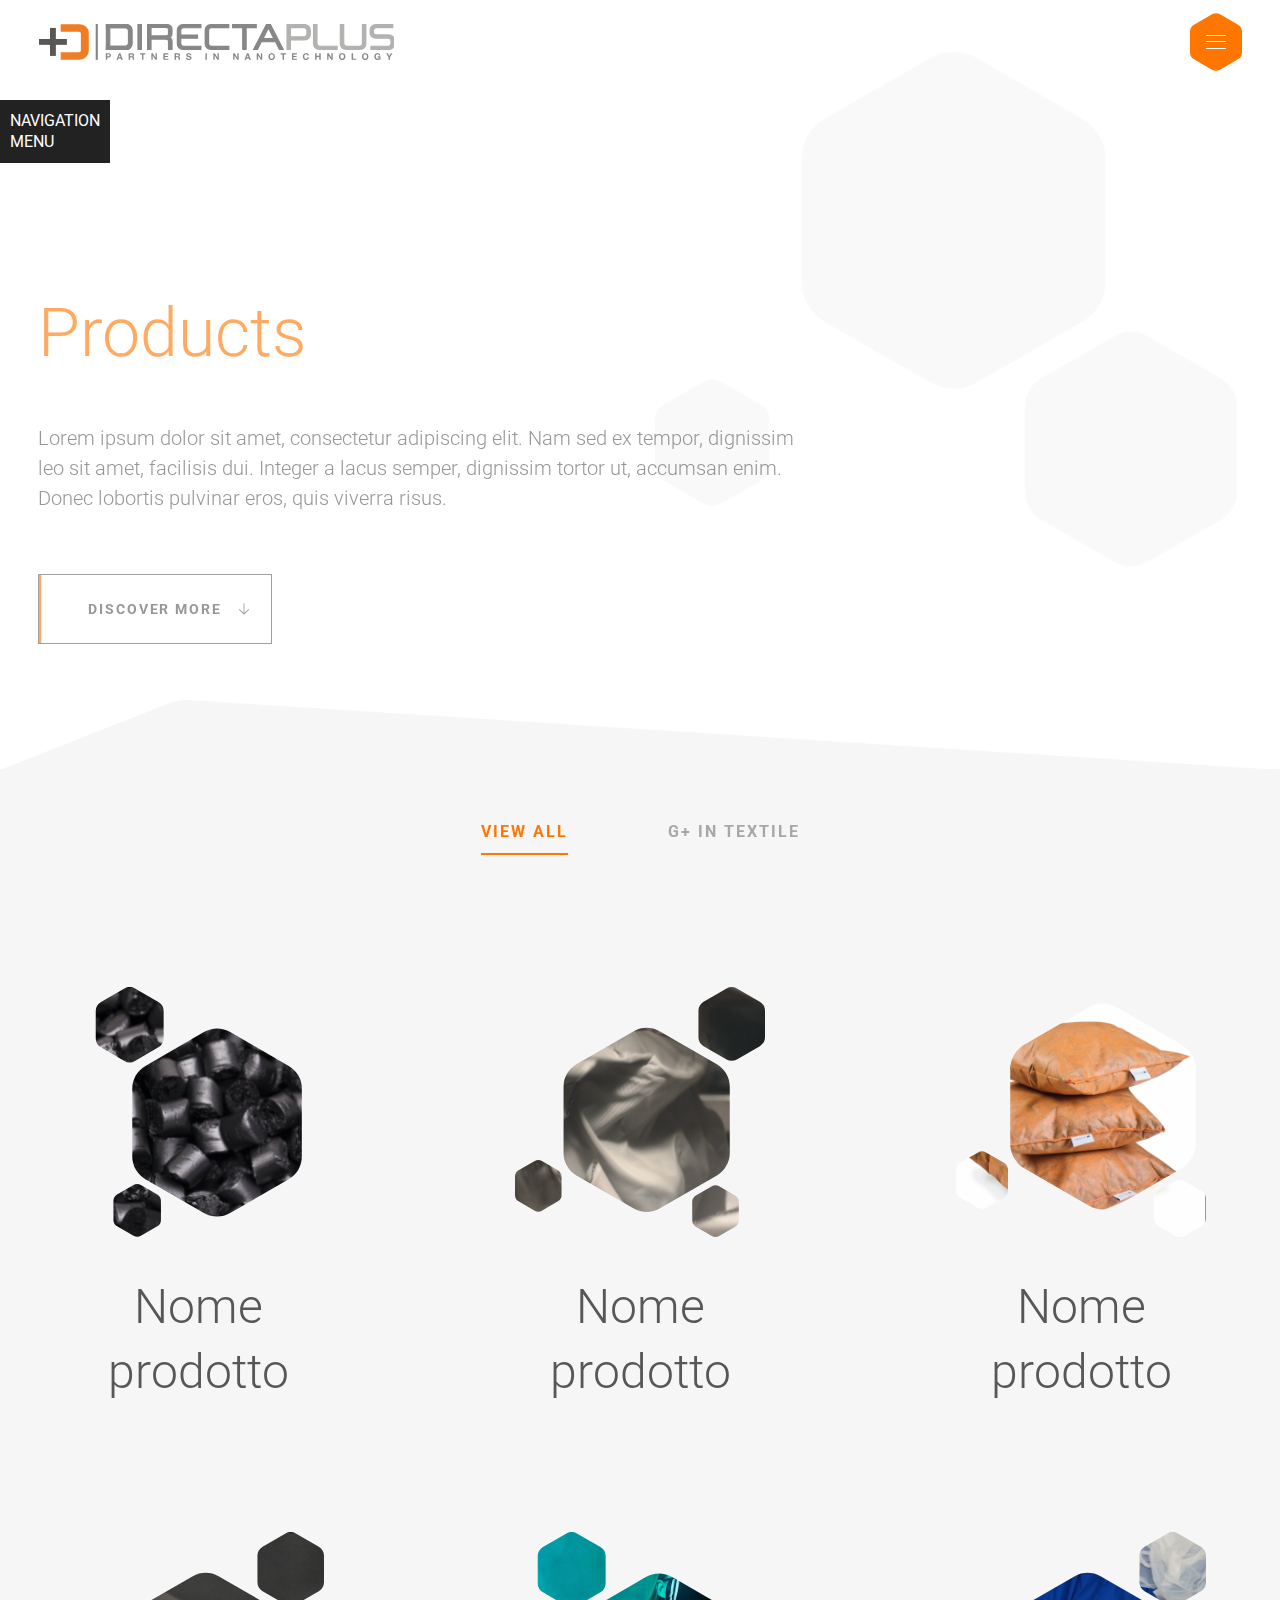
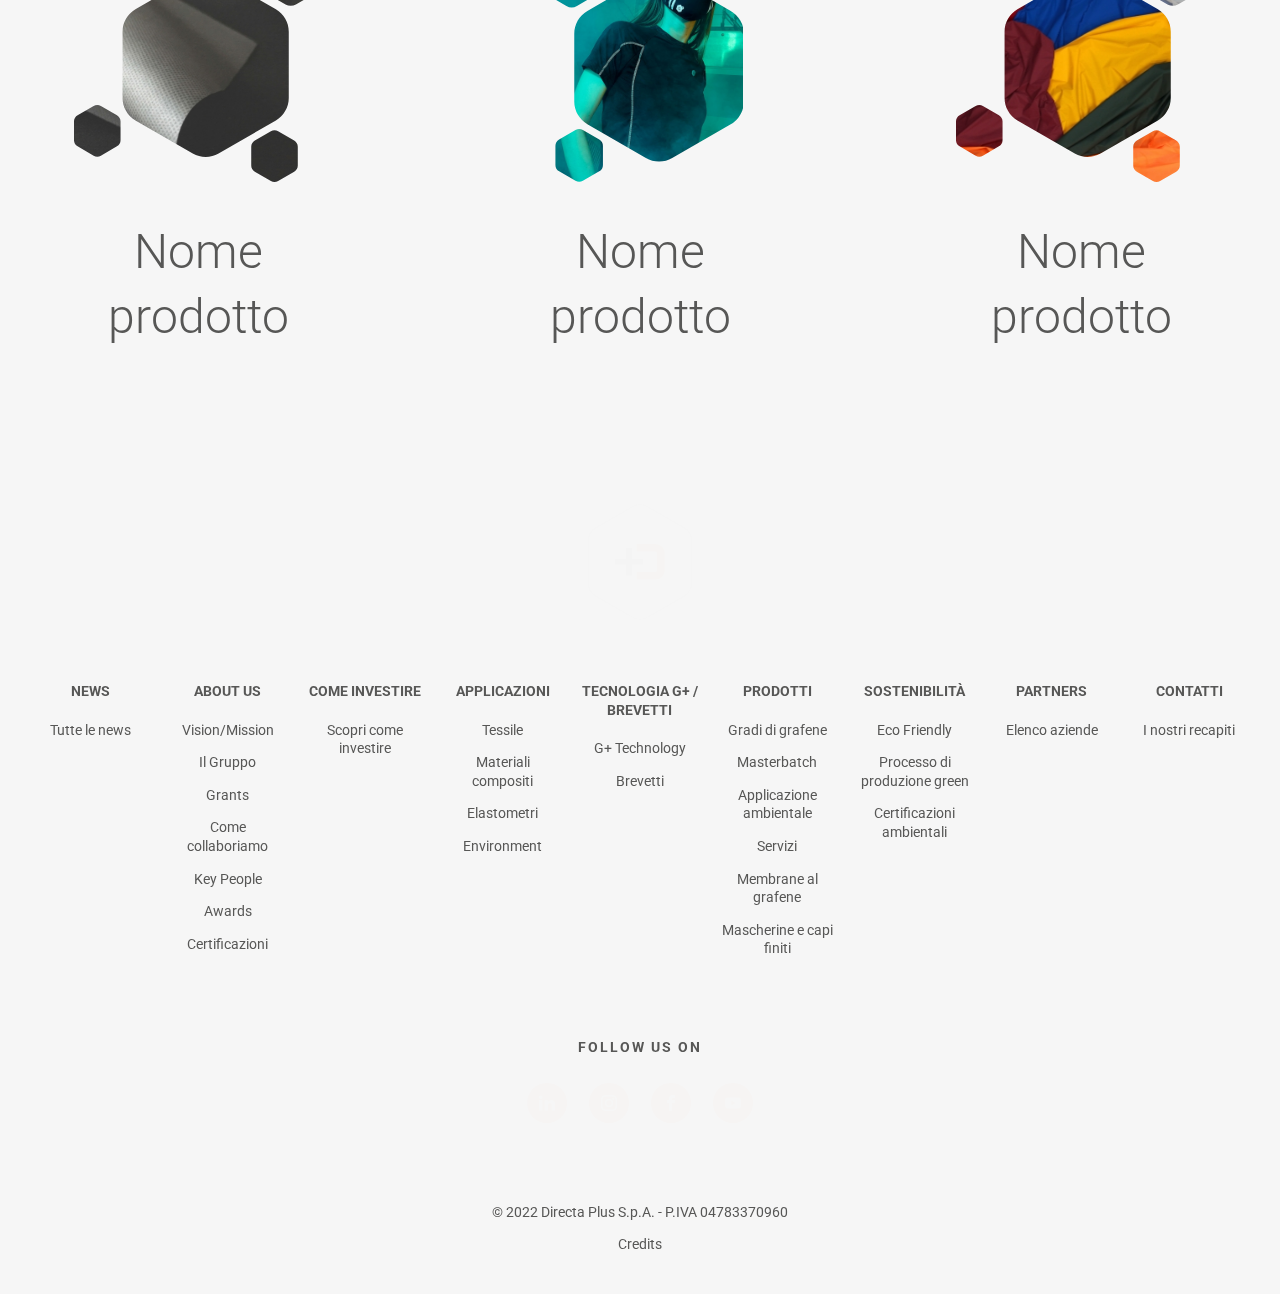
<file: prodotto_listato.html>
<!DOCTYPE html>
<html lang="en">
  <head>
    <meta charset="UTF-8">
    <title>development | Prodotto listato</title>
    <meta name="viewport" content="width=device-width">
    <meta name="SKYPE_TOOLBAR" content="SKYPE_TOOLBAR_PARSER_COMPATIBLE">
    <meta name="apple-mobile-web-app-capable" content="yes">
    <meta name="format-detection" content="telephone=no">
    <link rel="shortcut icon" href="images/favicon.ico">
  <link href="css/app.css" rel="stylesheet"></head>
  <body>
    <header class="header lockPadding"><a class="logo" href="#">
        <picture class="logo__in">
          <source srcset="images/logo.svg" media="(min-width: 1024px)"><img class="logo__img" src="images/logo_3_version.svg" alt="DirectaPlus">
        </picture></a>
      <div class="header__container">
        <nav class="header__menu">
          <ul class="header__menu_list">
            <li class="header__menu_item"><a class="header__menu_link" href="#">G+® technology</a>
              <div class="header__menu_item_hexagon">
                <svg class="icon icon_hexagon icon--size_mod">
                  <use xlink:href="images/sprite/sprite.svg#hexagon"></use>
                </svg>
              </div>
            </li>
            <li class="header__menu_item"><a class="header__menu_link" href="#">Applications</a>
              <div class="header__menu_item_hexagon">
                <svg class="icon icon_hexagon icon--size_mod">
                  <use xlink:href="images/sprite/sprite.svg#hexagon"></use>
                </svg>
              </div>
            </li>
            <li class="header__menu_item"><a class="header__menu_link" href="#">Products</a>
              <div class="header__menu_item_hexagon">
                <svg class="icon icon_hexagon icon--size_mod">
                  <use xlink:href="images/sprite/sprite.svg#hexagon"></use>
                </svg>
              </div>
            </li>
            <li class="header__menu_item"><a class="header__menu_link" href="#">Sustainability</a>
              <div class="header__menu_item_hexagon">
                <svg class="icon icon_hexagon icon--size_mod">
                  <use xlink:href="images/sprite/sprite.svg#hexagon"></use>
                </svg>
              </div>
            </li>
            <li class="header__menu_item"><a class="header__menu_link" href="#">investors</a>
              <div class="header__menu_item_hexagon">
                <svg class="icon icon_hexagon icon--size_mod">
                  <use xlink:href="images/sprite/sprite.svg#hexagon"></use>
                </svg>
              </div>
            </li>
            <li class="header__menu_item header__menu_item--dropdown_mod"><a class="header__menu_link" href="#">ITA
                <div class="header__menu_link_icon">
                  <svg class="icon icon_arrow_down icon--size_mod">
                    <use xlink:href="images/sprite/sprite.svg#arrow_down"></use>
                  </svg>
                </div></a>
              <div class="header__menu_item_hexagon">
                <svg class="icon icon_hexagon icon--size_mod">
                  <use xlink:href="images/sprite/sprite.svg#hexagon"></use>
                </svg>
              </div>
              <div class="lang_dropdown">
                <div class="lang_dropdown__in">
                  <ul class="lang_dropdown__list">
                    <li class="lang_dropdown__item"><a class="lang_dropdown__link" href="#">ENG</a></li>
                  </ul>
                </div>
              </div>
            </li>
          </ul>
        </nav>
        <button class="menu_trigger menuTrigger" type="button">
          <div class="menu_trigger__bg"><svg id="b6581883-0ed8-4625-bc8e-9806286c6f6a" data-name="Layer 1" xmlns="http://www.w3.org/2000/svg" viewBox="0 0 52 57.51">
<path d="M30,56.43a8.06,8.06,0,0,1-8.06,0L4,46.08a8.07,8.07,0,0,1-4-7V18.41a8.07,8.07,0,0,1,4-7L22,1.08a8.06,8.06,0,0,1,8.06,0L48,11.43a8.07,8.07,0,0,1,4,7V39.1a8.07,8.07,0,0,1-4,7Z" />
</svg>
          </div>
          <div class="menu_trigger__decor menu_trigger__decor--hamburger"><svg id="b8757b82-68ad-4b95-99c7-69dd265ea08d" data-name="SVGDoc" xmlns="http://www.w3.org/2000/svg" viewBox="0 0 20 14">
<g>
<path d="M0,0H20V1H0Z" />
<path d="M0,6H20V7H0Z" />
<path d="M0,13H20v1H0Z" />
</g>
</svg>
          </div>
          <div class="menu_trigger__decor menu_trigger__decor--cancel"><svg id="a7d399cc-fdd2-4ba6-8c22-afb95b2039d6" data-name="SVGDoc" xmlns="http://www.w3.org/2000/svg" viewBox="0 0 22 22">
<path d="M12.22,11h0l9.53-9.53a.88.88,0,0,0,0-1.22.88.88,0,0,0-1.22,0L11,9.78h0L1.47.25A.88.88,0,0,0,.25.25a.88.88,0,0,0,0,1.22L9.78,11h0L.25,20.53a.88.88,0,0,0,0,1.22A.85.85,0,0,0,.86,22a.85.85,0,0,0,.61-.25L11,12.22h0l9.53,9.53a.87.87,0,0,0,1.22,0,.88.88,0,0,0,0-1.22Z" />
</svg>
          </div>
        </button>
      </div>
    </header>
    <div class="main_menu">
      <div class="main_menu__header"><a class="logo" href="#">
          <picture class="logo__in">
            <source srcset="images/logo.svg" media="(min-width: 1024px)"><img class="logo__img" src="images/logo_3_version.svg" alt="DirectaPlus">
          </picture></a>
        <button class="menu_trigger menuTrigger menu_trigger--active_state" type="button">
          <div class="menu_trigger__bg"><svg id="b6581883-0ed8-4625-bc8e-9806286c6f6a" data-name="Layer 1" xmlns="http://www.w3.org/2000/svg" viewBox="0 0 52 57.51">
<path d="M30,56.43a8.06,8.06,0,0,1-8.06,0L4,46.08a8.07,8.07,0,0,1-4-7V18.41a8.07,8.07,0,0,1,4-7L22,1.08a8.06,8.06,0,0,1,8.06,0L48,11.43a8.07,8.07,0,0,1,4,7V39.1a8.07,8.07,0,0,1-4,7Z" />
</svg>
          </div>
          <div class="menu_trigger__decor menu_trigger__decor--hamburger"><svg id="b8757b82-68ad-4b95-99c7-69dd265ea08d" data-name="SVGDoc" xmlns="http://www.w3.org/2000/svg" viewBox="0 0 20 14">
<g>
<path d="M0,0H20V1H0Z" />
<path d="M0,6H20V7H0Z" />
<path d="M0,13H20v1H0Z" />
</g>
</svg>
          </div>
          <div class="menu_trigger__decor menu_trigger__decor--cancel"><svg id="a7d399cc-fdd2-4ba6-8c22-afb95b2039d6" data-name="SVGDoc" xmlns="http://www.w3.org/2000/svg" viewBox="0 0 22 22">
<path d="M12.22,11h0l9.53-9.53a.88.88,0,0,0,0-1.22.88.88,0,0,0-1.22,0L11,9.78h0L1.47.25A.88.88,0,0,0,.25.25a.88.88,0,0,0,0,1.22L9.78,11h0L.25,20.53a.88.88,0,0,0,0,1.22A.85.85,0,0,0,.86,22a.85.85,0,0,0,.61-.25L11,12.22h0l9.53,9.53a.87.87,0,0,0,1.22,0,.88.88,0,0,0,0-1.22Z" />
</svg>
          </div>
        </button>
      </div>
      <div class="main_menu__body">
        <div class="main_menu__bg"><img class="main_menu__bg_img" src="images/main_menu_bg.jpg" alt=""></div>
        <div class="main_menu__container">
          <div class="main_menu__container_in">
            <ul class="main_menu__list">
              <!-- main_menu__item--active_state modificator for active state-->
              <li class="main_menu__item mainMenuItem"><a class="main_menu__link mainMenuLink" href="#">News</a>
              </li>
              <!-- main_menu__item--active_state modificator for active state-->
              <li class="main_menu__item mainMenuItem"><a class="main_menu__link mainMenuLink" href="#">About us</a>
              </li>
              <!-- main_menu__item--active_state modificator for active state-->
              <li class="main_menu__item mainMenuItem"><a class="main_menu__link mainMenuLink" href="#">Come investire </a>
              </li>
              <!-- main_menu__item--active_state modificator for active state-->
              <li class="main_menu__item mainMenuItem"><a class="main_menu__link mainMenuLink" href="#">Applicazioni</a>
              </li>
              <!-- main_menu__item--active_state modificator for active state-->
              <li class="main_menu__item mainMenuItem main_menu__item--dropdown_mod mainMenuDropdownItem"><a class="main_menu__link mainMenuLink" href="#">Tecnologia G+ / Brevetti
                  <div class="main_menu__link_icon">
                    <svg class="icon icon_chevron_right icon--size_mod">
                      <use xlink:href="images/sprite/sprite.svg#chevron_right"></use>
                    </svg>
                  </div></a>
                <div class="main_menu__dropdown mainMenuDropdown">
                  <div class="main_menu__container_in">
                    <div class="main_menu__heading">
                      <button class="main_menu__link main_menu__link--back_mod menuBackButton" type="button">
                        <div class="main_menu__link_icon">
                          <svg class="icon icon_chevron_left icon--size_mod">
                            <use xlink:href="images/sprite/sprite.svg#chevron_left"></use>
                          </svg>
                        </div>Tecnologia G+ / Brevetti
                      </button>
                    </div>
                    <ul class="main_menu__list">
                      <!-- main_menu__item--active_state modificator for active state-->
                      <li class="main_menu__item mainMenuItem main_menu__item--dropdown_mod mainMenuDropdownItem"><a class="main_menu__link mainMenuLink" href="#">G+ Technology
                          <div class="main_menu__link_icon">
                            <svg class="icon icon_chevron_right icon--size_mod">
                              <use xlink:href="images/sprite/sprite.svg#chevron_right"></use>
                            </svg>
                          </div></a>
                        <div class="main_menu__dropdown mainMenuDropdown">
                          <div class="main_menu__container_in">
                            <div class="main_menu__heading">
                              <button class="main_menu__link main_menu__link--back_mod menuBackButton" type="button">
                                <div class="main_menu__link_icon">
                                  <svg class="icon icon_chevron_left icon--size_mod">
                                    <use xlink:href="images/sprite/sprite.svg#chevron_left"></use>
                                  </svg>
                                </div>G+ Technology
                              </button>
                            </div>
                            <ul class="main_menu__list">
                              <!-- main_menu__item--active_state modificator for active state-->
                              <li class="main_menu__item mainMenuItem"><a class="main_menu__link mainMenuLink" href="#">Item 01</a>
                              </li>
                              <!-- main_menu__item--active_state modificator for active state-->
                              <li class="main_menu__item mainMenuItem"><a class="main_menu__link mainMenuLink" href="#">Item 02</a>
                              </li>
                              <!-- main_menu__item--active_state modificator for active state-->
                              <li class="main_menu__item mainMenuItem"><a class="main_menu__link mainMenuLink" href="#">Item 03</a>
                              </li>
                            </ul>
                          </div>
                        </div>
                      </li>
                      <!-- main_menu__item--active_state modificator for active state-->
                      <li class="main_menu__item mainMenuItem"><a class="main_menu__link mainMenuLink" href="#">Brevetti</a>
                      </li>
                    </ul>
                  </div>
                </div>
              </li>
              <!-- main_menu__item--active_state modificator for active state-->
              <li class="main_menu__item mainMenuItem"><a class="main_menu__link mainMenuLink" href="#">Prodotti</a>
              </li>
              <!-- main_menu__item--active_state modificator for active state-->
              <li class="main_menu__item mainMenuItem"><a class="main_menu__link mainMenuLink" href="#">Sostenibilità</a>
              </li>
              <!-- main_menu__item--active_state modificator for active state-->
              <li class="main_menu__item mainMenuItem"><a class="main_menu__link mainMenuLink" href="#">Partners</a>
              </li>
              <!-- main_menu__item--active_state modificator for active state-->
              <li class="main_menu__item mainMenuItem"><a class="main_menu__link mainMenuLink" href="#">Contatti</a>
              </li>
            </ul>
          </div>
        </div>
      </div>
    </div>
    <div class="wrapper">
      <div class="base">
        <section class="section prodotto_listato_hero">
          <div class="prodotto_listato_hero__decor prodotto_listato_hero__decor--mod_1 floatEl fadeIn"><svg xmlns="http://www.w3.org/2000/svg" viewBox="0 0 52 57.51">
<path d="M30,56.43a8.06,8.06,0,0,1-8.06,0L4,46.08a8.06,8.06,0,0,1-4-7V18.41a8.06,8.06,0,0,1,4-7L22,1.08a8.06,8.06,0,0,1,8.06,0L48,11.43a8.06,8.06,0,0,1,4,7V39.1a8.06,8.06,0,0,1-4,7Z"/>
</svg>
          </div>
          <div class="prodotto_listato_hero__decor prodotto_listato_hero__decor--mod_2 floatEl fadeIn"><svg xmlns="http://www.w3.org/2000/svg" viewBox="0 0 52 57.51">
<path d="M30,56.43a8.06,8.06,0,0,1-8.06,0L4,46.08a8.06,8.06,0,0,1-4-7V18.41a8.06,8.06,0,0,1,4-7L22,1.08a8.06,8.06,0,0,1,8.06,0L48,11.43a8.06,8.06,0,0,1,4,7V39.1a8.06,8.06,0,0,1-4,7Z"/>
</svg>
          </div>
          <div class="prodotto_listato_hero__decor prodotto_listato_hero__decor--mod_3 floatEl fadeIn"><svg xmlns="http://www.w3.org/2000/svg" viewBox="0 0 52 57.51">
<path d="M30,56.43a8.06,8.06,0,0,1-8.06,0L4,46.08a8.06,8.06,0,0,1-4-7V18.41a8.06,8.06,0,0,1,4-7L22,1.08a8.06,8.06,0,0,1,8.06,0L48,11.43a8.06,8.06,0,0,1,4,7V39.1a8.06,8.06,0,0,1-4,7Z"/>
</svg>
          </div>
          <div class="section__in prodotto_listato_hero__in"> 
            <div class="prodotto_listato_hero__body">
              <h2 class="prodotto_listato_hero__title fadeIn">Products</h2>
              <div class="prodotto_listato_hero__text fadeIn">Lorem ipsum dolor sit amet, consectetur adipiscing elit. Nam sed ex tempor, dignissim leo sit amet, facilisis dui. Integer a lacus semper, dignissim tortor ut, accumsan enim. Donec lobortis pulvinar eros, quis viverra risus.</div><a class="prodotto_listato_hero__button anchorLink fadeIn" href="#prodotto_listato__products_section_w">discover more
                <div class="prodotto_listato_hero__icon"> 
                  <svg class="icon icon_down icon--size_mod">
                    <use xlink:href="images/sprite/sprite.svg#down"></use>
                  </svg>
                </div></a>
            </div>
          </div>
        </section>
        <div class="prodotto_listato__products_section_w">
          <div class="prodotto_listato__products_section_top" style="background-image: url(images/prodotto_listato_products_top.png)"></div>
          <section class="filterable_list_section section prodotto_listato__products_section">
            <div class="filterable_list_section__in section__in">
              <div class="tab_panel filterable_list_section__tabs">
                <ul class="tab_panel__list">
                  <li class="tab_panel__item">
                    <input class="tab_panel__item_hidden_input" id="filterable_list_section_category_all" type="radio" name="filterable_list_section_categories" value="all" checked>
                    <label class="tab_panel__item_title" for="filterable_list_section_category_all">View all</label>
                  </li>
                  <li class="tab_panel__item">
                    <input class="tab_panel__item_hidden_input" id="filterable_list_section_category_g_plus" type="radio" name="filterable_list_section_categories" value="g_plus">
                    <label class="tab_panel__item_title" for="filterable_list_section_category_g_plus">G+ in textile</label>
                  </li>
                </ul>
              </div>
              <div class="product_list filterable_list_section__list">
                <ul class="product_list__list">
                  <li class="product_list__item"><a class="product_list__item_link" href="#">
                      <svg class="clip product_list__item_clip" xmlns="http://www.w3.org/2000/svg" viewBox="0 0 202 244">
                        <defs>
                          <clipPath id="product_list__clip_0"><path d="M131.99 220.663a25.663 25.663 0 0 1-25.703 0l-57.103-33.038a25.663 25.663 0 0 1-12.81-22.213V99.243c0-9.16 4.882-17.625 12.81-22.213l57.103-33.037c7.95-4.6 17.753-4.6 25.704 0l57.103 33.037a25.663 25.663 0 0 1 12.81 22.213v66.17c0 9.16-4.882 17.625-12.81 22.212zm-87.215 22.109a7.186 7.186 0 0 1-7.198 0l-16-9.258a7.186 7.186 0 0 1-3.586-6.22v-18.542a7.186 7.186 0 0 1 3.587-6.22l16-9.257a7.186 7.186 0 0 1 7.197 0l15.998 9.258a7.186 7.186 0 0 1 3.587 6.219v18.543a7.186 7.186 0 0 1-3.587 6.22zM38.99 72.13a10.265 10.265 0 0 1-10.281 0L5.835 58.896A10.265 10.265 0 0 1 .71 50.01V23.505c0-3.664 1.953-7.05 5.125-8.885L28.71 1.385a10.265 10.265 0 0 1 10.281 0L61.866 14.62a10.265 10.265 0 0 1 5.124 8.885V50.01c0 3.664-1.953 7.05-5.125 8.885z"></path></clipPath>
                        </defs>
                        <g clip-path="url(#product_list__clip_0)">
                          <foreignObject class="clip__content">
                            <picture class="product_list__item_picture">
                              <source srcset="images/products/product_1.jpg" type="image/jpg"><img class="product_list__item_img" src="images/products/product_1.jpg" alt="">
                            </picture>
                            <div class="product_list__item_overlay"></div>
                            <div class="product_list__item_icon">
                              <svg class="icon icon_plus icon--size_mod">
                                <use xlink:href="images/sprite/sprite.svg#plus"></use>
                              </svg>
                            </div>
                            <div class="clip__overlay"></div>
                          </foreignObject>
                        </g>
                      </svg>
                      <div class="product_list__item_title">Nome prodotto</div></a></li>
                  <li class="product_list__item" data-category="g_plus"><a class="product_list__item_link" href="#">
                      <svg class="clip product_list__item_clip" xmlns="http://www.w3.org/2000/svg" viewBox="0 0 249 249">
                        <defs>
                          <clipPath id="product_list__clip_1"><path d="M143.98934,220.6613c-7.95039,4.59981 -17.75291,4.59981 -25.7033,0.00001l-57.10311,-33.03777c-7.92873,-4.58727 -12.81123,-13.0529 -12.81123,-22.21302v-66.16905c0,-9.16012 4.8825,-17.62575 12.81123,-22.21302l57.10311,-33.03777c7.95039,-4.5998 17.75291,-4.5998 25.7033,0.00001l57.103,33.03776c7.92872,4.58728 12.81122,13.0529 12.81122,22.21301v66.16907c0,9.16012 -4.88249,17.62574 -12.81122,22.21301zM203.30694,248.02408c-2.22622,1.28812 -4.97115,1.28812 -7.19737,0l-15.9997,-9.25761c-2.21992,-1.28447 -3.58692,-3.65477 -3.58692,-6.21952v-18.54254c0,-2.56473 1.36699,-4.93503 3.5869,-6.2195l15.9997,-9.25769c2.22623,-1.28814 4.97118,-1.28814 7.19742,0l15.9997,9.25769c2.2199,1.28447 3.5869,3.65477 3.5869,6.2195v18.54254c0,2.56474 -1.367,4.93505 -3.58692,6.21952zM26.77336,222.76994c-2.22622,1.28812 -4.97114,1.28812 -7.19736,0l-15.99975,-9.25762c-2.21992,-1.28447 -3.58693,-3.65478 -3.58693,-6.21952v-18.54253c0,-2.56474 1.36699,-4.93503 3.5869,-6.21951l15.99975,-9.2577c2.22623,-1.28813 4.97118,-1.28813 7.19741,0l15.9997,9.2577c2.2199,1.28447 3.5869,3.65477 3.5869,6.2195v18.54254c0,2.56474 -1.367,4.93505 -3.58692,6.21952zM220.9899,72.1281c-3.18016,1.83992 -7.10116,1.83992 -10.28132,-0.00001l-22.87414,-13.23417c-3.17149,-1.83491 -5.12448,-5.22116 -5.12448,-8.8852v-26.50572c0,-3.66405 1.953,-7.05029 5.12448,-8.8852l22.87414,-13.23417c3.18015,-1.83992 7.10116,-1.83993 10.28132,-0.00001l22.87425,13.23418c3.1715,1.83491 5.1245,5.22116 5.1245,8.88521v26.5057c0,3.66405 -1.953,7.0503 -5.1245,8.88521z"></path></clipPath>
                        </defs>
                        <g clip-path="url(#product_list__clip_1)">
                          <foreignObject class="clip__content">
                            <picture class="product_list__item_picture">
                              <source srcset="images/products/product_2.jpg" type="image/jpg"><img class="product_list__item_img" src="images/products/product_2.jpg" alt="">
                            </picture>
                            <div class="product_list__item_overlay"></div>
                            <div class="product_list__item_icon product_list__item_icon--position_1_mod">
                              <svg class="icon icon_plus icon--size_mod">
                                <use xlink:href="images/sprite/sprite.svg#plus"></use>
                              </svg>
                            </div>
                            <div class="clip__overlay"></div>
                          </foreignObject>
                        </g>
                      </svg>
                      <div class="product_list__item_title">Nome prodotto</div></a></li>
                  <li class="product_list__item"><a class="product_list__item_link" href="#">
                      <svg class="clip product_list__item_clip" xmlns="http://www.w3.org/2000/svg" viewBox="0 0 223 209">
                        <defs>
                          <clipPath id="product_list__clip_2"><path d="M143.9891,180.66032c-7.95039,4.59981 -17.75291,4.59981 -25.7033,0.00001l-57.10311,-33.03777c-7.92873,-4.58727 -12.81123,-13.0529 -12.81123,-22.21302v-66.16905c0,-9.16012 4.8825,-17.62575 12.81123,-22.21302l57.10311,-33.03777c7.95039,-4.5998 17.75291,-4.5998 25.7033,0.00001l57.103,33.03776c7.92872,4.58728 12.81122,13.0529 12.81122,22.21301v66.16907c0,9.16012 -4.88249,17.62574 -12.81122,22.21301zM203.30694,208.02311c-2.22622,1.28812 -4.97115,1.28812 -7.19737,0l-15.9997,-9.25761c-2.21992,-1.28447 -3.58692,-3.65477 -3.58692,-6.21952v-18.54254c0,-2.56473 1.36699,-4.93503 3.5869,-6.2195l15.9997,-9.25769c2.22623,-1.28814 4.97118,-1.28814 7.19742,0l15.9997,9.25769c2.2199,1.28447 3.5869,3.65477 3.5869,6.2195v18.54254c0,2.56474 -1.367,4.93505 -3.58692,6.21952zM26.77349,182.76896c-2.22622,1.28812 -4.97115,1.28812 -7.19737,0l-15.9997,-9.25761c-2.21992,-1.28447 -3.58692,-3.65477 -3.58692,-6.21952v-18.54254c0,-2.56473 1.36699,-4.93503 3.5869,-6.2195l15.9997,-9.25769c2.22623,-1.28814 4.97118,-1.28814 7.19742,0l15.9997,9.25769c2.2199,1.28447 3.5869,3.65477 3.5869,6.2195v18.54254c0,2.56474 -1.367,4.93505 -3.58692,6.21952z"></path></clipPath>
                        </defs>
                        <g clip-path="url(#product_list__clip_2)">
                          <foreignObject class="clip__content">
                            <picture class="product_list__item_picture">
                              <source srcset="images/products/product_3.jpg" type="image/jpg"><img class="product_list__item_img" src="images/products/product_3.jpg" alt="">
                            </picture>
                            <div class="product_list__item_overlay"></div>
                            <div class="product_list__item_icon product_list__item_icon--position_2_mod">
                              <svg class="icon icon_plus icon--size_mod">
                                <use xlink:href="images/sprite/sprite.svg#plus"></use>
                              </svg>
                            </div>
                            <div class="clip__overlay"></div>
                          </foreignObject>
                        </g>
                      </svg>
                      <div class="product_list__item_title">Nome prodotto</div></a></li>
                  <li class="product_list__item"><a class="product_list__item_link" href="#">
                      <svg class="clip product_list__item_clip" xmlns="http://www.w3.org/2000/svg" viewBox="0 0 249 249">
                        <defs>
                          <clipPath id="product_list__clip_3"><path d="M143.98934,220.6613c-7.95039,4.59981 -17.75291,4.59981 -25.7033,0.00001l-57.10311,-33.03777c-7.92873,-4.58727 -12.81123,-13.0529 -12.81123,-22.21302v-66.16905c0,-9.16012 4.8825,-17.62575 12.81123,-22.21302l57.10311,-33.03777c7.95039,-4.5998 17.75291,-4.5998 25.7033,0.00001l57.103,33.03776c7.92872,4.58728 12.81122,13.0529 12.81122,22.21301v66.16907c0,9.16012 -4.88249,17.62574 -12.81122,22.21301zM203.30694,248.02408c-2.22622,1.28812 -4.97115,1.28812 -7.19737,0l-15.9997,-9.25761c-2.21992,-1.28447 -3.58692,-3.65477 -3.58692,-6.21952v-18.54254c0,-2.56473 1.36699,-4.93503 3.5869,-6.2195l15.9997,-9.25769c2.22623,-1.28814 4.97118,-1.28814 7.19742,0l15.9997,9.25769c2.2199,1.28447 3.5869,3.65477 3.5869,6.2195v18.54254c0,2.56474 -1.367,4.93505 -3.58692,6.21952zM26.77336,222.76994c-2.22622,1.28812 -4.97114,1.28812 -7.19736,0l-15.99975,-9.25762c-2.21992,-1.28447 -3.58693,-3.65478 -3.58693,-6.21952v-18.54253c0,-2.56474 1.36699,-4.93503 3.5869,-6.21951l15.99975,-9.2577c2.22623,-1.28813 4.97118,-1.28813 7.19741,0l15.9997,9.2577c2.2199,1.28447 3.5869,3.65477 3.5869,6.2195v18.54254c0,2.56474 -1.367,4.93505 -3.58692,6.21952zM220.9899,72.1281c-3.18016,1.83992 -7.10116,1.83992 -10.28132,-0.00001l-22.87414,-13.23417c-3.17149,-1.83491 -5.12448,-5.22116 -5.12448,-8.8852v-26.50572c0,-3.66405 1.953,-7.05029 5.12448,-8.8852l22.87414,-13.23417c3.18015,-1.83992 7.10116,-1.83993 10.28132,-0.00001l22.87425,13.23418c3.1715,1.83491 5.1245,5.22116 5.1245,8.88521v26.5057c0,3.66405 -1.953,7.0503 -5.1245,8.88521z"></path></clipPath>
                        </defs>
                        <g clip-path="url(#product_list__clip_3)">
                          <foreignObject class="clip__content">
                            <picture class="product_list__item_picture">
                              <source srcset="images/products/product_4.jpg" type="image/jpg"><img class="product_list__item_img" src="images/products/product_4.jpg" alt="">
                            </picture>
                            <div class="product_list__item_overlay"></div>
                            <div class="product_list__item_icon product_list__item_icon--position_1_mod">
                              <svg class="icon icon_plus icon--size_mod">
                                <use xlink:href="images/sprite/sprite.svg#plus"></use>
                              </svg>
                            </div>
                            <div class="clip__overlay"></div>
                          </foreignObject>
                        </g>
                      </svg>
                      <div class="product_list__item_title">Nome prodotto</div></a></li>
                  <li class="product_list__item" data-category="g_plus"><a class="product_list__item_link" href="#">
                      <svg class="clip product_list__item_clip" xmlns="http://www.w3.org/2000/svg" viewBox="0 0 202 244">
                        <defs>
                          <clipPath id="product_list__clip_4"><path d="M131.99 220.663a25.663 25.663 0 0 1-25.703 0l-57.103-33.038a25.663 25.663 0 0 1-12.81-22.213V99.243c0-9.16 4.882-17.625 12.81-22.213l57.103-33.037c7.95-4.6 17.753-4.6 25.704 0l57.103 33.037a25.663 25.663 0 0 1 12.81 22.213v66.17c0 9.16-4.882 17.625-12.81 22.212zm-87.215 22.109a7.186 7.186 0 0 1-7.198 0l-16-9.258a7.186 7.186 0 0 1-3.586-6.22v-18.542a7.186 7.186 0 0 1 3.587-6.22l16-9.257a7.186 7.186 0 0 1 7.197 0l15.998 9.258a7.186 7.186 0 0 1 3.587 6.219v18.543a7.186 7.186 0 0 1-3.587 6.22zM38.99 72.13a10.265 10.265 0 0 1-10.281 0L5.835 58.896A10.265 10.265 0 0 1 .71 50.01V23.505c0-3.664 1.953-7.05 5.125-8.885L28.71 1.385a10.265 10.265 0 0 1 10.281 0L61.866 14.62a10.265 10.265 0 0 1 5.124 8.885V50.01c0 3.664-1.953 7.05-5.125 8.885z"></path></clipPath>
                        </defs>
                        <g clip-path="url(#product_list__clip_4)">
                          <foreignObject class="clip__content">
                            <picture class="product_list__item_picture">
                              <source srcset="images/products/product_5.jpg" type="image/jpg"><img class="product_list__item_img" src="images/products/product_5.jpg" alt="">
                            </picture>
                            <div class="product_list__item_overlay"></div>
                            <div class="product_list__item_icon">
                              <svg class="icon icon_plus icon--size_mod">
                                <use xlink:href="images/sprite/sprite.svg#plus"></use>
                              </svg>
                            </div>
                            <div class="clip__overlay"></div>
                          </foreignObject>
                        </g>
                      </svg>
                      <div class="product_list__item_title">Nome prodotto</div></a></li>
                  <li class="product_list__item" data-category="g_plus"><a class="product_list__item_link" href="#">
                      <svg class="clip product_list__item_clip" xmlns="http://www.w3.org/2000/svg" viewBox="0 0 249 249">
                        <defs>
                          <clipPath id="product_list__clip_5"><path d="M143.98934,220.6613c-7.95039,4.59981 -17.75291,4.59981 -25.7033,0.00001l-57.10311,-33.03777c-7.92873,-4.58727 -12.81123,-13.0529 -12.81123,-22.21302v-66.16905c0,-9.16012 4.8825,-17.62575 12.81123,-22.21302l57.10311,-33.03777c7.95039,-4.5998 17.75291,-4.5998 25.7033,0.00001l57.103,33.03776c7.92872,4.58728 12.81122,13.0529 12.81122,22.21301v66.16907c0,9.16012 -4.88249,17.62574 -12.81122,22.21301zM203.30694,248.02408c-2.22622,1.28812 -4.97115,1.28812 -7.19737,0l-15.9997,-9.25761c-2.21992,-1.28447 -3.58692,-3.65477 -3.58692,-6.21952v-18.54254c0,-2.56473 1.36699,-4.93503 3.5869,-6.2195l15.9997,-9.25769c2.22623,-1.28814 4.97118,-1.28814 7.19742,0l15.9997,9.25769c2.2199,1.28447 3.5869,3.65477 3.5869,6.2195v18.54254c0,2.56474 -1.367,4.93505 -3.58692,6.21952zM26.77336,222.76994c-2.22622,1.28812 -4.97114,1.28812 -7.19736,0l-15.99975,-9.25762c-2.21992,-1.28447 -3.58693,-3.65478 -3.58693,-6.21952v-18.54253c0,-2.56474 1.36699,-4.93503 3.5869,-6.21951l15.99975,-9.2577c2.22623,-1.28813 4.97118,-1.28813 7.19741,0l15.9997,9.2577c2.2199,1.28447 3.5869,3.65477 3.5869,6.2195v18.54254c0,2.56474 -1.367,4.93505 -3.58692,6.21952zM220.9899,72.1281c-3.18016,1.83992 -7.10116,1.83992 -10.28132,-0.00001l-22.87414,-13.23417c-3.17149,-1.83491 -5.12448,-5.22116 -5.12448,-8.8852v-26.50572c0,-3.66405 1.953,-7.05029 5.12448,-8.8852l22.87414,-13.23417c3.18015,-1.83992 7.10116,-1.83993 10.28132,-0.00001l22.87425,13.23418c3.1715,1.83491 5.1245,5.22116 5.1245,8.88521v26.5057c0,3.66405 -1.953,7.0503 -5.1245,8.88521z"></path></clipPath>
                        </defs>
                        <g clip-path="url(#product_list__clip_5)">
                          <foreignObject class="clip__content">
                            <picture class="product_list__item_picture">
                              <source srcset="images/products/product_6.jpg" type="image/jpg"><img class="product_list__item_img" src="images/products/product_6.jpg" alt="">
                            </picture>
                            <div class="product_list__item_overlay"></div>
                            <div class="product_list__item_icon product_list__item_icon--position_1_mod">
                              <svg class="icon icon_plus icon--size_mod">
                                <use xlink:href="images/sprite/sprite.svg#plus"></use>
                              </svg>
                            </div>
                            <div class="clip__overlay"></div>
                          </foreignObject>
                        </g>
                      </svg>
                      <div class="product_list__item_title">Nome prodotto</div></a></li>
                </ul>
              </div>
            </div>
          </section>
        </div>
      </div>
      <footer class="footer">
        <div class="footer_decor fadeInLow footer_decor--v1">
          <div class="footer_decor__in"><img class="footer_decor__img floatEl" src="images/decor.svg" alt=""></div>
          <div class="footer_decor__in"><img class="footer_decor__img floatEl" src="images/decor.svg" alt=""></div>
          <div class="footer_decor__in"><img class="footer_decor__img floatEl" src="images/decor.svg" alt=""></div>
        </div>
        <div class="footer_decor fadeInLow footer_decor--v2">
          <div class="footer_decor__in"><img class="footer_decor__img floatEl" src="images/decor.svg" alt=""></div>
          <div class="footer_decor__in"><img class="footer_decor__img floatEl" src="images/decor.svg" alt=""></div>
          <div class="footer_decor__in"><img class="footer_decor__img floatEl" src="images/decor.svg" alt=""></div>
        </div>
        <div class="footer_in"><a class="footer__logo" href="#"><img class="footer__logo_img fadeIn" src="images/logo_2.svg" alt=""></a>
          <div class="footer_menu">
            <div class="footer_menu__in">
              <div class="footer_menu__col"><a class="footer_menu__title" href="#">NEWS</a>
                <div class="footer_menu__list">
                  <div class="footer_menu__item"><a class="footer_menu__link" href="#">Tutte le news</a></div>
                </div>
              </div>
              <div class="footer_menu__col"><a class="footer_menu__title" href="#">About us</a>
                <div class="footer_menu__list">
                  <div class="footer_menu__item"><a class="footer_menu__link" href="#">Vision/Mission</a></div>
                  <div class="footer_menu__item"><a class="footer_menu__link" href="#">Il Gruppo</a></div>
                  <div class="footer_menu__item"><a class="footer_menu__link" href="#">Grants</a></div>
                  <div class="footer_menu__item"><a class="footer_menu__link" href="#">Come collaboriamo</a></div>
                  <div class="footer_menu__item"><a class="footer_menu__link" href="#">Key People</a></div>
                  <div class="footer_menu__item"><a class="footer_menu__link" href="#">Awards</a></div>
                  <div class="footer_menu__item"><a class="footer_menu__link" href="#">Certificazioni</a></div>
                </div>
              </div>
              <div class="footer_menu__col"><a class="footer_menu__title" href="#">Come investire </a>
                <div class="footer_menu__list">
                  <div class="footer_menu__item"><a class="footer_menu__link" href="#">Scopri come investire</a></div>
                </div>
              </div>
              <div class="footer_menu__col"><a class="footer_menu__title" href="#">applicazioni</a>
                <div class="footer_menu__list">
                  <div class="footer_menu__item"><a class="footer_menu__link" href="#">Tessile</a></div>
                  <div class="footer_menu__item"><a class="footer_menu__link" href="#">Materiali compositi</a></div>
                  <div class="footer_menu__item"><a class="footer_menu__link" href="#">Elastometri</a></div>
                  <div class="footer_menu__item"><a class="footer_menu__link" href="#">Environment </a></div>
                </div>
              </div>
              <div class="footer_menu__col"><a class="footer_menu__title" href="#">Tecnologia G+ / Brevetti</a>
                <div class="footer_menu__list">
                  <div class="footer_menu__item"><a class="footer_menu__link" href="#">G+ Technology</a></div>
                  <div class="footer_menu__item"><a class="footer_menu__link" href="#">Brevetti</a></div>
                </div>
              </div>
              <div class="footer_menu__col"><a class="footer_menu__title" href="#">Prodotti</a>
                <div class="footer_menu__list">
                  <div class="footer_menu__item"><a class="footer_menu__link" href="#">Gradi di grafene</a></div>
                  <div class="footer_menu__item"><a class="footer_menu__link" href="#">Masterbatch</a></div>
                  <div class="footer_menu__item"><a class="footer_menu__link" href="#">Applicazione ambientale</a></div>
                  <div class="footer_menu__item"><a class="footer_menu__link" href="#">Servizi</a></div>
                  <div class="footer_menu__item"><a class="footer_menu__link" href="#">Membrane al grafene</a></div>
                  <div class="footer_menu__item"><a class="footer_menu__link" href="#">Mascherine e capi finiti</a></div>
                </div>
              </div>
              <div class="footer_menu__col"><a class="footer_menu__title" href="#">Sostenibilità</a>
                <div class="footer_menu__list">
                  <div class="footer_menu__item"><a class="footer_menu__link" href="#">Eco Friendly</a></div>
                  <div class="footer_menu__item"><a class="footer_menu__link" href="#">Processo di produzione green</a></div>
                  <div class="footer_menu__item"><a class="footer_menu__link" href="#">Certificazioni ambientali</a></div>
                </div>
              </div>
              <div class="footer_menu__col"><a class="footer_menu__title" href="#">Partners</a>
                <div class="footer_menu__list">
                  <div class="footer_menu__item"><a class="footer_menu__link" href="#">Elenco aziende</a></div>
                </div>
              </div>
              <div class="footer_menu__col"><a class="footer_menu__title" href="#">contatti</a>
                <div class="footer_menu__list">
                  <div class="footer_menu__item"><a class="footer_menu__link" href="#">I nostri recapiti</a></div>
                </div>
              </div>
            </div>
          </div>
          <div class="footer_social">
            <div class="footer_social__title">Follow us on</div>
            <div class="footer_social__list">
              <div class="footer_social__item fadeIn"><a class="footer_social__link" href="#" target="_blank">
                  <svg class="icon icon_linkedin icon--size_mod">
                    <use xlink:href="images/sprite/sprite.svg#linkedin"></use>
                  </svg></a></div>
              <div class="footer_social__item fadeIn"><a class="footer_social__link" href="#" target="_blank">
                  <svg class="icon icon_instagram icon--size_mod">
                    <use xlink:href="images/sprite/sprite.svg#instagram"></use>
                  </svg></a></div>
              <div class="footer_social__item fadeIn"><a class="footer_social__link" href="#" target="_blank">
                  <svg class="icon icon_facebook icon--size_mod">
                    <use xlink:href="images/sprite/sprite.svg#facebook"></use>
                  </svg></a></div>
              <div class="footer_social__item fadeIn"><a class="footer_social__link" href="#" target="_blank">
                  <svg class="icon icon_youtube icon--size_mod">
                    <use xlink:href="images/sprite/sprite.svg#youtube"></use>
                  </svg></a></div>
            </div>
          </div>
          <div class="footer__info">© 2022 Directa Plus S.p.A. - P.IVA 04783370960</div>
          <div class="footer__info">Credits</div>
        </div>
      </footer>
    </div>
    <div class="popup_key_people keyPeoplePopup">
      <div class="popup_key_people__in">
        <div class="popup_key_people__container keyPeopleContent">
          <div class="popup_key_people__decors">
            <div class="popup_key_people__decor floatEl"><img class="popup_key_people__decor_img" src="images/hexagon_gray_2.svg" alt=""></div>
            <div class="popup_key_people__decor floatEl"><img class="popup_key_people__decor_img" src="images/hexagon_gray_2.svg" alt=""></div>
            <div class="popup_key_people__decor floatEl"><img class="popup_key_people__decor_img" src="images/hexagon_gray_1.svg" alt=""></div>
          </div>
          <button class="popup_key_people__close popupClose" type="reset"><span class="popup_key_people__close_hexagon">
              <svg class="icon icon_hexagon_close icon--size_mod">
                <use xlink:href="images/sprite/sprite.svg#hexagon_close"></use>
              </svg></span><span class="popup_key_people__close_cross">
              <svg class="icon icon_close icon--size_mod">
                <use xlink:href="images/sprite/sprite.svg#close"></use>
              </svg></span></button>
          <div class="popup_key_people__container_in">
            <div class="popup_key_people__pic">
              <picture class="popup_key_people__img">
                <source srcset="images/team/1.jpg" type="image/jpg"><img class="popup_key_people__img_in" src="images/team/1.jpg" alt="">
              </picture>
            </div>
            <div class="popup_key_people__content">
              <h4 class="popup_key_people__title">Giulio Cesareo</h4>
              <div class="popup_key_people__subtitle">CEO and Founder</div>
              <div class="popup_key_people__descrip">
                <p>Giulio Cesareo is one of the founders of Directa Plus. He previously worked in the carbon and graphite field for Union Carbide, UCAR and Graftech, where he was President and CEO of the Italian company and VP and General Manager of the Advanced Carbon and Graphite business unit. He is a member of the Advisory Board of the National Graphene Association.</p>
              </div>
            </div>
          </div>
        </div>
      </div>
    </div>
  <script defer src="js/runtime.js"></script><script defer src="js/app.js"></script></body>
</html>
</file>
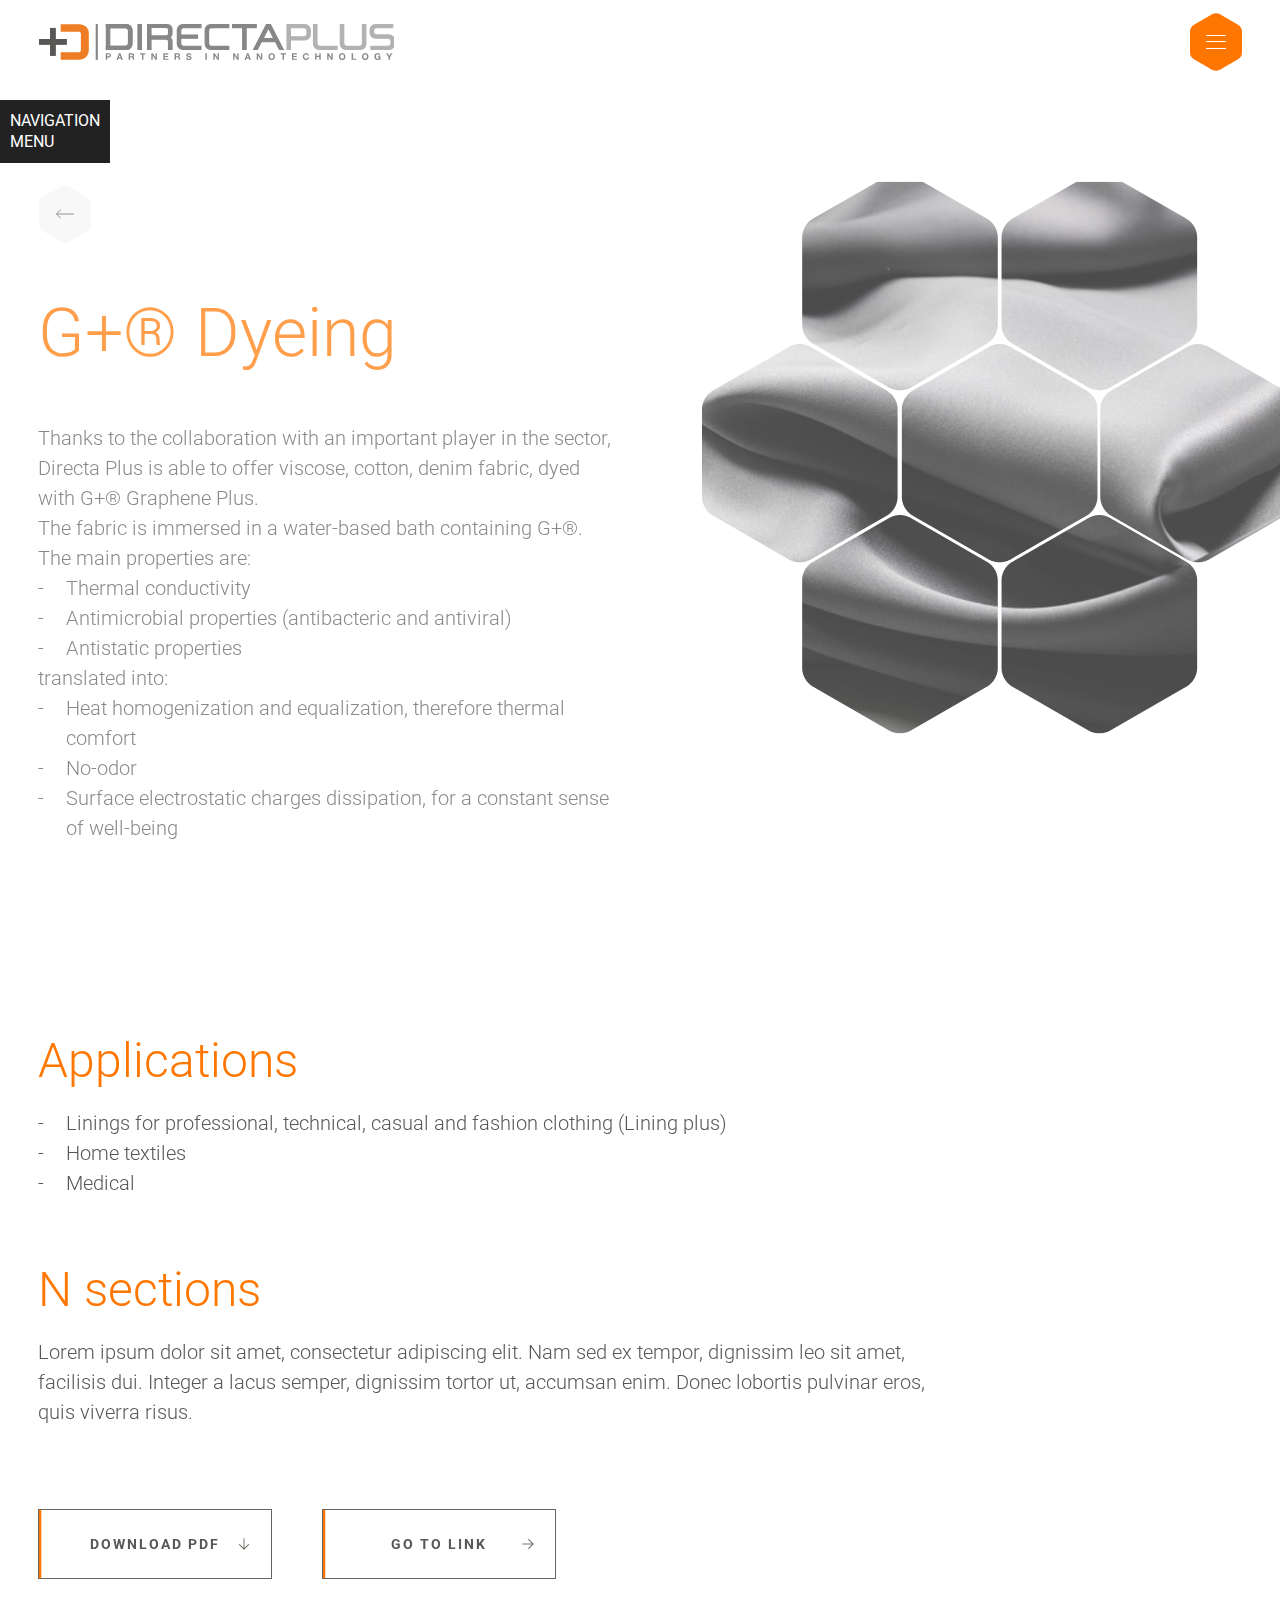
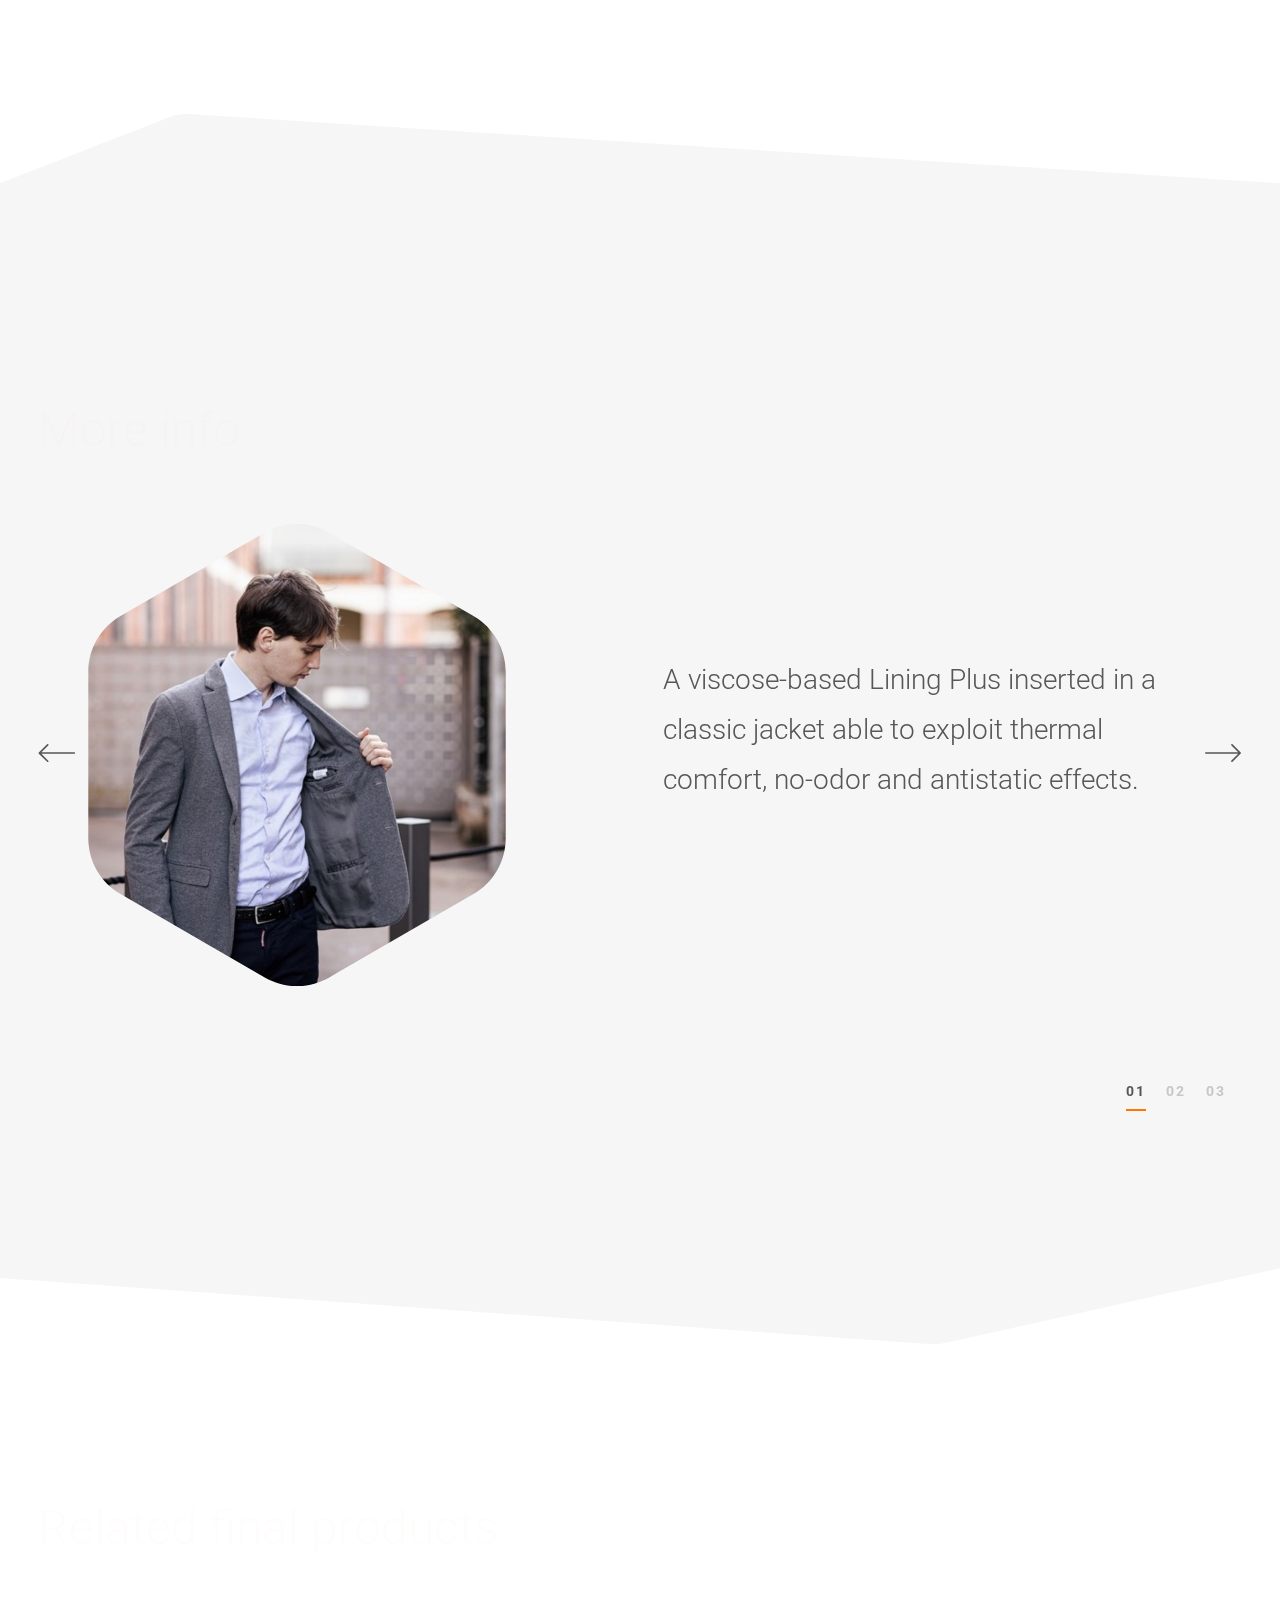
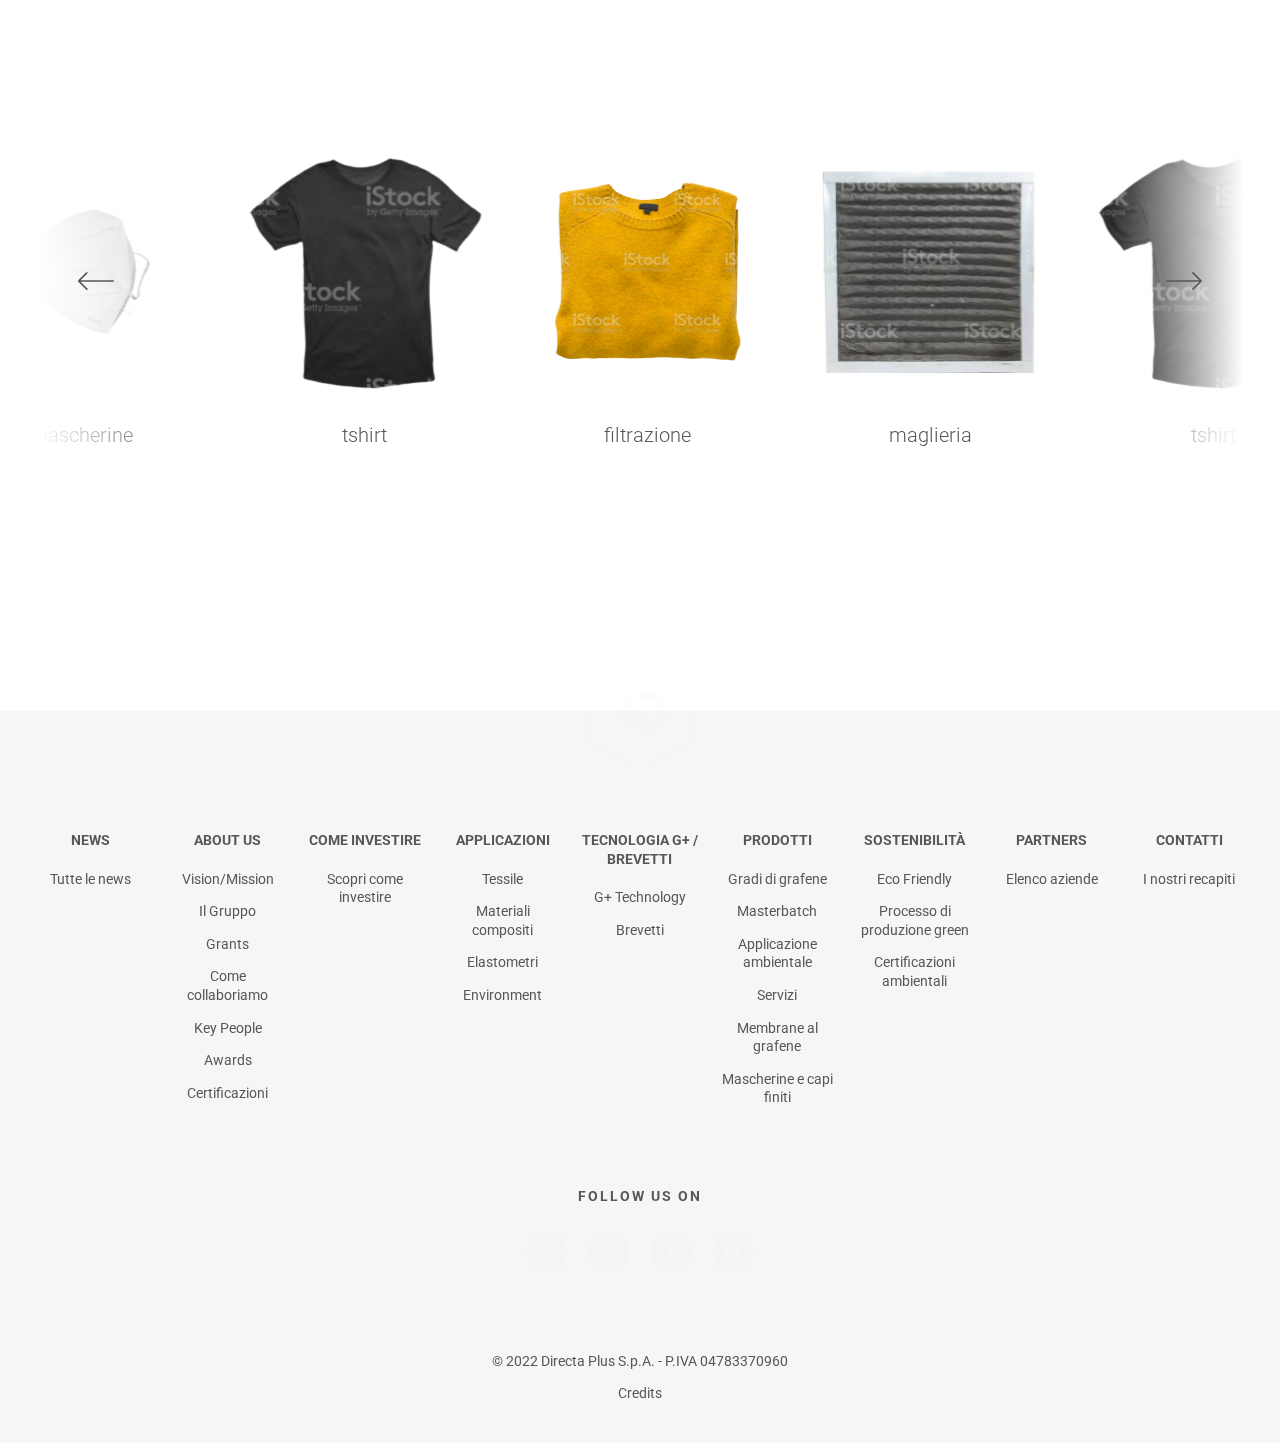
<file: prodotto_scheda_01.html>
<!DOCTYPE html>
<html lang="en">
  <head>
    <meta charset="UTF-8">
    <title>development | Prodotto scheda - 01</title>
    <meta name="viewport" content="width=device-width">
    <meta name="SKYPE_TOOLBAR" content="SKYPE_TOOLBAR_PARSER_COMPATIBLE">
    <meta name="apple-mobile-web-app-capable" content="yes">
    <meta name="format-detection" content="telephone=no">
    <link rel="shortcut icon" href="images/favicon.ico">
  <link href="css/app.css" rel="stylesheet"></head>
  <body>
    <header class="header lockPadding"><a class="logo" href="#">
        <picture class="logo__in">
          <source srcset="images/logo.svg" media="(min-width: 1024px)"><img class="logo__img" src="images/logo_3_version.svg" alt="DirectaPlus">
        </picture></a>
      <div class="header__container">
        <nav class="header__menu">
          <ul class="header__menu_list">
            <li class="header__menu_item"><a class="header__menu_link" href="#">G+® technology</a>
              <div class="header__menu_item_hexagon">
                <svg class="icon icon_hexagon icon--size_mod">
                  <use xlink:href="images/sprite/sprite.svg#hexagon"></use>
                </svg>
              </div>
            </li>
            <li class="header__menu_item"><a class="header__menu_link" href="#">Applications</a>
              <div class="header__menu_item_hexagon">
                <svg class="icon icon_hexagon icon--size_mod">
                  <use xlink:href="images/sprite/sprite.svg#hexagon"></use>
                </svg>
              </div>
            </li>
            <li class="header__menu_item"><a class="header__menu_link" href="#">Products</a>
              <div class="header__menu_item_hexagon">
                <svg class="icon icon_hexagon icon--size_mod">
                  <use xlink:href="images/sprite/sprite.svg#hexagon"></use>
                </svg>
              </div>
            </li>
            <li class="header__menu_item"><a class="header__menu_link" href="#">Sustainability</a>
              <div class="header__menu_item_hexagon">
                <svg class="icon icon_hexagon icon--size_mod">
                  <use xlink:href="images/sprite/sprite.svg#hexagon"></use>
                </svg>
              </div>
            </li>
            <li class="header__menu_item"><a class="header__menu_link" href="#">investors</a>
              <div class="header__menu_item_hexagon">
                <svg class="icon icon_hexagon icon--size_mod">
                  <use xlink:href="images/sprite/sprite.svg#hexagon"></use>
                </svg>
              </div>
            </li>
            <li class="header__menu_item header__menu_item--dropdown_mod"><a class="header__menu_link" href="#">ITA
                <div class="header__menu_link_icon">
                  <svg class="icon icon_arrow_down icon--size_mod">
                    <use xlink:href="images/sprite/sprite.svg#arrow_down"></use>
                  </svg>
                </div></a>
              <div class="header__menu_item_hexagon">
                <svg class="icon icon_hexagon icon--size_mod">
                  <use xlink:href="images/sprite/sprite.svg#hexagon"></use>
                </svg>
              </div>
              <div class="lang_dropdown">
                <div class="lang_dropdown__in">
                  <ul class="lang_dropdown__list">
                    <li class="lang_dropdown__item"><a class="lang_dropdown__link" href="#">ENG</a></li>
                  </ul>
                </div>
              </div>
            </li>
          </ul>
        </nav>
        <button class="menu_trigger menuTrigger" type="button">
          <div class="menu_trigger__bg"><svg id="b6581883-0ed8-4625-bc8e-9806286c6f6a" data-name="Layer 1" xmlns="http://www.w3.org/2000/svg" viewBox="0 0 52 57.51">
<path d="M30,56.43a8.06,8.06,0,0,1-8.06,0L4,46.08a8.07,8.07,0,0,1-4-7V18.41a8.07,8.07,0,0,1,4-7L22,1.08a8.06,8.06,0,0,1,8.06,0L48,11.43a8.07,8.07,0,0,1,4,7V39.1a8.07,8.07,0,0,1-4,7Z" />
</svg>
          </div>
          <div class="menu_trigger__decor menu_trigger__decor--hamburger"><svg id="b8757b82-68ad-4b95-99c7-69dd265ea08d" data-name="SVGDoc" xmlns="http://www.w3.org/2000/svg" viewBox="0 0 20 14">
<g>
<path d="M0,0H20V1H0Z" />
<path d="M0,6H20V7H0Z" />
<path d="M0,13H20v1H0Z" />
</g>
</svg>
          </div>
          <div class="menu_trigger__decor menu_trigger__decor--cancel"><svg id="a7d399cc-fdd2-4ba6-8c22-afb95b2039d6" data-name="SVGDoc" xmlns="http://www.w3.org/2000/svg" viewBox="0 0 22 22">
<path d="M12.22,11h0l9.53-9.53a.88.88,0,0,0,0-1.22.88.88,0,0,0-1.22,0L11,9.78h0L1.47.25A.88.88,0,0,0,.25.25a.88.88,0,0,0,0,1.22L9.78,11h0L.25,20.53a.88.88,0,0,0,0,1.22A.85.85,0,0,0,.86,22a.85.85,0,0,0,.61-.25L11,12.22h0l9.53,9.53a.87.87,0,0,0,1.22,0,.88.88,0,0,0,0-1.22Z" />
</svg>
          </div>
        </button>
      </div>
    </header>
    <div class="main_menu">
      <div class="main_menu__header"><a class="logo" href="#">
          <picture class="logo__in">
            <source srcset="images/logo.svg" media="(min-width: 1024px)"><img class="logo__img" src="images/logo_3_version.svg" alt="DirectaPlus">
          </picture></a>
        <button class="menu_trigger menuTrigger menu_trigger--active_state" type="button">
          <div class="menu_trigger__bg"><svg id="b6581883-0ed8-4625-bc8e-9806286c6f6a" data-name="Layer 1" xmlns="http://www.w3.org/2000/svg" viewBox="0 0 52 57.51">
<path d="M30,56.43a8.06,8.06,0,0,1-8.06,0L4,46.08a8.07,8.07,0,0,1-4-7V18.41a8.07,8.07,0,0,1,4-7L22,1.08a8.06,8.06,0,0,1,8.06,0L48,11.43a8.07,8.07,0,0,1,4,7V39.1a8.07,8.07,0,0,1-4,7Z" />
</svg>
          </div>
          <div class="menu_trigger__decor menu_trigger__decor--hamburger"><svg id="b8757b82-68ad-4b95-99c7-69dd265ea08d" data-name="SVGDoc" xmlns="http://www.w3.org/2000/svg" viewBox="0 0 20 14">
<g>
<path d="M0,0H20V1H0Z" />
<path d="M0,6H20V7H0Z" />
<path d="M0,13H20v1H0Z" />
</g>
</svg>
          </div>
          <div class="menu_trigger__decor menu_trigger__decor--cancel"><svg id="a7d399cc-fdd2-4ba6-8c22-afb95b2039d6" data-name="SVGDoc" xmlns="http://www.w3.org/2000/svg" viewBox="0 0 22 22">
<path d="M12.22,11h0l9.53-9.53a.88.88,0,0,0,0-1.22.88.88,0,0,0-1.22,0L11,9.78h0L1.47.25A.88.88,0,0,0,.25.25a.88.88,0,0,0,0,1.22L9.78,11h0L.25,20.53a.88.88,0,0,0,0,1.22A.85.85,0,0,0,.86,22a.85.85,0,0,0,.61-.25L11,12.22h0l9.53,9.53a.87.87,0,0,0,1.22,0,.88.88,0,0,0,0-1.22Z" />
</svg>
          </div>
        </button>
      </div>
      <div class="main_menu__body">
        <div class="main_menu__bg"><img class="main_menu__bg_img" src="images/main_menu_bg.jpg" alt=""></div>
        <div class="main_menu__container">
          <div class="main_menu__container_in">
            <ul class="main_menu__list">
              <!-- main_menu__item--active_state modificator for active state-->
              <li class="main_menu__item mainMenuItem"><a class="main_menu__link mainMenuLink" href="#">News</a>
              </li>
              <!-- main_menu__item--active_state modificator for active state-->
              <li class="main_menu__item mainMenuItem"><a class="main_menu__link mainMenuLink" href="#">About us</a>
              </li>
              <!-- main_menu__item--active_state modificator for active state-->
              <li class="main_menu__item mainMenuItem"><a class="main_menu__link mainMenuLink" href="#">Come investire </a>
              </li>
              <!-- main_menu__item--active_state modificator for active state-->
              <li class="main_menu__item mainMenuItem"><a class="main_menu__link mainMenuLink" href="#">Applicazioni</a>
              </li>
              <!-- main_menu__item--active_state modificator for active state-->
              <li class="main_menu__item mainMenuItem main_menu__item--dropdown_mod mainMenuDropdownItem"><a class="main_menu__link mainMenuLink" href="#">Tecnologia G+ / Brevetti
                  <div class="main_menu__link_icon">
                    <svg class="icon icon_chevron_right icon--size_mod">
                      <use xlink:href="images/sprite/sprite.svg#chevron_right"></use>
                    </svg>
                  </div></a>
                <div class="main_menu__dropdown mainMenuDropdown">
                  <div class="main_menu__container_in">
                    <div class="main_menu__heading">
                      <button class="main_menu__link main_menu__link--back_mod menuBackButton" type="button">
                        <div class="main_menu__link_icon">
                          <svg class="icon icon_chevron_left icon--size_mod">
                            <use xlink:href="images/sprite/sprite.svg#chevron_left"></use>
                          </svg>
                        </div>Tecnologia G+ / Brevetti
                      </button>
                    </div>
                    <ul class="main_menu__list">
                      <!-- main_menu__item--active_state modificator for active state-->
                      <li class="main_menu__item mainMenuItem main_menu__item--dropdown_mod mainMenuDropdownItem"><a class="main_menu__link mainMenuLink" href="#">G+ Technology
                          <div class="main_menu__link_icon">
                            <svg class="icon icon_chevron_right icon--size_mod">
                              <use xlink:href="images/sprite/sprite.svg#chevron_right"></use>
                            </svg>
                          </div></a>
                        <div class="main_menu__dropdown mainMenuDropdown">
                          <div class="main_menu__container_in">
                            <div class="main_menu__heading">
                              <button class="main_menu__link main_menu__link--back_mod menuBackButton" type="button">
                                <div class="main_menu__link_icon">
                                  <svg class="icon icon_chevron_left icon--size_mod">
                                    <use xlink:href="images/sprite/sprite.svg#chevron_left"></use>
                                  </svg>
                                </div>G+ Technology
                              </button>
                            </div>
                            <ul class="main_menu__list">
                              <!-- main_menu__item--active_state modificator for active state-->
                              <li class="main_menu__item mainMenuItem"><a class="main_menu__link mainMenuLink" href="#">Item 01</a>
                              </li>
                              <!-- main_menu__item--active_state modificator for active state-->
                              <li class="main_menu__item mainMenuItem"><a class="main_menu__link mainMenuLink" href="#">Item 02</a>
                              </li>
                              <!-- main_menu__item--active_state modificator for active state-->
                              <li class="main_menu__item mainMenuItem"><a class="main_menu__link mainMenuLink" href="#">Item 03</a>
                              </li>
                            </ul>
                          </div>
                        </div>
                      </li>
                      <!-- main_menu__item--active_state modificator for active state-->
                      <li class="main_menu__item mainMenuItem"><a class="main_menu__link mainMenuLink" href="#">Brevetti</a>
                      </li>
                    </ul>
                  </div>
                </div>
              </li>
              <!-- main_menu__item--active_state modificator for active state-->
              <li class="main_menu__item mainMenuItem"><a class="main_menu__link mainMenuLink" href="#">Prodotti</a>
              </li>
              <!-- main_menu__item--active_state modificator for active state-->
              <li class="main_menu__item mainMenuItem"><a class="main_menu__link mainMenuLink" href="#">Sostenibilità</a>
              </li>
              <!-- main_menu__item--active_state modificator for active state-->
              <li class="main_menu__item mainMenuItem"><a class="main_menu__link mainMenuLink" href="#">Partners</a>
              </li>
              <!-- main_menu__item--active_state modificator for active state-->
              <li class="main_menu__item mainMenuItem"><a class="main_menu__link mainMenuLink" href="#">Contatti</a>
              </li>
            </ul>
          </div>
        </div>
      </div>
    </div>
    <div class="wrapper">
      <div class="base">
        <section class="section prodotto_scheda_hero">
          <div class="section__in prodotto_scheda_hero__in"> 
            <div class="prodotto_scheda_hero__row"> 
              <div class="prodotto_scheda_hero__column"><a class="prodotto_scheda_hero__link fadeIn" href="#">
                  <div class="prodotto_scheda_hero__decor"> <svg xmlns="http://www.w3.org/2000/svg" viewBox="0 0 52 57.51">
<path d="M30,56.43a8.06,8.06,0,0,1-8.06,0L4,46.08a8.06,8.06,0,0,1-4-7V18.41a8.06,8.06,0,0,1,4-7L22,1.08a8.06,8.06,0,0,1,8.06,0L48,11.43a8.06,8.06,0,0,1,4,7V39.1a8.06,8.06,0,0,1-4,7Z"/>
</svg>
                  </div>
                  <div class="prodotto_scheda_hero__icon">
                    <svg class="icon icon_arrow_right icon--size_mod">
                      <use xlink:href="images/sprite/sprite.svg#arrow_right"></use>
                    </svg>
                  </div></a>
                <h2 class="prodotto_scheda_hero__title fadeIn">G+® Dyeing</h2>
                <div class="prodotto_scheda_hero__info fadeIn"> 
                  <p>Thanks to the collaboration with an important player in the sector, Directa Plus is able to offer viscose, cotton, denim fabric, dyed with G+® Graphene Plus.</p>
                  <p>The fabric is immersed in a water-based bath containing G+®.</p>
                  <p>The main properties are:</p>
                  <ul> 
                    <li>Thermal conductivity</li>
                    <li>Antimicrobial properties (antibacteric and antiviral)</li>
                    <li>Antistatic properties</li>
                  </ul>
                  <p>translated into:</p>
                  <ul> 
                    <li>Heat homogenization and equalization, therefore thermal comfort</li>
                    <li>No-odor </li>
                    <li>Surface electrostatic charges dissipation, for a constant sense of well-being </li>
                  </ul>
                </div>
                <ul class="prodotto_scheda_hero__list fadeIn">
                  <li class="prodotto_scheda_hero_item">
                    <div class="prodotto_scheda_hero_item__in">
                      <div class="prodotto_scheda_hero_item__icon">
                        <svg class="icon icon_thermal icon--size_mod">
                          <use xlink:href="images/sprite/sprite.svg#thermal"></use>
                        </svg>
                      </div>
                      <div class="prodotto_scheda_hero_item__text">HEAT EQUALIZATION</div>
                    </div>
                  </li>
                  <li class="prodotto_scheda_hero_item">
                    <div class="prodotto_scheda_hero_item__in">
                      <div class="prodotto_scheda_hero_item__icon">
                        <svg class="icon icon_heat icon--size_mod">
                          <use xlink:href="images/sprite/sprite.svg#heat"></use>
                        </svg>
                      </div>
                      <div class="prodotto_scheda_hero_item__text">HEAT EQUALIZATION</div>
                    </div>
                  </li>
                  <li class="prodotto_scheda_hero_item">
                    <div class="prodotto_scheda_hero_item__in">
                      <div class="prodotto_scheda_hero_item__icon">
                        <svg class="icon icon_antimicrobico icon--size_mod">
                          <use xlink:href="images/sprite/sprite.svg#antimicrobico"></use>
                        </svg>
                      </div>
                      <div class="prodotto_scheda_hero_item__text">HEAT EQUALIZATION</div>
                    </div>
                  </li>
                  <li class="prodotto_scheda_hero_item">
                    <div class="prodotto_scheda_hero_item__in">
                      <div class="prodotto_scheda_hero_item__icon">
                        <svg class="icon icon_antibacterial icon--size_mod">
                          <use xlink:href="images/sprite/sprite.svg#antibacterial"></use>
                        </svg>
                      </div>
                      <div class="prodotto_scheda_hero_item__text">HEAT EQUALIZATION</div>
                    </div>
                  </li>
                  <li class="prodotto_scheda_hero_item">
                    <div class="prodotto_scheda_hero_item__in">
                      <div class="prodotto_scheda_hero_item__icon">
                        <svg class="icon icon_no-odor icon--size_mod">
                          <use xlink:href="images/sprite/sprite.svg#no-odor"></use>
                        </svg>
                      </div>
                      <div class="prodotto_scheda_hero_item__text">HEAT EQUALIZATION</div>
                    </div>
                  </li>
                  <li class="prodotto_scheda_hero_item">
                    <div class="prodotto_scheda_hero_item__in">
                      <div class="prodotto_scheda_hero_item__icon">
                        <svg class="icon icon_antistatic icon--size_mod">
                          <use xlink:href="images/sprite/sprite.svg#antistatic"></use>
                        </svg>
                      </div>
                      <div class="prodotto_scheda_hero_item__text">HEAT EQUALIZATION</div>
                    </div>
                  </li>
                </ul>
              </div>
              <div class="prodotto_scheda_hero__column">
                <div class="prodotto_scheda_hero__img_block">
                  <svg class="prodotto_scheda_hero__img fadeIn hexagon" xmlns="http://www.w3.org/2000/svg" xmlns:xlink="http://www.w3.org/1999/xlink" viewBox="0 0 760 747.1952">
                            <defs>
                              <clipPath id="prodotto_scheda_hero_mask_1">
                                <path d="M397.377 658.777L494.538 714.662Q494.934 714.89 495.337 715.105Q495.74 715.319 496.15 715.521Q496.56 715.722 496.977 715.91Q497.393 716.098 497.815 716.272Q498.237 716.447 498.665 716.607Q499.093 716.768 499.525 716.914Q499.958 717.06 500.395 717.193Q500.832 717.325 501.273 717.442Q501.715 717.56 502.16 717.664Q502.605 717.767 503.053 717.856Q503.501 717.945 503.951 718.019Q504.402 718.093 504.855 718.153Q505.308 718.212 505.762 718.257Q506.217 718.301 506.673 718.331Q507.128 718.361 507.585 718.376Q508.041 718.391 508.498 718.391Q508.955 718.391 509.412 718.376Q509.868 718.361 510.324 718.331Q510.78 718.301 511.234 718.257Q511.689 718.212 512.142 718.153Q512.594 718.093 513.045 718.019Q513.496 717.945 513.944 717.856Q514.392 717.767 514.837 717.664Q515.282 717.56 515.723 717.442Q516.164 717.325 516.601 717.193Q517.039 717.06 517.471 716.914Q517.904 716.768 518.332 716.607Q518.759 716.447 519.181 716.272Q519.604 716.098 520.02 715.91Q520.436 715.722 520.846 715.521Q521.256 715.319 521.659 715.105Q522.062 714.89 522.458 714.662L619.619 658.777Q620.017 658.548 620.407 658.306Q620.797 658.064 621.179 657.81Q621.561 657.556 621.934 657.289Q622.308 657.022 622.672 656.743Q623.037 656.464 623.392 656.174Q623.747 655.883 624.092 655.581Q624.438 655.279 624.773 654.966Q625.109 654.653 625.433 654.328Q625.758 654.004 626.072 653.67Q626.386 653.335 626.689 652.991Q626.992 652.646 627.284 652.291Q627.575 651.937 627.855 651.573Q628.135 651.209 628.402 650.837Q628.67 650.464 628.925 650.083Q629.181 649.701 629.423 649.312Q629.666 648.922 629.896 648.525Q630.125 648.128 630.342 647.723Q630.559 647.319 630.762 646.908Q630.965 646.496 631.155 646.078Q631.344 645.66 631.52 645.237Q631.696 644.813 631.858 644.383Q632.02 643.954 632.168 643.519Q632.316 643.085 632.449 642.646Q632.582 642.207 632.701 641.764Q632.82 641.32 632.925 640.874Q633.029 640.427 633.119 639.977Q633.208 639.527 633.283 639.074Q633.358 638.621 633.418 638.166Q633.478 637.711 633.523 637.255Q633.568 636.798 633.598 636.34Q633.628 635.882 633.643 635.423Q633.658 634.965 633.658 634.506L633.658 522.917Q633.658 522.458 633.643 521.999Q633.628 521.541 633.598 521.083Q633.568 520.625 633.523 520.168Q633.478 519.711 633.418 519.257Q633.358 518.802 633.283 518.349Q633.208 517.896 633.119 517.446Q633.029 516.996 632.925 516.549Q632.82 516.102 632.701 515.659Q632.582 515.216 632.449 514.777Q632.316 514.338 632.168 513.903Q632.02 513.469 631.858 513.039Q631.696 512.61 631.52 512.186Q631.344 511.762 631.155 511.345Q630.965 510.927 630.762 510.515Q630.559 510.104 630.342 509.699Q630.125 509.295 629.896 508.898Q629.666 508.5 629.423 508.111Q629.181 507.721 628.925 507.34Q628.67 506.959 628.402 506.586Q628.135 506.213 627.855 505.849Q627.575 505.486 627.284 505.131Q626.992 504.777 626.689 504.432Q626.386 504.088 626.072 503.753Q625.758 503.418 625.433 503.094Q625.109 502.77 624.773 502.457Q624.438 502.144 624.093 501.842Q623.747 501.54 623.392 501.249Q623.037 500.958 622.672 500.679Q622.308 500.401 621.935 500.134Q621.561 499.867 621.179 499.613Q620.797 499.358 620.407 499.117Q620.017 498.875 619.619 498.646L522.458 442.761Q522.062 442.533 521.659 442.318Q521.256 442.103 520.846 441.902Q520.436 441.701 520.02 441.513Q519.604 441.325 519.181 441.15Q518.759 440.976 518.332 440.816Q517.904 440.655 517.471 440.509Q517.039 440.363 516.601 440.23Q516.164 440.098 515.723 439.98Q515.282 439.862 514.837 439.759Q514.392 439.656 513.944 439.567Q513.496 439.478 513.045 439.404Q512.594 439.33 512.141 439.27Q511.689 439.211 511.234 439.166Q510.78 439.122 510.324 439.092Q509.868 439.062 509.411 439.047Q508.955 439.032 508.498 439.032Q508.041 439.032 507.585 439.047Q507.128 439.062 506.673 439.092Q506.217 439.122 505.762 439.166Q505.308 439.211 504.855 439.27Q504.402 439.33 503.951 439.404Q503.501 439.478 503.053 439.567Q502.605 439.656 502.16 439.759Q501.715 439.863 501.273 439.98Q500.832 440.098 500.395 440.23Q499.958 440.363 499.525 440.509Q499.093 440.655 498.665 440.816Q498.237 440.976 497.815 441.15Q497.393 441.325 496.977 441.513Q496.56 441.701 496.15 441.902Q495.74 442.104 495.337 442.318Q494.934 442.533 494.538 442.761L397.377 498.646Q396.979 498.875 396.589 499.117Q396.199 499.358 395.817 499.613Q395.435 499.867 395.062 500.134Q394.689 500.401 394.324 500.679Q393.96 500.958 393.604 501.249Q393.249 501.54 392.904 501.842Q392.559 502.144 392.223 502.457Q391.888 502.77 391.563 503.094Q391.238 503.418 390.924 503.753Q390.61 504.088 390.307 504.432Q390.004 504.777 389.713 505.131Q389.421 505.486 389.141 505.849Q388.862 506.213 388.594 506.586Q388.326 506.959 388.071 507.34Q387.816 507.721 387.573 508.111Q387.33 508.5 387.101 508.898Q386.871 509.295 386.654 509.699Q386.438 510.104 386.234 510.515Q386.031 510.927 385.841 511.345Q385.652 511.762 385.476 512.186Q385.3 512.61 385.138 513.039Q384.976 513.469 384.829 513.903Q384.681 514.338 384.547 514.777Q384.414 515.216 384.295 515.659Q384.176 516.102 384.072 516.549Q383.967 516.996 383.878 517.446Q383.788 517.896 383.713 518.349Q383.638 518.802 383.578 519.257Q383.518 519.711 383.473 520.168Q383.428 520.625 383.398 521.083Q383.368 521.541 383.353 521.999Q383.338 522.458 383.338 522.917L383.338 634.506Q383.338 634.965 383.353 635.423Q383.368 635.882 383.398 636.34Q383.428 636.798 383.473 637.255Q383.518 637.711 383.578 638.166Q383.638 638.621 383.713 639.074Q383.788 639.527 383.878 639.977Q383.967 640.427 384.072 640.874Q384.176 641.32 384.295 641.764Q384.414 642.207 384.547 642.646Q384.681 643.085 384.829 643.519Q384.976 643.954 385.138 644.383Q385.3 644.813 385.476 645.237Q385.652 645.66 385.842 646.078Q386.031 646.496 386.234 646.907Q386.438 647.319 386.654 647.723Q386.871 648.128 387.101 648.525Q387.33 648.922 387.573 649.312Q387.816 649.701 388.071 650.083Q388.326 650.464 388.594 650.837Q388.862 651.209 389.141 651.573Q389.421 651.937 389.713 652.291Q390.004 652.646 390.307 652.991Q390.61 653.335 390.924 653.67Q391.238 654.004 391.563 654.328Q391.888 654.653 392.223 654.966Q392.559 655.279 392.904 655.581Q393.249 655.883 393.604 656.174Q393.96 656.464 394.324 656.743Q394.689 657.022 395.062 657.289Q395.435 657.556 395.817 657.81Q396.199 658.064 396.589 658.306Q396.979 658.548 397.377 658.777ZM239.391 714.662L142.23 658.777Q141.832 658.548 141.442 658.306Q141.052 658.064 140.67 657.81Q140.288 657.556 139.914 657.289Q139.541 657.022 139.177 656.743Q138.812 656.464 138.457 656.174Q138.102 655.883 137.756 655.581Q137.411 655.279 137.076 654.966Q136.74 654.653 136.416 654.328Q136.091 654.004 135.777 653.67Q135.463 653.335 135.16 652.991Q134.857 652.646 134.565 652.291Q134.274 651.937 133.994 651.573Q133.714 651.209 133.447 650.837Q133.179 650.464 132.924 650.083Q132.668 649.701 132.426 649.312Q132.183 648.922 131.953 648.525Q131.723 648.128 131.507 647.723Q131.29 647.319 131.087 646.907Q130.884 646.496 130.694 646.078Q130.504 645.66 130.329 645.236Q130.153 644.813 129.991 644.383Q129.829 643.954 129.681 643.519Q129.533 643.085 129.4 642.646Q129.267 642.207 129.148 641.764Q129.029 641.32 128.924 640.874Q128.82 640.427 128.73 639.977Q128.641 639.527 128.566 639.074Q128.491 638.621 128.431 638.166Q128.371 637.711 128.326 637.255Q128.281 636.798 128.251 636.34Q128.221 635.882 128.206 635.423Q128.191 634.965 128.191 634.506L128.191 522.917Q128.191 522.458 128.206 521.999Q128.221 521.541 128.251 521.083Q128.281 520.625 128.326 520.168Q128.371 519.711 128.431 519.257Q128.491 518.802 128.566 518.349Q128.641 517.896 128.73 517.446Q128.82 516.996 128.924 516.549Q129.029 516.102 129.148 515.659Q129.267 515.216 129.4 514.777Q129.533 514.338 129.681 513.903Q129.829 513.469 129.991 513.039Q130.153 512.61 130.329 512.186Q130.504 511.762 130.694 511.345Q130.884 510.927 131.087 510.515Q131.29 510.104 131.507 509.699Q131.723 509.295 131.953 508.898Q132.183 508.5 132.426 508.111Q132.668 507.721 132.924 507.34Q133.179 506.959 133.447 506.586Q133.714 506.213 133.994 505.85Q134.274 505.486 134.565 505.131Q134.857 504.777 135.16 504.432Q135.463 504.088 135.777 503.753Q136.091 503.418 136.416 503.094Q136.74 502.77 137.076 502.457Q137.411 502.144 137.756 501.842Q138.102 501.54 138.457 501.249Q138.812 500.958 139.177 500.679Q139.541 500.401 139.914 500.134Q140.288 499.867 140.67 499.613Q141.052 499.358 141.442 499.117Q141.832 498.875 142.23 498.646L239.391 442.761Q239.787 442.533 240.19 442.318Q240.593 442.103 241.003 441.902Q241.413 441.701 241.829 441.513Q242.245 441.325 242.667 441.15Q243.09 440.976 243.517 440.816Q243.945 440.655 244.378 440.509Q244.81 440.363 245.248 440.23Q245.685 440.098 246.126 439.98Q246.567 439.862 247.012 439.759Q247.457 439.656 247.905 439.567Q248.353 439.478 248.804 439.404Q249.255 439.33 249.707 439.27Q250.16 439.211 250.615 439.166Q251.069 439.122 251.525 439.092Q251.981 439.062 252.437 439.047Q252.894 439.032 253.351 439.032Q253.807 439.032 254.264 439.047Q254.721 439.062 255.176 439.092Q255.632 439.122 256.087 439.166Q256.541 439.211 256.994 439.27Q257.447 439.33 257.898 439.404Q258.348 439.478 258.796 439.567Q259.244 439.656 259.689 439.759Q260.134 439.863 260.575 439.98Q261.017 440.098 261.454 440.23Q261.891 440.363 262.324 440.509Q262.756 440.655 263.184 440.816Q263.612 440.976 264.034 441.15Q264.456 441.325 264.872 441.513Q265.289 441.701 265.699 441.902Q266.109 442.104 266.512 442.318Q266.915 442.533 267.311 442.761L364.472 498.646Q364.87 498.875 365.26 499.117Q365.65 499.358 366.032 499.613Q366.414 499.867 366.787 500.134Q367.16 500.401 367.525 500.679Q367.889 500.958 368.244 501.249Q368.6 501.54 368.945 501.842Q369.29 502.144 369.626 502.457Q369.961 502.77 370.286 503.094Q370.611 503.418 370.925 503.753Q371.239 504.088 371.542 504.432Q371.845 504.777 372.136 505.131Q372.428 505.486 372.708 505.849Q372.987 506.213 373.255 506.586Q373.523 506.959 373.778 507.34Q374.033 507.721 374.276 508.111Q374.518 508.5 374.748 508.898Q374.978 509.295 375.195 509.699Q375.411 510.104 375.614 510.515Q375.818 510.927 376.007 511.345Q376.197 511.762 376.373 512.186Q376.549 512.61 376.711 513.039Q376.872 513.469 377.02 513.903Q377.168 514.338 377.301 514.777Q377.435 515.216 377.554 515.659Q377.673 516.102 377.777 516.549Q377.881 516.996 377.971 517.446Q378.061 517.896 378.136 518.349Q378.211 518.802 378.27 519.257Q378.33 519.711 378.376 520.168Q378.421 520.625 378.451 521.083Q378.481 521.541 378.496 521.999Q378.511 522.458 378.511 522.917L378.511 634.506Q378.511 634.965 378.496 635.423Q378.481 635.882 378.451 636.34Q378.421 636.798 378.376 637.255Q378.33 637.711 378.27 638.166Q378.211 638.621 378.136 639.074Q378.061 639.527 377.971 639.977Q377.881 640.427 377.777 640.874Q377.673 641.32 377.554 641.764Q377.435 642.207 377.301 642.646Q377.168 643.085 377.02 643.519Q376.873 643.954 376.711 644.383Q376.549 644.813 376.373 645.236Q376.197 645.66 376.007 646.078Q375.818 646.496 375.614 646.907Q375.411 647.319 375.195 647.723Q374.978 648.128 374.748 648.525Q374.518 648.922 374.276 649.312Q374.033 649.701 373.778 650.083Q373.522 650.464 373.255 650.837Q372.987 651.209 372.707 651.573Q372.428 651.937 372.136 652.291Q371.845 652.646 371.542 652.991Q371.239 653.335 370.925 653.67Q370.611 654.004 370.286 654.328Q369.961 654.653 369.626 654.966Q369.29 655.279 368.945 655.581Q368.6 655.883 368.244 656.174Q367.889 656.464 367.525 656.743Q367.16 657.022 366.787 657.289Q366.414 657.556 366.032 657.81Q365.65 658.064 365.26 658.306Q364.87 658.548 364.472 658.777L267.311 714.662Q266.915 714.89 266.512 715.105Q266.109 715.319 265.699 715.521Q265.289 715.722 264.872 715.91Q264.456 716.098 264.034 716.272Q263.612 716.447 263.184 716.607Q262.756 716.768 262.324 716.914Q261.891 717.06 261.454 717.193Q261.017 717.325 260.575 717.442Q260.134 717.56 259.689 717.664Q259.244 717.767 258.796 717.856Q258.348 717.945 257.898 718.019Q257.447 718.093 256.994 718.153Q256.541 718.212 256.087 718.257Q255.632 718.301 255.176 718.331Q254.721 718.361 254.264 718.376Q253.807 718.391 253.351 718.391Q252.894 718.391 252.437 718.376Q251.981 718.361 251.525 718.331Q251.069 718.301 250.615 718.257Q250.16 718.212 249.707 718.153Q249.255 718.093 248.804 718.019Q248.353 717.945 247.905 717.856Q247.457 717.767 247.012 717.664Q246.567 717.56 246.126 717.442Q245.685 717.325 245.248 717.193Q244.81 717.06 244.378 716.914Q243.945 716.768 243.517 716.607Q243.09 716.447 242.667 716.272Q242.245 716.098 241.829 715.91Q241.413 715.722 241.003 715.521Q240.593 715.319 240.19 715.105Q239.787 714.89 239.391 714.662ZM523.719 439.877L620.88 495.763Q621.276 495.99 621.679 496.205Q622.082 496.42 622.492 496.621Q622.902 496.823 623.318 497.011Q623.735 497.199 624.157 497.373Q624.579 497.547 625.007 497.708Q625.434 497.868 625.867 498.014Q626.3 498.161 626.737 498.293Q627.174 498.425 627.615 498.543Q628.057 498.661 628.501 498.764Q628.946 498.868 629.394 498.956Q629.842 499.045 630.293 499.119Q630.744 499.194 631.197 499.253Q631.65 499.312 632.104 499.357Q632.559 499.402 633.014 499.431Q633.47 499.461 633.927 499.476Q634.383 499.491 634.84 499.491Q635.297 499.491 635.753 499.476Q636.21 499.461 636.666 499.431Q637.121 499.402 637.576 499.357Q638.031 499.312 638.483 499.253Q638.936 499.194 639.387 499.119Q639.838 499.045 640.286 498.956Q640.734 498.868 641.179 498.764Q641.624 498.661 642.065 498.543Q642.506 498.425 642.943 498.293Q643.38 498.161 643.813 498.014Q644.246 497.868 644.674 497.708Q645.101 497.547 645.523 497.373Q645.945 497.199 646.362 497.011Q646.778 496.823 647.188 496.621Q647.598 496.42 648.001 496.205Q648.404 495.99 648.8 495.763L745.961 439.877Q746.359 439.648 746.749 439.406Q747.139 439.165 747.521 438.91Q747.903 438.656 748.276 438.389Q748.65 438.123 749.014 437.844Q749.379 437.565 749.734 437.274Q750.089 436.984 750.434 436.682Q750.78 436.379 751.115 436.066Q751.45 435.753 751.775 435.429Q752.1 435.105 752.414 434.77Q752.728 434.436 753.031 434.091Q753.334 433.746 753.625 433.392Q753.917 433.037 754.197 432.674Q754.476 432.31 754.744 431.937Q755.012 431.564 755.267 431.183Q755.522 430.802 755.765 430.412Q756.008 430.023 756.237 429.626Q756.467 429.228 756.684 428.824Q756.901 428.419 757.104 428.008Q757.307 427.596 757.497 427.179Q757.686 426.761 757.862 426.337Q758.038 425.913 758.2 425.484Q758.362 425.054 758.509 424.62Q758.657 424.185 758.791 423.746Q758.924 423.307 759.043 422.864Q759.162 422.421 759.266 421.974Q759.371 421.527 759.46 421.077Q759.55 420.627 759.625 420.174Q759.7 419.722 759.76 419.267Q759.82 418.812 759.865 418.355Q759.91 417.898 759.94 417.44Q759.97 416.983 759.985 416.524Q760 416.065 760 415.606L760 304.017Q760 303.558 759.985 303.1Q759.97 302.641 759.94 302.183Q759.91 301.725 759.865 301.269Q759.82 300.812 759.76 300.357Q759.7 299.902 759.625 299.449Q759.55 298.997 759.46 298.546Q759.371 298.096 759.266 297.65Q759.162 297.203 759.043 296.76Q758.924 296.316 758.791 295.877Q758.657 295.438 758.509 295.004Q758.362 294.569 758.2 294.14Q758.038 293.711 757.862 293.287Q757.686 292.863 757.497 292.445Q757.307 292.027 757.104 291.616Q756.901 291.204 756.684 290.8Q756.467 290.395 756.237 289.998Q756.008 289.601 755.765 289.211Q755.522 288.822 755.267 288.441Q755.012 288.059 754.744 287.686Q754.476 287.314 754.197 286.95Q753.917 286.586 753.626 286.232Q753.334 285.877 753.031 285.533Q752.728 285.188 752.414 284.853Q752.1 284.519 751.775 284.195Q751.45 283.871 751.115 283.557Q750.78 283.244 750.434 282.942Q750.089 282.64 749.734 282.349Q749.378 282.059 749.014 281.78Q748.65 281.501 748.276 281.234Q747.903 280.968 747.521 280.713Q747.139 280.459 746.749 280.217Q746.359 279.975 745.961 279.747L648.8 223.861Q648.404 223.633 648.001 223.419Q647.598 223.204 647.188 223.003Q646.778 222.801 646.362 222.613Q645.945 222.425 645.523 222.251Q645.101 222.077 644.674 221.916Q644.246 221.756 643.813 221.609Q643.38 221.463 642.943 221.331Q642.506 221.199 642.065 221.081Q641.624 220.963 641.179 220.86Q640.734 220.756 640.286 220.667Q639.838 220.578 639.387 220.504Q638.936 220.43 638.483 220.371Q638.031 220.311 637.576 220.267Q637.121 220.222 636.666 220.192Q636.21 220.162 635.753 220.148Q635.297 220.133 634.84 220.133Q634.383 220.133 633.927 220.148Q633.47 220.162 633.014 220.192Q632.559 220.222 632.104 220.267Q631.65 220.311 631.197 220.371Q630.744 220.43 630.293 220.504Q629.842 220.578 629.394 220.667Q628.946 220.756 628.501 220.86Q628.057 220.963 627.615 221.081Q627.174 221.199 626.737 221.331Q626.3 221.463 625.867 221.609Q625.434 221.756 625.007 221.916Q624.579 222.077 624.157 222.251Q623.735 222.425 623.318 222.613Q622.902 222.801 622.492 223.003Q622.082 223.204 621.679 223.419Q621.276 223.633 620.88 223.861L523.719 279.747Q523.321 279.975 522.931 280.217Q522.541 280.459 522.159 280.713Q521.777 280.968 521.404 281.234Q521.03 281.501 520.666 281.78Q520.301 282.059 519.946 282.349Q519.591 282.64 519.246 282.942Q518.9 283.244 518.565 283.557Q518.23 283.871 517.905 284.195Q517.58 284.519 517.266 284.853Q516.952 285.188 516.649 285.533Q516.346 285.877 516.054 286.232Q515.763 286.586 515.483 286.95Q515.203 287.314 514.936 287.686Q514.668 288.059 514.413 288.441Q514.158 288.822 513.915 289.211Q513.672 289.601 513.443 289.998Q513.213 290.395 512.996 290.8Q512.78 291.204 512.576 291.616Q512.373 292.027 512.183 292.445Q511.994 292.863 511.818 293.287Q511.642 293.711 511.48 294.14Q511.318 294.569 511.17 295.004Q511.023 295.438 510.889 295.877Q510.756 296.316 510.637 296.76Q510.518 297.203 510.414 297.65Q510.309 298.096 510.22 298.547Q510.13 298.997 510.055 299.449Q509.98 299.902 509.92 300.357Q509.86 300.812 509.815 301.269Q509.77 301.725 509.74 302.183Q509.71 302.641 509.695 303.1Q509.68 303.558 509.68 304.017L509.68 415.606Q509.68 416.065 509.695 416.524Q509.71 416.983 509.74 417.44Q509.77 417.898 509.815 418.355Q509.86 418.812 509.92 419.267Q509.98 419.722 510.055 420.174Q510.13 420.627 510.22 421.077Q510.309 421.527 510.414 421.974Q510.518 422.421 510.637 422.864Q510.756 423.307 510.889 423.746Q511.023 424.185 511.17 424.62Q511.318 425.054 511.48 425.484Q511.642 425.913 511.818 426.337Q511.994 426.761 512.183 427.179Q512.373 427.597 512.576 428.008Q512.779 428.419 512.996 428.824Q513.213 429.228 513.443 429.626Q513.672 430.023 513.915 430.412Q514.158 430.802 514.413 431.183Q514.668 431.564 514.936 431.937Q515.203 432.31 515.483 432.674Q515.763 433.037 516.054 433.392Q516.346 433.746 516.649 434.091Q516.952 434.436 517.266 434.77Q517.58 435.105 517.905 435.429Q518.23 435.753 518.565 436.066Q518.9 436.379 519.246 436.682Q519.591 436.984 519.946 437.274Q520.301 437.565 520.666 437.844Q521.03 438.123 521.404 438.389Q521.777 438.656 522.159 438.91Q522.541 439.165 522.931 439.406Q523.321 439.648 523.719 439.877ZM269.804 439.877L366.965 495.763Q367.361 495.99 367.764 496.205Q368.167 496.42 368.577 496.621Q368.987 496.823 369.403 497.011Q369.82 497.199 370.242 497.373Q370.664 497.547 371.092 497.708Q371.519 497.868 371.952 498.014Q372.385 498.161 372.822 498.293Q373.259 498.425 373.7 498.543Q374.142 498.661 374.586 498.764Q375.031 498.868 375.479 498.956Q375.927 499.045 376.378 499.119Q376.829 499.194 377.282 499.253Q377.734 499.312 378.189 499.357Q378.644 499.402 379.099 499.431Q379.555 499.461 380.012 499.476Q380.468 499.491 380.925 499.491Q381.382 499.491 381.838 499.476Q382.295 499.461 382.751 499.431Q383.206 499.402 383.661 499.357Q384.115 499.312 384.568 499.253Q385.021 499.194 385.472 499.119Q385.923 499.045 386.371 498.956Q386.819 498.868 387.264 498.764Q387.708 498.661 388.15 498.543Q388.591 498.425 389.028 498.293Q389.465 498.161 389.898 498.014Q390.331 497.868 390.758 497.708Q391.186 497.547 391.608 497.373Q392.03 497.199 392.447 497.011Q392.863 496.823 393.273 496.621Q393.683 496.42 394.086 496.205Q394.489 495.99 394.885 495.763L492.046 439.877Q492.444 439.648 492.834 439.406Q493.224 439.165 493.606 438.91Q493.988 438.656 494.361 438.389Q494.735 438.123 495.099 437.844Q495.464 437.565 495.819 437.274Q496.174 436.984 496.519 436.682Q496.865 436.379 497.2 436.066Q497.535 435.753 497.86 435.429Q498.185 435.105 498.499 434.77Q498.813 434.436 499.116 434.091Q499.419 433.746 499.711 433.392Q500.002 433.037 500.282 432.674Q500.561 432.31 500.829 431.937Q501.097 431.564 501.352 431.183Q501.607 430.802 501.85 430.412Q502.093 430.023 502.322 429.626Q502.552 429.228 502.769 428.824Q502.985 428.419 503.189 428.008Q503.392 427.596 503.582 427.179Q503.771 426.761 503.947 426.337Q504.123 425.913 504.285 425.484Q504.447 425.054 504.595 424.62Q504.742 424.185 504.876 423.746Q505.009 423.307 505.128 422.864Q505.247 422.421 505.351 421.974Q505.456 421.527 505.545 421.077Q505.635 420.627 505.71 420.174Q505.785 419.722 505.845 419.267Q505.905 418.812 505.95 418.355Q505.995 417.898 506.025 417.44Q506.055 416.983 506.07 416.524Q506.085 416.065 506.085 415.606L506.085 304.017Q506.085 303.558 506.07 303.1Q506.055 302.641 506.025 302.183Q505.995 301.725 505.95 301.269Q505.905 300.812 505.845 300.357Q505.785 299.902 505.71 299.449Q505.635 298.997 505.545 298.546Q505.456 298.096 505.351 297.65Q505.247 297.203 505.128 296.76Q505.009 296.316 504.876 295.877Q504.742 295.438 504.595 295.004Q504.447 294.569 504.285 294.14Q504.123 293.711 503.947 293.287Q503.771 292.863 503.582 292.445Q503.392 292.027 503.189 291.616Q502.985 291.204 502.769 290.8Q502.552 290.395 502.322 289.998Q502.093 289.601 501.85 289.211Q501.607 288.822 501.352 288.441Q501.097 288.059 500.829 287.686Q500.561 287.314 500.282 286.95Q500.002 286.586 499.711 286.232Q499.419 285.877 499.116 285.533Q498.813 285.188 498.499 284.853Q498.185 284.519 497.86 284.195Q497.535 283.871 497.2 283.557Q496.865 283.244 496.519 282.942Q496.174 282.64 495.819 282.349Q495.464 282.059 495.099 281.78Q494.735 281.501 494.361 281.234Q493.988 280.968 493.606 280.713Q493.224 280.459 492.834 280.217Q492.444 279.975 492.046 279.747L394.885 223.861Q394.489 223.633 394.086 223.419Q393.683 223.204 393.273 223.003Q392.863 222.801 392.447 222.613Q392.03 222.425 391.608 222.251Q391.186 222.077 390.758 221.916Q390.331 221.756 389.898 221.609Q389.465 221.463 389.028 221.331Q388.591 221.199 388.15 221.081Q387.708 220.963 387.264 220.86Q386.819 220.756 386.371 220.667Q385.923 220.578 385.472 220.504Q385.021 220.43 384.568 220.371Q384.115 220.311 383.661 220.267Q383.206 220.222 382.751 220.192Q382.295 220.162 381.838 220.148Q381.382 220.133 380.925 220.133Q380.468 220.133 380.012 220.148Q379.555 220.162 379.099 220.192Q378.644 220.222 378.189 220.267Q377.734 220.311 377.282 220.371Q376.829 220.43 376.378 220.504Q375.927 220.578 375.479 220.667Q375.031 220.756 374.586 220.86Q374.142 220.963 373.7 221.081Q373.259 221.199 372.822 221.331Q372.385 221.463 371.952 221.609Q371.519 221.756 371.092 221.916Q370.664 222.077 370.242 222.251Q369.82 222.425 369.403 222.613Q368.987 222.801 368.577 223.003Q368.167 223.204 367.764 223.419Q367.361 223.633 366.965 223.861L269.804 279.747Q269.406 279.975 269.016 280.217Q268.626 280.459 268.244 280.713Q267.862 280.968 267.489 281.234Q267.115 281.501 266.751 281.78Q266.386 282.059 266.031 282.349Q265.676 282.64 265.331 282.942Q264.985 283.244 264.65 283.557Q264.315 283.871 263.99 284.195Q263.665 284.519 263.351 284.853Q263.037 285.188 262.734 285.533Q262.431 285.877 262.139 286.232Q261.848 286.586 261.568 286.95Q261.288 287.314 261.021 287.686Q260.753 288.059 260.498 288.441Q260.243 288.822 260 289.211Q259.757 289.601 259.527 289.998Q259.298 290.395 259.081 290.8Q258.864 291.204 258.661 291.616Q258.458 292.027 258.268 292.445Q258.079 292.863 257.903 293.287Q257.727 293.711 257.565 294.14Q257.403 294.569 257.255 295.004Q257.108 295.438 256.974 295.877Q256.841 296.316 256.722 296.76Q256.603 297.203 256.499 297.65Q256.394 298.096 256.305 298.547Q256.215 298.997 256.14 299.449Q256.065 299.902 256.005 300.357Q255.945 300.812 255.9 301.269Q255.855 301.725 255.825 302.183Q255.795 302.641 255.78 303.1Q255.765 303.558 255.765 304.017L255.765 415.606Q255.765 416.065 255.78 416.524Q255.795 416.983 255.825 417.44Q255.855 417.898 255.9 418.355Q255.945 418.812 256.005 419.267Q256.065 419.722 256.14 420.174Q256.215 420.627 256.305 421.077Q256.394 421.527 256.499 421.974Q256.603 422.421 256.722 422.864Q256.841 423.307 256.974 423.746Q257.108 424.185 257.255 424.62Q257.403 425.054 257.565 425.484Q257.727 425.913 257.903 426.337Q258.079 426.761 258.268 427.179Q258.458 427.597 258.661 428.008Q258.864 428.419 259.081 428.824Q259.298 429.228 259.527 429.626Q259.757 430.023 260 430.412Q260.243 430.802 260.498 431.183Q260.753 431.564 261.021 431.937Q261.288 432.31 261.568 432.674Q261.848 433.037 262.139 433.392Q262.431 433.746 262.734 434.091Q263.037 434.436 263.351 434.77Q263.665 435.105 263.99 435.429Q264.315 435.753 264.65 436.066Q264.985 436.379 265.331 436.682Q265.676 436.984 266.031 437.274Q266.386 437.565 266.751 437.844Q267.115 438.123 267.489 438.389Q267.862 438.656 268.244 438.91Q268.626 439.165 269.016 439.406Q269.406 439.648 269.804 439.877ZM111.2 495.763L14.0392 439.877Q13.6414 439.648 13.2513 439.406Q12.8613 439.165 12.4793 438.91Q12.0974 438.656 11.724 438.389Q11.3506 438.123 10.9861 437.844Q10.6217 437.565 10.2666 437.274Q9.91145 436.984 9.56604 436.682Q9.22064 436.379 8.88531 436.066Q8.54999 435.753 8.22512 435.429Q7.90024 435.105 7.58616 434.77Q7.27208 434.436 6.96913 434.091Q6.66618 433.746 6.37469 433.392Q6.0832 433.037 5.80347 432.674Q5.52375 432.31 5.2561 431.937Q4.98845 431.564 4.73316 431.183Q4.47787 430.802 4.23521 430.412Q3.99255 430.023 3.76279 429.626Q3.53302 429.228 3.3164 428.824Q3.09977 428.419 2.89652 428.008Q2.69327 427.597 2.50361 427.179Q2.31394 426.761 2.13808 426.337Q1.96221 425.913 1.80033 425.484Q1.63845 425.054 1.49072 424.62Q1.343 424.185 1.20959 423.746Q1.07618 423.307 0.957235 422.864Q0.838286 422.421 0.733925 421.974Q0.629565 421.527 0.539903 421.077Q0.450242 420.627 0.375377 420.174Q0.300512 419.722 0.240523 419.267Q0.180534 418.812 0.135486 418.355Q0.0904374 417.898 0.0603784 417.44Q0.0303193 416.983 0.0152817 416.524Q0.000244141 416.065 0.000244141 415.606L0.000244141 304.017Q0.000244141 303.558 0.0152817 303.1Q0.0303193 302.641 0.0603784 302.183Q0.0904374 301.725 0.135486 301.269Q0.180534 300.812 0.240523 300.357Q0.300512 299.902 0.375377 299.449Q0.450242 298.997 0.539903 298.546Q0.629565 298.096 0.733925 297.65Q0.838286 297.203 0.957235 296.76Q1.07618 296.316 1.20959 295.877Q1.343 295.438 1.49072 295.004Q1.63845 294.569 1.80033 294.14Q1.96221 293.711 2.13808 293.287Q2.31394 292.863 2.50361 292.445Q2.69327 292.027 2.89652 291.616Q3.09977 291.204 3.3164 290.8Q3.53302 290.395 3.76279 289.998Q3.99255 289.601 4.23521 289.211Q4.47787 288.822 4.73316 288.441Q4.98845 288.059 5.2561 287.686Q5.52375 287.314 5.80347 286.95Q6.0832 286.586 6.37469 286.232Q6.66618 285.877 6.96913 285.533Q7.27208 285.188 7.58616 284.853Q7.90024 284.519 8.22512 284.195Q8.54999 283.871 8.88531 283.557Q9.22064 283.244 9.56604 282.942Q9.91145 282.64 10.2666 282.349Q10.6217 282.059 10.9861 281.78Q11.3506 281.501 11.724 281.234Q12.0974 280.968 12.4793 280.713Q12.8613 280.459 13.2513 280.217Q13.6414 279.975 14.0392 279.747L111.2 223.861Q111.596 223.633 111.999 223.419Q112.402 223.204 112.812 223.003Q113.222 222.801 113.639 222.613Q114.055 222.425 114.477 222.251Q114.899 222.077 115.327 221.916Q115.755 221.756 116.187 221.609Q116.62 221.463 117.057 221.331Q117.494 221.199 117.936 221.081Q118.377 220.963 118.822 220.86Q119.267 220.756 119.715 220.667Q120.163 220.578 120.613 220.504Q121.064 220.43 121.517 220.371Q121.97 220.311 122.424 220.267Q122.879 220.222 123.335 220.192Q123.791 220.162 124.247 220.148Q124.704 220.133 125.16 220.133Q125.617 220.133 126.074 220.148Q126.53 220.162 126.986 220.192Q127.442 220.222 127.896 220.267Q128.351 220.311 128.804 220.371Q129.256 220.43 129.707 220.504Q130.158 220.578 130.606 220.667Q131.054 220.756 131.499 220.86Q131.944 220.963 132.385 221.081Q132.826 221.199 133.263 221.331Q133.701 221.463 134.133 221.609Q134.566 221.756 134.994 221.916Q135.421 222.077 135.844 222.251Q136.266 222.425 136.682 222.613Q137.098 222.801 137.508 223.003Q137.918 223.204 138.321 223.419Q138.724 223.633 139.12 223.861L236.281 279.747Q236.679 279.975 237.069 280.217Q237.459 280.459 237.841 280.713Q238.223 280.968 238.597 281.234Q238.97 281.501 239.334 281.78Q239.699 282.059 240.054 282.349Q240.409 282.64 240.755 282.942Q241.1 283.244 241.435 283.557Q241.771 283.871 242.095 284.195Q242.42 284.519 242.734 284.853Q243.048 285.188 243.351 285.533Q243.654 285.877 243.946 286.232Q244.237 286.586 244.517 286.95Q244.797 287.314 245.064 287.686Q245.332 288.059 245.587 288.441Q245.843 288.822 246.085 289.211Q246.328 289.601 246.558 289.998Q246.788 290.395 247.004 290.8Q247.221 291.204 247.424 291.616Q247.627 292.027 247.817 292.445Q248.007 292.863 248.182 293.287Q248.358 293.711 248.52 294.14Q248.682 294.569 248.83 295.004Q248.978 295.438 249.111 295.877Q249.244 296.316 249.363 296.76Q249.482 297.203 249.587 297.65Q249.691 298.096 249.781 298.547Q249.87 298.997 249.945 299.449Q250.02 299.902 250.08 300.357Q250.14 300.812 250.185 301.269Q250.23 301.725 250.26 302.183Q250.29 302.641 250.305 303.1Q250.32 303.558 250.32 304.017L250.32 415.606Q250.32 416.065 250.305 416.524Q250.29 416.983 250.26 417.44Q250.23 417.898 250.185 418.355Q250.14 418.812 250.08 419.267Q250.02 419.722 249.945 420.174Q249.87 420.627 249.781 421.077Q249.691 421.527 249.587 421.974Q249.482 422.421 249.363 422.864Q249.244 423.307 249.111 423.746Q248.978 424.185 248.83 424.62Q248.682 425.054 248.52 425.484Q248.358 425.913 248.182 426.337Q248.007 426.761 247.817 427.179Q247.627 427.596 247.424 428.008Q247.221 428.419 247.004 428.824Q246.788 429.228 246.558 429.626Q246.328 430.023 246.085 430.412Q245.843 430.802 245.587 431.183Q245.332 431.564 245.064 431.937Q244.797 432.31 244.517 432.674Q244.237 433.037 243.946 433.392Q243.654 433.746 243.351 434.091Q243.048 434.436 242.734 434.77Q242.42 435.105 242.095 435.429Q241.771 435.753 241.435 436.066Q241.1 436.379 240.755 436.682Q240.409 436.984 240.054 437.274Q239.699 437.565 239.334 437.844Q238.97 438.123 238.597 438.389Q238.223 438.656 237.841 438.91Q237.459 439.165 237.069 439.406Q236.679 439.648 236.281 439.877L139.12 495.763Q138.724 495.99 138.321 496.205Q137.918 496.42 137.508 496.621Q137.098 496.823 136.682 497.011Q136.266 497.199 135.844 497.373Q135.421 497.547 134.994 497.708Q134.566 497.868 134.133 498.014Q133.701 498.161 133.263 498.293Q132.826 498.425 132.385 498.543Q131.944 498.661 131.499 498.764Q131.054 498.868 130.606 498.956Q130.158 499.045 129.707 499.119Q129.256 499.194 128.804 499.253Q128.351 499.312 127.896 499.357Q127.442 499.402 126.986 499.431Q126.53 499.461 126.074 499.476Q125.617 499.491 125.16 499.491Q124.704 499.491 124.247 499.476Q123.791 499.461 123.335 499.431Q122.879 499.402 122.424 499.357Q121.97 499.312 121.517 499.253Q121.064 499.194 120.613 499.119Q120.163 499.045 119.715 498.956Q119.267 498.868 118.822 498.764Q118.377 498.661 117.936 498.543Q117.494 498.425 117.057 498.293Q116.62 498.161 116.187 498.014Q115.755 497.868 115.327 497.708Q114.899 497.547 114.477 497.373Q114.055 497.199 113.639 497.011Q113.222 496.823 112.812 496.621Q112.402 496.42 111.999 496.205Q111.596 495.99 111.2 495.763ZM494.538 275.63L397.377 219.744Q396.979 219.515 396.589 219.274Q396.199 219.032 395.817 218.778Q395.435 218.523 395.062 218.257Q394.689 217.99 394.324 217.711Q393.96 217.432 393.604 217.142Q393.249 216.851 392.904 216.549Q392.559 216.247 392.223 215.933Q391.888 215.62 391.563 215.296Q391.238 214.972 390.924 214.637Q390.61 214.303 390.307 213.958Q390.004 213.614 389.713 213.259Q389.421 212.905 389.141 212.541Q388.862 212.177 388.594 211.804Q388.326 211.432 388.071 211.05Q387.816 210.669 387.573 210.28Q387.33 209.89 387.101 209.493Q386.871 209.096 386.654 208.691Q386.438 208.287 386.234 207.875Q386.031 207.464 385.841 207.046Q385.652 206.628 385.476 206.204Q385.3 205.78 385.138 205.351Q384.976 204.922 384.829 204.487Q384.681 204.053 384.547 203.614Q384.414 203.175 384.295 202.731Q384.176 202.288 384.072 201.841Q383.967 201.394 383.878 200.944Q383.788 200.494 383.713 200.042Q383.638 199.589 383.578 199.134Q383.518 198.679 383.473 198.222Q383.428 197.766 383.398 197.308Q383.368 196.85 383.353 196.391Q383.338 195.933 383.338 195.474L383.338 83.8844Q383.338 83.4255 383.353 82.9669Q383.368 82.5082 383.398 82.0503Q383.428 81.5924 383.473 81.1358Q383.518 80.6791 383.578 80.2242Q383.638 79.7692 383.713 79.3165Q383.788 78.8637 383.878 78.4137Q383.967 77.9637 384.072 77.5168Q384.176 77.0699 384.295 76.6267Q384.414 76.1835 384.547 75.7445Q384.681 75.3054 384.829 74.871Q384.976 74.4365 385.138 74.0071Q385.3 73.5777 385.476 73.1539Q385.652 72.73 385.842 72.3122Q386.031 71.8943 386.234 71.4829Q386.438 71.0715 386.654 70.667Q386.871 70.2624 387.101 69.8652Q387.33 69.468 387.573 69.0785Q387.816 68.689 388.071 68.3077Q388.326 67.9264 388.594 67.5537Q388.862 67.1809 389.141 66.8171Q389.421 66.4534 389.713 66.099Q390.004 65.7445 390.307 65.3999Q390.61 65.0552 390.924 64.7206Q391.238 64.3861 391.563 64.062Q391.888 63.7379 392.223 63.4247Q392.559 63.1114 392.904 62.8093Q393.249 62.5072 393.604 62.2165Q393.96 61.9259 394.324 61.6471Q394.689 61.3683 395.062 61.1015Q395.435 60.8348 395.817 60.5804Q396.199 60.326 396.589 60.0843Q396.979 59.8426 397.377 59.6138L494.538 3.72827Q494.934 3.50054 495.337 3.28584Q495.74 3.07114 496.15 2.86971Q496.56 2.66827 496.977 2.48032Q497.393 2.29236 497.815 2.11809Q498.237 1.94381 498.665 1.7834Q499.093 1.62298 499.525 1.4766Q499.958 1.33022 500.395 1.19804Q500.832 1.06585 501.273 0.947988Q501.715 0.830131 502.16 0.726729Q502.605 0.623328 503.053 0.534493Q503.501 0.445658 503.951 0.371484Q504.402 0.297309 504.855 0.237875Q505.308 0.178441 505.762 0.13381Q506.217 0.0891788 506.673 0.0593983Q507.128 0.0296178 507.585 0.0147196Q508.041 -0.000178542 508.498 -0.000178542Q508.955 -0.000178542 509.412 0.0147196Q509.868 0.0296178 510.324 0.0593983Q510.78 0.0891788 511.234 0.13381Q511.689 0.178441 512.142 0.237875Q512.594 0.297309 513.045 0.371484Q513.496 0.445658 513.944 0.534493Q514.392 0.623328 514.837 0.726729Q515.282 0.830131 515.723 0.947988Q516.164 1.06585 516.601 1.19804Q517.039 1.33022 517.471 1.4766Q517.904 1.62298 518.332 1.7834Q518.759 1.94381 519.181 2.11809Q519.604 2.29236 520.02 2.48032Q520.436 2.66827 520.846 2.86971Q521.256 3.07114 521.659 3.28584Q522.062 3.50054 522.458 3.72827L619.619 59.6138Q620.017 59.8426 620.407 60.0843Q620.797 60.326 621.179 60.5804Q621.561 60.8348 621.934 61.1015Q622.308 61.3683 622.672 61.6471Q623.037 61.9259 623.392 62.2165Q623.747 62.5072 624.092 62.8093Q624.438 63.1114 624.773 63.4247Q625.109 63.7379 625.433 64.062Q625.758 64.3861 626.072 64.7206Q626.386 65.0552 626.689 65.3999Q626.992 65.7445 627.284 66.099Q627.575 66.4534 627.855 66.8171Q628.135 67.1809 628.402 67.5537Q628.67 67.9264 628.925 68.3077Q629.181 68.689 629.423 69.0785Q629.666 69.468 629.896 69.8652Q630.125 70.2624 630.342 70.667Q630.559 71.0715 630.762 71.4829Q630.965 71.8943 631.155 72.3122Q631.344 72.73 631.52 73.1539Q631.696 73.5777 631.858 74.0071Q632.02 74.4365 632.168 74.871Q632.316 75.3054 632.449 75.7445Q632.582 76.1835 632.701 76.6267Q632.82 77.0699 632.925 77.5168Q633.029 77.9637 633.119 78.4137Q633.208 78.8637 633.283 79.3165Q633.358 79.7692 633.418 80.2242Q633.478 80.6791 633.523 81.1358Q633.568 81.5924 633.598 82.0503Q633.628 82.5082 633.643 82.9669Q633.658 83.4255 633.658 83.8844L633.658 195.474Q633.658 195.933 633.643 196.391Q633.628 196.85 633.598 197.308Q633.568 197.766 633.523 198.222Q633.478 198.679 633.418 199.134Q633.358 199.589 633.283 200.042Q633.208 200.494 633.119 200.944Q633.029 201.394 632.925 201.841Q632.82 202.288 632.701 202.731Q632.582 203.174 632.449 203.614Q632.316 204.053 632.168 204.487Q632.02 204.922 631.858 205.351Q631.696 205.78 631.52 206.204Q631.344 206.628 631.155 207.046Q630.965 207.464 630.762 207.875Q630.559 208.287 630.342 208.691Q630.125 209.096 629.896 209.493Q629.666 209.89 629.423 210.28Q629.181 210.669 628.925 211.05Q628.67 211.432 628.402 211.804Q628.135 212.177 627.855 212.541Q627.575 212.905 627.284 213.259Q626.992 213.613 626.689 213.958Q626.386 214.303 626.072 214.637Q625.758 214.972 625.433 215.296Q625.109 215.62 624.773 215.933Q624.438 216.247 624.093 216.549Q623.747 216.851 623.392 217.141Q623.037 217.432 622.672 217.711Q622.308 217.99 621.935 218.257Q621.561 218.523 621.179 218.778Q620.797 219.032 620.407 219.274Q620.017 219.515 619.619 219.744L522.458 275.63Q522.062 275.858 521.659 276.072Q521.256 276.287 520.846 276.488Q520.436 276.69 520.02 276.878Q519.604 277.066 519.181 277.24Q518.759 277.414 518.332 277.575Q517.904 277.735 517.471 277.881Q517.039 278.028 516.601 278.16Q516.164 278.292 515.723 278.41Q515.282 278.528 514.837 278.631Q514.392 278.735 513.944 278.824Q513.496 278.912 513.045 278.987Q512.594 279.061 512.141 279.12Q511.689 279.18 511.234 279.224Q510.78 279.269 510.324 279.299Q509.868 279.328 509.411 279.343Q508.955 279.358 508.498 279.358Q508.041 279.358 507.585 279.343Q507.128 279.328 506.673 279.299Q506.217 279.269 505.762 279.224Q505.308 279.18 504.855 279.12Q504.402 279.061 503.951 278.987Q503.501 278.912 503.053 278.824Q502.605 278.735 502.16 278.631Q501.715 278.528 501.273 278.41Q500.832 278.292 500.395 278.16Q499.958 278.028 499.525 277.881Q499.093 277.735 498.665 277.575Q498.237 277.414 497.815 277.24Q497.393 277.066 496.977 276.878Q496.56 276.69 496.15 276.488Q495.74 276.287 495.337 276.072Q494.934 275.858 494.538 275.63ZM239.391 275.63L142.23 219.744Q141.832 219.515 141.442 219.274Q141.052 219.032 140.67 218.778Q140.288 218.523 139.914 218.257Q139.541 217.99 139.177 217.711Q138.812 217.432 138.457 217.142Q138.102 216.851 137.756 216.549Q137.411 216.247 137.076 215.933Q136.74 215.62 136.416 215.296Q136.091 214.972 135.777 214.637Q135.463 214.303 135.16 213.958Q134.857 213.614 134.565 213.259Q134.274 212.905 133.994 212.541Q133.714 212.177 133.447 211.804Q133.179 211.432 132.924 211.05Q132.668 210.669 132.426 210.28Q132.183 209.89 131.953 209.493Q131.723 209.096 131.507 208.691Q131.29 208.287 131.087 207.875Q130.884 207.464 130.694 207.046Q130.504 206.628 130.329 206.204Q130.153 205.78 129.991 205.351Q129.829 204.922 129.681 204.487Q129.533 204.053 129.4 203.614Q129.267 203.175 129.148 202.731Q129.029 202.288 128.924 201.841Q128.82 201.394 128.73 200.944Q128.641 200.494 128.566 200.042Q128.491 199.589 128.431 199.134Q128.371 198.679 128.326 198.222Q128.281 197.766 128.251 197.308Q128.221 196.85 128.206 196.391Q128.191 195.933 128.191 195.474L128.191 83.8844Q128.191 83.4255 128.206 82.9669Q128.221 82.5082 128.251 82.0503Q128.281 81.5924 128.326 81.1358Q128.371 80.6791 128.431 80.2242Q128.491 79.7692 128.566 79.3165Q128.641 78.8637 128.73 78.4137Q128.82 77.9637 128.924 77.5168Q129.029 77.0699 129.148 76.6267Q129.267 76.1835 129.4 75.7445Q129.533 75.3054 129.681 74.871Q129.829 74.4365 129.991 74.0071Q130.153 73.5777 130.329 73.1539Q130.504 72.73 130.694 72.3122Q130.884 71.8943 131.087 71.4829Q131.29 71.0715 131.507 70.667Q131.723 70.2624 131.953 69.8652Q132.183 69.468 132.426 69.0785Q132.668 68.689 132.924 68.3077Q133.179 67.9264 133.447 67.5537Q133.714 67.1809 133.994 66.8171Q134.274 66.4534 134.565 66.099Q134.857 65.7445 135.16 65.3999Q135.463 65.0552 135.777 64.7206Q136.091 64.3861 136.416 64.062Q136.74 63.7379 137.076 63.4247Q137.411 63.1114 137.756 62.8093Q138.102 62.5072 138.457 62.2165Q138.812 61.9259 139.177 61.6471Q139.541 61.3683 139.914 61.1015Q140.288 60.8348 140.67 60.5804Q141.052 60.326 141.442 60.0843Q141.832 59.8426 142.23 59.6138L239.391 3.72827Q239.787 3.50054 240.19 3.28584Q240.593 3.07114 241.003 2.86971Q241.413 2.66827 241.829 2.48032Q242.245 2.29236 242.667 2.11809Q243.09 1.94381 243.517 1.7834Q243.945 1.62298 244.378 1.4766Q244.81 1.33022 245.248 1.19804Q245.685 1.06585 246.126 0.947988Q246.567 0.830131 247.012 0.726729Q247.457 0.623328 247.905 0.534493Q248.353 0.445658 248.804 0.371484Q249.255 0.297309 249.707 0.237875Q250.16 0.178441 250.615 0.13381Q251.069 0.0891788 251.525 0.0593983Q251.981 0.0296178 252.437 0.0147196Q252.894 -0.000178542 253.351 -0.000178542Q253.807 -0.000178542 254.264 0.0147196Q254.721 0.0296178 255.176 0.0593983Q255.632 0.0891788 256.087 0.13381Q256.541 0.178441 256.994 0.237875Q257.447 0.297309 257.898 0.371484Q258.348 0.445658 258.796 0.534493Q259.244 0.623328 259.689 0.726729Q260.134 0.830131 260.575 0.947988Q261.017 1.06585 261.454 1.19804Q261.891 1.33022 262.324 1.4766Q262.756 1.62298 263.184 1.7834Q263.612 1.94381 264.034 2.11809Q264.456 2.29236 264.872 2.48032Q265.289 2.66827 265.699 2.86971Q266.109 3.07114 266.512 3.28584Q266.915 3.50054 267.311 3.72827L364.472 59.6138Q364.87 59.8426 365.26 60.0843Q365.65 60.326 366.032 60.5804Q366.414 60.8348 366.787 61.1015Q367.16 61.3683 367.525 61.6471Q367.889 61.9259 368.244 62.2165Q368.6 62.5072 368.945 62.8093Q369.29 63.1114 369.626 63.4247Q369.961 63.7379 370.286 64.062Q370.611 64.3861 370.925 64.7206Q371.239 65.0552 371.542 65.3999Q371.845 65.7445 372.136 66.099Q372.428 66.4534 372.708 66.8171Q372.987 67.1809 373.255 67.5537Q373.523 67.9264 373.778 68.3077Q374.033 68.689 374.276 69.0785Q374.518 69.468 374.748 69.8652Q374.978 70.2624 375.195 70.667Q375.411 71.0715 375.614 71.4829Q375.818 71.8943 376.007 72.3122Q376.197 72.73 376.373 73.1539Q376.549 73.5777 376.711 74.0071Q376.872 74.4365 377.02 74.871Q377.168 75.3054 377.301 75.7445Q377.435 76.1835 377.554 76.6267Q377.673 77.0699 377.777 77.5168Q377.881 77.9637 377.971 78.4137Q378.061 78.8637 378.136 79.3165Q378.211 79.7692 378.27 80.2242Q378.33 80.6791 378.376 81.1358Q378.421 81.5924 378.451 82.0503Q378.481 82.5082 378.496 82.9669Q378.511 83.4255 378.511 83.8844L378.511 195.474Q378.511 195.933 378.496 196.391Q378.481 196.85 378.451 197.308Q378.421 197.766 378.376 198.222Q378.33 198.679 378.27 199.134Q378.211 199.589 378.136 200.042Q378.061 200.494 377.971 200.944Q377.881 201.394 377.777 201.841Q377.673 202.288 377.554 202.731Q377.435 203.174 377.301 203.614Q377.168 204.053 377.02 204.487Q376.873 204.922 376.711 205.351Q376.549 205.78 376.373 206.204Q376.197 206.628 376.007 207.046Q375.818 207.464 375.614 207.875Q375.411 208.287 375.195 208.691Q374.978 209.096 374.748 209.493Q374.518 209.89 374.276 210.28Q374.033 210.669 373.778 211.05Q373.522 211.432 373.255 211.804Q372.987 212.177 372.707 212.541Q372.428 212.905 372.136 213.259Q371.845 213.613 371.542 213.958Q371.239 214.303 370.925 214.637Q370.611 214.972 370.286 215.296Q369.961 215.62 369.626 215.933Q369.29 216.247 368.945 216.549Q368.6 216.851 368.244 217.141Q367.889 217.432 367.525 217.711Q367.16 217.99 366.787 218.257Q366.414 218.523 366.032 218.778Q365.65 219.032 365.26 219.274Q364.87 219.515 364.472 219.744L267.311 275.63Q266.915 275.858 266.512 276.072Q266.109 276.287 265.699 276.488Q265.289 276.69 264.872 276.878Q264.456 277.066 264.034 277.24Q263.612 277.414 263.184 277.575Q262.756 277.735 262.324 277.881Q261.891 278.028 261.454 278.16Q261.017 278.292 260.575 278.41Q260.134 278.528 259.689 278.631Q259.244 278.735 258.796 278.824Q258.348 278.912 257.898 278.987Q257.447 279.061 256.994 279.12Q256.541 279.18 256.087 279.224Q255.632 279.269 255.176 279.299Q254.721 279.328 254.264 279.343Q253.807 279.358 253.351 279.358Q252.894 279.358 252.437 279.343Q251.981 279.328 251.525 279.299Q251.069 279.269 250.615 279.224Q250.16 279.18 249.707 279.12Q249.255 279.061 248.804 278.987Q248.353 278.912 247.905 278.824Q247.457 278.735 247.012 278.631Q246.567 278.528 246.126 278.41Q245.685 278.292 245.248 278.16Q244.81 278.028 244.378 277.881Q243.945 277.735 243.517 277.575Q243.09 277.414 242.667 277.24Q242.245 277.066 241.829 276.878Q241.413 276.69 241.003 276.488Q240.593 276.287 240.19 276.072Q239.787 275.858 239.391 275.63Z"></path>
                              </clipPath>
                            </defs>
                            <path d="M230.324 730.392L131.348 673.248Q130.72 672.885 130.103 672.502Q129.487 672.119 128.884 671.716Q128.28 671.313 127.69 670.89Q127.1 670.467 126.525 670.025Q125.949 669.583 125.388 669.123Q124.827 668.663 124.281 668.184Q123.735 667.706 123.206 667.209Q122.676 666.713 122.163 666.2Q121.65 665.687 121.154 665.157Q120.657 664.627 120.179 664.082Q119.7 663.536 119.24 662.975Q118.78 662.414 118.338 661.838Q117.896 661.263 117.473 660.673Q117.05 660.083 116.647 659.479Q116.244 658.876 115.861 658.259Q115.478 657.643 115.115 657.015Q114.752 656.386 114.41 655.746Q114.068 655.106 113.747 654.455Q113.426 653.804 113.126 653.143Q112.827 652.482 112.549 651.812Q112.271 651.141 112.015 650.462Q111.76 649.783 111.526 649.095Q111.293 648.408 111.083 647.714Q110.872 647.019 110.684 646.318Q110.496 645.617 110.331 644.91Q110.167 644.203 110.025 643.492Q109.883 642.78 109.765 642.064Q109.647 641.348 109.552 640.628Q109.458 639.909 109.386 639.186Q109.315 638.464 109.268 637.74Q109.22 637.016 109.197 636.29Q109.173 635.565 109.173 634.839L109.173 520.551Q109.173 519.826 109.197 519.1Q109.22 518.375 109.268 517.651Q109.315 516.926 109.386 516.204Q109.458 515.482 109.552 514.762Q109.647 514.043 109.765 513.327Q109.883 512.611 110.025 511.899Q110.167 511.187 110.331 510.48Q110.496 509.773 110.684 509.072Q110.872 508.371 111.083 507.677Q111.293 506.982 111.527 506.295Q111.76 505.608 112.015 504.929Q112.271 504.249 112.549 503.579Q112.827 502.908 113.126 502.247Q113.426 501.586 113.747 500.935Q114.068 500.284 114.41 499.644Q114.752 499.004 115.115 498.376Q115.478 497.747 115.861 497.131Q116.244 496.515 116.647 495.911Q117.05 495.308 117.473 494.718Q117.896 494.128 118.338 493.552Q118.78 492.976 119.24 492.415Q119.7 491.854 120.179 491.309Q120.657 490.763 121.154 490.233Q121.65 489.704 122.163 489.19Q122.676 488.677 123.206 488.181Q123.736 487.685 124.281 487.206Q124.827 486.728 125.388 486.267Q125.949 485.807 126.525 485.365Q127.1 484.923 127.69 484.501Q128.28 484.078 128.884 483.675Q129.487 483.272 130.103 482.888Q130.72 482.505 131.348 482.142L230.324 424.998Q230.953 424.635 231.593 424.293Q232.233 423.951 232.884 423.63Q233.535 423.309 234.196 423.01Q234.857 422.71 235.528 422.432Q236.198 422.155 236.877 421.899Q237.557 421.643 238.244 421.41Q238.931 421.177 239.626 420.966Q240.32 420.755 241.021 420.568Q241.722 420.38 242.429 420.215Q243.136 420.05 243.848 419.909Q244.559 419.767 245.275 419.649Q245.992 419.53 246.711 419.436Q247.431 419.341 248.153 419.27Q248.875 419.199 249.599 419.151Q250.324 419.104 251.049 419.08Q251.774 419.056 252.5 419.056Q253.226 419.056 253.951 419.08Q254.677 419.104 255.401 419.151Q256.125 419.199 256.847 419.27Q257.569 419.341 258.289 419.436Q259.009 419.531 259.725 419.649Q260.441 419.767 261.152 419.909Q261.864 420.05 262.571 420.215Q263.278 420.38 263.979 420.568Q264.68 420.755 265.374 420.966Q266.069 421.177 266.756 421.41Q267.443 421.643 268.123 421.899Q268.802 422.155 269.472 422.432Q270.143 422.71 270.804 423.01Q271.465 423.309 272.116 423.63Q272.767 423.951 273.407 424.293Q274.047 424.635 274.676 424.998L373.652 482.142Q374.28 482.505 374.897 482.888Q375.513 483.272 376.116 483.675Q376.72 484.078 377.31 484.501Q377.9 484.923 378.475 485.365Q379.051 485.807 379.612 486.267Q380.173 486.728 380.719 487.206Q381.265 487.685 381.794 488.181Q382.324 488.677 382.837 489.19Q383.35 489.704 383.846 490.233Q384.343 490.763 384.821 491.309Q385.3 491.854 385.76 492.415Q386.22 492.976 386.662 493.552Q387.104 494.128 387.527 494.718Q387.95 495.308 388.353 495.911Q388.756 496.515 389.139 497.131Q389.522 497.747 389.885 498.376Q390.248 499.004 390.59 499.644Q390.932 500.284 391.253 500.935Q391.574 501.586 391.874 502.247Q392.174 502.908 392.451 503.579Q392.729 504.249 392.985 504.929Q393.24 505.608 393.474 506.295Q393.707 506.982 393.918 507.677Q394.128 508.371 394.316 509.072Q394.504 509.773 394.669 510.48Q394.834 511.187 394.975 511.899Q395.117 512.611 395.235 513.327Q395.353 514.043 395.448 514.762Q395.543 515.482 395.614 516.204Q395.685 516.926 395.732 517.651Q395.78 518.375 395.803 519.1Q395.827 519.826 395.827 520.551L395.827 634.839Q395.827 635.565 395.803 636.29Q395.78 637.016 395.732 637.74Q395.685 638.464 395.614 639.186Q395.543 639.909 395.448 640.628Q395.353 641.348 395.235 642.064Q395.117 642.78 394.975 643.492Q394.833 644.203 394.669 644.91Q394.504 645.617 394.316 646.318Q394.128 647.019 393.918 647.714Q393.707 648.408 393.474 649.095Q393.24 649.783 392.985 650.462Q392.729 651.141 392.451 651.812Q392.173 652.482 391.874 653.143Q391.574 653.804 391.253 654.455Q390.932 655.106 390.59 655.746Q390.248 656.386 389.885 657.015Q389.522 657.643 389.139 658.259Q388.756 658.876 388.353 659.479Q387.95 660.083 387.527 660.673Q387.104 661.263 386.662 661.838Q386.22 662.414 385.76 662.975Q385.3 663.536 384.821 664.082Q384.343 664.627 383.846 665.157Q383.35 665.687 382.837 666.2Q382.324 666.713 381.794 667.209Q381.265 667.706 380.719 668.184Q380.173 668.663 379.612 669.123Q379.051 669.583 378.475 670.025Q377.9 670.467 377.31 670.89Q376.72 671.313 376.116 671.716Q375.513 672.119 374.897 672.502Q374.28 672.885 373.652 673.248L274.676 730.392Q274.047 730.755 273.407 731.097Q272.767 731.439 272.116 731.76Q271.465 732.081 270.804 732.381Q270.143 732.68 269.472 732.958Q268.802 733.236 268.123 733.491Q267.443 733.747 266.756 733.98Q266.069 734.214 265.374 734.424Q264.68 734.635 263.979 734.823Q263.278 735.011 262.571 735.176Q261.864 735.34 261.152 735.482Q260.441 735.623 259.725 735.742Q259.009 735.86 258.289 735.955Q257.569 736.049 256.847 736.12Q256.125 736.192 255.401 736.239Q254.676 736.287 253.951 736.31Q253.226 736.334 252.5 736.334Q251.774 736.334 251.049 736.31Q250.324 736.287 249.599 736.239Q248.875 736.192 248.153 736.12Q247.431 736.049 246.711 735.955Q245.991 735.86 245.275 735.742Q244.559 735.623 243.848 735.482Q243.136 735.34 242.429 735.175Q241.722 735.011 241.021 734.823Q240.32 734.635 239.626 734.424Q238.931 734.214 238.244 733.98Q237.557 733.747 236.877 733.491Q236.198 733.236 235.528 732.958Q234.857 732.68 234.196 732.381Q233.535 732.081 232.884 731.76Q232.233 731.439 231.593 731.097Q230.953 730.755 230.324 730.392Z" fill="#FFFFFF" fill-rule="evenodd" stroke="none"></path>
                            <path d="M486.324 734.392L387.348 677.248Q386.72 676.885 386.103 676.502Q385.487 676.119 384.884 675.716Q384.28 675.313 383.69 674.89Q383.1 674.467 382.525 674.025Q381.949 673.583 381.388 673.123Q380.827 672.662 380.281 672.184Q379.736 671.705 379.206 671.209Q378.676 670.713 378.163 670.2Q377.65 669.687 377.154 669.157Q376.658 668.627 376.179 668.082Q375.7 667.536 375.24 666.975Q374.78 666.414 374.338 665.838Q373.896 665.263 373.473 664.673Q373.051 664.083 372.647 663.479Q372.244 662.876 371.861 662.26Q371.478 661.643 371.115 661.015Q370.752 660.386 370.41 659.746Q370.068 659.106 369.747 658.455Q369.426 657.804 369.126 657.143Q368.827 656.482 368.549 655.812Q368.271 655.141 368.015 654.462Q367.76 653.783 367.527 653.095Q367.293 652.408 367.083 651.714Q366.872 651.019 366.684 650.318Q366.496 649.617 366.331 648.91Q366.167 648.203 366.025 647.492Q365.883 646.78 365.765 646.064Q365.647 645.348 365.552 644.628Q365.458 643.908 365.386 643.186Q365.315 642.464 365.268 641.74Q365.22 641.016 365.197 640.29Q365.173 639.565 365.173 638.839L365.173 524.551Q365.173 523.826 365.197 523.1Q365.22 522.375 365.268 521.651Q365.315 520.926 365.386 520.204Q365.458 519.482 365.552 518.762Q365.647 518.043 365.765 517.327Q365.883 516.611 366.025 515.899Q366.167 515.187 366.331 514.48Q366.496 513.773 366.684 513.072Q366.872 512.371 367.083 511.677Q367.293 510.982 367.527 510.295Q367.76 509.608 368.015 508.929Q368.271 508.249 368.549 507.579Q368.827 506.908 369.126 506.247Q369.426 505.586 369.747 504.935Q370.068 504.284 370.41 503.644Q370.752 503.004 371.115 502.376Q371.478 501.747 371.861 501.131Q372.244 500.515 372.647 499.911Q373.051 499.308 373.473 498.718Q373.896 498.128 374.338 497.552Q374.78 496.976 375.24 496.415Q375.7 495.854 376.179 495.309Q376.658 494.763 377.154 494.233Q377.65 493.704 378.163 493.19Q378.676 492.677 379.206 492.181Q379.736 491.685 380.281 491.206Q380.827 490.728 381.388 490.267Q381.949 489.807 382.525 489.365Q383.1 488.923 383.69 488.501Q384.28 488.078 384.884 487.675Q385.487 487.272 386.103 486.888Q386.72 486.505 387.348 486.142L486.324 428.998Q486.953 428.635 487.593 428.293Q488.233 427.951 488.884 427.63Q489.535 427.309 490.196 427.01Q490.857 426.71 491.528 426.432Q492.198 426.155 492.877 425.899Q493.557 425.643 494.244 425.41Q494.931 425.177 495.626 424.966Q496.32 424.755 497.021 424.568Q497.722 424.38 498.429 424.215Q499.136 424.05 499.848 423.909Q500.559 423.767 501.275 423.649Q501.991 423.531 502.711 423.436Q503.431 423.341 504.153 423.27Q504.875 423.199 505.599 423.151Q506.324 423.104 507.049 423.08Q507.774 423.056 508.5 423.056Q509.226 423.056 509.951 423.08Q510.677 423.104 511.401 423.151Q512.125 423.199 512.847 423.27Q513.569 423.341 514.289 423.436Q515.009 423.531 515.725 423.649Q516.441 423.767 517.153 423.909Q517.864 424.05 518.571 424.215Q519.278 424.38 519.979 424.568Q520.68 424.755 521.375 424.966Q522.069 425.177 522.756 425.41Q523.443 425.643 524.123 425.899Q524.802 426.155 525.472 426.432Q526.143 426.71 526.804 427.01Q527.465 427.309 528.116 427.63Q528.767 427.951 529.407 428.293Q530.047 428.635 530.676 428.998L629.652 486.142Q630.28 486.505 630.897 486.888Q631.513 487.272 632.116 487.675Q632.72 488.078 633.31 488.501Q633.9 488.923 634.475 489.365Q635.051 489.807 635.612 490.267Q636.173 490.728 636.719 491.206Q637.265 491.685 637.794 492.181Q638.324 492.677 638.837 493.19Q639.35 493.704 639.846 494.233Q640.343 494.763 640.821 495.309Q641.3 495.854 641.76 496.415Q642.22 496.976 642.662 497.552Q643.104 498.128 643.527 498.718Q643.95 499.308 644.353 499.911Q644.756 500.515 645.139 501.131Q645.522 501.747 645.885 502.376Q646.248 503.004 646.59 503.644Q646.932 504.284 647.253 504.935Q647.574 505.586 647.874 506.247Q648.173 506.908 648.451 507.579Q648.729 508.249 648.984 508.929Q649.24 509.608 649.474 510.295Q649.707 510.982 649.917 511.677Q650.128 512.371 650.316 513.072Q650.504 513.773 650.669 514.48Q650.833 515.187 650.975 515.899Q651.117 516.611 651.235 517.327Q651.353 518.043 651.448 518.762Q651.542 519.482 651.614 520.204Q651.685 520.926 651.732 521.651Q651.78 522.375 651.803 523.1Q651.827 523.826 651.827 524.551L651.827 638.839Q651.827 639.565 651.803 640.29Q651.78 641.016 651.732 641.74Q651.685 642.464 651.614 643.186Q651.542 643.908 651.448 644.628Q651.353 645.348 651.235 646.064Q651.117 646.78 650.975 647.492Q650.833 648.203 650.669 648.91Q650.504 649.617 650.316 650.318Q650.128 651.019 649.917 651.714Q649.707 652.408 649.474 653.095Q649.24 653.783 648.984 654.462Q648.729 655.141 648.451 655.812Q648.173 656.482 647.874 657.143Q647.574 657.804 647.253 658.455Q646.932 659.106 646.59 659.746Q646.248 660.386 645.885 661.015Q645.522 661.643 645.139 662.26Q644.756 662.876 644.353 663.479Q643.95 664.083 643.527 664.673Q643.104 665.263 642.662 665.838Q642.22 666.414 641.76 666.975Q641.3 667.536 640.821 668.082Q640.343 668.627 639.846 669.157Q639.35 669.687 638.837 670.2Q638.324 670.713 637.794 671.209Q637.265 671.705 636.719 672.184Q636.173 672.662 635.612 673.123Q635.051 673.583 634.475 674.025Q633.9 674.467 633.31 674.89Q632.72 675.313 632.116 675.716Q631.513 676.119 630.897 676.502Q630.28 676.885 629.652 677.248L530.676 734.392Q530.047 734.755 529.407 735.097Q528.767 735.439 528.116 735.76Q527.465 736.081 526.804 736.381Q526.143 736.68 525.472 736.958Q524.802 737.236 524.123 737.491Q523.443 737.747 522.756 737.98Q522.069 738.214 521.375 738.424Q520.68 738.635 519.979 738.823Q519.278 739.011 518.571 739.175Q517.864 739.34 517.153 739.482Q516.441 739.623 515.725 739.742Q515.009 739.86 514.289 739.955Q513.569 740.049 512.847 740.12Q512.125 740.192 511.401 740.239Q510.677 740.287 509.951 740.31Q509.226 740.334 508.5 740.334Q507.774 740.334 507.049 740.31Q506.324 740.287 505.599 740.239Q504.875 740.192 504.153 740.12Q503.431 740.049 502.711 739.955Q501.991 739.86 501.275 739.742Q500.559 739.623 499.848 739.482Q499.136 739.34 498.429 739.175Q497.722 739.011 497.021 738.823Q496.32 738.635 495.626 738.424Q494.931 738.214 494.244 737.98Q493.557 737.747 492.877 737.491Q492.198 737.236 491.528 736.958Q490.857 736.68 490.196 736.381Q489.535 736.081 488.884 735.76Q488.233 735.439 487.593 735.097Q486.953 734.755 486.324 734.392Z" fill="#FFFFFF" fill-rule="evenodd" stroke="none"></path>
                            <path d="M397.377 658.777L494.538 714.662Q494.934 714.89 495.337 715.105Q495.74 715.319 496.15 715.521Q496.56 715.722 496.977 715.91Q497.393 716.098 497.815 716.272Q498.237 716.447 498.665 716.607Q499.093 716.768 499.525 716.914Q499.958 717.06 500.395 717.193Q500.832 717.325 501.273 717.442Q501.715 717.56 502.16 717.664Q502.605 717.767 503.053 717.856Q503.501 717.945 503.951 718.019Q504.402 718.093 504.855 718.153Q505.308 718.212 505.762 718.257Q506.217 718.301 506.673 718.331Q507.128 718.361 507.585 718.376Q508.041 718.391 508.498 718.391Q508.955 718.391 509.412 718.376Q509.868 718.361 510.324 718.331Q510.78 718.301 511.234 718.257Q511.689 718.212 512.142 718.153Q512.594 718.093 513.045 718.019Q513.496 717.945 513.944 717.856Q514.392 717.767 514.837 717.664Q515.282 717.56 515.723 717.442Q516.164 717.325 516.601 717.193Q517.039 717.06 517.471 716.914Q517.904 716.768 518.332 716.607Q518.759 716.447 519.181 716.272Q519.604 716.098 520.02 715.91Q520.436 715.722 520.846 715.521Q521.256 715.319 521.659 715.105Q522.062 714.89 522.458 714.662L619.619 658.777Q620.017 658.548 620.407 658.306Q620.797 658.064 621.179 657.81Q621.561 657.556 621.934 657.289Q622.308 657.022 622.672 656.743Q623.037 656.464 623.392 656.174Q623.747 655.883 624.092 655.581Q624.438 655.279 624.773 654.966Q625.109 654.653 625.433 654.328Q625.758 654.004 626.072 653.67Q626.386 653.335 626.689 652.991Q626.992 652.646 627.284 652.291Q627.575 651.937 627.855 651.573Q628.135 651.209 628.402 650.837Q628.67 650.464 628.925 650.083Q629.181 649.701 629.423 649.312Q629.666 648.922 629.896 648.525Q630.125 648.128 630.342 647.723Q630.559 647.319 630.762 646.908Q630.965 646.496 631.155 646.078Q631.344 645.66 631.52 645.237Q631.696 644.813 631.858 644.383Q632.02 643.954 632.168 643.519Q632.316 643.085 632.449 642.646Q632.582 642.207 632.701 641.764Q632.82 641.32 632.925 640.874Q633.029 640.427 633.119 639.977Q633.208 639.527 633.283 639.074Q633.358 638.621 633.418 638.166Q633.478 637.711 633.523 637.255Q633.568 636.798 633.598 636.34Q633.628 635.882 633.643 635.423Q633.658 634.965 633.658 634.506L633.658 522.917Q633.658 522.458 633.643 521.999Q633.628 521.541 633.598 521.083Q633.568 520.625 633.523 520.168Q633.478 519.711 633.418 519.257Q633.358 518.802 633.283 518.349Q633.208 517.896 633.119 517.446Q633.029 516.996 632.925 516.549Q632.82 516.102 632.701 515.659Q632.582 515.216 632.449 514.777Q632.316 514.338 632.168 513.903Q632.02 513.469 631.858 513.039Q631.696 512.61 631.52 512.186Q631.344 511.762 631.155 511.345Q630.965 510.927 630.762 510.515Q630.559 510.104 630.342 509.699Q630.125 509.295 629.896 508.898Q629.666 508.5 629.423 508.111Q629.181 507.721 628.925 507.34Q628.67 506.959 628.402 506.586Q628.135 506.213 627.855 505.849Q627.575 505.486 627.284 505.131Q626.992 504.777 626.689 504.432Q626.386 504.088 626.072 503.753Q625.758 503.418 625.433 503.094Q625.109 502.77 624.773 502.457Q624.438 502.144 624.093 501.842Q623.747 501.54 623.392 501.249Q623.037 500.958 622.672 500.679Q622.308 500.401 621.935 500.134Q621.561 499.867 621.179 499.613Q620.797 499.358 620.407 499.117Q620.017 498.875 619.619 498.646L522.458 442.761Q522.062 442.533 521.659 442.318Q521.256 442.103 520.846 441.902Q520.436 441.701 520.02 441.513Q519.604 441.325 519.181 441.15Q518.759 440.976 518.332 440.816Q517.904 440.655 517.471 440.509Q517.039 440.363 516.601 440.23Q516.164 440.098 515.723 439.98Q515.282 439.862 514.837 439.759Q514.392 439.656 513.944 439.567Q513.496 439.478 513.045 439.404Q512.594 439.33 512.141 439.27Q511.689 439.211 511.234 439.166Q510.78 439.122 510.324 439.092Q509.868 439.062 509.411 439.047Q508.955 439.032 508.498 439.032Q508.041 439.032 507.585 439.047Q507.128 439.062 506.673 439.092Q506.217 439.122 505.762 439.166Q505.308 439.211 504.855 439.27Q504.402 439.33 503.951 439.404Q503.501 439.478 503.053 439.567Q502.605 439.656 502.16 439.759Q501.715 439.863 501.273 439.98Q500.832 440.098 500.395 440.23Q499.958 440.363 499.525 440.509Q499.093 440.655 498.665 440.816Q498.237 440.976 497.815 441.15Q497.393 441.325 496.977 441.513Q496.56 441.701 496.15 441.902Q495.74 442.104 495.337 442.318Q494.934 442.533 494.538 442.761L397.377 498.646Q396.979 498.875 396.589 499.117Q396.199 499.358 395.817 499.613Q395.435 499.867 395.062 500.134Q394.689 500.401 394.324 500.679Q393.96 500.958 393.604 501.249Q393.249 501.54 392.904 501.842Q392.559 502.144 392.223 502.457Q391.888 502.77 391.563 503.094Q391.238 503.418 390.924 503.753Q390.61 504.088 390.307 504.432Q390.004 504.777 389.713 505.131Q389.421 505.486 389.141 505.849Q388.862 506.213 388.594 506.586Q388.326 506.959 388.071 507.34Q387.816 507.721 387.573 508.111Q387.33 508.5 387.101 508.898Q386.871 509.295 386.654 509.699Q386.438 510.104 386.234 510.515Q386.031 510.927 385.841 511.345Q385.652 511.762 385.476 512.186Q385.3 512.61 385.138 513.039Q384.976 513.469 384.829 513.903Q384.681 514.338 384.547 514.777Q384.414 515.216 384.295 515.659Q384.176 516.102 384.072 516.549Q383.967 516.996 383.878 517.446Q383.788 517.896 383.713 518.349Q383.638 518.802 383.578 519.257Q383.518 519.711 383.473 520.168Q383.428 520.625 383.398 521.083Q383.368 521.541 383.353 521.999Q383.338 522.458 383.338 522.917L383.338 634.506Q383.338 634.965 383.353 635.423Q383.368 635.882 383.398 636.34Q383.428 636.798 383.473 637.255Q383.518 637.711 383.578 638.166Q383.638 638.621 383.713 639.074Q383.788 639.527 383.878 639.977Q383.967 640.427 384.072 640.874Q384.176 641.32 384.295 641.764Q384.414 642.207 384.547 642.646Q384.681 643.085 384.829 643.519Q384.976 643.954 385.138 644.383Q385.3 644.813 385.476 645.237Q385.652 645.66 385.842 646.078Q386.031 646.496 386.234 646.907Q386.438 647.319 386.654 647.723Q386.871 648.128 387.101 648.525Q387.33 648.922 387.573 649.312Q387.816 649.701 388.071 650.083Q388.326 650.464 388.594 650.837Q388.862 651.209 389.141 651.573Q389.421 651.937 389.713 652.291Q390.004 652.646 390.307 652.991Q390.61 653.335 390.924 653.67Q391.238 654.004 391.563 654.328Q391.888 654.653 392.223 654.966Q392.559 655.279 392.904 655.581Q393.249 655.883 393.604 656.174Q393.96 656.464 394.324 656.743Q394.689 657.022 395.062 657.289Q395.435 657.556 395.817 657.81Q396.199 658.064 396.589 658.306Q396.979 658.548 397.377 658.777ZM239.391 714.662L142.23 658.777Q141.832 658.548 141.442 658.306Q141.052 658.064 140.67 657.81Q140.288 657.556 139.914 657.289Q139.541 657.022 139.177 656.743Q138.812 656.464 138.457 656.174Q138.102 655.883 137.756 655.581Q137.411 655.279 137.076 654.966Q136.74 654.653 136.416 654.328Q136.091 654.004 135.777 653.67Q135.463 653.335 135.16 652.991Q134.857 652.646 134.565 652.291Q134.274 651.937 133.994 651.573Q133.714 651.209 133.447 650.837Q133.179 650.464 132.924 650.083Q132.668 649.701 132.426 649.312Q132.183 648.922 131.953 648.525Q131.723 648.128 131.507 647.723Q131.29 647.319 131.087 646.907Q130.884 646.496 130.694 646.078Q130.504 645.66 130.329 645.236Q130.153 644.813 129.991 644.383Q129.829 643.954 129.681 643.519Q129.533 643.085 129.4 642.646Q129.267 642.207 129.148 641.764Q129.029 641.32 128.924 640.874Q128.82 640.427 128.73 639.977Q128.641 639.527 128.566 639.074Q128.491 638.621 128.431 638.166Q128.371 637.711 128.326 637.255Q128.281 636.798 128.251 636.34Q128.221 635.882 128.206 635.423Q128.191 634.965 128.191 634.506L128.191 522.917Q128.191 522.458 128.206 521.999Q128.221 521.541 128.251 521.083Q128.281 520.625 128.326 520.168Q128.371 519.711 128.431 519.257Q128.491 518.802 128.566 518.349Q128.641 517.896 128.73 517.446Q128.82 516.996 128.924 516.549Q129.029 516.102 129.148 515.659Q129.267 515.216 129.4 514.777Q129.533 514.338 129.681 513.903Q129.829 513.469 129.991 513.039Q130.153 512.61 130.329 512.186Q130.504 511.762 130.694 511.345Q130.884 510.927 131.087 510.515Q131.29 510.104 131.507 509.699Q131.723 509.295 131.953 508.898Q132.183 508.5 132.426 508.111Q132.668 507.721 132.924 507.34Q133.179 506.959 133.447 506.586Q133.714 506.213 133.994 505.85Q134.274 505.486 134.565 505.131Q134.857 504.777 135.16 504.432Q135.463 504.088 135.777 503.753Q136.091 503.418 136.416 503.094Q136.74 502.77 137.076 502.457Q137.411 502.144 137.756 501.842Q138.102 501.54 138.457 501.249Q138.812 500.958 139.177 500.679Q139.541 500.401 139.914 500.134Q140.288 499.867 140.67 499.613Q141.052 499.358 141.442 499.117Q141.832 498.875 142.23 498.646L239.391 442.761Q239.787 442.533 240.19 442.318Q240.593 442.103 241.003 441.902Q241.413 441.701 241.829 441.513Q242.245 441.325 242.667 441.15Q243.09 440.976 243.517 440.816Q243.945 440.655 244.378 440.509Q244.81 440.363 245.248 440.23Q245.685 440.098 246.126 439.98Q246.567 439.862 247.012 439.759Q247.457 439.656 247.905 439.567Q248.353 439.478 248.804 439.404Q249.255 439.33 249.707 439.27Q250.16 439.211 250.615 439.166Q251.069 439.122 251.525 439.092Q251.981 439.062 252.437 439.047Q252.894 439.032 253.351 439.032Q253.807 439.032 254.264 439.047Q254.721 439.062 255.176 439.092Q255.632 439.122 256.087 439.166Q256.541 439.211 256.994 439.27Q257.447 439.33 257.898 439.404Q258.348 439.478 258.796 439.567Q259.244 439.656 259.689 439.759Q260.134 439.863 260.575 439.98Q261.017 440.098 261.454 440.23Q261.891 440.363 262.324 440.509Q262.756 440.655 263.184 440.816Q263.612 440.976 264.034 441.15Q264.456 441.325 264.872 441.513Q265.289 441.701 265.699 441.902Q266.109 442.104 266.512 442.318Q266.915 442.533 267.311 442.761L364.472 498.646Q364.87 498.875 365.26 499.117Q365.65 499.358 366.032 499.613Q366.414 499.867 366.787 500.134Q367.16 500.401 367.525 500.679Q367.889 500.958 368.244 501.249Q368.6 501.54 368.945 501.842Q369.29 502.144 369.626 502.457Q369.961 502.77 370.286 503.094Q370.611 503.418 370.925 503.753Q371.239 504.088 371.542 504.432Q371.845 504.777 372.136 505.131Q372.428 505.486 372.708 505.849Q372.987 506.213 373.255 506.586Q373.523 506.959 373.778 507.34Q374.033 507.721 374.276 508.111Q374.518 508.5 374.748 508.898Q374.978 509.295 375.195 509.699Q375.411 510.104 375.614 510.515Q375.818 510.927 376.007 511.345Q376.197 511.762 376.373 512.186Q376.549 512.61 376.711 513.039Q376.872 513.469 377.02 513.903Q377.168 514.338 377.301 514.777Q377.435 515.216 377.554 515.659Q377.673 516.102 377.777 516.549Q377.881 516.996 377.971 517.446Q378.061 517.896 378.136 518.349Q378.211 518.802 378.27 519.257Q378.33 519.711 378.376 520.168Q378.421 520.625 378.451 521.083Q378.481 521.541 378.496 521.999Q378.511 522.458 378.511 522.917L378.511 634.506Q378.511 634.965 378.496 635.423Q378.481 635.882 378.451 636.34Q378.421 636.798 378.376 637.255Q378.33 637.711 378.27 638.166Q378.211 638.621 378.136 639.074Q378.061 639.527 377.971 639.977Q377.881 640.427 377.777 640.874Q377.673 641.32 377.554 641.764Q377.435 642.207 377.301 642.646Q377.168 643.085 377.02 643.519Q376.873 643.954 376.711 644.383Q376.549 644.813 376.373 645.236Q376.197 645.66 376.007 646.078Q375.818 646.496 375.614 646.907Q375.411 647.319 375.195 647.723Q374.978 648.128 374.748 648.525Q374.518 648.922 374.276 649.312Q374.033 649.701 373.778 650.083Q373.522 650.464 373.255 650.837Q372.987 651.209 372.707 651.573Q372.428 651.937 372.136 652.291Q371.845 652.646 371.542 652.991Q371.239 653.335 370.925 653.67Q370.611 654.004 370.286 654.328Q369.961 654.653 369.626 654.966Q369.29 655.279 368.945 655.581Q368.6 655.883 368.244 656.174Q367.889 656.464 367.525 656.743Q367.16 657.022 366.787 657.289Q366.414 657.556 366.032 657.81Q365.65 658.064 365.26 658.306Q364.87 658.548 364.472 658.777L267.311 714.662Q266.915 714.89 266.512 715.105Q266.109 715.319 265.699 715.521Q265.289 715.722 264.872 715.91Q264.456 716.098 264.034 716.272Q263.612 716.447 263.184 716.607Q262.756 716.768 262.324 716.914Q261.891 717.06 261.454 717.193Q261.017 717.325 260.575 717.442Q260.134 717.56 259.689 717.664Q259.244 717.767 258.796 717.856Q258.348 717.945 257.898 718.019Q257.447 718.093 256.994 718.153Q256.541 718.212 256.087 718.257Q255.632 718.301 255.176 718.331Q254.721 718.361 254.264 718.376Q253.807 718.391 253.351 718.391Q252.894 718.391 252.437 718.376Q251.981 718.361 251.525 718.331Q251.069 718.301 250.615 718.257Q250.16 718.212 249.707 718.153Q249.255 718.093 248.804 718.019Q248.353 717.945 247.905 717.856Q247.457 717.767 247.012 717.664Q246.567 717.56 246.126 717.442Q245.685 717.325 245.248 717.193Q244.81 717.06 244.378 716.914Q243.945 716.768 243.517 716.607Q243.09 716.447 242.667 716.272Q242.245 716.098 241.829 715.91Q241.413 715.722 241.003 715.521Q240.593 715.319 240.19 715.105Q239.787 714.89 239.391 714.662ZM523.719 439.877L620.88 495.763Q621.276 495.99 621.679 496.205Q622.082 496.42 622.492 496.621Q622.902 496.823 623.318 497.011Q623.735 497.199 624.157 497.373Q624.579 497.547 625.007 497.708Q625.434 497.868 625.867 498.014Q626.3 498.161 626.737 498.293Q627.174 498.425 627.615 498.543Q628.057 498.661 628.501 498.764Q628.946 498.868 629.394 498.956Q629.842 499.045 630.293 499.119Q630.744 499.194 631.197 499.253Q631.65 499.312 632.104 499.357Q632.559 499.402 633.014 499.431Q633.47 499.461 633.927 499.476Q634.383 499.491 634.84 499.491Q635.297 499.491 635.753 499.476Q636.21 499.461 636.666 499.431Q637.121 499.402 637.576 499.357Q638.031 499.312 638.483 499.253Q638.936 499.194 639.387 499.119Q639.838 499.045 640.286 498.956Q640.734 498.868 641.179 498.764Q641.624 498.661 642.065 498.543Q642.506 498.425 642.943 498.293Q643.38 498.161 643.813 498.014Q644.246 497.868 644.674 497.708Q645.101 497.547 645.523 497.373Q645.945 497.199 646.362 497.011Q646.778 496.823 647.188 496.621Q647.598 496.42 648.001 496.205Q648.404 495.99 648.8 495.763L745.961 439.877Q746.359 439.648 746.749 439.406Q747.139 439.165 747.521 438.91Q747.903 438.656 748.276 438.389Q748.65 438.123 749.014 437.844Q749.379 437.565 749.734 437.274Q750.089 436.984 750.434 436.682Q750.78 436.379 751.115 436.066Q751.45 435.753 751.775 435.429Q752.1 435.105 752.414 434.77Q752.728 434.436 753.031 434.091Q753.334 433.746 753.625 433.392Q753.917 433.037 754.197 432.674Q754.476 432.31 754.744 431.937Q755.012 431.564 755.267 431.183Q755.522 430.802 755.765 430.412Q756.008 430.023 756.237 429.626Q756.467 429.228 756.684 428.824Q756.901 428.419 757.104 428.008Q757.307 427.596 757.497 427.179Q757.686 426.761 757.862 426.337Q758.038 425.913 758.2 425.484Q758.362 425.054 758.509 424.62Q758.657 424.185 758.791 423.746Q758.924 423.307 759.043 422.864Q759.162 422.421 759.266 421.974Q759.371 421.527 759.46 421.077Q759.55 420.627 759.625 420.174Q759.7 419.722 759.76 419.267Q759.82 418.812 759.865 418.355Q759.91 417.898 759.94 417.44Q759.97 416.983 759.985 416.524Q760 416.065 760 415.606L760 304.017Q760 303.558 759.985 303.1Q759.97 302.641 759.94 302.183Q759.91 301.725 759.865 301.269Q759.82 300.812 759.76 300.357Q759.7 299.902 759.625 299.449Q759.55 298.997 759.46 298.546Q759.371 298.096 759.266 297.65Q759.162 297.203 759.043 296.76Q758.924 296.316 758.791 295.877Q758.657 295.438 758.509 295.004Q758.362 294.569 758.2 294.14Q758.038 293.711 757.862 293.287Q757.686 292.863 757.497 292.445Q757.307 292.027 757.104 291.616Q756.901 291.204 756.684 290.8Q756.467 290.395 756.237 289.998Q756.008 289.601 755.765 289.211Q755.522 288.822 755.267 288.441Q755.012 288.059 754.744 287.686Q754.476 287.314 754.197 286.95Q753.917 286.586 753.626 286.232Q753.334 285.877 753.031 285.533Q752.728 285.188 752.414 284.853Q752.1 284.519 751.775 284.195Q751.45 283.871 751.115 283.557Q750.78 283.244 750.434 282.942Q750.089 282.64 749.734 282.349Q749.378 282.059 749.014 281.78Q748.65 281.501 748.276 281.234Q747.903 280.968 747.521 280.713Q747.139 280.459 746.749 280.217Q746.359 279.975 745.961 279.747L648.8 223.861Q648.404 223.633 648.001 223.419Q647.598 223.204 647.188 223.003Q646.778 222.801 646.362 222.613Q645.945 222.425 645.523 222.251Q645.101 222.077 644.674 221.916Q644.246 221.756 643.813 221.609Q643.38 221.463 642.943 221.331Q642.506 221.199 642.065 221.081Q641.624 220.963 641.179 220.86Q640.734 220.756 640.286 220.667Q639.838 220.578 639.387 220.504Q638.936 220.43 638.483 220.371Q638.031 220.311 637.576 220.267Q637.121 220.222 636.666 220.192Q636.21 220.162 635.753 220.148Q635.297 220.133 634.84 220.133Q634.383 220.133 633.927 220.148Q633.47 220.162 633.014 220.192Q632.559 220.222 632.104 220.267Q631.65 220.311 631.197 220.371Q630.744 220.43 630.293 220.504Q629.842 220.578 629.394 220.667Q628.946 220.756 628.501 220.86Q628.057 220.963 627.615 221.081Q627.174 221.199 626.737 221.331Q626.3 221.463 625.867 221.609Q625.434 221.756 625.007 221.916Q624.579 222.077 624.157 222.251Q623.735 222.425 623.318 222.613Q622.902 222.801 622.492 223.003Q622.082 223.204 621.679 223.419Q621.276 223.633 620.88 223.861L523.719 279.747Q523.321 279.975 522.931 280.217Q522.541 280.459 522.159 280.713Q521.777 280.968 521.404 281.234Q521.03 281.501 520.666 281.78Q520.301 282.059 519.946 282.349Q519.591 282.64 519.246 282.942Q518.9 283.244 518.565 283.557Q518.23 283.871 517.905 284.195Q517.58 284.519 517.266 284.853Q516.952 285.188 516.649 285.533Q516.346 285.877 516.054 286.232Q515.763 286.586 515.483 286.95Q515.203 287.314 514.936 287.686Q514.668 288.059 514.413 288.441Q514.158 288.822 513.915 289.211Q513.672 289.601 513.443 289.998Q513.213 290.395 512.996 290.8Q512.78 291.204 512.576 291.616Q512.373 292.027 512.183 292.445Q511.994 292.863 511.818 293.287Q511.642 293.711 511.48 294.14Q511.318 294.569 511.17 295.004Q511.023 295.438 510.889 295.877Q510.756 296.316 510.637 296.76Q510.518 297.203 510.414 297.65Q510.309 298.096 510.22 298.547Q510.13 298.997 510.055 299.449Q509.98 299.902 509.92 300.357Q509.86 300.812 509.815 301.269Q509.77 301.725 509.74 302.183Q509.71 302.641 509.695 303.1Q509.68 303.558 509.68 304.017L509.68 415.606Q509.68 416.065 509.695 416.524Q509.71 416.983 509.74 417.44Q509.77 417.898 509.815 418.355Q509.86 418.812 509.92 419.267Q509.98 419.722 510.055 420.174Q510.13 420.627 510.22 421.077Q510.309 421.527 510.414 421.974Q510.518 422.421 510.637 422.864Q510.756 423.307 510.889 423.746Q511.023 424.185 511.17 424.62Q511.318 425.054 511.48 425.484Q511.642 425.913 511.818 426.337Q511.994 426.761 512.183 427.179Q512.373 427.597 512.576 428.008Q512.779 428.419 512.996 428.824Q513.213 429.228 513.443 429.626Q513.672 430.023 513.915 430.412Q514.158 430.802 514.413 431.183Q514.668 431.564 514.936 431.937Q515.203 432.31 515.483 432.674Q515.763 433.037 516.054 433.392Q516.346 433.746 516.649 434.091Q516.952 434.436 517.266 434.77Q517.58 435.105 517.905 435.429Q518.23 435.753 518.565 436.066Q518.9 436.379 519.246 436.682Q519.591 436.984 519.946 437.274Q520.301 437.565 520.666 437.844Q521.03 438.123 521.404 438.389Q521.777 438.656 522.159 438.91Q522.541 439.165 522.931 439.406Q523.321 439.648 523.719 439.877ZM269.804 439.877L366.965 495.763Q367.361 495.99 367.764 496.205Q368.167 496.42 368.577 496.621Q368.987 496.823 369.403 497.011Q369.82 497.199 370.242 497.373Q370.664 497.547 371.092 497.708Q371.519 497.868 371.952 498.014Q372.385 498.161 372.822 498.293Q373.259 498.425 373.7 498.543Q374.142 498.661 374.586 498.764Q375.031 498.868 375.479 498.956Q375.927 499.045 376.378 499.119Q376.829 499.194 377.282 499.253Q377.734 499.312 378.189 499.357Q378.644 499.402 379.099 499.431Q379.555 499.461 380.012 499.476Q380.468 499.491 380.925 499.491Q381.382 499.491 381.838 499.476Q382.295 499.461 382.751 499.431Q383.206 499.402 383.661 499.357Q384.115 499.312 384.568 499.253Q385.021 499.194 385.472 499.119Q385.923 499.045 386.371 498.956Q386.819 498.868 387.264 498.764Q387.708 498.661 388.15 498.543Q388.591 498.425 389.028 498.293Q389.465 498.161 389.898 498.014Q390.331 497.868 390.758 497.708Q391.186 497.547 391.608 497.373Q392.03 497.199 392.447 497.011Q392.863 496.823 393.273 496.621Q393.683 496.42 394.086 496.205Q394.489 495.99 394.885 495.763L492.046 439.877Q492.444 439.648 492.834 439.406Q493.224 439.165 493.606 438.91Q493.988 438.656 494.361 438.389Q494.735 438.123 495.099 437.844Q495.464 437.565 495.819 437.274Q496.174 436.984 496.519 436.682Q496.865 436.379 497.2 436.066Q497.535 435.753 497.86 435.429Q498.185 435.105 498.499 434.77Q498.813 434.436 499.116 434.091Q499.419 433.746 499.711 433.392Q500.002 433.037 500.282 432.674Q500.561 432.31 500.829 431.937Q501.097 431.564 501.352 431.183Q501.607 430.802 501.85 430.412Q502.093 430.023 502.322 429.626Q502.552 429.228 502.769 428.824Q502.985 428.419 503.189 428.008Q503.392 427.596 503.582 427.179Q503.771 426.761 503.947 426.337Q504.123 425.913 504.285 425.484Q504.447 425.054 504.595 424.62Q504.742 424.185 504.876 423.746Q505.009 423.307 505.128 422.864Q505.247 422.421 505.351 421.974Q505.456 421.527 505.545 421.077Q505.635 420.627 505.71 420.174Q505.785 419.722 505.845 419.267Q505.905 418.812 505.95 418.355Q505.995 417.898 506.025 417.44Q506.055 416.983 506.07 416.524Q506.085 416.065 506.085 415.606L506.085 304.017Q506.085 303.558 506.07 303.1Q506.055 302.641 506.025 302.183Q505.995 301.725 505.95 301.269Q505.905 300.812 505.845 300.357Q505.785 299.902 505.71 299.449Q505.635 298.997 505.545 298.546Q505.456 298.096 505.351 297.65Q505.247 297.203 505.128 296.76Q505.009 296.316 504.876 295.877Q504.742 295.438 504.595 295.004Q504.447 294.569 504.285 294.14Q504.123 293.711 503.947 293.287Q503.771 292.863 503.582 292.445Q503.392 292.027 503.189 291.616Q502.985 291.204 502.769 290.8Q502.552 290.395 502.322 289.998Q502.093 289.601 501.85 289.211Q501.607 288.822 501.352 288.441Q501.097 288.059 500.829 287.686Q500.561 287.314 500.282 286.95Q500.002 286.586 499.711 286.232Q499.419 285.877 499.116 285.533Q498.813 285.188 498.499 284.853Q498.185 284.519 497.86 284.195Q497.535 283.871 497.2 283.557Q496.865 283.244 496.519 282.942Q496.174 282.64 495.819 282.349Q495.464 282.059 495.099 281.78Q494.735 281.501 494.361 281.234Q493.988 280.968 493.606 280.713Q493.224 280.459 492.834 280.217Q492.444 279.975 492.046 279.747L394.885 223.861Q394.489 223.633 394.086 223.419Q393.683 223.204 393.273 223.003Q392.863 222.801 392.447 222.613Q392.03 222.425 391.608 222.251Q391.186 222.077 390.758 221.916Q390.331 221.756 389.898 221.609Q389.465 221.463 389.028 221.331Q388.591 221.199 388.15 221.081Q387.708 220.963 387.264 220.86Q386.819 220.756 386.371 220.667Q385.923 220.578 385.472 220.504Q385.021 220.43 384.568 220.371Q384.115 220.311 383.661 220.267Q383.206 220.222 382.751 220.192Q382.295 220.162 381.838 220.148Q381.382 220.133 380.925 220.133Q380.468 220.133 380.012 220.148Q379.555 220.162 379.099 220.192Q378.644 220.222 378.189 220.267Q377.734 220.311 377.282 220.371Q376.829 220.43 376.378 220.504Q375.927 220.578 375.479 220.667Q375.031 220.756 374.586 220.86Q374.142 220.963 373.7 221.081Q373.259 221.199 372.822 221.331Q372.385 221.463 371.952 221.609Q371.519 221.756 371.092 221.916Q370.664 222.077 370.242 222.251Q369.82 222.425 369.403 222.613Q368.987 222.801 368.577 223.003Q368.167 223.204 367.764 223.419Q367.361 223.633 366.965 223.861L269.804 279.747Q269.406 279.975 269.016 280.217Q268.626 280.459 268.244 280.713Q267.862 280.968 267.489 281.234Q267.115 281.501 266.751 281.78Q266.386 282.059 266.031 282.349Q265.676 282.64 265.331 282.942Q264.985 283.244 264.65 283.557Q264.315 283.871 263.99 284.195Q263.665 284.519 263.351 284.853Q263.037 285.188 262.734 285.533Q262.431 285.877 262.139 286.232Q261.848 286.586 261.568 286.95Q261.288 287.314 261.021 287.686Q260.753 288.059 260.498 288.441Q260.243 288.822 260 289.211Q259.757 289.601 259.527 289.998Q259.298 290.395 259.081 290.8Q258.864 291.204 258.661 291.616Q258.458 292.027 258.268 292.445Q258.079 292.863 257.903 293.287Q257.727 293.711 257.565 294.14Q257.403 294.569 257.255 295.004Q257.108 295.438 256.974 295.877Q256.841 296.316 256.722 296.76Q256.603 297.203 256.499 297.65Q256.394 298.096 256.305 298.547Q256.215 298.997 256.14 299.449Q256.065 299.902 256.005 300.357Q255.945 300.812 255.9 301.269Q255.855 301.725 255.825 302.183Q255.795 302.641 255.78 303.1Q255.765 303.558 255.765 304.017L255.765 415.606Q255.765 416.065 255.78 416.524Q255.795 416.983 255.825 417.44Q255.855 417.898 255.9 418.355Q255.945 418.812 256.005 419.267Q256.065 419.722 256.14 420.174Q256.215 420.627 256.305 421.077Q256.394 421.527 256.499 421.974Q256.603 422.421 256.722 422.864Q256.841 423.307 256.974 423.746Q257.108 424.185 257.255 424.62Q257.403 425.054 257.565 425.484Q257.727 425.913 257.903 426.337Q258.079 426.761 258.268 427.179Q258.458 427.597 258.661 428.008Q258.864 428.419 259.081 428.824Q259.298 429.228 259.527 429.626Q259.757 430.023 260 430.412Q260.243 430.802 260.498 431.183Q260.753 431.564 261.021 431.937Q261.288 432.31 261.568 432.674Q261.848 433.037 262.139 433.392Q262.431 433.746 262.734 434.091Q263.037 434.436 263.351 434.77Q263.665 435.105 263.99 435.429Q264.315 435.753 264.65 436.066Q264.985 436.379 265.331 436.682Q265.676 436.984 266.031 437.274Q266.386 437.565 266.751 437.844Q267.115 438.123 267.489 438.389Q267.862 438.656 268.244 438.91Q268.626 439.165 269.016 439.406Q269.406 439.648 269.804 439.877ZM111.2 495.763L14.0392 439.877Q13.6414 439.648 13.2513 439.406Q12.8613 439.165 12.4793 438.91Q12.0974 438.656 11.724 438.389Q11.3506 438.123 10.9861 437.844Q10.6217 437.565 10.2666 437.274Q9.91145 436.984 9.56604 436.682Q9.22064 436.379 8.88531 436.066Q8.54999 435.753 8.22512 435.429Q7.90024 435.105 7.58616 434.77Q7.27208 434.436 6.96913 434.091Q6.66618 433.746 6.37469 433.392Q6.0832 433.037 5.80347 432.674Q5.52375 432.31 5.2561 431.937Q4.98845 431.564 4.73316 431.183Q4.47787 430.802 4.23521 430.412Q3.99255 430.023 3.76279 429.626Q3.53302 429.228 3.3164 428.824Q3.09977 428.419 2.89652 428.008Q2.69327 427.597 2.50361 427.179Q2.31394 426.761 2.13808 426.337Q1.96221 425.913 1.80033 425.484Q1.63845 425.054 1.49072 424.62Q1.343 424.185 1.20959 423.746Q1.07618 423.307 0.957235 422.864Q0.838286 422.421 0.733925 421.974Q0.629565 421.527 0.539903 421.077Q0.450242 420.627 0.375377 420.174Q0.300512 419.722 0.240523 419.267Q0.180534 418.812 0.135486 418.355Q0.0904374 417.898 0.0603784 417.44Q0.0303193 416.983 0.0152817 416.524Q0.000244141 416.065 0.000244141 415.606L0.000244141 304.017Q0.000244141 303.558 0.0152817 303.1Q0.0303193 302.641 0.0603784 302.183Q0.0904374 301.725 0.135486 301.269Q0.180534 300.812 0.240523 300.357Q0.300512 299.902 0.375377 299.449Q0.450242 298.997 0.539903 298.546Q0.629565 298.096 0.733925 297.65Q0.838286 297.203 0.957235 296.76Q1.07618 296.316 1.20959 295.877Q1.343 295.438 1.49072 295.004Q1.63845 294.569 1.80033 294.14Q1.96221 293.711 2.13808 293.287Q2.31394 292.863 2.50361 292.445Q2.69327 292.027 2.89652 291.616Q3.09977 291.204 3.3164 290.8Q3.53302 290.395 3.76279 289.998Q3.99255 289.601 4.23521 289.211Q4.47787 288.822 4.73316 288.441Q4.98845 288.059 5.2561 287.686Q5.52375 287.314 5.80347 286.95Q6.0832 286.586 6.37469 286.232Q6.66618 285.877 6.96913 285.533Q7.27208 285.188 7.58616 284.853Q7.90024 284.519 8.22512 284.195Q8.54999 283.871 8.88531 283.557Q9.22064 283.244 9.56604 282.942Q9.91145 282.64 10.2666 282.349Q10.6217 282.059 10.9861 281.78Q11.3506 281.501 11.724 281.234Q12.0974 280.968 12.4793 280.713Q12.8613 280.459 13.2513 280.217Q13.6414 279.975 14.0392 279.747L111.2 223.861Q111.596 223.633 111.999 223.419Q112.402 223.204 112.812 223.003Q113.222 222.801 113.639 222.613Q114.055 222.425 114.477 222.251Q114.899 222.077 115.327 221.916Q115.755 221.756 116.187 221.609Q116.62 221.463 117.057 221.331Q117.494 221.199 117.936 221.081Q118.377 220.963 118.822 220.86Q119.267 220.756 119.715 220.667Q120.163 220.578 120.613 220.504Q121.064 220.43 121.517 220.371Q121.97 220.311 122.424 220.267Q122.879 220.222 123.335 220.192Q123.791 220.162 124.247 220.148Q124.704 220.133 125.16 220.133Q125.617 220.133 126.074 220.148Q126.53 220.162 126.986 220.192Q127.442 220.222 127.896 220.267Q128.351 220.311 128.804 220.371Q129.256 220.43 129.707 220.504Q130.158 220.578 130.606 220.667Q131.054 220.756 131.499 220.86Q131.944 220.963 132.385 221.081Q132.826 221.199 133.263 221.331Q133.701 221.463 134.133 221.609Q134.566 221.756 134.994 221.916Q135.421 222.077 135.844 222.251Q136.266 222.425 136.682 222.613Q137.098 222.801 137.508 223.003Q137.918 223.204 138.321 223.419Q138.724 223.633 139.12 223.861L236.281 279.747Q236.679 279.975 237.069 280.217Q237.459 280.459 237.841 280.713Q238.223 280.968 238.597 281.234Q238.97 281.501 239.334 281.78Q239.699 282.059 240.054 282.349Q240.409 282.64 240.755 282.942Q241.1 283.244 241.435 283.557Q241.771 283.871 242.095 284.195Q242.42 284.519 242.734 284.853Q243.048 285.188 243.351 285.533Q243.654 285.877 243.946 286.232Q244.237 286.586 244.517 286.95Q244.797 287.314 245.064 287.686Q245.332 288.059 245.587 288.441Q245.843 288.822 246.085 289.211Q246.328 289.601 246.558 289.998Q246.788 290.395 247.004 290.8Q247.221 291.204 247.424 291.616Q247.627 292.027 247.817 292.445Q248.007 292.863 248.182 293.287Q248.358 293.711 248.52 294.14Q248.682 294.569 248.83 295.004Q248.978 295.438 249.111 295.877Q249.244 296.316 249.363 296.76Q249.482 297.203 249.587 297.65Q249.691 298.096 249.781 298.547Q249.87 298.997 249.945 299.449Q250.02 299.902 250.08 300.357Q250.14 300.812 250.185 301.269Q250.23 301.725 250.26 302.183Q250.29 302.641 250.305 303.1Q250.32 303.558 250.32 304.017L250.32 415.606Q250.32 416.065 250.305 416.524Q250.29 416.983 250.26 417.44Q250.23 417.898 250.185 418.355Q250.14 418.812 250.08 419.267Q250.02 419.722 249.945 420.174Q249.87 420.627 249.781 421.077Q249.691 421.527 249.587 421.974Q249.482 422.421 249.363 422.864Q249.244 423.307 249.111 423.746Q248.978 424.185 248.83 424.62Q248.682 425.054 248.52 425.484Q248.358 425.913 248.182 426.337Q248.007 426.761 247.817 427.179Q247.627 427.596 247.424 428.008Q247.221 428.419 247.004 428.824Q246.788 429.228 246.558 429.626Q246.328 430.023 246.085 430.412Q245.843 430.802 245.587 431.183Q245.332 431.564 245.064 431.937Q244.797 432.31 244.517 432.674Q244.237 433.037 243.946 433.392Q243.654 433.746 243.351 434.091Q243.048 434.436 242.734 434.77Q242.42 435.105 242.095 435.429Q241.771 435.753 241.435 436.066Q241.1 436.379 240.755 436.682Q240.409 436.984 240.054 437.274Q239.699 437.565 239.334 437.844Q238.97 438.123 238.597 438.389Q238.223 438.656 237.841 438.91Q237.459 439.165 237.069 439.406Q236.679 439.648 236.281 439.877L139.12 495.763Q138.724 495.99 138.321 496.205Q137.918 496.42 137.508 496.621Q137.098 496.823 136.682 497.011Q136.266 497.199 135.844 497.373Q135.421 497.547 134.994 497.708Q134.566 497.868 134.133 498.014Q133.701 498.161 133.263 498.293Q132.826 498.425 132.385 498.543Q131.944 498.661 131.499 498.764Q131.054 498.868 130.606 498.956Q130.158 499.045 129.707 499.119Q129.256 499.194 128.804 499.253Q128.351 499.312 127.896 499.357Q127.442 499.402 126.986 499.431Q126.53 499.461 126.074 499.476Q125.617 499.491 125.16 499.491Q124.704 499.491 124.247 499.476Q123.791 499.461 123.335 499.431Q122.879 499.402 122.424 499.357Q121.97 499.312 121.517 499.253Q121.064 499.194 120.613 499.119Q120.163 499.045 119.715 498.956Q119.267 498.868 118.822 498.764Q118.377 498.661 117.936 498.543Q117.494 498.425 117.057 498.293Q116.62 498.161 116.187 498.014Q115.755 497.868 115.327 497.708Q114.899 497.547 114.477 497.373Q114.055 497.199 113.639 497.011Q113.222 496.823 112.812 496.621Q112.402 496.42 111.999 496.205Q111.596 495.99 111.2 495.763ZM494.538 275.63L397.377 219.744Q396.979 219.515 396.589 219.274Q396.199 219.032 395.817 218.778Q395.435 218.523 395.062 218.257Q394.689 217.99 394.324 217.711Q393.96 217.432 393.604 217.142Q393.249 216.851 392.904 216.549Q392.559 216.247 392.223 215.933Q391.888 215.62 391.563 215.296Q391.238 214.972 390.924 214.637Q390.61 214.303 390.307 213.958Q390.004 213.614 389.713 213.259Q389.421 212.905 389.141 212.541Q388.862 212.177 388.594 211.804Q388.326 211.432 388.071 211.05Q387.816 210.669 387.573 210.28Q387.33 209.89 387.101 209.493Q386.871 209.096 386.654 208.691Q386.438 208.287 386.234 207.875Q386.031 207.464 385.841 207.046Q385.652 206.628 385.476 206.204Q385.3 205.78 385.138 205.351Q384.976 204.922 384.829 204.487Q384.681 204.053 384.547 203.614Q384.414 203.175 384.295 202.731Q384.176 202.288 384.072 201.841Q383.967 201.394 383.878 200.944Q383.788 200.494 383.713 200.042Q383.638 199.589 383.578 199.134Q383.518 198.679 383.473 198.222Q383.428 197.766 383.398 197.308Q383.368 196.85 383.353 196.391Q383.338 195.933 383.338 195.474L383.338 83.8844Q383.338 83.4255 383.353 82.9669Q383.368 82.5082 383.398 82.0503Q383.428 81.5924 383.473 81.1358Q383.518 80.6791 383.578 80.2242Q383.638 79.7692 383.713 79.3165Q383.788 78.8637 383.878 78.4137Q383.967 77.9637 384.072 77.5168Q384.176 77.0699 384.295 76.6267Q384.414 76.1835 384.547 75.7445Q384.681 75.3054 384.829 74.871Q384.976 74.4365 385.138 74.0071Q385.3 73.5777 385.476 73.1539Q385.652 72.73 385.842 72.3122Q386.031 71.8943 386.234 71.4829Q386.438 71.0715 386.654 70.667Q386.871 70.2624 387.101 69.8652Q387.33 69.468 387.573 69.0785Q387.816 68.689 388.071 68.3077Q388.326 67.9264 388.594 67.5537Q388.862 67.1809 389.141 66.8171Q389.421 66.4534 389.713 66.099Q390.004 65.7445 390.307 65.3999Q390.61 65.0552 390.924 64.7206Q391.238 64.3861 391.563 64.062Q391.888 63.7379 392.223 63.4247Q392.559 63.1114 392.904 62.8093Q393.249 62.5072 393.604 62.2165Q393.96 61.9259 394.324 61.6471Q394.689 61.3683 395.062 61.1015Q395.435 60.8348 395.817 60.5804Q396.199 60.326 396.589 60.0843Q396.979 59.8426 397.377 59.6138L494.538 3.72827Q494.934 3.50054 495.337 3.28584Q495.74 3.07114 496.15 2.86971Q496.56 2.66827 496.977 2.48032Q497.393 2.29236 497.815 2.11809Q498.237 1.94381 498.665 1.7834Q499.093 1.62298 499.525 1.4766Q499.958 1.33022 500.395 1.19804Q500.832 1.06585 501.273 0.947988Q501.715 0.830131 502.16 0.726729Q502.605 0.623328 503.053 0.534493Q503.501 0.445658 503.951 0.371484Q504.402 0.297309 504.855 0.237875Q505.308 0.178441 505.762 0.13381Q506.217 0.0891788 506.673 0.0593983Q507.128 0.0296178 507.585 0.0147196Q508.041 -0.000178542 508.498 -0.000178542Q508.955 -0.000178542 509.412 0.0147196Q509.868 0.0296178 510.324 0.0593983Q510.78 0.0891788 511.234 0.13381Q511.689 0.178441 512.142 0.237875Q512.594 0.297309 513.045 0.371484Q513.496 0.445658 513.944 0.534493Q514.392 0.623328 514.837 0.726729Q515.282 0.830131 515.723 0.947988Q516.164 1.06585 516.601 1.19804Q517.039 1.33022 517.471 1.4766Q517.904 1.62298 518.332 1.7834Q518.759 1.94381 519.181 2.11809Q519.604 2.29236 520.02 2.48032Q520.436 2.66827 520.846 2.86971Q521.256 3.07114 521.659 3.28584Q522.062 3.50054 522.458 3.72827L619.619 59.6138Q620.017 59.8426 620.407 60.0843Q620.797 60.326 621.179 60.5804Q621.561 60.8348 621.934 61.1015Q622.308 61.3683 622.672 61.6471Q623.037 61.9259 623.392 62.2165Q623.747 62.5072 624.092 62.8093Q624.438 63.1114 624.773 63.4247Q625.109 63.7379 625.433 64.062Q625.758 64.3861 626.072 64.7206Q626.386 65.0552 626.689 65.3999Q626.992 65.7445 627.284 66.099Q627.575 66.4534 627.855 66.8171Q628.135 67.1809 628.402 67.5537Q628.67 67.9264 628.925 68.3077Q629.181 68.689 629.423 69.0785Q629.666 69.468 629.896 69.8652Q630.125 70.2624 630.342 70.667Q630.559 71.0715 630.762 71.4829Q630.965 71.8943 631.155 72.3122Q631.344 72.73 631.52 73.1539Q631.696 73.5777 631.858 74.0071Q632.02 74.4365 632.168 74.871Q632.316 75.3054 632.449 75.7445Q632.582 76.1835 632.701 76.6267Q632.82 77.0699 632.925 77.5168Q633.029 77.9637 633.119 78.4137Q633.208 78.8637 633.283 79.3165Q633.358 79.7692 633.418 80.2242Q633.478 80.6791 633.523 81.1358Q633.568 81.5924 633.598 82.0503Q633.628 82.5082 633.643 82.9669Q633.658 83.4255 633.658 83.8844L633.658 195.474Q633.658 195.933 633.643 196.391Q633.628 196.85 633.598 197.308Q633.568 197.766 633.523 198.222Q633.478 198.679 633.418 199.134Q633.358 199.589 633.283 200.042Q633.208 200.494 633.119 200.944Q633.029 201.394 632.925 201.841Q632.82 202.288 632.701 202.731Q632.582 203.174 632.449 203.614Q632.316 204.053 632.168 204.487Q632.02 204.922 631.858 205.351Q631.696 205.78 631.52 206.204Q631.344 206.628 631.155 207.046Q630.965 207.464 630.762 207.875Q630.559 208.287 630.342 208.691Q630.125 209.096 629.896 209.493Q629.666 209.89 629.423 210.28Q629.181 210.669 628.925 211.05Q628.67 211.432 628.402 211.804Q628.135 212.177 627.855 212.541Q627.575 212.905 627.284 213.259Q626.992 213.613 626.689 213.958Q626.386 214.303 626.072 214.637Q625.758 214.972 625.433 215.296Q625.109 215.62 624.773 215.933Q624.438 216.247 624.093 216.549Q623.747 216.851 623.392 217.141Q623.037 217.432 622.672 217.711Q622.308 217.99 621.935 218.257Q621.561 218.523 621.179 218.778Q620.797 219.032 620.407 219.274Q620.017 219.515 619.619 219.744L522.458 275.63Q522.062 275.858 521.659 276.072Q521.256 276.287 520.846 276.488Q520.436 276.69 520.02 276.878Q519.604 277.066 519.181 277.24Q518.759 277.414 518.332 277.575Q517.904 277.735 517.471 277.881Q517.039 278.028 516.601 278.16Q516.164 278.292 515.723 278.41Q515.282 278.528 514.837 278.631Q514.392 278.735 513.944 278.824Q513.496 278.912 513.045 278.987Q512.594 279.061 512.141 279.12Q511.689 279.18 511.234 279.224Q510.78 279.269 510.324 279.299Q509.868 279.328 509.411 279.343Q508.955 279.358 508.498 279.358Q508.041 279.358 507.585 279.343Q507.128 279.328 506.673 279.299Q506.217 279.269 505.762 279.224Q505.308 279.18 504.855 279.12Q504.402 279.061 503.951 278.987Q503.501 278.912 503.053 278.824Q502.605 278.735 502.16 278.631Q501.715 278.528 501.273 278.41Q500.832 278.292 500.395 278.16Q499.958 278.028 499.525 277.881Q499.093 277.735 498.665 277.575Q498.237 277.414 497.815 277.24Q497.393 277.066 496.977 276.878Q496.56 276.69 496.15 276.488Q495.74 276.287 495.337 276.072Q494.934 275.858 494.538 275.63ZM239.391 275.63L142.23 219.744Q141.832 219.515 141.442 219.274Q141.052 219.032 140.67 218.778Q140.288 218.523 139.914 218.257Q139.541 217.99 139.177 217.711Q138.812 217.432 138.457 217.142Q138.102 216.851 137.756 216.549Q137.411 216.247 137.076 215.933Q136.74 215.62 136.416 215.296Q136.091 214.972 135.777 214.637Q135.463 214.303 135.16 213.958Q134.857 213.614 134.565 213.259Q134.274 212.905 133.994 212.541Q133.714 212.177 133.447 211.804Q133.179 211.432 132.924 211.05Q132.668 210.669 132.426 210.28Q132.183 209.89 131.953 209.493Q131.723 209.096 131.507 208.691Q131.29 208.287 131.087 207.875Q130.884 207.464 130.694 207.046Q130.504 206.628 130.329 206.204Q130.153 205.78 129.991 205.351Q129.829 204.922 129.681 204.487Q129.533 204.053 129.4 203.614Q129.267 203.175 129.148 202.731Q129.029 202.288 128.924 201.841Q128.82 201.394 128.73 200.944Q128.641 200.494 128.566 200.042Q128.491 199.589 128.431 199.134Q128.371 198.679 128.326 198.222Q128.281 197.766 128.251 197.308Q128.221 196.85 128.206 196.391Q128.191 195.933 128.191 195.474L128.191 83.8844Q128.191 83.4255 128.206 82.9669Q128.221 82.5082 128.251 82.0503Q128.281 81.5924 128.326 81.1358Q128.371 80.6791 128.431 80.2242Q128.491 79.7692 128.566 79.3165Q128.641 78.8637 128.73 78.4137Q128.82 77.9637 128.924 77.5168Q129.029 77.0699 129.148 76.6267Q129.267 76.1835 129.4 75.7445Q129.533 75.3054 129.681 74.871Q129.829 74.4365 129.991 74.0071Q130.153 73.5777 130.329 73.1539Q130.504 72.73 130.694 72.3122Q130.884 71.8943 131.087 71.4829Q131.29 71.0715 131.507 70.667Q131.723 70.2624 131.953 69.8652Q132.183 69.468 132.426 69.0785Q132.668 68.689 132.924 68.3077Q133.179 67.9264 133.447 67.5537Q133.714 67.1809 133.994 66.8171Q134.274 66.4534 134.565 66.099Q134.857 65.7445 135.16 65.3999Q135.463 65.0552 135.777 64.7206Q136.091 64.3861 136.416 64.062Q136.74 63.7379 137.076 63.4247Q137.411 63.1114 137.756 62.8093Q138.102 62.5072 138.457 62.2165Q138.812 61.9259 139.177 61.6471Q139.541 61.3683 139.914 61.1015Q140.288 60.8348 140.67 60.5804Q141.052 60.326 141.442 60.0843Q141.832 59.8426 142.23 59.6138L239.391 3.72827Q239.787 3.50054 240.19 3.28584Q240.593 3.07114 241.003 2.86971Q241.413 2.66827 241.829 2.48032Q242.245 2.29236 242.667 2.11809Q243.09 1.94381 243.517 1.7834Q243.945 1.62298 244.378 1.4766Q244.81 1.33022 245.248 1.19804Q245.685 1.06585 246.126 0.947988Q246.567 0.830131 247.012 0.726729Q247.457 0.623328 247.905 0.534493Q248.353 0.445658 248.804 0.371484Q249.255 0.297309 249.707 0.237875Q250.16 0.178441 250.615 0.13381Q251.069 0.0891788 251.525 0.0593983Q251.981 0.0296178 252.437 0.0147196Q252.894 -0.000178542 253.351 -0.000178542Q253.807 -0.000178542 254.264 0.0147196Q254.721 0.0296178 255.176 0.0593983Q255.632 0.0891788 256.087 0.13381Q256.541 0.178441 256.994 0.237875Q257.447 0.297309 257.898 0.371484Q258.348 0.445658 258.796 0.534493Q259.244 0.623328 259.689 0.726729Q260.134 0.830131 260.575 0.947988Q261.017 1.06585 261.454 1.19804Q261.891 1.33022 262.324 1.4766Q262.756 1.62298 263.184 1.7834Q263.612 1.94381 264.034 2.11809Q264.456 2.29236 264.872 2.48032Q265.289 2.66827 265.699 2.86971Q266.109 3.07114 266.512 3.28584Q266.915 3.50054 267.311 3.72827L364.472 59.6138Q364.87 59.8426 365.26 60.0843Q365.65 60.326 366.032 60.5804Q366.414 60.8348 366.787 61.1015Q367.16 61.3683 367.525 61.6471Q367.889 61.9259 368.244 62.2165Q368.6 62.5072 368.945 62.8093Q369.29 63.1114 369.626 63.4247Q369.961 63.7379 370.286 64.062Q370.611 64.3861 370.925 64.7206Q371.239 65.0552 371.542 65.3999Q371.845 65.7445 372.136 66.099Q372.428 66.4534 372.708 66.8171Q372.987 67.1809 373.255 67.5537Q373.523 67.9264 373.778 68.3077Q374.033 68.689 374.276 69.0785Q374.518 69.468 374.748 69.8652Q374.978 70.2624 375.195 70.667Q375.411 71.0715 375.614 71.4829Q375.818 71.8943 376.007 72.3122Q376.197 72.73 376.373 73.1539Q376.549 73.5777 376.711 74.0071Q376.872 74.4365 377.02 74.871Q377.168 75.3054 377.301 75.7445Q377.435 76.1835 377.554 76.6267Q377.673 77.0699 377.777 77.5168Q377.881 77.9637 377.971 78.4137Q378.061 78.8637 378.136 79.3165Q378.211 79.7692 378.27 80.2242Q378.33 80.6791 378.376 81.1358Q378.421 81.5924 378.451 82.0503Q378.481 82.5082 378.496 82.9669Q378.511 83.4255 378.511 83.8844L378.511 195.474Q378.511 195.933 378.496 196.391Q378.481 196.85 378.451 197.308Q378.421 197.766 378.376 198.222Q378.33 198.679 378.27 199.134Q378.211 199.589 378.136 200.042Q378.061 200.494 377.971 200.944Q377.881 201.394 377.777 201.841Q377.673 202.288 377.554 202.731Q377.435 203.174 377.301 203.614Q377.168 204.053 377.02 204.487Q376.873 204.922 376.711 205.351Q376.549 205.78 376.373 206.204Q376.197 206.628 376.007 207.046Q375.818 207.464 375.614 207.875Q375.411 208.287 375.195 208.691Q374.978 209.096 374.748 209.493Q374.518 209.89 374.276 210.28Q374.033 210.669 373.778 211.05Q373.522 211.432 373.255 211.804Q372.987 212.177 372.707 212.541Q372.428 212.905 372.136 213.259Q371.845 213.613 371.542 213.958Q371.239 214.303 370.925 214.637Q370.611 214.972 370.286 215.296Q369.961 215.62 369.626 215.933Q369.29 216.247 368.945 216.549Q368.6 216.851 368.244 217.141Q367.889 217.432 367.525 217.711Q367.16 217.99 366.787 218.257Q366.414 218.523 366.032 218.778Q365.65 219.032 365.26 219.274Q364.87 219.515 364.472 219.744L267.311 275.63Q266.915 275.858 266.512 276.072Q266.109 276.287 265.699 276.488Q265.289 276.69 264.872 276.878Q264.456 277.066 264.034 277.24Q263.612 277.414 263.184 277.575Q262.756 277.735 262.324 277.881Q261.891 278.028 261.454 278.16Q261.017 278.292 260.575 278.41Q260.134 278.528 259.689 278.631Q259.244 278.735 258.796 278.824Q258.348 278.912 257.898 278.987Q257.447 279.061 256.994 279.12Q256.541 279.18 256.087 279.224Q255.632 279.269 255.176 279.299Q254.721 279.328 254.264 279.343Q253.807 279.358 253.351 279.358Q252.894 279.358 252.437 279.343Q251.981 279.328 251.525 279.299Q251.069 279.269 250.615 279.224Q250.16 279.18 249.707 279.12Q249.255 279.061 248.804 278.987Q248.353 278.912 247.905 278.824Q247.457 278.735 247.012 278.631Q246.567 278.528 246.126 278.41Q245.685 278.292 245.248 278.16Q244.81 278.028 244.378 277.881Q243.945 277.735 243.517 277.575Q243.09 277.414 242.667 277.24Q242.245 277.066 241.829 276.878Q241.413 276.69 241.003 276.488Q240.593 276.287 240.19 276.072Q239.787 275.858 239.391 275.63Z" fill="#FFFFFF" fill-rule="evenodd" stroke="none"></path>
                            <g clip-path="url(#prodotto_scheda_hero_mask_1)">
                              <image class="hexagon__img prodotto_scheda_hero__img_in" xlink:href="images/prodotto_scheda_hero.jpg"></image>
                            </g>
                  </svg>
                </div>
              </div>
            </div>
            <div class="prodotto_scheda_hero__content">
              <div class="prodotto_scheda_hero_block">
                <h3 class="prodotto_scheda_hero_block__title">Applications</h3>
                <div class="prodotto_scheda_hero_block__text">
                  <ul>
                    <li>Linings for professional, technical, casual and fashion clothing (Lining plus)</li>
                    <li>Home textiles</li>
                    <li>Medical</li>
                  </ul>
                </div>
              </div>
              <div class="prodotto_scheda_hero_block">
                <h3 class="prodotto_scheda_hero_block__title">N sections</h3>
                <div class="prodotto_scheda_hero_block__text">Lorem ipsum dolor sit amet, consectetur adipiscing elit. Nam sed ex tempor, dignissim leo sit amet, facilisis dui. Integer a lacus semper, dignissim tortor ut, accumsan enim. Donec lobortis pulvinar eros, quis viverra risus.</div>
                <ul class="prodotto_scheda_hero_block__buttons"> 
                  <div class="prodotto_scheda_hero_block__item"><a class="prodotto_scheda_hero_block__link" href="#">download PDF
                      <div class="prodotto_scheda_hero_block__icon">
                        <svg class="icon icon_down icon--size_mod">
                          <use xlink:href="images/sprite/sprite.svg#down"></use>
                        </svg>
                      </div></a></div>
                  <div class="prodotto_scheda_hero_block__item"><a class="prodotto_scheda_hero_block__link" href="#">go to link
                      <div class="prodotto_scheda_hero_block__icon prodotto_scheda_hero_block__icon--mod_1">
                        <svg class="icon icon_down icon--size_mod">
                          <use xlink:href="images/sprite/sprite.svg#down"></use>
                        </svg>
                      </div></a></div>
                </ul>
              </div>
            </div>
          </div>
        </section>
        <section class="section more_info">
          <div class="grants_bg grants_bg--top"><svg viewBox="0 0 1920 104" fill="none" xmlns="http://www.w3.org/2000/svg">
<mask id="mask0_101_16" style="mask-type:alpha" maskUnits="userSpaceOnUse" x="0" y="0" width="1920" height="104">
<rect width="1920" height="104" fill="white"/>
</mask>
<g mask="url(#mask0_101_16)">
<path d="M0 103.874L252.936 5.07402C262.987 1.14764 273.776 -0.532953 284.545 0.150017L1920 103.874V579.374L1420.91 690.757C1411.44 692.87 1401.71 693.594 1392.03 692.906L0 593.911V103.874Z" fill="#F6F6F6"/>
</g>
</svg>
          </div>
          <div class="grants_bg grants_bg--bottom"><svg viewBox="0 0 1920 114" xmlns="http://www.w3.org/2000/svg">
<path d="M0 -475.126L252.936 -573.926C262.987 -577.852 273.776 -579.533 284.545 -578.85L1920 -475.126V0.374023L1420.91 111.757C1411.44 113.87 1401.71 114.594 1392.03 113.906L0 14.911V-475.126Z" fill="#F6F6F6"/>
</svg>
          </div>
          <div class="section__in more_info__section_in">
            <div class="more_info__title fadeIn">More info</div>
          </div>
          <div class="more_info__slider_w">
            <div class="more_info__slider_conrtrol">
              <div class="more_info__slider_arrow more_info__slider_arrow--prev">
                <svg class="icon icon_arrow_left icon--size_mod">
                  <use xlink:href="images/sprite/sprite.svg#arrow_left"></use>
                </svg>
              </div>
              <div class="more_info__slider_arrow more_info__slider_arrow--next">
                <svg class="icon icon_arrow_right icon--size_mod">
                  <use xlink:href="images/sprite/sprite.svg#arrow_right"></use>
                </svg>
              </div>
            </div>
            <div class="more_info__slider moreInfo">
              <div class="more_info__slider_item">
                <div class="more_info__slider_img_w">
                  <svg class="clip more_info__item_clip" xmlns="http://www.w3.org/2000/svg" viewBox="0 0 627 693">
                    <defs>
                      <clipPath id="more_info__clip_0"><path d="M265.116,12.93452c29.94012,-17.28594 66.82788,-17.28594 96.768,0l216.30019,124.88097c29.94012,17.28594 48.38399,49.23166 48.384,83.80353l0.00004,249.76194c0.00001,34.57188 -18.44387,66.51762 -48.384,83.80356l-216.30017,124.88096c-29.94012,17.28594 -66.82787,17.28594 -96.768,0l-216.3002,-124.88097c-29.94012,-17.28594 -48.384,-49.23166 -48.384,-83.80354l-0.00002,-249.76194c0,-34.57188 18.44387,-66.51761 48.384,-83.80355z"></path></clipPath>
                    </defs>
                    <g clip-path="url(#more_info__clip_0)">
                      <foreignObject class="clip__content">
                        <picture class="more_info__slider_img">
                          <source srcset="images/more_info_1.jpg" type="image/jpg"><img class="more_info__slider_img_in" src="images/more_info_1.jpg" alt="">
                        </picture>
                        <div class="clip__overlay"></div>
                      </foreignObject>
                    </g>
                  </svg>
                </div>
                <div class="more_info__slider_text_w">
                  <div class="more_info__slider_text fadeIn">A viscose-based Lining Plus inserted in a classic jacket able to exploit thermal comfort, no-odor and antistatic effects.</div>
                </div>
              </div>
              <div class="more_info__slider_item">
                <div class="more_info__slider_img_w">
                  <svg class="clip more_info__item_clip" xmlns="http://www.w3.org/2000/svg" viewBox="0 0 627 693">
                    <defs>
                      <clipPath id="more_info__clip_1"><path d="M265.116,12.93452c29.94012,-17.28594 66.82788,-17.28594 96.768,0l216.30019,124.88097c29.94012,17.28594 48.38399,49.23166 48.384,83.80353l0.00004,249.76194c0.00001,34.57188 -18.44387,66.51762 -48.384,83.80356l-216.30017,124.88096c-29.94012,17.28594 -66.82787,17.28594 -96.768,0l-216.3002,-124.88097c-29.94012,-17.28594 -48.384,-49.23166 -48.384,-83.80354l-0.00002,-249.76194c0,-34.57188 18.44387,-66.51761 48.384,-83.80355z"></path></clipPath>
                    </defs>
                    <g clip-path="url(#more_info__clip_1)">
                      <foreignObject class="clip__content">
                        <picture class="more_info__slider_img">
                          <source srcset="images/more_info_1.jpg" type="image/jpg"><img class="more_info__slider_img_in" src="images/more_info_1.jpg" alt="">
                        </picture>
                        <div class="clip__overlay"></div>
                      </foreignObject>
                    </g>
                  </svg>
                </div>
                <div class="more_info__slider_text_w">
                  <div class="more_info__slider_text fadeIn">A viscose-based Lining Plus inserted in a classic jacket.</div>
                </div>
              </div>
              <div class="more_info__slider_item">
                <div class="more_info__slider_text_w more_info__slider_text_w--mod_1">
                  <div class="more_info__slider_text fadeIn">Lorem ipsum dolor sit amet, consectetur adipiscing elit. Nam sed ex tempor, dignissim leo sit amet, facilisis dui. Integer a lacus semper, dignissim tortor ut, accumsan enim. Donec lobortis pulvinar eros, quis viverra risus. Lorem ipsum dolor sit amet, consectetur adipiscing elit. Nam sed ex tempor, dignissim leo sit amet, facilisis dui. Integer a lacus semper, dignissim tortor ut, accumsan enim. Donec lobortis pulvinar eros, quis viverra risus.</div>
                </div>
              </div>
            </div>
            <div class="more_info__slider_dots"></div>
          </div>
        </section>
        <section class="section prodotto_scheda_final_product">
          <div class="section__in">
            <h2 class="final_product__title fadeIn">Related final products</h2>
            <div class="final_product_slider">
              <ul class="final_product_slider__wrap finalProductSlider">
                <li class="final_product__slide"><a class="final_product__link" href="#">
                    <div class="final_product__img_wrap">
                      <picture class="final_product__img">
                        <source srcset="images/final_product/final_product_2.png" type="image/png"><img class="final_product__img_in" src="images/final_product/final_product_2.png" alt="">
                      </picture>
                    </div>
                    <div class="final_product__name">mascherine</div></a></li>
                <li class="final_product__slide"><a class="final_product__link" href="#">
                    <div class="final_product__img_wrap">
                      <picture class="final_product__img">
                        <source srcset="images/final_product/final_product_1.png" type="image/png"><img class="final_product__img_in" src="images/final_product/final_product_1.png" alt="">
                      </picture>
                    </div>
                    <div class="final_product__name">tshirt</div></a></li>
                <li class="final_product__slide"><a class="final_product__link" href="#">
                    <div class="final_product__img_wrap">
                      <picture class="final_product__img">
                        <source srcset="images/final_product/final_product_4.png" type="image/png"><img class="final_product__img_in" src="images/final_product/final_product_4.png" alt="">
                      </picture>
                    </div>
                    <div class="final_product__name">filtrazione</div></a></li>
                <li class="final_product__slide"><a class="final_product__link" href="#">
                    <div class="final_product__img_wrap">
                      <picture class="final_product__img">
                        <source srcset="images/final_product/final_product_3.png" type="image/png"><img class="final_product__img_in" src="images/final_product/final_product_3.png" alt="">
                      </picture>
                    </div>
                    <div class="final_product__name">maglieria</div></a></li>
                <li class="final_product__slide"><a class="final_product__link" href="#">
                    <div class="final_product__img_wrap">
                      <picture class="final_product__img">
                        <source srcset="images/final_product/final_product_1.png" type="image/png"><img class="final_product__img_in" src="images/final_product/final_product_1.png" alt="">
                      </picture>
                    </div>
                    <div class="final_product__name">tshirt</div></a></li>
              </ul>
              <div class="final_product_slider__bottom">
                <button class="final_product_slider__btn final_product_slider__btn--prev finalProductSliderBtnPrev">
                  <svg class="icon icon_arrow_left icon--size_mod">
                    <use xlink:href="images/sprite/sprite.svg#arrow_left"></use>
                  </svg>
                </button>
                <button class="final_product_slider__btn final_product_slider__btn--next finalProductSliderBtnNext">
                  <svg class="icon icon_arrow_right icon--size_mod">
                    <use xlink:href="images/sprite/sprite.svg#arrow_right"></use>
                  </svg>
                </button>
              </div>
            </div>
          </div>
        </section>
      </div>
      <footer class="footer">
        <div class="footer_decor fadeInLow footer_decor--v1">
          <div class="footer_decor__in"><img class="footer_decor__img floatEl" src="images/decor.svg" alt=""></div>
          <div class="footer_decor__in"><img class="footer_decor__img floatEl" src="images/decor.svg" alt=""></div>
          <div class="footer_decor__in"><img class="footer_decor__img floatEl" src="images/decor.svg" alt=""></div>
        </div>
        <div class="footer_decor fadeInLow footer_decor--v2">
          <div class="footer_decor__in"><img class="footer_decor__img floatEl" src="images/decor.svg" alt=""></div>
          <div class="footer_decor__in"><img class="footer_decor__img floatEl" src="images/decor.svg" alt=""></div>
          <div class="footer_decor__in"><img class="footer_decor__img floatEl" src="images/decor.svg" alt=""></div>
        </div>
        <div class="footer_in"><a class="footer__logo" href="#"><img class="footer__logo_img fadeIn" src="images/logo_2.svg" alt=""></a>
          <div class="footer_menu">
            <div class="footer_menu__in">
              <div class="footer_menu__col"><a class="footer_menu__title" href="#">NEWS</a>
                <div class="footer_menu__list">
                  <div class="footer_menu__item"><a class="footer_menu__link" href="#">Tutte le news</a></div>
                </div>
              </div>
              <div class="footer_menu__col"><a class="footer_menu__title" href="#">About us</a>
                <div class="footer_menu__list">
                  <div class="footer_menu__item"><a class="footer_menu__link" href="#">Vision/Mission</a></div>
                  <div class="footer_menu__item"><a class="footer_menu__link" href="#">Il Gruppo</a></div>
                  <div class="footer_menu__item"><a class="footer_menu__link" href="#">Grants</a></div>
                  <div class="footer_menu__item"><a class="footer_menu__link" href="#">Come collaboriamo</a></div>
                  <div class="footer_menu__item"><a class="footer_menu__link" href="#">Key People</a></div>
                  <div class="footer_menu__item"><a class="footer_menu__link" href="#">Awards</a></div>
                  <div class="footer_menu__item"><a class="footer_menu__link" href="#">Certificazioni</a></div>
                </div>
              </div>
              <div class="footer_menu__col"><a class="footer_menu__title" href="#">Come investire </a>
                <div class="footer_menu__list">
                  <div class="footer_menu__item"><a class="footer_menu__link" href="#">Scopri come investire</a></div>
                </div>
              </div>
              <div class="footer_menu__col"><a class="footer_menu__title" href="#">applicazioni</a>
                <div class="footer_menu__list">
                  <div class="footer_menu__item"><a class="footer_menu__link" href="#">Tessile</a></div>
                  <div class="footer_menu__item"><a class="footer_menu__link" href="#">Materiali compositi</a></div>
                  <div class="footer_menu__item"><a class="footer_menu__link" href="#">Elastometri</a></div>
                  <div class="footer_menu__item"><a class="footer_menu__link" href="#">Environment </a></div>
                </div>
              </div>
              <div class="footer_menu__col"><a class="footer_menu__title" href="#">Tecnologia G+ / Brevetti</a>
                <div class="footer_menu__list">
                  <div class="footer_menu__item"><a class="footer_menu__link" href="#">G+ Technology</a></div>
                  <div class="footer_menu__item"><a class="footer_menu__link" href="#">Brevetti</a></div>
                </div>
              </div>
              <div class="footer_menu__col"><a class="footer_menu__title" href="#">Prodotti</a>
                <div class="footer_menu__list">
                  <div class="footer_menu__item"><a class="footer_menu__link" href="#">Gradi di grafene</a></div>
                  <div class="footer_menu__item"><a class="footer_menu__link" href="#">Masterbatch</a></div>
                  <div class="footer_menu__item"><a class="footer_menu__link" href="#">Applicazione ambientale</a></div>
                  <div class="footer_menu__item"><a class="footer_menu__link" href="#">Servizi</a></div>
                  <div class="footer_menu__item"><a class="footer_menu__link" href="#">Membrane al grafene</a></div>
                  <div class="footer_menu__item"><a class="footer_menu__link" href="#">Mascherine e capi finiti</a></div>
                </div>
              </div>
              <div class="footer_menu__col"><a class="footer_menu__title" href="#">Sostenibilità</a>
                <div class="footer_menu__list">
                  <div class="footer_menu__item"><a class="footer_menu__link" href="#">Eco Friendly</a></div>
                  <div class="footer_menu__item"><a class="footer_menu__link" href="#">Processo di produzione green</a></div>
                  <div class="footer_menu__item"><a class="footer_menu__link" href="#">Certificazioni ambientali</a></div>
                </div>
              </div>
              <div class="footer_menu__col"><a class="footer_menu__title" href="#">Partners</a>
                <div class="footer_menu__list">
                  <div class="footer_menu__item"><a class="footer_menu__link" href="#">Elenco aziende</a></div>
                </div>
              </div>
              <div class="footer_menu__col"><a class="footer_menu__title" href="#">contatti</a>
                <div class="footer_menu__list">
                  <div class="footer_menu__item"><a class="footer_menu__link" href="#">I nostri recapiti</a></div>
                </div>
              </div>
            </div>
          </div>
          <div class="footer_social">
            <div class="footer_social__title">Follow us on</div>
            <div class="footer_social__list">
              <div class="footer_social__item fadeIn"><a class="footer_social__link" href="#" target="_blank">
                  <svg class="icon icon_linkedin icon--size_mod">
                    <use xlink:href="images/sprite/sprite.svg#linkedin"></use>
                  </svg></a></div>
              <div class="footer_social__item fadeIn"><a class="footer_social__link" href="#" target="_blank">
                  <svg class="icon icon_instagram icon--size_mod">
                    <use xlink:href="images/sprite/sprite.svg#instagram"></use>
                  </svg></a></div>
              <div class="footer_social__item fadeIn"><a class="footer_social__link" href="#" target="_blank">
                  <svg class="icon icon_facebook icon--size_mod">
                    <use xlink:href="images/sprite/sprite.svg#facebook"></use>
                  </svg></a></div>
              <div class="footer_social__item fadeIn"><a class="footer_social__link" href="#" target="_blank">
                  <svg class="icon icon_youtube icon--size_mod">
                    <use xlink:href="images/sprite/sprite.svg#youtube"></use>
                  </svg></a></div>
            </div>
          </div>
          <div class="footer__info">© 2022 Directa Plus S.p.A. - P.IVA 04783370960</div>
          <div class="footer__info">Credits</div>
        </div>
      </footer>
    </div>
    <div class="popup_key_people keyPeoplePopup">
      <div class="popup_key_people__in">
        <div class="popup_key_people__container keyPeopleContent">
          <div class="popup_key_people__decors">
            <div class="popup_key_people__decor floatEl"><img class="popup_key_people__decor_img" src="images/hexagon_gray_2.svg" alt=""></div>
            <div class="popup_key_people__decor floatEl"><img class="popup_key_people__decor_img" src="images/hexagon_gray_2.svg" alt=""></div>
            <div class="popup_key_people__decor floatEl"><img class="popup_key_people__decor_img" src="images/hexagon_gray_1.svg" alt=""></div>
          </div>
          <button class="popup_key_people__close popupClose" type="reset"><span class="popup_key_people__close_hexagon">
              <svg class="icon icon_hexagon_close icon--size_mod">
                <use xlink:href="images/sprite/sprite.svg#hexagon_close"></use>
              </svg></span><span class="popup_key_people__close_cross">
              <svg class="icon icon_close icon--size_mod">
                <use xlink:href="images/sprite/sprite.svg#close"></use>
              </svg></span></button>
          <div class="popup_key_people__container_in">
            <div class="popup_key_people__pic">
              <picture class="popup_key_people__img">
                <source srcset="images/team/1.jpg" type="image/jpg"><img class="popup_key_people__img_in" src="images/team/1.jpg" alt="">
              </picture>
            </div>
            <div class="popup_key_people__content">
              <h4 class="popup_key_people__title">Giulio Cesareo</h4>
              <div class="popup_key_people__subtitle">CEO and Founder</div>
              <div class="popup_key_people__descrip">
                <p>Giulio Cesareo is one of the founders of Directa Plus. He previously worked in the carbon and graphite field for Union Carbide, UCAR and Graftech, where he was President and CEO of the Italian company and VP and General Manager of the Advanced Carbon and Graphite business unit. He is a member of the Advisory Board of the National Graphene Association.</p>
              </div>
            </div>
          </div>
        </div>
      </div>
    </div>
  <script defer src="js/runtime.js"></script><script defer src="js/app.js"></script></body>
</html>
</file>
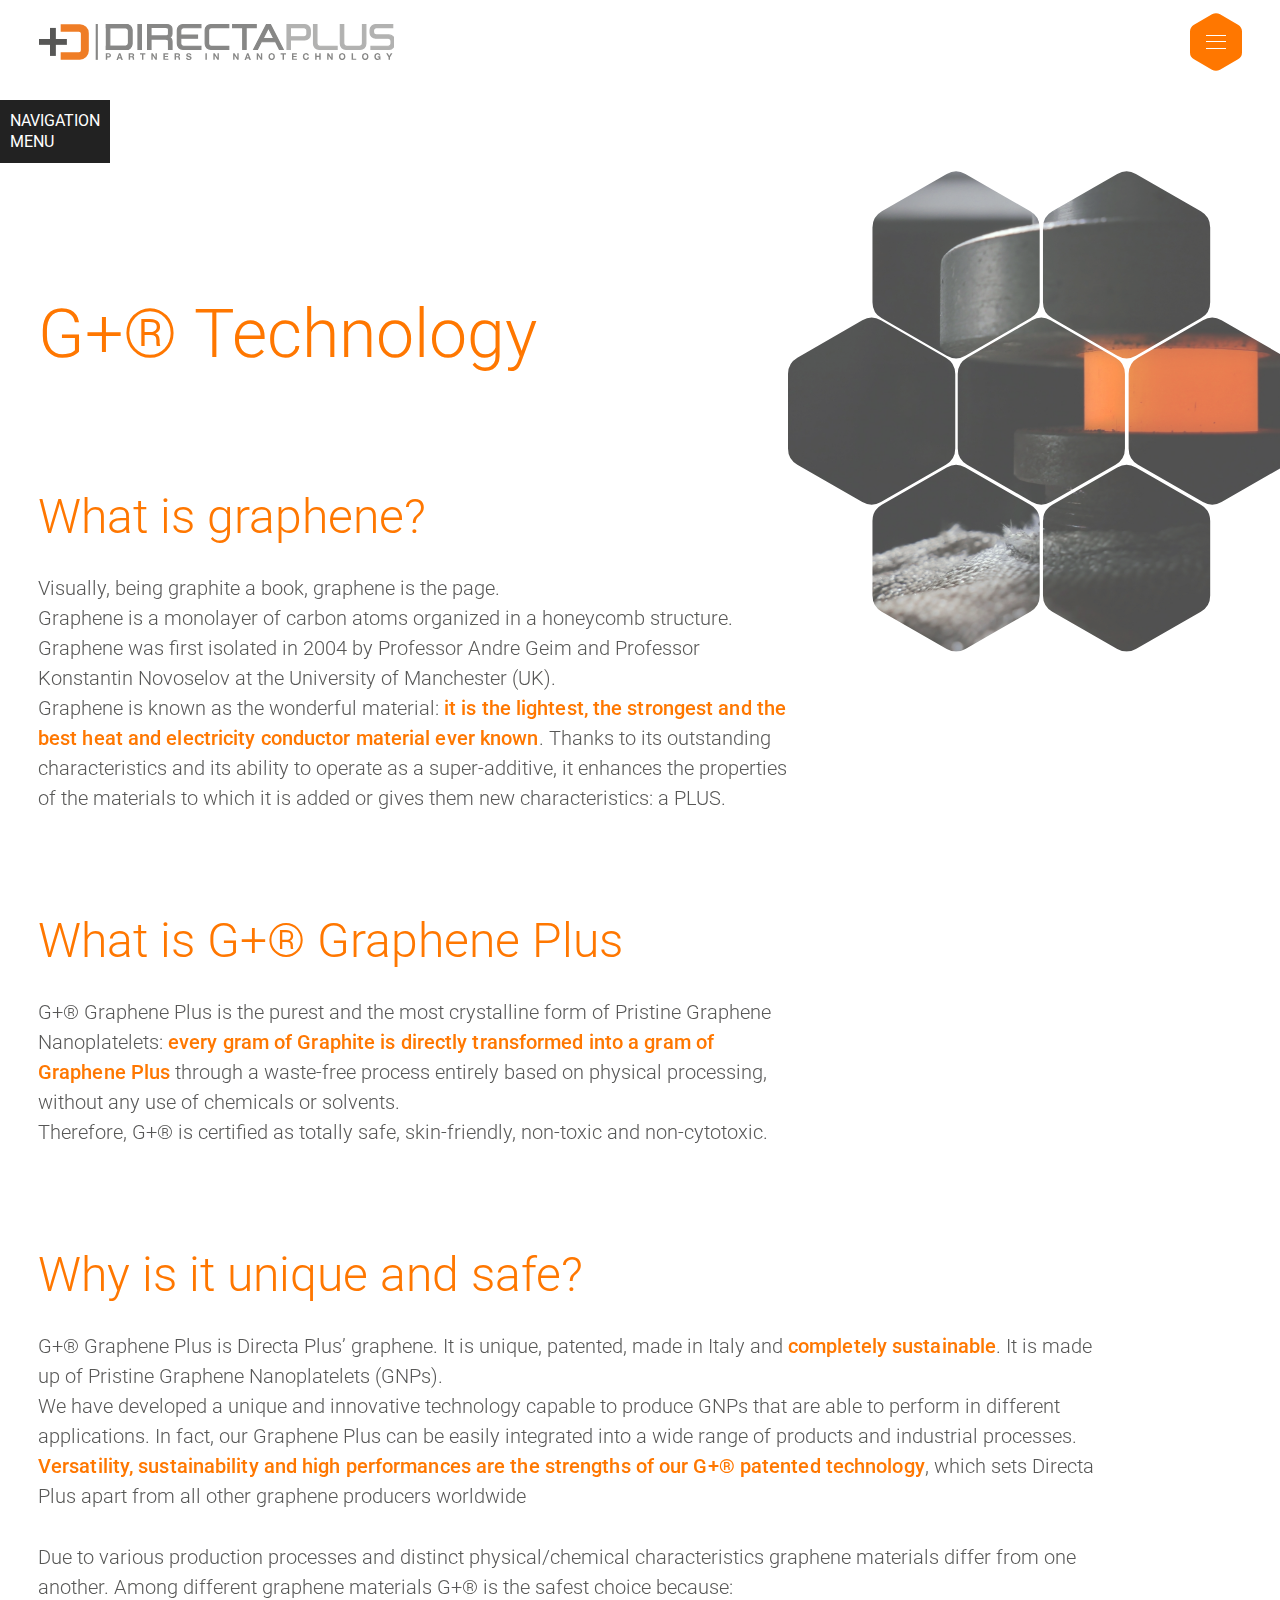
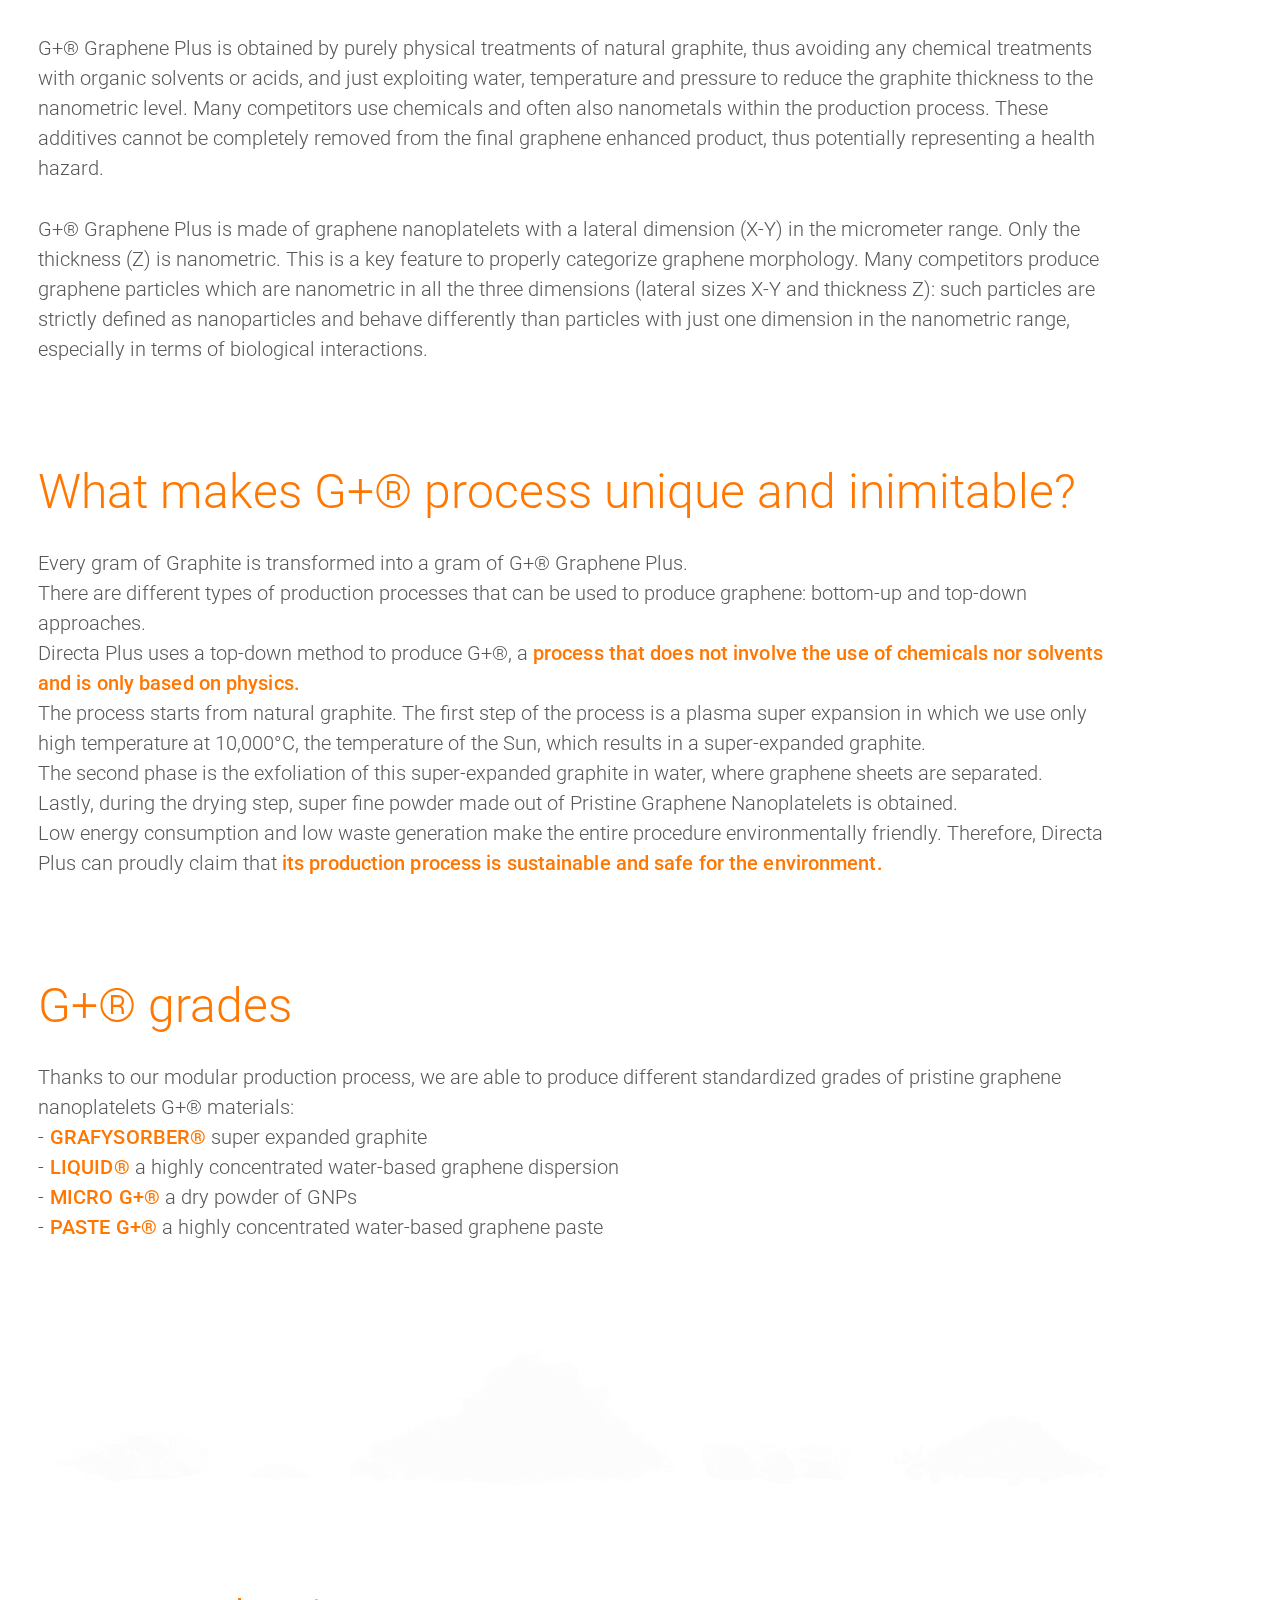
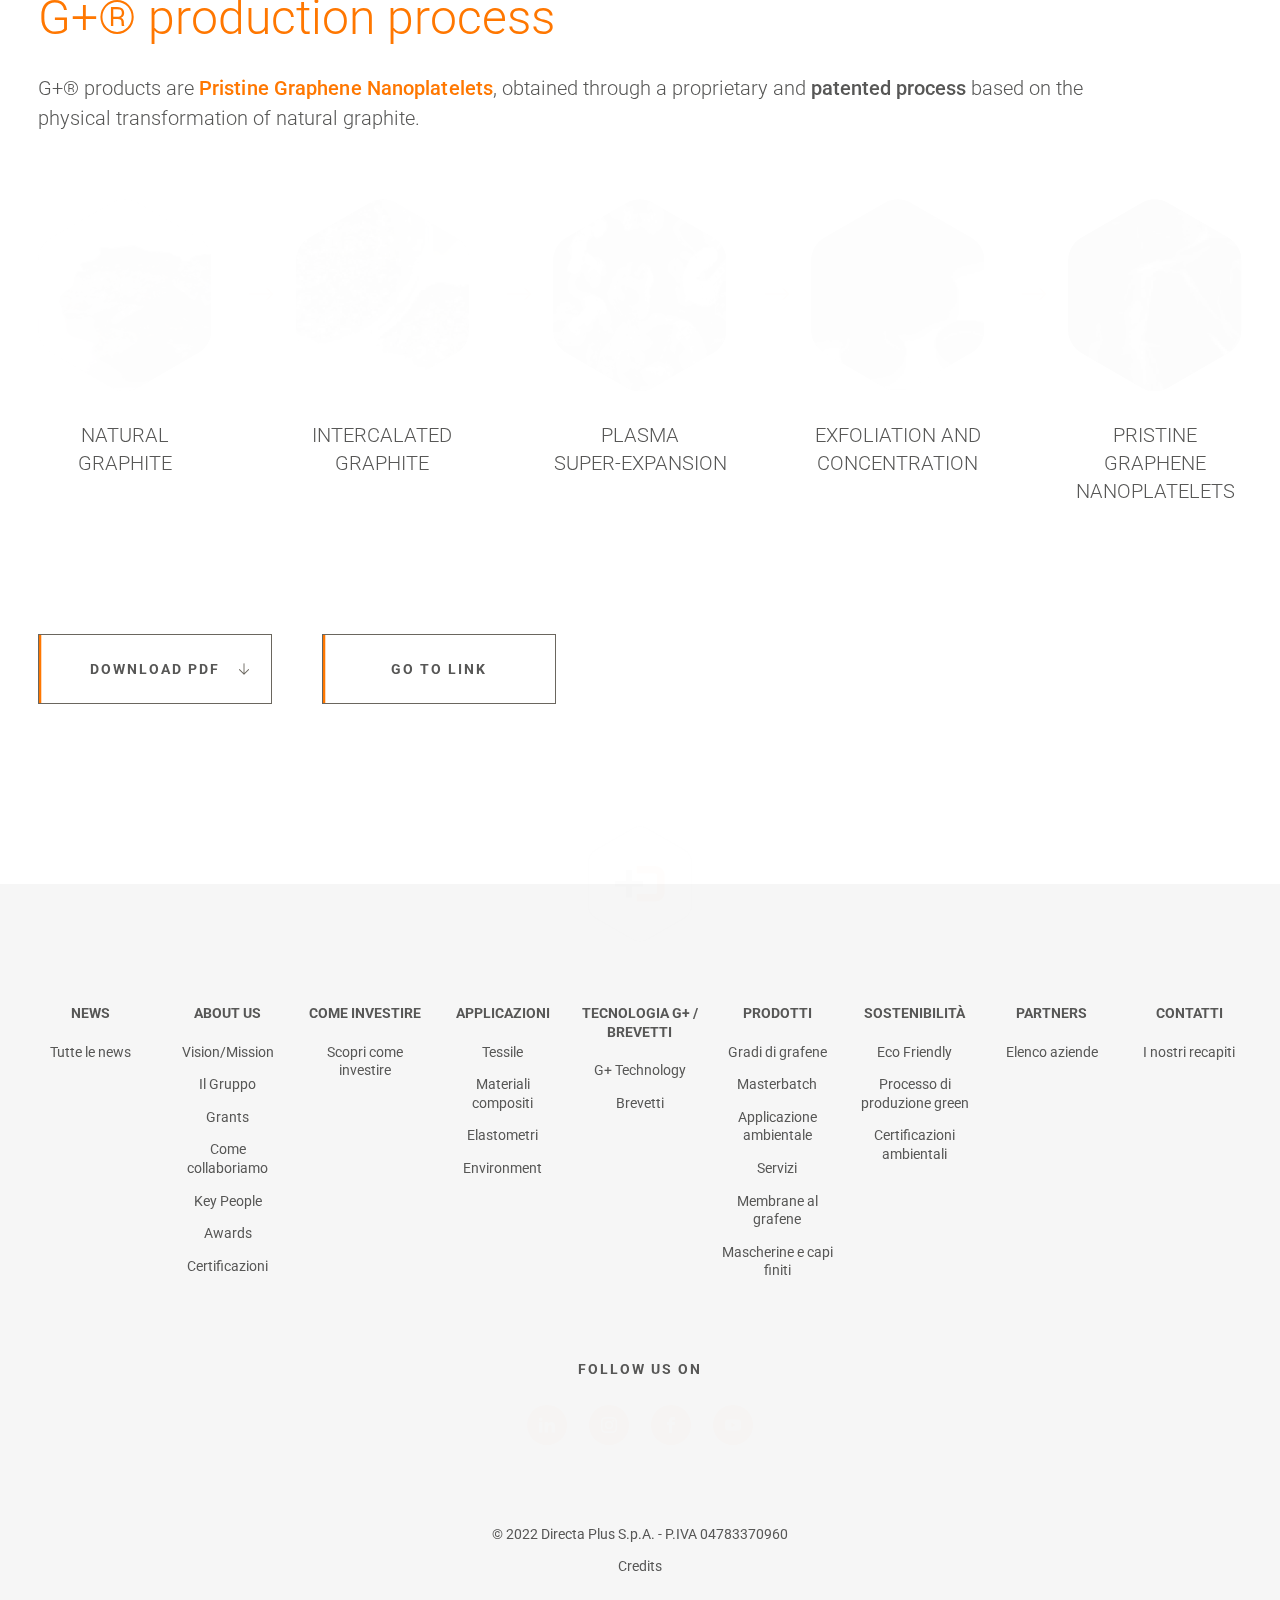
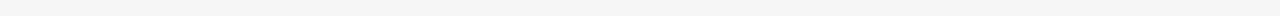
<file: technology.html>
<!DOCTYPE html>
<html lang="en">
  <head>
    <meta charset="UTF-8">
    <title>development | Technology</title>
    <meta name="viewport" content="width=device-width">
    <meta name="SKYPE_TOOLBAR" content="SKYPE_TOOLBAR_PARSER_COMPATIBLE">
    <meta name="apple-mobile-web-app-capable" content="yes">
    <meta name="format-detection" content="telephone=no">
    <link rel="shortcut icon" href="images/favicon.ico">
  <link href="css/app.css" rel="stylesheet"></head>
  <body>
    <header class="header lockPadding"><a class="logo" href="#">
        <picture class="logo__in">
          <source srcset="images/logo.svg" media="(min-width: 1024px)"><img class="logo__img" src="images/logo_3_version.svg" alt="DirectaPlus">
        </picture></a>
      <div class="header__container">
        <nav class="header__menu">
          <ul class="header__menu_list">
            <li class="header__menu_item"><a class="header__menu_link" href="#">G+® technology</a>
              <div class="header__menu_item_hexagon">
                <svg class="icon icon_hexagon icon--size_mod">
                  <use xlink:href="images/sprite/sprite.svg#hexagon"></use>
                </svg>
              </div>
            </li>
            <li class="header__menu_item"><a class="header__menu_link" href="#">Applications</a>
              <div class="header__menu_item_hexagon">
                <svg class="icon icon_hexagon icon--size_mod">
                  <use xlink:href="images/sprite/sprite.svg#hexagon"></use>
                </svg>
              </div>
            </li>
            <li class="header__menu_item"><a class="header__menu_link" href="#">Products</a>
              <div class="header__menu_item_hexagon">
                <svg class="icon icon_hexagon icon--size_mod">
                  <use xlink:href="images/sprite/sprite.svg#hexagon"></use>
                </svg>
              </div>
            </li>
            <li class="header__menu_item"><a class="header__menu_link" href="#">Sustainability</a>
              <div class="header__menu_item_hexagon">
                <svg class="icon icon_hexagon icon--size_mod">
                  <use xlink:href="images/sprite/sprite.svg#hexagon"></use>
                </svg>
              </div>
            </li>
            <li class="header__menu_item"><a class="header__menu_link" href="#">investors</a>
              <div class="header__menu_item_hexagon">
                <svg class="icon icon_hexagon icon--size_mod">
                  <use xlink:href="images/sprite/sprite.svg#hexagon"></use>
                </svg>
              </div>
            </li>
            <li class="header__menu_item header__menu_item--dropdown_mod"><a class="header__menu_link" href="#">ITA
                <div class="header__menu_link_icon">
                  <svg class="icon icon_arrow_down icon--size_mod">
                    <use xlink:href="images/sprite/sprite.svg#arrow_down"></use>
                  </svg>
                </div></a>
              <div class="header__menu_item_hexagon">
                <svg class="icon icon_hexagon icon--size_mod">
                  <use xlink:href="images/sprite/sprite.svg#hexagon"></use>
                </svg>
              </div>
              <div class="lang_dropdown">
                <div class="lang_dropdown__in">
                  <ul class="lang_dropdown__list">
                    <li class="lang_dropdown__item"><a class="lang_dropdown__link" href="#">ENG</a></li>
                  </ul>
                </div>
              </div>
            </li>
          </ul>
        </nav>
        <button class="menu_trigger menuTrigger" type="button">
          <div class="menu_trigger__bg"><svg id="b6581883-0ed8-4625-bc8e-9806286c6f6a" data-name="Layer 1" xmlns="http://www.w3.org/2000/svg" viewBox="0 0 52 57.51">
<path d="M30,56.43a8.06,8.06,0,0,1-8.06,0L4,46.08a8.07,8.07,0,0,1-4-7V18.41a8.07,8.07,0,0,1,4-7L22,1.08a8.06,8.06,0,0,1,8.06,0L48,11.43a8.07,8.07,0,0,1,4,7V39.1a8.07,8.07,0,0,1-4,7Z" />
</svg>
          </div>
          <div class="menu_trigger__decor menu_trigger__decor--hamburger"><svg id="b8757b82-68ad-4b95-99c7-69dd265ea08d" data-name="SVGDoc" xmlns="http://www.w3.org/2000/svg" viewBox="0 0 20 14">
<g>
<path d="M0,0H20V1H0Z" />
<path d="M0,6H20V7H0Z" />
<path d="M0,13H20v1H0Z" />
</g>
</svg>
          </div>
          <div class="menu_trigger__decor menu_trigger__decor--cancel"><svg id="a7d399cc-fdd2-4ba6-8c22-afb95b2039d6" data-name="SVGDoc" xmlns="http://www.w3.org/2000/svg" viewBox="0 0 22 22">
<path d="M12.22,11h0l9.53-9.53a.88.88,0,0,0,0-1.22.88.88,0,0,0-1.22,0L11,9.78h0L1.47.25A.88.88,0,0,0,.25.25a.88.88,0,0,0,0,1.22L9.78,11h0L.25,20.53a.88.88,0,0,0,0,1.22A.85.85,0,0,0,.86,22a.85.85,0,0,0,.61-.25L11,12.22h0l9.53,9.53a.87.87,0,0,0,1.22,0,.88.88,0,0,0,0-1.22Z" />
</svg>
          </div>
        </button>
      </div>
    </header>
    <div class="main_menu">
      <div class="main_menu__header"><a class="logo" href="#">
          <picture class="logo__in">
            <source srcset="images/logo.svg" media="(min-width: 1024px)"><img class="logo__img" src="images/logo_3_version.svg" alt="DirectaPlus">
          </picture></a>
        <button class="menu_trigger menuTrigger menu_trigger--active_state" type="button">
          <div class="menu_trigger__bg"><svg id="b6581883-0ed8-4625-bc8e-9806286c6f6a" data-name="Layer 1" xmlns="http://www.w3.org/2000/svg" viewBox="0 0 52 57.51">
<path d="M30,56.43a8.06,8.06,0,0,1-8.06,0L4,46.08a8.07,8.07,0,0,1-4-7V18.41a8.07,8.07,0,0,1,4-7L22,1.08a8.06,8.06,0,0,1,8.06,0L48,11.43a8.07,8.07,0,0,1,4,7V39.1a8.07,8.07,0,0,1-4,7Z" />
</svg>
          </div>
          <div class="menu_trigger__decor menu_trigger__decor--hamburger"><svg id="b8757b82-68ad-4b95-99c7-69dd265ea08d" data-name="SVGDoc" xmlns="http://www.w3.org/2000/svg" viewBox="0 0 20 14">
<g>
<path d="M0,0H20V1H0Z" />
<path d="M0,6H20V7H0Z" />
<path d="M0,13H20v1H0Z" />
</g>
</svg>
          </div>
          <div class="menu_trigger__decor menu_trigger__decor--cancel"><svg id="a7d399cc-fdd2-4ba6-8c22-afb95b2039d6" data-name="SVGDoc" xmlns="http://www.w3.org/2000/svg" viewBox="0 0 22 22">
<path d="M12.22,11h0l9.53-9.53a.88.88,0,0,0,0-1.22.88.88,0,0,0-1.22,0L11,9.78h0L1.47.25A.88.88,0,0,0,.25.25a.88.88,0,0,0,0,1.22L9.78,11h0L.25,20.53a.88.88,0,0,0,0,1.22A.85.85,0,0,0,.86,22a.85.85,0,0,0,.61-.25L11,12.22h0l9.53,9.53a.87.87,0,0,0,1.22,0,.88.88,0,0,0,0-1.22Z" />
</svg>
          </div>
        </button>
      </div>
      <div class="main_menu__body">
        <div class="main_menu__bg"><img class="main_menu__bg_img" src="images/main_menu_bg.jpg" alt=""></div>
        <div class="main_menu__container">
          <div class="main_menu__container_in">
            <ul class="main_menu__list">
              <!-- main_menu__item--active_state modificator for active state-->
              <li class="main_menu__item mainMenuItem"><a class="main_menu__link mainMenuLink" href="#">News</a>
              </li>
              <!-- main_menu__item--active_state modificator for active state-->
              <li class="main_menu__item mainMenuItem"><a class="main_menu__link mainMenuLink" href="#">About us</a>
              </li>
              <!-- main_menu__item--active_state modificator for active state-->
              <li class="main_menu__item mainMenuItem"><a class="main_menu__link mainMenuLink" href="#">Come investire </a>
              </li>
              <!-- main_menu__item--active_state modificator for active state-->
              <li class="main_menu__item mainMenuItem"><a class="main_menu__link mainMenuLink" href="#">Applicazioni</a>
              </li>
              <!-- main_menu__item--active_state modificator for active state-->
              <li class="main_menu__item mainMenuItem main_menu__item--dropdown_mod mainMenuDropdownItem"><a class="main_menu__link mainMenuLink" href="#">Tecnologia G+ / Brevetti
                  <div class="main_menu__link_icon">
                    <svg class="icon icon_chevron_right icon--size_mod">
                      <use xlink:href="images/sprite/sprite.svg#chevron_right"></use>
                    </svg>
                  </div></a>
                <div class="main_menu__dropdown mainMenuDropdown">
                  <div class="main_menu__container_in">
                    <div class="main_menu__heading">
                      <button class="main_menu__link main_menu__link--back_mod menuBackButton" type="button">
                        <div class="main_menu__link_icon">
                          <svg class="icon icon_chevron_left icon--size_mod">
                            <use xlink:href="images/sprite/sprite.svg#chevron_left"></use>
                          </svg>
                        </div>Tecnologia G+ / Brevetti
                      </button>
                    </div>
                    <ul class="main_menu__list">
                      <!-- main_menu__item--active_state modificator for active state-->
                      <li class="main_menu__item mainMenuItem main_menu__item--dropdown_mod mainMenuDropdownItem"><a class="main_menu__link mainMenuLink" href="#">G+ Technology
                          <div class="main_menu__link_icon">
                            <svg class="icon icon_chevron_right icon--size_mod">
                              <use xlink:href="images/sprite/sprite.svg#chevron_right"></use>
                            </svg>
                          </div></a>
                        <div class="main_menu__dropdown mainMenuDropdown">
                          <div class="main_menu__container_in">
                            <div class="main_menu__heading">
                              <button class="main_menu__link main_menu__link--back_mod menuBackButton" type="button">
                                <div class="main_menu__link_icon">
                                  <svg class="icon icon_chevron_left icon--size_mod">
                                    <use xlink:href="images/sprite/sprite.svg#chevron_left"></use>
                                  </svg>
                                </div>G+ Technology
                              </button>
                            </div>
                            <ul class="main_menu__list">
                              <!-- main_menu__item--active_state modificator for active state-->
                              <li class="main_menu__item mainMenuItem"><a class="main_menu__link mainMenuLink" href="#">Item 01</a>
                              </li>
                              <!-- main_menu__item--active_state modificator for active state-->
                              <li class="main_menu__item mainMenuItem"><a class="main_menu__link mainMenuLink" href="#">Item 02</a>
                              </li>
                              <!-- main_menu__item--active_state modificator for active state-->
                              <li class="main_menu__item mainMenuItem"><a class="main_menu__link mainMenuLink" href="#">Item 03</a>
                              </li>
                            </ul>
                          </div>
                        </div>
                      </li>
                      <!-- main_menu__item--active_state modificator for active state-->
                      <li class="main_menu__item mainMenuItem"><a class="main_menu__link mainMenuLink" href="#">Brevetti</a>
                      </li>
                    </ul>
                  </div>
                </div>
              </li>
              <!-- main_menu__item--active_state modificator for active state-->
              <li class="main_menu__item mainMenuItem"><a class="main_menu__link mainMenuLink" href="#">Prodotti</a>
              </li>
              <!-- main_menu__item--active_state modificator for active state-->
              <li class="main_menu__item mainMenuItem"><a class="main_menu__link mainMenuLink" href="#">Sostenibilità</a>
              </li>
              <!-- main_menu__item--active_state modificator for active state-->
              <li class="main_menu__item mainMenuItem"><a class="main_menu__link mainMenuLink" href="#">Partners</a>
              </li>
              <!-- main_menu__item--active_state modificator for active state-->
              <li class="main_menu__item mainMenuItem"><a class="main_menu__link mainMenuLink" href="#">Contatti</a>
              </li>
            </ul>
          </div>
        </div>
      </div>
    </div>
    <div class="wrapper">
      <div class="base">
        <section class="section tech">
          <div class="section__in tech__in">
            <div class="tech__block">
              <h2 class="tech__title">G+® Technology</h2>
              <div class="tech__img_block fadeIn">
                <svg class="hexagon tech__img" xmlns="http://www.w3.org/2000/svg" xmlns:xlink="http://www.w3.org/1999/xlink" viewBox="0 0 760 720">
                  <defs>
                    <clipPath id="key_mask">
                      <path d="M237.54,443.55a28,28,0,0,1,27.92,0l97.16,55.89a28,28,0,0,1,14,24.27V635.3a28,28,0,0,1-14,24.27l-97.16,55.88a28,28,0,0,1-27.92,0l-97.16-55.88a28,28,0,0,1-14-24.27V523.71a28,28,0,0,1,14-24.27Zm255.15,0a28,28,0,0,1,27.92,0l97.16,55.89a28,28,0,0,1,14,24.27V635.3a28,28,0,0,1-14,24.27l-97.16,55.88a28,28,0,0,1-27.92,0l-97.16-55.88a28,28,0,0,1-14-24.27V523.71a28,28,0,0,1,14-24.27ZM365.11,223.42a28,28,0,0,1,27.93,0L490.2,279.3a28,28,0,0,1,14,24.27V415.16a28,28,0,0,1-14,24.27L393,495.32a28,28,0,0,1-27.93,0L268,439.43a28,28,0,0,1-14-24.27V303.57a28,28,0,0,1,14-24.27Zm255.77,0a28,28,0,0,1,27.92,0L746,279.3a28,28,0,0,1,14,24.27V415.16a28,28,0,0,1-14,24.27L648.8,495.32a28,28,0,0,1-27.92,0l-97.16-55.89a28,28,0,0,1-14-24.27V303.57a28,28,0,0,1,14-24.27Zm-509.68,0a28,28,0,0,1,27.92,0l97.16,55.88a28,28,0,0,1,14,24.27V415.16a28,28,0,0,1-14,24.27l-97.16,55.89a28,28,0,0,1-27.92,0L14,439.43A28,28,0,0,1,0,415.16V303.57A28,28,0,0,1,14,279.3ZM492.69,4.52a28,28,0,0,1,27.92,0L617.77,60.4a28,28,0,0,1,14,24.27V196.26a28,28,0,0,1-14,24.27l-97.16,55.89a28,28,0,0,1-27.92,0l-97.16-55.89a28,28,0,0,1-14-24.27V84.67a28,28,0,0,1,14-24.27Zm-255.15,0a28,28,0,0,1,27.92,0L362.62,60.4a28,28,0,0,1,14,24.28V196.26a28,28,0,0,1-14,24.27l-97.16,55.89a28,28,0,0,1-27.92,0l-97.16-55.89a28,28,0,0,1-14-24.27V84.68a28,28,0,0,1,14-24.28Z" fill="none"></path>
                    </clipPath>
                  </defs>
                  <g clip-path="url(#key_mask)">
                    <image class="hexagon__img tech__img_in" xlink:href="images/tech_hero.jpg"></image>
                  </g>
                </svg>
              </div>
              <div class="tech__content">
                <div class="tech__article">
                  <h2>What is graphene?</h2>
                  <p>Visually, being graphite a book, graphene is the page.</p>
                  <p>Graphene is a monolayer of carbon atoms organized in a honeycomb structure.</p>
                  <p>Graphene was first isolated in 2004 by Professor Andre Geim and Professor Konstantin Novoselov at the University of Manchester (UK).</p>
                  <p>Graphene is known as the wonderful material: <a href="#">it is the lightest, the strongest and the best heat and electricity conductor material ever known</a>. Thanks to its outstanding characteristics and its ability to operate as a super-additive, it enhances the properties of the materials to which it is added or gives them new characteristics: a PLUS.</p>
                  <h2>What is G+® Graphene Plus </h2>
                  <p>G+® Graphene Plus is the purest and the most crystalline form of Pristine Graphene Nanoplatelets: <a href="#">every gram of Graphite is directly transformed into a gram of Graphene Plus</a> through a waste-free process entirely based on physical processing, without any use of chemicals or solvents.</p>
                  <p>Therefore, G+® is certified as totally safe, skin-friendly, non-toxic and non-cytotoxic.</p>
                  <h2>Why is it unique and safe?</h2>
                  <p>G+® Graphene Plus is Directa Plus’ graphene. It is unique, patented, made in Italy and <a href="#">completely sustainable</a>. It is made up of Pristine Graphene Nanoplatelets (GNPs).</p>
                  <p>We have developed a unique and innovative technology capable to produce GNPs that are able to perform in different applications. In fact, our Graphene Plus can be easily integrated into a wide range of products and industrial processes.</p>
                  <p class="tech__paragraph"><a href="#">Versatility, sustainability and high performances are the strengths of our G+® patented technology</a>, which sets Directa Plus apart from all other graphene producers worldwide</p>
                  <p class="tech__paragraph">Due to various production processes and distinct physical/chemical characteristics graphene materials differ from one another. Among different graphene materials G+® is the safest choice because:</p>
                  <p class="tech__paragraph">G+® Graphene Plus is obtained by purely physical treatments of natural graphite, thus avoiding any chemical treatments with organic solvents or acids, and just exploiting water, temperature and pressure to reduce the graphite thickness to the nanometric level. Many competitors use chemicals and often also nanometals within the production process. These additives cannot be completely removed from the final graphene enhanced product, thus potentially representing a health hazard.</p>
                  <p>G+® Graphene Plus is made of graphene nanoplatelets with a lateral dimension (X-Y) in the micrometer range. Only the thickness (Z) is nanometric. This is a key feature to properly categorize graphene morphology. Many competitors produce graphene particles which are nanometric in all the three dimensions (lateral sizes X-Y and thickness Z): such particles are strictly defined as nanoparticles and behave differently than particles with just one dimension in the nanometric range, especially in terms of biological interactions.</p>
                  <h2>What makes G+® process unique and inimitable?</h2>
                  <p>Every gram of Graphite is transformed into a gram of G+® Graphene Plus.</p>
                  <p>There are different types of production processes that can be used to produce graphene: bottom-up and top-down approaches.</p>
                  <p>Directa Plus uses a top-down method to produce G+®, a <a href="#">process that does not involve the use of chemicals nor solvents and is only based on physics.</a></p>
                  <p>The process starts from natural graphite. The first step of the process is a plasma super expansion in which we use only high temperature at 10,000°C, the temperature of the Sun, which results in a super-expanded graphite.</p>
                  <p>The second phase is the exfoliation of this super-expanded graphite in water, where graphene sheets are separated.</p>
                  <p>Lastly, during the drying step, super fine powder made out of Pristine Graphene Nanoplatelets is obtained.</p>
                  <p>Low energy consumption and low waste generation make the entire procedure environmentally friendly. Therefore, Directa Plus can proudly claim that <a href="#">its production process is sustainable and safe for the environment.</a></p>
                  <h2>G+® grades</h2>
                  <p>Thanks to our modular production process, we are able to produce different standardized grades of pristine graphene nanoplatelets G+® materials:</p>
                  <ul>
                    <li><a href="#">GRAFYSORBER®</a> super expanded graphite</li>
                    <li><a href="#">LIQUID®</a> a highly concentrated water-based graphene dispersion</li>
                    <li><a href="#">MICRO G+®</a> a dry powder of GNPs</li>
                    <li><a href="#">PASTE G+®</a> a highly concentrated water-based graphene paste</li>
                  </ul><img class="fadeIn" src="images/technology.png" alt="">
                  <h2>G+® production process</h2>
                  <p>G+® products are <a href="#">Pristine Graphene Nanoplatelets</a>, obtained through a proprietary and <strong>patented process</strong> based on the physical transformation of natural graphite. </p>
                </div>
              </div>
            </div>
            <div class="tech_list">
              <div class="tech_list__item">
                <div class="tech_list__item_in">
                  <div class="tech_list__img fadeIn">
                    <svg class="hexagon" xmlns="http://www.w3.org/2000/svg" xmlns:xlink="http://www.w3.org/1999/xlink" viewBox="0 0 183 203">
                      <defs>
                        <clipPath id="tech_list_mask_0">
                          <path d="M77.39,4.15a28.22,28.22,0,0,1,28.22,0L168.75,40.6a28.22,28.22,0,0,1,14.12,24.45V138a28.22,28.22,0,0,1-14.12,24.45l-63.14,36.45a28.22,28.22,0,0,1-28.22,0L14.25,162.4A28.22,28.22,0,0,1,.13,138V65.05A28.22,28.22,0,0,1,14.25,40.6Z" fill="none"></path>
                        </clipPath>
                      </defs>
                      <g clip-path="url(#tech_list_mask_0)">
                        <image class="hexagon__img tech_list__img_in" xlink:href="images/tech/1.png"></image>
                      </g>
                    </svg>
                  </div>
                  <div class="tech_list__title">NATURAL <br> GRAPHITE</div>
                </div>
              </div>
              <div class="tech_list__item">
                <div class="tech_list__item_in">
                  <div class="tech_list__img fadeIn">
                    <svg class="hexagon" xmlns="http://www.w3.org/2000/svg" xmlns:xlink="http://www.w3.org/1999/xlink" viewBox="0 0 183 203">
                      <defs>
                        <clipPath id="tech_list_mask_1">
                          <path d="M77.39,4.15a28.22,28.22,0,0,1,28.22,0L168.75,40.6a28.22,28.22,0,0,1,14.12,24.45V138a28.22,28.22,0,0,1-14.12,24.45l-63.14,36.45a28.22,28.22,0,0,1-28.22,0L14.25,162.4A28.22,28.22,0,0,1,.13,138V65.05A28.22,28.22,0,0,1,14.25,40.6Z" fill="none"></path>
                        </clipPath>
                      </defs>
                      <g clip-path="url(#tech_list_mask_1)">
                        <image class="hexagon__img tech_list__img_in" xlink:href="images/tech/2.png"></image>
                      </g>
                    </svg>
                  </div>
                  <div class="tech_list__title">INTERCALATED GRAPHITE</div>
                </div>
              </div>
              <div class="tech_list__item">
                <div class="tech_list__item_in">
                  <div class="tech_list__img fadeIn">
                    <svg class="hexagon" xmlns="http://www.w3.org/2000/svg" xmlns:xlink="http://www.w3.org/1999/xlink" viewBox="0 0 183 203">
                      <defs>
                        <clipPath id="tech_list_mask_2">
                          <path d="M77.39,4.15a28.22,28.22,0,0,1,28.22,0L168.75,40.6a28.22,28.22,0,0,1,14.12,24.45V138a28.22,28.22,0,0,1-14.12,24.45l-63.14,36.45a28.22,28.22,0,0,1-28.22,0L14.25,162.4A28.22,28.22,0,0,1,.13,138V65.05A28.22,28.22,0,0,1,14.25,40.6Z" fill="none"></path>
                        </clipPath>
                      </defs>
                      <g clip-path="url(#tech_list_mask_2)">
                        <image class="hexagon__img tech_list__img_in" xlink:href="images/tech/3.png"></image>
                      </g>
                    </svg>
                  </div>
                  <div class="tech_list__title">PLASMA <br> SUPER-EXPANSION</div>
                </div>
              </div>
              <div class="tech_list__item">
                <div class="tech_list__item_in">
                  <div class="tech_list__img fadeIn">
                    <svg class="hexagon" xmlns="http://www.w3.org/2000/svg" xmlns:xlink="http://www.w3.org/1999/xlink" viewBox="0 0 183 203">
                      <defs>
                        <clipPath id="tech_list_mask_3">
                          <path d="M77.39,4.15a28.22,28.22,0,0,1,28.22,0L168.75,40.6a28.22,28.22,0,0,1,14.12,24.45V138a28.22,28.22,0,0,1-14.12,24.45l-63.14,36.45a28.22,28.22,0,0,1-28.22,0L14.25,162.4A28.22,28.22,0,0,1,.13,138V65.05A28.22,28.22,0,0,1,14.25,40.6Z" fill="none"></path>
                        </clipPath>
                      </defs>
                      <g clip-path="url(#tech_list_mask_3)">
                        <image class="hexagon__img tech_list__img_in" xlink:href="images/tech/4.png"></image>
                      </g>
                    </svg>
                  </div>
                  <div class="tech_list__title">EXFOLIATION AND CONCENTRATION</div>
                </div>
              </div>
              <div class="tech_list__item">
                <div class="tech_list__item_in">
                  <div class="tech_list__img fadeIn">
                    <svg class="hexagon" xmlns="http://www.w3.org/2000/svg" xmlns:xlink="http://www.w3.org/1999/xlink" viewBox="0 0 183 203">
                      <defs>
                        <clipPath id="tech_list_mask_4">
                          <path d="M77.39,4.15a28.22,28.22,0,0,1,28.22,0L168.75,40.6a28.22,28.22,0,0,1,14.12,24.45V138a28.22,28.22,0,0,1-14.12,24.45l-63.14,36.45a28.22,28.22,0,0,1-28.22,0L14.25,162.4A28.22,28.22,0,0,1,.13,138V65.05A28.22,28.22,0,0,1,14.25,40.6Z" fill="none"></path>
                        </clipPath>
                      </defs>
                      <g clip-path="url(#tech_list_mask_4)">
                        <image class="hexagon__img tech_list__img_in" xlink:href="images/tech/5.png"></image>
                      </g>
                    </svg>
                  </div>
                  <div class="tech_list__title">PRISTINE GRAPHENE NANOPLATELETS</div>
                </div>
              </div>
            </div>
            <div class="tech_buttons">
              <div class="tech_buttons__item"><a class="tech_buttons__link" href="#">download PDF
                  <div class="tech_buttons__icon">
                    <svg class="icon icon_down icon--size_mod">
                      <use xlink:href="images/sprite/sprite.svg#down"></use>
                    </svg>
                  </div></a></div>
              <div class="tech_buttons__item"><a class="tech_buttons__link" href="#">go to link</a></div>
            </div>
          </div>
        </section>
      </div>
      <footer class="footer">
        <div class="footer_decor fadeInLow footer_decor--v1">
          <div class="footer_decor__in"><img class="footer_decor__img floatEl" src="images/decor.svg" alt=""></div>
          <div class="footer_decor__in"><img class="footer_decor__img floatEl" src="images/decor.svg" alt=""></div>
          <div class="footer_decor__in"><img class="footer_decor__img floatEl" src="images/decor.svg" alt=""></div>
        </div>
        <div class="footer_decor fadeInLow footer_decor--v2">
          <div class="footer_decor__in"><img class="footer_decor__img floatEl" src="images/decor.svg" alt=""></div>
          <div class="footer_decor__in"><img class="footer_decor__img floatEl" src="images/decor.svg" alt=""></div>
          <div class="footer_decor__in"><img class="footer_decor__img floatEl" src="images/decor.svg" alt=""></div>
        </div>
        <div class="footer_in"><a class="footer__logo" href="#"><img class="footer__logo_img fadeIn" src="images/logo_2.svg" alt=""></a>
          <div class="footer_menu">
            <div class="footer_menu__in">
              <div class="footer_menu__col"><a class="footer_menu__title" href="#">NEWS</a>
                <div class="footer_menu__list">
                  <div class="footer_menu__item"><a class="footer_menu__link" href="#">Tutte le news</a></div>
                </div>
              </div>
              <div class="footer_menu__col"><a class="footer_menu__title" href="#">About us</a>
                <div class="footer_menu__list">
                  <div class="footer_menu__item"><a class="footer_menu__link" href="#">Vision/Mission</a></div>
                  <div class="footer_menu__item"><a class="footer_menu__link" href="#">Il Gruppo</a></div>
                  <div class="footer_menu__item"><a class="footer_menu__link" href="#">Grants</a></div>
                  <div class="footer_menu__item"><a class="footer_menu__link" href="#">Come collaboriamo</a></div>
                  <div class="footer_menu__item"><a class="footer_menu__link" href="#">Key People</a></div>
                  <div class="footer_menu__item"><a class="footer_menu__link" href="#">Awards</a></div>
                  <div class="footer_menu__item"><a class="footer_menu__link" href="#">Certificazioni</a></div>
                </div>
              </div>
              <div class="footer_menu__col"><a class="footer_menu__title" href="#">Come investire </a>
                <div class="footer_menu__list">
                  <div class="footer_menu__item"><a class="footer_menu__link" href="#">Scopri come investire</a></div>
                </div>
              </div>
              <div class="footer_menu__col"><a class="footer_menu__title" href="#">applicazioni</a>
                <div class="footer_menu__list">
                  <div class="footer_menu__item"><a class="footer_menu__link" href="#">Tessile</a></div>
                  <div class="footer_menu__item"><a class="footer_menu__link" href="#">Materiali compositi</a></div>
                  <div class="footer_menu__item"><a class="footer_menu__link" href="#">Elastometri</a></div>
                  <div class="footer_menu__item"><a class="footer_menu__link" href="#">Environment </a></div>
                </div>
              </div>
              <div class="footer_menu__col"><a class="footer_menu__title" href="#">Tecnologia G+ / Brevetti</a>
                <div class="footer_menu__list">
                  <div class="footer_menu__item"><a class="footer_menu__link" href="#">G+ Technology</a></div>
                  <div class="footer_menu__item"><a class="footer_menu__link" href="#">Brevetti</a></div>
                </div>
              </div>
              <div class="footer_menu__col"><a class="footer_menu__title" href="#">Prodotti</a>
                <div class="footer_menu__list">
                  <div class="footer_menu__item"><a class="footer_menu__link" href="#">Gradi di grafene</a></div>
                  <div class="footer_menu__item"><a class="footer_menu__link" href="#">Masterbatch</a></div>
                  <div class="footer_menu__item"><a class="footer_menu__link" href="#">Applicazione ambientale</a></div>
                  <div class="footer_menu__item"><a class="footer_menu__link" href="#">Servizi</a></div>
                  <div class="footer_menu__item"><a class="footer_menu__link" href="#">Membrane al grafene</a></div>
                  <div class="footer_menu__item"><a class="footer_menu__link" href="#">Mascherine e capi finiti</a></div>
                </div>
              </div>
              <div class="footer_menu__col"><a class="footer_menu__title" href="#">Sostenibilità</a>
                <div class="footer_menu__list">
                  <div class="footer_menu__item"><a class="footer_menu__link" href="#">Eco Friendly</a></div>
                  <div class="footer_menu__item"><a class="footer_menu__link" href="#">Processo di produzione green</a></div>
                  <div class="footer_menu__item"><a class="footer_menu__link" href="#">Certificazioni ambientali</a></div>
                </div>
              </div>
              <div class="footer_menu__col"><a class="footer_menu__title" href="#">Partners</a>
                <div class="footer_menu__list">
                  <div class="footer_menu__item"><a class="footer_menu__link" href="#">Elenco aziende</a></div>
                </div>
              </div>
              <div class="footer_menu__col"><a class="footer_menu__title" href="#">contatti</a>
                <div class="footer_menu__list">
                  <div class="footer_menu__item"><a class="footer_menu__link" href="#">I nostri recapiti</a></div>
                </div>
              </div>
            </div>
          </div>
          <div class="footer_social">
            <div class="footer_social__title">Follow us on</div>
            <div class="footer_social__list">
              <div class="footer_social__item fadeIn"><a class="footer_social__link" href="#" target="_blank">
                  <svg class="icon icon_linkedin icon--size_mod">
                    <use xlink:href="images/sprite/sprite.svg#linkedin"></use>
                  </svg></a></div>
              <div class="footer_social__item fadeIn"><a class="footer_social__link" href="#" target="_blank">
                  <svg class="icon icon_instagram icon--size_mod">
                    <use xlink:href="images/sprite/sprite.svg#instagram"></use>
                  </svg></a></div>
              <div class="footer_social__item fadeIn"><a class="footer_social__link" href="#" target="_blank">
                  <svg class="icon icon_facebook icon--size_mod">
                    <use xlink:href="images/sprite/sprite.svg#facebook"></use>
                  </svg></a></div>
              <div class="footer_social__item fadeIn"><a class="footer_social__link" href="#" target="_blank">
                  <svg class="icon icon_youtube icon--size_mod">
                    <use xlink:href="images/sprite/sprite.svg#youtube"></use>
                  </svg></a></div>
            </div>
          </div>
          <div class="footer__info">© 2022 Directa Plus S.p.A. - P.IVA 04783370960</div>
          <div class="footer__info">Credits</div>
        </div>
      </footer>
    </div>
    <div class="popup_key_people keyPeoplePopup">
      <div class="popup_key_people__in">
        <div class="popup_key_people__container keyPeopleContent">
          <div class="popup_key_people__decors">
            <div class="popup_key_people__decor floatEl"><img class="popup_key_people__decor_img" src="images/hexagon_gray_2.svg" alt=""></div>
            <div class="popup_key_people__decor floatEl"><img class="popup_key_people__decor_img" src="images/hexagon_gray_2.svg" alt=""></div>
            <div class="popup_key_people__decor floatEl"><img class="popup_key_people__decor_img" src="images/hexagon_gray_1.svg" alt=""></div>
          </div>
          <button class="popup_key_people__close popupClose" type="reset"><span class="popup_key_people__close_hexagon">
              <svg class="icon icon_hexagon_close icon--size_mod">
                <use xlink:href="images/sprite/sprite.svg#hexagon_close"></use>
              </svg></span><span class="popup_key_people__close_cross">
              <svg class="icon icon_close icon--size_mod">
                <use xlink:href="images/sprite/sprite.svg#close"></use>
              </svg></span></button>
          <div class="popup_key_people__container_in">
            <div class="popup_key_people__pic">
              <picture class="popup_key_people__img">
                <source srcset="images/team/1.jpg" type="image/jpg"><img class="popup_key_people__img_in" src="images/team/1.jpg" alt="">
              </picture>
            </div>
            <div class="popup_key_people__content">
              <h4 class="popup_key_people__title">Giulio Cesareo</h4>
              <div class="popup_key_people__subtitle">CEO and Founder</div>
              <div class="popup_key_people__descrip">
                <p>Giulio Cesareo is one of the founders of Directa Plus. He previously worked in the carbon and graphite field for Union Carbide, UCAR and Graftech, where he was President and CEO of the Italian company and VP and General Manager of the Advanced Carbon and Graphite business unit. He is a member of the Advisory Board of the National Graphene Association.</p>
              </div>
            </div>
          </div>
        </div>
      </div>
    </div>
  <script defer src="js/runtime.js"></script><script defer src="js/app.js"></script></body>
</html>
</file>
